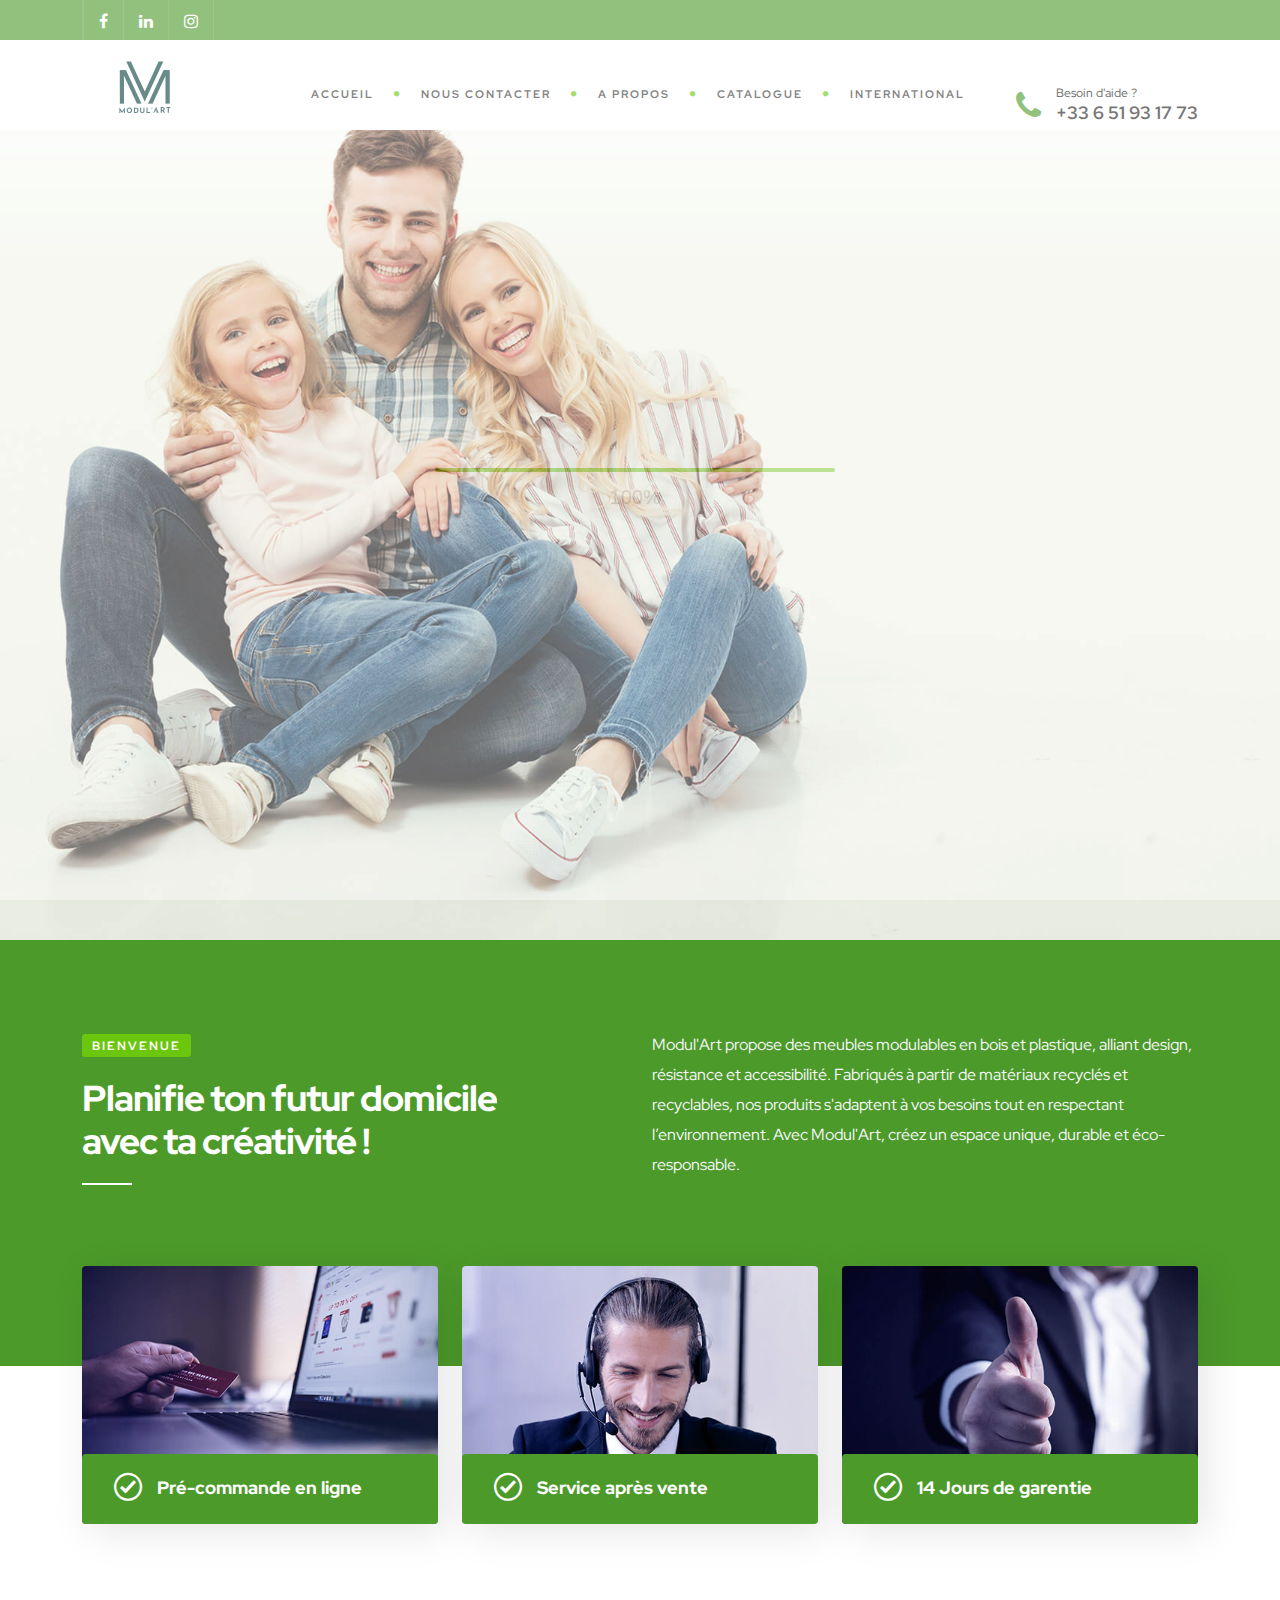
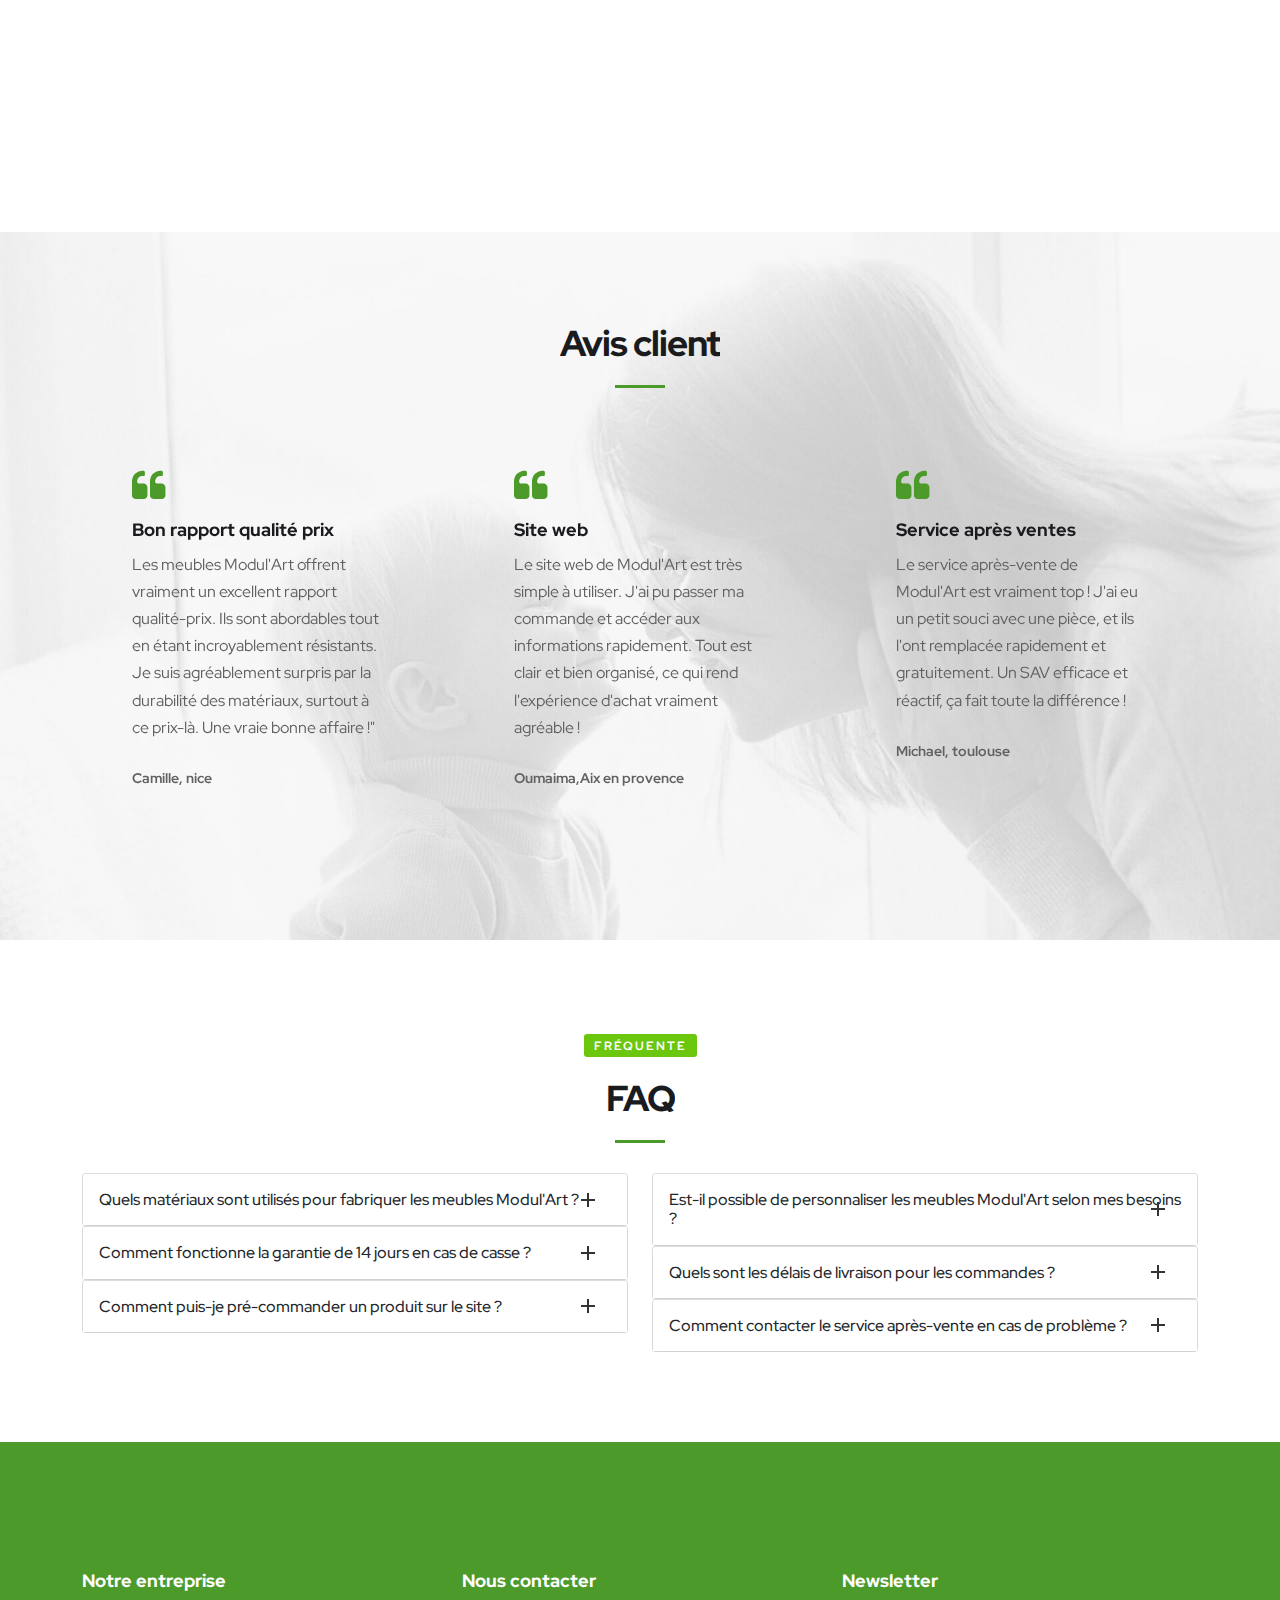
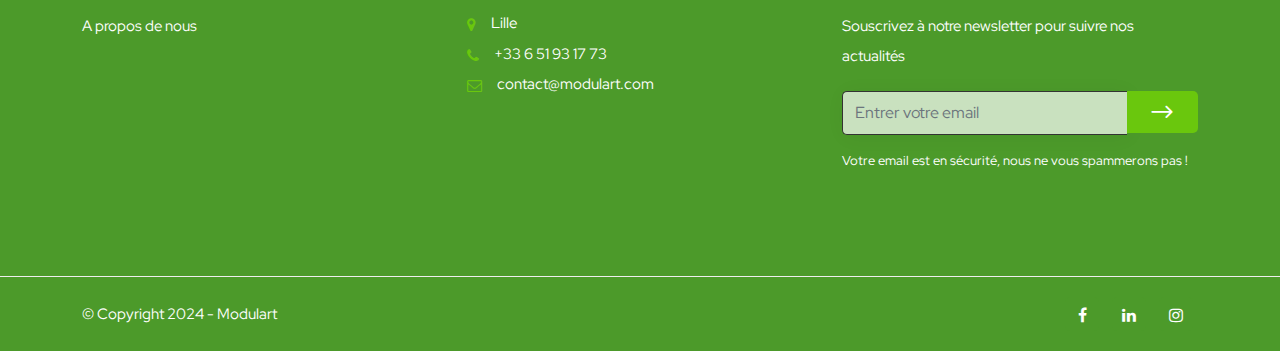
<file: index.html>
<!DOCTYPE html>
<html lang="zxx">

<head>
    <meta charset="utf-8" />
    <title>Nom entreprise</title>
    <meta content="width=device-width, initial-scale=1.0" name="viewport" />
    <meta content="Nom entreprise" name="description" />
    <meta content="" name="keywords" />
    <meta content="" name="author" />

    <!--[if lt IE 9]>
            <script src="js/html5shiv.js"></script>
        <![endif]-->

    <!-- CSS Files
    ================================================== -->
    <link href="css/jpreloader.css" rel="stylesheet" type="text/css">
    <link id="bootstrap" href="css/bootstrap.min.css" rel="stylesheet" type="text/css" />
    <link id="bootstrap-grid" href="css/bootstrap-grid.min.css" rel="stylesheet" type="text/css" />
    <link id="bootstrap-reboot" href="css/bootstrap-reboot.min.css" rel="stylesheet" type="text/css" />
    <link href="css/animate.css" rel="stylesheet" type="text/css" />
    <link href="css/owl.carousel.css" rel="stylesheet" type="text/css" />
    <link href="css/owl.theme.css" rel="stylesheet" type="text/css" />
    <link href="css/owl.transitions.css" rel="stylesheet" type="text/css" />
    <link href="css/magnific-popup.css" rel="stylesheet" type="text/css" />
    <link href="css/jquery.countdown.css" rel="stylesheet" type="text/css" />
    <link href="css/style.css" rel="stylesheet" type="text/css" />

    <!-- color scheme -->
    <link id="colors" href="css/colors/scheme-03.css" rel="stylesheet" type="text/css" />
    <link href="css/coloring.css" rel="stylesheet" type="text/css" />


</head>

<body>
    <div id="wrapper">
        <div id="topbar" class="text-light">
            <div class="container">
                <div class="topbar-left sm-hide">
                    <span class="topbar-widget tb-social">
                        <a href="#"><i class="fa fa-facebook"></i></a>
                        <a href="#"><i class="fa fa-linkedin fa-lg"></i></a>
                        <a href="#"><i class="fa fa-instagram"></i></a>
                    </span>
                </div>

                <!-- <div class="topbar-right">
                    <div class="topbar-right">
                        <span class="topbar-widget"><a href="#">Privacy policy</a></span>
                        <span class="topbar-widget"><a href="#">Customer Support</a></span>
                        <span class="topbar-widget"><a href="#">FAQ</a></span>
                    </div>
                </div> -->
                <div class="clearfix"></div>
            </div>
        </div>

        <!-- header begin -->
        <header class="transparent header-light scroll-light">
            <div class="container">
                <div class="row">
                    <div class="col-md-12">
                        <div class="de-flex sm-pt10">
                            <div class="de-flex-col">
                                <!-- logo begin -->
                                <div id="logo">
                                    <a href="index.html">
                                        <img alt="" class="logo" src="images/logo-light.png" />
                                        <img alt="" class="logo-2" src="images/logog.png" />
                                    </a>
                                </div>
                                <!-- logo close -->
                            </div>
                            <div class="de-flex-col header-col-mid">
                                <!-- mainmenu begin -->
                                <ul id="mainmenu">
                                    <li>
                                        <a href="index.html">Accueil<span></span></a>
                                    </li>
                                    <li>
                                        <a href="contact.html">Nous contacter<span></span></a>
                                    </li>
                                    <li>
                                        <a href="about.html">A propos<span></span></a>
                                    </li>
                                    <li>
                                        <a href="catalogue.html">Catalogue<span></span></a>
                                    </li>
                                    <li>
                                        <a href="coming-soon.html">International<span></span></a>
                                    </li>
                                </ul>
                            </div>
                            <div class="de-flex-col">
                                <div class="h-phone"><span>Besoin d'aide ?</span><i class="fa fa-phone"></i>+33 6 51 93
                                    17 73</div>
                                <span id="menu-btn"></span>
                            </div>
                        </div>
                    </div>
                </div>
            </div>
        </header>
        <!-- header close -->
        <!-- content begin -->
        <div class="no-bottom no-top" id="content">
            <div id="top"></div>

            <section aria-label="section" class="no-top no-bottom vh-100"
                data-bgimage="url(images/background/5.jpg) top left">
                <div class="v-center">
                    <div class="container">
                        <div class="row align-items-center">
                            <div class="animatedwow fadeInRight" data-wow-delay=".5s">

                            </div>

                            
                        </div>
                    </div>
                </div>
            </section>

            <section id="section-highlight" class="bg-color text-light">
                <div class="container">
                    <div class="row">
                        <div class="col-md-6">
                            <span class="p-title invert text-white">Bienvenue</span><br>
                            <h2>
                                Planifie ton futur domicile<br>avec ta créativité !
                            </h2>
                            <div class="small-border white sm-left"></div>
                        </div>
                        <div class="col-md-6">
                            <p>
                                Modul'Art propose des meubles modulables en bois et plastique, alliant design, résistance et accessibilité. 
                                Fabriqués à partir de matériaux recyclés et recyclables, nos produits s'adaptent à vos besoins tout en respectant l’environnement. 
                                Avec Modul'Art, créez un espace unique, durable et éco-responsable.
                            </p>
                        </div>
                    </div>

                    <div class="spacer-double"></div>

                </div>
            </section>

            <section class="no-top relative z1000">
                <div class="container">
                    <div class="row mt-100">
                        <div class="col-md-4">
                            <div class="mask rounded img-shadow">
                                <div class="cover rounded">
                                    <div class="c-inner">
                                        <h3><i class="icofont-check-circled"></i><span>Pré-commande en ligne</span></h3>
                                        <p>

                                            Réservez dès maintenant vos meubles **Modul'Art** en pré-commande ! Soyez les premiers à personnaliser votre espace avec des solutions modulables, durables et éco-responsables.</p>
                                        <div class="spacer20"></div>
                                        <a href="#" class="btn-custom invert capsule">Voir plus</a>
                                    </div>
                                </div>
                                <img src="images/misc/f1.jpg" alt="" class="img-responsive" />
                            </div>
                        </div>

                        <div class="col-md-4">
                            <div class="mask rounded img-shadow">
                                <div class="cover rounded">
                                    <div class="c-inner">
                                        <h3><i class="icofont-check-circled"></i><span>Service après vente</span></h3>
                                        <p>Chez Modul'Art, votre satisfaction est notre priorité. Notre service après-vente est à votre disposition pour toute question, assistance ou réparation. En cas de casse inférieure à 10 %, nous remplaçons gratuitement la pièce concernée pour garantir la durabilité de vos meubles modulables.</p>
                                        <div class="spacer20"></div>
                                        <a href="#" class="btn-custom invert capsule">Voir plus</a>
                                    </div>
                                </div>
                                <img src="images/misc/f2.jpg" alt="" class="img-responsive" />
                            </div>
                        </div>

                        <div class="col-md-4">
                            <div class="mask rounded img-shadow">
                                <div class="cover rounded">
                                    <div class="c-inner">
                                        <h3><i class="icofont-check-circled"></i><span>14 Jours de garentie</span></h3>
                                        <p>Bénéficiez de 14 jours de garantie avec remplacement gratuit à 100 %</p>
                                        <div class="spacer20"></div>
                                        <a href="#" class="btn-custom invert capsule">voir plus</a>
                                    </div>
                                </div>
                                <img src="images/misc/f3.jpg" alt="" class="img-responsive" />
                            </div>
                        </div>
                    </div>
                </div>
            </section>

            <section id="section-fun-facts" class="no-top">
                <div class="container">
                    <div class="row">
                        <div class="col-lg-3 col-md-4 text-center wow fadeInUp mb30" data-wow-delay="0s">
                            <div class="de_count">
                                <h3><span class="timer" data-to="20" data-speed="3000">20</span></h3>
                                <h5 class="id-color">Meubles vendus</h5>
                            </div>
                        </div>

                        <div class="col-lg-3 col-md-4 text-center wow fadeInUp mb-sm-30" data-wow-delay=".6s">
                            <div class="de_count">
                                <h3><span class="timer" data-to="18" data-speed="3000">18</span></h3>
                                <h5 class="id-color">Clients satisfait</h5>
                            </div>
                        </div>

                        <div class="col-lg-3 col-md-4 text-center wow fadeInUp mb-sm-30" data-wow-delay=".8s">
                            <div class="de_count">
                                <h3><span class="timer" data-to="1" data-speed="3000">1</span></h3>
                                <h5 class="id-color">Pays</h5>
                            </div>
                        </div>

                        <div class="col-lg-3 col-md-4 text-center wow fadeInUp mb-sm-30" data-wow-delay="1s">
                            <div class="de_count">
                                <h3><span class="timer" data-to="3" data-speed="3000">3</span></h3>
                                <h5 class="id-color">Employés</h5>
                            </div>
                        </div>
                    </div>
                </div>
            </section>

            <section id="section-testimonial" data-bgcolor="#f5f7f0" data-bgimage="url(images/background/15.jpg) top">
                <div class="container">
                    <div class="row">
                        <div class="col-lg-12">
                            <div class="text-center">
                                <!-- <span class="p-title invert text-white">Latest</span><br> -->
                                <h2>Avis client</h2>
                                <div class="small-border"></div>
                            </div>
                            <div class="owl-carousel owl-theme" id="testimonial-carousel">
                                <div class="item">
                                    <div class="de_testi opt-2 review no-bg">
                                        <blockquote>
                                            <i class="fa fa-quote-left id-color"></i>
                                            <h3>Bon rapport qualité prix</h3>
                                            <p>Les meubles Modul'Art offrent vraiment un excellent rapport qualité-prix. Ils sont abordables tout en étant incroyablement résistants. Je suis agréablement surpris par la durabilité des matériaux, surtout à ce prix-là. Une vraie bonne affaire !"</p>
                                            <div class="de_testi_by"><span>Camille, nice</span></div>
                                        </blockquote>
                                    </div>
                                </div>
                                <div class="item">
                                    <div class="de_testi opt-2 review no-bg">
                                        <blockquote>
                                            <i class="fa fa-quote-left id-color"></i>
                                            <h3>Site web</h3>
                                            <p>Le site web de Modul'Art est très simple à utiliser. J'ai pu passer ma commande et accéder aux informations rapidement. Tout est clair et bien organisé, ce qui rend l'expérience d'achat vraiment agréable !</p>
                                            <div class="de_testi_by"><span>Oumaima,Aix en provence</span></div>
                                        </blockquote>
                                    </div>
                                </div>
                                <div class="item">
                                    <div class="de_testi opt-2 review no-bg">
                                        <blockquote>
                                            <i class="fa fa-quote-left id-color"></i>
                                            <h3>Service après ventes</h3>
                                            <p>Le service après-vente de Modul'Art est vraiment top ! J'ai eu un petit souci avec une pièce, et ils l'ont remplacée rapidement et gratuitement. Un SAV efficace et réactif, ça fait toute la différence !</p>
                                            <div class="de_testi_by"><span>Michael, toulouse</span></div>
                                        </blockquote>
                                    </div>
                                </div>
                               
                            </div>
                        </div>
                    </div>
                </div>
            </section>


            <section aria-label="section">
                <div class="container">
                    <div class="row">
                        <div class="col-md-12 text-center">
                            <span class="p-title invert text-white">Fréquente</span><br>
                            <h2>FAQ</h2>
                            <div class="small-border"></div>
                        </div>

                        <div class="col-md-6">
                            <!-- Accordion -->
                            <div id="accordion-1" class="accordion">

                                <!-- Accordion item 1 -->
                                <div class="card">
                                    <div id="heading-a1" class="card-header bg-white shadow-sm border-0">
                                        <h6 class="mb-0"><a href="#" data-toggle="collapse" data-target="#collapse-a1"
                                                aria-expanded="false" aria-controls="collapse-a1"
                                                class="d-block position-relative text-dark collapsible-link py-2">Quels matériaux sont utilisés pour fabriquer les meubles Modul'Art ?</a></h6>
                                    </div>
                                    <div id="collapse-a1" aria-labelledby="heading-a1" data-parent="#accordion-1"
                                        class="collapse">
                                        <div class="card-body p-4">
                                            <p class="m-0">Nos meubles sont fabriqués en bois certifié et en plastique recyclé et recyclable.</p>
                                        </div>
                                    </div>
                                </div>

                                <!-- Accordion item 2 -->
                                <div class="card">
                                    <div id="heading-a2" class="card-header bg-white shadow-sm border-0">
                                        <h6 class="mb-0"><a href="#" data-toggle="collapse" data-target="#collapse-a2"
                                                aria-expanded="false" aria-controls="collapse-a2"
                                                class="d-block position-relative collapsed text-dark collapsible-link py-2">Comment fonctionne la garantie de 14 jours en cas de casse ?</a></h6>
                                    </div>
                                    <div id="collapse-a2" aria-labelledby="heading-a2" data-parent="#accordion-1"
                                        class="collapse">
                                        <div class="card-body p-4">
                                            <p class="m-0">Si une pièce est cassée à moins de 10 %, nous la remplaçons gratuitement sous 14 jours.</p>
                                        </div>
                                    </div>
                                </div>

                                <!-- Accordion item 3 -->
                                <div class="card">
                                    <div id="heading-a3" class="card-header bg-white shadow-sm border-0">
                                        <h6 class="mb-0"><a href="#" data-toggle="collapse" data-target="#collapse-a3"
                                                aria-expanded="false" aria-controls="collapse-a3"
                                                class="d-block position-relative collapsed text-dark collapsible-link py-2">Comment puis-je pré-commander un produit sur le site ?</a></h6>
                                    </div>
                                    <div id="collapse-a3" aria-labelledby="heading-a3" data-parent="#accordion-1"
                                        class="collapse">

                                        <div class="card-body p-4">Vous pouvez pré-commander en ligne en nous contac</p>
                                        </div>
                                    </div>
                                </div>

                            </div>
                        </div>


                        <div class="col-md-6">
                            <!-- Accordion -->
                            <div id="accordion-2" class="accordion">

                                <!-- Accordion item 1 -->
                                <div class="card">
                                    <div id="heading-b1" class="card-header bg-white shadow-sm border-0">
                                        <h6 class="mb-0"><a href="#" data-toggle="collapse" data-target="#collapse-b1"
                                                aria-expanded="false" aria-controls="collapse-b1"
                                                class="d-block position-relative text-dark collapsible-link py-2">Est-il possible de personnaliser les meubles Modul'Art selon mes besoins ?</a></h6>
                                    </div>
                                    <div id="collapse-b1" aria-labelledby="heading-b1" data-parent="#accordion-2"
                                        class="collapse">
                                        <div class="card-body p-4">
                                            <p class="m-0">Oui, nos meubles modulables sont conçus pour s'adapter à vos préférences et à votre espace.</p>
                                        </div>
                                    </div>
                                </div>

                                <!-- Accordion item 2 -->
                                <div class="card">
                                    <div id="heading-b2" class="card-header bg-white shadow-sm border-0">
                                        <h6 class="mb-0"><a href="#" data-toggle="collapse" data-target="#collapse-b2"
                                                aria-expanded="false" aria-controls="collapse-b2"
                                                class="d-block position-relative collapsed text-dark collapsible-link py-2">Quels sont les délais de livraison pour les commandes ?</a></h6>
                                    </div>
                                    <div id="collapse-b2" aria-labelledby="heading-b2" data-parent="#accordion-2"
                                        class="collapse">
                                        <div class="card-body p-4">
                                            <p class="m-0">Les délais de livraison varient entre 7 et 10 jours ouvrables selon votre localisation.</p>
                                        </div>
                                    </div>
                                </div>

                                <!-- Accordion item 3 -->
                                <div class="card">
                                    <div id="heading-b3" class="card-header bg-white shadow-sm border-0">
                                        <h6 class="mb-0"><a href="#" data-toggle="collapse" data-target="#collapse-b3"
                                                aria-expanded="false" aria-controls="collapse-b3"
                                                class="d-block position-relative collapsed text-dark collapsible-link py-2">Comment contacter le service après-vente en cas de problème ?</a></h6>
                                    </div>
                                    <div id="collapse-b3" aria-labelledby="heading-b3" data-parent="#accordion-2"
                                        class="collapse">
                                        <div class="card-body p-4">
                                            <p class="m-0">Vous pouvez contacter notre service après-vente via notre formulaire en ligne ou par téléphone pour toute assistance.</p>
                                        </div>
                                    </div>
                                </div>
                            </div>
                        </div>

                    </div>
                </div>
            </section>


        </div>
        <!-- content close -->

        <a href="#" id="back-to-top"></a>

        <!-- footer begin -->
        <footer>
            <div class="footer-light pt-5">
                <div class="container">
                    <div class="row">
                        <div class="col-lg-4">
                            <div class="widget">
                                <h5>Notre entreprise</h5>
                                <a href="about.html">A propos de nous</a>
                            </div>
                        </div>

                        <!-- <div class="col-lg-3">
                            <div class="widget">
                                <h5>Insurance</h5>
                                <ul>
                                    <li><a href="features.html">Life Insurance</a></li>
                                    <li><a href="pricing.html">Home Insurance</a></li>
                                    <li><a href="reviews.html">Auto Insurance</a></li>
                                    <li><a href="download.html">Health Insurance</a></li>
                                    <li><a href="download.html">Business Insurance</a></li>
                                    <li><a href="download.html">Condo Insurance</a></li>
                                </ul>
                            </div>
                        </div> -->

                        <div class="col-lg-4">
                            <div class="widget">
                                <h5>Nous contacter</h5>
                                <address class="s1">
                                    <span><i class="fa fa-map-marker fa-lg"></i>Lille</span>
                                    <span><i class="fa fa-phone fa-lg"></i>+33 6 51 93 17 73</span>
                                    <span><i class="fa fa-envelope-o fa-lg"></i><a
                                            href="mailto:contact@example.com">contact@modulart.com</a></span>
                                </address>
                            </div>
                        </div>

                        <div class="col-lg-4">
                            <div class="widget">
                                <h5>Newsletter</h5>

                                <p>Souscrivez à notre newsletter pour suivre nos actualités</p>
                                <form action="blank.php" class="row" id="form_subscribe" method="post"
                                    name="form_subscribe">
                                    <div class="col text-center">
                                        <input class="form-control" id="name_1" name="name_1"
                                            placeholder="Entrer votre email" type="text" /> <a href="#"
                                            id="btn-submit"><i class="arrow_right bg-color-secondary"></i></a>
                                        <div class="clearfix"></div>
                                    </div>
                                </form>
                                <div class="spacer-10"></div>
                                <small>Votre email est en sécurité, nous ne vous spammerons pas !</small>
                            </div>
                        </div>
                    </div>
                </div>

                <div class="subfooter">
                    <div class="container">
                        <div class="row">
                            <div class="col-md-12">
                                <div class="de-flex">
                                    <div class="de-flex-col">
                                        &copy; Copyright 2024 - Modulart
                                    </div>

                                    <div class="de-flex-col">
                                        <div class="social-icons">
                                            <a href="#"><i class="fa fa-facebook fa-lg"></i></a>
                                            <a href="#"><i class="fa fa-linkedin fa-lg"></i></a>
                                            <a href="#"><i class="fa fa-instagram fa-lg"></i></a>
                                        </div>
                                    </div>
                                </div>
                            </div>
                        </div>
                    </div>
                </div>
            </div>
        </footer>
        <!-- footer close -->


    </div>



    <!-- Javascript Files
    ================================================== -->
    <script src="js/jquery.min.js"></script>
    <script src="js/jpreLoader.min.js"></script>
    <script src="js/bootstrap.min.js"></script>
    <script src="js/bootstrap.bundle.min.js"></script>
    <script src="js/wow.min.js"></script>
    <script src="js/jquery.isotope.min.js"></script>
    <script src="js/easing.js"></script>
    <script src="js/owl.carousel.js"></script>
    <script src="js/validation.js"></script>
    <script src="js/jquery.magnific-popup.min.js"></script>
    <script src="js/enquire.min.js"></script>
    <script src="js/jquery.stellar.min.js"></script>
    <script src="js/jquery.plugin.js"></script>
    <script src="js/typed.js"></script>
    <script src="js/jquery.countTo.js"></script>
    <script src="js/jquery.countdown.js"></script>
    <script src="js/typed.js"></script>
    <script src="js/designesia.js"></script>

    <script>
        $(function () {
            // jquery typed plugin
            $(".typed").typed({
                stringsElement: $('.typed-strings'),
                typeSpeed: 100,
                backDelay: 1500,
                loop: true,
                contentType: 'html', // or text
                // defaults to false for infinite loop
                loopCount: false,
                callback: function () { null; },
                resetCallback: function () { newTyped(); }
            });
        });
    </script>

</body>

</html>
</file>
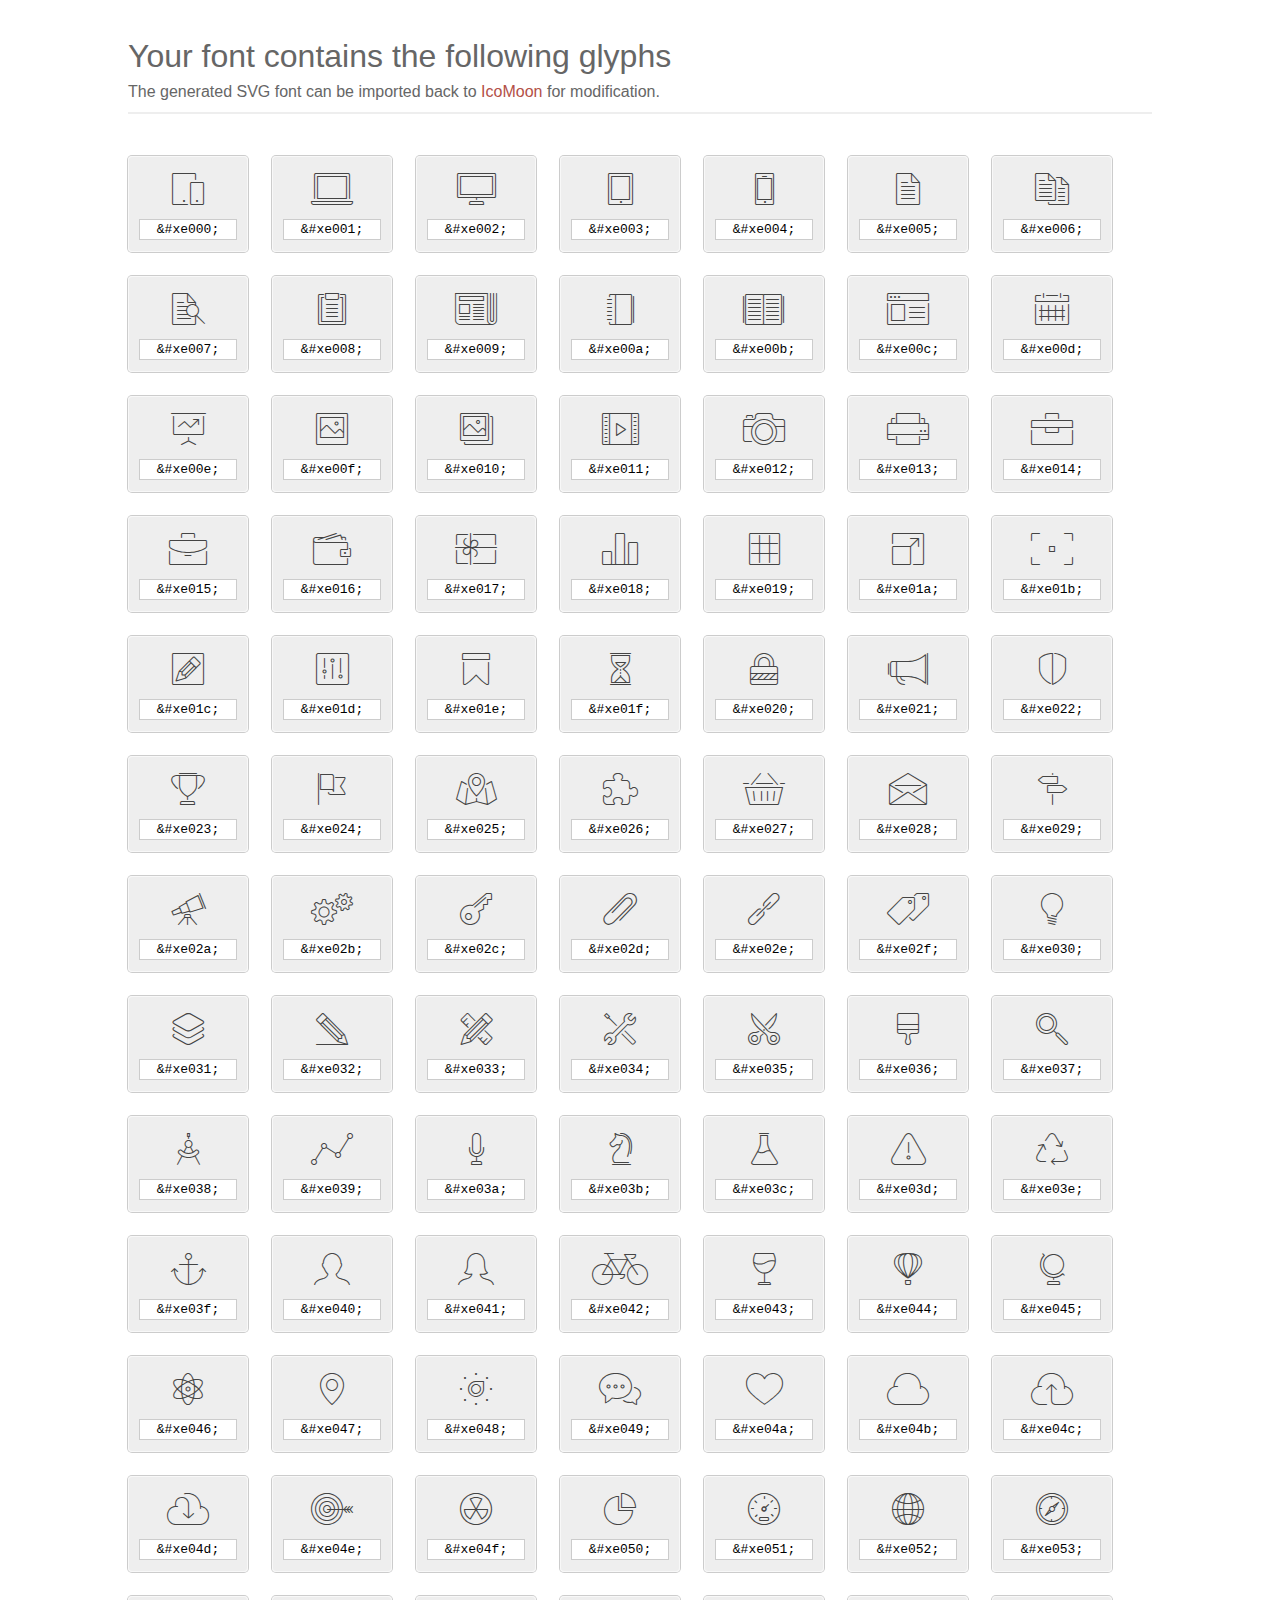
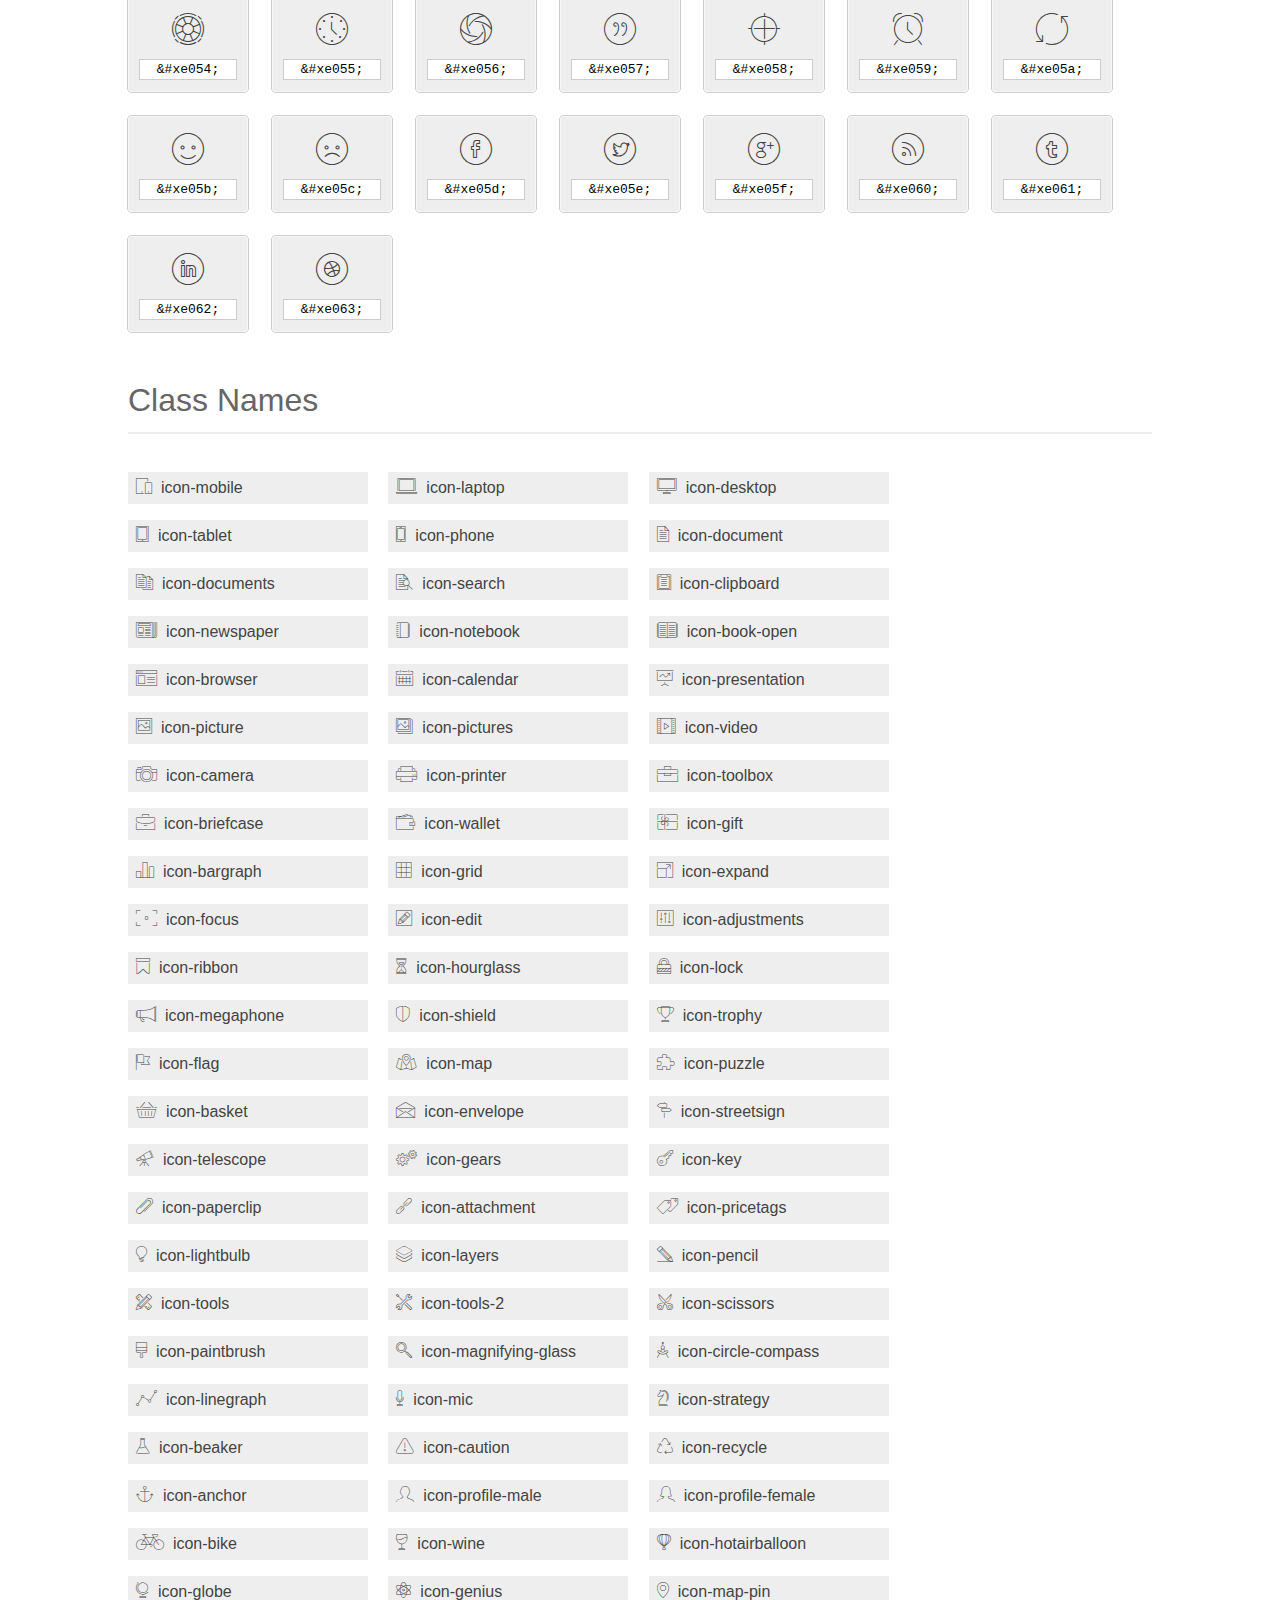
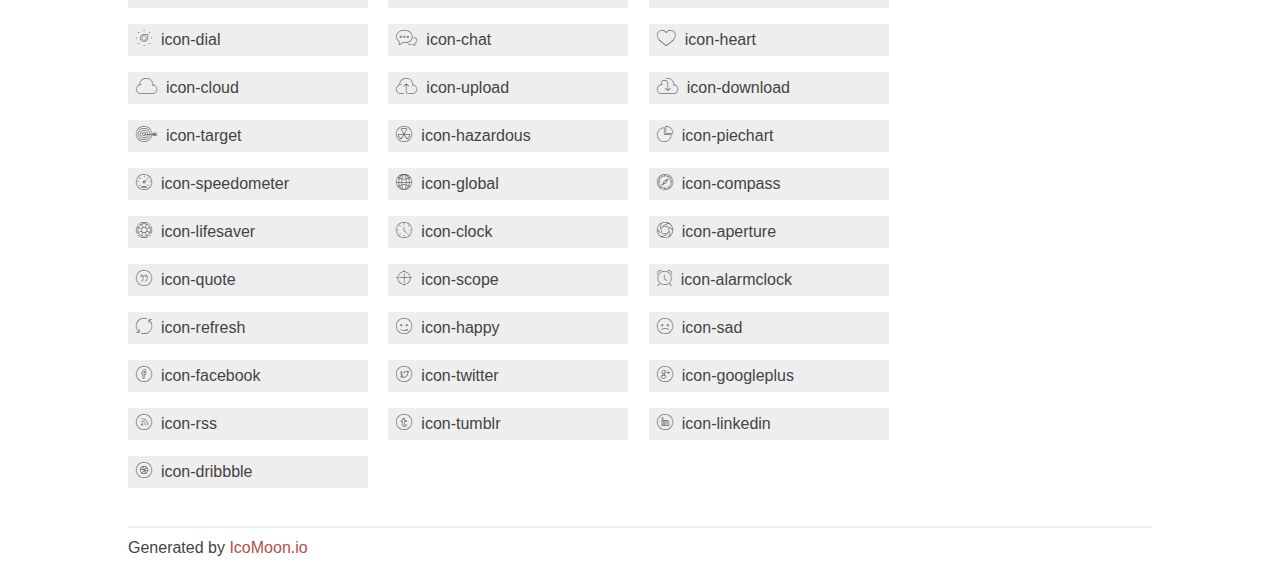
<file: fonts/et-line-font/index.html>
<!doctype html>
<html>
<head>
<title>Your Font/Glyphs</title>
<link rel="stylesheet" href="style.css" />
<!--[if lte IE 7]><script src="lte-ie7.js"></script><![endif]-->
<style>
	section, header, footer {display: block;}
	body {
		font-family: sans-serif;
		color: #444;
		line-height: 1.5;
		font-size: 1em;
	}
	* {
		-moz-box-sizing: border-box;
		-webkit-box-sizing: border-box;
		box-sizing: border-box;
		margin: 0;
		padding: 0;
	}
	.glyph {
		font-size: 16px;
		float: left;
		text-align: center;
		background: #eee;
		padding: .75em;
		margin: .75em 1.5em .75em 0;
		width: 7.5em;
		border-radius: .25em;
		box-shadow: inset 0 0 0 1px #f8f8f8, 0 0 0 1px #CCC;
	}
	.glyph input {
		font-family: consolas, monospace;
		font-size: 13px;
		width: 100%;
		text-align: center;
		border: 0;
		box-shadow: 0 0 0 1px #ccc;
		padding: .125em;
	}
	.w-main {
		width: 80%;
	}
	.centered {
		margin-left: auto;
		margin-right: auto;
	}
	.fs1 {
		font-size: 2em;
	}
	header {
		margin: 2em 0;
		padding-bottom: .5em;
		color: #666;
		box-shadow: 0 2px #eee;
	}
	header h1 {
		font-size: 2em;
		font-weight: normal;
	}
	.clearfix:before, .clearfix:after { content: ""; display: table; }
	.clearfix:after, .clear { clear: both; }
	footer {
		margin-top: 2em;
		padding: .5em 0;
		box-shadow: 0 -2px #eee;
	}
	a, a:visited {
		color: #B35047;
		text-decoration: none;
	}
	a:hover, a:focus {color: #000;}
	.box1 {
		font-size: 16px;
		display: inline-block;
		width: 15em;
		padding: .25em .5em;
		background: #eee;
		margin: .5em 1em .5em 0;
	}
</style>
</head>
<body>
	<div class="w-main centered">
	<section class="mtm clearfix" id="glyphs">
	<header>
		<h1>Your font contains the following glyphs</h1>
		<p>The generated SVG font can be imported back to <a href="http://icomoon.io/app">IcoMoon</a> for modification.</p>
	</header>
	<div class="glyph">
		<div class="fs1" aria-hidden="true" data-icon="&#xe000;"></div>
		<input type="text" readonly="readonly" value="&amp;#xe000;" />
	</div>
	<div class="glyph">
		<div class="fs1" aria-hidden="true" data-icon="&#xe001;"></div>
		<input type="text" readonly="readonly" value="&amp;#xe001;" />
	</div>
	<div class="glyph">
		<div class="fs1" aria-hidden="true" data-icon="&#xe002;"></div>
		<input type="text" readonly="readonly" value="&amp;#xe002;" />
	</div>
	<div class="glyph">
		<div class="fs1" aria-hidden="true" data-icon="&#xe003;"></div>
		<input type="text" readonly="readonly" value="&amp;#xe003;" />
	</div>
	<div class="glyph">
		<div class="fs1" aria-hidden="true" data-icon="&#xe004;"></div>
		<input type="text" readonly="readonly" value="&amp;#xe004;" />
	</div>
	<div class="glyph">
		<div class="fs1" aria-hidden="true" data-icon="&#xe005;"></div>
		<input type="text" readonly="readonly" value="&amp;#xe005;" />
	</div>
	<div class="glyph">
		<div class="fs1" aria-hidden="true" data-icon="&#xe006;"></div>
		<input type="text" readonly="readonly" value="&amp;#xe006;" />
	</div>
	<div class="glyph">
		<div class="fs1" aria-hidden="true" data-icon="&#xe007;"></div>
		<input type="text" readonly="readonly" value="&amp;#xe007;" />
	</div>
	<div class="glyph">
		<div class="fs1" aria-hidden="true" data-icon="&#xe008;"></div>
		<input type="text" readonly="readonly" value="&amp;#xe008;" />
	</div>
	<div class="glyph">
		<div class="fs1" aria-hidden="true" data-icon="&#xe009;"></div>
		<input type="text" readonly="readonly" value="&amp;#xe009;" />
	</div>
	<div class="glyph">
		<div class="fs1" aria-hidden="true" data-icon="&#xe00a;"></div>
		<input type="text" readonly="readonly" value="&amp;#xe00a;" />
	</div>
	<div class="glyph">
		<div class="fs1" aria-hidden="true" data-icon="&#xe00b;"></div>
		<input type="text" readonly="readonly" value="&amp;#xe00b;" />
	</div>
	<div class="glyph">
		<div class="fs1" aria-hidden="true" data-icon="&#xe00c;"></div>
		<input type="text" readonly="readonly" value="&amp;#xe00c;" />
	</div>
	<div class="glyph">
		<div class="fs1" aria-hidden="true" data-icon="&#xe00d;"></div>
		<input type="text" readonly="readonly" value="&amp;#xe00d;" />
	</div>
	<div class="glyph">
		<div class="fs1" aria-hidden="true" data-icon="&#xe00e;"></div>
		<input type="text" readonly="readonly" value="&amp;#xe00e;" />
	</div>
	<div class="glyph">
		<div class="fs1" aria-hidden="true" data-icon="&#xe00f;"></div>
		<input type="text" readonly="readonly" value="&amp;#xe00f;" />
	</div>
	<div class="glyph">
		<div class="fs1" aria-hidden="true" data-icon="&#xe010;"></div>
		<input type="text" readonly="readonly" value="&amp;#xe010;" />
	</div>
	<div class="glyph">
		<div class="fs1" aria-hidden="true" data-icon="&#xe011;"></div>
		<input type="text" readonly="readonly" value="&amp;#xe011;" />
	</div>
	<div class="glyph">
		<div class="fs1" aria-hidden="true" data-icon="&#xe012;"></div>
		<input type="text" readonly="readonly" value="&amp;#xe012;" />
	</div>
	<div class="glyph">
		<div class="fs1" aria-hidden="true" data-icon="&#xe013;"></div>
		<input type="text" readonly="readonly" value="&amp;#xe013;" />
	</div>
	<div class="glyph">
		<div class="fs1" aria-hidden="true" data-icon="&#xe014;"></div>
		<input type="text" readonly="readonly" value="&amp;#xe014;" />
	</div>
	<div class="glyph">
		<div class="fs1" aria-hidden="true" data-icon="&#xe015;"></div>
		<input type="text" readonly="readonly" value="&amp;#xe015;" />
	</div>
	<div class="glyph">
		<div class="fs1" aria-hidden="true" data-icon="&#xe016;"></div>
		<input type="text" readonly="readonly" value="&amp;#xe016;" />
	</div>
	<div class="glyph">
		<div class="fs1" aria-hidden="true" data-icon="&#xe017;"></div>
		<input type="text" readonly="readonly" value="&amp;#xe017;" />
	</div>
	<div class="glyph">
		<div class="fs1" aria-hidden="true" data-icon="&#xe018;"></div>
		<input type="text" readonly="readonly" value="&amp;#xe018;" />
	</div>
	<div class="glyph">
		<div class="fs1" aria-hidden="true" data-icon="&#xe019;"></div>
		<input type="text" readonly="readonly" value="&amp;#xe019;" />
	</div>
	<div class="glyph">
		<div class="fs1" aria-hidden="true" data-icon="&#xe01a;"></div>
		<input type="text" readonly="readonly" value="&amp;#xe01a;" />
	</div>
	<div class="glyph">
		<div class="fs1" aria-hidden="true" data-icon="&#xe01b;"></div>
		<input type="text" readonly="readonly" value="&amp;#xe01b;" />
	</div>
	<div class="glyph">
		<div class="fs1" aria-hidden="true" data-icon="&#xe01c;"></div>
		<input type="text" readonly="readonly" value="&amp;#xe01c;" />
	</div>
	<div class="glyph">
		<div class="fs1" aria-hidden="true" data-icon="&#xe01d;"></div>
		<input type="text" readonly="readonly" value="&amp;#xe01d;" />
	</div>
	<div class="glyph">
		<div class="fs1" aria-hidden="true" data-icon="&#xe01e;"></div>
		<input type="text" readonly="readonly" value="&amp;#xe01e;" />
	</div>
	<div class="glyph">
		<div class="fs1" aria-hidden="true" data-icon="&#xe01f;"></div>
		<input type="text" readonly="readonly" value="&amp;#xe01f;" />
	</div>
	<div class="glyph">
		<div class="fs1" aria-hidden="true" data-icon="&#xe020;"></div>
		<input type="text" readonly="readonly" value="&amp;#xe020;" />
	</div>
	<div class="glyph">
		<div class="fs1" aria-hidden="true" data-icon="&#xe021;"></div>
		<input type="text" readonly="readonly" value="&amp;#xe021;" />
	</div>
	<div class="glyph">
		<div class="fs1" aria-hidden="true" data-icon="&#xe022;"></div>
		<input type="text" readonly="readonly" value="&amp;#xe022;" />
	</div>
	<div class="glyph">
		<div class="fs1" aria-hidden="true" data-icon="&#xe023;"></div>
		<input type="text" readonly="readonly" value="&amp;#xe023;" />
	</div>
	<div class="glyph">
		<div class="fs1" aria-hidden="true" data-icon="&#xe024;"></div>
		<input type="text" readonly="readonly" value="&amp;#xe024;" />
	</div>
	<div class="glyph">
		<div class="fs1" aria-hidden="true" data-icon="&#xe025;"></div>
		<input type="text" readonly="readonly" value="&amp;#xe025;" />
	</div>
	<div class="glyph">
		<div class="fs1" aria-hidden="true" data-icon="&#xe026;"></div>
		<input type="text" readonly="readonly" value="&amp;#xe026;" />
	</div>
	<div class="glyph">
		<div class="fs1" aria-hidden="true" data-icon="&#xe027;"></div>
		<input type="text" readonly="readonly" value="&amp;#xe027;" />
	</div>
	<div class="glyph">
		<div class="fs1" aria-hidden="true" data-icon="&#xe028;"></div>
		<input type="text" readonly="readonly" value="&amp;#xe028;" />
	</div>
	<div class="glyph">
		<div class="fs1" aria-hidden="true" data-icon="&#xe029;"></div>
		<input type="text" readonly="readonly" value="&amp;#xe029;" />
	</div>
	<div class="glyph">
		<div class="fs1" aria-hidden="true" data-icon="&#xe02a;"></div>
		<input type="text" readonly="readonly" value="&amp;#xe02a;" />
	</div>
	<div class="glyph">
		<div class="fs1" aria-hidden="true" data-icon="&#xe02b;"></div>
		<input type="text" readonly="readonly" value="&amp;#xe02b;" />
	</div>
	<div class="glyph">
		<div class="fs1" aria-hidden="true" data-icon="&#xe02c;"></div>
		<input type="text" readonly="readonly" value="&amp;#xe02c;" />
	</div>
	<div class="glyph">
		<div class="fs1" aria-hidden="true" data-icon="&#xe02d;"></div>
		<input type="text" readonly="readonly" value="&amp;#xe02d;" />
	</div>
	<div class="glyph">
		<div class="fs1" aria-hidden="true" data-icon="&#xe02e;"></div>
		<input type="text" readonly="readonly" value="&amp;#xe02e;" />
	</div>
	<div class="glyph">
		<div class="fs1" aria-hidden="true" data-icon="&#xe02f;"></div>
		<input type="text" readonly="readonly" value="&amp;#xe02f;" />
	</div>
	<div class="glyph">
		<div class="fs1" aria-hidden="true" data-icon="&#xe030;"></div>
		<input type="text" readonly="readonly" value="&amp;#xe030;" />
	</div>
	<div class="glyph">
		<div class="fs1" aria-hidden="true" data-icon="&#xe031;"></div>
		<input type="text" readonly="readonly" value="&amp;#xe031;" />
	</div>
	<div class="glyph">
		<div class="fs1" aria-hidden="true" data-icon="&#xe032;"></div>
		<input type="text" readonly="readonly" value="&amp;#xe032;" />
	</div>
	<div class="glyph">
		<div class="fs1" aria-hidden="true" data-icon="&#xe033;"></div>
		<input type="text" readonly="readonly" value="&amp;#xe033;" />
	</div>
	<div class="glyph">
		<div class="fs1" aria-hidden="true" data-icon="&#xe034;"></div>
		<input type="text" readonly="readonly" value="&amp;#xe034;" />
	</div>
	<div class="glyph">
		<div class="fs1" aria-hidden="true" data-icon="&#xe035;"></div>
		<input type="text" readonly="readonly" value="&amp;#xe035;" />
	</div>
	<div class="glyph">
		<div class="fs1" aria-hidden="true" data-icon="&#xe036;"></div>
		<input type="text" readonly="readonly" value="&amp;#xe036;" />
	</div>
	<div class="glyph">
		<div class="fs1" aria-hidden="true" data-icon="&#xe037;"></div>
		<input type="text" readonly="readonly" value="&amp;#xe037;" />
	</div>
	<div class="glyph">
		<div class="fs1" aria-hidden="true" data-icon="&#xe038;"></div>
		<input type="text" readonly="readonly" value="&amp;#xe038;" />
	</div>
	<div class="glyph">
		<div class="fs1" aria-hidden="true" data-icon="&#xe039;"></div>
		<input type="text" readonly="readonly" value="&amp;#xe039;" />
	</div>
	<div class="glyph">
		<div class="fs1" aria-hidden="true" data-icon="&#xe03a;"></div>
		<input type="text" readonly="readonly" value="&amp;#xe03a;" />
	</div>
	<div class="glyph">
		<div class="fs1" aria-hidden="true" data-icon="&#xe03b;"></div>
		<input type="text" readonly="readonly" value="&amp;#xe03b;" />
	</div>
	<div class="glyph">
		<div class="fs1" aria-hidden="true" data-icon="&#xe03c;"></div>
		<input type="text" readonly="readonly" value="&amp;#xe03c;" />
	</div>
	<div class="glyph">
		<div class="fs1" aria-hidden="true" data-icon="&#xe03d;"></div>
		<input type="text" readonly="readonly" value="&amp;#xe03d;" />
	</div>
	<div class="glyph">
		<div class="fs1" aria-hidden="true" data-icon="&#xe03e;"></div>
		<input type="text" readonly="readonly" value="&amp;#xe03e;" />
	</div>
	<div class="glyph">
		<div class="fs1" aria-hidden="true" data-icon="&#xe03f;"></div>
		<input type="text" readonly="readonly" value="&amp;#xe03f;" />
	</div>
	<div class="glyph">
		<div class="fs1" aria-hidden="true" data-icon="&#xe040;"></div>
		<input type="text" readonly="readonly" value="&amp;#xe040;" />
	</div>
	<div class="glyph">
		<div class="fs1" aria-hidden="true" data-icon="&#xe041;"></div>
		<input type="text" readonly="readonly" value="&amp;#xe041;" />
	</div>
	<div class="glyph">
		<div class="fs1" aria-hidden="true" data-icon="&#xe042;"></div>
		<input type="text" readonly="readonly" value="&amp;#xe042;" />
	</div>
	<div class="glyph">
		<div class="fs1" aria-hidden="true" data-icon="&#xe043;"></div>
		<input type="text" readonly="readonly" value="&amp;#xe043;" />
	</div>
	<div class="glyph">
		<div class="fs1" aria-hidden="true" data-icon="&#xe044;"></div>
		<input type="text" readonly="readonly" value="&amp;#xe044;" />
	</div>
	<div class="glyph">
		<div class="fs1" aria-hidden="true" data-icon="&#xe045;"></div>
		<input type="text" readonly="readonly" value="&amp;#xe045;" />
	</div>
	<div class="glyph">
		<div class="fs1" aria-hidden="true" data-icon="&#xe046;"></div>
		<input type="text" readonly="readonly" value="&amp;#xe046;" />
	</div>
	<div class="glyph">
		<div class="fs1" aria-hidden="true" data-icon="&#xe047;"></div>
		<input type="text" readonly="readonly" value="&amp;#xe047;" />
	</div>
	<div class="glyph">
		<div class="fs1" aria-hidden="true" data-icon="&#xe048;"></div>
		<input type="text" readonly="readonly" value="&amp;#xe048;" />
	</div>
	<div class="glyph">
		<div class="fs1" aria-hidden="true" data-icon="&#xe049;"></div>
		<input type="text" readonly="readonly" value="&amp;#xe049;" />
	</div>
	<div class="glyph">
		<div class="fs1" aria-hidden="true" data-icon="&#xe04a;"></div>
		<input type="text" readonly="readonly" value="&amp;#xe04a;" />
	</div>
	<div class="glyph">
		<div class="fs1" aria-hidden="true" data-icon="&#xe04b;"></div>
		<input type="text" readonly="readonly" value="&amp;#xe04b;" />
	</div>
	<div class="glyph">
		<div class="fs1" aria-hidden="true" data-icon="&#xe04c;"></div>
		<input type="text" readonly="readonly" value="&amp;#xe04c;" />
	</div>
	<div class="glyph">
		<div class="fs1" aria-hidden="true" data-icon="&#xe04d;"></div>
		<input type="text" readonly="readonly" value="&amp;#xe04d;" />
	</div>
	<div class="glyph">
		<div class="fs1" aria-hidden="true" data-icon="&#xe04e;"></div>
		<input type="text" readonly="readonly" value="&amp;#xe04e;" />
	</div>
	<div class="glyph">
		<div class="fs1" aria-hidden="true" data-icon="&#xe04f;"></div>
		<input type="text" readonly="readonly" value="&amp;#xe04f;" />
	</div>
	<div class="glyph">
		<div class="fs1" aria-hidden="true" data-icon="&#xe050;"></div>
		<input type="text" readonly="readonly" value="&amp;#xe050;" />
	</div>
	<div class="glyph">
		<div class="fs1" aria-hidden="true" data-icon="&#xe051;"></div>
		<input type="text" readonly="readonly" value="&amp;#xe051;" />
	</div>
	<div class="glyph">
		<div class="fs1" aria-hidden="true" data-icon="&#xe052;"></div>
		<input type="text" readonly="readonly" value="&amp;#xe052;" />
	</div>
	<div class="glyph">
		<div class="fs1" aria-hidden="true" data-icon="&#xe053;"></div>
		<input type="text" readonly="readonly" value="&amp;#xe053;" />
	</div>
	<div class="glyph">
		<div class="fs1" aria-hidden="true" data-icon="&#xe054;"></div>
		<input type="text" readonly="readonly" value="&amp;#xe054;" />
	</div>
	<div class="glyph">
		<div class="fs1" aria-hidden="true" data-icon="&#xe055;"></div>
		<input type="text" readonly="readonly" value="&amp;#xe055;" />
	</div>
	<div class="glyph">
		<div class="fs1" aria-hidden="true" data-icon="&#xe056;"></div>
		<input type="text" readonly="readonly" value="&amp;#xe056;" />
	</div>
	<div class="glyph">
		<div class="fs1" aria-hidden="true" data-icon="&#xe057;"></div>
		<input type="text" readonly="readonly" value="&amp;#xe057;" />
	</div>
	<div class="glyph">
		<div class="fs1" aria-hidden="true" data-icon="&#xe058;"></div>
		<input type="text" readonly="readonly" value="&amp;#xe058;" />
	</div>
	<div class="glyph">
		<div class="fs1" aria-hidden="true" data-icon="&#xe059;"></div>
		<input type="text" readonly="readonly" value="&amp;#xe059;" />
	</div>
	<div class="glyph">
		<div class="fs1" aria-hidden="true" data-icon="&#xe05a;"></div>
		<input type="text" readonly="readonly" value="&amp;#xe05a;" />
	</div>
	<div class="glyph">
		<div class="fs1" aria-hidden="true" data-icon="&#xe05b;"></div>
		<input type="text" readonly="readonly" value="&amp;#xe05b;" />
	</div>
	<div class="glyph">
		<div class="fs1" aria-hidden="true" data-icon="&#xe05c;"></div>
		<input type="text" readonly="readonly" value="&amp;#xe05c;" />
	</div>
	<div class="glyph">
		<div class="fs1" aria-hidden="true" data-icon="&#xe05d;"></div>
		<input type="text" readonly="readonly" value="&amp;#xe05d;" />
	</div>
	<div class="glyph">
		<div class="fs1" aria-hidden="true" data-icon="&#xe05e;"></div>
		<input type="text" readonly="readonly" value="&amp;#xe05e;" />
	</div>
	<div class="glyph">
		<div class="fs1" aria-hidden="true" data-icon="&#xe05f;"></div>
		<input type="text" readonly="readonly" value="&amp;#xe05f;" />
	</div>
	<div class="glyph">
		<div class="fs1" aria-hidden="true" data-icon="&#xe060;"></div>
		<input type="text" readonly="readonly" value="&amp;#xe060;" />
	</div>
	<div class="glyph">
		<div class="fs1" aria-hidden="true" data-icon="&#xe061;"></div>
		<input type="text" readonly="readonly" value="&amp;#xe061;" />
	</div>
	<div class="glyph">
		<div class="fs1" aria-hidden="true" data-icon="&#xe062;"></div>
		<input type="text" readonly="readonly" value="&amp;#xe062;" />
	</div>
	<div class="glyph">
		<div class="fs1" aria-hidden="true" data-icon="&#xe063;"></div>
		<input type="text" readonly="readonly" value="&amp;#xe063;" />
	</div>
	</section>
	<div class="clear"></div>
	<section class="mtm clearfix" id="glyphs">
	<header>
		<h1>Class Names</h1>
	</header>
	<span class="box1">
		<span aria-hidden="true" class="icon-mobile"></span>
		&nbsp;icon-mobile
	</span>
	<span class="box1">
		<span aria-hidden="true" class="icon-laptop"></span>
		&nbsp;icon-laptop
	</span>
	<span class="box1">
		<span aria-hidden="true" class="icon-desktop"></span>
		&nbsp;icon-desktop
	</span>
	<span class="box1">
		<span aria-hidden="true" class="icon-tablet"></span>
		&nbsp;icon-tablet
	</span>
	<span class="box1">
		<span aria-hidden="true" class="icon-phone"></span>
		&nbsp;icon-phone
	</span>
	<span class="box1">
		<span aria-hidden="true" class="icon-document"></span>
		&nbsp;icon-document
	</span>
	<span class="box1">
		<span aria-hidden="true" class="icon-documents"></span>
		&nbsp;icon-documents
	</span>
	<span class="box1">
		<span aria-hidden="true" class="icon-search"></span>
		&nbsp;icon-search
	</span>
	<span class="box1">
		<span aria-hidden="true" class="icon-clipboard"></span>
		&nbsp;icon-clipboard
	</span>
	<span class="box1">
		<span aria-hidden="true" class="icon-newspaper"></span>
		&nbsp;icon-newspaper
	</span>
	<span class="box1">
		<span aria-hidden="true" class="icon-notebook"></span>
		&nbsp;icon-notebook
	</span>
	<span class="box1">
		<span aria-hidden="true" class="icon-book-open"></span>
		&nbsp;icon-book-open
	</span>
	<span class="box1">
		<span aria-hidden="true" class="icon-browser"></span>
		&nbsp;icon-browser
	</span>
	<span class="box1">
		<span aria-hidden="true" class="icon-calendar"></span>
		&nbsp;icon-calendar
	</span>
	<span class="box1">
		<span aria-hidden="true" class="icon-presentation"></span>
		&nbsp;icon-presentation
	</span>
	<span class="box1">
		<span aria-hidden="true" class="icon-picture"></span>
		&nbsp;icon-picture
	</span>
	<span class="box1">
		<span aria-hidden="true" class="icon-pictures"></span>
		&nbsp;icon-pictures
	</span>
	<span class="box1">
		<span aria-hidden="true" class="icon-video"></span>
		&nbsp;icon-video
	</span>
	<span class="box1">
		<span aria-hidden="true" class="icon-camera"></span>
		&nbsp;icon-camera
	</span>
	<span class="box1">
		<span aria-hidden="true" class="icon-printer"></span>
		&nbsp;icon-printer
	</span>
	<span class="box1">
		<span aria-hidden="true" class="icon-toolbox"></span>
		&nbsp;icon-toolbox
	</span>
	<span class="box1">
		<span aria-hidden="true" class="icon-briefcase"></span>
		&nbsp;icon-briefcase
	</span>
	<span class="box1">
		<span aria-hidden="true" class="icon-wallet"></span>
		&nbsp;icon-wallet
	</span>
	<span class="box1">
		<span aria-hidden="true" class="icon-gift"></span>
		&nbsp;icon-gift
	</span>
	<span class="box1">
		<span aria-hidden="true" class="icon-bargraph"></span>
		&nbsp;icon-bargraph
	</span>
	<span class="box1">
		<span aria-hidden="true" class="icon-grid"></span>
		&nbsp;icon-grid
	</span>
	<span class="box1">
		<span aria-hidden="true" class="icon-expand"></span>
		&nbsp;icon-expand
	</span>
	<span class="box1">
		<span aria-hidden="true" class="icon-focus"></span>
		&nbsp;icon-focus
	</span>
	<span class="box1">
		<span aria-hidden="true" class="icon-edit"></span>
		&nbsp;icon-edit
	</span>
	<span class="box1">
		<span aria-hidden="true" class="icon-adjustments"></span>
		&nbsp;icon-adjustments
	</span>
	<span class="box1">
		<span aria-hidden="true" class="icon-ribbon"></span>
		&nbsp;icon-ribbon
	</span>
	<span class="box1">
		<span aria-hidden="true" class="icon-hourglass"></span>
		&nbsp;icon-hourglass
	</span>
	<span class="box1">
		<span aria-hidden="true" class="icon-lock"></span>
		&nbsp;icon-lock
	</span>
	<span class="box1">
		<span aria-hidden="true" class="icon-megaphone"></span>
		&nbsp;icon-megaphone
	</span>
	<span class="box1">
		<span aria-hidden="true" class="icon-shield"></span>
		&nbsp;icon-shield
	</span>
	<span class="box1">
		<span aria-hidden="true" class="icon-trophy"></span>
		&nbsp;icon-trophy
	</span>
	<span class="box1">
		<span aria-hidden="true" class="icon-flag"></span>
		&nbsp;icon-flag
	</span>
	<span class="box1">
		<span aria-hidden="true" class="icon-map"></span>
		&nbsp;icon-map
	</span>
	<span class="box1">
		<span aria-hidden="true" class="icon-puzzle"></span>
		&nbsp;icon-puzzle
	</span>
	<span class="box1">
		<span aria-hidden="true" class="icon-basket"></span>
		&nbsp;icon-basket
	</span>
	<span class="box1">
		<span aria-hidden="true" class="icon-envelope"></span>
		&nbsp;icon-envelope
	</span>
	<span class="box1">
		<span aria-hidden="true" class="icon-streetsign"></span>
		&nbsp;icon-streetsign
	</span>
	<span class="box1">
		<span aria-hidden="true" class="icon-telescope"></span>
		&nbsp;icon-telescope
	</span>
	<span class="box1">
		<span aria-hidden="true" class="icon-gears"></span>
		&nbsp;icon-gears
	</span>
	<span class="box1">
		<span aria-hidden="true" class="icon-key"></span>
		&nbsp;icon-key
	</span>
	<span class="box1">
		<span aria-hidden="true" class="icon-paperclip"></span>
		&nbsp;icon-paperclip
	</span>
	<span class="box1">
		<span aria-hidden="true" class="icon-attachment"></span>
		&nbsp;icon-attachment
	</span>
	<span class="box1">
		<span aria-hidden="true" class="icon-pricetags"></span>
		&nbsp;icon-pricetags
	</span>
	<span class="box1">
		<span aria-hidden="true" class="icon-lightbulb"></span>
		&nbsp;icon-lightbulb
	</span>
	<span class="box1">
		<span aria-hidden="true" class="icon-layers"></span>
		&nbsp;icon-layers
	</span>
	<span class="box1">
		<span aria-hidden="true" class="icon-pencil"></span>
		&nbsp;icon-pencil
	</span>
	<span class="box1">
		<span aria-hidden="true" class="icon-tools"></span>
		&nbsp;icon-tools
	</span>
	<span class="box1">
		<span aria-hidden="true" class="icon-tools-2"></span>
		&nbsp;icon-tools-2
	</span>
	<span class="box1">
		<span aria-hidden="true" class="icon-scissors"></span>
		&nbsp;icon-scissors
	</span>
	<span class="box1">
		<span aria-hidden="true" class="icon-paintbrush"></span>
		&nbsp;icon-paintbrush
	</span>
	<span class="box1">
		<span aria-hidden="true" class="icon-magnifying-glass"></span>
		&nbsp;icon-magnifying-glass
	</span>
	<span class="box1">
		<span aria-hidden="true" class="icon-circle-compass"></span>
		&nbsp;icon-circle-compass
	</span>
	<span class="box1">
		<span aria-hidden="true" class="icon-linegraph"></span>
		&nbsp;icon-linegraph
	</span>
	<span class="box1">
		<span aria-hidden="true" class="icon-mic"></span>
		&nbsp;icon-mic
	</span>
	<span class="box1">
		<span aria-hidden="true" class="icon-strategy"></span>
		&nbsp;icon-strategy
	</span>
	<span class="box1">
		<span aria-hidden="true" class="icon-beaker"></span>
		&nbsp;icon-beaker
	</span>
	<span class="box1">
		<span aria-hidden="true" class="icon-caution"></span>
		&nbsp;icon-caution
	</span>
	<span class="box1">
		<span aria-hidden="true" class="icon-recycle"></span>
		&nbsp;icon-recycle
	</span>
	<span class="box1">
		<span aria-hidden="true" class="icon-anchor"></span>
		&nbsp;icon-anchor
	</span>
	<span class="box1">
		<span aria-hidden="true" class="icon-profile-male"></span>
		&nbsp;icon-profile-male
	</span>
	<span class="box1">
		<span aria-hidden="true" class="icon-profile-female"></span>
		&nbsp;icon-profile-female
	</span>
	<span class="box1">
		<span aria-hidden="true" class="icon-bike"></span>
		&nbsp;icon-bike
	</span>
	<span class="box1">
		<span aria-hidden="true" class="icon-wine"></span>
		&nbsp;icon-wine
	</span>
	<span class="box1">
		<span aria-hidden="true" class="icon-hotairballoon"></span>
		&nbsp;icon-hotairballoon
	</span>
	<span class="box1">
		<span aria-hidden="true" class="icon-globe"></span>
		&nbsp;icon-globe
	</span>
	<span class="box1">
		<span aria-hidden="true" class="icon-genius"></span>
		&nbsp;icon-genius
	</span>
	<span class="box1">
		<span aria-hidden="true" class="icon-map-pin"></span>
		&nbsp;icon-map-pin
	</span>
	<span class="box1">
		<span aria-hidden="true" class="icon-dial"></span>
		&nbsp;icon-dial
	</span>
	<span class="box1">
		<span aria-hidden="true" class="icon-chat"></span>
		&nbsp;icon-chat
	</span>
	<span class="box1">
		<span aria-hidden="true" class="icon-heart"></span>
		&nbsp;icon-heart
	</span>
	<span class="box1">
		<span aria-hidden="true" class="icon-cloud"></span>
		&nbsp;icon-cloud
	</span>
	<span class="box1">
		<span aria-hidden="true" class="icon-upload"></span>
		&nbsp;icon-upload
	</span>
	<span class="box1">
		<span aria-hidden="true" class="icon-download"></span>
		&nbsp;icon-download
	</span>
	<span class="box1">
		<span aria-hidden="true" class="icon-target"></span>
		&nbsp;icon-target
	</span>
	<span class="box1">
		<span aria-hidden="true" class="icon-hazardous"></span>
		&nbsp;icon-hazardous
	</span>
	<span class="box1">
		<span aria-hidden="true" class="icon-piechart"></span>
		&nbsp;icon-piechart
	</span>
	<span class="box1">
		<span aria-hidden="true" class="icon-speedometer"></span>
		&nbsp;icon-speedometer
	</span>
	<span class="box1">
		<span aria-hidden="true" class="icon-global"></span>
		&nbsp;icon-global
	</span>
	<span class="box1">
		<span aria-hidden="true" class="icon-compass"></span>
		&nbsp;icon-compass
	</span>
	<span class="box1">
		<span aria-hidden="true" class="icon-lifesaver"></span>
		&nbsp;icon-lifesaver
	</span>
	<span class="box1">
		<span aria-hidden="true" class="icon-clock"></span>
		&nbsp;icon-clock
	</span>
	<span class="box1">
		<span aria-hidden="true" class="icon-aperture"></span>
		&nbsp;icon-aperture
	</span>
	<span class="box1">
		<span aria-hidden="true" class="icon-quote"></span>
		&nbsp;icon-quote
	</span>
	<span class="box1">
		<span aria-hidden="true" class="icon-scope"></span>
		&nbsp;icon-scope
	</span>
	<span class="box1">
		<span aria-hidden="true" class="icon-alarmclock"></span>
		&nbsp;icon-alarmclock
	</span>
	<span class="box1">
		<span aria-hidden="true" class="icon-refresh"></span>
		&nbsp;icon-refresh
	</span>
	<span class="box1">
		<span aria-hidden="true" class="icon-happy"></span>
		&nbsp;icon-happy
	</span>
	<span class="box1">
		<span aria-hidden="true" class="icon-sad"></span>
		&nbsp;icon-sad
	</span>
	<span class="box1">
		<span aria-hidden="true" class="icon-facebook"></span>
		&nbsp;icon-facebook
	</span>
	<span class="box1">
		<span aria-hidden="true" class="icon-twitter"></span>
		&nbsp;icon-twitter
	</span>
	<span class="box1">
		<span aria-hidden="true" class="icon-googleplus"></span>
		&nbsp;icon-googleplus
	</span>
	<span class="box1">
		<span aria-hidden="true" class="icon-rss"></span>
		&nbsp;icon-rss
	</span>
	<span class="box1">
		<span aria-hidden="true" class="icon-tumblr"></span>
		&nbsp;icon-tumblr
	</span>
	<span class="box1">
		<span aria-hidden="true" class="icon-linkedin"></span>
		&nbsp;icon-linkedin
	</span>
	<span class="box1">
		<span aria-hidden="true" class="icon-dribbble"></span>
		&nbsp;icon-dribbble
	</span>
	</section>
	<footer>
		<p>Generated by <a href="http://icomoon.io">IcoMoon.io</a></p>
	</footer>
	</div>
	<script>
	document.getElementById("glyphs").addEventListener("click", function(e) {
		var target = e.target;
		if (target.tagName === "INPUT") {
			target.select();
		}
	});
	</script>
</body>
</html>
</file>
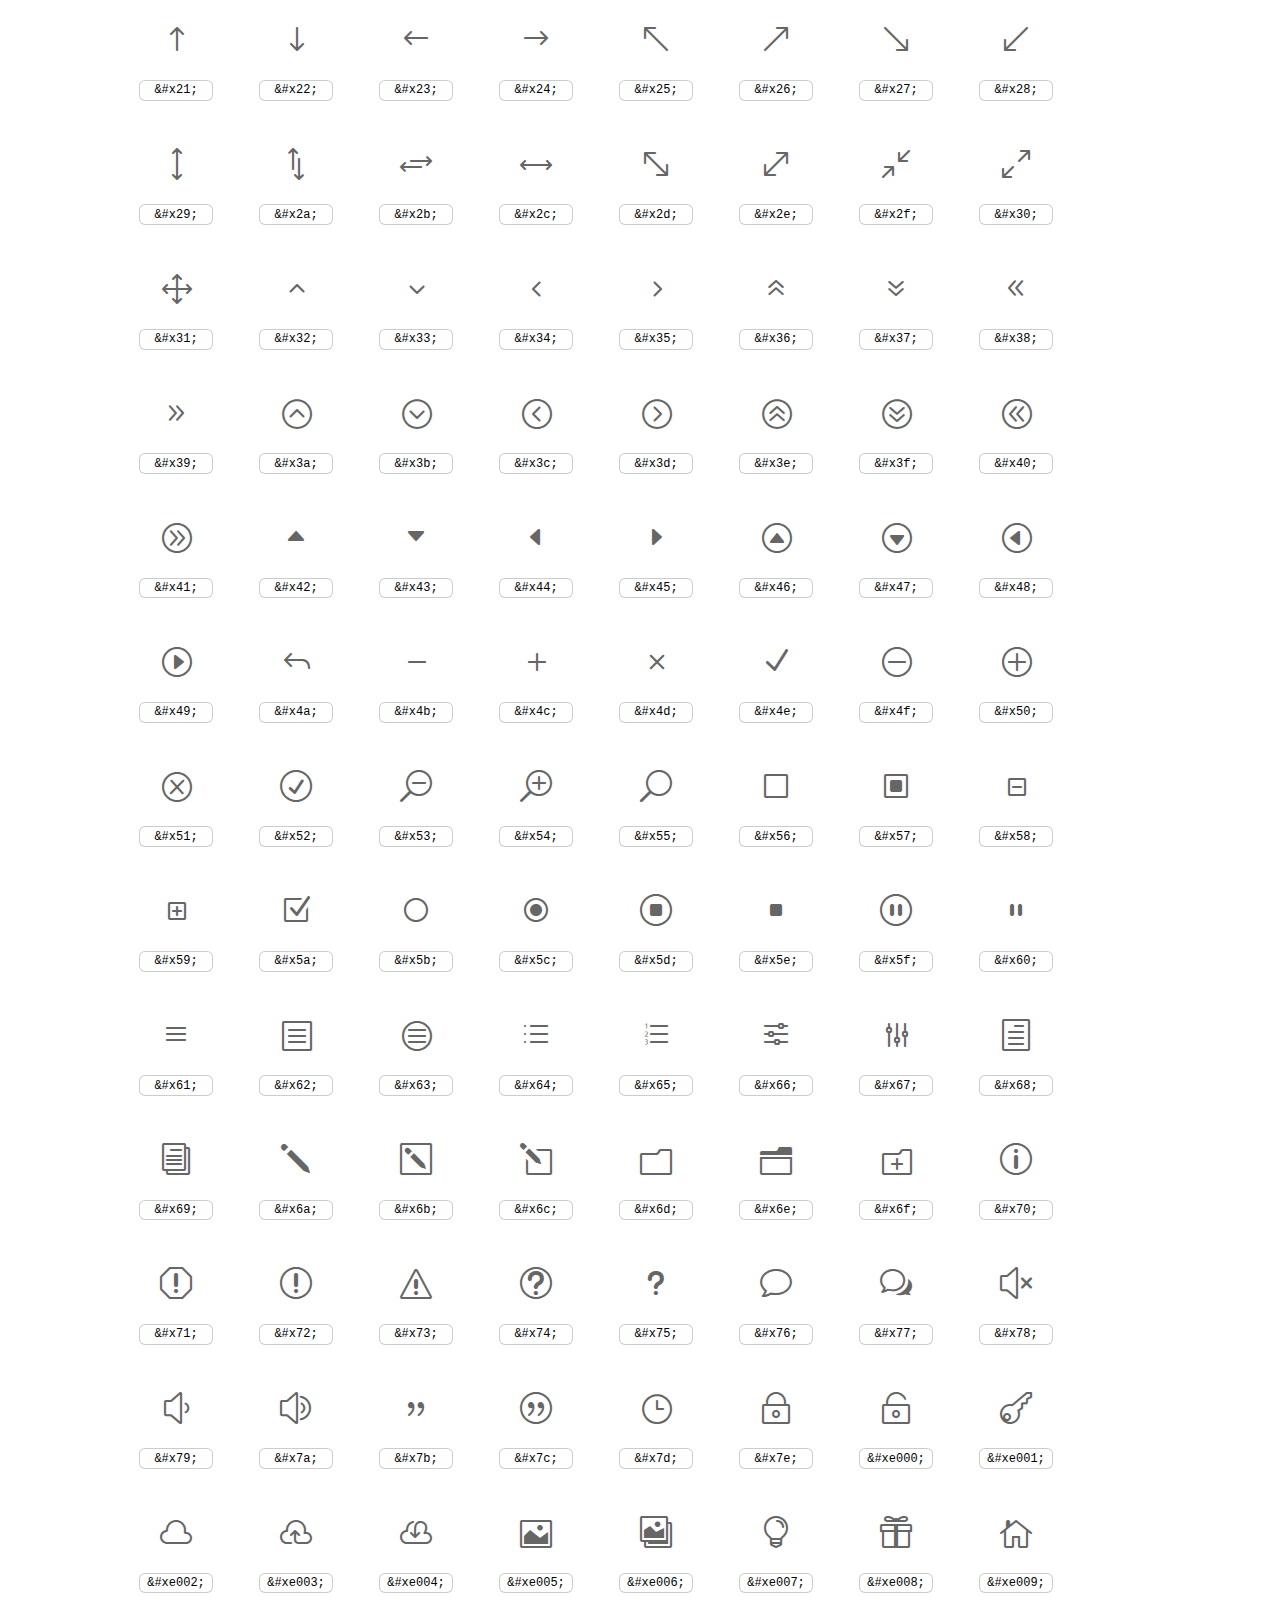
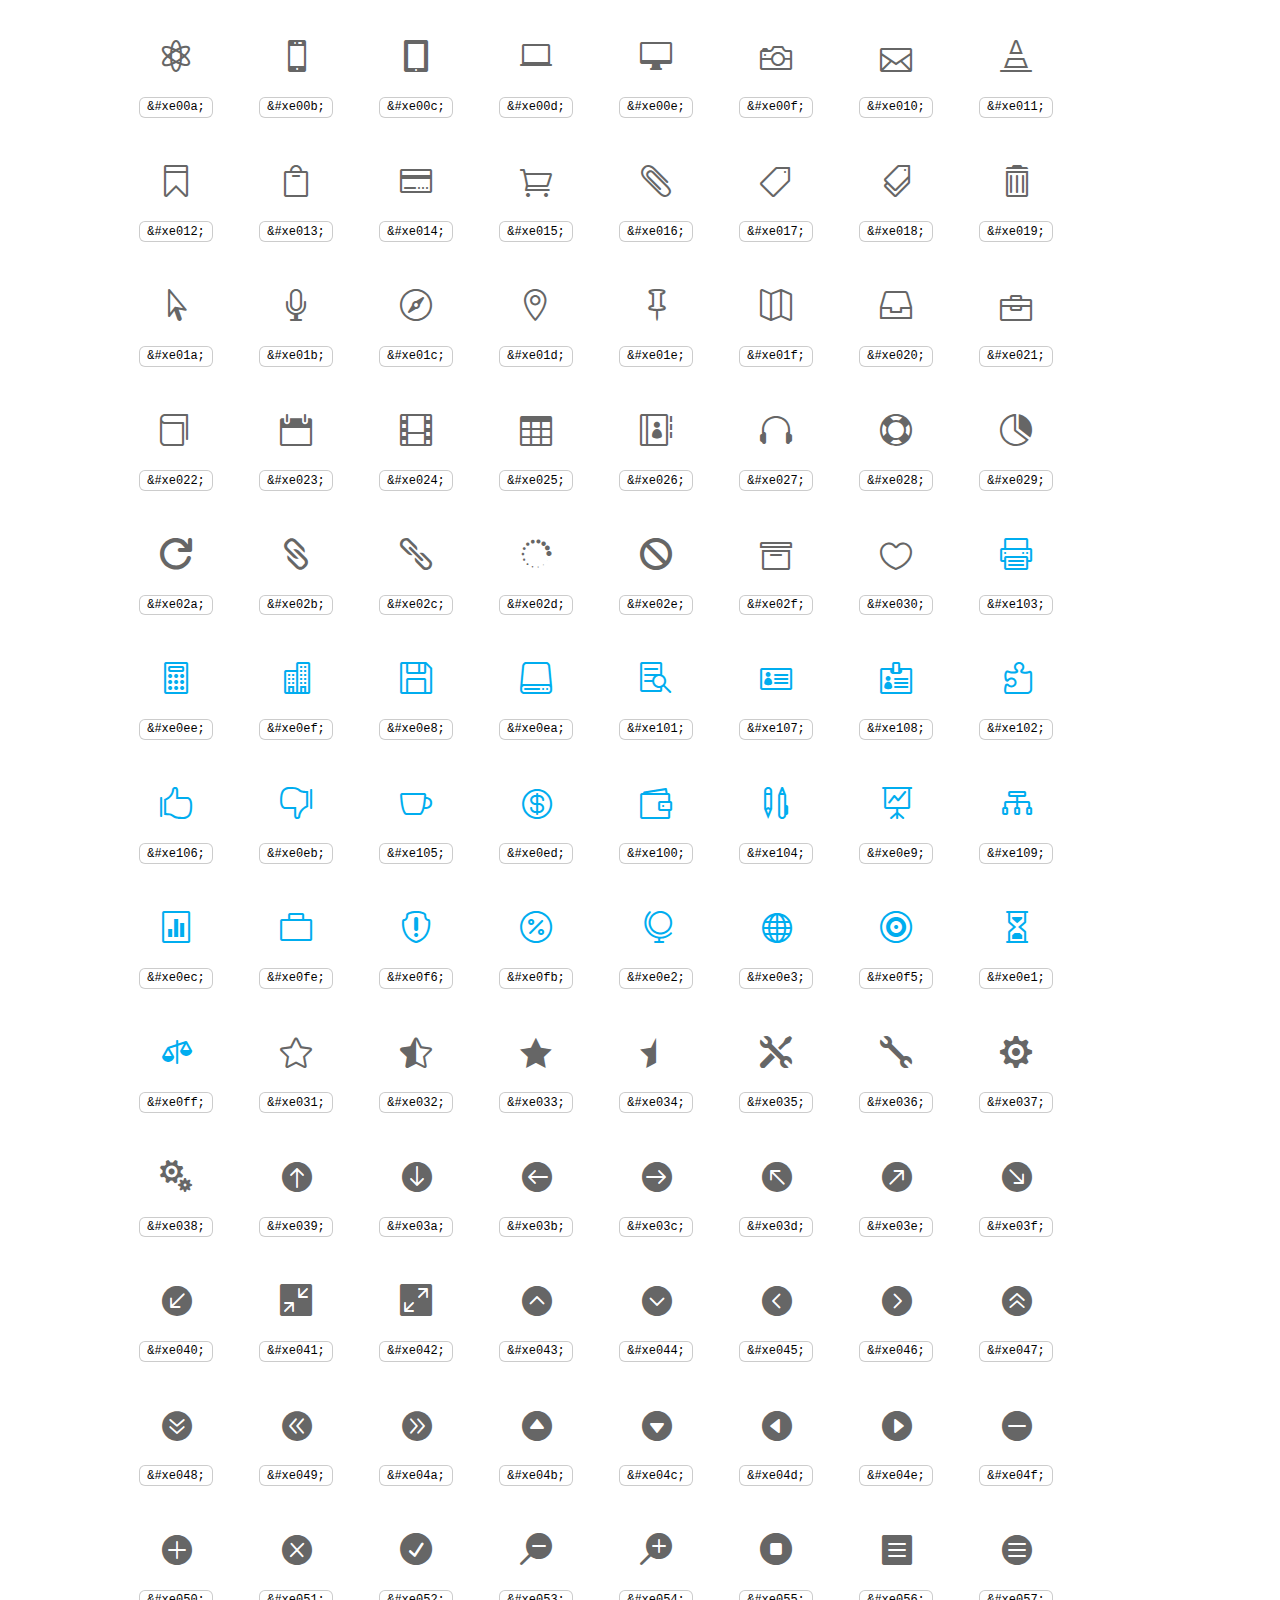
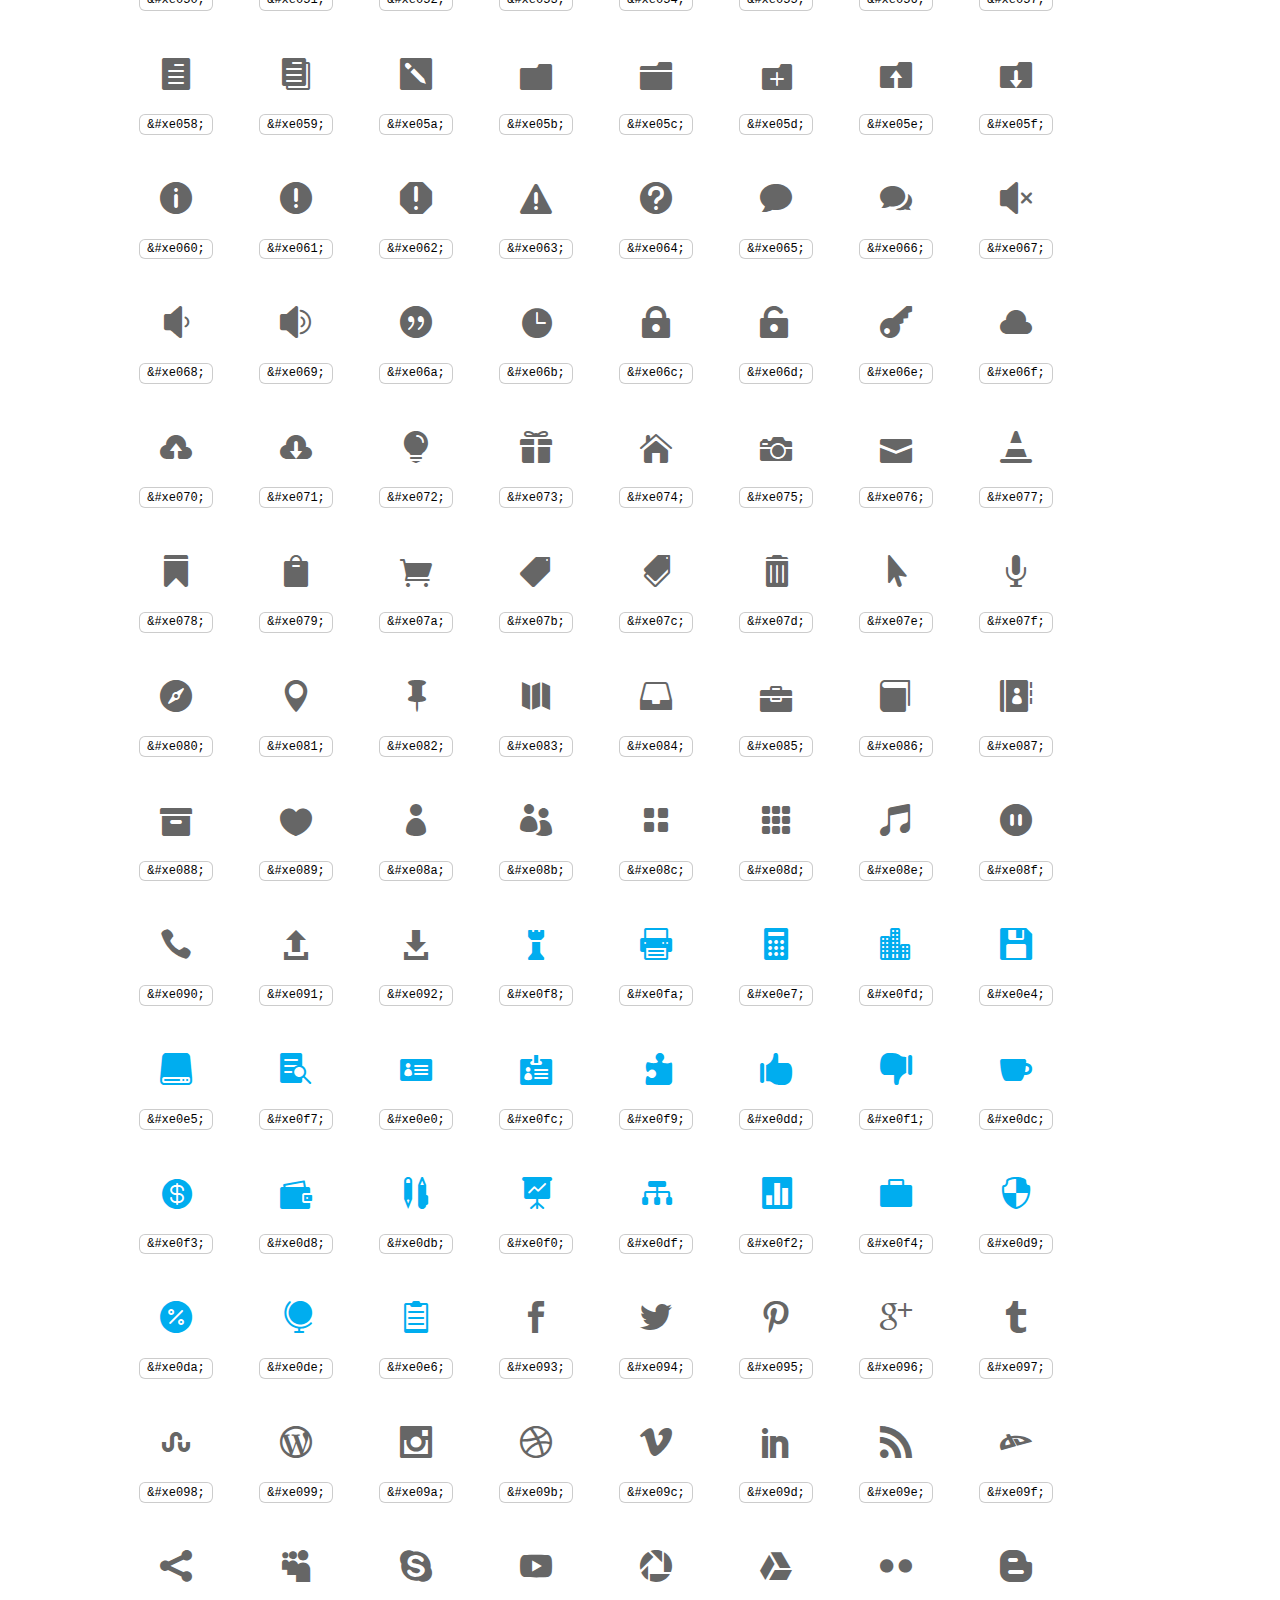
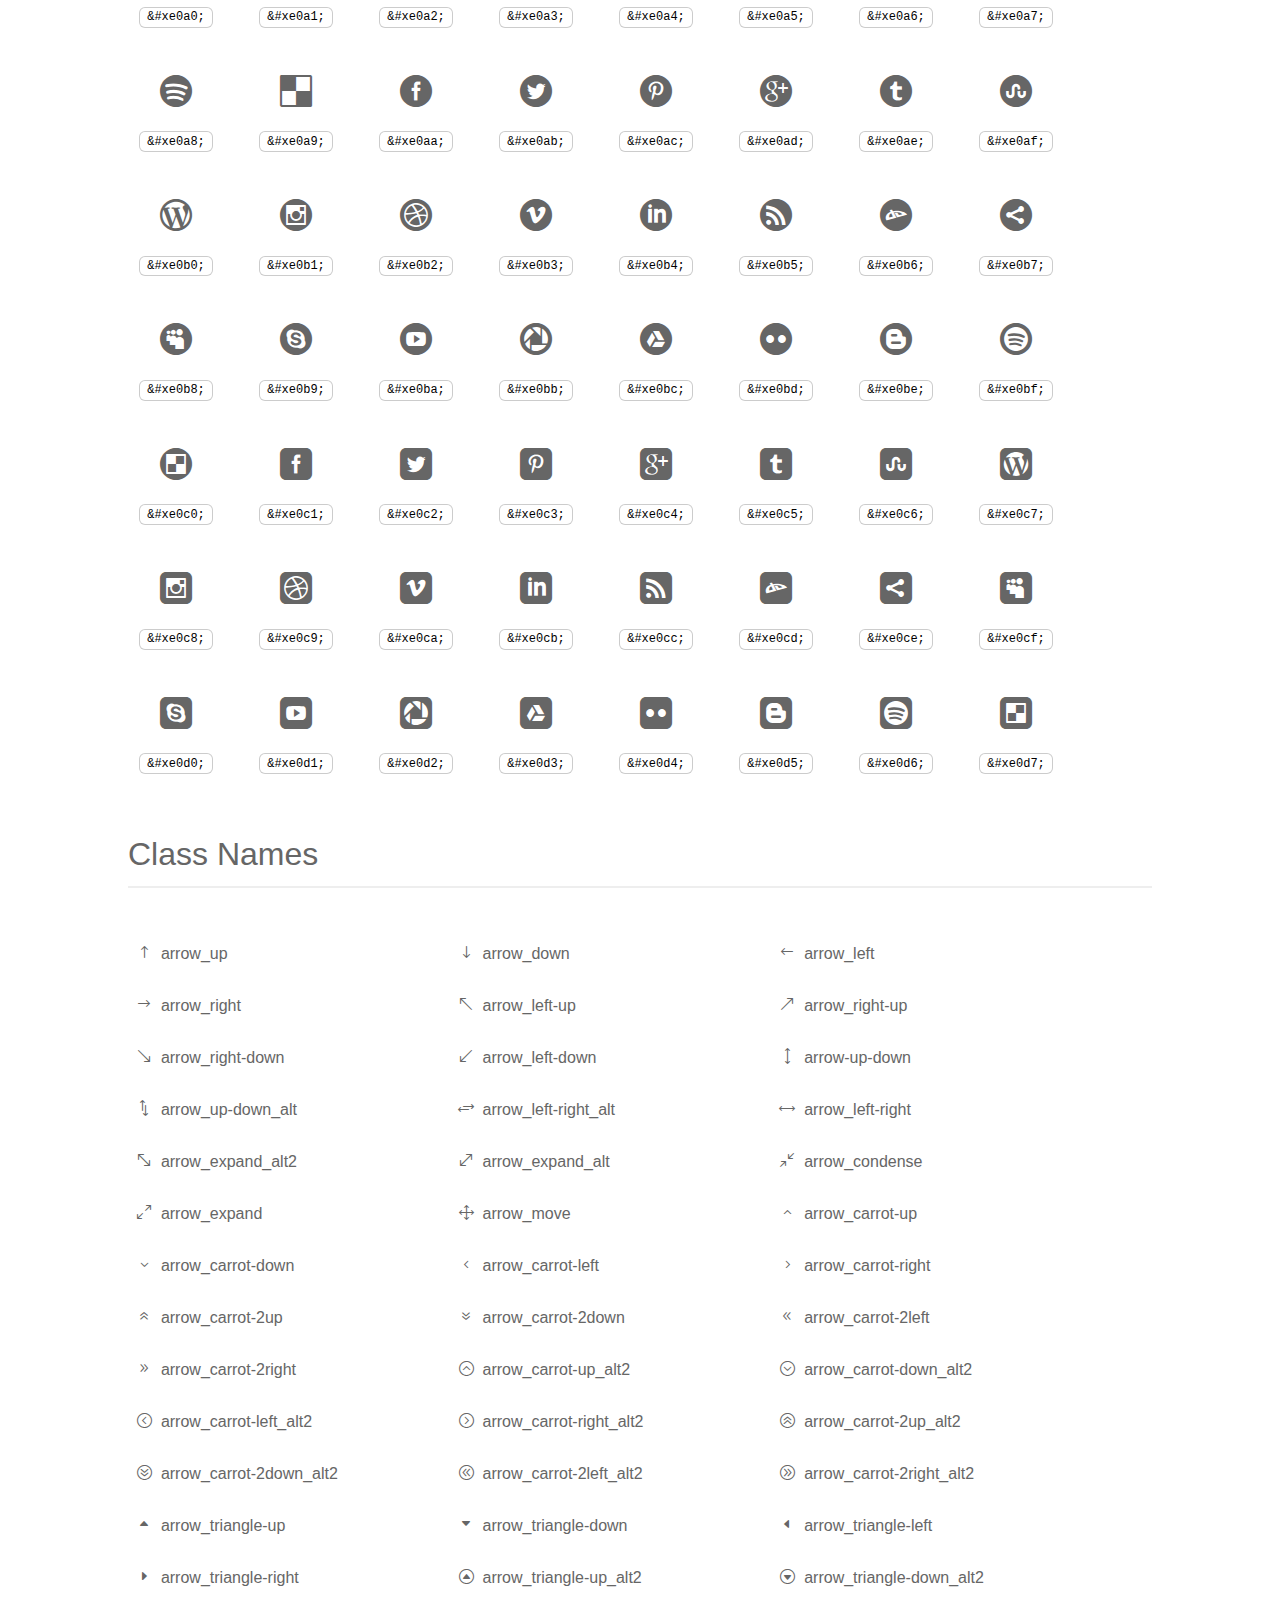
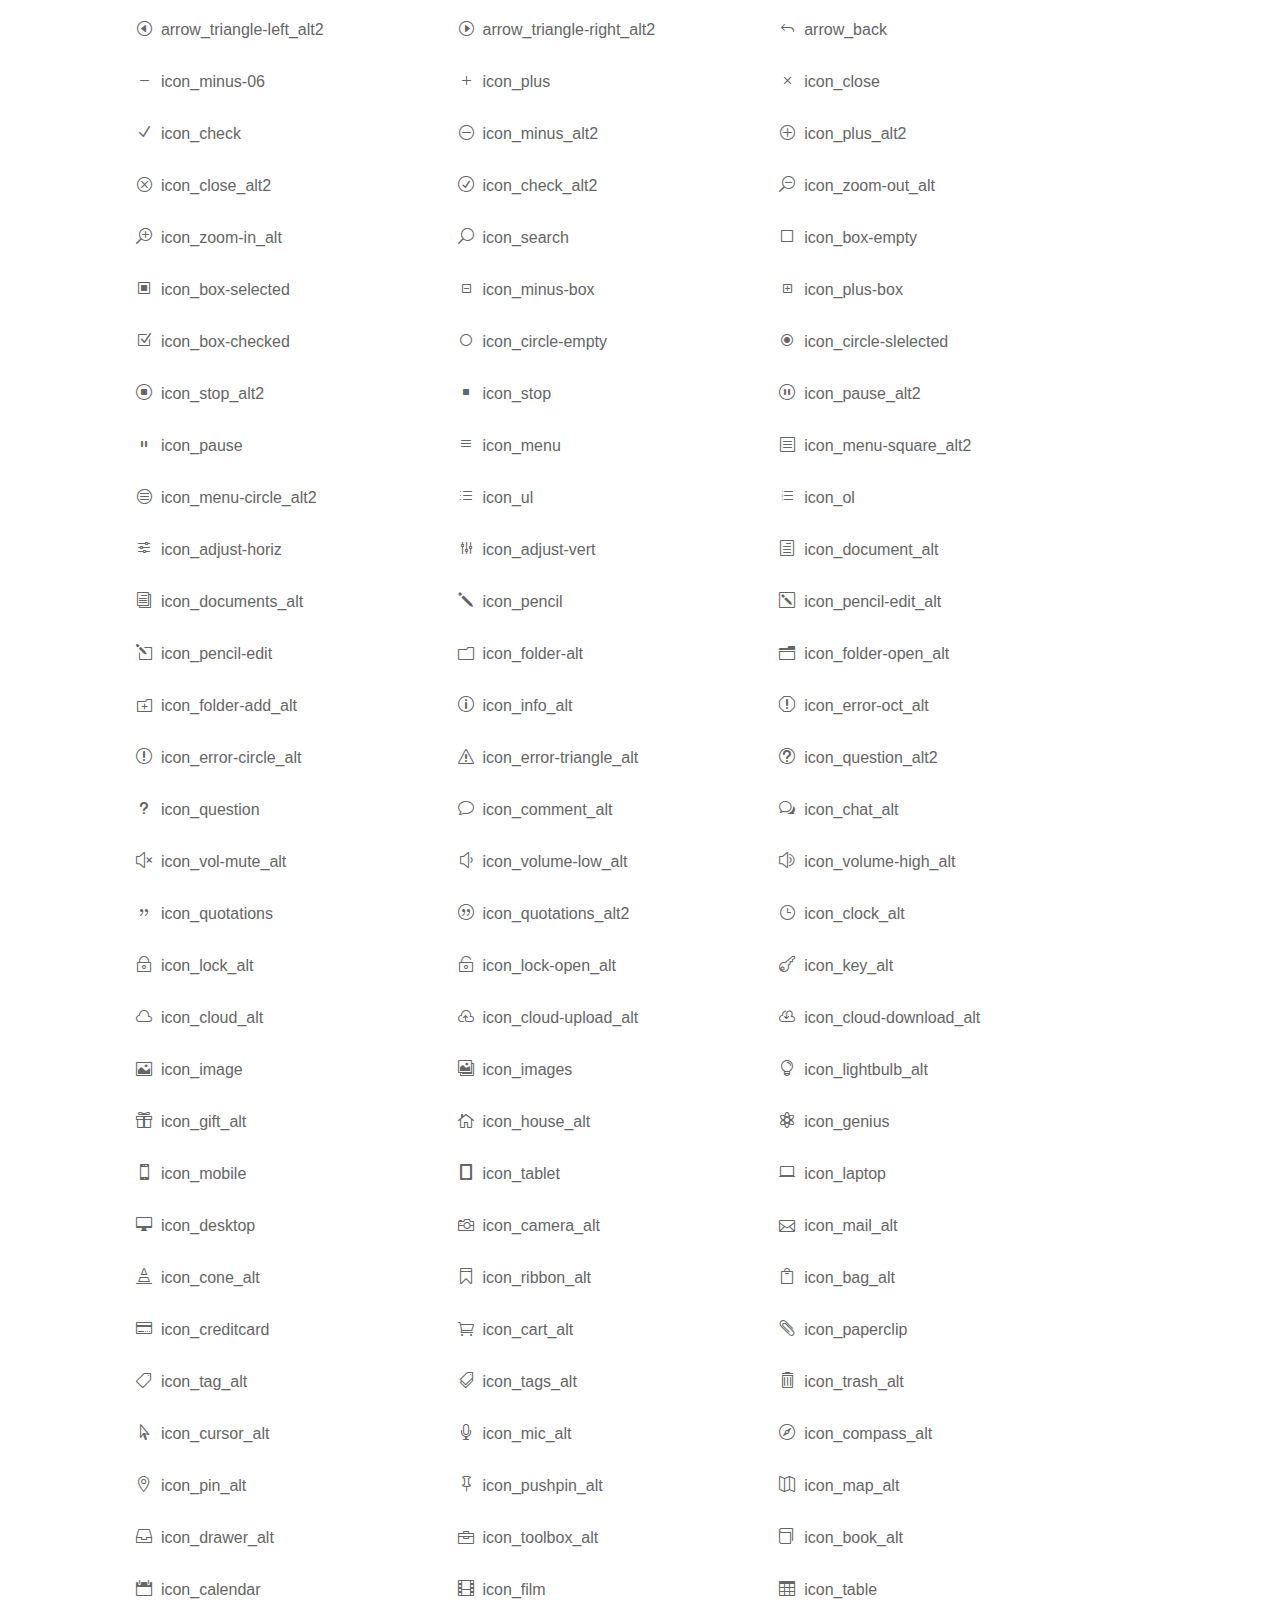
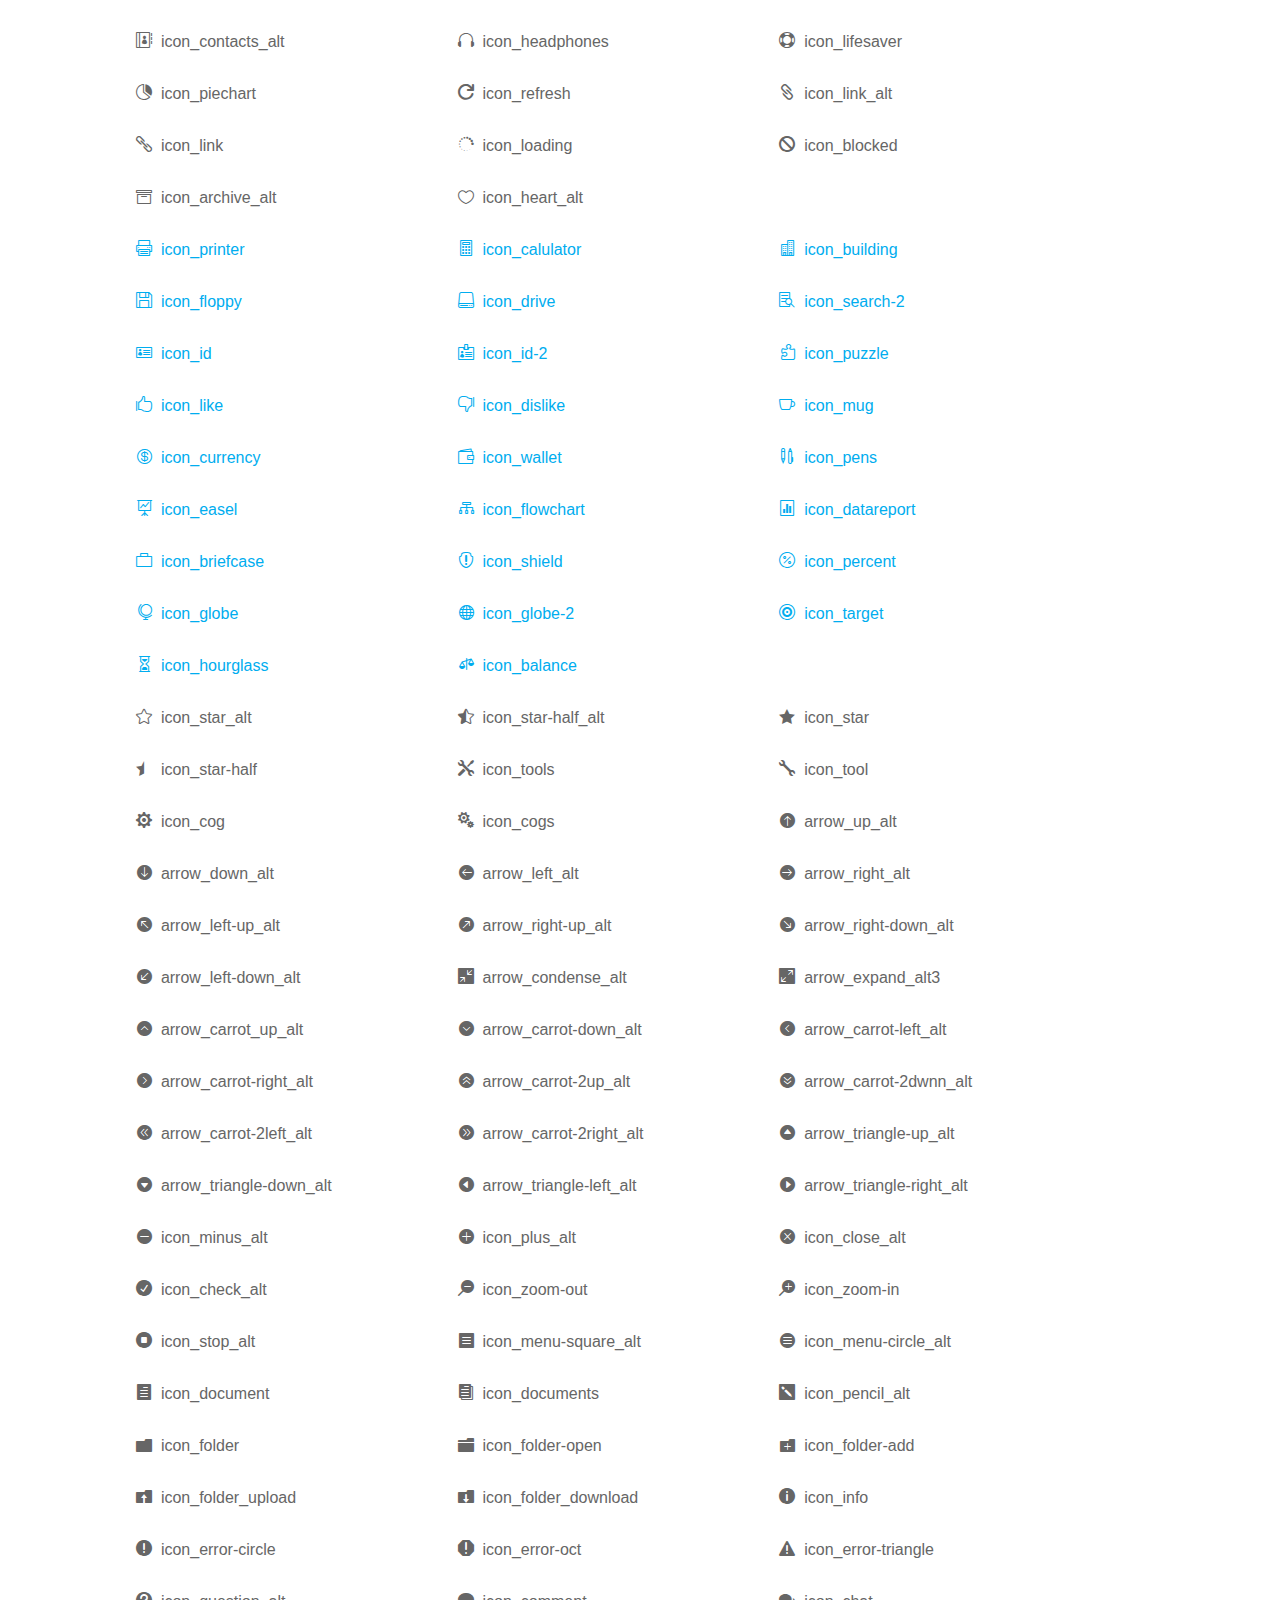
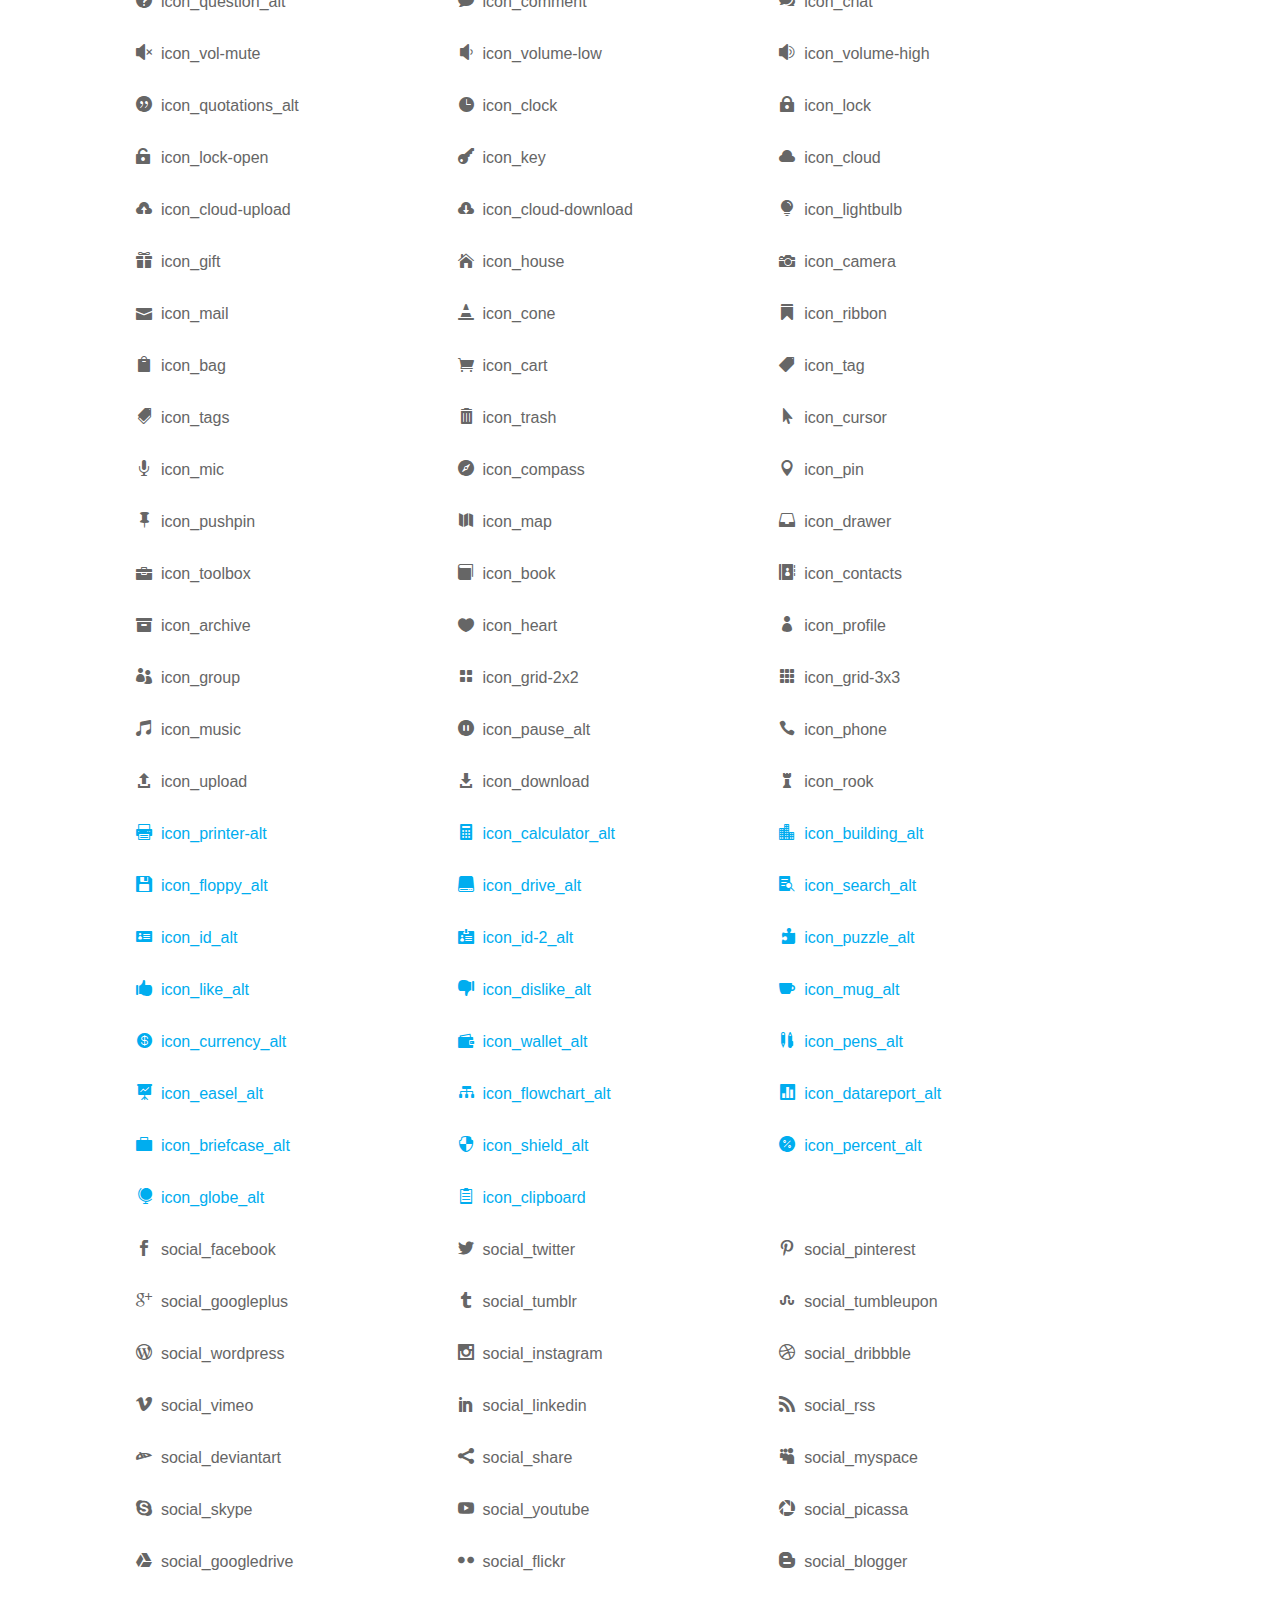
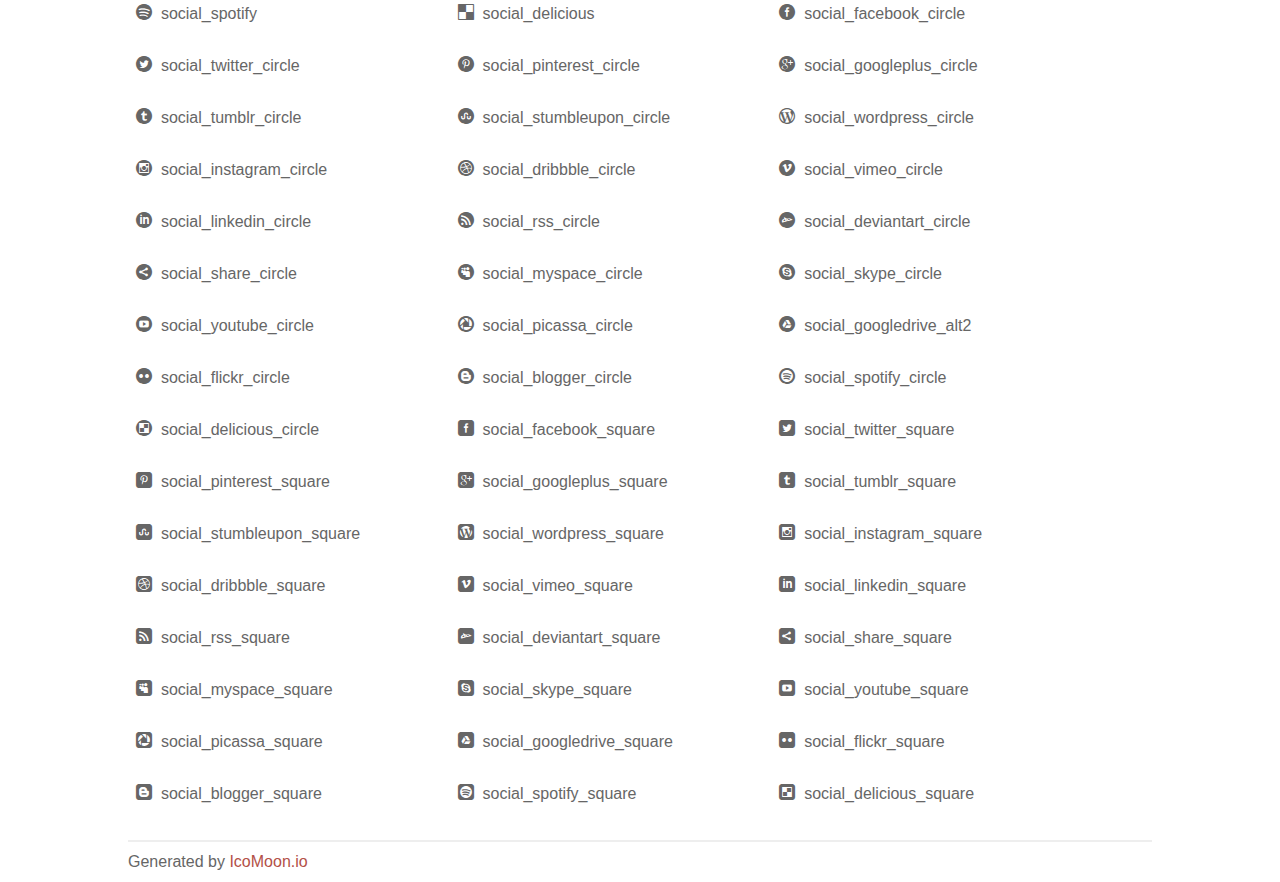
<file: fonts/elegant_font/HTML_CSS/index.html>
<!doctype html>
<html>
<head>
<title>Your Font/Glyphs</title>
<link rel="stylesheet" href="style.css" />
<!--[if lte IE 7]><script src="lte-ie7.js"></script><![endif]-->
<style>
	section, header, footer {display: block;}
	body {
		font-family: sans-serif;
		color: #666;
		line-height: 1.5;
		font-size: 1em;
	}
	* {
		-moz-box-sizing: border-box;
		-webkit-box-sizing: border-box;
		box-sizing: border-box;
		margin: 0;
		padding: 0;
	}
	.glyph {
		float: left;
		text-align: center;
		padding: .75em;
		margin: .4em 1.5em .75em 0;
		width: 6em;
		text-shadow: none;
	}
	
	.glyph input {
		font-family: consolas, monospace;
		font-size: 12px;
		width: 100%;
		text-align: center;
		border: 0;
		box-shadow: 0 0 0 1px #ccc;
		padding: .2em;
                -moz-border-radius: 5px;
                -webkit-border-radius: 5px;
	}
	
	

	.new {
		color:#00adef !important;
	}

	
	.w-main {
		width: 80%;
	}
	.centered {
		margin-left: auto;
		margin-right: auto;
	}
	.fs1 {
		font-size: 2em;
	}
	header {
		margin: 2em 0;
		padding-bottom: .5em;
		color: #666;
		box-shadow: 0 2px #eee;
	}
	header h1 {
		font-size: 2em;
		font-weight: normal;
	}
	.clearfix:before, .clearfix:after { content: ""; display: table; }
	.clearfix:after, .clear { clear: both; }
	footer {
		margin-top: 2em;
		padding: .5em 0;
		box-shadow: 0 -2px #eee;
	}
	a, a:visited {
		color: #B35047;
		text-decoration: none;
	}
	a:hover, a:focus {color: #000;}
	
	.box1 {
		font-size: 16px;
		display: inline-block;
		width: 30%;
		padding: .25em .5em;
		margin: 20px 10px 0 0;
	}
</style>
</head>
<body>
	<div class="w-main centered">
	<section class="mtm clearfix" id="glyphs">
	<div class="glyph">
		<div class="fs1" aria-hidden="true" data-icon="&#x21;"></div>
		<input type="text" readonly value="&amp;#x21;" />
	</div>
	<div class="glyph">
		<div class="fs1" aria-hidden="true" data-icon="&#x22;"></div>
		<input type="text" readonly value="&amp;#x22;" />
	</div>
	<div class="glyph">
		<div class="fs1" aria-hidden="true" data-icon="&#x23;"></div>
		<input type="text" readonly value="&amp;#x23;" />
	</div>
	<div class="glyph">
		<div class="fs1" aria-hidden="true" data-icon="&#x24;"></div>
		<input type="text" readonly value="&amp;#x24;" />
	</div>
	<div class="glyph">
		<div class="fs1" aria-hidden="true" data-icon="&#x25;"></div>
		<input type="text" readonly value="&amp;#x25;" />
	</div>
	<div class="glyph">
		<div class="fs1" aria-hidden="true" data-icon="&#x26;"></div>
		<input type="text" readonly value="&amp;#x26;" />
	</div>
	<div class="glyph">
		<div class="fs1" aria-hidden="true" data-icon="&#x27;"></div>
		<input type="text" readonly value="&amp;#x27;" />
	</div>
	<div class="glyph">
		<div class="fs1" aria-hidden="true" data-icon="&#x28;"></div>
		<input type="text" readonly value="&amp;#x28;" />
	</div>
	<div class="glyph">
		<div class="fs1" aria-hidden="true" data-icon="&#x29;"></div>
		<input type="text" readonly value="&amp;#x29;" />
	</div>
	<div class="glyph">
		<div class="fs1" aria-hidden="true" data-icon="&#x2a;"></div>
		<input type="text" readonly value="&amp;#x2a;" />
	</div>
	<div class="glyph">
		<div class="fs1" aria-hidden="true" data-icon="&#x2b;"></div>
		<input type="text" readonly value="&amp;#x2b;" />
	</div>
	<div class="glyph">
		<div class="fs1" aria-hidden="true" data-icon="&#x2c;"></div>
		<input type="text" readonly value="&amp;#x2c;" />
	</div>
	<div class="glyph">
		<div class="fs1" aria-hidden="true" data-icon="&#x2d;"></div>
		<input type="text" readonly value="&amp;#x2d;" />
	</div>
	<div class="glyph">
		<div class="fs1" aria-hidden="true" data-icon="&#x2e;"></div>
		<input type="text" readonly value="&amp;#x2e;" />
	</div>
	<div class="glyph">
		<div class="fs1" aria-hidden="true" data-icon="&#x2f;"></div>
		<input type="text" readonly value="&amp;#x2f;" />
	</div>
	<div class="glyph">
		<div class="fs1" aria-hidden="true" data-icon="&#x30;"></div>
		<input type="text" readonly value="&amp;#x30;" />
	</div>
	<div class="glyph">
		<div class="fs1" aria-hidden="true" data-icon="&#x31;"></div>
		<input type="text" readonly value="&amp;#x31;" />
	</div>
	<div class="glyph">
		<div class="fs1" aria-hidden="true" data-icon="&#x32;"></div>
		<input type="text" readonly value="&amp;#x32;" />
	</div>
	<div class="glyph">
		<div class="fs1" aria-hidden="true" data-icon="&#x33;"></div>
		<input type="text" readonly value="&amp;#x33;" />
	</div>
	<div class="glyph">
		<div class="fs1" aria-hidden="true" data-icon="&#x34;"></div>
		<input type="text" readonly value="&amp;#x34;" />
	</div>
	<div class="glyph">
		<div class="fs1" aria-hidden="true" data-icon="&#x35;"></div>
		<input type="text" readonly value="&amp;#x35;" />
	</div>
	<div class="glyph">
		<div class="fs1" aria-hidden="true" data-icon="&#x36;"></div>
		<input type="text" readonly value="&amp;#x36;" />
	</div>
	<div class="glyph">
		<div class="fs1" aria-hidden="true" data-icon="&#x37;"></div>
		<input type="text" readonly value="&amp;#x37;" />
	</div>
	<div class="glyph">
		<div class="fs1" aria-hidden="true" data-icon="&#x38;"></div>
		<input type="text" readonly value="&amp;#x38;" />
	</div>
	<div class="glyph">
		<div class="fs1" aria-hidden="true" data-icon="&#x39;"></div>
		<input type="text" readonly value="&amp;#x39;" />
	</div>
	<div class="glyph">
		<div class="fs1" aria-hidden="true" data-icon="&#x3a;"></div>
		<input type="text" readonly value="&amp;#x3a;" />
	</div>
	<div class="glyph">
		<div class="fs1" aria-hidden="true" data-icon="&#x3b;"></div>
		<input type="text" readonly value="&amp;#x3b;" />
	</div>
	<div class="glyph">
		<div class="fs1" aria-hidden="true" data-icon="&#x3c;"></div>
		<input type="text" readonly value="&amp;#x3c;" />
	</div>
	<div class="glyph">
		<div class="fs1" aria-hidden="true" data-icon="&#x3d;"></div>
		<input type="text" readonly value="&amp;#x3d;" />
	</div>
	<div class="glyph">
		<div class="fs1" aria-hidden="true" data-icon="&#x3e;"></div>
		<input type="text" readonly value="&amp;#x3e;" />
	</div>
	<div class="glyph">
		<div class="fs1" aria-hidden="true" data-icon="&#x3f;"></div>
		<input type="text" readonly value="&amp;#x3f;" />
	</div>
	<div class="glyph">
		<div class="fs1" aria-hidden="true" data-icon="&#x40;"></div>
		<input type="text" readonly value="&amp;#x40;" />
	</div>
	<div class="glyph">
		<div class="fs1" aria-hidden="true" data-icon="&#x41;"></div>
		<input type="text" readonly value="&amp;#x41;" />
	</div>
	<div class="glyph">
		<div class="fs1" aria-hidden="true" data-icon="&#x42;"></div>
		<input type="text" readonly value="&amp;#x42;" />
	</div>
	<div class="glyph">
		<div class="fs1" aria-hidden="true" data-icon="&#x43;"></div>
		<input type="text" readonly value="&amp;#x43;" />
	</div>
	<div class="glyph">
		<div class="fs1" aria-hidden="true" data-icon="&#x44;"></div>
		<input type="text" readonly value="&amp;#x44;" />
	</div>
	<div class="glyph">
		<div class="fs1" aria-hidden="true" data-icon="&#x45;"></div>
		<input type="text" readonly value="&amp;#x45;" />
	</div>
	<div class="glyph">
		<div class="fs1" aria-hidden="true" data-icon="&#x46;"></div>
		<input type="text" readonly value="&amp;#x46;" />
	</div>
	<div class="glyph">
		<div class="fs1" aria-hidden="true" data-icon="&#x47;"></div>
		<input type="text" readonly value="&amp;#x47;" />
	</div>
	<div class="glyph">
		<div class="fs1" aria-hidden="true" data-icon="&#x48;"></div>
		<input type="text" readonly value="&amp;#x48;" />
	</div>
	<div class="glyph">
		<div class="fs1" aria-hidden="true" data-icon="&#x49;"></div>
		<input type="text" readonly value="&amp;#x49;" />
	</div>
	<div class="glyph">
		<div class="fs1" aria-hidden="true" data-icon="&#x4a;"></div>
		<input type="text" readonly value="&amp;#x4a;" />
	</div>
	<div class="glyph">
		<div class="fs1" aria-hidden="true" data-icon="&#x4b;"></div>
		<input type="text" readonly value="&amp;#x4b;" />
	</div>
	<div class="glyph">
		<div class="fs1" aria-hidden="true" data-icon="&#x4c;"></div>
		<input type="text" readonly value="&amp;#x4c;" />
	</div>
	<div class="glyph">
		<div class="fs1" aria-hidden="true" data-icon="&#x4d;"></div>
		<input type="text" readonly value="&amp;#x4d;" />
	</div>
	<div class="glyph">
		<div class="fs1" aria-hidden="true" data-icon="&#x4e;"></div>
		<input type="text" readonly value="&amp;#x4e;" />
	</div>
	<div class="glyph">
		<div class="fs1" aria-hidden="true" data-icon="&#x4f;"></div>
		<input type="text" readonly value="&amp;#x4f;" />
	</div>
	<div class="glyph">
		<div class="fs1" aria-hidden="true" data-icon="&#x50;"></div>
		<input type="text" readonly value="&amp;#x50;" />
	</div>
	<div class="glyph">
		<div class="fs1" aria-hidden="true" data-icon="&#x51;"></div>
		<input type="text" readonly value="&amp;#x51;" />
	</div>
	<div class="glyph">
		<div class="fs1" aria-hidden="true" data-icon="&#x52;"></div>
		<input type="text" readonly value="&amp;#x52;" />
	</div>
	<div class="glyph">
		<div class="fs1" aria-hidden="true" data-icon="&#x53;"></div>
		<input type="text" readonly value="&amp;#x53;" />
	</div>
	<div class="glyph">
		<div class="fs1" aria-hidden="true" data-icon="&#x54;"></div>
		<input type="text" readonly value="&amp;#x54;" />
	</div>
	<div class="glyph">
		<div class="fs1" aria-hidden="true" data-icon="&#x55;"></div>
		<input type="text" readonly value="&amp;#x55;" />
	</div>
	<div class="glyph">
		<div class="fs1" aria-hidden="true" data-icon="&#x56;"></div>
		<input type="text" readonly value="&amp;#x56;" />
	</div>
	<div class="glyph">
		<div class="fs1" aria-hidden="true" data-icon="&#x57;"></div>
		<input type="text" readonly value="&amp;#x57;" />
	</div>
	<div class="glyph">
		<div class="fs1" aria-hidden="true" data-icon="&#x58;"></div>
		<input type="text" readonly value="&amp;#x58;" />
	</div>
	<div class="glyph">
		<div class="fs1" aria-hidden="true" data-icon="&#x59;"></div>
		<input type="text" readonly value="&amp;#x59;" />
	</div>
	<div class="glyph">
		<div class="fs1" aria-hidden="true" data-icon="&#x5a;"></div>
		<input type="text" readonly value="&amp;#x5a;" />
	</div>
	<div class="glyph">
		<div class="fs1" aria-hidden="true" data-icon="&#x5b;"></div>
		<input type="text" readonly value="&amp;#x5b;" />
	</div>
	<div class="glyph">
		<div class="fs1" aria-hidden="true" data-icon="&#x5c;"></div>
		<input type="text" readonly value="&amp;#x5c;" />
	</div>
	<div class="glyph">
		<div class="fs1" aria-hidden="true" data-icon="&#x5d;"></div>
		<input type="text" readonly value="&amp;#x5d;" />
	</div>
	<div class="glyph">
		<div class="fs1" aria-hidden="true" data-icon="&#x5e;"></div>
		<input type="text" readonly value="&amp;#x5e;" />
	</div>
	<div class="glyph">
		<div class="fs1" aria-hidden="true" data-icon="&#x5f;"></div>
		<input type="text" readonly value="&amp;#x5f;" />
	</div>
	<div class="glyph">
		<div class="fs1" aria-hidden="true" data-icon="&#x60;"></div>
		<input type="text" readonly value="&amp;#x60;" />
	</div>
	<div class="glyph">
		<div class="fs1" aria-hidden="true" data-icon="&#x61;"></div>
		<input type="text" readonly value="&amp;#x61;" />
	</div>
	<div class="glyph">
		<div class="fs1" aria-hidden="true" data-icon="&#x62;"></div>
		<input type="text" readonly value="&amp;#x62;" />
	</div>
	<div class="glyph">
		<div class="fs1" aria-hidden="true" data-icon="&#x63;"></div>
		<input type="text" readonly value="&amp;#x63;" />
	</div>
	<div class="glyph">
		<div class="fs1" aria-hidden="true" data-icon="&#x64;"></div>
		<input type="text" readonly value="&amp;#x64;" />
	</div>
	<div class="glyph">
		<div class="fs1" aria-hidden="true" data-icon="&#x65;"></div>
		<input type="text" readonly value="&amp;#x65;" />
	</div>
	<div class="glyph">
		<div class="fs1" aria-hidden="true" data-icon="&#x66;"></div>
		<input type="text" readonly value="&amp;#x66;" />
	</div>
	<div class="glyph">
		<div class="fs1" aria-hidden="true" data-icon="&#x67;"></div>
		<input type="text" readonly value="&amp;#x67;" />
	</div>
	<div class="glyph">
		<div class="fs1" aria-hidden="true" data-icon="&#x68;"></div>
		<input type="text" readonly value="&amp;#x68;" />
	</div>
	<div class="glyph">
		<div class="fs1" aria-hidden="true" data-icon="&#x69;"></div>
		<input type="text" readonly value="&amp;#x69;" />
	</div>
	<div class="glyph">
		<div class="fs1" aria-hidden="true" data-icon="&#x6a;"></div>
		<input type="text" readonly value="&amp;#x6a;" />
	</div>
	<div class="glyph">
		<div class="fs1" aria-hidden="true" data-icon="&#x6b;"></div>
		<input type="text" readonly value="&amp;#x6b;" />
	</div>
	<div class="glyph">
		<div class="fs1" aria-hidden="true" data-icon="&#x6c;"></div>
		<input type="text" readonly value="&amp;#x6c;" />
	</div>
	<div class="glyph">
		<div class="fs1" aria-hidden="true" data-icon="&#x6d;"></div>
		<input type="text" readonly value="&amp;#x6d;" />
	</div>
	<div class="glyph">
		<div class="fs1" aria-hidden="true" data-icon="&#x6e;"></div>
		<input type="text" readonly value="&amp;#x6e;" />
	</div>
	<div class="glyph">
		<div class="fs1" aria-hidden="true" data-icon="&#x6f;"></div>
		<input type="text" readonly value="&amp;#x6f;" />
	</div>
	<div class="glyph">
		<div class="fs1" aria-hidden="true" data-icon="&#x70;"></div>
		<input type="text" readonly value="&amp;#x70;" />
	</div>
	<div class="glyph">
		<div class="fs1" aria-hidden="true" data-icon="&#x71;"></div>
		<input type="text" readonly value="&amp;#x71;" />
	</div>
	<div class="glyph">
		<div class="fs1" aria-hidden="true" data-icon="&#x72;"></div>
		<input type="text" readonly value="&amp;#x72;" />
	</div>
	<div class="glyph">
		<div class="fs1" aria-hidden="true" data-icon="&#x73;"></div>
		<input type="text" readonly value="&amp;#x73;" />
	</div>
	<div class="glyph">
		<div class="fs1" aria-hidden="true" data-icon="&#x74;"></div>
		<input type="text" readonly value="&amp;#x74;" />
	</div>
	<div class="glyph">
		<div class="fs1" aria-hidden="true" data-icon="&#x75;"></div>
		<input type="text" readonly value="&amp;#x75;" />
	</div>
	<div class="glyph">
		<div class="fs1" aria-hidden="true" data-icon="&#x76;"></div>
		<input type="text" readonly value="&amp;#x76;" />
	</div>
	<div class="glyph">
		<div class="fs1" aria-hidden="true" data-icon="&#x77;"></div>
		<input type="text" readonly value="&amp;#x77;" />
	</div>
	<div class="glyph">
		<div class="fs1" aria-hidden="true" data-icon="&#x78;"></div>
		<input type="text" readonly value="&amp;#x78;" />
	</div>
	<div class="glyph">
		<div class="fs1" aria-hidden="true" data-icon="&#x79;"></div>
		<input type="text" readonly value="&amp;#x79;" />
	</div>
	<div class="glyph">
		<div class="fs1" aria-hidden="true" data-icon="&#x7a;"></div>
		<input type="text" readonly value="&amp;#x7a;" />
	</div>
	<div class="glyph">
		<div class="fs1" aria-hidden="true" data-icon="&#x7b;"></div>
		<input type="text" readonly value="&amp;#x7b;" />
	</div>
	<div class="glyph">
		<div class="fs1" aria-hidden="true" data-icon="&#x7c;"></div>
		<input type="text" readonly value="&amp;#x7c;" />
	</div>
	<div class="glyph">
		<div class="fs1" aria-hidden="true" data-icon="&#x7d;"></div>
		<input type="text" readonly value="&amp;#x7d;" />
	</div>
	<div class="glyph">
		<div class="fs1" aria-hidden="true" data-icon="&#x7e;"></div>
		<input type="text" readonly value="&amp;#x7e;" />
	</div>
	<div class="glyph">
		<div class="fs1" aria-hidden="true" data-icon="&#xe000;"></div>
		<input type="text" readonly value="&amp;#xe000;" />
	</div>
	<div class="glyph">
		<div class="fs1" aria-hidden="true" data-icon="&#xe001;"></div>
		<input type="text" readonly value="&amp;#xe001;" />
	</div>
	<div class="glyph">
		<div class="fs1" aria-hidden="true" data-icon="&#xe002;"></div>
		<input type="text" readonly value="&amp;#xe002;" />
	</div>
	<div class="glyph">
		<div class="fs1" aria-hidden="true" data-icon="&#xe003;"></div>
		<input type="text" readonly value="&amp;#xe003;" />
	</div>
	<div class="glyph">
		<div class="fs1" aria-hidden="true" data-icon="&#xe004;"></div>
		<input type="text" readonly value="&amp;#xe004;" />
	</div>
	<div class="glyph">
		<div class="fs1" aria-hidden="true" data-icon="&#xe005;"></div>
		<input type="text" readonly value="&amp;#xe005;" />
	</div>
	<div class="glyph">
		<div class="fs1" aria-hidden="true" data-icon="&#xe006;"></div>
		<input type="text" readonly value="&amp;#xe006;" />
	</div>
	<div class="glyph">
		<div class="fs1" aria-hidden="true" data-icon="&#xe007;"></div>
		<input type="text" readonly value="&amp;#xe007;" />
	</div>
	<div class="glyph">
		<div class="fs1" aria-hidden="true" data-icon="&#xe008;"></div>
		<input type="text" readonly value="&amp;#xe008;" />
	</div>
	<div class="glyph">
		<div class="fs1" aria-hidden="true" data-icon="&#xe009;"></div>
		<input type="text" readonly value="&amp;#xe009;" />
	</div>
	<div class="glyph">
		<div class="fs1" aria-hidden="true" data-icon="&#xe00a;"></div>
		<input type="text" readonly value="&amp;#xe00a;" />
	</div>
	<div class="glyph">
		<div class="fs1" aria-hidden="true" data-icon="&#xe00b;"></div>
		<input type="text" readonly value="&amp;#xe00b;" />
	</div>
	<div class="glyph">
		<div class="fs1" aria-hidden="true" data-icon="&#xe00c;"></div>
		<input type="text" readonly value="&amp;#xe00c;" />
	</div>
	<div class="glyph">
		<div class="fs1" aria-hidden="true" data-icon="&#xe00d;"></div>
		<input type="text" readonly value="&amp;#xe00d;" />
	</div>
	<div class="glyph">
		<div class="fs1" aria-hidden="true" data-icon="&#xe00e;"></div>
		<input type="text" readonly value="&amp;#xe00e;" />
	</div>
	<div class="glyph">
		<div class="fs1" aria-hidden="true" data-icon="&#xe00f;"></div>
		<input type="text" readonly value="&amp;#xe00f;" />
	</div>
	<div class="glyph">
		<div class="fs1" aria-hidden="true" data-icon="&#xe010;"></div>
		<input type="text" readonly value="&amp;#xe010;" />
	</div>
	<div class="glyph">
		<div class="fs1" aria-hidden="true" data-icon="&#xe011;"></div>
		<input type="text" readonly value="&amp;#xe011;" />
	</div>
	<div class="glyph">
		<div class="fs1" aria-hidden="true" data-icon="&#xe012;"></div>
		<input type="text" readonly value="&amp;#xe012;" />
	</div>
	<div class="glyph">
		<div class="fs1" aria-hidden="true" data-icon="&#xe013;"></div>
		<input type="text" readonly value="&amp;#xe013;" />
	</div>
	<div class="glyph">
		<div class="fs1" aria-hidden="true" data-icon="&#xe014;"></div>
		<input type="text" readonly value="&amp;#xe014;" />
	</div>
	<div class="glyph">
		<div class="fs1" aria-hidden="true" data-icon="&#xe015;"></div>
		<input type="text" readonly value="&amp;#xe015;" />
	</div>
	<div class="glyph">
		<div class="fs1" aria-hidden="true" data-icon="&#xe016;"></div>
		<input type="text" readonly value="&amp;#xe016;" />
	</div>
	<div class="glyph">
		<div class="fs1" aria-hidden="true" data-icon="&#xe017;"></div>
		<input type="text" readonly value="&amp;#xe017;" />
	</div>
	<div class="glyph">
		<div class="fs1" aria-hidden="true" data-icon="&#xe018;"></div>
		<input type="text" readonly value="&amp;#xe018;" />
	</div>
	<div class="glyph">
		<div class="fs1" aria-hidden="true" data-icon="&#xe019;"></div>
		<input type="text" readonly value="&amp;#xe019;" />
	</div>
	<div class="glyph">
		<div class="fs1" aria-hidden="true" data-icon="&#xe01a;"></div>
		<input type="text" readonly value="&amp;#xe01a;" />
	</div>
	<div class="glyph">
		<div class="fs1" aria-hidden="true" data-icon="&#xe01b;"></div>
		<input type="text" readonly value="&amp;#xe01b;" />
	</div>
	<div class="glyph">
		<div class="fs1" aria-hidden="true" data-icon="&#xe01c;"></div>
		<input type="text" readonly value="&amp;#xe01c;" />
	</div>
	<div class="glyph">
		<div class="fs1" aria-hidden="true" data-icon="&#xe01d;"></div>
		<input type="text" readonly value="&amp;#xe01d;" />
	</div>
	<div class="glyph">
		<div class="fs1" aria-hidden="true" data-icon="&#xe01e;"></div>
		<input type="text" readonly value="&amp;#xe01e;" />
	</div>
	<div class="glyph">
		<div class="fs1" aria-hidden="true" data-icon="&#xe01f;"></div>
		<input type="text" readonly value="&amp;#xe01f;" />
	</div>
	<div class="glyph">
		<div class="fs1" aria-hidden="true" data-icon="&#xe020;"></div>
		<input type="text" readonly value="&amp;#xe020;" />
	</div>
	<div class="glyph">
		<div class="fs1" aria-hidden="true" data-icon="&#xe021;"></div>
		<input type="text" readonly value="&amp;#xe021;" />
	</div>
	<div class="glyph">
		<div class="fs1" aria-hidden="true" data-icon="&#xe022;"></div>
		<input type="text" readonly value="&amp;#xe022;" />
	</div>
	<div class="glyph">
		<div class="fs1" aria-hidden="true" data-icon="&#xe023;"></div>
		<input type="text" readonly value="&amp;#xe023;" />
	</div>
	<div class="glyph">
		<div class="fs1" aria-hidden="true" data-icon="&#xe024;"></div>
		<input type="text" readonly value="&amp;#xe024;" />
	</div>
	<div class="glyph">
		<div class="fs1" aria-hidden="true" data-icon="&#xe025;"></div>
		<input type="text" readonly value="&amp;#xe025;" />
	</div>
	<div class="glyph">
		<div class="fs1" aria-hidden="true" data-icon="&#xe026;"></div>
		<input type="text" readonly value="&amp;#xe026;" />
	</div>
	<div class="glyph">
		<div class="fs1" aria-hidden="true" data-icon="&#xe027;"></div>
		<input type="text" readonly value="&amp;#xe027;" />
	</div>
	<div class="glyph">
		<div class="fs1" aria-hidden="true" data-icon="&#xe028;"></div>
		<input type="text" readonly value="&amp;#xe028;" />
	</div>
	<div class="glyph">
		<div class="fs1" aria-hidden="true" data-icon="&#xe029;"></div>
		<input type="text" readonly value="&amp;#xe029;" />
	</div>
	<div class="glyph">
		<div class="fs1" aria-hidden="true" data-icon="&#xe02a;"></div>
		<input type="text" readonly value="&amp;#xe02a;" />
	</div>
	<div class="glyph">
		<div class="fs1" aria-hidden="true" data-icon="&#xe02b;"></div>
		<input type="text" readonly value="&amp;#xe02b;" />
	</div>
	<div class="glyph">
		<div class="fs1" aria-hidden="true" data-icon="&#xe02c;"></div>
		<input type="text" readonly value="&amp;#xe02c;" />
	</div>
	<div class="glyph">
		<div class="fs1" aria-hidden="true" data-icon="&#xe02d;"></div>
		<input type="text" readonly value="&amp;#xe02d;" />
	</div>
	<div class="glyph">
		<div class="fs1" aria-hidden="true" data-icon="&#xe02e;"></div>
		<input type="text" readonly value="&amp;#xe02e;" />
	</div>
	<div class="glyph">
		<div class="fs1" aria-hidden="true" data-icon="&#xe02f;"></div>
		<input type="text" readonly value="&amp;#xe02f;" />
	</div>
	<div class="glyph">
		<div class="fs1" aria-hidden="true" data-icon="&#xe030;"></div>
		<input type="text" readonly value="&amp;#xe030;" />
	</div>
    
    <div class="new">
    
    <div class="glyph">
		<div class="fs1" aria-hidden="true" data-icon="&#xe103;"></div>
		<input type="text" readonly value="&amp;#xe103;" />
	</div>
	<div class="glyph">
		<div class="fs1" aria-hidden="true" data-icon="&#xe0ee;"></div>
		<input type="text" readonly value="&amp;#xe0ee;" />
	</div>
	<div class="glyph">
		<div class="fs1" aria-hidden="true" data-icon="&#xe0ef;"></div>
		<input type="text" readonly value="&amp;#xe0ef;" />
	</div>
	<div class="glyph">
		<div class="fs1" aria-hidden="true" data-icon="&#xe0e8;"></div>
		<input type="text" readonly value="&amp;#xe0e8;" />
	</div>
	<div class="glyph">
		<div class="fs1" aria-hidden="true" data-icon="&#xe0ea;"></div>
		<input type="text" readonly value="&amp;#xe0ea;" />
	</div>
	<div class="glyph">
		<div class="fs1" aria-hidden="true" data-icon="&#xe101;"></div>
		<input type="text" readonly value="&amp;#xe101;" />
	</div>
	<div class="glyph">
		<div class="fs1" aria-hidden="true" data-icon="&#xe107;"></div>
		<input type="text" readonly value="&amp;#xe107;" />
	</div>
	<div class="glyph">
		<div class="fs1" aria-hidden="true" data-icon="&#xe108;"></div>
		<input type="text" readonly value="&amp;#xe108;" />
	</div>
	<div class="glyph">
		<div class="fs1" aria-hidden="true" data-icon="&#xe102;"></div>
		<input type="text" readonly value="&amp;#xe102;" />
	</div>
	<div class="glyph">
		<div class="fs1" aria-hidden="true" data-icon="&#xe106;"></div>
		<input type="text" readonly value="&amp;#xe106;" />
	</div>
	<div class="glyph">
		<div class="fs1" aria-hidden="true" data-icon="&#xe0eb;"></div>
		<input type="text" readonly value="&amp;#xe0eb;" />
	</div>
	<div class="glyph">
		<div class="fs1" aria-hidden="true" data-icon="&#xe105;"></div>
		<input type="text" readonly value="&amp;#xe105;" />
	</div>
	<div class="glyph">
		<div class="fs1" aria-hidden="true" data-icon="&#xe0ed;"></div>
		<input type="text" readonly value="&amp;#xe0ed;" />
	</div>
	<div class="glyph">
		<div class="fs1" aria-hidden="true" data-icon="&#xe100;"></div>
		<input type="text" readonly value="&amp;#xe100;" />
	</div>
	<div class="glyph">
		<div class="fs1" aria-hidden="true" data-icon="&#xe104;"></div>
		<input type="text" readonly value="&amp;#xe104;" />
	</div>
	<div class="glyph">
		<div class="fs1" aria-hidden="true" data-icon="&#xe0e9;"></div>
		<input type="text" readonly value="&amp;#xe0e9;" />
	</div>
	<div class="glyph">
		<div class="fs1" aria-hidden="true" data-icon="&#xe109;"></div>
		<input type="text" readonly value="&amp;#xe109;" />
	</div>
	<div class="glyph">
		<div class="fs1" aria-hidden="true" data-icon="&#xe0ec;"></div>
		<input type="text" readonly value="&amp;#xe0ec;" />
	</div>
	<div class="glyph">
		<div class="fs1" aria-hidden="true" data-icon="&#xe0fe;"></div>
		<input type="text" readonly value="&amp;#xe0fe;" />
	</div>
	<div class="glyph">
		<div class="fs1" aria-hidden="true" data-icon="&#xe0f6;"></div>
		<input type="text" readonly value="&amp;#xe0f6;" />
	</div>
	<div class="glyph">
		<div class="fs1" aria-hidden="true" data-icon="&#xe0fb;"></div>
		<input type="text" readonly value="&amp;#xe0fb;" />
	</div>
	<div class="glyph">
		<div class="fs1" aria-hidden="true" data-icon="&#xe0e2;"></div>
		<input type="text" readonly value="&amp;#xe0e2;" />
	</div>
	<div class="glyph">
		<div class="fs1" aria-hidden="true" data-icon="&#xe0e3;"></div>
		<input type="text" readonly value="&amp;#xe0e3;" />
	</div>
	<div class="glyph">
		<div class="fs1" aria-hidden="true" data-icon="&#xe0f5;"></div>
		<input type="text" readonly value="&amp;#xe0f5;" />
	</div>
	<div class="glyph">
		<div class="fs1" aria-hidden="true" data-icon="&#xe0e1;"></div>
		<input type="text" readonly value="&amp;#xe0e1;" />
	</div>
	<div class="glyph">
		<div class="fs1" aria-hidden="true" data-icon="&#xe0ff;"></div>
		<input type="text" readonly value="&amp;#xe0ff;" />
	</div>
    
    </div>
    
	<div class="glyph">
		<div class="fs1" aria-hidden="true" data-icon="&#xe031;"></div>
		<input type="text" readonly value="&amp;#xe031;" />
	</div>
	<div class="glyph">
		<div class="fs1" aria-hidden="true" data-icon="&#xe032;"></div>
		<input type="text" readonly value="&amp;#xe032;" />
	</div>
	<div class="glyph">
		<div class="fs1" aria-hidden="true" data-icon="&#xe033;"></div>
		<input type="text" readonly value="&amp;#xe033;" />
	</div>
	<div class="glyph">
		<div class="fs1" aria-hidden="true" data-icon="&#xe034;"></div>
		<input type="text" readonly value="&amp;#xe034;" />
	</div>
	<div class="glyph">
		<div class="fs1" aria-hidden="true" data-icon="&#xe035;"></div>
		<input type="text" readonly value="&amp;#xe035;" />
	</div>
	<div class="glyph">
		<div class="fs1" aria-hidden="true" data-icon="&#xe036;"></div>
		<input type="text" readonly value="&amp;#xe036;" />
	</div>
	<div class="glyph">
		<div class="fs1" aria-hidden="true" data-icon="&#xe037;"></div>
		<input type="text" readonly value="&amp;#xe037;" />
	</div>
	<div class="glyph">
		<div class="fs1" aria-hidden="true" data-icon="&#xe038;"></div>
		<input type="text" readonly value="&amp;#xe038;" />
	</div>
	<div class="glyph">
		<div class="fs1" aria-hidden="true" data-icon="&#xe039;"></div>
		<input type="text" readonly value="&amp;#xe039;" />
	</div>
	<div class="glyph">
		<div class="fs1" aria-hidden="true" data-icon="&#xe03a;"></div>
		<input type="text" readonly value="&amp;#xe03a;" />
	</div>
	<div class="glyph">
		<div class="fs1" aria-hidden="true" data-icon="&#xe03b;"></div>
		<input type="text" readonly value="&amp;#xe03b;" />
	</div>
	<div class="glyph">
		<div class="fs1" aria-hidden="true" data-icon="&#xe03c;"></div>
		<input type="text" readonly value="&amp;#xe03c;" />
	</div>
	<div class="glyph">
		<div class="fs1" aria-hidden="true" data-icon="&#xe03d;"></div>
		<input type="text" readonly value="&amp;#xe03d;" />
	</div>
	<div class="glyph">
		<div class="fs1" aria-hidden="true" data-icon="&#xe03e;"></div>
		<input type="text" readonly value="&amp;#xe03e;" />
	</div>
	<div class="glyph">
		<div class="fs1" aria-hidden="true" data-icon="&#xe03f;"></div>
		<input type="text" readonly value="&amp;#xe03f;" />
	</div>
	<div class="glyph">
		<div class="fs1" aria-hidden="true" data-icon="&#xe040;"></div>
		<input type="text" readonly value="&amp;#xe040;" />
	</div>
	<div class="glyph">
		<div class="fs1" aria-hidden="true" data-icon="&#xe041;"></div>
		<input type="text" readonly value="&amp;#xe041;" />
	</div>
	<div class="glyph">
		<div class="fs1" aria-hidden="true" data-icon="&#xe042;"></div>
		<input type="text" readonly value="&amp;#xe042;" />
	</div>
	<div class="glyph">
		<div class="fs1" aria-hidden="true" data-icon="&#xe043;"></div>
		<input type="text" readonly value="&amp;#xe043;" />
	</div>
	<div class="glyph">
		<div class="fs1" aria-hidden="true" data-icon="&#xe044;"></div>
		<input type="text" readonly value="&amp;#xe044;" />
	</div>
	<div class="glyph">
		<div class="fs1" aria-hidden="true" data-icon="&#xe045;"></div>
		<input type="text" readonly value="&amp;#xe045;" />
	</div>
	<div class="glyph">
		<div class="fs1" aria-hidden="true" data-icon="&#xe046;"></div>
		<input type="text" readonly value="&amp;#xe046;" />
	</div>
	<div class="glyph">
		<div class="fs1" aria-hidden="true" data-icon="&#xe047;"></div>
		<input type="text" readonly value="&amp;#xe047;" />
	</div>
	<div class="glyph">
		<div class="fs1" aria-hidden="true" data-icon="&#xe048;"></div>
		<input type="text" readonly value="&amp;#xe048;" />
	</div>
	<div class="glyph">
		<div class="fs1" aria-hidden="true" data-icon="&#xe049;"></div>
		<input type="text" readonly value="&amp;#xe049;" />
	</div>
	<div class="glyph">
		<div class="fs1" aria-hidden="true" data-icon="&#xe04a;"></div>
		<input type="text" readonly value="&amp;#xe04a;" />
	</div>
	<div class="glyph">
		<div class="fs1" aria-hidden="true" data-icon="&#xe04b;"></div>
		<input type="text" readonly value="&amp;#xe04b;" />
	</div>
	<div class="glyph">
		<div class="fs1" aria-hidden="true" data-icon="&#xe04c;"></div>
		<input type="text" readonly value="&amp;#xe04c;" />
	</div>
	<div class="glyph">
		<div class="fs1" aria-hidden="true" data-icon="&#xe04d;"></div>
		<input type="text" readonly value="&amp;#xe04d;" />
	</div>
	<div class="glyph">
		<div class="fs1" aria-hidden="true" data-icon="&#xe04e;"></div>
		<input type="text" readonly value="&amp;#xe04e;" />
	</div>
	<div class="glyph">
		<div class="fs1" aria-hidden="true" data-icon="&#xe04f;"></div>
		<input type="text" readonly value="&amp;#xe04f;" />
	</div>
	<div class="glyph">
		<div class="fs1" aria-hidden="true" data-icon="&#xe050;"></div>
		<input type="text" readonly value="&amp;#xe050;" />
	</div>
	<div class="glyph">
		<div class="fs1" aria-hidden="true" data-icon="&#xe051;"></div>
		<input type="text" readonly value="&amp;#xe051;" />
	</div>
	<div class="glyph">
		<div class="fs1" aria-hidden="true" data-icon="&#xe052;"></div>
		<input type="text" readonly value="&amp;#xe052;" />
	</div>
	<div class="glyph">
		<div class="fs1" aria-hidden="true" data-icon="&#xe053;"></div>
		<input type="text" readonly value="&amp;#xe053;" />
	</div>
	<div class="glyph">
		<div class="fs1" aria-hidden="true" data-icon="&#xe054;"></div>
		<input type="text" readonly value="&amp;#xe054;" />
	</div>
	<div class="glyph">
		<div class="fs1" aria-hidden="true" data-icon="&#xe055;"></div>
		<input type="text" readonly value="&amp;#xe055;" />
	</div>
	<div class="glyph">
		<div class="fs1" aria-hidden="true" data-icon="&#xe056;"></div>
		<input type="text" readonly value="&amp;#xe056;" />
	</div>
	<div class="glyph">
		<div class="fs1" aria-hidden="true" data-icon="&#xe057;"></div>
		<input type="text" readonly value="&amp;#xe057;" />
	</div>
	<div class="glyph">
		<div class="fs1" aria-hidden="true" data-icon="&#xe058;"></div>
		<input type="text" readonly value="&amp;#xe058;" />
	</div>
	<div class="glyph">
		<div class="fs1" aria-hidden="true" data-icon="&#xe059;"></div>
		<input type="text" readonly value="&amp;#xe059;" />
	</div>
	<div class="glyph">
		<div class="fs1" aria-hidden="true" data-icon="&#xe05a;"></div>
		<input type="text" readonly value="&amp;#xe05a;" />
	</div>
	<div class="glyph">
		<div class="fs1" aria-hidden="true" data-icon="&#xe05b;"></div>
		<input type="text" readonly value="&amp;#xe05b;" />
	</div>
	<div class="glyph">
		<div class="fs1" aria-hidden="true" data-icon="&#xe05c;"></div>
		<input type="text" readonly value="&amp;#xe05c;" />
	</div>
	<div class="glyph">
		<div class="fs1" aria-hidden="true" data-icon="&#xe05d;"></div>
		<input type="text" readonly value="&amp;#xe05d;" />
	</div>
	<div class="glyph">
		<div class="fs1" aria-hidden="true" data-icon="&#xe05e;"></div>
		<input type="text" readonly value="&amp;#xe05e;" />
	</div>
	<div class="glyph">
		<div class="fs1" aria-hidden="true" data-icon="&#xe05f;"></div>
		<input type="text" readonly value="&amp;#xe05f;" />
	</div>
	<div class="glyph">
		<div class="fs1" aria-hidden="true" data-icon="&#xe060;"></div>
		<input type="text" readonly value="&amp;#xe060;" />
	</div>
	<div class="glyph">
		<div class="fs1" aria-hidden="true" data-icon="&#xe061;"></div>
		<input type="text" readonly value="&amp;#xe061;" />
	</div>
	<div class="glyph">
		<div class="fs1" aria-hidden="true" data-icon="&#xe062;"></div>
		<input type="text" readonly value="&amp;#xe062;" />
	</div>
	<div class="glyph">
		<div class="fs1" aria-hidden="true" data-icon="&#xe063;"></div>
		<input type="text" readonly value="&amp;#xe063;" />
	</div>
	<div class="glyph">
		<div class="fs1" aria-hidden="true" data-icon="&#xe064;"></div>
		<input type="text" readonly value="&amp;#xe064;" />
	</div>
	<div class="glyph">
		<div class="fs1" aria-hidden="true" data-icon="&#xe065;"></div>
		<input type="text" readonly value="&amp;#xe065;" />
	</div>
	<div class="glyph">
		<div class="fs1" aria-hidden="true" data-icon="&#xe066;"></div>
		<input type="text" readonly value="&amp;#xe066;" />
	</div>
	<div class="glyph">
		<div class="fs1" aria-hidden="true" data-icon="&#xe067;"></div>
		<input type="text" readonly value="&amp;#xe067;" />
	</div>
	<div class="glyph">
		<div class="fs1" aria-hidden="true" data-icon="&#xe068;"></div>
		<input type="text" readonly value="&amp;#xe068;" />
	</div>
	<div class="glyph">
		<div class="fs1" aria-hidden="true" data-icon="&#xe069;"></div>
		<input type="text" readonly value="&amp;#xe069;" />
	</div>
	<div class="glyph">
		<div class="fs1" aria-hidden="true" data-icon="&#xe06a;"></div>
		<input type="text" readonly value="&amp;#xe06a;" />
	</div>
	<div class="glyph">
		<div class="fs1" aria-hidden="true" data-icon="&#xe06b;"></div>
		<input type="text" readonly value="&amp;#xe06b;" />
	</div>
	<div class="glyph">
		<div class="fs1" aria-hidden="true" data-icon="&#xe06c;"></div>
		<input type="text" readonly value="&amp;#xe06c;" />
	</div>
	<div class="glyph">
		<div class="fs1" aria-hidden="true" data-icon="&#xe06d;"></div>
		<input type="text" readonly value="&amp;#xe06d;" />
	</div>
	<div class="glyph">
		<div class="fs1" aria-hidden="true" data-icon="&#xe06e;"></div>
		<input type="text" readonly value="&amp;#xe06e;" />
	</div>
	<div class="glyph">
		<div class="fs1" aria-hidden="true" data-icon="&#xe06f;"></div>
		<input type="text" readonly value="&amp;#xe06f;" />
	</div>
	<div class="glyph">
		<div class="fs1" aria-hidden="true" data-icon="&#xe070;"></div>
		<input type="text" readonly value="&amp;#xe070;" />
	</div>
	<div class="glyph">
		<div class="fs1" aria-hidden="true" data-icon="&#xe071;"></div>
		<input type="text" readonly value="&amp;#xe071;" />
	</div>
	<div class="glyph">
		<div class="fs1" aria-hidden="true" data-icon="&#xe072;"></div>
		<input type="text" readonly value="&amp;#xe072;" />
	</div>
	<div class="glyph">
		<div class="fs1" aria-hidden="true" data-icon="&#xe073;"></div>
		<input type="text" readonly value="&amp;#xe073;" />
	</div>
	<div class="glyph">
		<div class="fs1" aria-hidden="true" data-icon="&#xe074;"></div>
		<input type="text" readonly value="&amp;#xe074;" />
	</div>
	<div class="glyph">
		<div class="fs1" aria-hidden="true" data-icon="&#xe075;"></div>
		<input type="text" readonly value="&amp;#xe075;" />
	</div>
	<div class="glyph">
		<div class="fs1" aria-hidden="true" data-icon="&#xe076;"></div>
		<input type="text" readonly value="&amp;#xe076;" />
	</div>
	<div class="glyph">
		<div class="fs1" aria-hidden="true" data-icon="&#xe077;"></div>
		<input type="text" readonly value="&amp;#xe077;" />
	</div>
	<div class="glyph">
		<div class="fs1" aria-hidden="true" data-icon="&#xe078;"></div>
		<input type="text" readonly value="&amp;#xe078;" />
	</div>
	<div class="glyph">
		<div class="fs1" aria-hidden="true" data-icon="&#xe079;"></div>
		<input type="text" readonly value="&amp;#xe079;" />
	</div>
	<div class="glyph">
		<div class="fs1" aria-hidden="true" data-icon="&#xe07a;"></div>
		<input type="text" readonly value="&amp;#xe07a;" />
	</div>
	<div class="glyph">
		<div class="fs1" aria-hidden="true" data-icon="&#xe07b;"></div>
		<input type="text" readonly value="&amp;#xe07b;" />
	</div>
	<div class="glyph">
		<div class="fs1" aria-hidden="true" data-icon="&#xe07c;"></div>
		<input type="text" readonly value="&amp;#xe07c;" />
	</div>
	<div class="glyph">
		<div class="fs1" aria-hidden="true" data-icon="&#xe07d;"></div>
		<input type="text" readonly value="&amp;#xe07d;" />
	</div>
	<div class="glyph">
		<div class="fs1" aria-hidden="true" data-icon="&#xe07e;"></div>
		<input type="text" readonly value="&amp;#xe07e;" />
	</div>
	<div class="glyph">
		<div class="fs1" aria-hidden="true" data-icon="&#xe07f;"></div>
		<input type="text" readonly value="&amp;#xe07f;" />
	</div>
	<div class="glyph">
		<div class="fs1" aria-hidden="true" data-icon="&#xe080;"></div>
		<input type="text" readonly value="&amp;#xe080;" />
	</div>
	<div class="glyph">
		<div class="fs1" aria-hidden="true" data-icon="&#xe081;"></div>
		<input type="text" readonly value="&amp;#xe081;" />
	</div>
	<div class="glyph">
		<div class="fs1" aria-hidden="true" data-icon="&#xe082;"></div>
		<input type="text" readonly value="&amp;#xe082;" />
	</div>
	<div class="glyph">
		<div class="fs1" aria-hidden="true" data-icon="&#xe083;"></div>
		<input type="text" readonly value="&amp;#xe083;" />
	</div>
	<div class="glyph">
		<div class="fs1" aria-hidden="true" data-icon="&#xe084;"></div>
		<input type="text" readonly value="&amp;#xe084;" />
	</div>
	<div class="glyph">
		<div class="fs1" aria-hidden="true" data-icon="&#xe085;"></div>
		<input type="text" readonly value="&amp;#xe085;" />
	</div>
	<div class="glyph">
		<div class="fs1" aria-hidden="true" data-icon="&#xe086;"></div>
		<input type="text" readonly value="&amp;#xe086;" />
	</div>
	<div class="glyph">
		<div class="fs1" aria-hidden="true" data-icon="&#xe087;"></div>
		<input type="text" readonly value="&amp;#xe087;" />
	</div>
	<div class="glyph">
		<div class="fs1" aria-hidden="true" data-icon="&#xe088;"></div>
		<input type="text" readonly value="&amp;#xe088;" />
	</div>
	<div class="glyph">
		<div class="fs1" aria-hidden="true" data-icon="&#xe089;"></div>
		<input type="text" readonly value="&amp;#xe089;" />
	</div>
	<div class="glyph">
		<div class="fs1" aria-hidden="true" data-icon="&#xe08a;"></div>
		<input type="text" readonly value="&amp;#xe08a;" />
	</div>
	<div class="glyph">
		<div class="fs1" aria-hidden="true" data-icon="&#xe08b;"></div>
		<input type="text" readonly value="&amp;#xe08b;" />
	</div>
	<div class="glyph">
		<div class="fs1" aria-hidden="true" data-icon="&#xe08c;"></div>
		<input type="text" readonly value="&amp;#xe08c;" />
	</div>
	<div class="glyph">
		<div class="fs1" aria-hidden="true" data-icon="&#xe08d;"></div>
		<input type="text" readonly value="&amp;#xe08d;" />
	</div>
	<div class="glyph">
		<div class="fs1" aria-hidden="true" data-icon="&#xe08e;"></div>
		<input type="text" readonly value="&amp;#xe08e;" />
	</div>
	<div class="glyph">
		<div class="fs1" aria-hidden="true" data-icon="&#xe08f;"></div>
		<input type="text" readonly value="&amp;#xe08f;" />
	</div>
	<div class="glyph">
		<div class="fs1" aria-hidden="true" data-icon="&#xe090;"></div>
		<input type="text" readonly value="&amp;#xe090;" />
	</div>
	<div class="glyph">
		<div class="fs1" aria-hidden="true" data-icon="&#xe091;"></div>
		<input type="text" readonly value="&amp;#xe091;" />
	</div>
	<div class="glyph">
		<div class="fs1" aria-hidden="true" data-icon="&#xe092;"></div>
		<input type="text" readonly value="&amp;#xe092;" />
	</div>
    
    <div class="new">
    
    <div class="glyph">
		<div class="fs1" aria-hidden="true" data-icon="&#xe0f8;"></div>
		<input type="text" readonly value="&amp;#xe0f8;" />
	</div>
	<div class="glyph">
		<div class="fs1" aria-hidden="true" data-icon="&#xe0fa;"></div>
		<input type="text" readonly value="&amp;#xe0fa;" />
	</div>
	<div class="glyph">
		<div class="fs1" aria-hidden="true" data-icon="&#xe0e7;"></div>
		<input type="text" readonly value="&amp;#xe0e7;" />
	</div>
	<div class="glyph">
		<div class="fs1" aria-hidden="true" data-icon="&#xe0fd;"></div>
		<input type="text" readonly value="&amp;#xe0fd;" />
	</div>
	<div class="glyph">
		<div class="fs1" aria-hidden="true" data-icon="&#xe0e4;"></div>
		<input type="text" readonly value="&amp;#xe0e4;" />
	</div>
	<div class="glyph">
		<div class="fs1" aria-hidden="true" data-icon="&#xe0e5;"></div>
		<input type="text" readonly value="&amp;#xe0e5;" />
	</div>
	<div class="glyph">
		<div class="fs1" aria-hidden="true" data-icon="&#xe0f7;"></div>
		<input type="text" readonly value="&amp;#xe0f7;" />
	</div>
	<div class="glyph">
		<div class="fs1" aria-hidden="true" data-icon="&#xe0e0;"></div>
		<input type="text" readonly value="&amp;#xe0e0;" />
	</div>
	<div class="glyph">
		<div class="fs1" aria-hidden="true" data-icon="&#xe0fc;"></div>
		<input type="text" readonly value="&amp;#xe0fc;" />
	</div>
	<div class="glyph">
		<div class="fs1" aria-hidden="true" data-icon="&#xe0f9;"></div>
		<input type="text" readonly value="&amp;#xe0f9;" />
	</div>
	<div class="glyph">
		<div class="fs1" aria-hidden="true" data-icon="&#xe0dd;"></div>
		<input type="text" readonly value="&amp;#xe0dd;" />
	</div>
	<div class="glyph">
		<div class="fs1" aria-hidden="true" data-icon="&#xe0f1;"></div>
		<input type="text" readonly value="&amp;#xe0f1;" />
	</div>
	<div class="glyph">
		<div class="fs1" aria-hidden="true" data-icon="&#xe0dc;"></div>
		<input type="text" readonly value="&amp;#xe0dc;" />
	</div>
	<div class="glyph">
		<div class="fs1" aria-hidden="true" data-icon="&#xe0f3;"></div>
		<input type="text" readonly value="&amp;#xe0f3;" />
	</div>
	<div class="glyph">
		<div class="fs1" aria-hidden="true" data-icon="&#xe0d8;"></div>
		<input type="text" readonly value="&amp;#xe0d8;" />
	</div>
	<div class="glyph">
		<div class="fs1" aria-hidden="true" data-icon="&#xe0db;"></div>
		<input type="text" readonly value="&amp;#xe0db;" />
	</div>
	<div class="glyph">
		<div class="fs1" aria-hidden="true" data-icon="&#xe0f0;"></div>
		<input type="text" readonly value="&amp;#xe0f0;" />
	</div>
	<div class="glyph">
		<div class="fs1" aria-hidden="true" data-icon="&#xe0df;"></div>
		<input type="text" readonly value="&amp;#xe0df;" />
	</div>
	<div class="glyph">
		<div class="fs1" aria-hidden="true" data-icon="&#xe0f2;"></div>
		<input type="text" readonly value="&amp;#xe0f2;" />
	</div>
	<div class="glyph">
		<div class="fs1" aria-hidden="true" data-icon="&#xe0f4;"></div>
		<input type="text" readonly value="&amp;#xe0f4;" />
	</div>
	<div class="glyph">
		<div class="fs1" aria-hidden="true" data-icon="&#xe0d9;"></div>
		<input type="text" readonly value="&amp;#xe0d9;" />
	</div>
	<div class="glyph">
		<div class="fs1" aria-hidden="true" data-icon="&#xe0da;"></div>
		<input type="text" readonly value="&amp;#xe0da;" />
	</div>
	<div class="glyph">
		<div class="fs1" aria-hidden="true" data-icon="&#xe0de;"></div>
		<input type="text" readonly value="&amp;#xe0de;" />
	</div>
	<div class="glyph">
		<div class="fs1" aria-hidden="true" data-icon="&#xe0e6;"></div>
		<input type="text" readonly value="&amp;#xe0e6;" />
	</div>
    
    </div>
    
	<div class="glyph">
		<div class="fs1" aria-hidden="true" data-icon="&#xe093;"></div>
		<input type="text" readonly value="&amp;#xe093;" />
	</div>
	<div class="glyph">
		<div class="fs1" aria-hidden="true" data-icon="&#xe094;"></div>
		<input type="text" readonly value="&amp;#xe094;" />
	</div>
	<div class="glyph">
		<div class="fs1" aria-hidden="true" data-icon="&#xe095;"></div>
		<input type="text" readonly value="&amp;#xe095;" />
	</div>
	<div class="glyph">
		<div class="fs1" aria-hidden="true" data-icon="&#xe096;"></div>
		<input type="text" readonly value="&amp;#xe096;" />
	</div>
	<div class="glyph">
		<div class="fs1" aria-hidden="true" data-icon="&#xe097;"></div>
		<input type="text" readonly value="&amp;#xe097;" />
	</div>
	<div class="glyph">
		<div class="fs1" aria-hidden="true" data-icon="&#xe098;"></div>
		<input type="text" readonly value="&amp;#xe098;" />
	</div>
	<div class="glyph">
		<div class="fs1" aria-hidden="true" data-icon="&#xe099;"></div>
		<input type="text" readonly value="&amp;#xe099;" />
	</div>
	<div class="glyph">
		<div class="fs1" aria-hidden="true" data-icon="&#xe09a;"></div>
		<input type="text" readonly value="&amp;#xe09a;" />
	</div>
	<div class="glyph">
		<div class="fs1" aria-hidden="true" data-icon="&#xe09b;"></div>
		<input type="text" readonly value="&amp;#xe09b;" />
	</div>
	<div class="glyph">
		<div class="fs1" aria-hidden="true" data-icon="&#xe09c;"></div>
		<input type="text" readonly value="&amp;#xe09c;" />
	</div>
	<div class="glyph">
		<div class="fs1" aria-hidden="true" data-icon="&#xe09d;"></div>
		<input type="text" readonly value="&amp;#xe09d;" />
	</div>
	<div class="glyph">
		<div class="fs1" aria-hidden="true" data-icon="&#xe09e;"></div>
		<input type="text" readonly value="&amp;#xe09e;" />
	</div>
	<div class="glyph">
		<div class="fs1" aria-hidden="true" data-icon="&#xe09f;"></div>
		<input type="text" readonly value="&amp;#xe09f;" />
	</div>
	<div class="glyph">
		<div class="fs1" aria-hidden="true" data-icon="&#xe0a0;"></div>
		<input type="text" readonly value="&amp;#xe0a0;" />
	</div>
	<div class="glyph">
		<div class="fs1" aria-hidden="true" data-icon="&#xe0a1;"></div>
		<input type="text" readonly value="&amp;#xe0a1;" />
	</div>
	<div class="glyph">
		<div class="fs1" aria-hidden="true" data-icon="&#xe0a2;"></div>
		<input type="text" readonly value="&amp;#xe0a2;" />
	</div>
	<div class="glyph">
		<div class="fs1" aria-hidden="true" data-icon="&#xe0a3;"></div>
		<input type="text" readonly value="&amp;#xe0a3;" />
	</div>
	<div class="glyph">
		<div class="fs1" aria-hidden="true" data-icon="&#xe0a4;"></div>
		<input type="text" readonly value="&amp;#xe0a4;" />
	</div>
	<div class="glyph">
		<div class="fs1" aria-hidden="true" data-icon="&#xe0a5;"></div>
		<input type="text" readonly value="&amp;#xe0a5;" />
	</div>
	<div class="glyph">
		<div class="fs1" aria-hidden="true" data-icon="&#xe0a6;"></div>
		<input type="text" readonly value="&amp;#xe0a6;" />
	</div>
	<div class="glyph">
		<div class="fs1" aria-hidden="true" data-icon="&#xe0a7;"></div>
		<input type="text" readonly value="&amp;#xe0a7;" />
	</div>
	<div class="glyph">
		<div class="fs1" aria-hidden="true" data-icon="&#xe0a8;"></div>
		<input type="text" readonly value="&amp;#xe0a8;" />
	</div>
	<div class="glyph">
		<div class="fs1" aria-hidden="true" data-icon="&#xe0a9;"></div>
		<input type="text" readonly value="&amp;#xe0a9;" />
	</div>
	<div class="glyph">
		<div class="fs1" aria-hidden="true" data-icon="&#xe0aa;"></div>
		<input type="text" readonly value="&amp;#xe0aa;" />
	</div>
	<div class="glyph">
		<div class="fs1" aria-hidden="true" data-icon="&#xe0ab;"></div>
		<input type="text" readonly value="&amp;#xe0ab;" />
	</div>
	<div class="glyph">
		<div class="fs1" aria-hidden="true" data-icon="&#xe0ac;"></div>
		<input type="text" readonly value="&amp;#xe0ac;" />
	</div>
	<div class="glyph">
		<div class="fs1" aria-hidden="true" data-icon="&#xe0ad;"></div>
		<input type="text" readonly value="&amp;#xe0ad;" />
	</div>
	<div class="glyph">
		<div class="fs1" aria-hidden="true" data-icon="&#xe0ae;"></div>
		<input type="text" readonly value="&amp;#xe0ae;" />
	</div>
	<div class="glyph">
		<div class="fs1" aria-hidden="true" data-icon="&#xe0af;"></div>
		<input type="text" readonly value="&amp;#xe0af;" />
	</div>
	<div class="glyph">
		<div class="fs1" aria-hidden="true" data-icon="&#xe0b0;"></div>
		<input type="text" readonly value="&amp;#xe0b0;" />
	</div>
	<div class="glyph">
		<div class="fs1" aria-hidden="true" data-icon="&#xe0b1;"></div>
		<input type="text" readonly value="&amp;#xe0b1;" />
	</div>
	<div class="glyph">
		<div class="fs1" aria-hidden="true" data-icon="&#xe0b2;"></div>
		<input type="text" readonly value="&amp;#xe0b2;" />
	</div>
	<div class="glyph">
		<div class="fs1" aria-hidden="true" data-icon="&#xe0b3;"></div>
		<input type="text" readonly value="&amp;#xe0b3;" />
	</div>
	<div class="glyph">
		<div class="fs1" aria-hidden="true" data-icon="&#xe0b4;"></div>
		<input type="text" readonly value="&amp;#xe0b4;" />
	</div>
	<div class="glyph">
		<div class="fs1" aria-hidden="true" data-icon="&#xe0b5;"></div>
		<input type="text" readonly value="&amp;#xe0b5;" />
	</div>
	<div class="glyph">
		<div class="fs1" aria-hidden="true" data-icon="&#xe0b6;"></div>
		<input type="text" readonly value="&amp;#xe0b6;" />
	</div>
	<div class="glyph">
		<div class="fs1" aria-hidden="true" data-icon="&#xe0b7;"></div>
		<input type="text" readonly value="&amp;#xe0b7;" />
	</div>
	<div class="glyph">
		<div class="fs1" aria-hidden="true" data-icon="&#xe0b8;"></div>
		<input type="text" readonly value="&amp;#xe0b8;" />
	</div>
	<div class="glyph">
		<div class="fs1" aria-hidden="true" data-icon="&#xe0b9;"></div>
		<input type="text" readonly value="&amp;#xe0b9;" />
	</div>
	<div class="glyph">
		<div class="fs1" aria-hidden="true" data-icon="&#xe0ba;"></div>
		<input type="text" readonly value="&amp;#xe0ba;" />
	</div>
	<div class="glyph">
		<div class="fs1" aria-hidden="true" data-icon="&#xe0bb;"></div>
		<input type="text" readonly value="&amp;#xe0bb;" />
	</div>
	<div class="glyph">
		<div class="fs1" aria-hidden="true" data-icon="&#xe0bc;"></div>
		<input type="text" readonly value="&amp;#xe0bc;" />
	</div>
	<div class="glyph">
		<div class="fs1" aria-hidden="true" data-icon="&#xe0bd;"></div>
		<input type="text" readonly value="&amp;#xe0bd;" />
	</div>
	<div class="glyph">
		<div class="fs1" aria-hidden="true" data-icon="&#xe0be;"></div>
		<input type="text" readonly value="&amp;#xe0be;" />
	</div>
	<div class="glyph">
		<div class="fs1" aria-hidden="true" data-icon="&#xe0bf;"></div>
		<input type="text" readonly value="&amp;#xe0bf;" />
	</div>
	<div class="glyph">
		<div class="fs1" aria-hidden="true" data-icon="&#xe0c0;"></div>
		<input type="text" readonly value="&amp;#xe0c0;" />
	</div>
	<div class="glyph">
		<div class="fs1" aria-hidden="true" data-icon="&#xe0c1;"></div>
		<input type="text" readonly value="&amp;#xe0c1;" />
	</div>
	<div class="glyph">
		<div class="fs1" aria-hidden="true" data-icon="&#xe0c2;"></div>
		<input type="text" readonly value="&amp;#xe0c2;" />
	</div>
	<div class="glyph">
		<div class="fs1" aria-hidden="true" data-icon="&#xe0c3;"></div>
		<input type="text" readonly value="&amp;#xe0c3;" />
	</div>
	<div class="glyph">
		<div class="fs1" aria-hidden="true" data-icon="&#xe0c4;"></div>
		<input type="text" readonly value="&amp;#xe0c4;" />
	</div>
	<div class="glyph">
		<div class="fs1" aria-hidden="true" data-icon="&#xe0c5;"></div>
		<input type="text" readonly value="&amp;#xe0c5;" />
	</div>
	<div class="glyph">
		<div class="fs1" aria-hidden="true" data-icon="&#xe0c6;"></div>
		<input type="text" readonly value="&amp;#xe0c6;" />
	</div>
	<div class="glyph">
		<div class="fs1" aria-hidden="true" data-icon="&#xe0c7;"></div>
		<input type="text" readonly value="&amp;#xe0c7;" />
	</div>
	<div class="glyph">
		<div class="fs1" aria-hidden="true" data-icon="&#xe0c8;"></div>
		<input type="text" readonly value="&amp;#xe0c8;" />
	</div>
	<div class="glyph">
		<div class="fs1" aria-hidden="true" data-icon="&#xe0c9;"></div>
		<input type="text" readonly value="&amp;#xe0c9;" />
	</div>
	<div class="glyph">
		<div class="fs1" aria-hidden="true" data-icon="&#xe0ca;"></div>
		<input type="text" readonly value="&amp;#xe0ca;" />
	</div>
	<div class="glyph">
		<div class="fs1" aria-hidden="true" data-icon="&#xe0cb;"></div>
		<input type="text" readonly value="&amp;#xe0cb;" />
	</div>
	<div class="glyph">
		<div class="fs1" aria-hidden="true" data-icon="&#xe0cc;"></div>
		<input type="text" readonly value="&amp;#xe0cc;" />
	</div>
	<div class="glyph">
		<div class="fs1" aria-hidden="true" data-icon="&#xe0cd;"></div>
		<input type="text" readonly value="&amp;#xe0cd;" />
	</div>
	<div class="glyph">
		<div class="fs1" aria-hidden="true" data-icon="&#xe0ce;"></div>
		<input type="text" readonly value="&amp;#xe0ce;" />
	</div>
	<div class="glyph">
		<div class="fs1" aria-hidden="true" data-icon="&#xe0cf;"></div>
		<input type="text" readonly value="&amp;#xe0cf;" />
	</div>
	<div class="glyph">
		<div class="fs1" aria-hidden="true" data-icon="&#xe0d0;"></div>
		<input type="text" readonly value="&amp;#xe0d0;" />
	</div>
	<div class="glyph">
		<div class="fs1" aria-hidden="true" data-icon="&#xe0d1;"></div>
		<input type="text" readonly value="&amp;#xe0d1;" />
	</div>
	<div class="glyph">
		<div class="fs1" aria-hidden="true" data-icon="&#xe0d2;"></div>
		<input type="text" readonly value="&amp;#xe0d2;" />
	</div>
	<div class="glyph">
		<div class="fs1" aria-hidden="true" data-icon="&#xe0d3;"></div>
		<input type="text" readonly value="&amp;#xe0d3;" />
	</div>    
	<div class="glyph">
		<div class="fs1" aria-hidden="true" data-icon="&#xe0d4;"></div>
		<input type="text" readonly value="&amp;#xe0d4;" />
	</div>
	<div class="glyph">
		<div class="fs1" aria-hidden="true" data-icon="&#xe0d5;"></div>
		<input type="text" readonly value="&amp;#xe0d5;" />
	</div>
	<div class="glyph">
		<div class="fs1" aria-hidden="true" data-icon="&#xe0d6;"></div>
		<input type="text" readonly value="&amp;#xe0d6;" />
	</div>
	<div class="glyph">
		<div class="fs1" aria-hidden="true" data-icon="&#xe0d7;"></div>
		<input type="text" readonly value="&amp;#xe0d7;" />
	</div>    
	</section>
	<div class="clear"></div>
	<section class="mtm clearfix" id="glyphs">
	<header>
		<h1>Class Names</h1>
	</header>
	<span class="box1">
		<span aria-hidden="true" class="arrow_up"></span>
		&nbsp;arrow_up
	</span>
	<span class="box1">
		<span aria-hidden="true" class="arrow_down"></span>
		&nbsp;arrow_down
	</span>
	<span class="box1">
		<span aria-hidden="true" class="arrow_left"></span>
		&nbsp;arrow_left
	</span>
	<span class="box1">
		<span aria-hidden="true" class="arrow_right"></span>
		&nbsp;arrow_right
	</span>
	<span class="box1">
		<span aria-hidden="true" class="arrow_left-up"></span>
		&nbsp;arrow_left-up
	</span>
	<span class="box1">
		<span aria-hidden="true" class="arrow_right-up"></span>
		&nbsp;arrow_right-up
	</span>
	<span class="box1">
		<span aria-hidden="true" class="arrow_right-down"></span>
		&nbsp;arrow_right-down
	</span>
	<span class="box1">
		<span aria-hidden="true" class="arrow_left-down"></span>
		&nbsp;arrow_left-down
	</span>
	<span class="box1">
		<span aria-hidden="true" class="arrow-up-down"></span>
		&nbsp;arrow-up-down
	</span>
	<span class="box1">
		<span aria-hidden="true" class="arrow_up-down_alt"></span>
		&nbsp;arrow_up-down_alt
	</span>
	<span class="box1">
		<span aria-hidden="true" class="arrow_left-right_alt"></span>
		&nbsp;arrow_left-right_alt
	</span>
	<span class="box1">
		<span aria-hidden="true" class="arrow_left-right"></span>
		&nbsp;arrow_left-right
	</span>
	<span class="box1">
		<span aria-hidden="true" class="arrow_expand_alt2"></span>
		&nbsp;arrow_expand_alt2
	</span>
	<span class="box1">
		<span aria-hidden="true" class="arrow_expand_alt"></span>
		&nbsp;arrow_expand_alt
	</span>
	<span class="box1">
		<span aria-hidden="true" class="arrow_condense"></span>
		&nbsp;arrow_condense
	</span>
	<span class="box1">
		<span aria-hidden="true" class="arrow_expand"></span>
		&nbsp;arrow_expand
	</span>
	<span class="box1">
		<span aria-hidden="true" class="arrow_move"></span>
		&nbsp;arrow_move
	</span>
	<span class="box1">
		<span aria-hidden="true" class="arrow_carrot-up"></span>
		&nbsp;arrow_carrot-up
	</span>
	<span class="box1">
		<span aria-hidden="true" class="arrow_carrot-down"></span>
		&nbsp;arrow_carrot-down
	</span>
	<span class="box1">
		<span aria-hidden="true" class="arrow_carrot-left"></span>
		&nbsp;arrow_carrot-left
	</span>
	<span class="box1">
		<span aria-hidden="true" class="arrow_carrot-right"></span>
		&nbsp;arrow_carrot-right
	</span>
	<span class="box1">
		<span aria-hidden="true" class="arrow_carrot-2up"></span>
		&nbsp;arrow_carrot-2up
	</span>
	<span class="box1">
		<span aria-hidden="true" class="arrow_carrot-2down"></span>
		&nbsp;arrow_carrot-2down
	</span>
	<span class="box1">
		<span aria-hidden="true" class="arrow_carrot-2left"></span>
		&nbsp;arrow_carrot-2left
	</span>
	<span class="box1">
		<span aria-hidden="true" class="arrow_carrot-2right"></span>
		&nbsp;arrow_carrot-2right
	</span>
	<span class="box1">
		<span aria-hidden="true" class="arrow_carrot-up_alt2"></span>
		&nbsp;arrow_carrot-up_alt2
	</span>
	<span class="box1">
		<span aria-hidden="true" class="arrow_carrot-down_alt2"></span>
		&nbsp;arrow_carrot-down_alt2
	</span>
	<span class="box1">
		<span aria-hidden="true" class="arrow_carrot-left_alt2"></span>
		&nbsp;arrow_carrot-left_alt2
	</span>
	<span class="box1">
		<span aria-hidden="true" class="arrow_carrot-right_alt2"></span>
		&nbsp;arrow_carrot-right_alt2
	</span>
	<span class="box1">
		<span aria-hidden="true" class="arrow_carrot-2up_alt2"></span>
		&nbsp;arrow_carrot-2up_alt2
	</span>
	<span class="box1">
		<span aria-hidden="true" class="arrow_carrot-2down_alt2"></span>
		&nbsp;arrow_carrot-2down_alt2
	</span>
	<span class="box1">
		<span aria-hidden="true" class="arrow_carrot-2left_alt2"></span>
		&nbsp;arrow_carrot-2left_alt2
	</span>
	<span class="box1">
		<span aria-hidden="true" class="arrow_carrot-2right_alt2"></span>
		&nbsp;arrow_carrot-2right_alt2
	</span>
	<span class="box1">
		<span aria-hidden="true" class="arrow_triangle-up"></span>
		&nbsp;arrow_triangle-up
	</span>
	<span class="box1">
		<span aria-hidden="true" class="arrow_triangle-down"></span>
		&nbsp;arrow_triangle-down
	</span>
	<span class="box1">
		<span aria-hidden="true" class="arrow_triangle-left"></span>
		&nbsp;arrow_triangle-left
	</span>
	<span class="box1">
		<span aria-hidden="true" class="arrow_triangle-right"></span>
		&nbsp;arrow_triangle-right
	</span>
	<span class="box1">
		<span aria-hidden="true" class="arrow_triangle-up_alt2"></span>
		&nbsp;arrow_triangle-up_alt2
	</span>
	<span class="box1">
		<span aria-hidden="true" class="arrow_triangle-down_alt2"></span>
		&nbsp;arrow_triangle-down_alt2
	</span>
	<span class="box1">
		<span aria-hidden="true" class="arrow_triangle-left_alt2"></span>
		&nbsp;arrow_triangle-left_alt2
	</span>
	<span class="box1">
		<span aria-hidden="true" class="arrow_triangle-right_alt2"></span>
		&nbsp;arrow_triangle-right_alt2
	</span>
	<span class="box1">
		<span aria-hidden="true" class="arrow_back"></span>
		&nbsp;arrow_back
	</span>
	<span class="box1">
		<span aria-hidden="true" class="icon_minus-06"></span>
		&nbsp;icon_minus-06
	</span>
	<span class="box1">
		<span aria-hidden="true" class="icon_plus"></span>
		&nbsp;icon_plus
	</span>
	<span class="box1">
		<span aria-hidden="true" class="icon_close"></span>
		&nbsp;icon_close
	</span>
	<span class="box1">
		<span aria-hidden="true" class="icon_check"></span>
		&nbsp;icon_check
	</span>
	<span class="box1">
		<span aria-hidden="true" class="icon_minus_alt2"></span>
		&nbsp;icon_minus_alt2
	</span>
	<span class="box1">
		<span aria-hidden="true" class="icon_plus_alt2"></span>
		&nbsp;icon_plus_alt2
	</span>
	<span class="box1">
		<span aria-hidden="true" class="icon_close_alt2"></span>
		&nbsp;icon_close_alt2
	</span>
	<span class="box1">
		<span aria-hidden="true" class="icon_check_alt2"></span>
		&nbsp;icon_check_alt2
	</span>
	<span class="box1">
		<span aria-hidden="true" class="icon_zoom-out_alt"></span>
		&nbsp;icon_zoom-out_alt
	</span>
	<span class="box1">
		<span aria-hidden="true" class="icon_zoom-in_alt"></span>
		&nbsp;icon_zoom-in_alt
	</span>
	<span class="box1">
		<span aria-hidden="true" class="icon_search"></span>
		&nbsp;icon_search
	</span>
	<span class="box1">
		<span aria-hidden="true" class="icon_box-empty"></span>
		&nbsp;icon_box-empty
	</span>
	<span class="box1">
		<span aria-hidden="true" class="icon_box-selected"></span>
		&nbsp;icon_box-selected
	</span>
	<span class="box1">
		<span aria-hidden="true" class="icon_minus-box"></span>
		&nbsp;icon_minus-box
	</span>
	<span class="box1">
		<span aria-hidden="true" class="icon_plus-box"></span>
		&nbsp;icon_plus-box
	</span>
	<span class="box1">
		<span aria-hidden="true" class="icon_box-checked"></span>
		&nbsp;icon_box-checked
	</span>
	<span class="box1">
		<span aria-hidden="true" class="icon_circle-empty"></span>
		&nbsp;icon_circle-empty
	</span>
	<span class="box1">
		<span aria-hidden="true" class="icon_circle-slelected"></span>
		&nbsp;icon_circle-slelected
	</span>
	<span class="box1">
		<span aria-hidden="true" class="icon_stop_alt2"></span>
		&nbsp;icon_stop_alt2
	</span>
	<span class="box1">
		<span aria-hidden="true" class="icon_stop"></span>
		&nbsp;icon_stop
	</span>
	<span class="box1">
		<span aria-hidden="true" class="icon_pause_alt2"></span>
		&nbsp;icon_pause_alt2
	</span>
	<span class="box1">
		<span aria-hidden="true" class="icon_pause"></span>
		&nbsp;icon_pause
	</span>
	<span class="box1">
		<span aria-hidden="true" class="icon_menu"></span>
		&nbsp;icon_menu
	</span>
	<span class="box1">
		<span aria-hidden="true" class="icon_menu-square_alt2"></span>
		&nbsp;icon_menu-square_alt2
	</span>
	<span class="box1">
		<span aria-hidden="true" class="icon_menu-circle_alt2"></span>
		&nbsp;icon_menu-circle_alt2
	</span>
	<span class="box1">
		<span aria-hidden="true" class="icon_ul"></span>
		&nbsp;icon_ul
	</span>
	<span class="box1">
		<span aria-hidden="true" class="icon_ol"></span>
		&nbsp;icon_ol
	</span>
	<span class="box1">
		<span aria-hidden="true" class="icon_adjust-horiz"></span>
		&nbsp;icon_adjust-horiz
	</span>
	<span class="box1">
		<span aria-hidden="true" class="icon_adjust-vert"></span>
		&nbsp;icon_adjust-vert
	</span>
	<span class="box1">
		<span aria-hidden="true" class="icon_document_alt"></span>
		&nbsp;icon_document_alt
	</span>
	<span class="box1">
		<span aria-hidden="true" class="icon_documents_alt"></span>
		&nbsp;icon_documents_alt
	</span>
	<span class="box1">
		<span aria-hidden="true" class="icon_pencil"></span>
		&nbsp;icon_pencil
	</span>
	<span class="box1">
		<span aria-hidden="true" class="icon_pencil-edit_alt"></span>
		&nbsp;icon_pencil-edit_alt
	</span>
	<span class="box1">
		<span aria-hidden="true" class="icon_pencil-edit"></span>
		&nbsp;icon_pencil-edit
	</span>
	<span class="box1">
		<span aria-hidden="true" class="icon_folder-alt"></span>
		&nbsp;icon_folder-alt
	</span>
	<span class="box1">
		<span aria-hidden="true" class="icon_folder-open_alt"></span>
		&nbsp;icon_folder-open_alt
	</span>
	<span class="box1">
		<span aria-hidden="true" class="icon_folder-add_alt"></span>
		&nbsp;icon_folder-add_alt
	</span>
	<span class="box1">
		<span aria-hidden="true" class="icon_info_alt"></span>
		&nbsp;icon_info_alt
	</span>
	<span class="box1">
		<span aria-hidden="true" class="icon_error-oct_alt"></span>
		&nbsp;icon_error-oct_alt
	</span>
	<span class="box1">
		<span aria-hidden="true" class="icon_error-circle_alt"></span>
		&nbsp;icon_error-circle_alt
	</span>
	<span class="box1">
		<span aria-hidden="true" class="icon_error-triangle_alt"></span>
		&nbsp;icon_error-triangle_alt
	</span>
	<span class="box1">
		<span aria-hidden="true" class="icon_question_alt2"></span>
		&nbsp;icon_question_alt2
	</span>
	<span class="box1">
		<span aria-hidden="true" class="icon_question"></span>
		&nbsp;icon_question
	</span>
	<span class="box1">
		<span aria-hidden="true" class="icon_comment_alt"></span>
		&nbsp;icon_comment_alt
	</span>
	<span class="box1">
		<span aria-hidden="true" class="icon_chat_alt"></span>
		&nbsp;icon_chat_alt
	</span>
	<span class="box1">
		<span aria-hidden="true" class="icon_vol-mute_alt"></span>
		&nbsp;icon_vol-mute_alt
	</span>
	<span class="box1">
		<span aria-hidden="true" class="icon_volume-low_alt"></span>
		&nbsp;icon_volume-low_alt
	</span>
	<span class="box1">
		<span aria-hidden="true" class="icon_volume-high_alt"></span>
		&nbsp;icon_volume-high_alt
	</span>
	<span class="box1">
		<span aria-hidden="true" class="icon_quotations"></span>
		&nbsp;icon_quotations
	</span>
	<span class="box1">
		<span aria-hidden="true" class="icon_quotations_alt2"></span>
		&nbsp;icon_quotations_alt2
	</span>
	<span class="box1">
		<span aria-hidden="true" class="icon_clock_alt"></span>
		&nbsp;icon_clock_alt
	</span>
	<span class="box1">
		<span aria-hidden="true" class="icon_lock_alt"></span>
		&nbsp;icon_lock_alt
	</span>
	<span class="box1">
		<span aria-hidden="true" class="icon_lock-open_alt"></span>
		&nbsp;icon_lock-open_alt
	</span>
	<span class="box1">
		<span aria-hidden="true" class="icon_key_alt"></span>
		&nbsp;icon_key_alt
	</span>
	<span class="box1">
		<span aria-hidden="true" class="icon_cloud_alt"></span>
		&nbsp;icon_cloud_alt
	</span>
	<span class="box1">
		<span aria-hidden="true" class="icon_cloud-upload_alt"></span>
		&nbsp;icon_cloud-upload_alt
	</span>
	<span class="box1">
		<span aria-hidden="true" class="icon_cloud-download_alt"></span>
		&nbsp;icon_cloud-download_alt
	</span>
	<span class="box1">
		<span aria-hidden="true" class="icon_image"></span>
		&nbsp;icon_image
	</span>
	<span class="box1">
		<span aria-hidden="true" class="icon_images"></span>
		&nbsp;icon_images
	</span>
	<span class="box1">
		<span aria-hidden="true" class="icon_lightbulb_alt"></span>
		&nbsp;icon_lightbulb_alt
	</span>
	<span class="box1">
		<span aria-hidden="true" class="icon_gift_alt"></span>
		&nbsp;icon_gift_alt
	</span>
	<span class="box1">
		<span aria-hidden="true" class="icon_house_alt"></span>
		&nbsp;icon_house_alt
	</span>
	<span class="box1">
		<span aria-hidden="true" class="icon_genius"></span>
		&nbsp;icon_genius
	</span>
	<span class="box1">
		<span aria-hidden="true" class="icon_mobile"></span>
		&nbsp;icon_mobile
	</span>
	<span class="box1">
		<span aria-hidden="true" class="icon_tablet"></span>
		&nbsp;icon_tablet
	</span>
	<span class="box1">
		<span aria-hidden="true" class="icon_laptop"></span>
		&nbsp;icon_laptop
	</span>
	<span class="box1">
		<span aria-hidden="true" class="icon_desktop"></span>
		&nbsp;icon_desktop
	</span>
	<span class="box1">
		<span aria-hidden="true" class="icon_camera_alt"></span>
		&nbsp;icon_camera_alt
	</span>
	<span class="box1">
		<span aria-hidden="true" class="icon_mail_alt"></span>
		&nbsp;icon_mail_alt
	</span>
	<span class="box1">
		<span aria-hidden="true" class="icon_cone_alt"></span>
		&nbsp;icon_cone_alt
	</span>
	<span class="box1">
		<span aria-hidden="true" class="icon_ribbon_alt"></span>
		&nbsp;icon_ribbon_alt
	</span>
	<span class="box1">
		<span aria-hidden="true" class="icon_bag_alt"></span>
		&nbsp;icon_bag_alt
	</span>
	<span class="box1">
		<span aria-hidden="true" class="icon_creditcard"></span>
		&nbsp;icon_creditcard
	</span>
	<span class="box1">
		<span aria-hidden="true" class="icon_cart_alt"></span>
		&nbsp;icon_cart_alt
	</span>
	<span class="box1">
		<span aria-hidden="true" class="icon_paperclip"></span>
		&nbsp;icon_paperclip
	</span>
	<span class="box1">
		<span aria-hidden="true" class="icon_tag_alt"></span>
		&nbsp;icon_tag_alt
	</span>
	<span class="box1">
		<span aria-hidden="true" class="icon_tags_alt"></span>
		&nbsp;icon_tags_alt
	</span>
	<span class="box1">
		<span aria-hidden="true" class="icon_trash_alt"></span>
		&nbsp;icon_trash_alt
	</span>
	<span class="box1">
		<span aria-hidden="true" class="icon_cursor_alt"></span>
		&nbsp;icon_cursor_alt
	</span>
	<span class="box1">
		<span aria-hidden="true" class="icon_mic_alt"></span>
		&nbsp;icon_mic_alt
	</span>
	<span class="box1">
		<span aria-hidden="true" class="icon_compass_alt"></span>
		&nbsp;icon_compass_alt
	</span>
	<span class="box1">
		<span aria-hidden="true" class="icon_pin_alt"></span>
		&nbsp;icon_pin_alt
	</span>
	<span class="box1">
		<span aria-hidden="true" class="icon_pushpin_alt"></span>
		&nbsp;icon_pushpin_alt
	</span>
	<span class="box1">
		<span aria-hidden="true" class="icon_map_alt"></span>
		&nbsp;icon_map_alt
	</span>
	<span class="box1">
		<span aria-hidden="true" class="icon_drawer_alt"></span>
		&nbsp;icon_drawer_alt
	</span>
	<span class="box1">
		<span aria-hidden="true" class="icon_toolbox_alt"></span>
		&nbsp;icon_toolbox_alt
	</span>
	<span class="box1">
		<span aria-hidden="true" class="icon_book_alt"></span>
		&nbsp;icon_book_alt
	</span>
	<span class="box1">
		<span aria-hidden="true" class="icon_calendar"></span>
		&nbsp;icon_calendar
	</span>
	<span class="box1">
		<span aria-hidden="true" class="icon_film"></span>
		&nbsp;icon_film
	</span>
	<span class="box1">
		<span aria-hidden="true" class="icon_table"></span>
		&nbsp;icon_table
	</span>
	<span class="box1">
		<span aria-hidden="true" class="icon_contacts_alt"></span>
		&nbsp;icon_contacts_alt
	</span>
	<span class="box1">
		<span aria-hidden="true" class="icon_headphones"></span>
		&nbsp;icon_headphones
	</span>
	<span class="box1">
		<span aria-hidden="true" class="icon_lifesaver"></span>
		&nbsp;icon_lifesaver
	</span>
	<span class="box1">
		<span aria-hidden="true" class="icon_piechart"></span>
		&nbsp;icon_piechart
	</span>
	<span class="box1">
		<span aria-hidden="true" class="icon_refresh"></span>
		&nbsp;icon_refresh
	</span>
	<span class="box1">
		<span aria-hidden="true" class="icon_link_alt"></span>
		&nbsp;icon_link_alt
	</span>
	<span class="box1">
		<span aria-hidden="true" class="icon_link"></span>
		&nbsp;icon_link
	</span>
	<span class="box1">
		<span aria-hidden="true" class="icon_loading"></span>
		&nbsp;icon_loading
	</span>
	<span class="box1">
		<span aria-hidden="true" class="icon_blocked"></span>
		&nbsp;icon_blocked
	</span>
	<span class="box1">
		<span aria-hidden="true" class="icon_archive_alt"></span>
		&nbsp;icon_archive_alt
	</span>
	<span class="box1">
		<span aria-hidden="true" class="icon_heart_alt"></span>
		&nbsp;icon_heart_alt
	</span>
    
    <div class="new">
    
    <span class="box1">
		<span aria-hidden="true" class="icon_printer"></span>
		&nbsp;icon_printer
	</span>
	<span class="box1">
		<span aria-hidden="true" class="icon_calulator"></span>
		&nbsp;icon_calulator
	</span>
	<span class="box1">
		<span aria-hidden="true" class="icon_building"></span>
		&nbsp;icon_building
	</span>
	<span class="box1">
		<span aria-hidden="true" class="icon_floppy"></span>
		&nbsp;icon_floppy
	</span>
	<span class="box1">
		<span aria-hidden="true" class="icon_drive"></span>
		&nbsp;icon_drive
	</span>
	<span class="box1">
		<span aria-hidden="true" class="icon_search-2"></span>
		&nbsp;icon_search-2
	</span>
	<span class="box1">
		<span aria-hidden="true" class="icon_id"></span>
		&nbsp;icon_id
	</span>
	<span class="box1">
		<span aria-hidden="true" class="icon_id-2"></span>
		&nbsp;icon_id-2
	</span>
	<span class="box1">
		<span aria-hidden="true" class="icon_puzzle"></span>
		&nbsp;icon_puzzle
	</span>
	<span class="box1">
		<span aria-hidden="true" class="icon_like"></span>
		&nbsp;icon_like
	</span>
	<span class="box1">
		<span aria-hidden="true" class="icon_dislike"></span>
		&nbsp;icon_dislike
	</span>
	<span class="box1">
		<span aria-hidden="true" class="icon_mug"></span>
		&nbsp;icon_mug
	</span>
	<span class="box1">
		<span aria-hidden="true" class="icon_currency"></span>
		&nbsp;icon_currency
	</span>
	<span class="box1">
		<span aria-hidden="true" class="icon_wallet"></span>
		&nbsp;icon_wallet
	</span>
	<span class="box1">
		<span aria-hidden="true" class="icon_pens"></span>
		&nbsp;icon_pens
	</span>
	<span class="box1">
		<span aria-hidden="true" class="icon_easel"></span>
		&nbsp;icon_easel
	</span>
	<span class="box1">
		<span aria-hidden="true" class="icon_flowchart"></span>
		&nbsp;icon_flowchart
	</span>
	<span class="box1">
		<span aria-hidden="true" class="icon_datareport"></span>
		&nbsp;icon_datareport
	</span>
	<span class="box1">
		<span aria-hidden="true" class="icon_briefcase"></span>
		&nbsp;icon_briefcase
	</span>
	<span class="box1">
		<span aria-hidden="true" class="icon_shield"></span>
		&nbsp;icon_shield
	</span>
	<span class="box1">
		<span aria-hidden="true" class="icon_percent"></span>
		&nbsp;icon_percent
	</span>
	<span class="box1">
		<span aria-hidden="true" class="icon_globe"></span>
		&nbsp;icon_globe
	</span>
	<span class="box1">
		<span aria-hidden="true" class="icon_globe-2"></span>
		&nbsp;icon_globe-2
	</span>
	<span class="box1">
		<span aria-hidden="true" class="icon_target"></span>
		&nbsp;icon_target
	</span>
	<span class="box1">
		<span aria-hidden="true" class="icon_hourglass"></span>
		&nbsp;icon_hourglass
	</span>
	<span class="box1">
		<span aria-hidden="true" class="icon_balance"></span>
		&nbsp;icon_balance
	</span>
    
    </div>
    
	<span class="box1">
		<span aria-hidden="true" class="icon_star_alt"></span>
		&nbsp;icon_star_alt
	</span>
	<span class="box1">
		<span aria-hidden="true" class="icon_star-half_alt"></span>
		&nbsp;icon_star-half_alt
	</span>
	<span class="box1">
		<span aria-hidden="true" class="icon_star"></span>
		&nbsp;icon_star
	</span>
	<span class="box1">
		<span aria-hidden="true" class="icon_star-half"></span>
		&nbsp;icon_star-half
	</span>
	<span class="box1">
		<span aria-hidden="true" class="icon_tools"></span>
		&nbsp;icon_tools
	</span>
	<span class="box1">
		<span aria-hidden="true" class="icon_tool"></span>
		&nbsp;icon_tool
	</span>
	<span class="box1">
		<span aria-hidden="true" class="icon_cog"></span>
		&nbsp;icon_cog
	</span>
	<span class="box1">
		<span aria-hidden="true" class="icon_cogs"></span>
		&nbsp;icon_cogs
	</span>
	<span class="box1">
		<span aria-hidden="true" class="arrow_up_alt"></span>
		&nbsp;arrow_up_alt
	</span>
	<span class="box1">
		<span aria-hidden="true" class="arrow_down_alt"></span>
		&nbsp;arrow_down_alt
	</span>
	<span class="box1">
		<span aria-hidden="true" class="arrow_left_alt"></span>
		&nbsp;arrow_left_alt
	</span>
	<span class="box1">
		<span aria-hidden="true" class="arrow_right_alt"></span>
		&nbsp;arrow_right_alt
	</span>
	<span class="box1">
		<span aria-hidden="true" class="arrow_left-up_alt"></span>
		&nbsp;arrow_left-up_alt
	</span>
	<span class="box1">
		<span aria-hidden="true" class="arrow_right-up_alt"></span>
		&nbsp;arrow_right-up_alt
	</span>
	<span class="box1">
		<span aria-hidden="true" class="arrow_right-down_alt"></span>
		&nbsp;arrow_right-down_alt
	</span>
	<span class="box1">
		<span aria-hidden="true" class="arrow_left-down_alt"></span>
		&nbsp;arrow_left-down_alt
	</span>
	<span class="box1">
		<span aria-hidden="true" class="arrow_condense_alt"></span>
		&nbsp;arrow_condense_alt
	</span>
	<span class="box1">
		<span aria-hidden="true" class="arrow_expand_alt3"></span>
		&nbsp;arrow_expand_alt3
	</span>
	<span class="box1">
		<span aria-hidden="true" class="arrow_carrot_up_alt"></span>
		&nbsp;arrow_carrot_up_alt
	</span>
	<span class="box1">
		<span aria-hidden="true" class="arrow_carrot-down_alt"></span>
		&nbsp;arrow_carrot-down_alt
	</span>
	<span class="box1">
		<span aria-hidden="true" class="arrow_carrot-left_alt"></span>
		&nbsp;arrow_carrot-left_alt
	</span>
	<span class="box1">
		<span aria-hidden="true" class="arrow_carrot-right_alt"></span>
		&nbsp;arrow_carrot-right_alt
	</span>
	<span class="box1">
		<span aria-hidden="true" class="arrow_carrot-2up_alt"></span>
		&nbsp;arrow_carrot-2up_alt
	</span>
	<span class="box1">
		<span aria-hidden="true" class="arrow_carrot-2dwnn_alt"></span>
		&nbsp;arrow_carrot-2dwnn_alt
	</span>
	<span class="box1">
		<span aria-hidden="true" class="arrow_carrot-2left_alt"></span>
		&nbsp;arrow_carrot-2left_alt
	</span>
	<span class="box1">
		<span aria-hidden="true" class="arrow_carrot-2right_alt"></span>
		&nbsp;arrow_carrot-2right_alt
	</span>
	<span class="box1">
		<span aria-hidden="true" class="arrow_triangle-up_alt"></span>
		&nbsp;arrow_triangle-up_alt
	</span>
	<span class="box1">
		<span aria-hidden="true" class="arrow_triangle-down_alt"></span>
		&nbsp;arrow_triangle-down_alt
	</span>
	<span class="box1">
		<span aria-hidden="true" class="arrow_triangle-left_alt"></span>
		&nbsp;arrow_triangle-left_alt
	</span>
	<span class="box1">
		<span aria-hidden="true" class="arrow_triangle-right_alt"></span>
		&nbsp;arrow_triangle-right_alt
	</span>
	<span class="box1">
		<span aria-hidden="true" class="icon_minus_alt"></span>
		&nbsp;icon_minus_alt
	</span>
	<span class="box1">
		<span aria-hidden="true" class="icon_plus_alt"></span>
		&nbsp;icon_plus_alt
	</span>
	<span class="box1">
		<span aria-hidden="true" class="icon_close_alt"></span>
		&nbsp;icon_close_alt
	</span>
	<span class="box1">
		<span aria-hidden="true" class="icon_check_alt"></span>
		&nbsp;icon_check_alt
	</span>
	<span class="box1">
		<span aria-hidden="true" class="icon_zoom-out"></span>
		&nbsp;icon_zoom-out
	</span>
	<span class="box1">
		<span aria-hidden="true" class="icon_zoom-in"></span>
		&nbsp;icon_zoom-in
	</span>
	<span class="box1">
		<span aria-hidden="true" class="icon_stop_alt"></span>
		&nbsp;icon_stop_alt
	</span>
	<span class="box1">
		<span aria-hidden="true" class="icon_menu-square_alt"></span>
		&nbsp;icon_menu-square_alt
	</span>
	<span class="box1">
		<span aria-hidden="true" class="icon_menu-circle_alt"></span>
		&nbsp;icon_menu-circle_alt
	</span>
	<span class="box1">
		<span aria-hidden="true" class="icon_document"></span>
		&nbsp;icon_document
	</span>
	<span class="box1">
		<span aria-hidden="true" class="icon_documents"></span>
		&nbsp;icon_documents
	</span>
	<span class="box1">
		<span aria-hidden="true" class="icon_pencil_alt"></span>
		&nbsp;icon_pencil_alt
	</span>
	<span class="box1">
		<span aria-hidden="true" class="icon_folder"></span>
		&nbsp;icon_folder
	</span>
	<span class="box1">
		<span aria-hidden="true" class="icon_folder-open"></span>
		&nbsp;icon_folder-open
	</span>
	<span class="box1">
		<span aria-hidden="true" class="icon_folder-add"></span>
		&nbsp;icon_folder-add
	</span>
	<span class="box1">
		<span aria-hidden="true" class="icon_folder_upload"></span>
		&nbsp;icon_folder_upload
	</span>
	<span class="box1">
		<span aria-hidden="true" class="icon_folder_download"></span>
		&nbsp;icon_folder_download
	</span>
	<span class="box1">
		<span aria-hidden="true" class="icon_info"></span>
		&nbsp;icon_info
	</span>
	<span class="box1">
		<span aria-hidden="true" class="icon_error-circle"></span>
		&nbsp;icon_error-circle
	</span>
	<span class="box1">
		<span aria-hidden="true" class="icon_error-oct"></span>
		&nbsp;icon_error-oct
	</span>
	<span class="box1">
		<span aria-hidden="true" class="icon_error-triangle"></span>
		&nbsp;icon_error-triangle
	</span>
	<span class="box1">
		<span aria-hidden="true" class="icon_question_alt"></span>
		&nbsp;icon_question_alt
	</span>
	<span class="box1">
		<span aria-hidden="true" class="icon_comment"></span>
		&nbsp;icon_comment
	</span>
	<span class="box1">
		<span aria-hidden="true" class="icon_chat"></span>
		&nbsp;icon_chat
	</span>
	<span class="box1">
		<span aria-hidden="true" class="icon_vol-mute"></span>
		&nbsp;icon_vol-mute
	</span>
	<span class="box1">
		<span aria-hidden="true" class="icon_volume-low"></span>
		&nbsp;icon_volume-low
	</span>
	<span class="box1">
		<span aria-hidden="true" class="icon_volume-high"></span>
		&nbsp;icon_volume-high
	</span>
	<span class="box1">
		<span aria-hidden="true" class="icon_quotations_alt"></span>
		&nbsp;icon_quotations_alt
	</span>
	<span class="box1">
		<span aria-hidden="true" class="icon_clock"></span>
		&nbsp;icon_clock
	</span>
	<span class="box1">
		<span aria-hidden="true" class="icon_lock"></span>
		&nbsp;icon_lock
	</span>
	<span class="box1">
		<span aria-hidden="true" class="icon_lock-open"></span>
		&nbsp;icon_lock-open
	</span>
	<span class="box1">
		<span aria-hidden="true" class="icon_key"></span>
		&nbsp;icon_key
	</span>
	<span class="box1">
		<span aria-hidden="true" class="icon_cloud"></span>
		&nbsp;icon_cloud
	</span>
	<span class="box1">
		<span aria-hidden="true" class="icon_cloud-upload"></span>
		&nbsp;icon_cloud-upload
	</span>
	<span class="box1">
		<span aria-hidden="true" class="icon_cloud-download"></span>
		&nbsp;icon_cloud-download
	</span>
	<span class="box1">
		<span aria-hidden="true" class="icon_lightbulb"></span>
		&nbsp;icon_lightbulb
	</span>
	<span class="box1">
		<span aria-hidden="true" class="icon_gift"></span>
		&nbsp;icon_gift
	</span>
	<span class="box1">
		<span aria-hidden="true" class="icon_house"></span>
		&nbsp;icon_house
	</span>
	<span class="box1">
		<span aria-hidden="true" class="icon_camera"></span>
		&nbsp;icon_camera
	</span>
	<span class="box1">
		<span aria-hidden="true" class="icon_mail"></span>
		&nbsp;icon_mail
	</span>
	<span class="box1">
		<span aria-hidden="true" class="icon_cone"></span>
		&nbsp;icon_cone
	</span>
	<span class="box1">
		<span aria-hidden="true" class="icon_ribbon"></span>
		&nbsp;icon_ribbon
	</span>
	<span class="box1">
		<span aria-hidden="true" class="icon_bag"></span>
		&nbsp;icon_bag
	</span>
	<span class="box1">
		<span aria-hidden="true" class="icon_cart"></span>
		&nbsp;icon_cart
	</span>
	<span class="box1">
		<span aria-hidden="true" class="icon_tag"></span>
		&nbsp;icon_tag
	</span>
	<span class="box1">
		<span aria-hidden="true" class="icon_tags"></span>
		&nbsp;icon_tags
	</span>
	<span class="box1">
		<span aria-hidden="true" class="icon_trash"></span>
		&nbsp;icon_trash
	</span>
	<span class="box1">
		<span aria-hidden="true" class="icon_cursor"></span>
		&nbsp;icon_cursor
	</span>
	<span class="box1">
		<span aria-hidden="true" class="icon_mic"></span>
		&nbsp;icon_mic
	</span>
	<span class="box1">
		<span aria-hidden="true" class="icon_compass"></span>
		&nbsp;icon_compass
	</span>
	<span class="box1">
		<span aria-hidden="true" class="icon_pin"></span>
		&nbsp;icon_pin
	</span>
	<span class="box1">
		<span aria-hidden="true" class="icon_pushpin"></span>
		&nbsp;icon_pushpin
	</span>
	<span class="box1">
		<span aria-hidden="true" class="icon_map"></span>
		&nbsp;icon_map
	</span>
	<span class="box1">
		<span aria-hidden="true" class="icon_drawer"></span>
		&nbsp;icon_drawer
	</span>
	<span class="box1">
		<span aria-hidden="true" class="icon_toolbox"></span>
		&nbsp;icon_toolbox
	</span>
	<span class="box1">
		<span aria-hidden="true" class="icon_book"></span>
		&nbsp;icon_book
	</span>
	<span class="box1">
		<span aria-hidden="true" class="icon_contacts"></span>
		&nbsp;icon_contacts
	</span>
	<span class="box1">
		<span aria-hidden="true" class="icon_archive"></span>
		&nbsp;icon_archive
	</span>
	<span class="box1">
		<span aria-hidden="true" class="icon_heart"></span>
		&nbsp;icon_heart
	</span>
	<span class="box1">
		<span aria-hidden="true" class="icon_profile"></span>
		&nbsp;icon_profile
	</span>
	<span class="box1">
		<span aria-hidden="true" class="icon_group"></span>
		&nbsp;icon_group
	</span>
	<span class="box1">
		<span aria-hidden="true" class="icon_grid-2x2"></span>
		&nbsp;icon_grid-2x2
	</span>
	<span class="box1">
		<span aria-hidden="true" class="icon_grid-3x3"></span>
		&nbsp;icon_grid-3x3
	</span>
	<span class="box1">
		<span aria-hidden="true" class="icon_music"></span>
		&nbsp;icon_music
	</span>
	<span class="box1">
		<span aria-hidden="true" class="icon_pause_alt"></span>
		&nbsp;icon_pause_alt
	</span>
	<span class="box1">
		<span aria-hidden="true" class="icon_phone"></span>
		&nbsp;icon_phone
	</span>
	<span class="box1">
		<span aria-hidden="true" class="icon_upload"></span>
		&nbsp;icon_upload
	</span>
	<span class="box1">
		<span aria-hidden="true" class="icon_download"></span>
		&nbsp;icon_download
	</span>
    <span class="box1">
		<span aria-hidden="true" class="icon_rook"></span>
		&nbsp;icon_rook
	</span>
    
    <div class="new">
    
	<span class="box1">
		<span aria-hidden="true" class="icon_printer-alt"></span>
		&nbsp;icon_printer-alt
	</span>
	<span class="box1">
		<span aria-hidden="true" class="icon_calculator_alt"></span>
		&nbsp;icon_calculator_alt
	</span>
	<span class="box1">
		<span aria-hidden="true" class="icon_building_alt"></span>
		&nbsp;icon_building_alt
	</span>
	<span class="box1">
		<span aria-hidden="true" class="icon_floppy_alt"></span>
		&nbsp;icon_floppy_alt
	</span>
	<span class="box1">
		<span aria-hidden="true" class="icon_drive_alt"></span>
		&nbsp;icon_drive_alt
	</span>
	<span class="box1">
		<span aria-hidden="true" class="icon_search_alt"></span>
		&nbsp;icon_search_alt
	</span>
	<span class="box1">
		<span aria-hidden="true" class="icon_id_alt"></span>
		&nbsp;icon_id_alt
	</span>
	<span class="box1">
		<span aria-hidden="true" class="icon_id-2_alt"></span>
		&nbsp;icon_id-2_alt
	</span>
	<span class="box1">
		<span aria-hidden="true" class="icon_puzzle_alt"></span>
		&nbsp;icon_puzzle_alt
	</span>
	<span class="box1">
		<span aria-hidden="true" class="icon_like_alt"></span>
		&nbsp;icon_like_alt
	</span>
	<span class="box1">
		<span aria-hidden="true" class="icon_dislike_alt"></span>
		&nbsp;icon_dislike_alt
	</span>
	<span class="box1">
		<span aria-hidden="true" class="icon_mug_alt"></span>
		&nbsp;icon_mug_alt
	</span>
	<span class="box1">
		<span aria-hidden="true" class="icon_currency_alt"></span>
		&nbsp;icon_currency_alt
	</span>
	<span class="box1">
		<span aria-hidden="true" class="icon_wallet_alt"></span>
		&nbsp;icon_wallet_alt
	</span>
	<span class="box1">
		<span aria-hidden="true" class="icon_pens_alt"></span>
		&nbsp;icon_pens_alt
	</span>
	<span class="box1">
		<span aria-hidden="true" class="icon_easel_alt"></span>
		&nbsp;icon_easel_alt
	</span>
	<span class="box1">
		<span aria-hidden="true" class="icon_flowchart_alt"></span>
		&nbsp;icon_flowchart_alt
	</span>
	<span class="box1">
		<span aria-hidden="true" class="icon_datareport_alt"></span>
		&nbsp;icon_datareport_alt
	</span>
	<span class="box1">
		<span aria-hidden="true" class="icon_briefcase_alt"></span>
		&nbsp;icon_briefcase_alt
	</span>
	<span class="box1">
		<span aria-hidden="true" class="icon_shield_alt"></span>
		&nbsp;icon_shield_alt
	</span>
	<span class="box1">
		<span aria-hidden="true" class="icon_percent_alt"></span>
		&nbsp;icon_percent_alt
	</span>
	<span class="box1">
		<span aria-hidden="true" class="icon_globe_alt"></span>
		&nbsp;icon_globe_alt
	</span>
	<span class="box1">
		<span aria-hidden="true" class="icon_clipboard"></span>
		&nbsp;icon_clipboard
	</span>
    
    </div>
    
	<span class="box1">
		<span aria-hidden="true" class="social_facebook"></span>
		&nbsp;social_facebook
	</span>
	<span class="box1">
		<span aria-hidden="true" class="social_twitter"></span>
		&nbsp;social_twitter
	</span>
	<span class="box1">
		<span aria-hidden="true" class="social_pinterest"></span>
		&nbsp;social_pinterest
	</span>
	<span class="box1">
		<span aria-hidden="true" class="social_googleplus"></span>
		&nbsp;social_googleplus
	</span>
	<span class="box1">
		<span aria-hidden="true" class="social_tumblr"></span>
		&nbsp;social_tumblr
	</span>
	<span class="box1">
		<span aria-hidden="true" class="social_tumbleupon"></span>
		&nbsp;social_tumbleupon
	</span>
	<span class="box1">
		<span aria-hidden="true" class="social_wordpress"></span>
		&nbsp;social_wordpress
	</span>
	<span class="box1">
		<span aria-hidden="true" class="social_instagram"></span>
		&nbsp;social_instagram
	</span>
	<span class="box1">
		<span aria-hidden="true" class="social_dribbble"></span>
		&nbsp;social_dribbble
	</span>
	<span class="box1">
		<span aria-hidden="true" class="social_vimeo"></span>
		&nbsp;social_vimeo
	</span>
	<span class="box1">
		<span aria-hidden="true" class="social_linkedin"></span>
		&nbsp;social_linkedin
	</span>
	<span class="box1">
		<span aria-hidden="true" class="social_rss"></span>
		&nbsp;social_rss
	</span>
	<span class="box1">
		<span aria-hidden="true" class="social_deviantart"></span>
		&nbsp;social_deviantart
	</span>
	<span class="box1">
		<span aria-hidden="true" class="social_share"></span>
		&nbsp;social_share
	</span>
	<span class="box1">
		<span aria-hidden="true" class="social_myspace"></span>
		&nbsp;social_myspace
	</span>
	<span class="box1">
		<span aria-hidden="true" class="social_skype"></span>
		&nbsp;social_skype
	</span>
	<span class="box1">
		<span aria-hidden="true" class="social_youtube"></span>
		&nbsp;social_youtube
	</span>
	<span class="box1">
		<span aria-hidden="true" class="social_picassa"></span>
		&nbsp;social_picassa
	</span>
	<span class="box1">
		<span aria-hidden="true" class="social_googledrive"></span>
		&nbsp;social_googledrive
	</span>
	<span class="box1">
		<span aria-hidden="true" class="social_flickr"></span>
		&nbsp;social_flickr
	</span>
	<span class="box1">
		<span aria-hidden="true" class="social_blogger"></span>
		&nbsp;social_blogger
	</span>
	<span class="box1">
		<span aria-hidden="true" class="social_spotify"></span>
		&nbsp;social_spotify
	</span>
	<span class="box1">
		<span aria-hidden="true" class="social_delicious"></span>
		&nbsp;social_delicious
	</span>
	<span class="box1">
		<span aria-hidden="true" class="social_facebook_circle"></span>
		&nbsp;social_facebook_circle
	</span>
	<span class="box1">
		<span aria-hidden="true" class="social_twitter_circle"></span>
		&nbsp;social_twitter_circle
	</span>
	<span class="box1">
		<span aria-hidden="true" class="social_pinterest_circle"></span>
		&nbsp;social_pinterest_circle
	</span>
	<span class="box1">
		<span aria-hidden="true" class="social_googleplus_circle"></span>
		&nbsp;social_googleplus_circle
	</span>
	<span class="box1">
		<span aria-hidden="true" class="social_tumblr_circle"></span>
		&nbsp;social_tumblr_circle
	</span>
	<span class="box1">
		<span aria-hidden="true" class="social_stumbleupon_circle"></span>
		&nbsp;social_stumbleupon_circle
	</span>
	<span class="box1">
		<span aria-hidden="true" class="social_wordpress_circle"></span>
		&nbsp;social_wordpress_circle
	</span>
	<span class="box1">
		<span aria-hidden="true" class="social_instagram_circle"></span>
		&nbsp;social_instagram_circle
	</span>
	<span class="box1">
		<span aria-hidden="true" class="social_dribbble_circle"></span>
		&nbsp;social_dribbble_circle
	</span>
	<span class="box1">
		<span aria-hidden="true" class="social_vimeo_circle"></span>
		&nbsp;social_vimeo_circle
	</span>
	<span class="box1">
		<span aria-hidden="true" class="social_linkedin_circle"></span>
		&nbsp;social_linkedin_circle
	</span>
	<span class="box1">
		<span aria-hidden="true" class="social_rss_circle"></span>
		&nbsp;social_rss_circle
	</span>
	<span class="box1">
		<span aria-hidden="true" class="social_deviantart_circle"></span>
		&nbsp;social_deviantart_circle
	</span>
	<span class="box1">
		<span aria-hidden="true" class="social_share_circle"></span>
		&nbsp;social_share_circle
	</span>
	<span class="box1">
		<span aria-hidden="true" class="social_myspace_circle"></span>
		&nbsp;social_myspace_circle
	</span>
	<span class="box1">
		<span aria-hidden="true" class="social_skype_circle"></span>
		&nbsp;social_skype_circle
	</span>
	<span class="box1">
		<span aria-hidden="true" class="social_youtube_circle"></span>
		&nbsp;social_youtube_circle
	</span>
	<span class="box1">
		<span aria-hidden="true" class="social_picassa_circle"></span>
		&nbsp;social_picassa_circle
	</span>
	<span class="box1">
		<span aria-hidden="true" class="social_googledrive_alt2"></span>
		&nbsp;social_googledrive_alt2
	</span>
	<span class="box1">
		<span aria-hidden="true" class="social_flickr_circle"></span>
		&nbsp;social_flickr_circle
	</span>
	<span class="box1">
		<span aria-hidden="true" class="social_blogger_circle"></span>
		&nbsp;social_blogger_circle
	</span>
	<span class="box1">
		<span aria-hidden="true" class="social_spotify_circle"></span>
		&nbsp;social_spotify_circle
	</span>
	<span class="box1">
		<span aria-hidden="true" class="social_delicious_circle"></span>
		&nbsp;social_delicious_circle
	</span>
	<span class="box1">
		<span aria-hidden="true" class="social_facebook_square"></span>
		&nbsp;social_facebook_square
	</span>
	<span class="box1">
		<span aria-hidden="true" class="social_twitter_square"></span>
		&nbsp;social_twitter_square
	</span>
	<span class="box1">
		<span aria-hidden="true" class="social_pinterest_square"></span>
		&nbsp;social_pinterest_square
	</span>
	<span class="box1">
		<span aria-hidden="true" class="social_googleplus_square"></span>
		&nbsp;social_googleplus_square
	</span>
	<span class="box1">
		<span aria-hidden="true" class="social_tumblr_square"></span>
		&nbsp;social_tumblr_square
	</span>
	<span class="box1">
		<span aria-hidden="true" class="social_stumbleupon_square"></span>
		&nbsp;social_stumbleupon_square
	</span>
	<span class="box1">
		<span aria-hidden="true" class="social_wordpress_square"></span>
		&nbsp;social_wordpress_square
	</span>
	<span class="box1">
		<span aria-hidden="true" class="social_instagram_square"></span>
		&nbsp;social_instagram_square
	</span>
	<span class="box1">
		<span aria-hidden="true" class="social_dribbble_square"></span>
		&nbsp;social_dribbble_square
	</span>
	<span class="box1">
		<span aria-hidden="true" class="social_vimeo_square"></span>
		&nbsp;social_vimeo_square
	</span>
	<span class="box1">
		<span aria-hidden="true" class="social_linkedin_square"></span>
		&nbsp;social_linkedin_square
	</span>
	<span class="box1">
		<span aria-hidden="true" class="social_rss_square"></span>
		&nbsp;social_rss_square
	</span>
	<span class="box1">
		<span aria-hidden="true" class="social_deviantart_square"></span>
		&nbsp;social_deviantart_square
	</span>
	<span class="box1">
		<span aria-hidden="true" class="social_share_square"></span>
		&nbsp;social_share_square
	</span>
	<span class="box1">
		<span aria-hidden="true" class="social_myspace_square"></span>
		&nbsp;social_myspace_square
	</span>
	<span class="box1">
		<span aria-hidden="true" class="social_skype_square"></span>
		&nbsp;social_skype_square
	</span>
	<span class="box1">
		<span aria-hidden="true" class="social_youtube_square"></span>
		&nbsp;social_youtube_square
	</span>
	<span class="box1">
		<span aria-hidden="true" class="social_picassa_square"></span>
		&nbsp;social_picassa_square
	</span>
	<span class="box1">
		<span aria-hidden="true" class="social_googledrive_square"></span>
		&nbsp;social_googledrive_square
	</span>
	<span class="box1">
		<span aria-hidden="true" class="social_flickr_square"></span>
		&nbsp;social_flickr_square
	</span>
	<span class="box1">
		<span aria-hidden="true" class="social_blogger_square"></span>
		&nbsp;social_blogger_square
	</span>
	<span class="box1">
		<span aria-hidden="true" class="social_spotify_square"></span>
		&nbsp;social_spotify_square
	</span>
	<span class="box1">
		<span aria-hidden="true" class="social_delicious_square"></span>
		&nbsp;social_delicious_square
	</span>
	</section>
	<footer>
		<p>Generated by <a href="http://icomoon.io">IcoMoon.io</a></p>
	</footer>
	</div>
	<script>
	document.getElementById("glyphs").addEventListener("click", function(e) {
		var target = e.target;
		if (target.tagName === "INPUT") {
			target.select();
		}
	});
	</script>
</body>
</html>
</file>
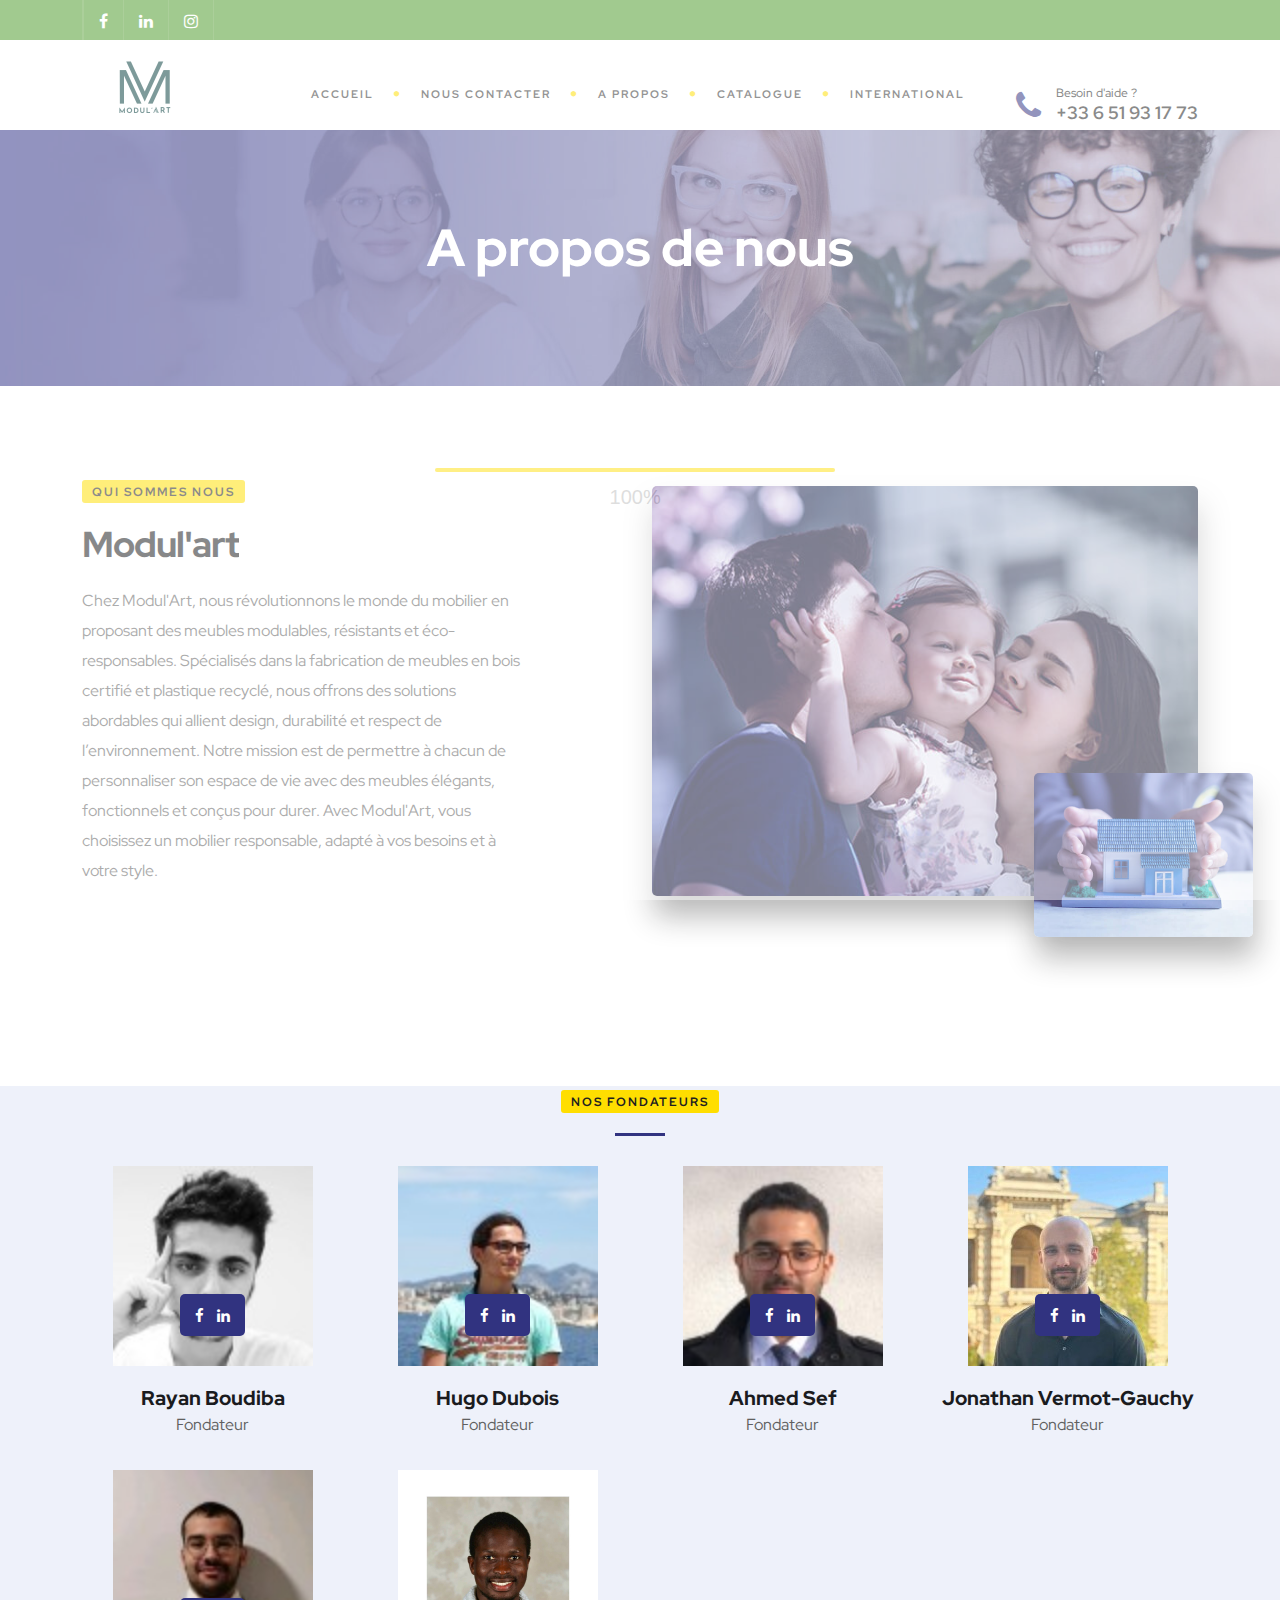
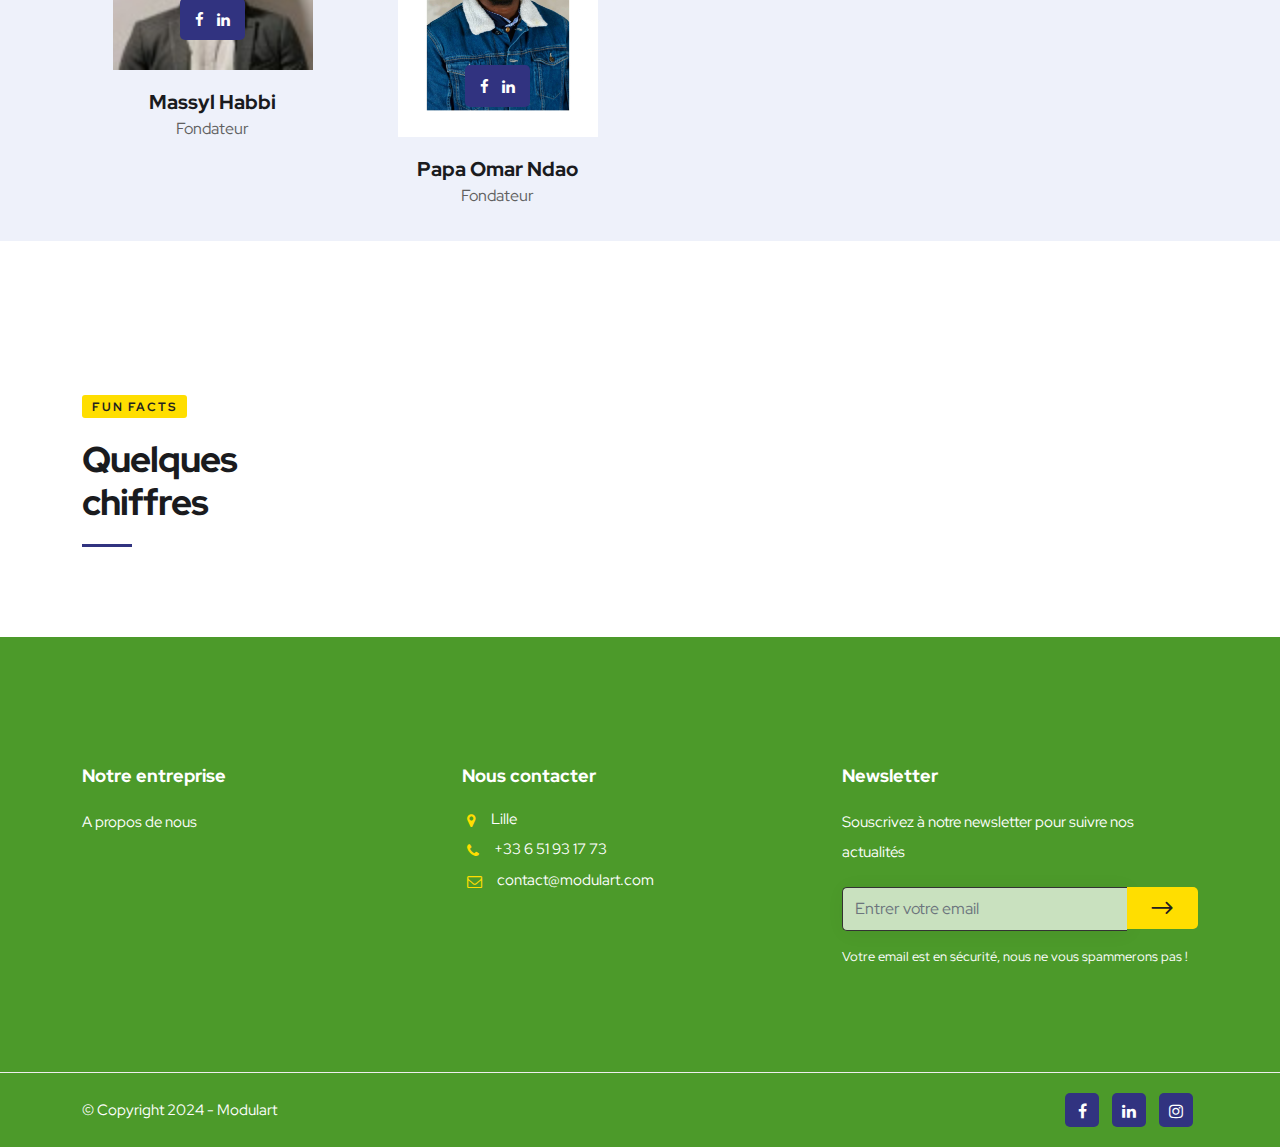
<file: about.html>
<!DOCTYPE html>
<html lang="zxx">

<head>
    <meta charset="utf-8">
    <title>Priva - Insurance Company Website Template</title>
    <meta content="width=device-width, initial-scale=1.0" name="viewport">
    <meta content="Priva - Insurance Company Website Template" name="description">
    <meta content="" name="keywords">
    <meta content="" name="author">

    <!--[if lt IE 9]>
    <script src="js/html5shiv.js"></script>
    <![endif]-->

    <!-- CSS Files
    ================================================== -->
    <link href="css/jpreloader.css" rel="stylesheet" type="text/css">
    <link id="bootstrap" href="css/bootstrap.min.css" rel="stylesheet" type="text/css" />
    <link id="bootstrap-grid" href="css/bootstrap-grid.min.css" rel="stylesheet" type="text/css" />
    <link id="bootstrap-reboot" href="css/bootstrap-reboot.min.css" rel="stylesheet" type="text/css" />
    <link href="css/animate.css" rel="stylesheet" type="text/css">
    <link href="css/owl.carousel.css" rel="stylesheet" type="text/css">
    <link href="css/owl.theme.css" rel="stylesheet" type="text/css">
    <link href="css/owl.transitions.css" rel="stylesheet" type="text/css">
    <link href="css/magnific-popup.css" rel="stylesheet" type="text/css">
    <link href="css/jquery.countdown.css" rel="stylesheet" type="text/css">
    <link href="css/style.css" rel="stylesheet" type="text/css">

    <!-- color scheme -->
    <link id="colors" href="css/colors/scheme-01.css" rel="stylesheet" type="text/css">
    <link href="css/coloring.css" rel="stylesheet" type="text/css">

</head>

<body>
    <div id="wrapper">
        <div id="topbar" class="text-light">
            <div class="container">
                <div class="topbar-left sm-hide">
                    <span class="topbar-widget tb-social">
                        <a href="#"><i class="fa fa-facebook"></i></a>
                        <a href="#"><i class="fa fa-linkedin fa-lg"></i></a>
                        <a href="#"><i class="fa fa-instagram"></i></a>
                    </span>
                </div>

                <!-- <div class="topbar-right">
                    <div class="topbar-right">
                        <span class="topbar-widget"><a href="#">Privacy policy</a></span>
                        <span class="topbar-widget"><a href="#">Customer Support</a></span>
                        <span class="topbar-widget"><a href="#">FAQ</a></span>
                    </div>
                </div> -->
                <div class="clearfix"></div>
            </div>
        </div>

        <!-- header begin -->
        <header class="transparent header-light scroll-light">
            <div class="container">
                <div class="row">
                    <div class="col-md-12">
                        <div class="de-flex sm-pt10">
                            <div class="de-flex-col">
                                <!-- logo begin -->
                                <div id="logo">
                                    <a href="index.html">
                                        <img alt="" class="logo" src="images/logo-light.png" />
                                        <img alt="" class="logo-2" src="images/logog.png" />
                                    </a>
                                </div>
                                <!-- logo close -->
                            </div>
                            <div class="de-flex-col header-col-mid">
                                <!-- mainmenu begin -->
                                <ul id="mainmenu">
                                    <li>
                                        <a href="index.html">Accueil<span></span></a>
                                    </li>
                                    <li>
                                        <a href="contact.html">Nous contacter<span></span></a>
                                    </li>
                                    <li>
                                        <a href="about.html">A propos<span></span></a>
                                    </li>
                                    <li>
                                        <a href="catalogue.html">Catalogue<span></span></a>
                                    </li>
                                    <li>
                                        <a href="coming-soon.html">International<span></span></a>
                                    </li>
                                </ul>
                            </div>
                            <div class="de-flex-col">
                                <div class="h-phone"><span>Besoin d'aide ?</span><i class="fa fa-phone"></i>+33 6 51 93
                                    17 73</div>
                                <span id="menu-btn"></span>
                            </div>
                        </div>
                    </div>
                </div>
            </div>
        </header>
        <!-- header close -->
        <!-- content begin -->
        <div class="no-bottom no-top" id="content">
            <div id="top"></div>

            <!-- section begin -->
            <section id="subheader" class="text-light" data-bgimage="url(images/background/subheader3.jpg) top">
                <div class="center-y relative text-center">
                    <div class="container">
                        <div class="row">

                            <div class="col text-center">
                                <div class="spacer-single"></div>
                                <h1>A propos de nous</h1>
                                <!-- <p>This is how our company began.</p> -->
                            </div>
                            <div class="clearfix"></div>
                        </div>
                    </div>
                </div>
            </section>
            <!-- section close -->


            <section aria-label="section" data-bgcolor="#ffffff">
                <div class="container">
                    <div class="row align-items-center">
                        <div class="col-md-5">
                            <span class="p-title invert">Qui sommes nous</span><br>
                            <h2>Modul'art</h2>
                            <p>Chez Modul'Art, nous révolutionnons le monde du mobilier en proposant des meubles
                                modulables, résistants et éco-responsables. Spécialisés dans la fabrication de meubles
                                en bois certifié et plastique recyclé, nous offrons des solutions abordables qui allient
                                design, durabilité et respect de l’environnement. Notre mission est de permettre à
                                chacun de personnaliser son espace de vie avec des meubles élégants, fonctionnels et
                                conçus pour durer. Avec Modul'Art, vous choisissez un mobilier responsable, adapté à vos
                                besoins et à votre style.</p>
                        </div>

                        <div class="col-md-6 offset-md-1">
                            <div class="de-images">
                                <img class="di-small-2" src="images/misc/d2.jpg" alt="" />
                                <img class="di-big img-fluid" src="images/misc/d1.jpg" alt="" />
                            </div>
                        </div>
                    </div>
                </div>
            </section>
            <section>
                <div aria-label="section" data-bgcolor="#EEF1FA">
                    <div class="container">
                        <div class="row">
                            <div class="col-md-12 text-center">
                                <span class="p-title invert">Nos fondateurs</span><br>
                                <!-- <h2>Board of Directors</h2> -->
                                <div class="small-border"></div>
                            </div>

                            <div class="col-lg-3 col-md-6 col-sm-6 mb30">
                                <div class="f-profile text-center">
                                    <div class="fp-wrap f-invert">
                                        <div class="fpw-overlay">
                                            <div class="fpwo-wrap">
                                                <div class="fpwow-icons">
                                                    <a href="#"><i class="fa fa-facebook fa-lg"></i></a>

                                                    <a href="#"><i class="fa fa-linkedin fa-lg"></i></a>

                                                </div>
                                            </div>
                                        </div>
                                        <div class="fpw-overlay-btm"></div>
                                        <img src="images/equipe/rayan.jpg" class="fp-image img-fluid" alt="">
                                    </div>

                                    <h4>Rayan Boudiba</h4>
                                    Fondateur
                                </div>
                            </div>

                            <div class="col-lg-3 col-md-6 col-sm-6 mb30">
                                <div class="f-profile text-center">
                                    <div class="fp-wrap f-invert">
                                        <div class="fpw-overlay">
                                            <div class="fpwo-wrap">
                                                <div class="fpwow-icons">
                                                    <a href="#"><i class="fa fa-facebook fa-lg"></i></a>

                                                    <a href="#"><i class="fa fa-linkedin fa-lg"></i></a>

                                                </div>
                                            </div>
                                        </div>
                                        <div class="fpw-overlay-btm"></div>
                                        <img src="images/equipe/hugo.jpg" class="fp-image img-fluid" alt="">
                                    </div>

                                    <h4>Hugo Dubois</h4>
                                    Fondateur
                                </div>
                            </div>

                            <div class="col-lg-3 col-md-6 col-sm-6 mb30">
                                <div class="f-profile text-center">
                                    <div class="fp-wrap f-invert">
                                        <div class="fpw-overlay">
                                            <div class="fpwo-wrap">
                                                <div class="fpwow-icons">
                                                    <a href="#"><i class="fa fa-facebook fa-lg"></i></a>

                                                    <a href="#"><i class="fa fa-linkedin fa-lg"></i></a>

                                                </div>
                                            </div>
                                        </div>
                                        <div class="fpw-overlay-btm"></div>
                                        <img src="images/equipe/ahmed.jpg" class="fp-image img-fluid" alt="">
                                    </div>

                                    <h4>Ahmed Sef</h4>
                                    Fondateur
                                </div>
                            </div>

                            <div class="col-lg-3 col-md-6 col-sm-6 mb30">
                                <div class="f-profile text-center">
                                    <div class="fp-wrap f-invert">
                                        <div class="fpw-overlay">
                                            <div class="fpwo-wrap">
                                                <div class="fpwow-icons">
                                                    <a href="#"><i class="fa fa-facebook fa-lg"></i></a>

                                                    <a href="#"><i class="fa fa-linkedin fa-lg"></i></a>

                                                </div>
                                            </div>
                                        </div>
                                        <div class="fpw-overlay-btm"></div>
                                        <img src="images/equipe/jo.jpg" class="fp-image img-fluid" alt="">
                                    </div>

                                    <h4>Jonathan Vermot-Gauchy</h4>
                                    Fondateur
                                </div>
                            </div>
                            <div class="col-lg-3 col-md-6 col-sm-6 mb30">
                                <div class="f-profile text-center">
                                    <div class="fp-wrap f-invert">
                                        <div class="fpw-overlay">
                                            <div class="fpwo-wrap">
                                                <div class="fpwow-icons">
                                                    <a href="#"><i class="fa fa-facebook fa-lg"></i></a>

                                                    <a href="#"><i class="fa fa-linkedin fa-lg"></i></a>

                                                </div>
                                            </div>
                                        </div>
                                        <div class="fpw-overlay-btm"></div>
                                        <img src="images/equipe/massyl.jpg" class="fp-image img-fluid" alt="">
                                    </div>

                                    <h4>Massyl Habbi</h4>
                                    Fondateur
                                </div>
                            </div>

                            <div class="col-lg-3 col-md-6 col-sm-6 mb30">
                                <div class="f-profile text-center">
                                    <div class="fp-wrap f-invert">
                                        <div class="fpw-overlay">
                                            <div class="fpwo-wrap">
                                                <div class="fpwow-icons">
                                                    <a href="#"><i class="fa fa-facebook fa-lg"></i></a>

                                                    <a href="#"><i class="fa fa-linkedin fa-lg"></i></a>

                                                </div>
                                            </div>
                                        </div>
                                        <div class="fpw-overlay-btm"></div>
                                        <img src="images/equipe/papa.jpg" class="fp-image img-fluid" alt="">
                                    </div>

                                    <h4>Papa Omar Ndao</h4>
                                    Fondateur
                                </div>
                            </div>
                        </div>
                    </div>
                </div>
            </section>

        </div>

        <section id="section-fun-facts" class="pt60 pb60">
            <div class="container">
                <div class="row align-items-center">
                    <div class="col-md-3">
                        <span class="p-title invert">Fun facts</span><br>
                        <h2>
                            Quelques chiffres
                        </h2>
                        <div class="small-border sm-left"></div>
                    </div>

                    <div class="col-md-8 offset-md-1">
                        <div class="row">
                            <div class="col-lg-3 col-md-4 text-center wow fadeInUp mb30" data-wow-delay="0s">
                                <div class="de_count">
                                    <h3><span class="timer" data-to="20" data-speed="3000">20</span></h3>
                                    <h5 class="id-color">Meubles vendus</h5>
                                </div>
                            </div>

                            <div class="col-lg-3 col-md-4 text-center wow fadeInUp mb-sm-30" data-wow-delay=".6s">
                                <div class="de_count">
                                    <h3><span class="timer" data-to="18" data-speed="3000">18</span></h3>
                                    <h5 class="id-color">Clients satisfait</h5>
                                </div>
                            </div>

                            <div class="col-lg-3 col-md-4 text-center wow fadeInUp mb-sm-30" data-wow-delay=".8s">
                                <div class="de_count">
                                    <h3><span class="timer" data-to="1" data-speed="3000">1</span></h3>
                                    <h5 class="id-color">Pays</h5>
                                </div>
                            </div>

                            <div class="col-lg-3 col-md-4 text-center wow fadeInUp mb-sm-30" data-wow-delay="1s">
                                <div class="de_count">
                                    <h3><span class="timer" data-to="3" data-speed="3000">3</span></h3>
                                    <h5 class="id-color">Employés</h5>
                                </div>
                            </div>
                        </div>
                    </div>
                </div>
            </div>
        </section>




    </div>
    <!-- content close -->

    <a href="#" id="back-to-top"></a>

    <footer>
        <div class="footer-light pt-5">
            <div class="container">
                <div class="row">
                    <div class="col-lg-4">
                        <div class="widget">
                            <h5>Notre entreprise</h5>
                            <a href="about.html">A propos de nous</a>
                        </div>
                    </div>

                    <!-- <div class="col-lg-3">
                            <div class="widget">
                                <h5>Insurance</h5>
                                <ul>
                                    <li><a href="features.html">Life Insurance</a></li>
                                    <li><a href="pricing.html">Home Insurance</a></li>
                                    <li><a href="reviews.html">Auto Insurance</a></li>
                                    <li><a href="download.html">Health Insurance</a></li>
                                    <li><a href="download.html">Business Insurance</a></li>
                                    <li><a href="download.html">Condo Insurance</a></li>
                                </ul>
                            </div>
                        </div> -->

                    <div class="col-lg-4">
                        <div class="widget">
                            <h5>Nous contacter</h5>
                            <address class="s1">
                                <span><i class="fa fa-map-marker fa-lg"></i>Lille</span>
                                <span><i class="fa fa-phone fa-lg"></i>+33 6 51 93 17 73</span>
                                <span><i class="fa fa-envelope-o fa-lg"></i><a
                                        href="mailto:contact@example.com">contact@modulart.com</a></span>
                            </address>
                        </div>
                    </div>

                    <div class="col-lg-4">
                        <div class="widget">
                            <h5>Newsletter</h5>

                            <p>Souscrivez à notre newsletter pour suivre nos actualités</p>
                            <form action="blank.php" class="row" id="form_subscribe" method="post"
                                name="form_subscribe">
                                <div class="col text-center">
                                    <input class="form-control" id="name_1" name="name_1"
                                        placeholder="Entrer votre email" type="text" /> <a href="#" id="btn-submit"><i
                                            class="arrow_right bg-color-secondary"></i></a>
                                    <div class="clearfix"></div>
                                </div>
                            </form>
                            <div class="spacer-10"></div>
                            <small>Votre email est en sécurité, nous ne vous spammerons pas !</small>
                        </div>
                    </div>
                </div>
            </div>

            <div class="subfooter">
                <div class="container">
                    <div class="row">
                        <div class="col-md-12">
                            <div class="de-flex">
                                <div class="de-flex-col">
                                    &copy; Copyright 2024 - Modulart
                                </div>

                                <div class="de-flex-col">
                                    <div class="social-icons">
                                        <a href="#"><i class="fa fa-facebook fa-lg"></i></a>
                                        <a href="#"><i class="fa fa-linkedin fa-lg"></i></a>
                                        <a href="#"><i class="fa fa-instagram fa-lg"></i></a>
                                    </div>
                                </div>
                            </div>
                        </div>
                    </div>
                </div>
            </div>
        </div>
    </footer>
    <!-- footer close -->







    <!-- Javascript Files
    ================================================== -->
    <script src="js/jquery.min.js"></script>
    <script src="js/jpreLoader.min.js"></script>
    <script src="js/bootstrap.min.js"></script>
    <script src="js/bootstrap.bundle.min.js"></script>
    <script src="js/wow.min.js"></script>
    <script src="js/jquery.isotope.min.js"></script>
    <script src="js/easing.js"></script>
    <script src="js/owl.carousel.js"></script>
    <script src="js/validation.js"></script>
    <script src="js/jquery.magnific-popup.min.js"></script>
    <script src="js/enquire.min.js"></script>
    <script src="js/jquery.stellar.min.js"></script>
    <script src="js/jquery.plugin.js"></script>
    <script src="js/typed.js"></script>
    <script src="js/jquery.countTo.js"></script>
    <script src="js/jquery.countdown.js"></script>
    <script src="js/designesia.js"></script>


</body>

</html>
</file>
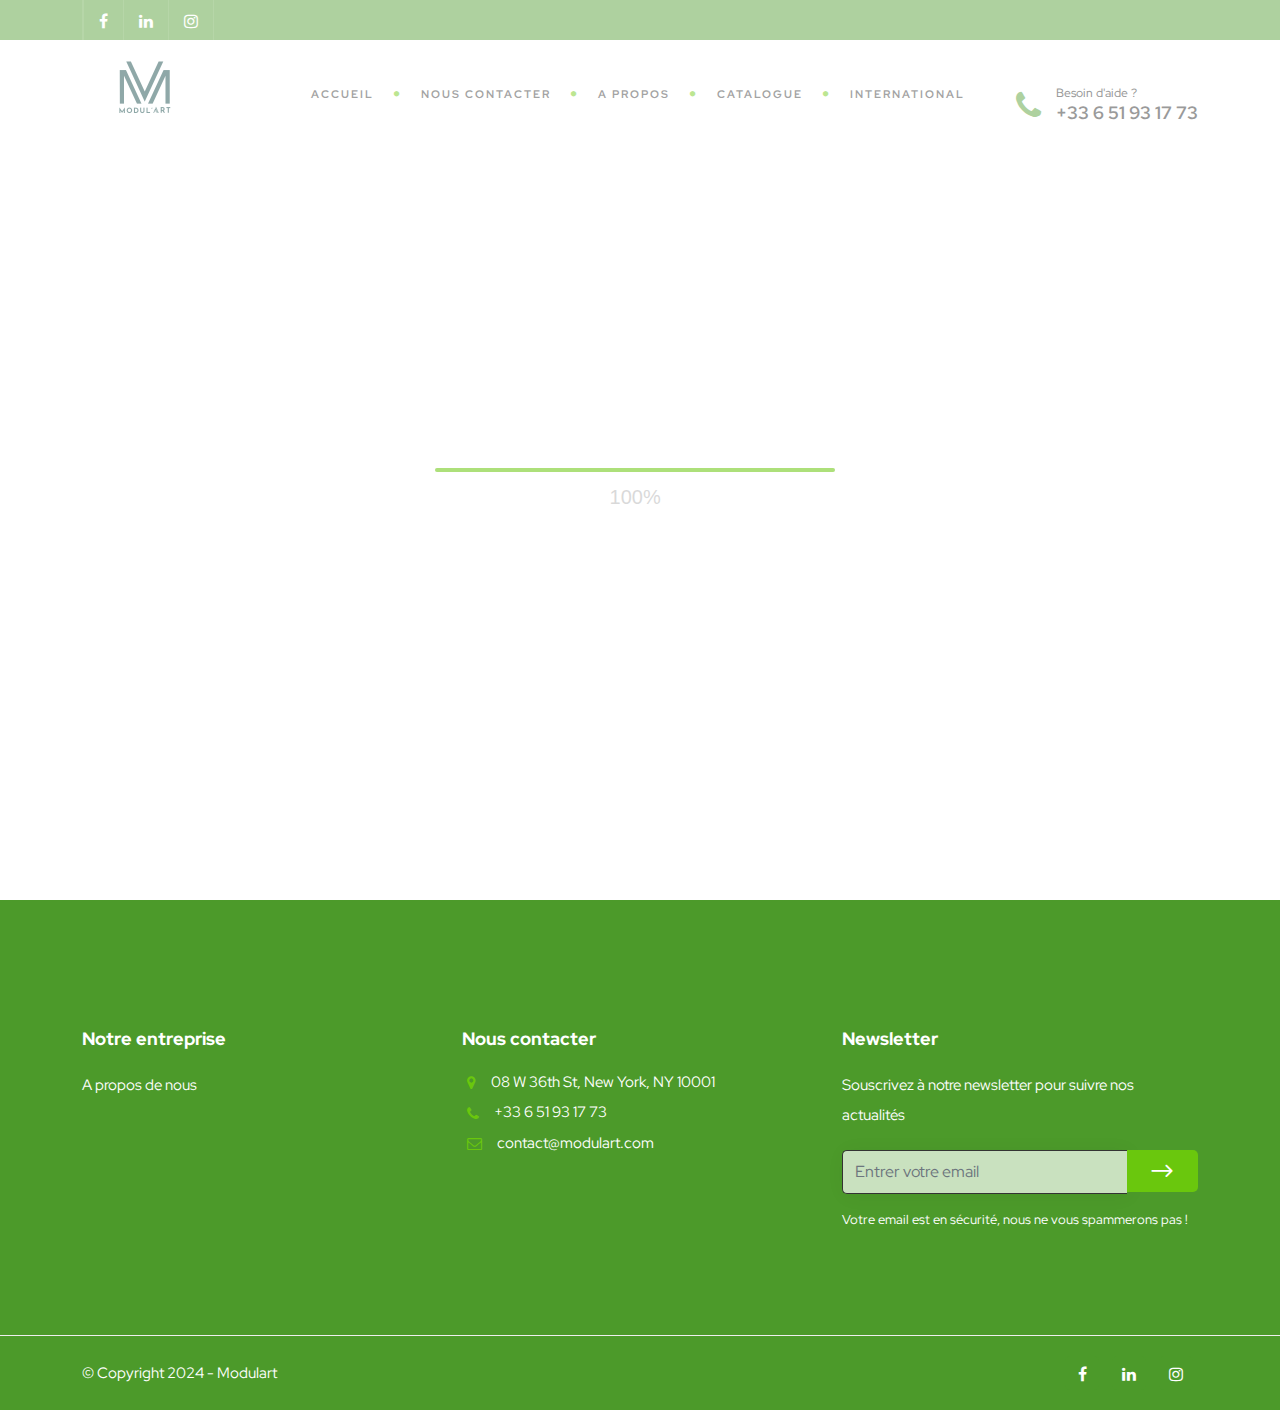
<file: catalogue.html>
<!DOCTYPE html>
<html lang="zxx">

<head>
    <meta charset="utf-8" />
    <title>Nom entreprise</title>
    <meta content="width=device-width, initial-scale=1.0" name="viewport" />
    <meta content="Nom entreprise" name="description" />
    <meta content="" name="keywords" />
    <meta content="" name="author" />

    <!--[if lt IE 9]>
            <script src="js/html5shiv.js"></script>
        <![endif]-->

    <!-- CSS Files
    ================================================== -->
    <link href="css/jpreloader.css" rel="stylesheet" type="text/css">
    <link id="bootstrap" href="css/bootstrap.min.css" rel="stylesheet" type="text/css" />
    <link id="bootstrap-grid" href="css/bootstrap-grid.min.css" rel="stylesheet" type="text/css" />
    <link id="bootstrap-reboot" href="css/bootstrap-reboot.min.css" rel="stylesheet" type="text/css" />
    <link href="css/animate.css" rel="stylesheet" type="text/css" />
    <link href="css/owl.carousel.css" rel="stylesheet" type="text/css" />
    <link href="css/owl.theme.css" rel="stylesheet" type="text/css" />
    <link href="css/owl.transitions.css" rel="stylesheet" type="text/css" />
    <link href="css/magnific-popup.css" rel="stylesheet" type="text/css" />
    <link href="css/jquery.countdown.css" rel="stylesheet" type="text/css" />
    <link href="css/style.css" rel="stylesheet" type="text/css" />

    <!-- color scheme -->
    <link id="colors" href="css/colors/scheme-03.css" rel="stylesheet" type="text/css" />
    <link href="css/coloring.css" rel="stylesheet" type="text/css" />


</head>

<body>
    <div id="wrapper">
        <div id="topbar" class="text-light">
            <div class="container">
                <div class="topbar-left sm-hide">
                    <span class="topbar-widget tb-social">
                        <a href="#"><i class="fa fa-facebook"></i></a>
                        <a href="#"><i class="fa fa-linkedin fa-lg"></i></a>
                        <a href="#"><i class="fa fa-instagram"></i></a>
                    </span>
                </div>

                <!-- <div class="topbar-right">
                    <div class="topbar-right">
                        <span class="topbar-widget"><a href="#">Privacy policy</a></span>
                        <span class="topbar-widget"><a href="#">Customer Support</a></span>
                        <span class="topbar-widget"><a href="#">FAQ</a></span>
                    </div>
                </div> -->
                <div class="clearfix"></div>
            </div>
        </div>

        <!-- header begin -->
        <header class="transparent header-light scroll-light">
            <div class="container">
                <div class="row">
                    <div class="col-md-12">
                        <div class="de-flex sm-pt10">
                            <div class="de-flex-col">
                                <!-- logo begin -->
                                <div id="logo">
                                    <a href="index.html">
                                        <img alt="" class="logo" src="images/logo-light.png" />
                                        <img alt="" class="logo-2" src="images/logog.png" />
                                    </a>
                                </div>
                                <!-- logo close -->
                            </div>
                            <div class="de-flex-col header-col-mid">
                                <!-- mainmenu begin -->
                                <ul id="mainmenu">
                                    <li>
                                        <a href="index.html">Accueil<span></span></a>
                                    </li>
                                    <li>
                                        <a href="contact.html">Nous contacter<span></span></a>
                                    </li>
                                    <li>
                                        <a href="about.html">A propos<span></span></a>
                                    </li>
                                    <li>
                                        <a href="catalogue.html">Catalogue<span></span></a>
                                    </li>
                                    <li>
                                        <a href="coming-soon.html">International<span></span></a>
                                    </li>
                                </ul>
                            </div>
                            <div class="de-flex-col">
                                <div class="h-phone"><span>Besoin d'aide ?</span><i class="fa fa-phone"></i>+33 6 51 93
                                    17 73</div>
                                <span id="menu-btn"></span>
                            </div>
                        </div>
                    </div>
                </div>
            </div>
        </header>
        <!-- header close -->
        <div class="container container-iframe">
            <div class="row">
                <div class="col-12 ">
                    <iframe frameborder="0" src="https://itch.io/embed-upload/11564209?color=333333"
                        allowfullscreen=""><a href="https://nayarjay.itch.io/modulart">Play Modul'art on
                            itch.io</a></iframe>
                </div>
            </div>

        </div>

        <!-- content close -->

        <a href="#" id="back-to-top"></a>

        <!-- footer begin -->
        <footer>
            <div class="footer-light pt-5">
                <div class="container">
                    <div class="row">
                        <div class="col-lg-4">
                            <div class="widget">
                                <h5>Notre entreprise</h5>
                                <a href="about.html">A propos de nous</a>
                            </div>
                        </div>

                        <!-- <div class="col-lg-3">
                            <div class="widget">
                                <h5>Insurance</h5>
                                <ul>
                                    <li><a href="features.html">Life Insurance</a></li>
                                    <li><a href="pricing.html">Home Insurance</a></li>
                                    <li><a href="reviews.html">Auto Insurance</a></li>
                                    <li><a href="download.html">Health Insurance</a></li>
                                    <li><a href="download.html">Business Insurance</a></li>
                                    <li><a href="download.html">Condo Insurance</a></li>
                                </ul>
                            </div>
                        </div> -->

                        <div class="col-lg-4">
                            <div class="widget">
                                <h5>Nous contacter</h5>
                                <address class="s1">
                                    <span><i class="fa fa-map-marker fa-lg"></i>08 W 36th St, New York, NY 10001</span>
                                    <span><i class="fa fa-phone fa-lg"></i>+33 6 51 93 17 73</span>
                                    <span><i class="fa fa-envelope-o fa-lg"></i><a
                                            href="mailto:contact@example.com">contact@modulart.com</a></span>
                                </address>
                            </div>
                        </div>

                        <div class="col-lg-4">
                            <div class="widget">
                                <h5>Newsletter</h5>

                                <p>Souscrivez à notre newsletter pour suivre nos actualités</p>
                                <form action="blank.php" class="row" id="form_subscribe" method="post"
                                    name="form_subscribe">
                                    <div class="col text-center">
                                        <input class="form-control" id="name_1" name="name_1"
                                            placeholder="Entrer votre email" type="text" /> <a href="#"
                                            id="btn-submit"><i class="arrow_right bg-color-secondary"></i></a>
                                        <div class="clearfix"></div>
                                    </div>
                                </form>
                                <div class="spacer-10"></div>
                                <small>Votre email est en sécurité, nous ne vous spammerons pas !</small>
                            </div>
                        </div>
                    </div>
                </div>

                <div class="subfooter">
                    <div class="container">
                        <div class="row">
                            <div class="col-md-12">
                                <div class="de-flex">
                                    <div class="de-flex-col">
                                        &copy; Copyright 2024 - Modulart
                                    </div>

                                    <div class="de-flex-col">
                                        <div class="social-icons">
                                            <a href="#"><i class="fa fa-facebook fa-lg"></i></a>
                                            <a href="#"><i class="fa fa-linkedin fa-lg"></i></a>
                                            <a href="#"><i class="fa fa-instagram fa-lg"></i></a>
                                        </div>
                                    </div>
                                </div>
                            </div>
                        </div>
                    </div>
                </div>
            </div>
        </footer>
        <!-- footer close -->


    </div>



    <!-- Javascript Files
    ================================================== -->
    <script src="js/jquery.min.js"></script>
    <script src="js/jpreLoader.min.js"></script>
    <script src="js/bootstrap.min.js"></script>
    <script src="js/bootstrap.bundle.min.js"></script>
    <script src="js/wow.min.js"></script>
    <script src="js/jquery.isotope.min.js"></script>
    <script src="js/easing.js"></script>
    <script src="js/owl.carousel.js"></script>
    <script src="js/validation.js"></script>
    <script src="js/jquery.magnific-popup.min.js"></script>
    <script src="js/enquire.min.js"></script>
    <script src="js/jquery.stellar.min.js"></script>
    <script src="js/jquery.plugin.js"></script>
    <script src="js/typed.js"></script>
    <script src="js/jquery.countTo.js"></script>
    <script src="js/jquery.countdown.js"></script>
    <script src="js/typed.js"></script>
    <script src="js/designesia.js"></script>

    <script>
        $(function () {
            // jquery typed plugin
            $(".typed").typed({
                stringsElement: $('.typed-strings'),
                typeSpeed: 100,
                backDelay: 1500,
                loop: true,
                contentType: 'html', // or text
                // defaults to false for infinite loop
                loopCount: false,
                callback: function () { null; },
                resetCallback: function () { newTyped(); }
            });
        });
    </script>

</body>

</html>
</file>
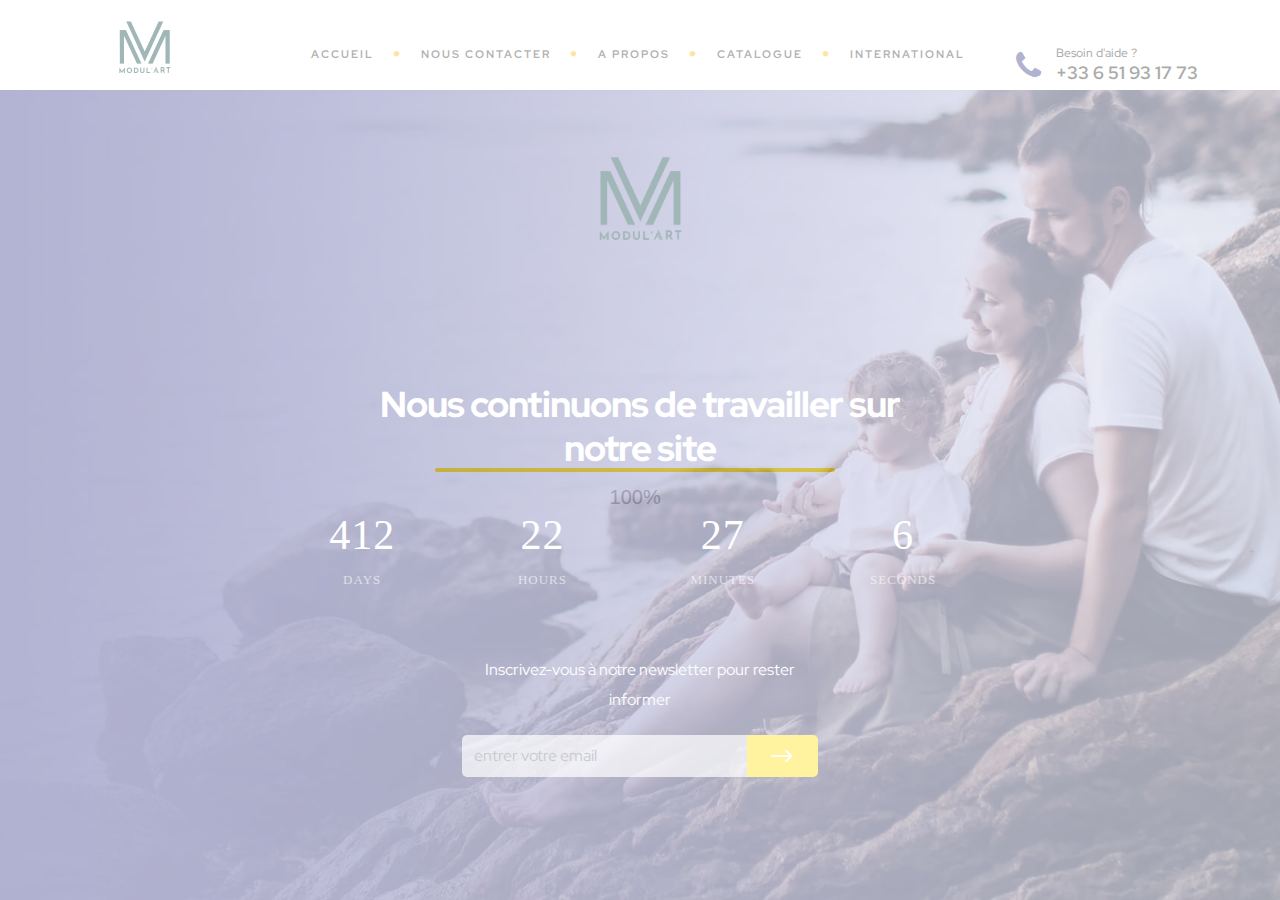
<file: coming-soon.html>
<!DOCTYPE html>
<html lang="zxx">

<head>
    <meta charset="utf-8">
    <title>Modul'Art</title>
    <meta content="width=device-width, initial-scale=1.0" name="viewport">
    <meta content="Priva - Insurance Company Website Template" name="description">
    <meta content="" name="keywords">
    <meta content="" name="author">

    <!--[if lt IE 9]>
    <script src="js/html5shiv.js"></script>
    <![endif]-->

    <!-- CSS Files
    ================================================== -->
    <link href="css/jpreloader.css" rel="stylesheet" type="text/css">
    <link id="bootstrap" href="css/bootstrap.min.css" rel="stylesheet" type="text/css" />
    <link id="bootstrap-grid" href="css/bootstrap-grid.min.css" rel="stylesheet" type="text/css" />
    <link id="bootstrap-reboot" href="css/bootstrap-reboot.min.css" rel="stylesheet" type="text/css" />
    <link href="css/animate.css" rel="stylesheet" type="text/css">
    <link href="css/owl.carousel.css" rel="stylesheet" type="text/css">
    <link href="css/owl.theme.css" rel="stylesheet" type="text/css">
    <link href="css/owl.transitions.css" rel="stylesheet" type="text/css">
    <link href="css/magnific-popup.css" rel="stylesheet" type="text/css">
    <link href="css/jquery.countdown.css" rel="stylesheet" type="text/css">


    <!-- color scheme -->
    <link id="colors" href="css/colors/scheme-01.css" rel="stylesheet" type="text/css">
    <link href="css/coloring.css" rel="stylesheet" type="text/css">

    <link href="css/style.css" rel="stylesheet" type="text/css">

</head>

<body>
    <header class="transparent header-light scroll-light">
        <div class="container">
            <div class="row">
                <div class="col-md-12">
                    <div class="de-flex sm-pt10">
                        <div class="de-flex-col">
                            <!-- logo begin -->
                            <div id="logo">
                                <a href="index.html">
                                    <img alt="" class="logo" src="images/logo-light.png" />
                                    <img alt="" class="logo-2" src="images/logog.png" />
                                </a>
                            </div>
                            <!-- logo close -->
                        </div>
                        <div class="de-flex-col header-col-mid">
                            <!-- mainmenu begin -->
                            <ul id="mainmenu">
                                <li>
                                    <a href="index.html">Accueil<span></span></a>
                                </li>
                                <li>
                                    <a href="contact.html">Nous contacter<span></span></a>
                                </li>
                                <li>
                                    <a href="about.html">A propos<span></span></a>
                                </li>
                                <li>
                                    <a href="catalogue.html">Catalogue<span></span></a>
                                </li>
                                <li>
                                    <a href="coming-soon.html">International<span></span></a>
                                </li>
                            </ul>
                        </div>
                        <div class="de-flex-col">
                            <div class="h-phone"><span>Besoin d'aide ?</span><i class="fa fa-phone"></i>+33 6 51 93
                                17 73</div>
                            <span id="menu-btn"></span>
                        </div>
                    </div>
                </div>
            </div>
        </div>
    </header>
    <div id="wrapper">


        <!-- content begin -->
        <div class="no-bottom no-top" id="content">
            <div id="top"></div>

            <section class="full-height relative no-top no-bottom vertical-center text-center text-light"
                data-bgimage="url(images/background/1.jpg) top" data-stellar-background-ratio=".5">
                <div class="overlay-gradient t50">
                    <div class="center-y relative">
                        <div class="container">
                            <div class="row">
                                <div class="col-lg-6 offset-md-3 text-light">
                                    <!-- logo begin -->
                                    <a href="index.html">
                                        <img alt="" class="logo" src="images/logog.png"
                                            style="width: 200px; height: 200px;" />
                                    </a>
                                    <!-- logo close -->
                                    <div class="spacer-double"></div>
                                    <h2>Nous continuons de travailler sur notre site</h2>
                                </div>

                                <div class="spacer-single"></div>

                                <div class="col-md-8 offset-md-2">
                                    <div id="defaultCountdown"></div>
                                </div>

                                <div class="spacer-double"></div>

                                <div class="col-md-4 offset-md-4">
                                    <p>Inscrivez-vous à notre newsletter pour rester informer</p>

                                    <form action="blank.php" class="row" id="form_subscribe" method="post"
                                        name="form_subscribe">
                                        <div class="col text-center">
                                            <input class="form-control" id="name_1" name="name_1"
                                                placeholder="entrer votre email" type="text" /> <a href="#"
                                                id="btn-submit"><i class="arrow_right bg-color-secondary"></i></a>
                                            <div class="clearfix"></div>
                                        </div>
                                    </form>
                                </div>
                            </div>
                        </div>
                    </div>
                </div>
            </section>

        </div>
        <!-- content close -->


    </div>






    <!-- Javascript Files
    ================================================== -->
    <script src="js/jquery.min.js"></script>
    <script src="js/jpreLoader.min.js"></script>
    <script src="js/bootstrap.min.js"></script>
    <script src="js/bootstrap.bundle.min.js"></script>
    <script src="js/wow.min.js"></script>
    <script src="js/jquery.isotope.min.js"></script>
    <script src="js/easing.js"></script>
    <script src="js/owl.carousel.js"></script>
    <script src="js/validation.js"></script>
    <script src="js/jquery.magnific-popup.min.js"></script>
    <script src="js/enquire.min.js"></script>
    <script src="js/jquery.stellar.min.js"></script>
    <script src="js/jquery.plugin.js"></script>
    <script src="js/typed.js"></script>
    <script src="js/jquery.countTo.js"></script>
    <script src="js/jquery.countdown.js"></script>
    <script src="js/typed.js"></script>
    <script src="js/jquery.countdown.js"></script>
    <script src="js/countdown-custom.js"></script>
    <script src="js/designesia.js"></script>

    <script>
        $(function () {
            // jquery typed plugin
            $(".typed").typed({
                stringsElement: $('.typed-strings'),
                typeSpeed: 100,
                backDelay: 1500,
                loop: true,
                contentType: 'html', // or text
                // defaults to false for infinite loop
                loopCount: false,
                callback: function () { null; },
                resetCallback: function () { newTyped(); }
            });
        });
    </script>



</body>

</html>
</file>
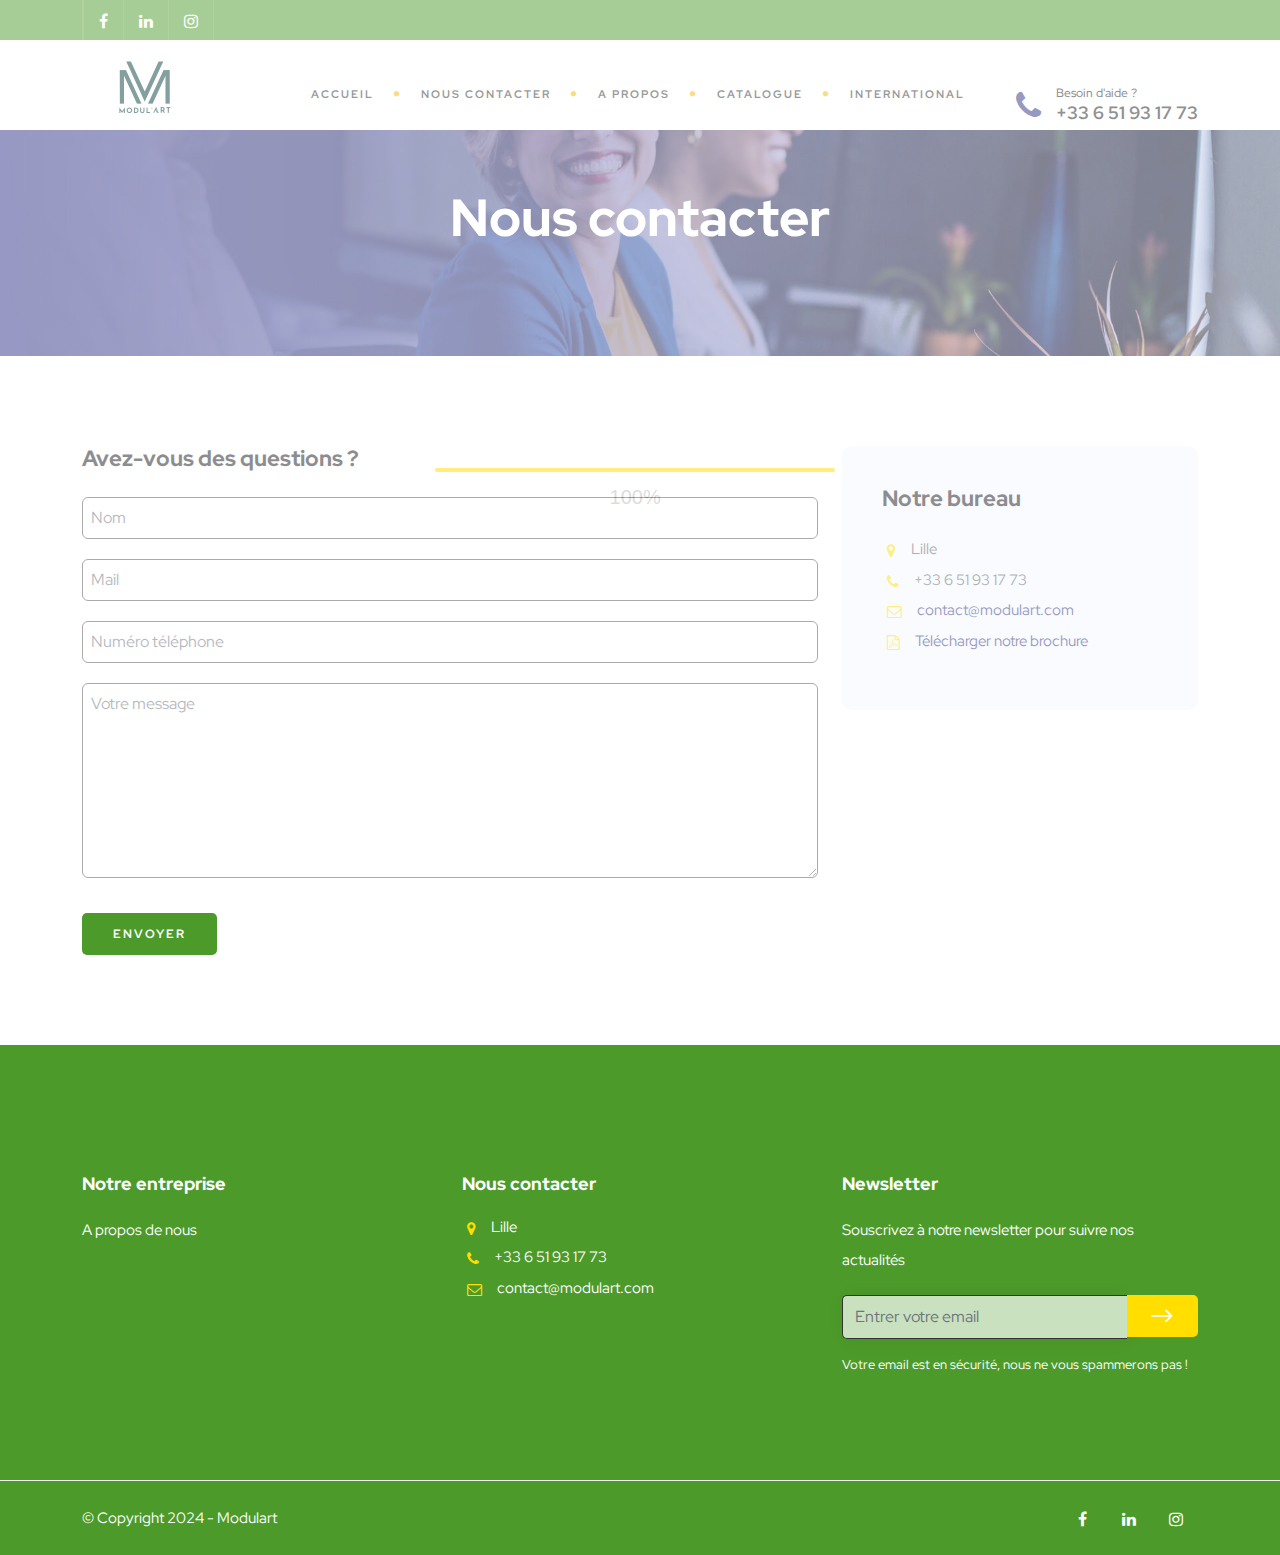
<file: contact.html>
<!DOCTYPE html>
<html lang="zxx">

<head>
    <meta charset="utf-8">
    <title>Priva - Insurance Company Website Template</title>
    <meta content="width=device-width, initial-scale=1.0" name="viewport">
    <meta content="Priva - Insurance Company Website Template" name="description">
    <meta content="" name="keywords">
    <meta content="" name="author">

    <!--[if lt IE 9]>
    <script src="js/html5shiv.js"></script>
    <![endif]-->

    <!-- CSS Files
    ================================================== -->
    <link href="css/jpreloader.css" rel="stylesheet" type="text/css">
    <link id="bootstrap" href="css/bootstrap.min.css" rel="stylesheet" type="text/css" />
    <link id="bootstrap-grid" href="css/bootstrap-grid.min.css" rel="stylesheet" type="text/css" />
    <link id="bootstrap-reboot" href="css/bootstrap-reboot.min.css" rel="stylesheet" type="text/css" />
    <link href="css/animate.css" rel="stylesheet" type="text/css">
    <link href="css/owl.carousel.css" rel="stylesheet" type="text/css">
    <link href="css/owl.theme.css" rel="stylesheet" type="text/css">
    <link href="css/owl.transitions.css" rel="stylesheet" type="text/css">
    <link href="css/magnific-popup.css" rel="stylesheet" type="text/css">
    <link href="css/jquery.countdown.css" rel="stylesheet" type="text/css">


    <!-- color scheme -->
    <link id="colors" href="css/colors/scheme-01.css" rel="stylesheet" type="text/css">
    <link href="css/coloring.css" rel="stylesheet" type="text/css">

    <link href="css/style.css" rel="stylesheet" type="text/css">

</head>

<body>
    <div id="wrapper">
        <div id="topbar" class="text-light">
            <div class="container">
                <div class="topbar-left sm-hide">
                    <span class="topbar-widget tb-social">
                        <a href="#"><i class="fa fa-facebook"></i></a>
                        <a href="#"><i class="fa fa-linkedin fa-lg"></i></a>
                        <a href="#"><i class="fa fa-instagram"></i></a>
                    </span>
                </div>

                <!-- <div class="topbar-right">
                    <div class="topbar-right">
                        <span class="topbar-widget"><a href="#">Privacy policy</a></span>
                        <span class="topbar-widget"><a href="#">Customer Support</a></span>
                        <span class="topbar-widget"><a href="#">FAQ</a></span>
                    </div>
                </div> -->
                <div class="clearfix"></div>
            </div>
        </div>

        <!-- header begin -->
        <header class="transparent header-light scroll-light">
            <div class="container">
                <div class="row">
                    <div class="col-md-12">
                        <div class="de-flex sm-pt10">
                            <div class="de-flex-col">
                                <!-- logo begin -->
                                <div id="logo">
                                    <a href="index.html">
                                        <img alt="" class="logo" src="images/logo-light.png" />
                                        <img alt="" class="logo-2" src="images/logog.png" />
                                    </a>
                                </div>
                                <!-- logo close -->
                            </div>
                            <div class="de-flex-col header-col-mid">
                                <!-- mainmenu begin -->
                                <ul id="mainmenu">
                                    <li>
                                        <a href="index.html">Accueil<span></span></a>
                                    </li>
                                    <li>
                                        <a href="contact.html">Nous contacter<span></span></a>
                                    </li>
                                    <li>
                                        <a href="about.html">A propos<span></span></a>
                                    </li>
                                    <li>
                                        <a href="catalogue.html">Catalogue<span></span></a>
                                    </li>
                                    <li>
                                        <a href="coming-soon.html">International<span></span></a>
                                    </li>
                                </ul>
                            </div>
                            <div class="de-flex-col">
                                <div class="h-phone"><span>Besoin d'aide ?</span><i class="fa fa-phone"></i>+33 6 51 93
                                    17 73</div>
                                <span id="menu-btn"></span>
                            </div>
                        </div>
                    </div>
                </div>
            </div>
        </header>
        <!-- header close -->
        <!-- content begin -->
        <div class="no-bottom no-top" id="content">
            <div id="top"></div>

            <!-- section begin -->
            <section id="subheader" class="text-light" data-bgimage="url(images/background/subheader4.jpg) top">
                <div class="center-y relative text-center">
                    <div class="container">
                        <div class="row">

                            <div class="col-md-12 text-center">
                                <h1>Nous contacter</h1>
                            </div>
                            <div class="clearfix"></div>
                        </div>
                    </div>
                </div>
            </section>
            <!-- section close -->


            <section aria-label="section">
                <div class="container">
                    <div class="row">

                        <div class="col-lg-8 mb-sm-30">
                            <h3>Avez-vous des questions ?</h3>

                            <form name="contactForm" id="contact_form" class="form-border" method="post"
                                action="email.php">
                                <div class="field-set">
                                    <input type="text" name="name" id="name" class="form-control" placeholder="Nom" />
                                </div>

                                <div class="field-set">
                                    <input type="text" name="email" id="email" class="form-control"
                                        placeholder="Mail" />
                                </div>

                                <div class="field-set">
                                    <input type="text" name="phone" id="phone" class="form-control"
                                        placeholder="Numéro téléphone" />
                                </div>

                                <div class="field-set">
                                    <textarea name="message" id="message" class="form-control"
                                        placeholder="Votre message"></textarea>
                                </div>

                                <div class="spacer-half"></div>

                                <div id="submit">
                                    <input type="submit" id="send_message" value="Envoyer" class="btn btn-custom" />
                                </div>
                                <div id="mail_success" class="success">Votre message a bien été envoyé.</div>
                                <div id="mail_fail" class="error">Une erreur est survenue.
                                </div>
                            </form>
                        </div>

                        <div class="col-lg-4">

                            <div class="padding40 box-rounded mb30" data-bgcolor="#F2F6FE">
                                <h3>Notre bureau</h3>
                                <address class="s1">
                                    <span><i class="id-color fa fa-map-marker fa-lg"></i>Lille</span>
                                    <span><i class="id-color fa fa-phone fa-lg"></i>+33 6 51 93
                                        17 73</span>
                                    <span><i class="id-color fa fa-envelope-o fa-lg"></i><a
                                            href="mailto:contact@example.com">contact@modulart.com</a></span>
                                    <span><i class="id-color fa fa-file-pdf-o fa-lg"></i><a href="#">Télécharger notre
                                            brochure</a></span>
                                </address>
                            </div>


                            <!-- <div class="padding40 bg-color text-light box-rounded">
                                <h3>AU Office</h3>
                                <address class="s1">
                                    <span><i class="fa fa-map-marker fa-lg"></i>100 Mainstreet Center, Sydney</span>
                                    <span><i class="fa fa-phone fa-lg"></i>+61 333 9296</span>
                                    <span><i class="fa fa-envelope-o fa-lg"></i><a
                                            href="mailto:contact@example.com">contact@example.com</a></span>
                                    <span><i class="fa fa-file-pdf-o fa-lg"></i><a href="#">Download Brochure</a></span>
                                </address>
                            </div> -->

                        </div>

                    </div>
                </div>

            </section>

        </div>
        <!-- content close -->

        <a href="#" id="back-to-top"></a>

        <!-- footer begin -->
        <footer>
            <div class="footer-light pt-5">
                <div class="container">
                    <div class="row">
                        <div class="col-lg-4">
                            <div class="widget">
                                <h5>Notre entreprise</h5>
                                <a href="about.html">A propos de nous</a>
                            </div>
                        </div>

                        <!-- <div class="col-lg-3">
                            <div class="widget">
                                <h5>Insurance</h5>
                                <ul>
                                    <li><a href="features.html">Life Insurance</a></li>
                                    <li><a href="pricing.html">Home Insurance</a></li>
                                    <li><a href="reviews.html">Auto Insurance</a></li>
                                    <li><a href="download.html">Health Insurance</a></li>
                                    <li><a href="download.html">Business Insurance</a></li>
                                    <li><a href="download.html">Condo Insurance</a></li>
                                </ul>
                            </div>
                        </div> -->

                        <div class="col-lg-4">
                            <div class="widget">
                                <h5>Nous contacter</h5>
                                <address class="s1">
                                    <span><i class="fa fa-map-marker fa-lg"></i>Lille</span>
                                    <span><i class="fa fa-phone fa-lg"></i>+33 6 51 93 17 73</span>
                                    <span><i class="fa fa-envelope-o fa-lg"></i><a
                                            href="mailto:contact@example.com">contact@modulart.com</a></span>
                                </address>
                            </div>
                        </div>

                        <div class="col-lg-4">
                            <div class="widget">
                                <h5>Newsletter</h5>

                                <p>Souscrivez à notre newsletter pour suivre nos actualités</p>
                                <form action="blank.php" class="row" id="form_subscribe" method="post"
                                    name="form_subscribe">
                                    <div class="col text-center">
                                        <input class="form-control" id="name_1" name="name_1"
                                            placeholder="Entrer votre email" type="text" /> <a href="#"
                                            id="btn-submit"><i class="arrow_right bg-color-secondary"></i></a>
                                        <div class="clearfix"></div>
                                    </div>
                                </form>
                                <div class="spacer-10"></div>
                                <small>Votre email est en sécurité, nous ne vous spammerons pas !</small>
                            </div>
                        </div>
                    </div>
                </div>

                <div class="subfooter">
                    <div class="container">
                        <div class="row">
                            <div class="col-md-12">
                                <div class="de-flex">
                                    <div class="de-flex-col">
                                        &copy; Copyright 2024 - Modulart
                                    </div>

                                    <div class="de-flex-col">
                                        <div class="social-icons">
                                            <a href="#"><i class="fa fa-facebook fa-lg"></i></a>
                                            <a href="#"><i class="fa fa-linkedin fa-lg"></i></a>
                                            <a href="#"><i class="fa fa-instagram fa-lg"></i></a>
                                        </div>
                                    </div>
                                </div>
                            </div>
                        </div>
                    </div>
                </div>
            </div>
        </footer>
        <!-- footer close -->
        <!-- footer close -->







        <!-- Javascript Files
    ================================================== -->
        <script src="js/jquery.min.js"></script>
        <script src="js/jpreLoader.min.js"></script>
        <script src="js/bootstrap.min.js"></script>
        <script src="js/bootstrap.bundle.min.js"></script>
        <script src="js/wow.min.js"></script>
        <script src="js/jquery.isotope.min.js"></script>
        <script src="js/easing.js"></script>
        <script src="js/owl.carousel.js"></script>
        <script src="js/validation.js"></script>
        <script src="js/jquery.magnific-popup.min.js"></script>
        <script src="js/enquire.min.js"></script>
        <script src="js/jquery.stellar.min.js"></script>
        <script src="js/jquery.plugin.js"></script>
        <script src="js/typed.js"></script>
        <script src="js/jquery.countTo.js"></script>
        <script src="js/jquery.countdown.js"></script>
        <script src="js/designesia.js"></script>


</body>

</html>
</file>
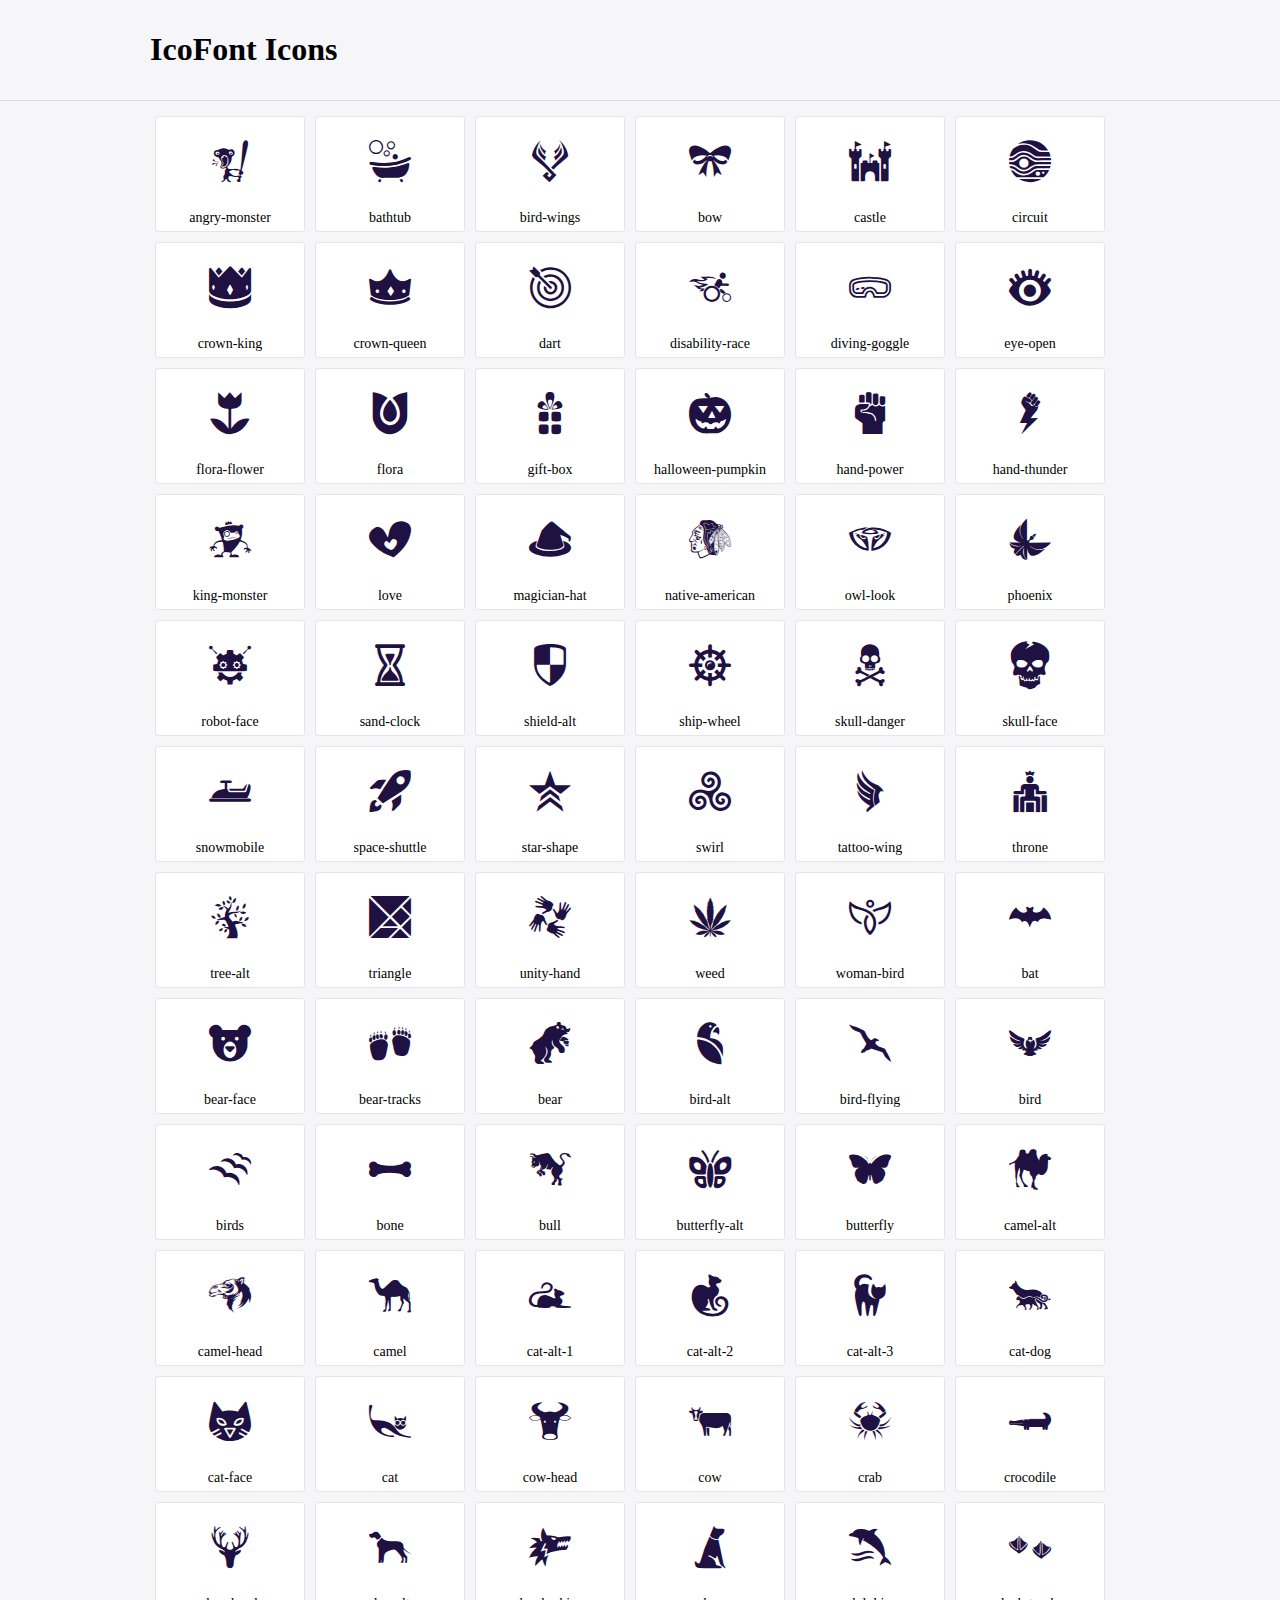
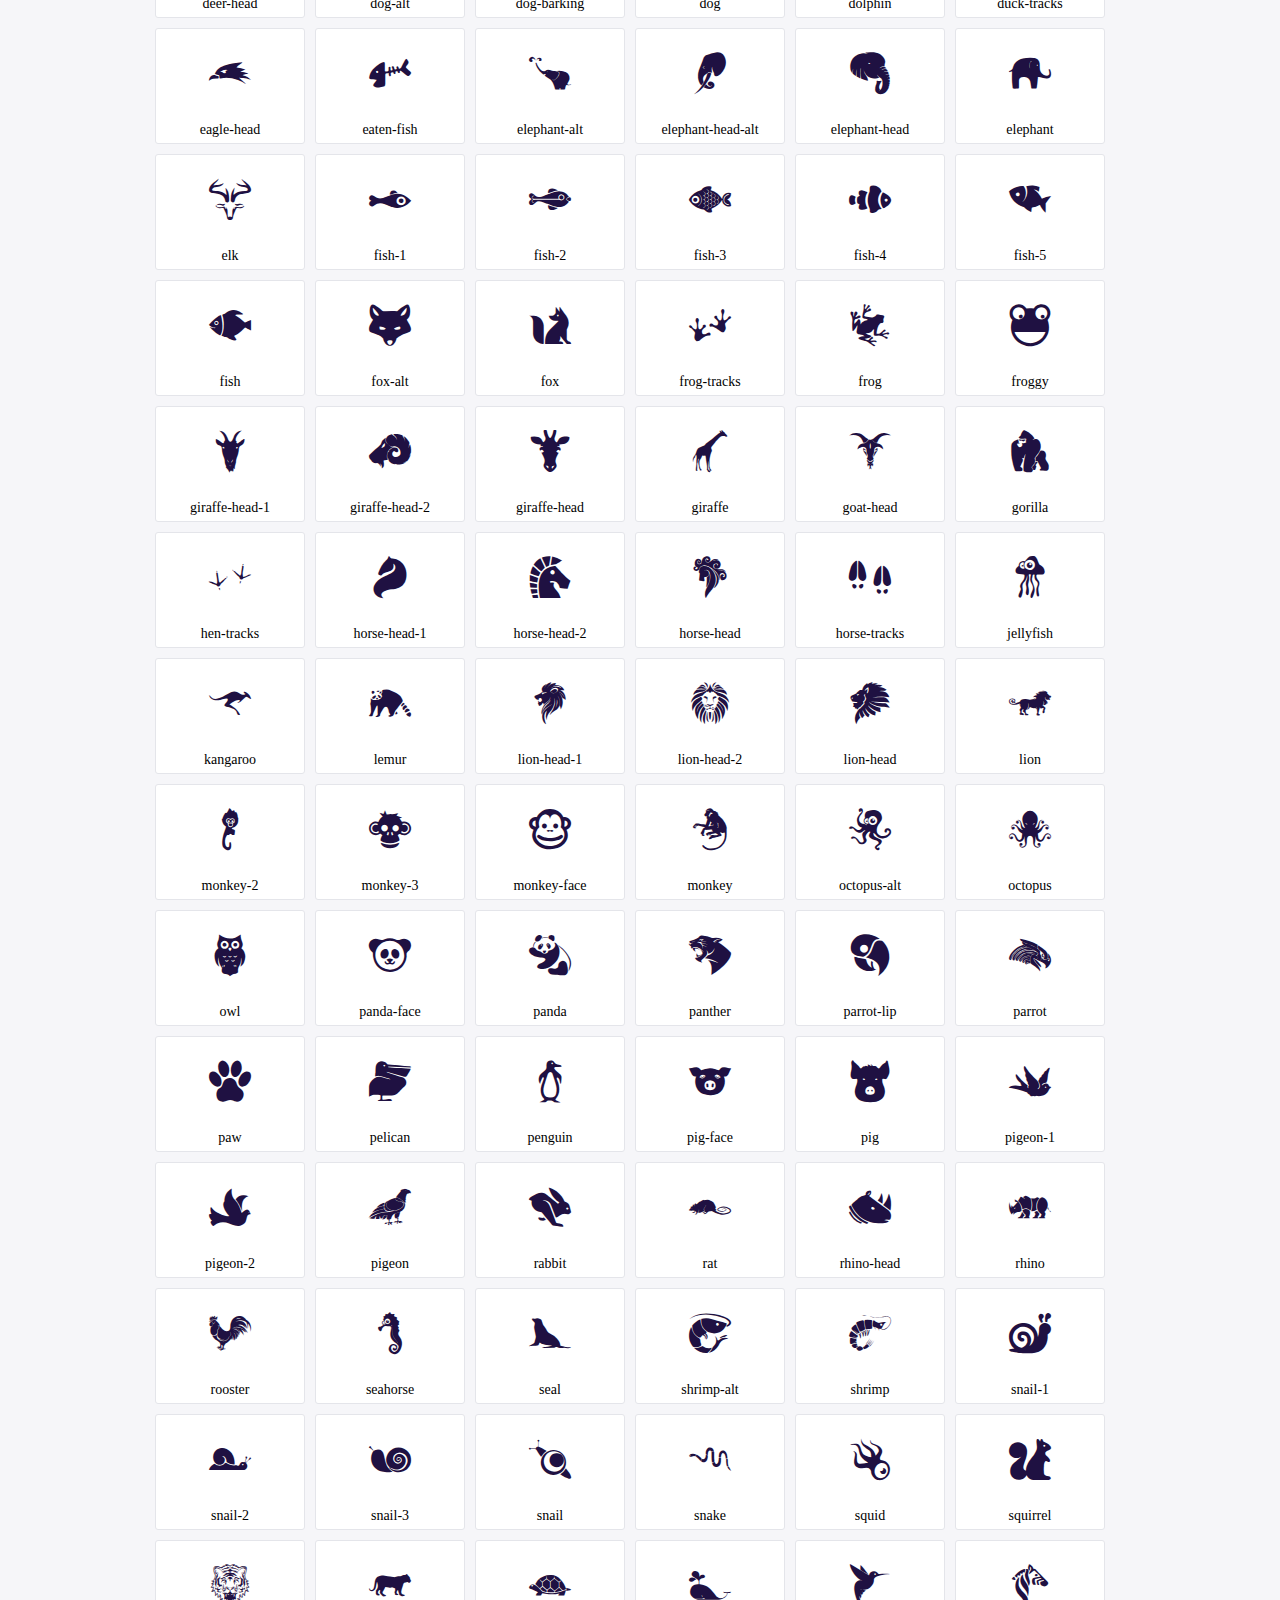
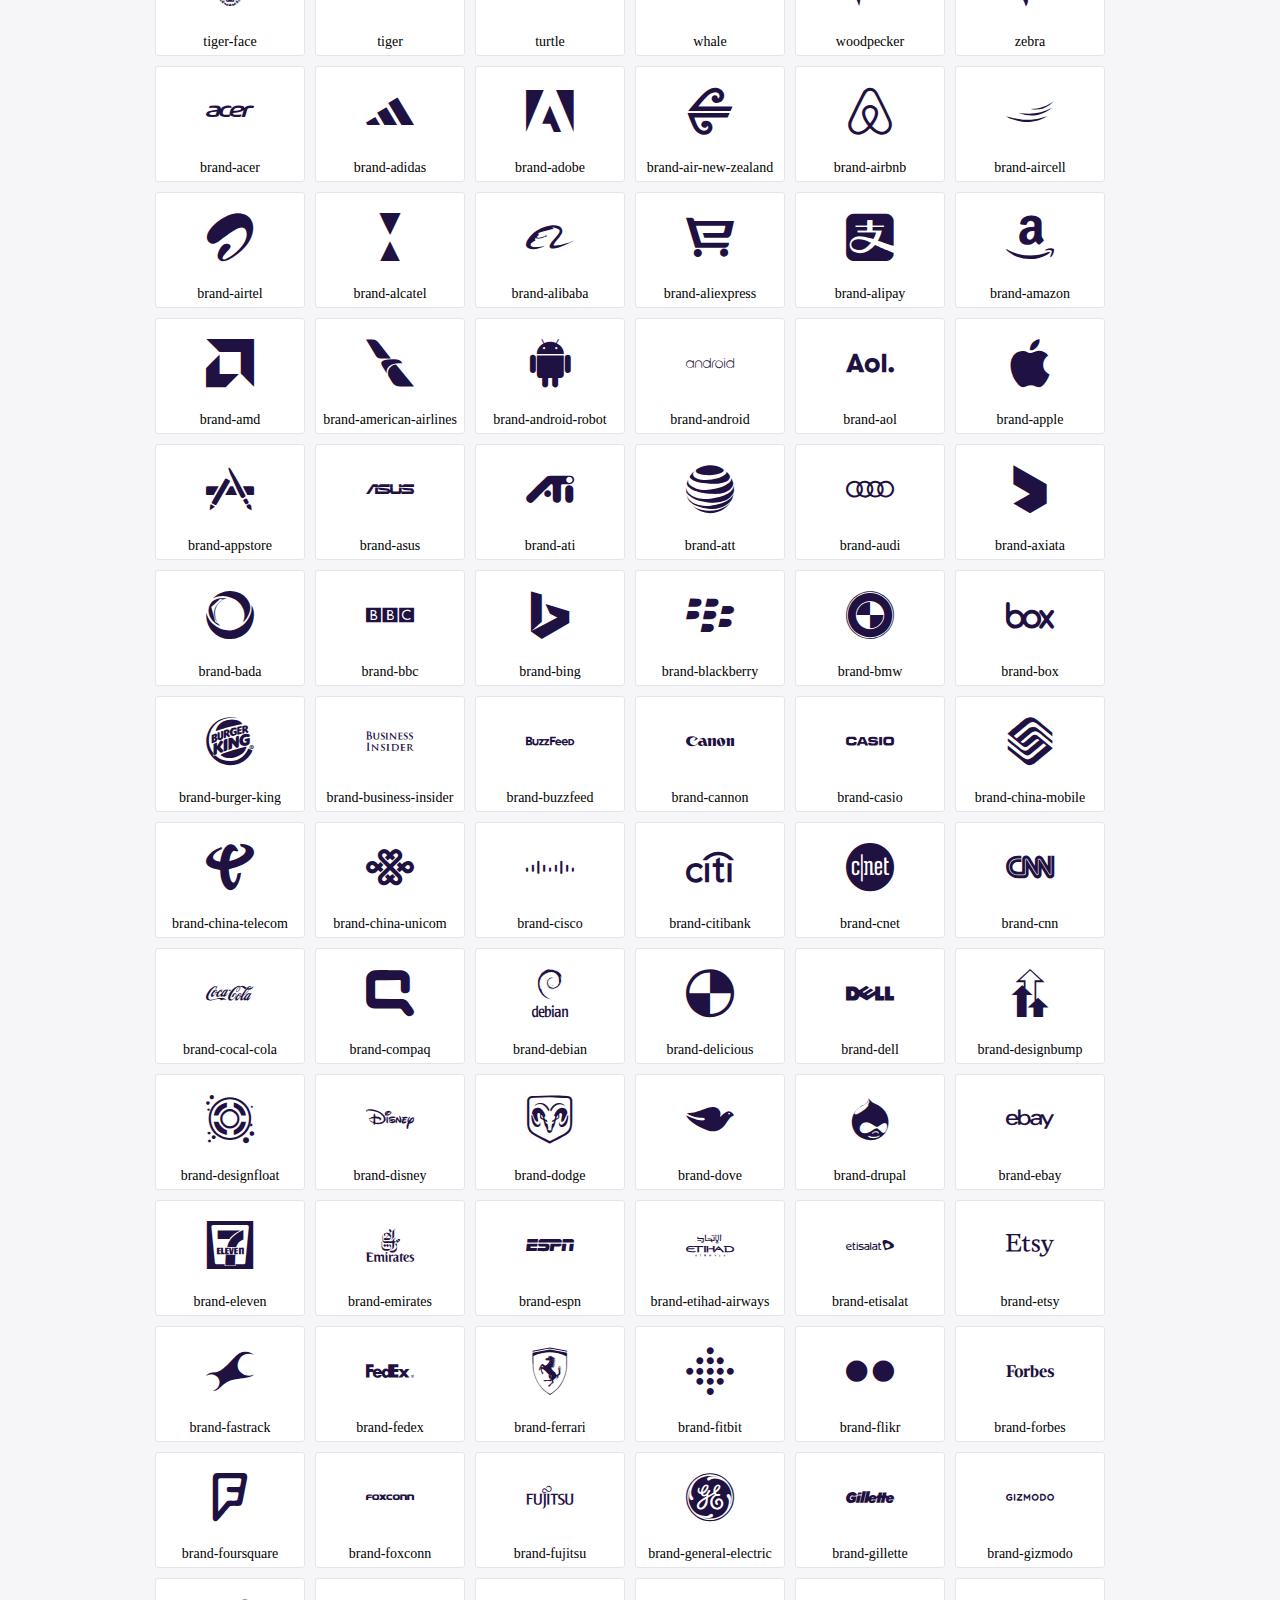
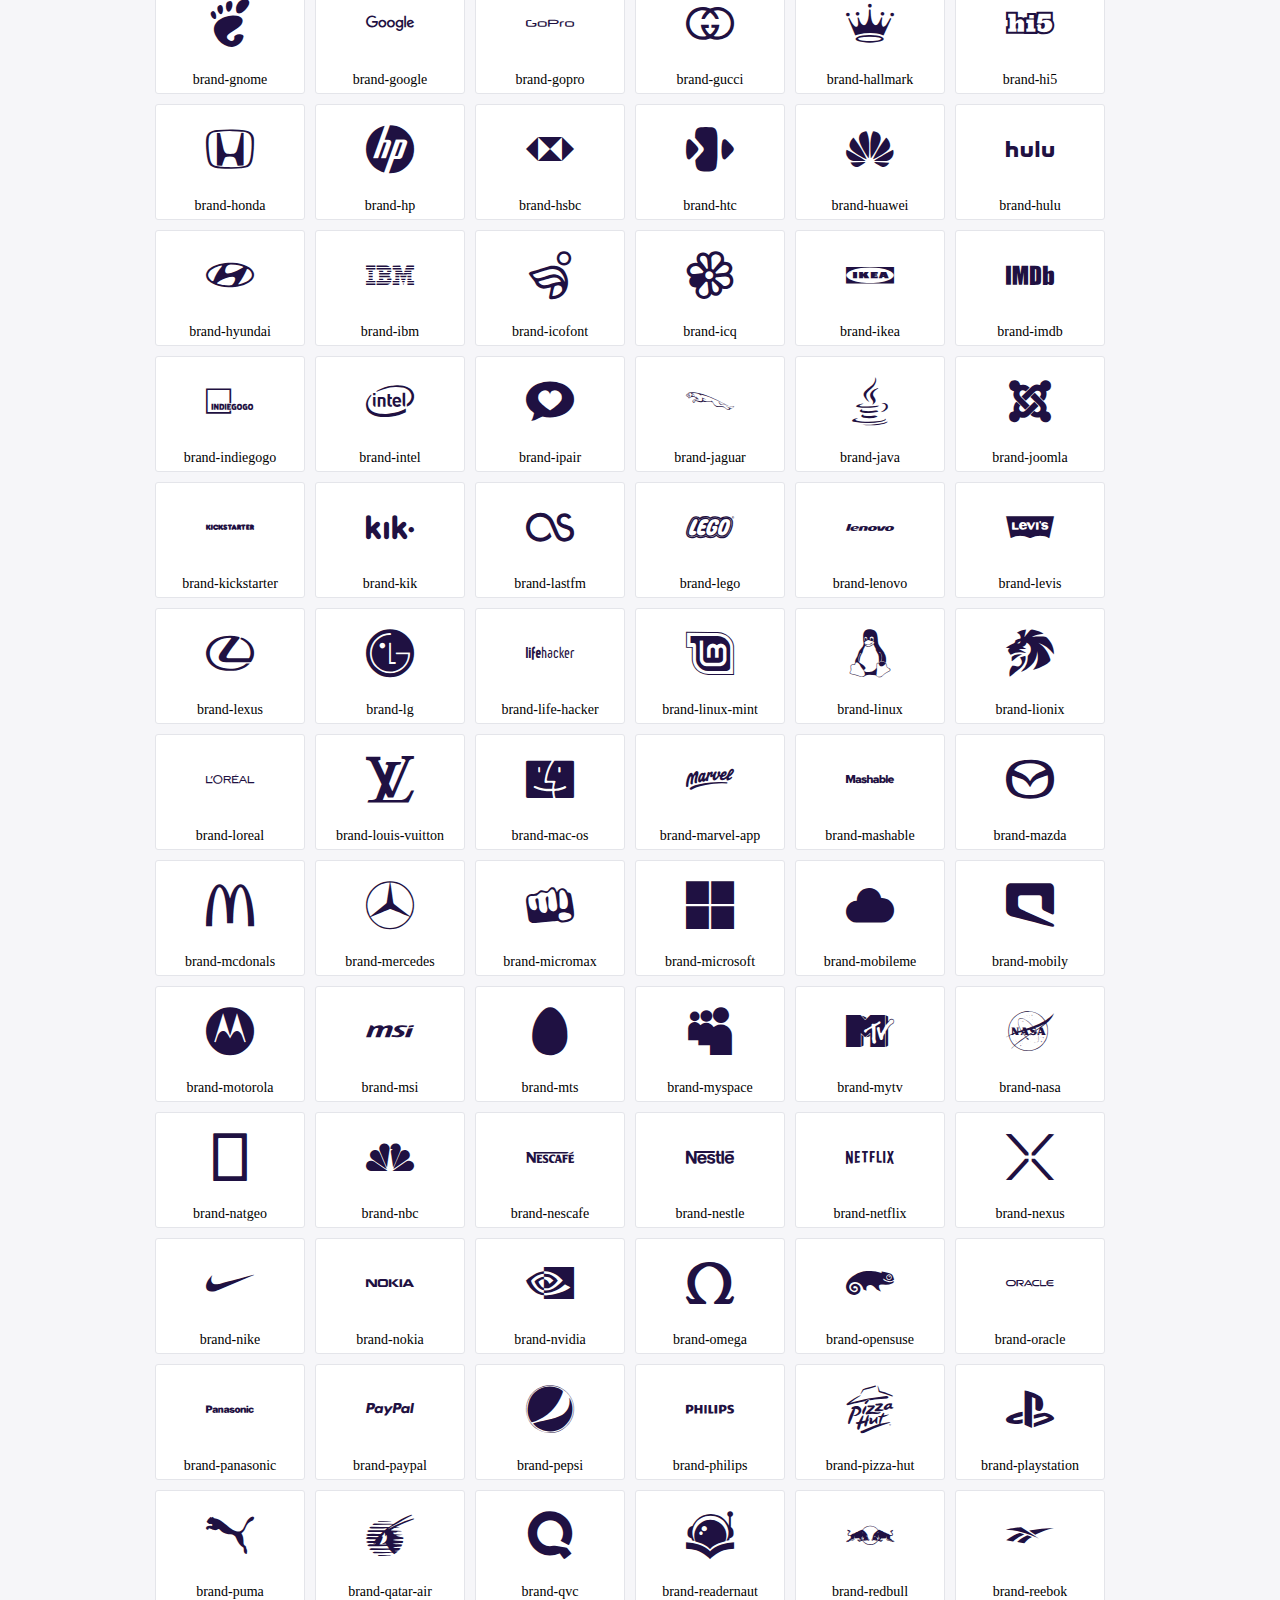
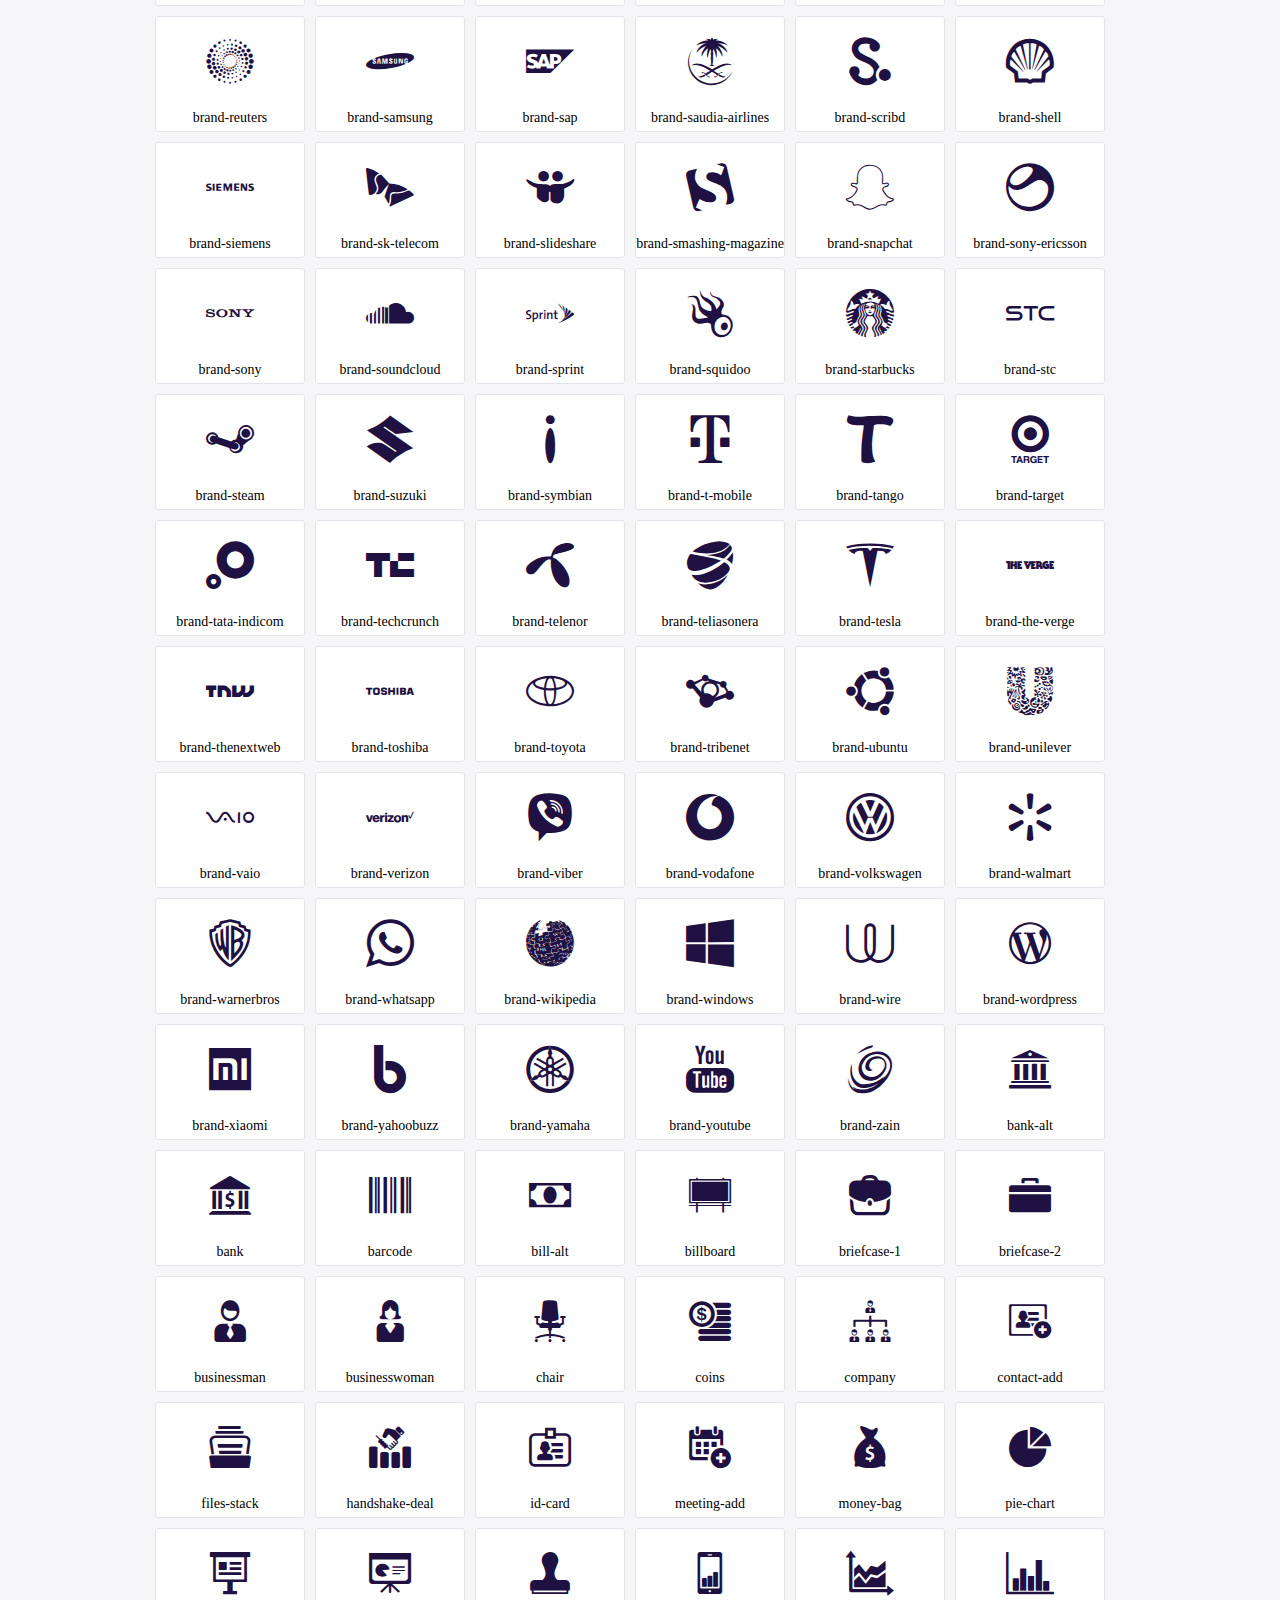
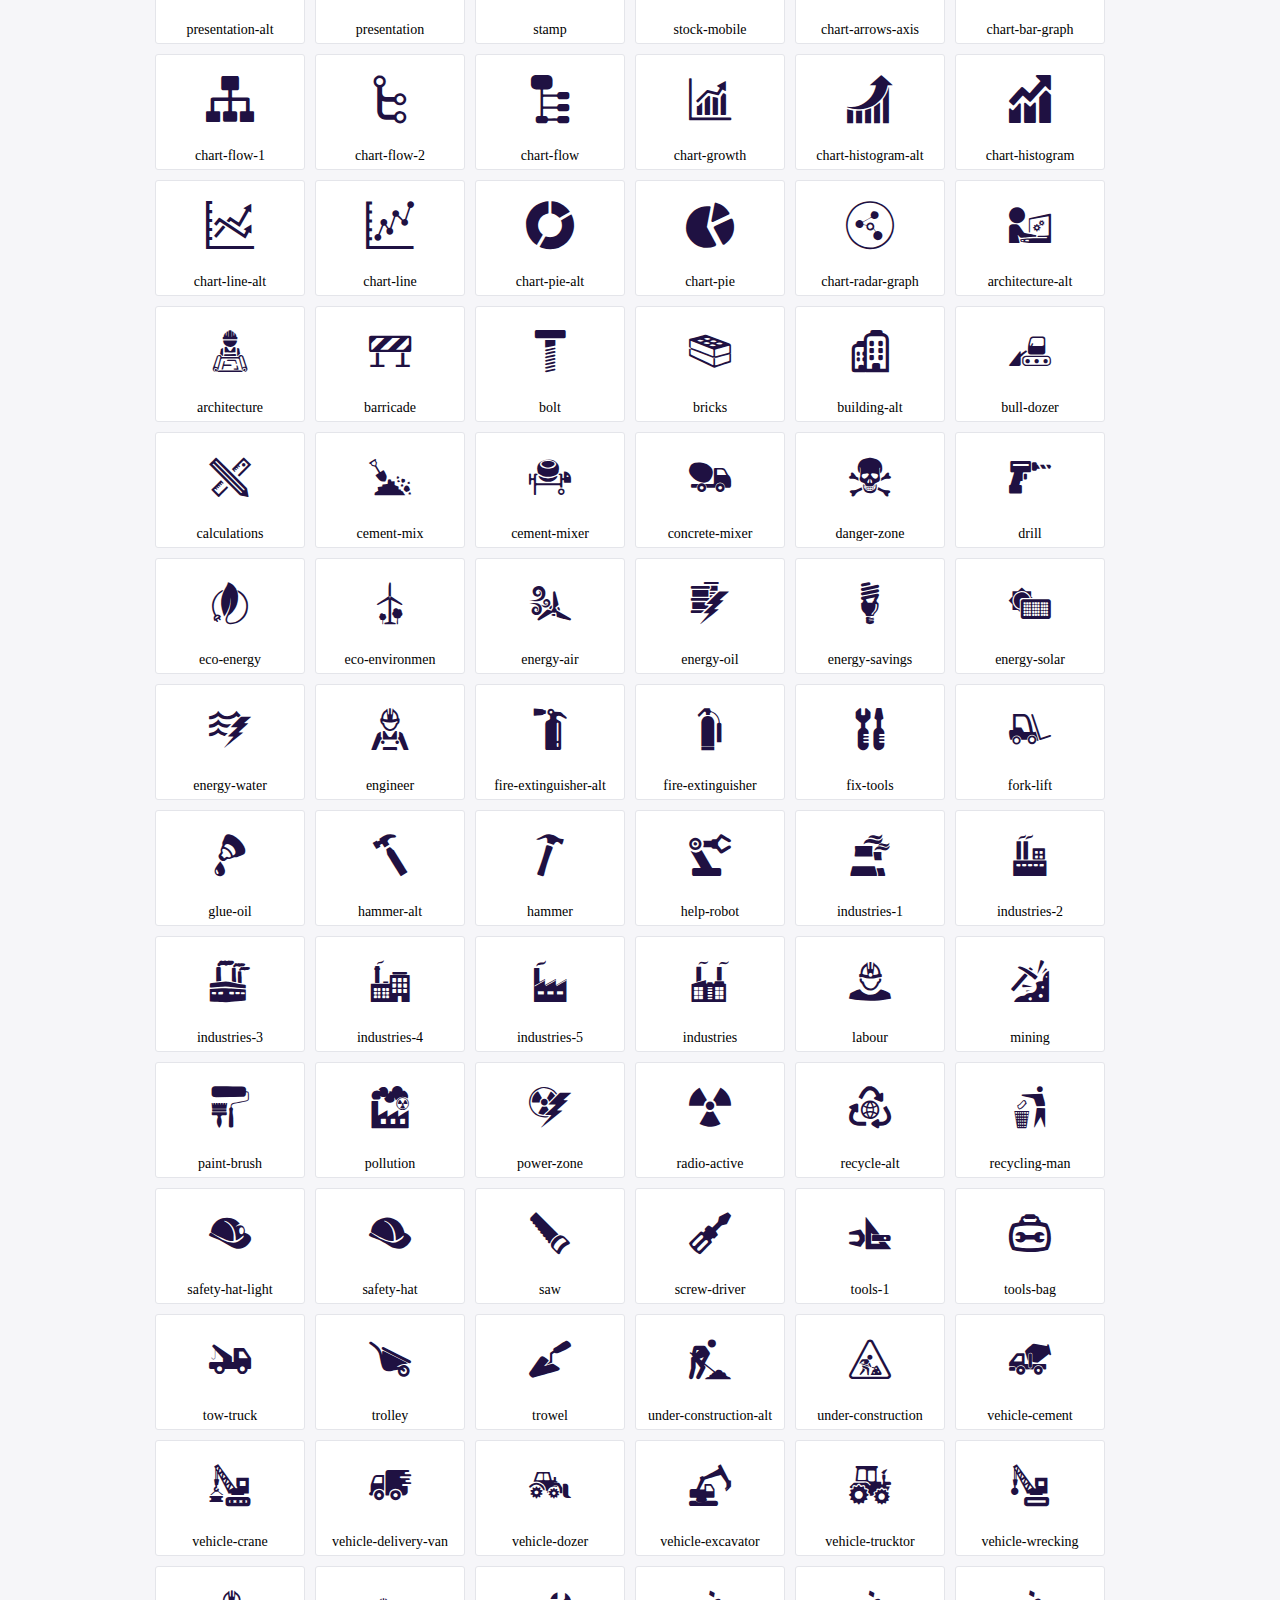
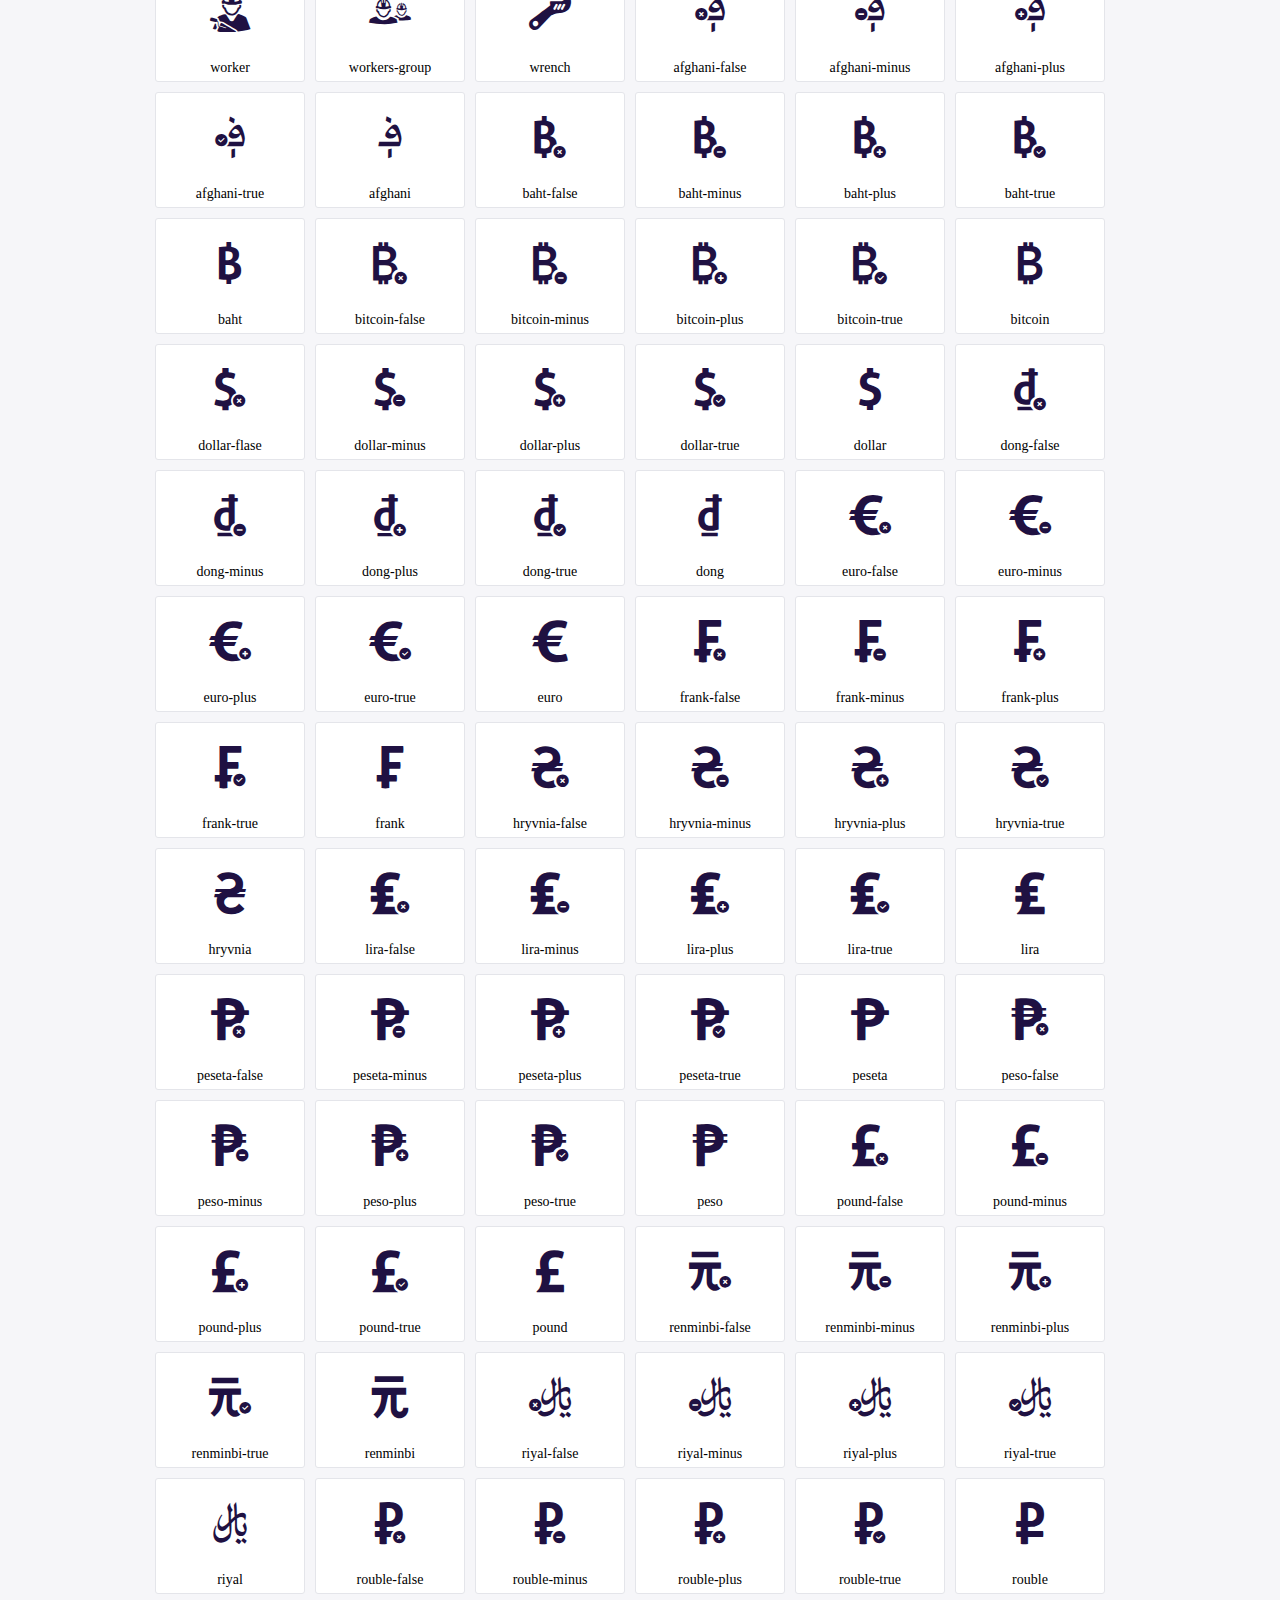
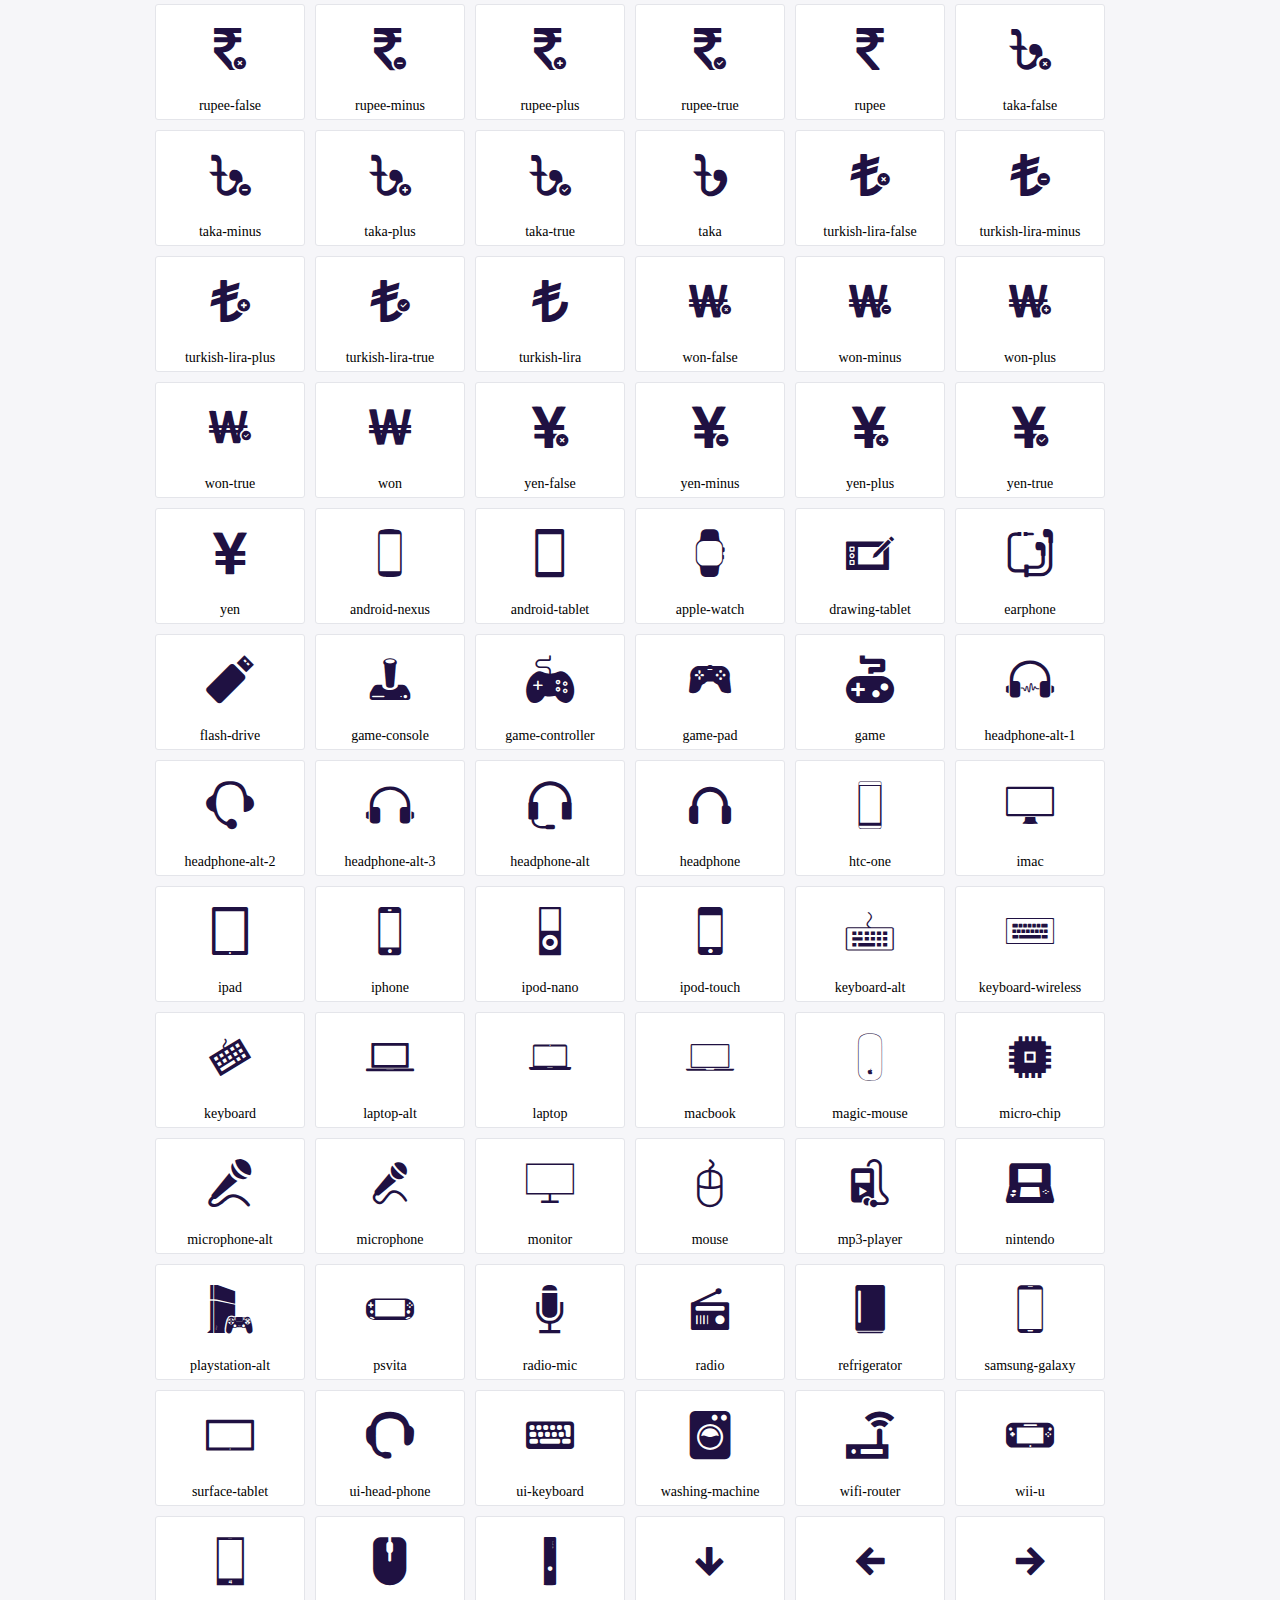
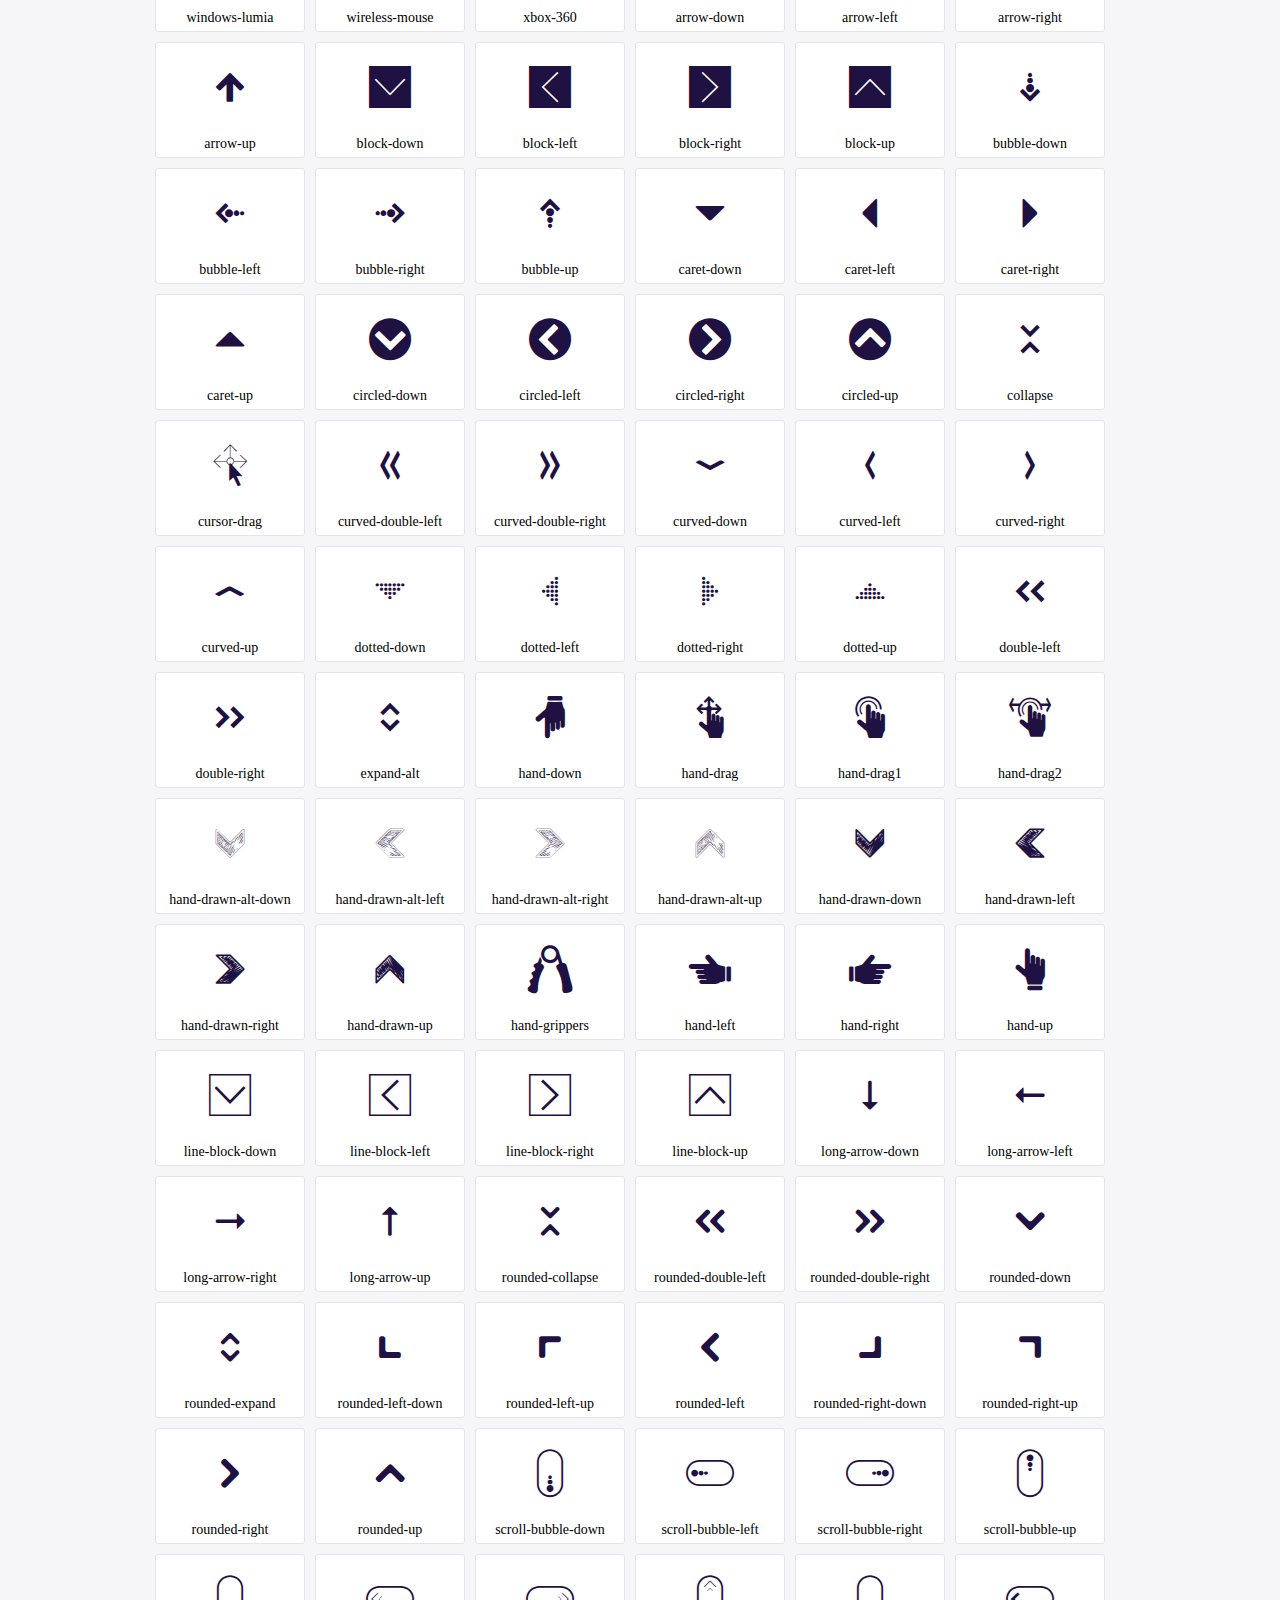
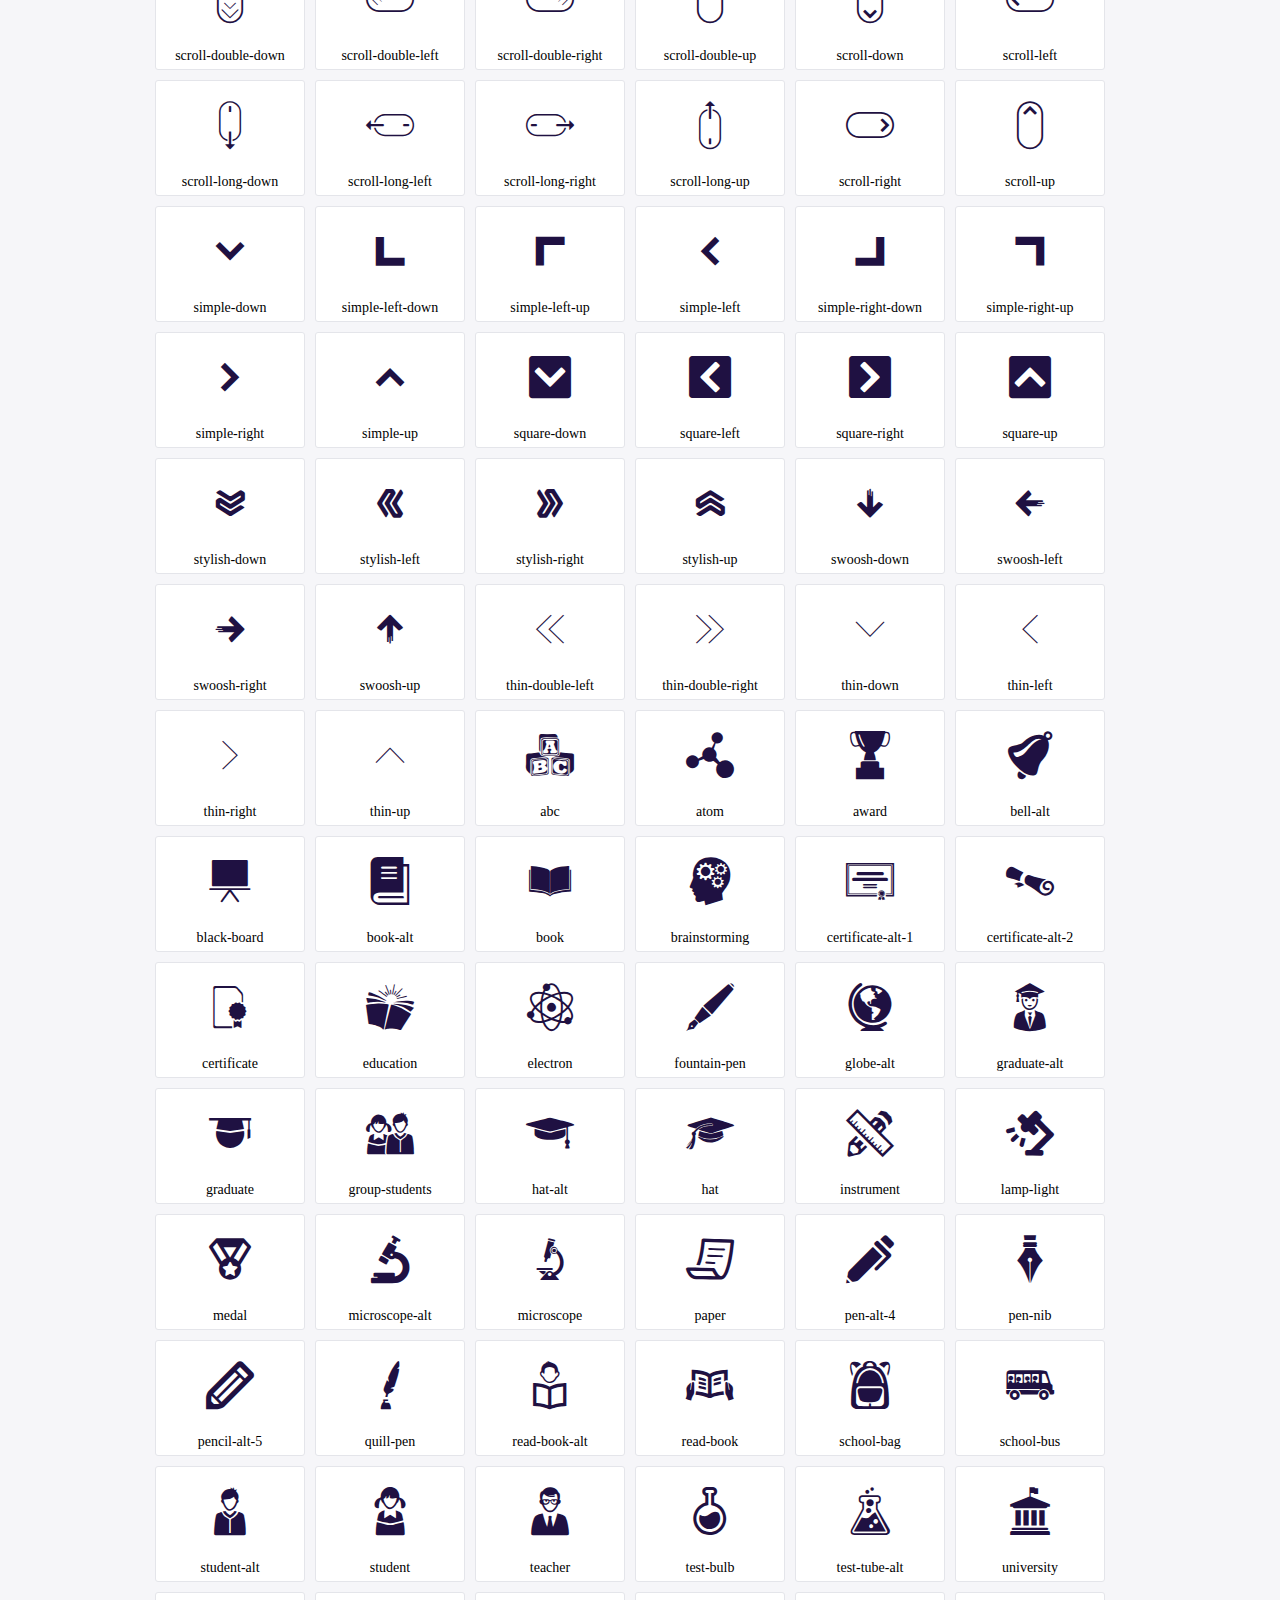
<file: fonts/icofont/demo.html>
<!DOCTYPE html>
	<html>
	<head>
		<meta charset="utf-8">
		<title>Examples | IcoFont</title>
		<link rel="stylesheet" type="text/css" href="./icofont.min.css">
		<style type="text/css">
			body {
				margin: 0;
				padding: 0;
				background: #F6F6F9;
			}
			.header {
				border-bottom: 1px solid #DCDCE1;
				padding: 10px 0;
				margin-bottom: 10px;
			}
			.container {
				width: 980px;
				margin: 0 auto;
			}
			.ico-title {
				font-size: 2em;
			}
			.iconlist {
				margin: 0;
				padding: 0;
				list-style: none;
				text-align: center;
				width: 100%;
				display: flex;
				flex-wrap: wrap;
				flex-direction: row;
			}
			.iconlist li {
				position: relative;
				margin: 5px;
				width: 150px;
				cursor: pointer;
			}
			.iconlist li .icon-holder {
				position: relative;
				text-align: center;
				border-radius: 3px;
				overflow: hidden;
				padding-bottom: 5px;
				background: #ffffff;
				border: 1px solid #E4E5EA;
				transition: all 0.2s linear 0s;
			}
			.iconlist li .icon-holder:hover {
				background: #00C3DA;
				color: #ffffff;
			}
			.iconlist li .icon-holder:hover .icon i {
				color: #ffffff;
			}
			.iconlist li .icon-holder .icon {
				padding: 20px;
				text-align: center;
			}
			.iconlist li .icon-holder .icon i {
				font-size: 3em;
				color: #1F1142;
			}
			.iconlist li .icon-holder span {
				font-size: 14px;
				display: block;
				margin-top: 5px;
				border-radius: 3px;
			}
		</style>
	</head>
	<body>
	<div class="header">
		<div class="container">
			<h1 class="ico-title"> IcoFont Icons </h1>
		</div>
	</div>
	<div class="container">
		<ul class="iconlist">
		
		<li>
			<div class="icon-holder">
				<div class="icon"> 
					<i class="icofont-angry-monster"></i>
				</div> 
				<span> angry-monster </span>
			</div>
		</li>
		
		<li>
			<div class="icon-holder">
				<div class="icon"> 
					<i class="icofont-bathtub"></i>
				</div> 
				<span> bathtub </span>
			</div>
		</li>
		
		<li>
			<div class="icon-holder">
				<div class="icon"> 
					<i class="icofont-bird-wings"></i>
				</div> 
				<span> bird-wings </span>
			</div>
		</li>
		
		<li>
			<div class="icon-holder">
				<div class="icon"> 
					<i class="icofont-bow"></i>
				</div> 
				<span> bow </span>
			</div>
		</li>
		
		<li>
			<div class="icon-holder">
				<div class="icon"> 
					<i class="icofont-castle"></i>
				</div> 
				<span> castle </span>
			</div>
		</li>
		
		<li>
			<div class="icon-holder">
				<div class="icon"> 
					<i class="icofont-circuit"></i>
				</div> 
				<span> circuit </span>
			</div>
		</li>
		
		<li>
			<div class="icon-holder">
				<div class="icon"> 
					<i class="icofont-crown-king"></i>
				</div> 
				<span> crown-king </span>
			</div>
		</li>
		
		<li>
			<div class="icon-holder">
				<div class="icon"> 
					<i class="icofont-crown-queen"></i>
				</div> 
				<span> crown-queen </span>
			</div>
		</li>
		
		<li>
			<div class="icon-holder">
				<div class="icon"> 
					<i class="icofont-dart"></i>
				</div> 
				<span> dart </span>
			</div>
		</li>
		
		<li>
			<div class="icon-holder">
				<div class="icon"> 
					<i class="icofont-disability-race"></i>
				</div> 
				<span> disability-race </span>
			</div>
		</li>
		
		<li>
			<div class="icon-holder">
				<div class="icon"> 
					<i class="icofont-diving-goggle"></i>
				</div> 
				<span> diving-goggle </span>
			</div>
		</li>
		
		<li>
			<div class="icon-holder">
				<div class="icon"> 
					<i class="icofont-eye-open"></i>
				</div> 
				<span> eye-open </span>
			</div>
		</li>
		
		<li>
			<div class="icon-holder">
				<div class="icon"> 
					<i class="icofont-flora-flower"></i>
				</div> 
				<span> flora-flower </span>
			</div>
		</li>
		
		<li>
			<div class="icon-holder">
				<div class="icon"> 
					<i class="icofont-flora"></i>
				</div> 
				<span> flora </span>
			</div>
		</li>
		
		<li>
			<div class="icon-holder">
				<div class="icon"> 
					<i class="icofont-gift-box"></i>
				</div> 
				<span> gift-box </span>
			</div>
		</li>
		
		<li>
			<div class="icon-holder">
				<div class="icon"> 
					<i class="icofont-halloween-pumpkin"></i>
				</div> 
				<span> halloween-pumpkin </span>
			</div>
		</li>
		
		<li>
			<div class="icon-holder">
				<div class="icon"> 
					<i class="icofont-hand-power"></i>
				</div> 
				<span> hand-power </span>
			</div>
		</li>
		
		<li>
			<div class="icon-holder">
				<div class="icon"> 
					<i class="icofont-hand-thunder"></i>
				</div> 
				<span> hand-thunder </span>
			</div>
		</li>
		
		<li>
			<div class="icon-holder">
				<div class="icon"> 
					<i class="icofont-king-monster"></i>
				</div> 
				<span> king-monster </span>
			</div>
		</li>
		
		<li>
			<div class="icon-holder">
				<div class="icon"> 
					<i class="icofont-love"></i>
				</div> 
				<span> love </span>
			</div>
		</li>
		
		<li>
			<div class="icon-holder">
				<div class="icon"> 
					<i class="icofont-magician-hat"></i>
				</div> 
				<span> magician-hat </span>
			</div>
		</li>
		
		<li>
			<div class="icon-holder">
				<div class="icon"> 
					<i class="icofont-native-american"></i>
				</div> 
				<span> native-american </span>
			</div>
		</li>
		
		<li>
			<div class="icon-holder">
				<div class="icon"> 
					<i class="icofont-owl-look"></i>
				</div> 
				<span> owl-look </span>
			</div>
		</li>
		
		<li>
			<div class="icon-holder">
				<div class="icon"> 
					<i class="icofont-phoenix"></i>
				</div> 
				<span> phoenix </span>
			</div>
		</li>
		
		<li>
			<div class="icon-holder">
				<div class="icon"> 
					<i class="icofont-robot-face"></i>
				</div> 
				<span> robot-face </span>
			</div>
		</li>
		
		<li>
			<div class="icon-holder">
				<div class="icon"> 
					<i class="icofont-sand-clock"></i>
				</div> 
				<span> sand-clock </span>
			</div>
		</li>
		
		<li>
			<div class="icon-holder">
				<div class="icon"> 
					<i class="icofont-shield-alt"></i>
				</div> 
				<span> shield-alt </span>
			</div>
		</li>
		
		<li>
			<div class="icon-holder">
				<div class="icon"> 
					<i class="icofont-ship-wheel"></i>
				</div> 
				<span> ship-wheel </span>
			</div>
		</li>
		
		<li>
			<div class="icon-holder">
				<div class="icon"> 
					<i class="icofont-skull-danger"></i>
				</div> 
				<span> skull-danger </span>
			</div>
		</li>
		
		<li>
			<div class="icon-holder">
				<div class="icon"> 
					<i class="icofont-skull-face"></i>
				</div> 
				<span> skull-face </span>
			</div>
		</li>
		
		<li>
			<div class="icon-holder">
				<div class="icon"> 
					<i class="icofont-snowmobile"></i>
				</div> 
				<span> snowmobile </span>
			</div>
		</li>
		
		<li>
			<div class="icon-holder">
				<div class="icon"> 
					<i class="icofont-space-shuttle"></i>
				</div> 
				<span> space-shuttle </span>
			</div>
		</li>
		
		<li>
			<div class="icon-holder">
				<div class="icon"> 
					<i class="icofont-star-shape"></i>
				</div> 
				<span> star-shape </span>
			</div>
		</li>
		
		<li>
			<div class="icon-holder">
				<div class="icon"> 
					<i class="icofont-swirl"></i>
				</div> 
				<span> swirl </span>
			</div>
		</li>
		
		<li>
			<div class="icon-holder">
				<div class="icon"> 
					<i class="icofont-tattoo-wing"></i>
				</div> 
				<span> tattoo-wing </span>
			</div>
		</li>
		
		<li>
			<div class="icon-holder">
				<div class="icon"> 
					<i class="icofont-throne"></i>
				</div> 
				<span> throne </span>
			</div>
		</li>
		
		<li>
			<div class="icon-holder">
				<div class="icon"> 
					<i class="icofont-tree-alt"></i>
				</div> 
				<span> tree-alt </span>
			</div>
		</li>
		
		<li>
			<div class="icon-holder">
				<div class="icon"> 
					<i class="icofont-triangle"></i>
				</div> 
				<span> triangle </span>
			</div>
		</li>
		
		<li>
			<div class="icon-holder">
				<div class="icon"> 
					<i class="icofont-unity-hand"></i>
				</div> 
				<span> unity-hand </span>
			</div>
		</li>
		
		<li>
			<div class="icon-holder">
				<div class="icon"> 
					<i class="icofont-weed"></i>
				</div> 
				<span> weed </span>
			</div>
		</li>
		
		<li>
			<div class="icon-holder">
				<div class="icon"> 
					<i class="icofont-woman-bird"></i>
				</div> 
				<span> woman-bird </span>
			</div>
		</li>
		
		<li>
			<div class="icon-holder">
				<div class="icon"> 
					<i class="icofont-bat"></i>
				</div> 
				<span> bat </span>
			</div>
		</li>
		
		<li>
			<div class="icon-holder">
				<div class="icon"> 
					<i class="icofont-bear-face"></i>
				</div> 
				<span> bear-face </span>
			</div>
		</li>
		
		<li>
			<div class="icon-holder">
				<div class="icon"> 
					<i class="icofont-bear-tracks"></i>
				</div> 
				<span> bear-tracks </span>
			</div>
		</li>
		
		<li>
			<div class="icon-holder">
				<div class="icon"> 
					<i class="icofont-bear"></i>
				</div> 
				<span> bear </span>
			</div>
		</li>
		
		<li>
			<div class="icon-holder">
				<div class="icon"> 
					<i class="icofont-bird-alt"></i>
				</div> 
				<span> bird-alt </span>
			</div>
		</li>
		
		<li>
			<div class="icon-holder">
				<div class="icon"> 
					<i class="icofont-bird-flying"></i>
				</div> 
				<span> bird-flying </span>
			</div>
		</li>
		
		<li>
			<div class="icon-holder">
				<div class="icon"> 
					<i class="icofont-bird"></i>
				</div> 
				<span> bird </span>
			</div>
		</li>
		
		<li>
			<div class="icon-holder">
				<div class="icon"> 
					<i class="icofont-birds"></i>
				</div> 
				<span> birds </span>
			</div>
		</li>
		
		<li>
			<div class="icon-holder">
				<div class="icon"> 
					<i class="icofont-bone"></i>
				</div> 
				<span> bone </span>
			</div>
		</li>
		
		<li>
			<div class="icon-holder">
				<div class="icon"> 
					<i class="icofont-bull"></i>
				</div> 
				<span> bull </span>
			</div>
		</li>
		
		<li>
			<div class="icon-holder">
				<div class="icon"> 
					<i class="icofont-butterfly-alt"></i>
				</div> 
				<span> butterfly-alt </span>
			</div>
		</li>
		
		<li>
			<div class="icon-holder">
				<div class="icon"> 
					<i class="icofont-butterfly"></i>
				</div> 
				<span> butterfly </span>
			</div>
		</li>
		
		<li>
			<div class="icon-holder">
				<div class="icon"> 
					<i class="icofont-camel-alt"></i>
				</div> 
				<span> camel-alt </span>
			</div>
		</li>
		
		<li>
			<div class="icon-holder">
				<div class="icon"> 
					<i class="icofont-camel-head"></i>
				</div> 
				<span> camel-head </span>
			</div>
		</li>
		
		<li>
			<div class="icon-holder">
				<div class="icon"> 
					<i class="icofont-camel"></i>
				</div> 
				<span> camel </span>
			</div>
		</li>
		
		<li>
			<div class="icon-holder">
				<div class="icon"> 
					<i class="icofont-cat-alt-1"></i>
				</div> 
				<span> cat-alt-1 </span>
			</div>
		</li>
		
		<li>
			<div class="icon-holder">
				<div class="icon"> 
					<i class="icofont-cat-alt-2"></i>
				</div> 
				<span> cat-alt-2 </span>
			</div>
		</li>
		
		<li>
			<div class="icon-holder">
				<div class="icon"> 
					<i class="icofont-cat-alt-3"></i>
				</div> 
				<span> cat-alt-3 </span>
			</div>
		</li>
		
		<li>
			<div class="icon-holder">
				<div class="icon"> 
					<i class="icofont-cat-dog"></i>
				</div> 
				<span> cat-dog </span>
			</div>
		</li>
		
		<li>
			<div class="icon-holder">
				<div class="icon"> 
					<i class="icofont-cat-face"></i>
				</div> 
				<span> cat-face </span>
			</div>
		</li>
		
		<li>
			<div class="icon-holder">
				<div class="icon"> 
					<i class="icofont-cat"></i>
				</div> 
				<span> cat </span>
			</div>
		</li>
		
		<li>
			<div class="icon-holder">
				<div class="icon"> 
					<i class="icofont-cow-head"></i>
				</div> 
				<span> cow-head </span>
			</div>
		</li>
		
		<li>
			<div class="icon-holder">
				<div class="icon"> 
					<i class="icofont-cow"></i>
				</div> 
				<span> cow </span>
			</div>
		</li>
		
		<li>
			<div class="icon-holder">
				<div class="icon"> 
					<i class="icofont-crab"></i>
				</div> 
				<span> crab </span>
			</div>
		</li>
		
		<li>
			<div class="icon-holder">
				<div class="icon"> 
					<i class="icofont-crocodile"></i>
				</div> 
				<span> crocodile </span>
			</div>
		</li>
		
		<li>
			<div class="icon-holder">
				<div class="icon"> 
					<i class="icofont-deer-head"></i>
				</div> 
				<span> deer-head </span>
			</div>
		</li>
		
		<li>
			<div class="icon-holder">
				<div class="icon"> 
					<i class="icofont-dog-alt"></i>
				</div> 
				<span> dog-alt </span>
			</div>
		</li>
		
		<li>
			<div class="icon-holder">
				<div class="icon"> 
					<i class="icofont-dog-barking"></i>
				</div> 
				<span> dog-barking </span>
			</div>
		</li>
		
		<li>
			<div class="icon-holder">
				<div class="icon"> 
					<i class="icofont-dog"></i>
				</div> 
				<span> dog </span>
			</div>
		</li>
		
		<li>
			<div class="icon-holder">
				<div class="icon"> 
					<i class="icofont-dolphin"></i>
				</div> 
				<span> dolphin </span>
			</div>
		</li>
		
		<li>
			<div class="icon-holder">
				<div class="icon"> 
					<i class="icofont-duck-tracks"></i>
				</div> 
				<span> duck-tracks </span>
			</div>
		</li>
		
		<li>
			<div class="icon-holder">
				<div class="icon"> 
					<i class="icofont-eagle-head"></i>
				</div> 
				<span> eagle-head </span>
			</div>
		</li>
		
		<li>
			<div class="icon-holder">
				<div class="icon"> 
					<i class="icofont-eaten-fish"></i>
				</div> 
				<span> eaten-fish </span>
			</div>
		</li>
		
		<li>
			<div class="icon-holder">
				<div class="icon"> 
					<i class="icofont-elephant-alt"></i>
				</div> 
				<span> elephant-alt </span>
			</div>
		</li>
		
		<li>
			<div class="icon-holder">
				<div class="icon"> 
					<i class="icofont-elephant-head-alt"></i>
				</div> 
				<span> elephant-head-alt </span>
			</div>
		</li>
		
		<li>
			<div class="icon-holder">
				<div class="icon"> 
					<i class="icofont-elephant-head"></i>
				</div> 
				<span> elephant-head </span>
			</div>
		</li>
		
		<li>
			<div class="icon-holder">
				<div class="icon"> 
					<i class="icofont-elephant"></i>
				</div> 
				<span> elephant </span>
			</div>
		</li>
		
		<li>
			<div class="icon-holder">
				<div class="icon"> 
					<i class="icofont-elk"></i>
				</div> 
				<span> elk </span>
			</div>
		</li>
		
		<li>
			<div class="icon-holder">
				<div class="icon"> 
					<i class="icofont-fish-1"></i>
				</div> 
				<span> fish-1 </span>
			</div>
		</li>
		
		<li>
			<div class="icon-holder">
				<div class="icon"> 
					<i class="icofont-fish-2"></i>
				</div> 
				<span> fish-2 </span>
			</div>
		</li>
		
		<li>
			<div class="icon-holder">
				<div class="icon"> 
					<i class="icofont-fish-3"></i>
				</div> 
				<span> fish-3 </span>
			</div>
		</li>
		
		<li>
			<div class="icon-holder">
				<div class="icon"> 
					<i class="icofont-fish-4"></i>
				</div> 
				<span> fish-4 </span>
			</div>
		</li>
		
		<li>
			<div class="icon-holder">
				<div class="icon"> 
					<i class="icofont-fish-5"></i>
				</div> 
				<span> fish-5 </span>
			</div>
		</li>
		
		<li>
			<div class="icon-holder">
				<div class="icon"> 
					<i class="icofont-fish"></i>
				</div> 
				<span> fish </span>
			</div>
		</li>
		
		<li>
			<div class="icon-holder">
				<div class="icon"> 
					<i class="icofont-fox-alt"></i>
				</div> 
				<span> fox-alt </span>
			</div>
		</li>
		
		<li>
			<div class="icon-holder">
				<div class="icon"> 
					<i class="icofont-fox"></i>
				</div> 
				<span> fox </span>
			</div>
		</li>
		
		<li>
			<div class="icon-holder">
				<div class="icon"> 
					<i class="icofont-frog-tracks"></i>
				</div> 
				<span> frog-tracks </span>
			</div>
		</li>
		
		<li>
			<div class="icon-holder">
				<div class="icon"> 
					<i class="icofont-frog"></i>
				</div> 
				<span> frog </span>
			</div>
		</li>
		
		<li>
			<div class="icon-holder">
				<div class="icon"> 
					<i class="icofont-froggy"></i>
				</div> 
				<span> froggy </span>
			</div>
		</li>
		
		<li>
			<div class="icon-holder">
				<div class="icon"> 
					<i class="icofont-giraffe-head-1"></i>
				</div> 
				<span> giraffe-head-1 </span>
			</div>
		</li>
		
		<li>
			<div class="icon-holder">
				<div class="icon"> 
					<i class="icofont-giraffe-head-2"></i>
				</div> 
				<span> giraffe-head-2 </span>
			</div>
		</li>
		
		<li>
			<div class="icon-holder">
				<div class="icon"> 
					<i class="icofont-giraffe-head"></i>
				</div> 
				<span> giraffe-head </span>
			</div>
		</li>
		
		<li>
			<div class="icon-holder">
				<div class="icon"> 
					<i class="icofont-giraffe"></i>
				</div> 
				<span> giraffe </span>
			</div>
		</li>
		
		<li>
			<div class="icon-holder">
				<div class="icon"> 
					<i class="icofont-goat-head"></i>
				</div> 
				<span> goat-head </span>
			</div>
		</li>
		
		<li>
			<div class="icon-holder">
				<div class="icon"> 
					<i class="icofont-gorilla"></i>
				</div> 
				<span> gorilla </span>
			</div>
		</li>
		
		<li>
			<div class="icon-holder">
				<div class="icon"> 
					<i class="icofont-hen-tracks"></i>
				</div> 
				<span> hen-tracks </span>
			</div>
		</li>
		
		<li>
			<div class="icon-holder">
				<div class="icon"> 
					<i class="icofont-horse-head-1"></i>
				</div> 
				<span> horse-head-1 </span>
			</div>
		</li>
		
		<li>
			<div class="icon-holder">
				<div class="icon"> 
					<i class="icofont-horse-head-2"></i>
				</div> 
				<span> horse-head-2 </span>
			</div>
		</li>
		
		<li>
			<div class="icon-holder">
				<div class="icon"> 
					<i class="icofont-horse-head"></i>
				</div> 
				<span> horse-head </span>
			</div>
		</li>
		
		<li>
			<div class="icon-holder">
				<div class="icon"> 
					<i class="icofont-horse-tracks"></i>
				</div> 
				<span> horse-tracks </span>
			</div>
		</li>
		
		<li>
			<div class="icon-holder">
				<div class="icon"> 
					<i class="icofont-jellyfish"></i>
				</div> 
				<span> jellyfish </span>
			</div>
		</li>
		
		<li>
			<div class="icon-holder">
				<div class="icon"> 
					<i class="icofont-kangaroo"></i>
				</div> 
				<span> kangaroo </span>
			</div>
		</li>
		
		<li>
			<div class="icon-holder">
				<div class="icon"> 
					<i class="icofont-lemur"></i>
				</div> 
				<span> lemur </span>
			</div>
		</li>
		
		<li>
			<div class="icon-holder">
				<div class="icon"> 
					<i class="icofont-lion-head-1"></i>
				</div> 
				<span> lion-head-1 </span>
			</div>
		</li>
		
		<li>
			<div class="icon-holder">
				<div class="icon"> 
					<i class="icofont-lion-head-2"></i>
				</div> 
				<span> lion-head-2 </span>
			</div>
		</li>
		
		<li>
			<div class="icon-holder">
				<div class="icon"> 
					<i class="icofont-lion-head"></i>
				</div> 
				<span> lion-head </span>
			</div>
		</li>
		
		<li>
			<div class="icon-holder">
				<div class="icon"> 
					<i class="icofont-lion"></i>
				</div> 
				<span> lion </span>
			</div>
		</li>
		
		<li>
			<div class="icon-holder">
				<div class="icon"> 
					<i class="icofont-monkey-2"></i>
				</div> 
				<span> monkey-2 </span>
			</div>
		</li>
		
		<li>
			<div class="icon-holder">
				<div class="icon"> 
					<i class="icofont-monkey-3"></i>
				</div> 
				<span> monkey-3 </span>
			</div>
		</li>
		
		<li>
			<div class="icon-holder">
				<div class="icon"> 
					<i class="icofont-monkey-face"></i>
				</div> 
				<span> monkey-face </span>
			</div>
		</li>
		
		<li>
			<div class="icon-holder">
				<div class="icon"> 
					<i class="icofont-monkey"></i>
				</div> 
				<span> monkey </span>
			</div>
		</li>
		
		<li>
			<div class="icon-holder">
				<div class="icon"> 
					<i class="icofont-octopus-alt"></i>
				</div> 
				<span> octopus-alt </span>
			</div>
		</li>
		
		<li>
			<div class="icon-holder">
				<div class="icon"> 
					<i class="icofont-octopus"></i>
				</div> 
				<span> octopus </span>
			</div>
		</li>
		
		<li>
			<div class="icon-holder">
				<div class="icon"> 
					<i class="icofont-owl"></i>
				</div> 
				<span> owl </span>
			</div>
		</li>
		
		<li>
			<div class="icon-holder">
				<div class="icon"> 
					<i class="icofont-panda-face"></i>
				</div> 
				<span> panda-face </span>
			</div>
		</li>
		
		<li>
			<div class="icon-holder">
				<div class="icon"> 
					<i class="icofont-panda"></i>
				</div> 
				<span> panda </span>
			</div>
		</li>
		
		<li>
			<div class="icon-holder">
				<div class="icon"> 
					<i class="icofont-panther"></i>
				</div> 
				<span> panther </span>
			</div>
		</li>
		
		<li>
			<div class="icon-holder">
				<div class="icon"> 
					<i class="icofont-parrot-lip"></i>
				</div> 
				<span> parrot-lip </span>
			</div>
		</li>
		
		<li>
			<div class="icon-holder">
				<div class="icon"> 
					<i class="icofont-parrot"></i>
				</div> 
				<span> parrot </span>
			</div>
		</li>
		
		<li>
			<div class="icon-holder">
				<div class="icon"> 
					<i class="icofont-paw"></i>
				</div> 
				<span> paw </span>
			</div>
		</li>
		
		<li>
			<div class="icon-holder">
				<div class="icon"> 
					<i class="icofont-pelican"></i>
				</div> 
				<span> pelican </span>
			</div>
		</li>
		
		<li>
			<div class="icon-holder">
				<div class="icon"> 
					<i class="icofont-penguin"></i>
				</div> 
				<span> penguin </span>
			</div>
		</li>
		
		<li>
			<div class="icon-holder">
				<div class="icon"> 
					<i class="icofont-pig-face"></i>
				</div> 
				<span> pig-face </span>
			</div>
		</li>
		
		<li>
			<div class="icon-holder">
				<div class="icon"> 
					<i class="icofont-pig"></i>
				</div> 
				<span> pig </span>
			</div>
		</li>
		
		<li>
			<div class="icon-holder">
				<div class="icon"> 
					<i class="icofont-pigeon-1"></i>
				</div> 
				<span> pigeon-1 </span>
			</div>
		</li>
		
		<li>
			<div class="icon-holder">
				<div class="icon"> 
					<i class="icofont-pigeon-2"></i>
				</div> 
				<span> pigeon-2 </span>
			</div>
		</li>
		
		<li>
			<div class="icon-holder">
				<div class="icon"> 
					<i class="icofont-pigeon"></i>
				</div> 
				<span> pigeon </span>
			</div>
		</li>
		
		<li>
			<div class="icon-holder">
				<div class="icon"> 
					<i class="icofont-rabbit"></i>
				</div> 
				<span> rabbit </span>
			</div>
		</li>
		
		<li>
			<div class="icon-holder">
				<div class="icon"> 
					<i class="icofont-rat"></i>
				</div> 
				<span> rat </span>
			</div>
		</li>
		
		<li>
			<div class="icon-holder">
				<div class="icon"> 
					<i class="icofont-rhino-head"></i>
				</div> 
				<span> rhino-head </span>
			</div>
		</li>
		
		<li>
			<div class="icon-holder">
				<div class="icon"> 
					<i class="icofont-rhino"></i>
				</div> 
				<span> rhino </span>
			</div>
		</li>
		
		<li>
			<div class="icon-holder">
				<div class="icon"> 
					<i class="icofont-rooster"></i>
				</div> 
				<span> rooster </span>
			</div>
		</li>
		
		<li>
			<div class="icon-holder">
				<div class="icon"> 
					<i class="icofont-seahorse"></i>
				</div> 
				<span> seahorse </span>
			</div>
		</li>
		
		<li>
			<div class="icon-holder">
				<div class="icon"> 
					<i class="icofont-seal"></i>
				</div> 
				<span> seal </span>
			</div>
		</li>
		
		<li>
			<div class="icon-holder">
				<div class="icon"> 
					<i class="icofont-shrimp-alt"></i>
				</div> 
				<span> shrimp-alt </span>
			</div>
		</li>
		
		<li>
			<div class="icon-holder">
				<div class="icon"> 
					<i class="icofont-shrimp"></i>
				</div> 
				<span> shrimp </span>
			</div>
		</li>
		
		<li>
			<div class="icon-holder">
				<div class="icon"> 
					<i class="icofont-snail-1"></i>
				</div> 
				<span> snail-1 </span>
			</div>
		</li>
		
		<li>
			<div class="icon-holder">
				<div class="icon"> 
					<i class="icofont-snail-2"></i>
				</div> 
				<span> snail-2 </span>
			</div>
		</li>
		
		<li>
			<div class="icon-holder">
				<div class="icon"> 
					<i class="icofont-snail-3"></i>
				</div> 
				<span> snail-3 </span>
			</div>
		</li>
		
		<li>
			<div class="icon-holder">
				<div class="icon"> 
					<i class="icofont-snail"></i>
				</div> 
				<span> snail </span>
			</div>
		</li>
		
		<li>
			<div class="icon-holder">
				<div class="icon"> 
					<i class="icofont-snake"></i>
				</div> 
				<span> snake </span>
			</div>
		</li>
		
		<li>
			<div class="icon-holder">
				<div class="icon"> 
					<i class="icofont-squid"></i>
				</div> 
				<span> squid </span>
			</div>
		</li>
		
		<li>
			<div class="icon-holder">
				<div class="icon"> 
					<i class="icofont-squirrel"></i>
				</div> 
				<span> squirrel </span>
			</div>
		</li>
		
		<li>
			<div class="icon-holder">
				<div class="icon"> 
					<i class="icofont-tiger-face"></i>
				</div> 
				<span> tiger-face </span>
			</div>
		</li>
		
		<li>
			<div class="icon-holder">
				<div class="icon"> 
					<i class="icofont-tiger"></i>
				</div> 
				<span> tiger </span>
			</div>
		</li>
		
		<li>
			<div class="icon-holder">
				<div class="icon"> 
					<i class="icofont-turtle"></i>
				</div> 
				<span> turtle </span>
			</div>
		</li>
		
		<li>
			<div class="icon-holder">
				<div class="icon"> 
					<i class="icofont-whale"></i>
				</div> 
				<span> whale </span>
			</div>
		</li>
		
		<li>
			<div class="icon-holder">
				<div class="icon"> 
					<i class="icofont-woodpecker"></i>
				</div> 
				<span> woodpecker </span>
			</div>
		</li>
		
		<li>
			<div class="icon-holder">
				<div class="icon"> 
					<i class="icofont-zebra"></i>
				</div> 
				<span> zebra </span>
			</div>
		</li>
		
		<li>
			<div class="icon-holder">
				<div class="icon"> 
					<i class="icofont-brand-acer"></i>
				</div> 
				<span> brand-acer </span>
			</div>
		</li>
		
		<li>
			<div class="icon-holder">
				<div class="icon"> 
					<i class="icofont-brand-adidas"></i>
				</div> 
				<span> brand-adidas </span>
			</div>
		</li>
		
		<li>
			<div class="icon-holder">
				<div class="icon"> 
					<i class="icofont-brand-adobe"></i>
				</div> 
				<span> brand-adobe </span>
			</div>
		</li>
		
		<li>
			<div class="icon-holder">
				<div class="icon"> 
					<i class="icofont-brand-air-new-zealand"></i>
				</div> 
				<span> brand-air-new-zealand </span>
			</div>
		</li>
		
		<li>
			<div class="icon-holder">
				<div class="icon"> 
					<i class="icofont-brand-airbnb"></i>
				</div> 
				<span> brand-airbnb </span>
			</div>
		</li>
		
		<li>
			<div class="icon-holder">
				<div class="icon"> 
					<i class="icofont-brand-aircell"></i>
				</div> 
				<span> brand-aircell </span>
			</div>
		</li>
		
		<li>
			<div class="icon-holder">
				<div class="icon"> 
					<i class="icofont-brand-airtel"></i>
				</div> 
				<span> brand-airtel </span>
			</div>
		</li>
		
		<li>
			<div class="icon-holder">
				<div class="icon"> 
					<i class="icofont-brand-alcatel"></i>
				</div> 
				<span> brand-alcatel </span>
			</div>
		</li>
		
		<li>
			<div class="icon-holder">
				<div class="icon"> 
					<i class="icofont-brand-alibaba"></i>
				</div> 
				<span> brand-alibaba </span>
			</div>
		</li>
		
		<li>
			<div class="icon-holder">
				<div class="icon"> 
					<i class="icofont-brand-aliexpress"></i>
				</div> 
				<span> brand-aliexpress </span>
			</div>
		</li>
		
		<li>
			<div class="icon-holder">
				<div class="icon"> 
					<i class="icofont-brand-alipay"></i>
				</div> 
				<span> brand-alipay </span>
			</div>
		</li>
		
		<li>
			<div class="icon-holder">
				<div class="icon"> 
					<i class="icofont-brand-amazon"></i>
				</div> 
				<span> brand-amazon </span>
			</div>
		</li>
		
		<li>
			<div class="icon-holder">
				<div class="icon"> 
					<i class="icofont-brand-amd"></i>
				</div> 
				<span> brand-amd </span>
			</div>
		</li>
		
		<li>
			<div class="icon-holder">
				<div class="icon"> 
					<i class="icofont-brand-american-airlines"></i>
				</div> 
				<span> brand-american-airlines </span>
			</div>
		</li>
		
		<li>
			<div class="icon-holder">
				<div class="icon"> 
					<i class="icofont-brand-android-robot"></i>
				</div> 
				<span> brand-android-robot </span>
			</div>
		</li>
		
		<li>
			<div class="icon-holder">
				<div class="icon"> 
					<i class="icofont-brand-android"></i>
				</div> 
				<span> brand-android </span>
			</div>
		</li>
		
		<li>
			<div class="icon-holder">
				<div class="icon"> 
					<i class="icofont-brand-aol"></i>
				</div> 
				<span> brand-aol </span>
			</div>
		</li>
		
		<li>
			<div class="icon-holder">
				<div class="icon"> 
					<i class="icofont-brand-apple"></i>
				</div> 
				<span> brand-apple </span>
			</div>
		</li>
		
		<li>
			<div class="icon-holder">
				<div class="icon"> 
					<i class="icofont-brand-appstore"></i>
				</div> 
				<span> brand-appstore </span>
			</div>
		</li>
		
		<li>
			<div class="icon-holder">
				<div class="icon"> 
					<i class="icofont-brand-asus"></i>
				</div> 
				<span> brand-asus </span>
			</div>
		</li>
		
		<li>
			<div class="icon-holder">
				<div class="icon"> 
					<i class="icofont-brand-ati"></i>
				</div> 
				<span> brand-ati </span>
			</div>
		</li>
		
		<li>
			<div class="icon-holder">
				<div class="icon"> 
					<i class="icofont-brand-att"></i>
				</div> 
				<span> brand-att </span>
			</div>
		</li>
		
		<li>
			<div class="icon-holder">
				<div class="icon"> 
					<i class="icofont-brand-audi"></i>
				</div> 
				<span> brand-audi </span>
			</div>
		</li>
		
		<li>
			<div class="icon-holder">
				<div class="icon"> 
					<i class="icofont-brand-axiata"></i>
				</div> 
				<span> brand-axiata </span>
			</div>
		</li>
		
		<li>
			<div class="icon-holder">
				<div class="icon"> 
					<i class="icofont-brand-bada"></i>
				</div> 
				<span> brand-bada </span>
			</div>
		</li>
		
		<li>
			<div class="icon-holder">
				<div class="icon"> 
					<i class="icofont-brand-bbc"></i>
				</div> 
				<span> brand-bbc </span>
			</div>
		</li>
		
		<li>
			<div class="icon-holder">
				<div class="icon"> 
					<i class="icofont-brand-bing"></i>
				</div> 
				<span> brand-bing </span>
			</div>
		</li>
		
		<li>
			<div class="icon-holder">
				<div class="icon"> 
					<i class="icofont-brand-blackberry"></i>
				</div> 
				<span> brand-blackberry </span>
			</div>
		</li>
		
		<li>
			<div class="icon-holder">
				<div class="icon"> 
					<i class="icofont-brand-bmw"></i>
				</div> 
				<span> brand-bmw </span>
			</div>
		</li>
		
		<li>
			<div class="icon-holder">
				<div class="icon"> 
					<i class="icofont-brand-box"></i>
				</div> 
				<span> brand-box </span>
			</div>
		</li>
		
		<li>
			<div class="icon-holder">
				<div class="icon"> 
					<i class="icofont-brand-burger-king"></i>
				</div> 
				<span> brand-burger-king </span>
			</div>
		</li>
		
		<li>
			<div class="icon-holder">
				<div class="icon"> 
					<i class="icofont-brand-business-insider"></i>
				</div> 
				<span> brand-business-insider </span>
			</div>
		</li>
		
		<li>
			<div class="icon-holder">
				<div class="icon"> 
					<i class="icofont-brand-buzzfeed"></i>
				</div> 
				<span> brand-buzzfeed </span>
			</div>
		</li>
		
		<li>
			<div class="icon-holder">
				<div class="icon"> 
					<i class="icofont-brand-cannon"></i>
				</div> 
				<span> brand-cannon </span>
			</div>
		</li>
		
		<li>
			<div class="icon-holder">
				<div class="icon"> 
					<i class="icofont-brand-casio"></i>
				</div> 
				<span> brand-casio </span>
			</div>
		</li>
		
		<li>
			<div class="icon-holder">
				<div class="icon"> 
					<i class="icofont-brand-china-mobile"></i>
				</div> 
				<span> brand-china-mobile </span>
			</div>
		</li>
		
		<li>
			<div class="icon-holder">
				<div class="icon"> 
					<i class="icofont-brand-china-telecom"></i>
				</div> 
				<span> brand-china-telecom </span>
			</div>
		</li>
		
		<li>
			<div class="icon-holder">
				<div class="icon"> 
					<i class="icofont-brand-china-unicom"></i>
				</div> 
				<span> brand-china-unicom </span>
			</div>
		</li>
		
		<li>
			<div class="icon-holder">
				<div class="icon"> 
					<i class="icofont-brand-cisco"></i>
				</div> 
				<span> brand-cisco </span>
			</div>
		</li>
		
		<li>
			<div class="icon-holder">
				<div class="icon"> 
					<i class="icofont-brand-citibank"></i>
				</div> 
				<span> brand-citibank </span>
			</div>
		</li>
		
		<li>
			<div class="icon-holder">
				<div class="icon"> 
					<i class="icofont-brand-cnet"></i>
				</div> 
				<span> brand-cnet </span>
			</div>
		</li>
		
		<li>
			<div class="icon-holder">
				<div class="icon"> 
					<i class="icofont-brand-cnn"></i>
				</div> 
				<span> brand-cnn </span>
			</div>
		</li>
		
		<li>
			<div class="icon-holder">
				<div class="icon"> 
					<i class="icofont-brand-cocal-cola"></i>
				</div> 
				<span> brand-cocal-cola </span>
			</div>
		</li>
		
		<li>
			<div class="icon-holder">
				<div class="icon"> 
					<i class="icofont-brand-compaq"></i>
				</div> 
				<span> brand-compaq </span>
			</div>
		</li>
		
		<li>
			<div class="icon-holder">
				<div class="icon"> 
					<i class="icofont-brand-debian"></i>
				</div> 
				<span> brand-debian </span>
			</div>
		</li>
		
		<li>
			<div class="icon-holder">
				<div class="icon"> 
					<i class="icofont-brand-delicious"></i>
				</div> 
				<span> brand-delicious </span>
			</div>
		</li>
		
		<li>
			<div class="icon-holder">
				<div class="icon"> 
					<i class="icofont-brand-dell"></i>
				</div> 
				<span> brand-dell </span>
			</div>
		</li>
		
		<li>
			<div class="icon-holder">
				<div class="icon"> 
					<i class="icofont-brand-designbump"></i>
				</div> 
				<span> brand-designbump </span>
			</div>
		</li>
		
		<li>
			<div class="icon-holder">
				<div class="icon"> 
					<i class="icofont-brand-designfloat"></i>
				</div> 
				<span> brand-designfloat </span>
			</div>
		</li>
		
		<li>
			<div class="icon-holder">
				<div class="icon"> 
					<i class="icofont-brand-disney"></i>
				</div> 
				<span> brand-disney </span>
			</div>
		</li>
		
		<li>
			<div class="icon-holder">
				<div class="icon"> 
					<i class="icofont-brand-dodge"></i>
				</div> 
				<span> brand-dodge </span>
			</div>
		</li>
		
		<li>
			<div class="icon-holder">
				<div class="icon"> 
					<i class="icofont-brand-dove"></i>
				</div> 
				<span> brand-dove </span>
			</div>
		</li>
		
		<li>
			<div class="icon-holder">
				<div class="icon"> 
					<i class="icofont-brand-drupal"></i>
				</div> 
				<span> brand-drupal </span>
			</div>
		</li>
		
		<li>
			<div class="icon-holder">
				<div class="icon"> 
					<i class="icofont-brand-ebay"></i>
				</div> 
				<span> brand-ebay </span>
			</div>
		</li>
		
		<li>
			<div class="icon-holder">
				<div class="icon"> 
					<i class="icofont-brand-eleven"></i>
				</div> 
				<span> brand-eleven </span>
			</div>
		</li>
		
		<li>
			<div class="icon-holder">
				<div class="icon"> 
					<i class="icofont-brand-emirates"></i>
				</div> 
				<span> brand-emirates </span>
			</div>
		</li>
		
		<li>
			<div class="icon-holder">
				<div class="icon"> 
					<i class="icofont-brand-espn"></i>
				</div> 
				<span> brand-espn </span>
			</div>
		</li>
		
		<li>
			<div class="icon-holder">
				<div class="icon"> 
					<i class="icofont-brand-etihad-airways"></i>
				</div> 
				<span> brand-etihad-airways </span>
			</div>
		</li>
		
		<li>
			<div class="icon-holder">
				<div class="icon"> 
					<i class="icofont-brand-etisalat"></i>
				</div> 
				<span> brand-etisalat </span>
			</div>
		</li>
		
		<li>
			<div class="icon-holder">
				<div class="icon"> 
					<i class="icofont-brand-etsy"></i>
				</div> 
				<span> brand-etsy </span>
			</div>
		</li>
		
		<li>
			<div class="icon-holder">
				<div class="icon"> 
					<i class="icofont-brand-fastrack"></i>
				</div> 
				<span> brand-fastrack </span>
			</div>
		</li>
		
		<li>
			<div class="icon-holder">
				<div class="icon"> 
					<i class="icofont-brand-fedex"></i>
				</div> 
				<span> brand-fedex </span>
			</div>
		</li>
		
		<li>
			<div class="icon-holder">
				<div class="icon"> 
					<i class="icofont-brand-ferrari"></i>
				</div> 
				<span> brand-ferrari </span>
			</div>
		</li>
		
		<li>
			<div class="icon-holder">
				<div class="icon"> 
					<i class="icofont-brand-fitbit"></i>
				</div> 
				<span> brand-fitbit </span>
			</div>
		</li>
		
		<li>
			<div class="icon-holder">
				<div class="icon"> 
					<i class="icofont-brand-flikr"></i>
				</div> 
				<span> brand-flikr </span>
			</div>
		</li>
		
		<li>
			<div class="icon-holder">
				<div class="icon"> 
					<i class="icofont-brand-forbes"></i>
				</div> 
				<span> brand-forbes </span>
			</div>
		</li>
		
		<li>
			<div class="icon-holder">
				<div class="icon"> 
					<i class="icofont-brand-foursquare"></i>
				</div> 
				<span> brand-foursquare </span>
			</div>
		</li>
		
		<li>
			<div class="icon-holder">
				<div class="icon"> 
					<i class="icofont-brand-foxconn"></i>
				</div> 
				<span> brand-foxconn </span>
			</div>
		</li>
		
		<li>
			<div class="icon-holder">
				<div class="icon"> 
					<i class="icofont-brand-fujitsu"></i>
				</div> 
				<span> brand-fujitsu </span>
			</div>
		</li>
		
		<li>
			<div class="icon-holder">
				<div class="icon"> 
					<i class="icofont-brand-general-electric"></i>
				</div> 
				<span> brand-general-electric </span>
			</div>
		</li>
		
		<li>
			<div class="icon-holder">
				<div class="icon"> 
					<i class="icofont-brand-gillette"></i>
				</div> 
				<span> brand-gillette </span>
			</div>
		</li>
		
		<li>
			<div class="icon-holder">
				<div class="icon"> 
					<i class="icofont-brand-gizmodo"></i>
				</div> 
				<span> brand-gizmodo </span>
			</div>
		</li>
		
		<li>
			<div class="icon-holder">
				<div class="icon"> 
					<i class="icofont-brand-gnome"></i>
				</div> 
				<span> brand-gnome </span>
			</div>
		</li>
		
		<li>
			<div class="icon-holder">
				<div class="icon"> 
					<i class="icofont-brand-google"></i>
				</div> 
				<span> brand-google </span>
			</div>
		</li>
		
		<li>
			<div class="icon-holder">
				<div class="icon"> 
					<i class="icofont-brand-gopro"></i>
				</div> 
				<span> brand-gopro </span>
			</div>
		</li>
		
		<li>
			<div class="icon-holder">
				<div class="icon"> 
					<i class="icofont-brand-gucci"></i>
				</div> 
				<span> brand-gucci </span>
			</div>
		</li>
		
		<li>
			<div class="icon-holder">
				<div class="icon"> 
					<i class="icofont-brand-hallmark"></i>
				</div> 
				<span> brand-hallmark </span>
			</div>
		</li>
		
		<li>
			<div class="icon-holder">
				<div class="icon"> 
					<i class="icofont-brand-hi5"></i>
				</div> 
				<span> brand-hi5 </span>
			</div>
		</li>
		
		<li>
			<div class="icon-holder">
				<div class="icon"> 
					<i class="icofont-brand-honda"></i>
				</div> 
				<span> brand-honda </span>
			</div>
		</li>
		
		<li>
			<div class="icon-holder">
				<div class="icon"> 
					<i class="icofont-brand-hp"></i>
				</div> 
				<span> brand-hp </span>
			</div>
		</li>
		
		<li>
			<div class="icon-holder">
				<div class="icon"> 
					<i class="icofont-brand-hsbc"></i>
				</div> 
				<span> brand-hsbc </span>
			</div>
		</li>
		
		<li>
			<div class="icon-holder">
				<div class="icon"> 
					<i class="icofont-brand-htc"></i>
				</div> 
				<span> brand-htc </span>
			</div>
		</li>
		
		<li>
			<div class="icon-holder">
				<div class="icon"> 
					<i class="icofont-brand-huawei"></i>
				</div> 
				<span> brand-huawei </span>
			</div>
		</li>
		
		<li>
			<div class="icon-holder">
				<div class="icon"> 
					<i class="icofont-brand-hulu"></i>
				</div> 
				<span> brand-hulu </span>
			</div>
		</li>
		
		<li>
			<div class="icon-holder">
				<div class="icon"> 
					<i class="icofont-brand-hyundai"></i>
				</div> 
				<span> brand-hyundai </span>
			</div>
		</li>
		
		<li>
			<div class="icon-holder">
				<div class="icon"> 
					<i class="icofont-brand-ibm"></i>
				</div> 
				<span> brand-ibm </span>
			</div>
		</li>
		
		<li>
			<div class="icon-holder">
				<div class="icon"> 
					<i class="icofont-brand-icofont"></i>
				</div> 
				<span> brand-icofont </span>
			</div>
		</li>
		
		<li>
			<div class="icon-holder">
				<div class="icon"> 
					<i class="icofont-brand-icq"></i>
				</div> 
				<span> brand-icq </span>
			</div>
		</li>
		
		<li>
			<div class="icon-holder">
				<div class="icon"> 
					<i class="icofont-brand-ikea"></i>
				</div> 
				<span> brand-ikea </span>
			</div>
		</li>
		
		<li>
			<div class="icon-holder">
				<div class="icon"> 
					<i class="icofont-brand-imdb"></i>
				</div> 
				<span> brand-imdb </span>
			</div>
		</li>
		
		<li>
			<div class="icon-holder">
				<div class="icon"> 
					<i class="icofont-brand-indiegogo"></i>
				</div> 
				<span> brand-indiegogo </span>
			</div>
		</li>
		
		<li>
			<div class="icon-holder">
				<div class="icon"> 
					<i class="icofont-brand-intel"></i>
				</div> 
				<span> brand-intel </span>
			</div>
		</li>
		
		<li>
			<div class="icon-holder">
				<div class="icon"> 
					<i class="icofont-brand-ipair"></i>
				</div> 
				<span> brand-ipair </span>
			</div>
		</li>
		
		<li>
			<div class="icon-holder">
				<div class="icon"> 
					<i class="icofont-brand-jaguar"></i>
				</div> 
				<span> brand-jaguar </span>
			</div>
		</li>
		
		<li>
			<div class="icon-holder">
				<div class="icon"> 
					<i class="icofont-brand-java"></i>
				</div> 
				<span> brand-java </span>
			</div>
		</li>
		
		<li>
			<div class="icon-holder">
				<div class="icon"> 
					<i class="icofont-brand-joomla"></i>
				</div> 
				<span> brand-joomla </span>
			</div>
		</li>
		
		<li>
			<div class="icon-holder">
				<div class="icon"> 
					<i class="icofont-brand-kickstarter"></i>
				</div> 
				<span> brand-kickstarter </span>
			</div>
		</li>
		
		<li>
			<div class="icon-holder">
				<div class="icon"> 
					<i class="icofont-brand-kik"></i>
				</div> 
				<span> brand-kik </span>
			</div>
		</li>
		
		<li>
			<div class="icon-holder">
				<div class="icon"> 
					<i class="icofont-brand-lastfm"></i>
				</div> 
				<span> brand-lastfm </span>
			</div>
		</li>
		
		<li>
			<div class="icon-holder">
				<div class="icon"> 
					<i class="icofont-brand-lego"></i>
				</div> 
				<span> brand-lego </span>
			</div>
		</li>
		
		<li>
			<div class="icon-holder">
				<div class="icon"> 
					<i class="icofont-brand-lenovo"></i>
				</div> 
				<span> brand-lenovo </span>
			</div>
		</li>
		
		<li>
			<div class="icon-holder">
				<div class="icon"> 
					<i class="icofont-brand-levis"></i>
				</div> 
				<span> brand-levis </span>
			</div>
		</li>
		
		<li>
			<div class="icon-holder">
				<div class="icon"> 
					<i class="icofont-brand-lexus"></i>
				</div> 
				<span> brand-lexus </span>
			</div>
		</li>
		
		<li>
			<div class="icon-holder">
				<div class="icon"> 
					<i class="icofont-brand-lg"></i>
				</div> 
				<span> brand-lg </span>
			</div>
		</li>
		
		<li>
			<div class="icon-holder">
				<div class="icon"> 
					<i class="icofont-brand-life-hacker"></i>
				</div> 
				<span> brand-life-hacker </span>
			</div>
		</li>
		
		<li>
			<div class="icon-holder">
				<div class="icon"> 
					<i class="icofont-brand-linux-mint"></i>
				</div> 
				<span> brand-linux-mint </span>
			</div>
		</li>
		
		<li>
			<div class="icon-holder">
				<div class="icon"> 
					<i class="icofont-brand-linux"></i>
				</div> 
				<span> brand-linux </span>
			</div>
		</li>
		
		<li>
			<div class="icon-holder">
				<div class="icon"> 
					<i class="icofont-brand-lionix"></i>
				</div> 
				<span> brand-lionix </span>
			</div>
		</li>
		
		<li>
			<div class="icon-holder">
				<div class="icon"> 
					<i class="icofont-brand-loreal"></i>
				</div> 
				<span> brand-loreal </span>
			</div>
		</li>
		
		<li>
			<div class="icon-holder">
				<div class="icon"> 
					<i class="icofont-brand-louis-vuitton"></i>
				</div> 
				<span> brand-louis-vuitton </span>
			</div>
		</li>
		
		<li>
			<div class="icon-holder">
				<div class="icon"> 
					<i class="icofont-brand-mac-os"></i>
				</div> 
				<span> brand-mac-os </span>
			</div>
		</li>
		
		<li>
			<div class="icon-holder">
				<div class="icon"> 
					<i class="icofont-brand-marvel-app"></i>
				</div> 
				<span> brand-marvel-app </span>
			</div>
		</li>
		
		<li>
			<div class="icon-holder">
				<div class="icon"> 
					<i class="icofont-brand-mashable"></i>
				</div> 
				<span> brand-mashable </span>
			</div>
		</li>
		
		<li>
			<div class="icon-holder">
				<div class="icon"> 
					<i class="icofont-brand-mazda"></i>
				</div> 
				<span> brand-mazda </span>
			</div>
		</li>
		
		<li>
			<div class="icon-holder">
				<div class="icon"> 
					<i class="icofont-brand-mcdonals"></i>
				</div> 
				<span> brand-mcdonals </span>
			</div>
		</li>
		
		<li>
			<div class="icon-holder">
				<div class="icon"> 
					<i class="icofont-brand-mercedes"></i>
				</div> 
				<span> brand-mercedes </span>
			</div>
		</li>
		
		<li>
			<div class="icon-holder">
				<div class="icon"> 
					<i class="icofont-brand-micromax"></i>
				</div> 
				<span> brand-micromax </span>
			</div>
		</li>
		
		<li>
			<div class="icon-holder">
				<div class="icon"> 
					<i class="icofont-brand-microsoft"></i>
				</div> 
				<span> brand-microsoft </span>
			</div>
		</li>
		
		<li>
			<div class="icon-holder">
				<div class="icon"> 
					<i class="icofont-brand-mobileme"></i>
				</div> 
				<span> brand-mobileme </span>
			</div>
		</li>
		
		<li>
			<div class="icon-holder">
				<div class="icon"> 
					<i class="icofont-brand-mobily"></i>
				</div> 
				<span> brand-mobily </span>
			</div>
		</li>
		
		<li>
			<div class="icon-holder">
				<div class="icon"> 
					<i class="icofont-brand-motorola"></i>
				</div> 
				<span> brand-motorola </span>
			</div>
		</li>
		
		<li>
			<div class="icon-holder">
				<div class="icon"> 
					<i class="icofont-brand-msi"></i>
				</div> 
				<span> brand-msi </span>
			</div>
		</li>
		
		<li>
			<div class="icon-holder">
				<div class="icon"> 
					<i class="icofont-brand-mts"></i>
				</div> 
				<span> brand-mts </span>
			</div>
		</li>
		
		<li>
			<div class="icon-holder">
				<div class="icon"> 
					<i class="icofont-brand-myspace"></i>
				</div> 
				<span> brand-myspace </span>
			</div>
		</li>
		
		<li>
			<div class="icon-holder">
				<div class="icon"> 
					<i class="icofont-brand-mytv"></i>
				</div> 
				<span> brand-mytv </span>
			</div>
		</li>
		
		<li>
			<div class="icon-holder">
				<div class="icon"> 
					<i class="icofont-brand-nasa"></i>
				</div> 
				<span> brand-nasa </span>
			</div>
		</li>
		
		<li>
			<div class="icon-holder">
				<div class="icon"> 
					<i class="icofont-brand-natgeo"></i>
				</div> 
				<span> brand-natgeo </span>
			</div>
		</li>
		
		<li>
			<div class="icon-holder">
				<div class="icon"> 
					<i class="icofont-brand-nbc"></i>
				</div> 
				<span> brand-nbc </span>
			</div>
		</li>
		
		<li>
			<div class="icon-holder">
				<div class="icon"> 
					<i class="icofont-brand-nescafe"></i>
				</div> 
				<span> brand-nescafe </span>
			</div>
		</li>
		
		<li>
			<div class="icon-holder">
				<div class="icon"> 
					<i class="icofont-brand-nestle"></i>
				</div> 
				<span> brand-nestle </span>
			</div>
		</li>
		
		<li>
			<div class="icon-holder">
				<div class="icon"> 
					<i class="icofont-brand-netflix"></i>
				</div> 
				<span> brand-netflix </span>
			</div>
		</li>
		
		<li>
			<div class="icon-holder">
				<div class="icon"> 
					<i class="icofont-brand-nexus"></i>
				</div> 
				<span> brand-nexus </span>
			</div>
		</li>
		
		<li>
			<div class="icon-holder">
				<div class="icon"> 
					<i class="icofont-brand-nike"></i>
				</div> 
				<span> brand-nike </span>
			</div>
		</li>
		
		<li>
			<div class="icon-holder">
				<div class="icon"> 
					<i class="icofont-brand-nokia"></i>
				</div> 
				<span> brand-nokia </span>
			</div>
		</li>
		
		<li>
			<div class="icon-holder">
				<div class="icon"> 
					<i class="icofont-brand-nvidia"></i>
				</div> 
				<span> brand-nvidia </span>
			</div>
		</li>
		
		<li>
			<div class="icon-holder">
				<div class="icon"> 
					<i class="icofont-brand-omega"></i>
				</div> 
				<span> brand-omega </span>
			</div>
		</li>
		
		<li>
			<div class="icon-holder">
				<div class="icon"> 
					<i class="icofont-brand-opensuse"></i>
				</div> 
				<span> brand-opensuse </span>
			</div>
		</li>
		
		<li>
			<div class="icon-holder">
				<div class="icon"> 
					<i class="icofont-brand-oracle"></i>
				</div> 
				<span> brand-oracle </span>
			</div>
		</li>
		
		<li>
			<div class="icon-holder">
				<div class="icon"> 
					<i class="icofont-brand-panasonic"></i>
				</div> 
				<span> brand-panasonic </span>
			</div>
		</li>
		
		<li>
			<div class="icon-holder">
				<div class="icon"> 
					<i class="icofont-brand-paypal"></i>
				</div> 
				<span> brand-paypal </span>
			</div>
		</li>
		
		<li>
			<div class="icon-holder">
				<div class="icon"> 
					<i class="icofont-brand-pepsi"></i>
				</div> 
				<span> brand-pepsi </span>
			</div>
		</li>
		
		<li>
			<div class="icon-holder">
				<div class="icon"> 
					<i class="icofont-brand-philips"></i>
				</div> 
				<span> brand-philips </span>
			</div>
		</li>
		
		<li>
			<div class="icon-holder">
				<div class="icon"> 
					<i class="icofont-brand-pizza-hut"></i>
				</div> 
				<span> brand-pizza-hut </span>
			</div>
		</li>
		
		<li>
			<div class="icon-holder">
				<div class="icon"> 
					<i class="icofont-brand-playstation"></i>
				</div> 
				<span> brand-playstation </span>
			</div>
		</li>
		
		<li>
			<div class="icon-holder">
				<div class="icon"> 
					<i class="icofont-brand-puma"></i>
				</div> 
				<span> brand-puma </span>
			</div>
		</li>
		
		<li>
			<div class="icon-holder">
				<div class="icon"> 
					<i class="icofont-brand-qatar-air"></i>
				</div> 
				<span> brand-qatar-air </span>
			</div>
		</li>
		
		<li>
			<div class="icon-holder">
				<div class="icon"> 
					<i class="icofont-brand-qvc"></i>
				</div> 
				<span> brand-qvc </span>
			</div>
		</li>
		
		<li>
			<div class="icon-holder">
				<div class="icon"> 
					<i class="icofont-brand-readernaut"></i>
				</div> 
				<span> brand-readernaut </span>
			</div>
		</li>
		
		<li>
			<div class="icon-holder">
				<div class="icon"> 
					<i class="icofont-brand-redbull"></i>
				</div> 
				<span> brand-redbull </span>
			</div>
		</li>
		
		<li>
			<div class="icon-holder">
				<div class="icon"> 
					<i class="icofont-brand-reebok"></i>
				</div> 
				<span> brand-reebok </span>
			</div>
		</li>
		
		<li>
			<div class="icon-holder">
				<div class="icon"> 
					<i class="icofont-brand-reuters"></i>
				</div> 
				<span> brand-reuters </span>
			</div>
		</li>
		
		<li>
			<div class="icon-holder">
				<div class="icon"> 
					<i class="icofont-brand-samsung"></i>
				</div> 
				<span> brand-samsung </span>
			</div>
		</li>
		
		<li>
			<div class="icon-holder">
				<div class="icon"> 
					<i class="icofont-brand-sap"></i>
				</div> 
				<span> brand-sap </span>
			</div>
		</li>
		
		<li>
			<div class="icon-holder">
				<div class="icon"> 
					<i class="icofont-brand-saudia-airlines"></i>
				</div> 
				<span> brand-saudia-airlines </span>
			</div>
		</li>
		
		<li>
			<div class="icon-holder">
				<div class="icon"> 
					<i class="icofont-brand-scribd"></i>
				</div> 
				<span> brand-scribd </span>
			</div>
		</li>
		
		<li>
			<div class="icon-holder">
				<div class="icon"> 
					<i class="icofont-brand-shell"></i>
				</div> 
				<span> brand-shell </span>
			</div>
		</li>
		
		<li>
			<div class="icon-holder">
				<div class="icon"> 
					<i class="icofont-brand-siemens"></i>
				</div> 
				<span> brand-siemens </span>
			</div>
		</li>
		
		<li>
			<div class="icon-holder">
				<div class="icon"> 
					<i class="icofont-brand-sk-telecom"></i>
				</div> 
				<span> brand-sk-telecom </span>
			</div>
		</li>
		
		<li>
			<div class="icon-holder">
				<div class="icon"> 
					<i class="icofont-brand-slideshare"></i>
				</div> 
				<span> brand-slideshare </span>
			</div>
		</li>
		
		<li>
			<div class="icon-holder">
				<div class="icon"> 
					<i class="icofont-brand-smashing-magazine"></i>
				</div> 
				<span> brand-smashing-magazine </span>
			</div>
		</li>
		
		<li>
			<div class="icon-holder">
				<div class="icon"> 
					<i class="icofont-brand-snapchat"></i>
				</div> 
				<span> brand-snapchat </span>
			</div>
		</li>
		
		<li>
			<div class="icon-holder">
				<div class="icon"> 
					<i class="icofont-brand-sony-ericsson"></i>
				</div> 
				<span> brand-sony-ericsson </span>
			</div>
		</li>
		
		<li>
			<div class="icon-holder">
				<div class="icon"> 
					<i class="icofont-brand-sony"></i>
				</div> 
				<span> brand-sony </span>
			</div>
		</li>
		
		<li>
			<div class="icon-holder">
				<div class="icon"> 
					<i class="icofont-brand-soundcloud"></i>
				</div> 
				<span> brand-soundcloud </span>
			</div>
		</li>
		
		<li>
			<div class="icon-holder">
				<div class="icon"> 
					<i class="icofont-brand-sprint"></i>
				</div> 
				<span> brand-sprint </span>
			</div>
		</li>
		
		<li>
			<div class="icon-holder">
				<div class="icon"> 
					<i class="icofont-brand-squidoo"></i>
				</div> 
				<span> brand-squidoo </span>
			</div>
		</li>
		
		<li>
			<div class="icon-holder">
				<div class="icon"> 
					<i class="icofont-brand-starbucks"></i>
				</div> 
				<span> brand-starbucks </span>
			</div>
		</li>
		
		<li>
			<div class="icon-holder">
				<div class="icon"> 
					<i class="icofont-brand-stc"></i>
				</div> 
				<span> brand-stc </span>
			</div>
		</li>
		
		<li>
			<div class="icon-holder">
				<div class="icon"> 
					<i class="icofont-brand-steam"></i>
				</div> 
				<span> brand-steam </span>
			</div>
		</li>
		
		<li>
			<div class="icon-holder">
				<div class="icon"> 
					<i class="icofont-brand-suzuki"></i>
				</div> 
				<span> brand-suzuki </span>
			</div>
		</li>
		
		<li>
			<div class="icon-holder">
				<div class="icon"> 
					<i class="icofont-brand-symbian"></i>
				</div> 
				<span> brand-symbian </span>
			</div>
		</li>
		
		<li>
			<div class="icon-holder">
				<div class="icon"> 
					<i class="icofont-brand-t-mobile"></i>
				</div> 
				<span> brand-t-mobile </span>
			</div>
		</li>
		
		<li>
			<div class="icon-holder">
				<div class="icon"> 
					<i class="icofont-brand-tango"></i>
				</div> 
				<span> brand-tango </span>
			</div>
		</li>
		
		<li>
			<div class="icon-holder">
				<div class="icon"> 
					<i class="icofont-brand-target"></i>
				</div> 
				<span> brand-target </span>
			</div>
		</li>
		
		<li>
			<div class="icon-holder">
				<div class="icon"> 
					<i class="icofont-brand-tata-indicom"></i>
				</div> 
				<span> brand-tata-indicom </span>
			</div>
		</li>
		
		<li>
			<div class="icon-holder">
				<div class="icon"> 
					<i class="icofont-brand-techcrunch"></i>
				</div> 
				<span> brand-techcrunch </span>
			</div>
		</li>
		
		<li>
			<div class="icon-holder">
				<div class="icon"> 
					<i class="icofont-brand-telenor"></i>
				</div> 
				<span> brand-telenor </span>
			</div>
		</li>
		
		<li>
			<div class="icon-holder">
				<div class="icon"> 
					<i class="icofont-brand-teliasonera"></i>
				</div> 
				<span> brand-teliasonera </span>
			</div>
		</li>
		
		<li>
			<div class="icon-holder">
				<div class="icon"> 
					<i class="icofont-brand-tesla"></i>
				</div> 
				<span> brand-tesla </span>
			</div>
		</li>
		
		<li>
			<div class="icon-holder">
				<div class="icon"> 
					<i class="icofont-brand-the-verge"></i>
				</div> 
				<span> brand-the-verge </span>
			</div>
		</li>
		
		<li>
			<div class="icon-holder">
				<div class="icon"> 
					<i class="icofont-brand-thenextweb"></i>
				</div> 
				<span> brand-thenextweb </span>
			</div>
		</li>
		
		<li>
			<div class="icon-holder">
				<div class="icon"> 
					<i class="icofont-brand-toshiba"></i>
				</div> 
				<span> brand-toshiba </span>
			</div>
		</li>
		
		<li>
			<div class="icon-holder">
				<div class="icon"> 
					<i class="icofont-brand-toyota"></i>
				</div> 
				<span> brand-toyota </span>
			</div>
		</li>
		
		<li>
			<div class="icon-holder">
				<div class="icon"> 
					<i class="icofont-brand-tribenet"></i>
				</div> 
				<span> brand-tribenet </span>
			</div>
		</li>
		
		<li>
			<div class="icon-holder">
				<div class="icon"> 
					<i class="icofont-brand-ubuntu"></i>
				</div> 
				<span> brand-ubuntu </span>
			</div>
		</li>
		
		<li>
			<div class="icon-holder">
				<div class="icon"> 
					<i class="icofont-brand-unilever"></i>
				</div> 
				<span> brand-unilever </span>
			</div>
		</li>
		
		<li>
			<div class="icon-holder">
				<div class="icon"> 
					<i class="icofont-brand-vaio"></i>
				</div> 
				<span> brand-vaio </span>
			</div>
		</li>
		
		<li>
			<div class="icon-holder">
				<div class="icon"> 
					<i class="icofont-brand-verizon"></i>
				</div> 
				<span> brand-verizon </span>
			</div>
		</li>
		
		<li>
			<div class="icon-holder">
				<div class="icon"> 
					<i class="icofont-brand-viber"></i>
				</div> 
				<span> brand-viber </span>
			</div>
		</li>
		
		<li>
			<div class="icon-holder">
				<div class="icon"> 
					<i class="icofont-brand-vodafone"></i>
				</div> 
				<span> brand-vodafone </span>
			</div>
		</li>
		
		<li>
			<div class="icon-holder">
				<div class="icon"> 
					<i class="icofont-brand-volkswagen"></i>
				</div> 
				<span> brand-volkswagen </span>
			</div>
		</li>
		
		<li>
			<div class="icon-holder">
				<div class="icon"> 
					<i class="icofont-brand-walmart"></i>
				</div> 
				<span> brand-walmart </span>
			</div>
		</li>
		
		<li>
			<div class="icon-holder">
				<div class="icon"> 
					<i class="icofont-brand-warnerbros"></i>
				</div> 
				<span> brand-warnerbros </span>
			</div>
		</li>
		
		<li>
			<div class="icon-holder">
				<div class="icon"> 
					<i class="icofont-brand-whatsapp"></i>
				</div> 
				<span> brand-whatsapp </span>
			</div>
		</li>
		
		<li>
			<div class="icon-holder">
				<div class="icon"> 
					<i class="icofont-brand-wikipedia"></i>
				</div> 
				<span> brand-wikipedia </span>
			</div>
		</li>
		
		<li>
			<div class="icon-holder">
				<div class="icon"> 
					<i class="icofont-brand-windows"></i>
				</div> 
				<span> brand-windows </span>
			</div>
		</li>
		
		<li>
			<div class="icon-holder">
				<div class="icon"> 
					<i class="icofont-brand-wire"></i>
				</div> 
				<span> brand-wire </span>
			</div>
		</li>
		
		<li>
			<div class="icon-holder">
				<div class="icon"> 
					<i class="icofont-brand-wordpress"></i>
				</div> 
				<span> brand-wordpress </span>
			</div>
		</li>
		
		<li>
			<div class="icon-holder">
				<div class="icon"> 
					<i class="icofont-brand-xiaomi"></i>
				</div> 
				<span> brand-xiaomi </span>
			</div>
		</li>
		
		<li>
			<div class="icon-holder">
				<div class="icon"> 
					<i class="icofont-brand-yahoobuzz"></i>
				</div> 
				<span> brand-yahoobuzz </span>
			</div>
		</li>
		
		<li>
			<div class="icon-holder">
				<div class="icon"> 
					<i class="icofont-brand-yamaha"></i>
				</div> 
				<span> brand-yamaha </span>
			</div>
		</li>
		
		<li>
			<div class="icon-holder">
				<div class="icon"> 
					<i class="icofont-brand-youtube"></i>
				</div> 
				<span> brand-youtube </span>
			</div>
		</li>
		
		<li>
			<div class="icon-holder">
				<div class="icon"> 
					<i class="icofont-brand-zain"></i>
				</div> 
				<span> brand-zain </span>
			</div>
		</li>
		
		<li>
			<div class="icon-holder">
				<div class="icon"> 
					<i class="icofont-bank-alt"></i>
				</div> 
				<span> bank-alt </span>
			</div>
		</li>
		
		<li>
			<div class="icon-holder">
				<div class="icon"> 
					<i class="icofont-bank"></i>
				</div> 
				<span> bank </span>
			</div>
		</li>
		
		<li>
			<div class="icon-holder">
				<div class="icon"> 
					<i class="icofont-barcode"></i>
				</div> 
				<span> barcode </span>
			</div>
		</li>
		
		<li>
			<div class="icon-holder">
				<div class="icon"> 
					<i class="icofont-bill-alt"></i>
				</div> 
				<span> bill-alt </span>
			</div>
		</li>
		
		<li>
			<div class="icon-holder">
				<div class="icon"> 
					<i class="icofont-billboard"></i>
				</div> 
				<span> billboard </span>
			</div>
		</li>
		
		<li>
			<div class="icon-holder">
				<div class="icon"> 
					<i class="icofont-briefcase-1"></i>
				</div> 
				<span> briefcase-1 </span>
			</div>
		</li>
		
		<li>
			<div class="icon-holder">
				<div class="icon"> 
					<i class="icofont-briefcase-2"></i>
				</div> 
				<span> briefcase-2 </span>
			</div>
		</li>
		
		<li>
			<div class="icon-holder">
				<div class="icon"> 
					<i class="icofont-businessman"></i>
				</div> 
				<span> businessman </span>
			</div>
		</li>
		
		<li>
			<div class="icon-holder">
				<div class="icon"> 
					<i class="icofont-businesswoman"></i>
				</div> 
				<span> businesswoman </span>
			</div>
		</li>
		
		<li>
			<div class="icon-holder">
				<div class="icon"> 
					<i class="icofont-chair"></i>
				</div> 
				<span> chair </span>
			</div>
		</li>
		
		<li>
			<div class="icon-holder">
				<div class="icon"> 
					<i class="icofont-coins"></i>
				</div> 
				<span> coins </span>
			</div>
		</li>
		
		<li>
			<div class="icon-holder">
				<div class="icon"> 
					<i class="icofont-company"></i>
				</div> 
				<span> company </span>
			</div>
		</li>
		
		<li>
			<div class="icon-holder">
				<div class="icon"> 
					<i class="icofont-contact-add"></i>
				</div> 
				<span> contact-add </span>
			</div>
		</li>
		
		<li>
			<div class="icon-holder">
				<div class="icon"> 
					<i class="icofont-files-stack"></i>
				</div> 
				<span> files-stack </span>
			</div>
		</li>
		
		<li>
			<div class="icon-holder">
				<div class="icon"> 
					<i class="icofont-handshake-deal"></i>
				</div> 
				<span> handshake-deal </span>
			</div>
		</li>
		
		<li>
			<div class="icon-holder">
				<div class="icon"> 
					<i class="icofont-id-card"></i>
				</div> 
				<span> id-card </span>
			</div>
		</li>
		
		<li>
			<div class="icon-holder">
				<div class="icon"> 
					<i class="icofont-meeting-add"></i>
				</div> 
				<span> meeting-add </span>
			</div>
		</li>
		
		<li>
			<div class="icon-holder">
				<div class="icon"> 
					<i class="icofont-money-bag"></i>
				</div> 
				<span> money-bag </span>
			</div>
		</li>
		
		<li>
			<div class="icon-holder">
				<div class="icon"> 
					<i class="icofont-pie-chart"></i>
				</div> 
				<span> pie-chart </span>
			</div>
		</li>
		
		<li>
			<div class="icon-holder">
				<div class="icon"> 
					<i class="icofont-presentation-alt"></i>
				</div> 
				<span> presentation-alt </span>
			</div>
		</li>
		
		<li>
			<div class="icon-holder">
				<div class="icon"> 
					<i class="icofont-presentation"></i>
				</div> 
				<span> presentation </span>
			</div>
		</li>
		
		<li>
			<div class="icon-holder">
				<div class="icon"> 
					<i class="icofont-stamp"></i>
				</div> 
				<span> stamp </span>
			</div>
		</li>
		
		<li>
			<div class="icon-holder">
				<div class="icon"> 
					<i class="icofont-stock-mobile"></i>
				</div> 
				<span> stock-mobile </span>
			</div>
		</li>
		
		<li>
			<div class="icon-holder">
				<div class="icon"> 
					<i class="icofont-chart-arrows-axis"></i>
				</div> 
				<span> chart-arrows-axis </span>
			</div>
		</li>
		
		<li>
			<div class="icon-holder">
				<div class="icon"> 
					<i class="icofont-chart-bar-graph"></i>
				</div> 
				<span> chart-bar-graph </span>
			</div>
		</li>
		
		<li>
			<div class="icon-holder">
				<div class="icon"> 
					<i class="icofont-chart-flow-1"></i>
				</div> 
				<span> chart-flow-1 </span>
			</div>
		</li>
		
		<li>
			<div class="icon-holder">
				<div class="icon"> 
					<i class="icofont-chart-flow-2"></i>
				</div> 
				<span> chart-flow-2 </span>
			</div>
		</li>
		
		<li>
			<div class="icon-holder">
				<div class="icon"> 
					<i class="icofont-chart-flow"></i>
				</div> 
				<span> chart-flow </span>
			</div>
		</li>
		
		<li>
			<div class="icon-holder">
				<div class="icon"> 
					<i class="icofont-chart-growth"></i>
				</div> 
				<span> chart-growth </span>
			</div>
		</li>
		
		<li>
			<div class="icon-holder">
				<div class="icon"> 
					<i class="icofont-chart-histogram-alt"></i>
				</div> 
				<span> chart-histogram-alt </span>
			</div>
		</li>
		
		<li>
			<div class="icon-holder">
				<div class="icon"> 
					<i class="icofont-chart-histogram"></i>
				</div> 
				<span> chart-histogram </span>
			</div>
		</li>
		
		<li>
			<div class="icon-holder">
				<div class="icon"> 
					<i class="icofont-chart-line-alt"></i>
				</div> 
				<span> chart-line-alt </span>
			</div>
		</li>
		
		<li>
			<div class="icon-holder">
				<div class="icon"> 
					<i class="icofont-chart-line"></i>
				</div> 
				<span> chart-line </span>
			</div>
		</li>
		
		<li>
			<div class="icon-holder">
				<div class="icon"> 
					<i class="icofont-chart-pie-alt"></i>
				</div> 
				<span> chart-pie-alt </span>
			</div>
		</li>
		
		<li>
			<div class="icon-holder">
				<div class="icon"> 
					<i class="icofont-chart-pie"></i>
				</div> 
				<span> chart-pie </span>
			</div>
		</li>
		
		<li>
			<div class="icon-holder">
				<div class="icon"> 
					<i class="icofont-chart-radar-graph"></i>
				</div> 
				<span> chart-radar-graph </span>
			</div>
		</li>
		
		<li>
			<div class="icon-holder">
				<div class="icon"> 
					<i class="icofont-architecture-alt"></i>
				</div> 
				<span> architecture-alt </span>
			</div>
		</li>
		
		<li>
			<div class="icon-holder">
				<div class="icon"> 
					<i class="icofont-architecture"></i>
				</div> 
				<span> architecture </span>
			</div>
		</li>
		
		<li>
			<div class="icon-holder">
				<div class="icon"> 
					<i class="icofont-barricade"></i>
				</div> 
				<span> barricade </span>
			</div>
		</li>
		
		<li>
			<div class="icon-holder">
				<div class="icon"> 
					<i class="icofont-bolt"></i>
				</div> 
				<span> bolt </span>
			</div>
		</li>
		
		<li>
			<div class="icon-holder">
				<div class="icon"> 
					<i class="icofont-bricks"></i>
				</div> 
				<span> bricks </span>
			</div>
		</li>
		
		<li>
			<div class="icon-holder">
				<div class="icon"> 
					<i class="icofont-building-alt"></i>
				</div> 
				<span> building-alt </span>
			</div>
		</li>
		
		<li>
			<div class="icon-holder">
				<div class="icon"> 
					<i class="icofont-bull-dozer"></i>
				</div> 
				<span> bull-dozer </span>
			</div>
		</li>
		
		<li>
			<div class="icon-holder">
				<div class="icon"> 
					<i class="icofont-calculations"></i>
				</div> 
				<span> calculations </span>
			</div>
		</li>
		
		<li>
			<div class="icon-holder">
				<div class="icon"> 
					<i class="icofont-cement-mix"></i>
				</div> 
				<span> cement-mix </span>
			</div>
		</li>
		
		<li>
			<div class="icon-holder">
				<div class="icon"> 
					<i class="icofont-cement-mixer"></i>
				</div> 
				<span> cement-mixer </span>
			</div>
		</li>
		
		<li>
			<div class="icon-holder">
				<div class="icon"> 
					<i class="icofont-concrete-mixer"></i>
				</div> 
				<span> concrete-mixer </span>
			</div>
		</li>
		
		<li>
			<div class="icon-holder">
				<div class="icon"> 
					<i class="icofont-danger-zone"></i>
				</div> 
				<span> danger-zone </span>
			</div>
		</li>
		
		<li>
			<div class="icon-holder">
				<div class="icon"> 
					<i class="icofont-drill"></i>
				</div> 
				<span> drill </span>
			</div>
		</li>
		
		<li>
			<div class="icon-holder">
				<div class="icon"> 
					<i class="icofont-eco-energy"></i>
				</div> 
				<span> eco-energy </span>
			</div>
		</li>
		
		<li>
			<div class="icon-holder">
				<div class="icon"> 
					<i class="icofont-eco-environmen"></i>
				</div> 
				<span> eco-environmen </span>
			</div>
		</li>
		
		<li>
			<div class="icon-holder">
				<div class="icon"> 
					<i class="icofont-energy-air"></i>
				</div> 
				<span> energy-air </span>
			</div>
		</li>
		
		<li>
			<div class="icon-holder">
				<div class="icon"> 
					<i class="icofont-energy-oil"></i>
				</div> 
				<span> energy-oil </span>
			</div>
		</li>
		
		<li>
			<div class="icon-holder">
				<div class="icon"> 
					<i class="icofont-energy-savings"></i>
				</div> 
				<span> energy-savings </span>
			</div>
		</li>
		
		<li>
			<div class="icon-holder">
				<div class="icon"> 
					<i class="icofont-energy-solar"></i>
				</div> 
				<span> energy-solar </span>
			</div>
		</li>
		
		<li>
			<div class="icon-holder">
				<div class="icon"> 
					<i class="icofont-energy-water"></i>
				</div> 
				<span> energy-water </span>
			</div>
		</li>
		
		<li>
			<div class="icon-holder">
				<div class="icon"> 
					<i class="icofont-engineer"></i>
				</div> 
				<span> engineer </span>
			</div>
		</li>
		
		<li>
			<div class="icon-holder">
				<div class="icon"> 
					<i class="icofont-fire-extinguisher-alt"></i>
				</div> 
				<span> fire-extinguisher-alt </span>
			</div>
		</li>
		
		<li>
			<div class="icon-holder">
				<div class="icon"> 
					<i class="icofont-fire-extinguisher"></i>
				</div> 
				<span> fire-extinguisher </span>
			</div>
		</li>
		
		<li>
			<div class="icon-holder">
				<div class="icon"> 
					<i class="icofont-fix-tools"></i>
				</div> 
				<span> fix-tools </span>
			</div>
		</li>
		
		<li>
			<div class="icon-holder">
				<div class="icon"> 
					<i class="icofont-fork-lift"></i>
				</div> 
				<span> fork-lift </span>
			</div>
		</li>
		
		<li>
			<div class="icon-holder">
				<div class="icon"> 
					<i class="icofont-glue-oil"></i>
				</div> 
				<span> glue-oil </span>
			</div>
		</li>
		
		<li>
			<div class="icon-holder">
				<div class="icon"> 
					<i class="icofont-hammer-alt"></i>
				</div> 
				<span> hammer-alt </span>
			</div>
		</li>
		
		<li>
			<div class="icon-holder">
				<div class="icon"> 
					<i class="icofont-hammer"></i>
				</div> 
				<span> hammer </span>
			</div>
		</li>
		
		<li>
			<div class="icon-holder">
				<div class="icon"> 
					<i class="icofont-help-robot"></i>
				</div> 
				<span> help-robot </span>
			</div>
		</li>
		
		<li>
			<div class="icon-holder">
				<div class="icon"> 
					<i class="icofont-industries-1"></i>
				</div> 
				<span> industries-1 </span>
			</div>
		</li>
		
		<li>
			<div class="icon-holder">
				<div class="icon"> 
					<i class="icofont-industries-2"></i>
				</div> 
				<span> industries-2 </span>
			</div>
		</li>
		
		<li>
			<div class="icon-holder">
				<div class="icon"> 
					<i class="icofont-industries-3"></i>
				</div> 
				<span> industries-3 </span>
			</div>
		</li>
		
		<li>
			<div class="icon-holder">
				<div class="icon"> 
					<i class="icofont-industries-4"></i>
				</div> 
				<span> industries-4 </span>
			</div>
		</li>
		
		<li>
			<div class="icon-holder">
				<div class="icon"> 
					<i class="icofont-industries-5"></i>
				</div> 
				<span> industries-5 </span>
			</div>
		</li>
		
		<li>
			<div class="icon-holder">
				<div class="icon"> 
					<i class="icofont-industries"></i>
				</div> 
				<span> industries </span>
			</div>
		</li>
		
		<li>
			<div class="icon-holder">
				<div class="icon"> 
					<i class="icofont-labour"></i>
				</div> 
				<span> labour </span>
			</div>
		</li>
		
		<li>
			<div class="icon-holder">
				<div class="icon"> 
					<i class="icofont-mining"></i>
				</div> 
				<span> mining </span>
			</div>
		</li>
		
		<li>
			<div class="icon-holder">
				<div class="icon"> 
					<i class="icofont-paint-brush"></i>
				</div> 
				<span> paint-brush </span>
			</div>
		</li>
		
		<li>
			<div class="icon-holder">
				<div class="icon"> 
					<i class="icofont-pollution"></i>
				</div> 
				<span> pollution </span>
			</div>
		</li>
		
		<li>
			<div class="icon-holder">
				<div class="icon"> 
					<i class="icofont-power-zone"></i>
				</div> 
				<span> power-zone </span>
			</div>
		</li>
		
		<li>
			<div class="icon-holder">
				<div class="icon"> 
					<i class="icofont-radio-active"></i>
				</div> 
				<span> radio-active </span>
			</div>
		</li>
		
		<li>
			<div class="icon-holder">
				<div class="icon"> 
					<i class="icofont-recycle-alt"></i>
				</div> 
				<span> recycle-alt </span>
			</div>
		</li>
		
		<li>
			<div class="icon-holder">
				<div class="icon"> 
					<i class="icofont-recycling-man"></i>
				</div> 
				<span> recycling-man </span>
			</div>
		</li>
		
		<li>
			<div class="icon-holder">
				<div class="icon"> 
					<i class="icofont-safety-hat-light"></i>
				</div> 
				<span> safety-hat-light </span>
			</div>
		</li>
		
		<li>
			<div class="icon-holder">
				<div class="icon"> 
					<i class="icofont-safety-hat"></i>
				</div> 
				<span> safety-hat </span>
			</div>
		</li>
		
		<li>
			<div class="icon-holder">
				<div class="icon"> 
					<i class="icofont-saw"></i>
				</div> 
				<span> saw </span>
			</div>
		</li>
		
		<li>
			<div class="icon-holder">
				<div class="icon"> 
					<i class="icofont-screw-driver"></i>
				</div> 
				<span> screw-driver </span>
			</div>
		</li>
		
		<li>
			<div class="icon-holder">
				<div class="icon"> 
					<i class="icofont-tools-1"></i>
				</div> 
				<span> tools-1 </span>
			</div>
		</li>
		
		<li>
			<div class="icon-holder">
				<div class="icon"> 
					<i class="icofont-tools-bag"></i>
				</div> 
				<span> tools-bag </span>
			</div>
		</li>
		
		<li>
			<div class="icon-holder">
				<div class="icon"> 
					<i class="icofont-tow-truck"></i>
				</div> 
				<span> tow-truck </span>
			</div>
		</li>
		
		<li>
			<div class="icon-holder">
				<div class="icon"> 
					<i class="icofont-trolley"></i>
				</div> 
				<span> trolley </span>
			</div>
		</li>
		
		<li>
			<div class="icon-holder">
				<div class="icon"> 
					<i class="icofont-trowel"></i>
				</div> 
				<span> trowel </span>
			</div>
		</li>
		
		<li>
			<div class="icon-holder">
				<div class="icon"> 
					<i class="icofont-under-construction-alt"></i>
				</div> 
				<span> under-construction-alt </span>
			</div>
		</li>
		
		<li>
			<div class="icon-holder">
				<div class="icon"> 
					<i class="icofont-under-construction"></i>
				</div> 
				<span> under-construction </span>
			</div>
		</li>
		
		<li>
			<div class="icon-holder">
				<div class="icon"> 
					<i class="icofont-vehicle-cement"></i>
				</div> 
				<span> vehicle-cement </span>
			</div>
		</li>
		
		<li>
			<div class="icon-holder">
				<div class="icon"> 
					<i class="icofont-vehicle-crane"></i>
				</div> 
				<span> vehicle-crane </span>
			</div>
		</li>
		
		<li>
			<div class="icon-holder">
				<div class="icon"> 
					<i class="icofont-vehicle-delivery-van"></i>
				</div> 
				<span> vehicle-delivery-van </span>
			</div>
		</li>
		
		<li>
			<div class="icon-holder">
				<div class="icon"> 
					<i class="icofont-vehicle-dozer"></i>
				</div> 
				<span> vehicle-dozer </span>
			</div>
		</li>
		
		<li>
			<div class="icon-holder">
				<div class="icon"> 
					<i class="icofont-vehicle-excavator"></i>
				</div> 
				<span> vehicle-excavator </span>
			</div>
		</li>
		
		<li>
			<div class="icon-holder">
				<div class="icon"> 
					<i class="icofont-vehicle-trucktor"></i>
				</div> 
				<span> vehicle-trucktor </span>
			</div>
		</li>
		
		<li>
			<div class="icon-holder">
				<div class="icon"> 
					<i class="icofont-vehicle-wrecking"></i>
				</div> 
				<span> vehicle-wrecking </span>
			</div>
		</li>
		
		<li>
			<div class="icon-holder">
				<div class="icon"> 
					<i class="icofont-worker"></i>
				</div> 
				<span> worker </span>
			</div>
		</li>
		
		<li>
			<div class="icon-holder">
				<div class="icon"> 
					<i class="icofont-workers-group"></i>
				</div> 
				<span> workers-group </span>
			</div>
		</li>
		
		<li>
			<div class="icon-holder">
				<div class="icon"> 
					<i class="icofont-wrench"></i>
				</div> 
				<span> wrench </span>
			</div>
		</li>
		
		<li>
			<div class="icon-holder">
				<div class="icon"> 
					<i class="icofont-afghani-false"></i>
				</div> 
				<span> afghani-false </span>
			</div>
		</li>
		
		<li>
			<div class="icon-holder">
				<div class="icon"> 
					<i class="icofont-afghani-minus"></i>
				</div> 
				<span> afghani-minus </span>
			</div>
		</li>
		
		<li>
			<div class="icon-holder">
				<div class="icon"> 
					<i class="icofont-afghani-plus"></i>
				</div> 
				<span> afghani-plus </span>
			</div>
		</li>
		
		<li>
			<div class="icon-holder">
				<div class="icon"> 
					<i class="icofont-afghani-true"></i>
				</div> 
				<span> afghani-true </span>
			</div>
		</li>
		
		<li>
			<div class="icon-holder">
				<div class="icon"> 
					<i class="icofont-afghani"></i>
				</div> 
				<span> afghani </span>
			</div>
		</li>
		
		<li>
			<div class="icon-holder">
				<div class="icon"> 
					<i class="icofont-baht-false"></i>
				</div> 
				<span> baht-false </span>
			</div>
		</li>
		
		<li>
			<div class="icon-holder">
				<div class="icon"> 
					<i class="icofont-baht-minus"></i>
				</div> 
				<span> baht-minus </span>
			</div>
		</li>
		
		<li>
			<div class="icon-holder">
				<div class="icon"> 
					<i class="icofont-baht-plus"></i>
				</div> 
				<span> baht-plus </span>
			</div>
		</li>
		
		<li>
			<div class="icon-holder">
				<div class="icon"> 
					<i class="icofont-baht-true"></i>
				</div> 
				<span> baht-true </span>
			</div>
		</li>
		
		<li>
			<div class="icon-holder">
				<div class="icon"> 
					<i class="icofont-baht"></i>
				</div> 
				<span> baht </span>
			</div>
		</li>
		
		<li>
			<div class="icon-holder">
				<div class="icon"> 
					<i class="icofont-bitcoin-false"></i>
				</div> 
				<span> bitcoin-false </span>
			</div>
		</li>
		
		<li>
			<div class="icon-holder">
				<div class="icon"> 
					<i class="icofont-bitcoin-minus"></i>
				</div> 
				<span> bitcoin-minus </span>
			</div>
		</li>
		
		<li>
			<div class="icon-holder">
				<div class="icon"> 
					<i class="icofont-bitcoin-plus"></i>
				</div> 
				<span> bitcoin-plus </span>
			</div>
		</li>
		
		<li>
			<div class="icon-holder">
				<div class="icon"> 
					<i class="icofont-bitcoin-true"></i>
				</div> 
				<span> bitcoin-true </span>
			</div>
		</li>
		
		<li>
			<div class="icon-holder">
				<div class="icon"> 
					<i class="icofont-bitcoin"></i>
				</div> 
				<span> bitcoin </span>
			</div>
		</li>
		
		<li>
			<div class="icon-holder">
				<div class="icon"> 
					<i class="icofont-dollar-flase"></i>
				</div> 
				<span> dollar-flase </span>
			</div>
		</li>
		
		<li>
			<div class="icon-holder">
				<div class="icon"> 
					<i class="icofont-dollar-minus"></i>
				</div> 
				<span> dollar-minus </span>
			</div>
		</li>
		
		<li>
			<div class="icon-holder">
				<div class="icon"> 
					<i class="icofont-dollar-plus"></i>
				</div> 
				<span> dollar-plus </span>
			</div>
		</li>
		
		<li>
			<div class="icon-holder">
				<div class="icon"> 
					<i class="icofont-dollar-true"></i>
				</div> 
				<span> dollar-true </span>
			</div>
		</li>
		
		<li>
			<div class="icon-holder">
				<div class="icon"> 
					<i class="icofont-dollar"></i>
				</div> 
				<span> dollar </span>
			</div>
		</li>
		
		<li>
			<div class="icon-holder">
				<div class="icon"> 
					<i class="icofont-dong-false"></i>
				</div> 
				<span> dong-false </span>
			</div>
		</li>
		
		<li>
			<div class="icon-holder">
				<div class="icon"> 
					<i class="icofont-dong-minus"></i>
				</div> 
				<span> dong-minus </span>
			</div>
		</li>
		
		<li>
			<div class="icon-holder">
				<div class="icon"> 
					<i class="icofont-dong-plus"></i>
				</div> 
				<span> dong-plus </span>
			</div>
		</li>
		
		<li>
			<div class="icon-holder">
				<div class="icon"> 
					<i class="icofont-dong-true"></i>
				</div> 
				<span> dong-true </span>
			</div>
		</li>
		
		<li>
			<div class="icon-holder">
				<div class="icon"> 
					<i class="icofont-dong"></i>
				</div> 
				<span> dong </span>
			</div>
		</li>
		
		<li>
			<div class="icon-holder">
				<div class="icon"> 
					<i class="icofont-euro-false"></i>
				</div> 
				<span> euro-false </span>
			</div>
		</li>
		
		<li>
			<div class="icon-holder">
				<div class="icon"> 
					<i class="icofont-euro-minus"></i>
				</div> 
				<span> euro-minus </span>
			</div>
		</li>
		
		<li>
			<div class="icon-holder">
				<div class="icon"> 
					<i class="icofont-euro-plus"></i>
				</div> 
				<span> euro-plus </span>
			</div>
		</li>
		
		<li>
			<div class="icon-holder">
				<div class="icon"> 
					<i class="icofont-euro-true"></i>
				</div> 
				<span> euro-true </span>
			</div>
		</li>
		
		<li>
			<div class="icon-holder">
				<div class="icon"> 
					<i class="icofont-euro"></i>
				</div> 
				<span> euro </span>
			</div>
		</li>
		
		<li>
			<div class="icon-holder">
				<div class="icon"> 
					<i class="icofont-frank-false"></i>
				</div> 
				<span> frank-false </span>
			</div>
		</li>
		
		<li>
			<div class="icon-holder">
				<div class="icon"> 
					<i class="icofont-frank-minus"></i>
				</div> 
				<span> frank-minus </span>
			</div>
		</li>
		
		<li>
			<div class="icon-holder">
				<div class="icon"> 
					<i class="icofont-frank-plus"></i>
				</div> 
				<span> frank-plus </span>
			</div>
		</li>
		
		<li>
			<div class="icon-holder">
				<div class="icon"> 
					<i class="icofont-frank-true"></i>
				</div> 
				<span> frank-true </span>
			</div>
		</li>
		
		<li>
			<div class="icon-holder">
				<div class="icon"> 
					<i class="icofont-frank"></i>
				</div> 
				<span> frank </span>
			</div>
		</li>
		
		<li>
			<div class="icon-holder">
				<div class="icon"> 
					<i class="icofont-hryvnia-false"></i>
				</div> 
				<span> hryvnia-false </span>
			</div>
		</li>
		
		<li>
			<div class="icon-holder">
				<div class="icon"> 
					<i class="icofont-hryvnia-minus"></i>
				</div> 
				<span> hryvnia-minus </span>
			</div>
		</li>
		
		<li>
			<div class="icon-holder">
				<div class="icon"> 
					<i class="icofont-hryvnia-plus"></i>
				</div> 
				<span> hryvnia-plus </span>
			</div>
		</li>
		
		<li>
			<div class="icon-holder">
				<div class="icon"> 
					<i class="icofont-hryvnia-true"></i>
				</div> 
				<span> hryvnia-true </span>
			</div>
		</li>
		
		<li>
			<div class="icon-holder">
				<div class="icon"> 
					<i class="icofont-hryvnia"></i>
				</div> 
				<span> hryvnia </span>
			</div>
		</li>
		
		<li>
			<div class="icon-holder">
				<div class="icon"> 
					<i class="icofont-lira-false"></i>
				</div> 
				<span> lira-false </span>
			</div>
		</li>
		
		<li>
			<div class="icon-holder">
				<div class="icon"> 
					<i class="icofont-lira-minus"></i>
				</div> 
				<span> lira-minus </span>
			</div>
		</li>
		
		<li>
			<div class="icon-holder">
				<div class="icon"> 
					<i class="icofont-lira-plus"></i>
				</div> 
				<span> lira-plus </span>
			</div>
		</li>
		
		<li>
			<div class="icon-holder">
				<div class="icon"> 
					<i class="icofont-lira-true"></i>
				</div> 
				<span> lira-true </span>
			</div>
		</li>
		
		<li>
			<div class="icon-holder">
				<div class="icon"> 
					<i class="icofont-lira"></i>
				</div> 
				<span> lira </span>
			</div>
		</li>
		
		<li>
			<div class="icon-holder">
				<div class="icon"> 
					<i class="icofont-peseta-false"></i>
				</div> 
				<span> peseta-false </span>
			</div>
		</li>
		
		<li>
			<div class="icon-holder">
				<div class="icon"> 
					<i class="icofont-peseta-minus"></i>
				</div> 
				<span> peseta-minus </span>
			</div>
		</li>
		
		<li>
			<div class="icon-holder">
				<div class="icon"> 
					<i class="icofont-peseta-plus"></i>
				</div> 
				<span> peseta-plus </span>
			</div>
		</li>
		
		<li>
			<div class="icon-holder">
				<div class="icon"> 
					<i class="icofont-peseta-true"></i>
				</div> 
				<span> peseta-true </span>
			</div>
		</li>
		
		<li>
			<div class="icon-holder">
				<div class="icon"> 
					<i class="icofont-peseta"></i>
				</div> 
				<span> peseta </span>
			</div>
		</li>
		
		<li>
			<div class="icon-holder">
				<div class="icon"> 
					<i class="icofont-peso-false"></i>
				</div> 
				<span> peso-false </span>
			</div>
		</li>
		
		<li>
			<div class="icon-holder">
				<div class="icon"> 
					<i class="icofont-peso-minus"></i>
				</div> 
				<span> peso-minus </span>
			</div>
		</li>
		
		<li>
			<div class="icon-holder">
				<div class="icon"> 
					<i class="icofont-peso-plus"></i>
				</div> 
				<span> peso-plus </span>
			</div>
		</li>
		
		<li>
			<div class="icon-holder">
				<div class="icon"> 
					<i class="icofont-peso-true"></i>
				</div> 
				<span> peso-true </span>
			</div>
		</li>
		
		<li>
			<div class="icon-holder">
				<div class="icon"> 
					<i class="icofont-peso"></i>
				</div> 
				<span> peso </span>
			</div>
		</li>
		
		<li>
			<div class="icon-holder">
				<div class="icon"> 
					<i class="icofont-pound-false"></i>
				</div> 
				<span> pound-false </span>
			</div>
		</li>
		
		<li>
			<div class="icon-holder">
				<div class="icon"> 
					<i class="icofont-pound-minus"></i>
				</div> 
				<span> pound-minus </span>
			</div>
		</li>
		
		<li>
			<div class="icon-holder">
				<div class="icon"> 
					<i class="icofont-pound-plus"></i>
				</div> 
				<span> pound-plus </span>
			</div>
		</li>
		
		<li>
			<div class="icon-holder">
				<div class="icon"> 
					<i class="icofont-pound-true"></i>
				</div> 
				<span> pound-true </span>
			</div>
		</li>
		
		<li>
			<div class="icon-holder">
				<div class="icon"> 
					<i class="icofont-pound"></i>
				</div> 
				<span> pound </span>
			</div>
		</li>
		
		<li>
			<div class="icon-holder">
				<div class="icon"> 
					<i class="icofont-renminbi-false"></i>
				</div> 
				<span> renminbi-false </span>
			</div>
		</li>
		
		<li>
			<div class="icon-holder">
				<div class="icon"> 
					<i class="icofont-renminbi-minus"></i>
				</div> 
				<span> renminbi-minus </span>
			</div>
		</li>
		
		<li>
			<div class="icon-holder">
				<div class="icon"> 
					<i class="icofont-renminbi-plus"></i>
				</div> 
				<span> renminbi-plus </span>
			</div>
		</li>
		
		<li>
			<div class="icon-holder">
				<div class="icon"> 
					<i class="icofont-renminbi-true"></i>
				</div> 
				<span> renminbi-true </span>
			</div>
		</li>
		
		<li>
			<div class="icon-holder">
				<div class="icon"> 
					<i class="icofont-renminbi"></i>
				</div> 
				<span> renminbi </span>
			</div>
		</li>
		
		<li>
			<div class="icon-holder">
				<div class="icon"> 
					<i class="icofont-riyal-false"></i>
				</div> 
				<span> riyal-false </span>
			</div>
		</li>
		
		<li>
			<div class="icon-holder">
				<div class="icon"> 
					<i class="icofont-riyal-minus"></i>
				</div> 
				<span> riyal-minus </span>
			</div>
		</li>
		
		<li>
			<div class="icon-holder">
				<div class="icon"> 
					<i class="icofont-riyal-plus"></i>
				</div> 
				<span> riyal-plus </span>
			</div>
		</li>
		
		<li>
			<div class="icon-holder">
				<div class="icon"> 
					<i class="icofont-riyal-true"></i>
				</div> 
				<span> riyal-true </span>
			</div>
		</li>
		
		<li>
			<div class="icon-holder">
				<div class="icon"> 
					<i class="icofont-riyal"></i>
				</div> 
				<span> riyal </span>
			</div>
		</li>
		
		<li>
			<div class="icon-holder">
				<div class="icon"> 
					<i class="icofont-rouble-false"></i>
				</div> 
				<span> rouble-false </span>
			</div>
		</li>
		
		<li>
			<div class="icon-holder">
				<div class="icon"> 
					<i class="icofont-rouble-minus"></i>
				</div> 
				<span> rouble-minus </span>
			</div>
		</li>
		
		<li>
			<div class="icon-holder">
				<div class="icon"> 
					<i class="icofont-rouble-plus"></i>
				</div> 
				<span> rouble-plus </span>
			</div>
		</li>
		
		<li>
			<div class="icon-holder">
				<div class="icon"> 
					<i class="icofont-rouble-true"></i>
				</div> 
				<span> rouble-true </span>
			</div>
		</li>
		
		<li>
			<div class="icon-holder">
				<div class="icon"> 
					<i class="icofont-rouble"></i>
				</div> 
				<span> rouble </span>
			</div>
		</li>
		
		<li>
			<div class="icon-holder">
				<div class="icon"> 
					<i class="icofont-rupee-false"></i>
				</div> 
				<span> rupee-false </span>
			</div>
		</li>
		
		<li>
			<div class="icon-holder">
				<div class="icon"> 
					<i class="icofont-rupee-minus"></i>
				</div> 
				<span> rupee-minus </span>
			</div>
		</li>
		
		<li>
			<div class="icon-holder">
				<div class="icon"> 
					<i class="icofont-rupee-plus"></i>
				</div> 
				<span> rupee-plus </span>
			</div>
		</li>
		
		<li>
			<div class="icon-holder">
				<div class="icon"> 
					<i class="icofont-rupee-true"></i>
				</div> 
				<span> rupee-true </span>
			</div>
		</li>
		
		<li>
			<div class="icon-holder">
				<div class="icon"> 
					<i class="icofont-rupee"></i>
				</div> 
				<span> rupee </span>
			</div>
		</li>
		
		<li>
			<div class="icon-holder">
				<div class="icon"> 
					<i class="icofont-taka-false"></i>
				</div> 
				<span> taka-false </span>
			</div>
		</li>
		
		<li>
			<div class="icon-holder">
				<div class="icon"> 
					<i class="icofont-taka-minus"></i>
				</div> 
				<span> taka-minus </span>
			</div>
		</li>
		
		<li>
			<div class="icon-holder">
				<div class="icon"> 
					<i class="icofont-taka-plus"></i>
				</div> 
				<span> taka-plus </span>
			</div>
		</li>
		
		<li>
			<div class="icon-holder">
				<div class="icon"> 
					<i class="icofont-taka-true"></i>
				</div> 
				<span> taka-true </span>
			</div>
		</li>
		
		<li>
			<div class="icon-holder">
				<div class="icon"> 
					<i class="icofont-taka"></i>
				</div> 
				<span> taka </span>
			</div>
		</li>
		
		<li>
			<div class="icon-holder">
				<div class="icon"> 
					<i class="icofont-turkish-lira-false"></i>
				</div> 
				<span> turkish-lira-false </span>
			</div>
		</li>
		
		<li>
			<div class="icon-holder">
				<div class="icon"> 
					<i class="icofont-turkish-lira-minus"></i>
				</div> 
				<span> turkish-lira-minus </span>
			</div>
		</li>
		
		<li>
			<div class="icon-holder">
				<div class="icon"> 
					<i class="icofont-turkish-lira-plus"></i>
				</div> 
				<span> turkish-lira-plus </span>
			</div>
		</li>
		
		<li>
			<div class="icon-holder">
				<div class="icon"> 
					<i class="icofont-turkish-lira-true"></i>
				</div> 
				<span> turkish-lira-true </span>
			</div>
		</li>
		
		<li>
			<div class="icon-holder">
				<div class="icon"> 
					<i class="icofont-turkish-lira"></i>
				</div> 
				<span> turkish-lira </span>
			</div>
		</li>
		
		<li>
			<div class="icon-holder">
				<div class="icon"> 
					<i class="icofont-won-false"></i>
				</div> 
				<span> won-false </span>
			</div>
		</li>
		
		<li>
			<div class="icon-holder">
				<div class="icon"> 
					<i class="icofont-won-minus"></i>
				</div> 
				<span> won-minus </span>
			</div>
		</li>
		
		<li>
			<div class="icon-holder">
				<div class="icon"> 
					<i class="icofont-won-plus"></i>
				</div> 
				<span> won-plus </span>
			</div>
		</li>
		
		<li>
			<div class="icon-holder">
				<div class="icon"> 
					<i class="icofont-won-true"></i>
				</div> 
				<span> won-true </span>
			</div>
		</li>
		
		<li>
			<div class="icon-holder">
				<div class="icon"> 
					<i class="icofont-won"></i>
				</div> 
				<span> won </span>
			</div>
		</li>
		
		<li>
			<div class="icon-holder">
				<div class="icon"> 
					<i class="icofont-yen-false"></i>
				</div> 
				<span> yen-false </span>
			</div>
		</li>
		
		<li>
			<div class="icon-holder">
				<div class="icon"> 
					<i class="icofont-yen-minus"></i>
				</div> 
				<span> yen-minus </span>
			</div>
		</li>
		
		<li>
			<div class="icon-holder">
				<div class="icon"> 
					<i class="icofont-yen-plus"></i>
				</div> 
				<span> yen-plus </span>
			</div>
		</li>
		
		<li>
			<div class="icon-holder">
				<div class="icon"> 
					<i class="icofont-yen-true"></i>
				</div> 
				<span> yen-true </span>
			</div>
		</li>
		
		<li>
			<div class="icon-holder">
				<div class="icon"> 
					<i class="icofont-yen"></i>
				</div> 
				<span> yen </span>
			</div>
		</li>
		
		<li>
			<div class="icon-holder">
				<div class="icon"> 
					<i class="icofont-android-nexus"></i>
				</div> 
				<span> android-nexus </span>
			</div>
		</li>
		
		<li>
			<div class="icon-holder">
				<div class="icon"> 
					<i class="icofont-android-tablet"></i>
				</div> 
				<span> android-tablet </span>
			</div>
		</li>
		
		<li>
			<div class="icon-holder">
				<div class="icon"> 
					<i class="icofont-apple-watch"></i>
				</div> 
				<span> apple-watch </span>
			</div>
		</li>
		
		<li>
			<div class="icon-holder">
				<div class="icon"> 
					<i class="icofont-drawing-tablet"></i>
				</div> 
				<span> drawing-tablet </span>
			</div>
		</li>
		
		<li>
			<div class="icon-holder">
				<div class="icon"> 
					<i class="icofont-earphone"></i>
				</div> 
				<span> earphone </span>
			</div>
		</li>
		
		<li>
			<div class="icon-holder">
				<div class="icon"> 
					<i class="icofont-flash-drive"></i>
				</div> 
				<span> flash-drive </span>
			</div>
		</li>
		
		<li>
			<div class="icon-holder">
				<div class="icon"> 
					<i class="icofont-game-console"></i>
				</div> 
				<span> game-console </span>
			</div>
		</li>
		
		<li>
			<div class="icon-holder">
				<div class="icon"> 
					<i class="icofont-game-controller"></i>
				</div> 
				<span> game-controller </span>
			</div>
		</li>
		
		<li>
			<div class="icon-holder">
				<div class="icon"> 
					<i class="icofont-game-pad"></i>
				</div> 
				<span> game-pad </span>
			</div>
		</li>
		
		<li>
			<div class="icon-holder">
				<div class="icon"> 
					<i class="icofont-game"></i>
				</div> 
				<span> game </span>
			</div>
		</li>
		
		<li>
			<div class="icon-holder">
				<div class="icon"> 
					<i class="icofont-headphone-alt-1"></i>
				</div> 
				<span> headphone-alt-1 </span>
			</div>
		</li>
		
		<li>
			<div class="icon-holder">
				<div class="icon"> 
					<i class="icofont-headphone-alt-2"></i>
				</div> 
				<span> headphone-alt-2 </span>
			</div>
		</li>
		
		<li>
			<div class="icon-holder">
				<div class="icon"> 
					<i class="icofont-headphone-alt-3"></i>
				</div> 
				<span> headphone-alt-3 </span>
			</div>
		</li>
		
		<li>
			<div class="icon-holder">
				<div class="icon"> 
					<i class="icofont-headphone-alt"></i>
				</div> 
				<span> headphone-alt </span>
			</div>
		</li>
		
		<li>
			<div class="icon-holder">
				<div class="icon"> 
					<i class="icofont-headphone"></i>
				</div> 
				<span> headphone </span>
			</div>
		</li>
		
		<li>
			<div class="icon-holder">
				<div class="icon"> 
					<i class="icofont-htc-one"></i>
				</div> 
				<span> htc-one </span>
			</div>
		</li>
		
		<li>
			<div class="icon-holder">
				<div class="icon"> 
					<i class="icofont-imac"></i>
				</div> 
				<span> imac </span>
			</div>
		</li>
		
		<li>
			<div class="icon-holder">
				<div class="icon"> 
					<i class="icofont-ipad"></i>
				</div> 
				<span> ipad </span>
			</div>
		</li>
		
		<li>
			<div class="icon-holder">
				<div class="icon"> 
					<i class="icofont-iphone"></i>
				</div> 
				<span> iphone </span>
			</div>
		</li>
		
		<li>
			<div class="icon-holder">
				<div class="icon"> 
					<i class="icofont-ipod-nano"></i>
				</div> 
				<span> ipod-nano </span>
			</div>
		</li>
		
		<li>
			<div class="icon-holder">
				<div class="icon"> 
					<i class="icofont-ipod-touch"></i>
				</div> 
				<span> ipod-touch </span>
			</div>
		</li>
		
		<li>
			<div class="icon-holder">
				<div class="icon"> 
					<i class="icofont-keyboard-alt"></i>
				</div> 
				<span> keyboard-alt </span>
			</div>
		</li>
		
		<li>
			<div class="icon-holder">
				<div class="icon"> 
					<i class="icofont-keyboard-wireless"></i>
				</div> 
				<span> keyboard-wireless </span>
			</div>
		</li>
		
		<li>
			<div class="icon-holder">
				<div class="icon"> 
					<i class="icofont-keyboard"></i>
				</div> 
				<span> keyboard </span>
			</div>
		</li>
		
		<li>
			<div class="icon-holder">
				<div class="icon"> 
					<i class="icofont-laptop-alt"></i>
				</div> 
				<span> laptop-alt </span>
			</div>
		</li>
		
		<li>
			<div class="icon-holder">
				<div class="icon"> 
					<i class="icofont-laptop"></i>
				</div> 
				<span> laptop </span>
			</div>
		</li>
		
		<li>
			<div class="icon-holder">
				<div class="icon"> 
					<i class="icofont-macbook"></i>
				</div> 
				<span> macbook </span>
			</div>
		</li>
		
		<li>
			<div class="icon-holder">
				<div class="icon"> 
					<i class="icofont-magic-mouse"></i>
				</div> 
				<span> magic-mouse </span>
			</div>
		</li>
		
		<li>
			<div class="icon-holder">
				<div class="icon"> 
					<i class="icofont-micro-chip"></i>
				</div> 
				<span> micro-chip </span>
			</div>
		</li>
		
		<li>
			<div class="icon-holder">
				<div class="icon"> 
					<i class="icofont-microphone-alt"></i>
				</div> 
				<span> microphone-alt </span>
			</div>
		</li>
		
		<li>
			<div class="icon-holder">
				<div class="icon"> 
					<i class="icofont-microphone"></i>
				</div> 
				<span> microphone </span>
			</div>
		</li>
		
		<li>
			<div class="icon-holder">
				<div class="icon"> 
					<i class="icofont-monitor"></i>
				</div> 
				<span> monitor </span>
			</div>
		</li>
		
		<li>
			<div class="icon-holder">
				<div class="icon"> 
					<i class="icofont-mouse"></i>
				</div> 
				<span> mouse </span>
			</div>
		</li>
		
		<li>
			<div class="icon-holder">
				<div class="icon"> 
					<i class="icofont-mp3-player"></i>
				</div> 
				<span> mp3-player </span>
			</div>
		</li>
		
		<li>
			<div class="icon-holder">
				<div class="icon"> 
					<i class="icofont-nintendo"></i>
				</div> 
				<span> nintendo </span>
			</div>
		</li>
		
		<li>
			<div class="icon-holder">
				<div class="icon"> 
					<i class="icofont-playstation-alt"></i>
				</div> 
				<span> playstation-alt </span>
			</div>
		</li>
		
		<li>
			<div class="icon-holder">
				<div class="icon"> 
					<i class="icofont-psvita"></i>
				</div> 
				<span> psvita </span>
			</div>
		</li>
		
		<li>
			<div class="icon-holder">
				<div class="icon"> 
					<i class="icofont-radio-mic"></i>
				</div> 
				<span> radio-mic </span>
			</div>
		</li>
		
		<li>
			<div class="icon-holder">
				<div class="icon"> 
					<i class="icofont-radio"></i>
				</div> 
				<span> radio </span>
			</div>
		</li>
		
		<li>
			<div class="icon-holder">
				<div class="icon"> 
					<i class="icofont-refrigerator"></i>
				</div> 
				<span> refrigerator </span>
			</div>
		</li>
		
		<li>
			<div class="icon-holder">
				<div class="icon"> 
					<i class="icofont-samsung-galaxy"></i>
				</div> 
				<span> samsung-galaxy </span>
			</div>
		</li>
		
		<li>
			<div class="icon-holder">
				<div class="icon"> 
					<i class="icofont-surface-tablet"></i>
				</div> 
				<span> surface-tablet </span>
			</div>
		</li>
		
		<li>
			<div class="icon-holder">
				<div class="icon"> 
					<i class="icofont-ui-head-phone"></i>
				</div> 
				<span> ui-head-phone </span>
			</div>
		</li>
		
		<li>
			<div class="icon-holder">
				<div class="icon"> 
					<i class="icofont-ui-keyboard"></i>
				</div> 
				<span> ui-keyboard </span>
			</div>
		</li>
		
		<li>
			<div class="icon-holder">
				<div class="icon"> 
					<i class="icofont-washing-machine"></i>
				</div> 
				<span> washing-machine </span>
			</div>
		</li>
		
		<li>
			<div class="icon-holder">
				<div class="icon"> 
					<i class="icofont-wifi-router"></i>
				</div> 
				<span> wifi-router </span>
			</div>
		</li>
		
		<li>
			<div class="icon-holder">
				<div class="icon"> 
					<i class="icofont-wii-u"></i>
				</div> 
				<span> wii-u </span>
			</div>
		</li>
		
		<li>
			<div class="icon-holder">
				<div class="icon"> 
					<i class="icofont-windows-lumia"></i>
				</div> 
				<span> windows-lumia </span>
			</div>
		</li>
		
		<li>
			<div class="icon-holder">
				<div class="icon"> 
					<i class="icofont-wireless-mouse"></i>
				</div> 
				<span> wireless-mouse </span>
			</div>
		</li>
		
		<li>
			<div class="icon-holder">
				<div class="icon"> 
					<i class="icofont-xbox-360"></i>
				</div> 
				<span> xbox-360 </span>
			</div>
		</li>
		
		<li>
			<div class="icon-holder">
				<div class="icon"> 
					<i class="icofont-arrow-down"></i>
				</div> 
				<span> arrow-down </span>
			</div>
		</li>
		
		<li>
			<div class="icon-holder">
				<div class="icon"> 
					<i class="icofont-arrow-left"></i>
				</div> 
				<span> arrow-left </span>
			</div>
		</li>
		
		<li>
			<div class="icon-holder">
				<div class="icon"> 
					<i class="icofont-arrow-right"></i>
				</div> 
				<span> arrow-right </span>
			</div>
		</li>
		
		<li>
			<div class="icon-holder">
				<div class="icon"> 
					<i class="icofont-arrow-up"></i>
				</div> 
				<span> arrow-up </span>
			</div>
		</li>
		
		<li>
			<div class="icon-holder">
				<div class="icon"> 
					<i class="icofont-block-down"></i>
				</div> 
				<span> block-down </span>
			</div>
		</li>
		
		<li>
			<div class="icon-holder">
				<div class="icon"> 
					<i class="icofont-block-left"></i>
				</div> 
				<span> block-left </span>
			</div>
		</li>
		
		<li>
			<div class="icon-holder">
				<div class="icon"> 
					<i class="icofont-block-right"></i>
				</div> 
				<span> block-right </span>
			</div>
		</li>
		
		<li>
			<div class="icon-holder">
				<div class="icon"> 
					<i class="icofont-block-up"></i>
				</div> 
				<span> block-up </span>
			</div>
		</li>
		
		<li>
			<div class="icon-holder">
				<div class="icon"> 
					<i class="icofont-bubble-down"></i>
				</div> 
				<span> bubble-down </span>
			</div>
		</li>
		
		<li>
			<div class="icon-holder">
				<div class="icon"> 
					<i class="icofont-bubble-left"></i>
				</div> 
				<span> bubble-left </span>
			</div>
		</li>
		
		<li>
			<div class="icon-holder">
				<div class="icon"> 
					<i class="icofont-bubble-right"></i>
				</div> 
				<span> bubble-right </span>
			</div>
		</li>
		
		<li>
			<div class="icon-holder">
				<div class="icon"> 
					<i class="icofont-bubble-up"></i>
				</div> 
				<span> bubble-up </span>
			</div>
		</li>
		
		<li>
			<div class="icon-holder">
				<div class="icon"> 
					<i class="icofont-caret-down"></i>
				</div> 
				<span> caret-down </span>
			</div>
		</li>
		
		<li>
			<div class="icon-holder">
				<div class="icon"> 
					<i class="icofont-caret-left"></i>
				</div> 
				<span> caret-left </span>
			</div>
		</li>
		
		<li>
			<div class="icon-holder">
				<div class="icon"> 
					<i class="icofont-caret-right"></i>
				</div> 
				<span> caret-right </span>
			</div>
		</li>
		
		<li>
			<div class="icon-holder">
				<div class="icon"> 
					<i class="icofont-caret-up"></i>
				</div> 
				<span> caret-up </span>
			</div>
		</li>
		
		<li>
			<div class="icon-holder">
				<div class="icon"> 
					<i class="icofont-circled-down"></i>
				</div> 
				<span> circled-down </span>
			</div>
		</li>
		
		<li>
			<div class="icon-holder">
				<div class="icon"> 
					<i class="icofont-circled-left"></i>
				</div> 
				<span> circled-left </span>
			</div>
		</li>
		
		<li>
			<div class="icon-holder">
				<div class="icon"> 
					<i class="icofont-circled-right"></i>
				</div> 
				<span> circled-right </span>
			</div>
		</li>
		
		<li>
			<div class="icon-holder">
				<div class="icon"> 
					<i class="icofont-circled-up"></i>
				</div> 
				<span> circled-up </span>
			</div>
		</li>
		
		<li>
			<div class="icon-holder">
				<div class="icon"> 
					<i class="icofont-collapse"></i>
				</div> 
				<span> collapse </span>
			</div>
		</li>
		
		<li>
			<div class="icon-holder">
				<div class="icon"> 
					<i class="icofont-cursor-drag"></i>
				</div> 
				<span> cursor-drag </span>
			</div>
		</li>
		
		<li>
			<div class="icon-holder">
				<div class="icon"> 
					<i class="icofont-curved-double-left"></i>
				</div> 
				<span> curved-double-left </span>
			</div>
		</li>
		
		<li>
			<div class="icon-holder">
				<div class="icon"> 
					<i class="icofont-curved-double-right"></i>
				</div> 
				<span> curved-double-right </span>
			</div>
		</li>
		
		<li>
			<div class="icon-holder">
				<div class="icon"> 
					<i class="icofont-curved-down"></i>
				</div> 
				<span> curved-down </span>
			</div>
		</li>
		
		<li>
			<div class="icon-holder">
				<div class="icon"> 
					<i class="icofont-curved-left"></i>
				</div> 
				<span> curved-left </span>
			</div>
		</li>
		
		<li>
			<div class="icon-holder">
				<div class="icon"> 
					<i class="icofont-curved-right"></i>
				</div> 
				<span> curved-right </span>
			</div>
		</li>
		
		<li>
			<div class="icon-holder">
				<div class="icon"> 
					<i class="icofont-curved-up"></i>
				</div> 
				<span> curved-up </span>
			</div>
		</li>
		
		<li>
			<div class="icon-holder">
				<div class="icon"> 
					<i class="icofont-dotted-down"></i>
				</div> 
				<span> dotted-down </span>
			</div>
		</li>
		
		<li>
			<div class="icon-holder">
				<div class="icon"> 
					<i class="icofont-dotted-left"></i>
				</div> 
				<span> dotted-left </span>
			</div>
		</li>
		
		<li>
			<div class="icon-holder">
				<div class="icon"> 
					<i class="icofont-dotted-right"></i>
				</div> 
				<span> dotted-right </span>
			</div>
		</li>
		
		<li>
			<div class="icon-holder">
				<div class="icon"> 
					<i class="icofont-dotted-up"></i>
				</div> 
				<span> dotted-up </span>
			</div>
		</li>
		
		<li>
			<div class="icon-holder">
				<div class="icon"> 
					<i class="icofont-double-left"></i>
				</div> 
				<span> double-left </span>
			</div>
		</li>
		
		<li>
			<div class="icon-holder">
				<div class="icon"> 
					<i class="icofont-double-right"></i>
				</div> 
				<span> double-right </span>
			</div>
		</li>
		
		<li>
			<div class="icon-holder">
				<div class="icon"> 
					<i class="icofont-expand-alt"></i>
				</div> 
				<span> expand-alt </span>
			</div>
		</li>
		
		<li>
			<div class="icon-holder">
				<div class="icon"> 
					<i class="icofont-hand-down"></i>
				</div> 
				<span> hand-down </span>
			</div>
		</li>
		
		<li>
			<div class="icon-holder">
				<div class="icon"> 
					<i class="icofont-hand-drag"></i>
				</div> 
				<span> hand-drag </span>
			</div>
		</li>
		
		<li>
			<div class="icon-holder">
				<div class="icon"> 
					<i class="icofont-hand-drag1"></i>
				</div> 
				<span> hand-drag1 </span>
			</div>
		</li>
		
		<li>
			<div class="icon-holder">
				<div class="icon"> 
					<i class="icofont-hand-drag2"></i>
				</div> 
				<span> hand-drag2 </span>
			</div>
		</li>
		
		<li>
			<div class="icon-holder">
				<div class="icon"> 
					<i class="icofont-hand-drawn-alt-down"></i>
				</div> 
				<span> hand-drawn-alt-down </span>
			</div>
		</li>
		
		<li>
			<div class="icon-holder">
				<div class="icon"> 
					<i class="icofont-hand-drawn-alt-left"></i>
				</div> 
				<span> hand-drawn-alt-left </span>
			</div>
		</li>
		
		<li>
			<div class="icon-holder">
				<div class="icon"> 
					<i class="icofont-hand-drawn-alt-right"></i>
				</div> 
				<span> hand-drawn-alt-right </span>
			</div>
		</li>
		
		<li>
			<div class="icon-holder">
				<div class="icon"> 
					<i class="icofont-hand-drawn-alt-up"></i>
				</div> 
				<span> hand-drawn-alt-up </span>
			</div>
		</li>
		
		<li>
			<div class="icon-holder">
				<div class="icon"> 
					<i class="icofont-hand-drawn-down"></i>
				</div> 
				<span> hand-drawn-down </span>
			</div>
		</li>
		
		<li>
			<div class="icon-holder">
				<div class="icon"> 
					<i class="icofont-hand-drawn-left"></i>
				</div> 
				<span> hand-drawn-left </span>
			</div>
		</li>
		
		<li>
			<div class="icon-holder">
				<div class="icon"> 
					<i class="icofont-hand-drawn-right"></i>
				</div> 
				<span> hand-drawn-right </span>
			</div>
		</li>
		
		<li>
			<div class="icon-holder">
				<div class="icon"> 
					<i class="icofont-hand-drawn-up"></i>
				</div> 
				<span> hand-drawn-up </span>
			</div>
		</li>
		
		<li>
			<div class="icon-holder">
				<div class="icon"> 
					<i class="icofont-hand-grippers"></i>
				</div> 
				<span> hand-grippers </span>
			</div>
		</li>
		
		<li>
			<div class="icon-holder">
				<div class="icon"> 
					<i class="icofont-hand-left"></i>
				</div> 
				<span> hand-left </span>
			</div>
		</li>
		
		<li>
			<div class="icon-holder">
				<div class="icon"> 
					<i class="icofont-hand-right"></i>
				</div> 
				<span> hand-right </span>
			</div>
		</li>
		
		<li>
			<div class="icon-holder">
				<div class="icon"> 
					<i class="icofont-hand-up"></i>
				</div> 
				<span> hand-up </span>
			</div>
		</li>
		
		<li>
			<div class="icon-holder">
				<div class="icon"> 
					<i class="icofont-line-block-down"></i>
				</div> 
				<span> line-block-down </span>
			</div>
		</li>
		
		<li>
			<div class="icon-holder">
				<div class="icon"> 
					<i class="icofont-line-block-left"></i>
				</div> 
				<span> line-block-left </span>
			</div>
		</li>
		
		<li>
			<div class="icon-holder">
				<div class="icon"> 
					<i class="icofont-line-block-right"></i>
				</div> 
				<span> line-block-right </span>
			</div>
		</li>
		
		<li>
			<div class="icon-holder">
				<div class="icon"> 
					<i class="icofont-line-block-up"></i>
				</div> 
				<span> line-block-up </span>
			</div>
		</li>
		
		<li>
			<div class="icon-holder">
				<div class="icon"> 
					<i class="icofont-long-arrow-down"></i>
				</div> 
				<span> long-arrow-down </span>
			</div>
		</li>
		
		<li>
			<div class="icon-holder">
				<div class="icon"> 
					<i class="icofont-long-arrow-left"></i>
				</div> 
				<span> long-arrow-left </span>
			</div>
		</li>
		
		<li>
			<div class="icon-holder">
				<div class="icon"> 
					<i class="icofont-long-arrow-right"></i>
				</div> 
				<span> long-arrow-right </span>
			</div>
		</li>
		
		<li>
			<div class="icon-holder">
				<div class="icon"> 
					<i class="icofont-long-arrow-up"></i>
				</div> 
				<span> long-arrow-up </span>
			</div>
		</li>
		
		<li>
			<div class="icon-holder">
				<div class="icon"> 
					<i class="icofont-rounded-collapse"></i>
				</div> 
				<span> rounded-collapse </span>
			</div>
		</li>
		
		<li>
			<div class="icon-holder">
				<div class="icon"> 
					<i class="icofont-rounded-double-left"></i>
				</div> 
				<span> rounded-double-left </span>
			</div>
		</li>
		
		<li>
			<div class="icon-holder">
				<div class="icon"> 
					<i class="icofont-rounded-double-right"></i>
				</div> 
				<span> rounded-double-right </span>
			</div>
		</li>
		
		<li>
			<div class="icon-holder">
				<div class="icon"> 
					<i class="icofont-rounded-down"></i>
				</div> 
				<span> rounded-down </span>
			</div>
		</li>
		
		<li>
			<div class="icon-holder">
				<div class="icon"> 
					<i class="icofont-rounded-expand"></i>
				</div> 
				<span> rounded-expand </span>
			</div>
		</li>
		
		<li>
			<div class="icon-holder">
				<div class="icon"> 
					<i class="icofont-rounded-left-down"></i>
				</div> 
				<span> rounded-left-down </span>
			</div>
		</li>
		
		<li>
			<div class="icon-holder">
				<div class="icon"> 
					<i class="icofont-rounded-left-up"></i>
				</div> 
				<span> rounded-left-up </span>
			</div>
		</li>
		
		<li>
			<div class="icon-holder">
				<div class="icon"> 
					<i class="icofont-rounded-left"></i>
				</div> 
				<span> rounded-left </span>
			</div>
		</li>
		
		<li>
			<div class="icon-holder">
				<div class="icon"> 
					<i class="icofont-rounded-right-down"></i>
				</div> 
				<span> rounded-right-down </span>
			</div>
		</li>
		
		<li>
			<div class="icon-holder">
				<div class="icon"> 
					<i class="icofont-rounded-right-up"></i>
				</div> 
				<span> rounded-right-up </span>
			</div>
		</li>
		
		<li>
			<div class="icon-holder">
				<div class="icon"> 
					<i class="icofont-rounded-right"></i>
				</div> 
				<span> rounded-right </span>
			</div>
		</li>
		
		<li>
			<div class="icon-holder">
				<div class="icon"> 
					<i class="icofont-rounded-up"></i>
				</div> 
				<span> rounded-up </span>
			</div>
		</li>
		
		<li>
			<div class="icon-holder">
				<div class="icon"> 
					<i class="icofont-scroll-bubble-down"></i>
				</div> 
				<span> scroll-bubble-down </span>
			</div>
		</li>
		
		<li>
			<div class="icon-holder">
				<div class="icon"> 
					<i class="icofont-scroll-bubble-left"></i>
				</div> 
				<span> scroll-bubble-left </span>
			</div>
		</li>
		
		<li>
			<div class="icon-holder">
				<div class="icon"> 
					<i class="icofont-scroll-bubble-right"></i>
				</div> 
				<span> scroll-bubble-right </span>
			</div>
		</li>
		
		<li>
			<div class="icon-holder">
				<div class="icon"> 
					<i class="icofont-scroll-bubble-up"></i>
				</div> 
				<span> scroll-bubble-up </span>
			</div>
		</li>
		
		<li>
			<div class="icon-holder">
				<div class="icon"> 
					<i class="icofont-scroll-double-down"></i>
				</div> 
				<span> scroll-double-down </span>
			</div>
		</li>
		
		<li>
			<div class="icon-holder">
				<div class="icon"> 
					<i class="icofont-scroll-double-left"></i>
				</div> 
				<span> scroll-double-left </span>
			</div>
		</li>
		
		<li>
			<div class="icon-holder">
				<div class="icon"> 
					<i class="icofont-scroll-double-right"></i>
				</div> 
				<span> scroll-double-right </span>
			</div>
		</li>
		
		<li>
			<div class="icon-holder">
				<div class="icon"> 
					<i class="icofont-scroll-double-up"></i>
				</div> 
				<span> scroll-double-up </span>
			</div>
		</li>
		
		<li>
			<div class="icon-holder">
				<div class="icon"> 
					<i class="icofont-scroll-down"></i>
				</div> 
				<span> scroll-down </span>
			</div>
		</li>
		
		<li>
			<div class="icon-holder">
				<div class="icon"> 
					<i class="icofont-scroll-left"></i>
				</div> 
				<span> scroll-left </span>
			</div>
		</li>
		
		<li>
			<div class="icon-holder">
				<div class="icon"> 
					<i class="icofont-scroll-long-down"></i>
				</div> 
				<span> scroll-long-down </span>
			</div>
		</li>
		
		<li>
			<div class="icon-holder">
				<div class="icon"> 
					<i class="icofont-scroll-long-left"></i>
				</div> 
				<span> scroll-long-left </span>
			</div>
		</li>
		
		<li>
			<div class="icon-holder">
				<div class="icon"> 
					<i class="icofont-scroll-long-right"></i>
				</div> 
				<span> scroll-long-right </span>
			</div>
		</li>
		
		<li>
			<div class="icon-holder">
				<div class="icon"> 
					<i class="icofont-scroll-long-up"></i>
				</div> 
				<span> scroll-long-up </span>
			</div>
		</li>
		
		<li>
			<div class="icon-holder">
				<div class="icon"> 
					<i class="icofont-scroll-right"></i>
				</div> 
				<span> scroll-right </span>
			</div>
		</li>
		
		<li>
			<div class="icon-holder">
				<div class="icon"> 
					<i class="icofont-scroll-up"></i>
				</div> 
				<span> scroll-up </span>
			</div>
		</li>
		
		<li>
			<div class="icon-holder">
				<div class="icon"> 
					<i class="icofont-simple-down"></i>
				</div> 
				<span> simple-down </span>
			</div>
		</li>
		
		<li>
			<div class="icon-holder">
				<div class="icon"> 
					<i class="icofont-simple-left-down"></i>
				</div> 
				<span> simple-left-down </span>
			</div>
		</li>
		
		<li>
			<div class="icon-holder">
				<div class="icon"> 
					<i class="icofont-simple-left-up"></i>
				</div> 
				<span> simple-left-up </span>
			</div>
		</li>
		
		<li>
			<div class="icon-holder">
				<div class="icon"> 
					<i class="icofont-simple-left"></i>
				</div> 
				<span> simple-left </span>
			</div>
		</li>
		
		<li>
			<div class="icon-holder">
				<div class="icon"> 
					<i class="icofont-simple-right-down"></i>
				</div> 
				<span> simple-right-down </span>
			</div>
		</li>
		
		<li>
			<div class="icon-holder">
				<div class="icon"> 
					<i class="icofont-simple-right-up"></i>
				</div> 
				<span> simple-right-up </span>
			</div>
		</li>
		
		<li>
			<div class="icon-holder">
				<div class="icon"> 
					<i class="icofont-simple-right"></i>
				</div> 
				<span> simple-right </span>
			</div>
		</li>
		
		<li>
			<div class="icon-holder">
				<div class="icon"> 
					<i class="icofont-simple-up"></i>
				</div> 
				<span> simple-up </span>
			</div>
		</li>
		
		<li>
			<div class="icon-holder">
				<div class="icon"> 
					<i class="icofont-square-down"></i>
				</div> 
				<span> square-down </span>
			</div>
		</li>
		
		<li>
			<div class="icon-holder">
				<div class="icon"> 
					<i class="icofont-square-left"></i>
				</div> 
				<span> square-left </span>
			</div>
		</li>
		
		<li>
			<div class="icon-holder">
				<div class="icon"> 
					<i class="icofont-square-right"></i>
				</div> 
				<span> square-right </span>
			</div>
		</li>
		
		<li>
			<div class="icon-holder">
				<div class="icon"> 
					<i class="icofont-square-up"></i>
				</div> 
				<span> square-up </span>
			</div>
		</li>
		
		<li>
			<div class="icon-holder">
				<div class="icon"> 
					<i class="icofont-stylish-down"></i>
				</div> 
				<span> stylish-down </span>
			</div>
		</li>
		
		<li>
			<div class="icon-holder">
				<div class="icon"> 
					<i class="icofont-stylish-left"></i>
				</div> 
				<span> stylish-left </span>
			</div>
		</li>
		
		<li>
			<div class="icon-holder">
				<div class="icon"> 
					<i class="icofont-stylish-right"></i>
				</div> 
				<span> stylish-right </span>
			</div>
		</li>
		
		<li>
			<div class="icon-holder">
				<div class="icon"> 
					<i class="icofont-stylish-up"></i>
				</div> 
				<span> stylish-up </span>
			</div>
		</li>
		
		<li>
			<div class="icon-holder">
				<div class="icon"> 
					<i class="icofont-swoosh-down"></i>
				</div> 
				<span> swoosh-down </span>
			</div>
		</li>
		
		<li>
			<div class="icon-holder">
				<div class="icon"> 
					<i class="icofont-swoosh-left"></i>
				</div> 
				<span> swoosh-left </span>
			</div>
		</li>
		
		<li>
			<div class="icon-holder">
				<div class="icon"> 
					<i class="icofont-swoosh-right"></i>
				</div> 
				<span> swoosh-right </span>
			</div>
		</li>
		
		<li>
			<div class="icon-holder">
				<div class="icon"> 
					<i class="icofont-swoosh-up"></i>
				</div> 
				<span> swoosh-up </span>
			</div>
		</li>
		
		<li>
			<div class="icon-holder">
				<div class="icon"> 
					<i class="icofont-thin-double-left"></i>
				</div> 
				<span> thin-double-left </span>
			</div>
		</li>
		
		<li>
			<div class="icon-holder">
				<div class="icon"> 
					<i class="icofont-thin-double-right"></i>
				</div> 
				<span> thin-double-right </span>
			</div>
		</li>
		
		<li>
			<div class="icon-holder">
				<div class="icon"> 
					<i class="icofont-thin-down"></i>
				</div> 
				<span> thin-down </span>
			</div>
		</li>
		
		<li>
			<div class="icon-holder">
				<div class="icon"> 
					<i class="icofont-thin-left"></i>
				</div> 
				<span> thin-left </span>
			</div>
		</li>
		
		<li>
			<div class="icon-holder">
				<div class="icon"> 
					<i class="icofont-thin-right"></i>
				</div> 
				<span> thin-right </span>
			</div>
		</li>
		
		<li>
			<div class="icon-holder">
				<div class="icon"> 
					<i class="icofont-thin-up"></i>
				</div> 
				<span> thin-up </span>
			</div>
		</li>
		
		<li>
			<div class="icon-holder">
				<div class="icon"> 
					<i class="icofont-abc"></i>
				</div> 
				<span> abc </span>
			</div>
		</li>
		
		<li>
			<div class="icon-holder">
				<div class="icon"> 
					<i class="icofont-atom"></i>
				</div> 
				<span> atom </span>
			</div>
		</li>
		
		<li>
			<div class="icon-holder">
				<div class="icon"> 
					<i class="icofont-award"></i>
				</div> 
				<span> award </span>
			</div>
		</li>
		
		<li>
			<div class="icon-holder">
				<div class="icon"> 
					<i class="icofont-bell-alt"></i>
				</div> 
				<span> bell-alt </span>
			</div>
		</li>
		
		<li>
			<div class="icon-holder">
				<div class="icon"> 
					<i class="icofont-black-board"></i>
				</div> 
				<span> black-board </span>
			</div>
		</li>
		
		<li>
			<div class="icon-holder">
				<div class="icon"> 
					<i class="icofont-book-alt"></i>
				</div> 
				<span> book-alt </span>
			</div>
		</li>
		
		<li>
			<div class="icon-holder">
				<div class="icon"> 
					<i class="icofont-book"></i>
				</div> 
				<span> book </span>
			</div>
		</li>
		
		<li>
			<div class="icon-holder">
				<div class="icon"> 
					<i class="icofont-brainstorming"></i>
				</div> 
				<span> brainstorming </span>
			</div>
		</li>
		
		<li>
			<div class="icon-holder">
				<div class="icon"> 
					<i class="icofont-certificate-alt-1"></i>
				</div> 
				<span> certificate-alt-1 </span>
			</div>
		</li>
		
		<li>
			<div class="icon-holder">
				<div class="icon"> 
					<i class="icofont-certificate-alt-2"></i>
				</div> 
				<span> certificate-alt-2 </span>
			</div>
		</li>
		
		<li>
			<div class="icon-holder">
				<div class="icon"> 
					<i class="icofont-certificate"></i>
				</div> 
				<span> certificate </span>
			</div>
		</li>
		
		<li>
			<div class="icon-holder">
				<div class="icon"> 
					<i class="icofont-education"></i>
				</div> 
				<span> education </span>
			</div>
		</li>
		
		<li>
			<div class="icon-holder">
				<div class="icon"> 
					<i class="icofont-electron"></i>
				</div> 
				<span> electron </span>
			</div>
		</li>
		
		<li>
			<div class="icon-holder">
				<div class="icon"> 
					<i class="icofont-fountain-pen"></i>
				</div> 
				<span> fountain-pen </span>
			</div>
		</li>
		
		<li>
			<div class="icon-holder">
				<div class="icon"> 
					<i class="icofont-globe-alt"></i>
				</div> 
				<span> globe-alt </span>
			</div>
		</li>
		
		<li>
			<div class="icon-holder">
				<div class="icon"> 
					<i class="icofont-graduate-alt"></i>
				</div> 
				<span> graduate-alt </span>
			</div>
		</li>
		
		<li>
			<div class="icon-holder">
				<div class="icon"> 
					<i class="icofont-graduate"></i>
				</div> 
				<span> graduate </span>
			</div>
		</li>
		
		<li>
			<div class="icon-holder">
				<div class="icon"> 
					<i class="icofont-group-students"></i>
				</div> 
				<span> group-students </span>
			</div>
		</li>
		
		<li>
			<div class="icon-holder">
				<div class="icon"> 
					<i class="icofont-hat-alt"></i>
				</div> 
				<span> hat-alt </span>
			</div>
		</li>
		
		<li>
			<div class="icon-holder">
				<div class="icon"> 
					<i class="icofont-hat"></i>
				</div> 
				<span> hat </span>
			</div>
		</li>
		
		<li>
			<div class="icon-holder">
				<div class="icon"> 
					<i class="icofont-instrument"></i>
				</div> 
				<span> instrument </span>
			</div>
		</li>
		
		<li>
			<div class="icon-holder">
				<div class="icon"> 
					<i class="icofont-lamp-light"></i>
				</div> 
				<span> lamp-light </span>
			</div>
		</li>
		
		<li>
			<div class="icon-holder">
				<div class="icon"> 
					<i class="icofont-medal"></i>
				</div> 
				<span> medal </span>
			</div>
		</li>
		
		<li>
			<div class="icon-holder">
				<div class="icon"> 
					<i class="icofont-microscope-alt"></i>
				</div> 
				<span> microscope-alt </span>
			</div>
		</li>
		
		<li>
			<div class="icon-holder">
				<div class="icon"> 
					<i class="icofont-microscope"></i>
				</div> 
				<span> microscope </span>
			</div>
		</li>
		
		<li>
			<div class="icon-holder">
				<div class="icon"> 
					<i class="icofont-paper"></i>
				</div> 
				<span> paper </span>
			</div>
		</li>
		
		<li>
			<div class="icon-holder">
				<div class="icon"> 
					<i class="icofont-pen-alt-4"></i>
				</div> 
				<span> pen-alt-4 </span>
			</div>
		</li>
		
		<li>
			<div class="icon-holder">
				<div class="icon"> 
					<i class="icofont-pen-nib"></i>
				</div> 
				<span> pen-nib </span>
			</div>
		</li>
		
		<li>
			<div class="icon-holder">
				<div class="icon"> 
					<i class="icofont-pencil-alt-5"></i>
				</div> 
				<span> pencil-alt-5 </span>
			</div>
		</li>
		
		<li>
			<div class="icon-holder">
				<div class="icon"> 
					<i class="icofont-quill-pen"></i>
				</div> 
				<span> quill-pen </span>
			</div>
		</li>
		
		<li>
			<div class="icon-holder">
				<div class="icon"> 
					<i class="icofont-read-book-alt"></i>
				</div> 
				<span> read-book-alt </span>
			</div>
		</li>
		
		<li>
			<div class="icon-holder">
				<div class="icon"> 
					<i class="icofont-read-book"></i>
				</div> 
				<span> read-book </span>
			</div>
		</li>
		
		<li>
			<div class="icon-holder">
				<div class="icon"> 
					<i class="icofont-school-bag"></i>
				</div> 
				<span> school-bag </span>
			</div>
		</li>
		
		<li>
			<div class="icon-holder">
				<div class="icon"> 
					<i class="icofont-school-bus"></i>
				</div> 
				<span> school-bus </span>
			</div>
		</li>
		
		<li>
			<div class="icon-holder">
				<div class="icon"> 
					<i class="icofont-student-alt"></i>
				</div> 
				<span> student-alt </span>
			</div>
		</li>
		
		<li>
			<div class="icon-holder">
				<div class="icon"> 
					<i class="icofont-student"></i>
				</div> 
				<span> student </span>
			</div>
		</li>
		
		<li>
			<div class="icon-holder">
				<div class="icon"> 
					<i class="icofont-teacher"></i>
				</div> 
				<span> teacher </span>
			</div>
		</li>
		
		<li>
			<div class="icon-holder">
				<div class="icon"> 
					<i class="icofont-test-bulb"></i>
				</div> 
				<span> test-bulb </span>
			</div>
		</li>
		
		<li>
			<div class="icon-holder">
				<div class="icon"> 
					<i class="icofont-test-tube-alt"></i>
				</div> 
				<span> test-tube-alt </span>
			</div>
		</li>
		
		<li>
			<div class="icon-holder">
				<div class="icon"> 
					<i class="icofont-university"></i>
				</div> 
				<span> university </span>
			</div>
		</li>
		
		<li>
			<div class="icon-holder">
				<div class="icon"> 
					<i class="icofont-angry"></i>
				</div> 
				<span> angry </span>
			</div>
		</li>
		
		<li>
			<div class="icon-holder">
				<div class="icon"> 
					<i class="icofont-astonished"></i>
				</div> 
				<span> astonished </span>
			</div>
		</li>
		
		<li>
			<div class="icon-holder">
				<div class="icon"> 
					<i class="icofont-confounded"></i>
				</div> 
				<span> confounded </span>
			</div>
		</li>
		
		<li>
			<div class="icon-holder">
				<div class="icon"> 
					<i class="icofont-confused"></i>
				</div> 
				<span> confused </span>
			</div>
		</li>
		
		<li>
			<div class="icon-holder">
				<div class="icon"> 
					<i class="icofont-crying"></i>
				</div> 
				<span> crying </span>
			</div>
		</li>
		
		<li>
			<div class="icon-holder">
				<div class="icon"> 
					<i class="icofont-dizzy"></i>
				</div> 
				<span> dizzy </span>
			</div>
		</li>
		
		<li>
			<div class="icon-holder">
				<div class="icon"> 
					<i class="icofont-expressionless"></i>
				</div> 
				<span> expressionless </span>
			</div>
		</li>
		
		<li>
			<div class="icon-holder">
				<div class="icon"> 
					<i class="icofont-heart-eyes"></i>
				</div> 
				<span> heart-eyes </span>
			</div>
		</li>
		
		<li>
			<div class="icon-holder">
				<div class="icon"> 
					<i class="icofont-laughing"></i>
				</div> 
				<span> laughing </span>
			</div>
		</li>
		
		<li>
			<div class="icon-holder">
				<div class="icon"> 
					<i class="icofont-nerd-smile"></i>
				</div> 
				<span> nerd-smile </span>
			</div>
		</li>
		
		<li>
			<div class="icon-holder">
				<div class="icon"> 
					<i class="icofont-open-mouth"></i>
				</div> 
				<span> open-mouth </span>
			</div>
		</li>
		
		<li>
			<div class="icon-holder">
				<div class="icon"> 
					<i class="icofont-rage"></i>
				</div> 
				<span> rage </span>
			</div>
		</li>
		
		<li>
			<div class="icon-holder">
				<div class="icon"> 
					<i class="icofont-rolling-eyes"></i>
				</div> 
				<span> rolling-eyes </span>
			</div>
		</li>
		
		<li>
			<div class="icon-holder">
				<div class="icon"> 
					<i class="icofont-sad"></i>
				</div> 
				<span> sad </span>
			</div>
		</li>
		
		<li>
			<div class="icon-holder">
				<div class="icon"> 
					<i class="icofont-simple-smile"></i>
				</div> 
				<span> simple-smile </span>
			</div>
		</li>
		
		<li>
			<div class="icon-holder">
				<div class="icon"> 
					<i class="icofont-slightly-smile"></i>
				</div> 
				<span> slightly-smile </span>
			</div>
		</li>
		
		<li>
			<div class="icon-holder">
				<div class="icon"> 
					<i class="icofont-smirk"></i>
				</div> 
				<span> smirk </span>
			</div>
		</li>
		
		<li>
			<div class="icon-holder">
				<div class="icon"> 
					<i class="icofont-stuck-out-tongue"></i>
				</div> 
				<span> stuck-out-tongue </span>
			</div>
		</li>
		
		<li>
			<div class="icon-holder">
				<div class="icon"> 
					<i class="icofont-wink-smile"></i>
				</div> 
				<span> wink-smile </span>
			</div>
		</li>
		
		<li>
			<div class="icon-holder">
				<div class="icon"> 
					<i class="icofont-worried"></i>
				</div> 
				<span> worried </span>
			</div>
		</li>
		
		<li>
			<div class="icon-holder">
				<div class="icon"> 
					<i class="icofont-file-alt"></i>
				</div> 
				<span> file-alt </span>
			</div>
		</li>
		
		<li>
			<div class="icon-holder">
				<div class="icon"> 
					<i class="icofont-file-audio"></i>
				</div> 
				<span> file-audio </span>
			</div>
		</li>
		
		<li>
			<div class="icon-holder">
				<div class="icon"> 
					<i class="icofont-file-avi-mp4"></i>
				</div> 
				<span> file-avi-mp4 </span>
			</div>
		</li>
		
		<li>
			<div class="icon-holder">
				<div class="icon"> 
					<i class="icofont-file-bmp"></i>
				</div> 
				<span> file-bmp </span>
			</div>
		</li>
		
		<li>
			<div class="icon-holder">
				<div class="icon"> 
					<i class="icofont-file-code"></i>
				</div> 
				<span> file-code </span>
			</div>
		</li>
		
		<li>
			<div class="icon-holder">
				<div class="icon"> 
					<i class="icofont-file-css"></i>
				</div> 
				<span> file-css </span>
			</div>
		</li>
		
		<li>
			<div class="icon-holder">
				<div class="icon"> 
					<i class="icofont-file-document"></i>
				</div> 
				<span> file-document </span>
			</div>
		</li>
		
		<li>
			<div class="icon-holder">
				<div class="icon"> 
					<i class="icofont-file-eps"></i>
				</div> 
				<span> file-eps </span>
			</div>
		</li>
		
		<li>
			<div class="icon-holder">
				<div class="icon"> 
					<i class="icofont-file-excel"></i>
				</div> 
				<span> file-excel </span>
			</div>
		</li>
		
		<li>
			<div class="icon-holder">
				<div class="icon"> 
					<i class="icofont-file-exe"></i>
				</div> 
				<span> file-exe </span>
			</div>
		</li>
		
		<li>
			<div class="icon-holder">
				<div class="icon"> 
					<i class="icofont-file-file"></i>
				</div> 
				<span> file-file </span>
			</div>
		</li>
		
		<li>
			<div class="icon-holder">
				<div class="icon"> 
					<i class="icofont-file-flv"></i>
				</div> 
				<span> file-flv </span>
			</div>
		</li>
		
		<li>
			<div class="icon-holder">
				<div class="icon"> 
					<i class="icofont-file-gif"></i>
				</div> 
				<span> file-gif </span>
			</div>
		</li>
		
		<li>
			<div class="icon-holder">
				<div class="icon"> 
					<i class="icofont-file-html5"></i>
				</div> 
				<span> file-html5 </span>
			</div>
		</li>
		
		<li>
			<div class="icon-holder">
				<div class="icon"> 
					<i class="icofont-file-image"></i>
				</div> 
				<span> file-image </span>
			</div>
		</li>
		
		<li>
			<div class="icon-holder">
				<div class="icon"> 
					<i class="icofont-file-iso"></i>
				</div> 
				<span> file-iso </span>
			</div>
		</li>
		
		<li>
			<div class="icon-holder">
				<div class="icon"> 
					<i class="icofont-file-java"></i>
				</div> 
				<span> file-java </span>
			</div>
		</li>
		
		<li>
			<div class="icon-holder">
				<div class="icon"> 
					<i class="icofont-file-javascript"></i>
				</div> 
				<span> file-javascript </span>
			</div>
		</li>
		
		<li>
			<div class="icon-holder">
				<div class="icon"> 
					<i class="icofont-file-jpg"></i>
				</div> 
				<span> file-jpg </span>
			</div>
		</li>
		
		<li>
			<div class="icon-holder">
				<div class="icon"> 
					<i class="icofont-file-midi"></i>
				</div> 
				<span> file-midi </span>
			</div>
		</li>
		
		<li>
			<div class="icon-holder">
				<div class="icon"> 
					<i class="icofont-file-mov"></i>
				</div> 
				<span> file-mov </span>
			</div>
		</li>
		
		<li>
			<div class="icon-holder">
				<div class="icon"> 
					<i class="icofont-file-mp3"></i>
				</div> 
				<span> file-mp3 </span>
			</div>
		</li>
		
		<li>
			<div class="icon-holder">
				<div class="icon"> 
					<i class="icofont-file-pdf"></i>
				</div> 
				<span> file-pdf </span>
			</div>
		</li>
		
		<li>
			<div class="icon-holder">
				<div class="icon"> 
					<i class="icofont-file-php"></i>
				</div> 
				<span> file-php </span>
			</div>
		</li>
		
		<li>
			<div class="icon-holder">
				<div class="icon"> 
					<i class="icofont-file-png"></i>
				</div> 
				<span> file-png </span>
			</div>
		</li>
		
		<li>
			<div class="icon-holder">
				<div class="icon"> 
					<i class="icofont-file-powerpoint"></i>
				</div> 
				<span> file-powerpoint </span>
			</div>
		</li>
		
		<li>
			<div class="icon-holder">
				<div class="icon"> 
					<i class="icofont-file-presentation"></i>
				</div> 
				<span> file-presentation </span>
			</div>
		</li>
		
		<li>
			<div class="icon-holder">
				<div class="icon"> 
					<i class="icofont-file-psb"></i>
				</div> 
				<span> file-psb </span>
			</div>
		</li>
		
		<li>
			<div class="icon-holder">
				<div class="icon"> 
					<i class="icofont-file-psd"></i>
				</div> 
				<span> file-psd </span>
			</div>
		</li>
		
		<li>
			<div class="icon-holder">
				<div class="icon"> 
					<i class="icofont-file-python"></i>
				</div> 
				<span> file-python </span>
			</div>
		</li>
		
		<li>
			<div class="icon-holder">
				<div class="icon"> 
					<i class="icofont-file-ruby"></i>
				</div> 
				<span> file-ruby </span>
			</div>
		</li>
		
		<li>
			<div class="icon-holder">
				<div class="icon"> 
					<i class="icofont-file-spreadsheet"></i>
				</div> 
				<span> file-spreadsheet </span>
			</div>
		</li>
		
		<li>
			<div class="icon-holder">
				<div class="icon"> 
					<i class="icofont-file-sql"></i>
				</div> 
				<span> file-sql </span>
			</div>
		</li>
		
		<li>
			<div class="icon-holder">
				<div class="icon"> 
					<i class="icofont-file-svg"></i>
				</div> 
				<span> file-svg </span>
			</div>
		</li>
		
		<li>
			<div class="icon-holder">
				<div class="icon"> 
					<i class="icofont-file-text"></i>
				</div> 
				<span> file-text </span>
			</div>
		</li>
		
		<li>
			<div class="icon-holder">
				<div class="icon"> 
					<i class="icofont-file-tiff"></i>
				</div> 
				<span> file-tiff </span>
			</div>
		</li>
		
		<li>
			<div class="icon-holder">
				<div class="icon"> 
					<i class="icofont-file-video"></i>
				</div> 
				<span> file-video </span>
			</div>
		</li>
		
		<li>
			<div class="icon-holder">
				<div class="icon"> 
					<i class="icofont-file-wave"></i>
				</div> 
				<span> file-wave </span>
			</div>
		</li>
		
		<li>
			<div class="icon-holder">
				<div class="icon"> 
					<i class="icofont-file-wmv"></i>
				</div> 
				<span> file-wmv </span>
			</div>
		</li>
		
		<li>
			<div class="icon-holder">
				<div class="icon"> 
					<i class="icofont-file-word"></i>
				</div> 
				<span> file-word </span>
			</div>
		</li>
		
		<li>
			<div class="icon-holder">
				<div class="icon"> 
					<i class="icofont-file-zip"></i>
				</div> 
				<span> file-zip </span>
			</div>
		</li>
		
		<li>
			<div class="icon-holder">
				<div class="icon"> 
					<i class="icofont-cycling-alt"></i>
				</div> 
				<span> cycling-alt </span>
			</div>
		</li>
		
		<li>
			<div class="icon-holder">
				<div class="icon"> 
					<i class="icofont-cycling"></i>
				</div> 
				<span> cycling </span>
			</div>
		</li>
		
		<li>
			<div class="icon-holder">
				<div class="icon"> 
					<i class="icofont-dumbbell"></i>
				</div> 
				<span> dumbbell </span>
			</div>
		</li>
		
		<li>
			<div class="icon-holder">
				<div class="icon"> 
					<i class="icofont-dumbbells"></i>
				</div> 
				<span> dumbbells </span>
			</div>
		</li>
		
		<li>
			<div class="icon-holder">
				<div class="icon"> 
					<i class="icofont-gym-alt-1"></i>
				</div> 
				<span> gym-alt-1 </span>
			</div>
		</li>
		
		<li>
			<div class="icon-holder">
				<div class="icon"> 
					<i class="icofont-gym-alt-2"></i>
				</div> 
				<span> gym-alt-2 </span>
			</div>
		</li>
		
		<li>
			<div class="icon-holder">
				<div class="icon"> 
					<i class="icofont-gym-alt-3"></i>
				</div> 
				<span> gym-alt-3 </span>
			</div>
		</li>
		
		<li>
			<div class="icon-holder">
				<div class="icon"> 
					<i class="icofont-gym"></i>
				</div> 
				<span> gym </span>
			</div>
		</li>
		
		<li>
			<div class="icon-holder">
				<div class="icon"> 
					<i class="icofont-muscle-weight"></i>
				</div> 
				<span> muscle-weight </span>
			</div>
		</li>
		
		<li>
			<div class="icon-holder">
				<div class="icon"> 
					<i class="icofont-muscle"></i>
				</div> 
				<span> muscle </span>
			</div>
		</li>
		
		<li>
			<div class="icon-holder">
				<div class="icon"> 
					<i class="icofont-apple"></i>
				</div> 
				<span> apple </span>
			</div>
		</li>
		
		<li>
			<div class="icon-holder">
				<div class="icon"> 
					<i class="icofont-arabian-coffee"></i>
				</div> 
				<span> arabian-coffee </span>
			</div>
		</li>
		
		<li>
			<div class="icon-holder">
				<div class="icon"> 
					<i class="icofont-artichoke"></i>
				</div> 
				<span> artichoke </span>
			</div>
		</li>
		
		<li>
			<div class="icon-holder">
				<div class="icon"> 
					<i class="icofont-asparagus"></i>
				</div> 
				<span> asparagus </span>
			</div>
		</li>
		
		<li>
			<div class="icon-holder">
				<div class="icon"> 
					<i class="icofont-avocado"></i>
				</div> 
				<span> avocado </span>
			</div>
		</li>
		
		<li>
			<div class="icon-holder">
				<div class="icon"> 
					<i class="icofont-baby-food"></i>
				</div> 
				<span> baby-food </span>
			</div>
		</li>
		
		<li>
			<div class="icon-holder">
				<div class="icon"> 
					<i class="icofont-banana"></i>
				</div> 
				<span> banana </span>
			</div>
		</li>
		
		<li>
			<div class="icon-holder">
				<div class="icon"> 
					<i class="icofont-bbq"></i>
				</div> 
				<span> bbq </span>
			</div>
		</li>
		
		<li>
			<div class="icon-holder">
				<div class="icon"> 
					<i class="icofont-beans"></i>
				</div> 
				<span> beans </span>
			</div>
		</li>
		
		<li>
			<div class="icon-holder">
				<div class="icon"> 
					<i class="icofont-beer"></i>
				</div> 
				<span> beer </span>
			</div>
		</li>
		
		<li>
			<div class="icon-holder">
				<div class="icon"> 
					<i class="icofont-bell-pepper-capsicum"></i>
				</div> 
				<span> bell-pepper-capsicum </span>
			</div>
		</li>
		
		<li>
			<div class="icon-holder">
				<div class="icon"> 
					<i class="icofont-birthday-cake"></i>
				</div> 
				<span> birthday-cake </span>
			</div>
		</li>
		
		<li>
			<div class="icon-holder">
				<div class="icon"> 
					<i class="icofont-bread"></i>
				</div> 
				<span> bread </span>
			</div>
		</li>
		
		<li>
			<div class="icon-holder">
				<div class="icon"> 
					<i class="icofont-broccoli"></i>
				</div> 
				<span> broccoli </span>
			</div>
		</li>
		
		<li>
			<div class="icon-holder">
				<div class="icon"> 
					<i class="icofont-burger"></i>
				</div> 
				<span> burger </span>
			</div>
		</li>
		
		<li>
			<div class="icon-holder">
				<div class="icon"> 
					<i class="icofont-cabbage"></i>
				</div> 
				<span> cabbage </span>
			</div>
		</li>
		
		<li>
			<div class="icon-holder">
				<div class="icon"> 
					<i class="icofont-carrot"></i>
				</div> 
				<span> carrot </span>
			</div>
		</li>
		
		<li>
			<div class="icon-holder">
				<div class="icon"> 
					<i class="icofont-cauli-flower"></i>
				</div> 
				<span> cauli-flower </span>
			</div>
		</li>
		
		<li>
			<div class="icon-holder">
				<div class="icon"> 
					<i class="icofont-cheese"></i>
				</div> 
				<span> cheese </span>
			</div>
		</li>
		
		<li>
			<div class="icon-holder">
				<div class="icon"> 
					<i class="icofont-chef"></i>
				</div> 
				<span> chef </span>
			</div>
		</li>
		
		<li>
			<div class="icon-holder">
				<div class="icon"> 
					<i class="icofont-cherry"></i>
				</div> 
				<span> cherry </span>
			</div>
		</li>
		
		<li>
			<div class="icon-holder">
				<div class="icon"> 
					<i class="icofont-chicken-fry"></i>
				</div> 
				<span> chicken-fry </span>
			</div>
		</li>
		
		<li>
			<div class="icon-holder">
				<div class="icon"> 
					<i class="icofont-chicken"></i>
				</div> 
				<span> chicken </span>
			</div>
		</li>
		
		<li>
			<div class="icon-holder">
				<div class="icon"> 
					<i class="icofont-cocktail"></i>
				</div> 
				<span> cocktail </span>
			</div>
		</li>
		
		<li>
			<div class="icon-holder">
				<div class="icon"> 
					<i class="icofont-coconut-water"></i>
				</div> 
				<span> coconut-water </span>
			</div>
		</li>
		
		<li>
			<div class="icon-holder">
				<div class="icon"> 
					<i class="icofont-coconut"></i>
				</div> 
				<span> coconut </span>
			</div>
		</li>
		
		<li>
			<div class="icon-holder">
				<div class="icon"> 
					<i class="icofont-coffee-alt"></i>
				</div> 
				<span> coffee-alt </span>
			</div>
		</li>
		
		<li>
			<div class="icon-holder">
				<div class="icon"> 
					<i class="icofont-coffee-cup"></i>
				</div> 
				<span> coffee-cup </span>
			</div>
		</li>
		
		<li>
			<div class="icon-holder">
				<div class="icon"> 
					<i class="icofont-coffee-mug"></i>
				</div> 
				<span> coffee-mug </span>
			</div>
		</li>
		
		<li>
			<div class="icon-holder">
				<div class="icon"> 
					<i class="icofont-coffee-pot"></i>
				</div> 
				<span> coffee-pot </span>
			</div>
		</li>
		
		<li>
			<div class="icon-holder">
				<div class="icon"> 
					<i class="icofont-cola"></i>
				</div> 
				<span> cola </span>
			</div>
		</li>
		
		<li>
			<div class="icon-holder">
				<div class="icon"> 
					<i class="icofont-corn"></i>
				</div> 
				<span> corn </span>
			</div>
		</li>
		
		<li>
			<div class="icon-holder">
				<div class="icon"> 
					<i class="icofont-croissant"></i>
				</div> 
				<span> croissant </span>
			</div>
		</li>
		
		<li>
			<div class="icon-holder">
				<div class="icon"> 
					<i class="icofont-crop-plant"></i>
				</div> 
				<span> crop-plant </span>
			</div>
		</li>
		
		<li>
			<div class="icon-holder">
				<div class="icon"> 
					<i class="icofont-cucumber"></i>
				</div> 
				<span> cucumber </span>
			</div>
		</li>
		
		<li>
			<div class="icon-holder">
				<div class="icon"> 
					<i class="icofont-culinary"></i>
				</div> 
				<span> culinary </span>
			</div>
		</li>
		
		<li>
			<div class="icon-holder">
				<div class="icon"> 
					<i class="icofont-cup-cake"></i>
				</div> 
				<span> cup-cake </span>
			</div>
		</li>
		
		<li>
			<div class="icon-holder">
				<div class="icon"> 
					<i class="icofont-dining-table"></i>
				</div> 
				<span> dining-table </span>
			</div>
		</li>
		
		<li>
			<div class="icon-holder">
				<div class="icon"> 
					<i class="icofont-donut"></i>
				</div> 
				<span> donut </span>
			</div>
		</li>
		
		<li>
			<div class="icon-holder">
				<div class="icon"> 
					<i class="icofont-egg-plant"></i>
				</div> 
				<span> egg-plant </span>
			</div>
		</li>
		
		<li>
			<div class="icon-holder">
				<div class="icon"> 
					<i class="icofont-egg-poached"></i>
				</div> 
				<span> egg-poached </span>
			</div>
		</li>
		
		<li>
			<div class="icon-holder">
				<div class="icon"> 
					<i class="icofont-farmer-alt"></i>
				</div> 
				<span> farmer-alt </span>
			</div>
		</li>
		
		<li>
			<div class="icon-holder">
				<div class="icon"> 
					<i class="icofont-farmer"></i>
				</div> 
				<span> farmer </span>
			</div>
		</li>
		
		<li>
			<div class="icon-holder">
				<div class="icon"> 
					<i class="icofont-fast-food"></i>
				</div> 
				<span> fast-food </span>
			</div>
		</li>
		
		<li>
			<div class="icon-holder">
				<div class="icon"> 
					<i class="icofont-food-basket"></i>
				</div> 
				<span> food-basket </span>
			</div>
		</li>
		
		<li>
			<div class="icon-holder">
				<div class="icon"> 
					<i class="icofont-food-cart"></i>
				</div> 
				<span> food-cart </span>
			</div>
		</li>
		
		<li>
			<div class="icon-holder">
				<div class="icon"> 
					<i class="icofont-fork-and-knife"></i>
				</div> 
				<span> fork-and-knife </span>
			</div>
		</li>
		
		<li>
			<div class="icon-holder">
				<div class="icon"> 
					<i class="icofont-french-fries"></i>
				</div> 
				<span> french-fries </span>
			</div>
		</li>
		
		<li>
			<div class="icon-holder">
				<div class="icon"> 
					<i class="icofont-fruits"></i>
				</div> 
				<span> fruits </span>
			</div>
		</li>
		
		<li>
			<div class="icon-holder">
				<div class="icon"> 
					<i class="icofont-grapes"></i>
				</div> 
				<span> grapes </span>
			</div>
		</li>
		
		<li>
			<div class="icon-holder">
				<div class="icon"> 
					<i class="icofont-honey"></i>
				</div> 
				<span> honey </span>
			</div>
		</li>
		
		<li>
			<div class="icon-holder">
				<div class="icon"> 
					<i class="icofont-hot-dog"></i>
				</div> 
				<span> hot-dog </span>
			</div>
		</li>
		
		<li>
			<div class="icon-holder">
				<div class="icon"> 
					<i class="icofont-ice-cream-alt"></i>
				</div> 
				<span> ice-cream-alt </span>
			</div>
		</li>
		
		<li>
			<div class="icon-holder">
				<div class="icon"> 
					<i class="icofont-ice-cream"></i>
				</div> 
				<span> ice-cream </span>
			</div>
		</li>
		
		<li>
			<div class="icon-holder">
				<div class="icon"> 
					<i class="icofont-juice"></i>
				</div> 
				<span> juice </span>
			</div>
		</li>
		
		<li>
			<div class="icon-holder">
				<div class="icon"> 
					<i class="icofont-ketchup"></i>
				</div> 
				<span> ketchup </span>
			</div>
		</li>
		
		<li>
			<div class="icon-holder">
				<div class="icon"> 
					<i class="icofont-kiwi"></i>
				</div> 
				<span> kiwi </span>
			</div>
		</li>
		
		<li>
			<div class="icon-holder">
				<div class="icon"> 
					<i class="icofont-layered-cake"></i>
				</div> 
				<span> layered-cake </span>
			</div>
		</li>
		
		<li>
			<div class="icon-holder">
				<div class="icon"> 
					<i class="icofont-lemon-alt"></i>
				</div> 
				<span> lemon-alt </span>
			</div>
		</li>
		
		<li>
			<div class="icon-holder">
				<div class="icon"> 
					<i class="icofont-lemon"></i>
				</div> 
				<span> lemon </span>
			</div>
		</li>
		
		<li>
			<div class="icon-holder">
				<div class="icon"> 
					<i class="icofont-lobster"></i>
				</div> 
				<span> lobster </span>
			</div>
		</li>
		
		<li>
			<div class="icon-holder">
				<div class="icon"> 
					<i class="icofont-mango"></i>
				</div> 
				<span> mango </span>
			</div>
		</li>
		
		<li>
			<div class="icon-holder">
				<div class="icon"> 
					<i class="icofont-milk"></i>
				</div> 
				<span> milk </span>
			</div>
		</li>
		
		<li>
			<div class="icon-holder">
				<div class="icon"> 
					<i class="icofont-mushroom"></i>
				</div> 
				<span> mushroom </span>
			</div>
		</li>
		
		<li>
			<div class="icon-holder">
				<div class="icon"> 
					<i class="icofont-noodles"></i>
				</div> 
				<span> noodles </span>
			</div>
		</li>
		
		<li>
			<div class="icon-holder">
				<div class="icon"> 
					<i class="icofont-onion"></i>
				</div> 
				<span> onion </span>
			</div>
		</li>
		
		<li>
			<div class="icon-holder">
				<div class="icon"> 
					<i class="icofont-orange"></i>
				</div> 
				<span> orange </span>
			</div>
		</li>
		
		<li>
			<div class="icon-holder">
				<div class="icon"> 
					<i class="icofont-pear"></i>
				</div> 
				<span> pear </span>
			</div>
		</li>
		
		<li>
			<div class="icon-holder">
				<div class="icon"> 
					<i class="icofont-peas"></i>
				</div> 
				<span> peas </span>
			</div>
		</li>
		
		<li>
			<div class="icon-holder">
				<div class="icon"> 
					<i class="icofont-pepper"></i>
				</div> 
				<span> pepper </span>
			</div>
		</li>
		
		<li>
			<div class="icon-holder">
				<div class="icon"> 
					<i class="icofont-pie-alt"></i>
				</div> 
				<span> pie-alt </span>
			</div>
		</li>
		
		<li>
			<div class="icon-holder">
				<div class="icon"> 
					<i class="icofont-pie"></i>
				</div> 
				<span> pie </span>
			</div>
		</li>
		
		<li>
			<div class="icon-holder">
				<div class="icon"> 
					<i class="icofont-pineapple"></i>
				</div> 
				<span> pineapple </span>
			</div>
		</li>
		
		<li>
			<div class="icon-holder">
				<div class="icon"> 
					<i class="icofont-pizza-slice"></i>
				</div> 
				<span> pizza-slice </span>
			</div>
		</li>
		
		<li>
			<div class="icon-holder">
				<div class="icon"> 
					<i class="icofont-pizza"></i>
				</div> 
				<span> pizza </span>
			</div>
		</li>
		
		<li>
			<div class="icon-holder">
				<div class="icon"> 
					<i class="icofont-plant"></i>
				</div> 
				<span> plant </span>
			</div>
		</li>
		
		<li>
			<div class="icon-holder">
				<div class="icon"> 
					<i class="icofont-popcorn"></i>
				</div> 
				<span> popcorn </span>
			</div>
		</li>
		
		<li>
			<div class="icon-holder">
				<div class="icon"> 
					<i class="icofont-potato"></i>
				</div> 
				<span> potato </span>
			</div>
		</li>
		
		<li>
			<div class="icon-holder">
				<div class="icon"> 
					<i class="icofont-pumpkin"></i>
				</div> 
				<span> pumpkin </span>
			</div>
		</li>
		
		<li>
			<div class="icon-holder">
				<div class="icon"> 
					<i class="icofont-raddish"></i>
				</div> 
				<span> raddish </span>
			</div>
		</li>
		
		<li>
			<div class="icon-holder">
				<div class="icon"> 
					<i class="icofont-restaurant-menu"></i>
				</div> 
				<span> restaurant-menu </span>
			</div>
		</li>
		
		<li>
			<div class="icon-holder">
				<div class="icon"> 
					<i class="icofont-restaurant"></i>
				</div> 
				<span> restaurant </span>
			</div>
		</li>
		
		<li>
			<div class="icon-holder">
				<div class="icon"> 
					<i class="icofont-salt-and-pepper"></i>
				</div> 
				<span> salt-and-pepper </span>
			</div>
		</li>
		
		<li>
			<div class="icon-holder">
				<div class="icon"> 
					<i class="icofont-sandwich"></i>
				</div> 
				<span> sandwich </span>
			</div>
		</li>
		
		<li>
			<div class="icon-holder">
				<div class="icon"> 
					<i class="icofont-sausage"></i>
				</div> 
				<span> sausage </span>
			</div>
		</li>
		
		<li>
			<div class="icon-holder">
				<div class="icon"> 
					<i class="icofont-soft-drinks"></i>
				</div> 
				<span> soft-drinks </span>
			</div>
		</li>
		
		<li>
			<div class="icon-holder">
				<div class="icon"> 
					<i class="icofont-soup-bowl"></i>
				</div> 
				<span> soup-bowl </span>
			</div>
		</li>
		
		<li>
			<div class="icon-holder">
				<div class="icon"> 
					<i class="icofont-spoon-and-fork"></i>
				</div> 
				<span> spoon-and-fork </span>
			</div>
		</li>
		
		<li>
			<div class="icon-holder">
				<div class="icon"> 
					<i class="icofont-steak"></i>
				</div> 
				<span> steak </span>
			</div>
		</li>
		
		<li>
			<div class="icon-holder">
				<div class="icon"> 
					<i class="icofont-strawberry"></i>
				</div> 
				<span> strawberry </span>
			</div>
		</li>
		
		<li>
			<div class="icon-holder">
				<div class="icon"> 
					<i class="icofont-sub-sandwich"></i>
				</div> 
				<span> sub-sandwich </span>
			</div>
		</li>
		
		<li>
			<div class="icon-holder">
				<div class="icon"> 
					<i class="icofont-sushi"></i>
				</div> 
				<span> sushi </span>
			</div>
		</li>
		
		<li>
			<div class="icon-holder">
				<div class="icon"> 
					<i class="icofont-taco"></i>
				</div> 
				<span> taco </span>
			</div>
		</li>
		
		<li>
			<div class="icon-holder">
				<div class="icon"> 
					<i class="icofont-tea-pot"></i>
				</div> 
				<span> tea-pot </span>
			</div>
		</li>
		
		<li>
			<div class="icon-holder">
				<div class="icon"> 
					<i class="icofont-tea"></i>
				</div> 
				<span> tea </span>
			</div>
		</li>
		
		<li>
			<div class="icon-holder">
				<div class="icon"> 
					<i class="icofont-tomato"></i>
				</div> 
				<span> tomato </span>
			</div>
		</li>
		
		<li>
			<div class="icon-holder">
				<div class="icon"> 
					<i class="icofont-watermelon"></i>
				</div> 
				<span> watermelon </span>
			</div>
		</li>
		
		<li>
			<div class="icon-holder">
				<div class="icon"> 
					<i class="icofont-wheat"></i>
				</div> 
				<span> wheat </span>
			</div>
		</li>
		
		<li>
			<div class="icon-holder">
				<div class="icon"> 
					<i class="icofont-baby-backpack"></i>
				</div> 
				<span> baby-backpack </span>
			</div>
		</li>
		
		<li>
			<div class="icon-holder">
				<div class="icon"> 
					<i class="icofont-baby-cloth"></i>
				</div> 
				<span> baby-cloth </span>
			</div>
		</li>
		
		<li>
			<div class="icon-holder">
				<div class="icon"> 
					<i class="icofont-baby-milk-bottle"></i>
				</div> 
				<span> baby-milk-bottle </span>
			</div>
		</li>
		
		<li>
			<div class="icon-holder">
				<div class="icon"> 
					<i class="icofont-baby-trolley"></i>
				</div> 
				<span> baby-trolley </span>
			</div>
		</li>
		
		<li>
			<div class="icon-holder">
				<div class="icon"> 
					<i class="icofont-baby"></i>
				</div> 
				<span> baby </span>
			</div>
		</li>
		
		<li>
			<div class="icon-holder">
				<div class="icon"> 
					<i class="icofont-candy"></i>
				</div> 
				<span> candy </span>
			</div>
		</li>
		
		<li>
			<div class="icon-holder">
				<div class="icon"> 
					<i class="icofont-holding-hands"></i>
				</div> 
				<span> holding-hands </span>
			</div>
		</li>
		
		<li>
			<div class="icon-holder">
				<div class="icon"> 
					<i class="icofont-infant-nipple"></i>
				</div> 
				<span> infant-nipple </span>
			</div>
		</li>
		
		<li>
			<div class="icon-holder">
				<div class="icon"> 
					<i class="icofont-kids-scooter"></i>
				</div> 
				<span> kids-scooter </span>
			</div>
		</li>
		
		<li>
			<div class="icon-holder">
				<div class="icon"> 
					<i class="icofont-safety-pin"></i>
				</div> 
				<span> safety-pin </span>
			</div>
		</li>
		
		<li>
			<div class="icon-holder">
				<div class="icon"> 
					<i class="icofont-teddy-bear"></i>
				</div> 
				<span> teddy-bear </span>
			</div>
		</li>
		
		<li>
			<div class="icon-holder">
				<div class="icon"> 
					<i class="icofont-toy-ball"></i>
				</div> 
				<span> toy-ball </span>
			</div>
		</li>
		
		<li>
			<div class="icon-holder">
				<div class="icon"> 
					<i class="icofont-toy-cat"></i>
				</div> 
				<span> toy-cat </span>
			</div>
		</li>
		
		<li>
			<div class="icon-holder">
				<div class="icon"> 
					<i class="icofont-toy-duck"></i>
				</div> 
				<span> toy-duck </span>
			</div>
		</li>
		
		<li>
			<div class="icon-holder">
				<div class="icon"> 
					<i class="icofont-toy-elephant"></i>
				</div> 
				<span> toy-elephant </span>
			</div>
		</li>
		
		<li>
			<div class="icon-holder">
				<div class="icon"> 
					<i class="icofont-toy-hand"></i>
				</div> 
				<span> toy-hand </span>
			</div>
		</li>
		
		<li>
			<div class="icon-holder">
				<div class="icon"> 
					<i class="icofont-toy-horse"></i>
				</div> 
				<span> toy-horse </span>
			</div>
		</li>
		
		<li>
			<div class="icon-holder">
				<div class="icon"> 
					<i class="icofont-toy-lattu"></i>
				</div> 
				<span> toy-lattu </span>
			</div>
		</li>
		
		<li>
			<div class="icon-holder">
				<div class="icon"> 
					<i class="icofont-toy-train"></i>
				</div> 
				<span> toy-train </span>
			</div>
		</li>
		
		<li>
			<div class="icon-holder">
				<div class="icon"> 
					<i class="icofont-burglar"></i>
				</div> 
				<span> burglar </span>
			</div>
		</li>
		
		<li>
			<div class="icon-holder">
				<div class="icon"> 
					<i class="icofont-cannon-firing"></i>
				</div> 
				<span> cannon-firing </span>
			</div>
		</li>
		
		<li>
			<div class="icon-holder">
				<div class="icon"> 
					<i class="icofont-cc-camera"></i>
				</div> 
				<span> cc-camera </span>
			</div>
		</li>
		
		<li>
			<div class="icon-holder">
				<div class="icon"> 
					<i class="icofont-cop-badge"></i>
				</div> 
				<span> cop-badge </span>
			</div>
		</li>
		
		<li>
			<div class="icon-holder">
				<div class="icon"> 
					<i class="icofont-cop"></i>
				</div> 
				<span> cop </span>
			</div>
		</li>
		
		<li>
			<div class="icon-holder">
				<div class="icon"> 
					<i class="icofont-court-hammer"></i>
				</div> 
				<span> court-hammer </span>
			</div>
		</li>
		
		<li>
			<div class="icon-holder">
				<div class="icon"> 
					<i class="icofont-court"></i>
				</div> 
				<span> court </span>
			</div>
		</li>
		
		<li>
			<div class="icon-holder">
				<div class="icon"> 
					<i class="icofont-finger-print"></i>
				</div> 
				<span> finger-print </span>
			</div>
		</li>
		
		<li>
			<div class="icon-holder">
				<div class="icon"> 
					<i class="icofont-gavel"></i>
				</div> 
				<span> gavel </span>
			</div>
		</li>
		
		<li>
			<div class="icon-holder">
				<div class="icon"> 
					<i class="icofont-handcuff-alt"></i>
				</div> 
				<span> handcuff-alt </span>
			</div>
		</li>
		
		<li>
			<div class="icon-holder">
				<div class="icon"> 
					<i class="icofont-handcuff"></i>
				</div> 
				<span> handcuff </span>
			</div>
		</li>
		
		<li>
			<div class="icon-holder">
				<div class="icon"> 
					<i class="icofont-investigation"></i>
				</div> 
				<span> investigation </span>
			</div>
		</li>
		
		<li>
			<div class="icon-holder">
				<div class="icon"> 
					<i class="icofont-investigator"></i>
				</div> 
				<span> investigator </span>
			</div>
		</li>
		
		<li>
			<div class="icon-holder">
				<div class="icon"> 
					<i class="icofont-jail"></i>
				</div> 
				<span> jail </span>
			</div>
		</li>
		
		<li>
			<div class="icon-holder">
				<div class="icon"> 
					<i class="icofont-judge"></i>
				</div> 
				<span> judge </span>
			</div>
		</li>
		
		<li>
			<div class="icon-holder">
				<div class="icon"> 
					<i class="icofont-law-alt-1"></i>
				</div> 
				<span> law-alt-1 </span>
			</div>
		</li>
		
		<li>
			<div class="icon-holder">
				<div class="icon"> 
					<i class="icofont-law-alt-2"></i>
				</div> 
				<span> law-alt-2 </span>
			</div>
		</li>
		
		<li>
			<div class="icon-holder">
				<div class="icon"> 
					<i class="icofont-law-alt-3"></i>
				</div> 
				<span> law-alt-3 </span>
			</div>
		</li>
		
		<li>
			<div class="icon-holder">
				<div class="icon"> 
					<i class="icofont-law-book"></i>
				</div> 
				<span> law-book </span>
			</div>
		</li>
		
		<li>
			<div class="icon-holder">
				<div class="icon"> 
					<i class="icofont-law-document"></i>
				</div> 
				<span> law-document </span>
			</div>
		</li>
		
		<li>
			<div class="icon-holder">
				<div class="icon"> 
					<i class="icofont-law-order"></i>
				</div> 
				<span> law-order </span>
			</div>
		</li>
		
		<li>
			<div class="icon-holder">
				<div class="icon"> 
					<i class="icofont-law-protect"></i>
				</div> 
				<span> law-protect </span>
			</div>
		</li>
		
		<li>
			<div class="icon-holder">
				<div class="icon"> 
					<i class="icofont-law-scales"></i>
				</div> 
				<span> law-scales </span>
			</div>
		</li>
		
		<li>
			<div class="icon-holder">
				<div class="icon"> 
					<i class="icofont-law"></i>
				</div> 
				<span> law </span>
			</div>
		</li>
		
		<li>
			<div class="icon-holder">
				<div class="icon"> 
					<i class="icofont-lawyer-alt-1"></i>
				</div> 
				<span> lawyer-alt-1 </span>
			</div>
		</li>
		
		<li>
			<div class="icon-holder">
				<div class="icon"> 
					<i class="icofont-lawyer-alt-2"></i>
				</div> 
				<span> lawyer-alt-2 </span>
			</div>
		</li>
		
		<li>
			<div class="icon-holder">
				<div class="icon"> 
					<i class="icofont-lawyer"></i>
				</div> 
				<span> lawyer </span>
			</div>
		</li>
		
		<li>
			<div class="icon-holder">
				<div class="icon"> 
					<i class="icofont-legal"></i>
				</div> 
				<span> legal </span>
			</div>
		</li>
		
		<li>
			<div class="icon-holder">
				<div class="icon"> 
					<i class="icofont-pistol"></i>
				</div> 
				<span> pistol </span>
			</div>
		</li>
		
		<li>
			<div class="icon-holder">
				<div class="icon"> 
					<i class="icofont-police-badge"></i>
				</div> 
				<span> police-badge </span>
			</div>
		</li>
		
		<li>
			<div class="icon-holder">
				<div class="icon"> 
					<i class="icofont-police-cap"></i>
				</div> 
				<span> police-cap </span>
			</div>
		</li>
		
		<li>
			<div class="icon-holder">
				<div class="icon"> 
					<i class="icofont-police-car-alt-1"></i>
				</div> 
				<span> police-car-alt-1 </span>
			</div>
		</li>
		
		<li>
			<div class="icon-holder">
				<div class="icon"> 
					<i class="icofont-police-car-alt-2"></i>
				</div> 
				<span> police-car-alt-2 </span>
			</div>
		</li>
		
		<li>
			<div class="icon-holder">
				<div class="icon"> 
					<i class="icofont-police-car"></i>
				</div> 
				<span> police-car </span>
			</div>
		</li>
		
		<li>
			<div class="icon-holder">
				<div class="icon"> 
					<i class="icofont-police-hat"></i>
				</div> 
				<span> police-hat </span>
			</div>
		</li>
		
		<li>
			<div class="icon-holder">
				<div class="icon"> 
					<i class="icofont-police-van"></i>
				</div> 
				<span> police-van </span>
			</div>
		</li>
		
		<li>
			<div class="icon-holder">
				<div class="icon"> 
					<i class="icofont-police"></i>
				</div> 
				<span> police </span>
			</div>
		</li>
		
		<li>
			<div class="icon-holder">
				<div class="icon"> 
					<i class="icofont-thief-alt"></i>
				</div> 
				<span> thief-alt </span>
			</div>
		</li>
		
		<li>
			<div class="icon-holder">
				<div class="icon"> 
					<i class="icofont-thief"></i>
				</div> 
				<span> thief </span>
			</div>
		</li>
		
		<li>
			<div class="icon-holder">
				<div class="icon"> 
					<i class="icofont-abacus-alt"></i>
				</div> 
				<span> abacus-alt </span>
			</div>
		</li>
		
		<li>
			<div class="icon-holder">
				<div class="icon"> 
					<i class="icofont-abacus"></i>
				</div> 
				<span> abacus </span>
			</div>
		</li>
		
		<li>
			<div class="icon-holder">
				<div class="icon"> 
					<i class="icofont-angle-180"></i>
				</div> 
				<span> angle-180 </span>
			</div>
		</li>
		
		<li>
			<div class="icon-holder">
				<div class="icon"> 
					<i class="icofont-angle-45"></i>
				</div> 
				<span> angle-45 </span>
			</div>
		</li>
		
		<li>
			<div class="icon-holder">
				<div class="icon"> 
					<i class="icofont-angle-90"></i>
				</div> 
				<span> angle-90 </span>
			</div>
		</li>
		
		<li>
			<div class="icon-holder">
				<div class="icon"> 
					<i class="icofont-angle"></i>
				</div> 
				<span> angle </span>
			</div>
		</li>
		
		<li>
			<div class="icon-holder">
				<div class="icon"> 
					<i class="icofont-calculator-alt-1"></i>
				</div> 
				<span> calculator-alt-1 </span>
			</div>
		</li>
		
		<li>
			<div class="icon-holder">
				<div class="icon"> 
					<i class="icofont-calculator-alt-2"></i>
				</div> 
				<span> calculator-alt-2 </span>
			</div>
		</li>
		
		<li>
			<div class="icon-holder">
				<div class="icon"> 
					<i class="icofont-calculator"></i>
				</div> 
				<span> calculator </span>
			</div>
		</li>
		
		<li>
			<div class="icon-holder">
				<div class="icon"> 
					<i class="icofont-circle-ruler-alt"></i>
				</div> 
				<span> circle-ruler-alt </span>
			</div>
		</li>
		
		<li>
			<div class="icon-holder">
				<div class="icon"> 
					<i class="icofont-circle-ruler"></i>
				</div> 
				<span> circle-ruler </span>
			</div>
		</li>
		
		<li>
			<div class="icon-holder">
				<div class="icon"> 
					<i class="icofont-compass-alt-1"></i>
				</div> 
				<span> compass-alt-1 </span>
			</div>
		</li>
		
		<li>
			<div class="icon-holder">
				<div class="icon"> 
					<i class="icofont-compass-alt-2"></i>
				</div> 
				<span> compass-alt-2 </span>
			</div>
		</li>
		
		<li>
			<div class="icon-holder">
				<div class="icon"> 
					<i class="icofont-compass-alt-3"></i>
				</div> 
				<span> compass-alt-3 </span>
			</div>
		</li>
		
		<li>
			<div class="icon-holder">
				<div class="icon"> 
					<i class="icofont-compass-alt-4"></i>
				</div> 
				<span> compass-alt-4 </span>
			</div>
		</li>
		
		<li>
			<div class="icon-holder">
				<div class="icon"> 
					<i class="icofont-golden-ratio"></i>
				</div> 
				<span> golden-ratio </span>
			</div>
		</li>
		
		<li>
			<div class="icon-holder">
				<div class="icon"> 
					<i class="icofont-marker-alt-1"></i>
				</div> 
				<span> marker-alt-1 </span>
			</div>
		</li>
		
		<li>
			<div class="icon-holder">
				<div class="icon"> 
					<i class="icofont-marker-alt-2"></i>
				</div> 
				<span> marker-alt-2 </span>
			</div>
		</li>
		
		<li>
			<div class="icon-holder">
				<div class="icon"> 
					<i class="icofont-marker-alt-3"></i>
				</div> 
				<span> marker-alt-3 </span>
			</div>
		</li>
		
		<li>
			<div class="icon-holder">
				<div class="icon"> 
					<i class="icofont-marker"></i>
				</div> 
				<span> marker </span>
			</div>
		</li>
		
		<li>
			<div class="icon-holder">
				<div class="icon"> 
					<i class="icofont-math"></i>
				</div> 
				<span> math </span>
			</div>
		</li>
		
		<li>
			<div class="icon-holder">
				<div class="icon"> 
					<i class="icofont-mathematical-alt-1"></i>
				</div> 
				<span> mathematical-alt-1 </span>
			</div>
		</li>
		
		<li>
			<div class="icon-holder">
				<div class="icon"> 
					<i class="icofont-mathematical-alt-2"></i>
				</div> 
				<span> mathematical-alt-2 </span>
			</div>
		</li>
		
		<li>
			<div class="icon-holder">
				<div class="icon"> 
					<i class="icofont-mathematical"></i>
				</div> 
				<span> mathematical </span>
			</div>
		</li>
		
		<li>
			<div class="icon-holder">
				<div class="icon"> 
					<i class="icofont-pen-alt-1"></i>
				</div> 
				<span> pen-alt-1 </span>
			</div>
		</li>
		
		<li>
			<div class="icon-holder">
				<div class="icon"> 
					<i class="icofont-pen-alt-2"></i>
				</div> 
				<span> pen-alt-2 </span>
			</div>
		</li>
		
		<li>
			<div class="icon-holder">
				<div class="icon"> 
					<i class="icofont-pen-alt-3"></i>
				</div> 
				<span> pen-alt-3 </span>
			</div>
		</li>
		
		<li>
			<div class="icon-holder">
				<div class="icon"> 
					<i class="icofont-pen-holder-alt-1"></i>
				</div> 
				<span> pen-holder-alt-1 </span>
			</div>
		</li>
		
		<li>
			<div class="icon-holder">
				<div class="icon"> 
					<i class="icofont-pen-holder"></i>
				</div> 
				<span> pen-holder </span>
			</div>
		</li>
		
		<li>
			<div class="icon-holder">
				<div class="icon"> 
					<i class="icofont-pen"></i>
				</div> 
				<span> pen </span>
			</div>
		</li>
		
		<li>
			<div class="icon-holder">
				<div class="icon"> 
					<i class="icofont-pencil-alt-1"></i>
				</div> 
				<span> pencil-alt-1 </span>
			</div>
		</li>
		
		<li>
			<div class="icon-holder">
				<div class="icon"> 
					<i class="icofont-pencil-alt-2"></i>
				</div> 
				<span> pencil-alt-2 </span>
			</div>
		</li>
		
		<li>
			<div class="icon-holder">
				<div class="icon"> 
					<i class="icofont-pencil-alt-3"></i>
				</div> 
				<span> pencil-alt-3 </span>
			</div>
		</li>
		
		<li>
			<div class="icon-holder">
				<div class="icon"> 
					<i class="icofont-pencil-alt-4"></i>
				</div> 
				<span> pencil-alt-4 </span>
			</div>
		</li>
		
		<li>
			<div class="icon-holder">
				<div class="icon"> 
					<i class="icofont-pencil"></i>
				</div> 
				<span> pencil </span>
			</div>
		</li>
		
		<li>
			<div class="icon-holder">
				<div class="icon"> 
					<i class="icofont-ruler-alt-1"></i>
				</div> 
				<span> ruler-alt-1 </span>
			</div>
		</li>
		
		<li>
			<div class="icon-holder">
				<div class="icon"> 
					<i class="icofont-ruler-alt-2"></i>
				</div> 
				<span> ruler-alt-2 </span>
			</div>
		</li>
		
		<li>
			<div class="icon-holder">
				<div class="icon"> 
					<i class="icofont-ruler-compass-alt"></i>
				</div> 
				<span> ruler-compass-alt </span>
			</div>
		</li>
		
		<li>
			<div class="icon-holder">
				<div class="icon"> 
					<i class="icofont-ruler-compass"></i>
				</div> 
				<span> ruler-compass </span>
			</div>
		</li>
		
		<li>
			<div class="icon-holder">
				<div class="icon"> 
					<i class="icofont-ruler-pencil-alt-1"></i>
				</div> 
				<span> ruler-pencil-alt-1 </span>
			</div>
		</li>
		
		<li>
			<div class="icon-holder">
				<div class="icon"> 
					<i class="icofont-ruler-pencil-alt-2"></i>
				</div> 
				<span> ruler-pencil-alt-2 </span>
			</div>
		</li>
		
		<li>
			<div class="icon-holder">
				<div class="icon"> 
					<i class="icofont-ruler-pencil"></i>
				</div> 
				<span> ruler-pencil </span>
			</div>
		</li>
		
		<li>
			<div class="icon-holder">
				<div class="icon"> 
					<i class="icofont-ruler"></i>
				</div> 
				<span> ruler </span>
			</div>
		</li>
		
		<li>
			<div class="icon-holder">
				<div class="icon"> 
					<i class="icofont-rulers-alt"></i>
				</div> 
				<span> rulers-alt </span>
			</div>
		</li>
		
		<li>
			<div class="icon-holder">
				<div class="icon"> 
					<i class="icofont-rulers"></i>
				</div> 
				<span> rulers </span>
			</div>
		</li>
		
		<li>
			<div class="icon-holder">
				<div class="icon"> 
					<i class="icofont-square-root"></i>
				</div> 
				<span> square-root </span>
			</div>
		</li>
		
		<li>
			<div class="icon-holder">
				<div class="icon"> 
					<i class="icofont-ui-calculator"></i>
				</div> 
				<span> ui-calculator </span>
			</div>
		</li>
		
		<li>
			<div class="icon-holder">
				<div class="icon"> 
					<i class="icofont-aids"></i>
				</div> 
				<span> aids </span>
			</div>
		</li>
		
		<li>
			<div class="icon-holder">
				<div class="icon"> 
					<i class="icofont-ambulance-crescent"></i>
				</div> 
				<span> ambulance-crescent </span>
			</div>
		</li>
		
		<li>
			<div class="icon-holder">
				<div class="icon"> 
					<i class="icofont-ambulance-cross"></i>
				</div> 
				<span> ambulance-cross </span>
			</div>
		</li>
		
		<li>
			<div class="icon-holder">
				<div class="icon"> 
					<i class="icofont-ambulance"></i>
				</div> 
				<span> ambulance </span>
			</div>
		</li>
		
		<li>
			<div class="icon-holder">
				<div class="icon"> 
					<i class="icofont-autism"></i>
				</div> 
				<span> autism </span>
			</div>
		</li>
		
		<li>
			<div class="icon-holder">
				<div class="icon"> 
					<i class="icofont-bandage"></i>
				</div> 
				<span> bandage </span>
			</div>
		</li>
		
		<li>
			<div class="icon-holder">
				<div class="icon"> 
					<i class="icofont-blind"></i>
				</div> 
				<span> blind </span>
			</div>
		</li>
		
		<li>
			<div class="icon-holder">
				<div class="icon"> 
					<i class="icofont-blood-drop"></i>
				</div> 
				<span> blood-drop </span>
			</div>
		</li>
		
		<li>
			<div class="icon-holder">
				<div class="icon"> 
					<i class="icofont-blood-test"></i>
				</div> 
				<span> blood-test </span>
			</div>
		</li>
		
		<li>
			<div class="icon-holder">
				<div class="icon"> 
					<i class="icofont-blood"></i>
				</div> 
				<span> blood </span>
			</div>
		</li>
		
		<li>
			<div class="icon-holder">
				<div class="icon"> 
					<i class="icofont-brain-alt"></i>
				</div> 
				<span> brain-alt </span>
			</div>
		</li>
		
		<li>
			<div class="icon-holder">
				<div class="icon"> 
					<i class="icofont-brain"></i>
				</div> 
				<span> brain </span>
			</div>
		</li>
		
		<li>
			<div class="icon-holder">
				<div class="icon"> 
					<i class="icofont-capsule"></i>
				</div> 
				<span> capsule </span>
			</div>
		</li>
		
		<li>
			<div class="icon-holder">
				<div class="icon"> 
					<i class="icofont-crutch"></i>
				</div> 
				<span> crutch </span>
			</div>
		</li>
		
		<li>
			<div class="icon-holder">
				<div class="icon"> 
					<i class="icofont-disabled"></i>
				</div> 
				<span> disabled </span>
			</div>
		</li>
		
		<li>
			<div class="icon-holder">
				<div class="icon"> 
					<i class="icofont-dna-alt-1"></i>
				</div> 
				<span> dna-alt-1 </span>
			</div>
		</li>
		
		<li>
			<div class="icon-holder">
				<div class="icon"> 
					<i class="icofont-dna-alt-2"></i>
				</div> 
				<span> dna-alt-2 </span>
			</div>
		</li>
		
		<li>
			<div class="icon-holder">
				<div class="icon"> 
					<i class="icofont-dna"></i>
				</div> 
				<span> dna </span>
			</div>
		</li>
		
		<li>
			<div class="icon-holder">
				<div class="icon"> 
					<i class="icofont-doctor-alt"></i>
				</div> 
				<span> doctor-alt </span>
			</div>
		</li>
		
		<li>
			<div class="icon-holder">
				<div class="icon"> 
					<i class="icofont-doctor"></i>
				</div> 
				<span> doctor </span>
			</div>
		</li>
		
		<li>
			<div class="icon-holder">
				<div class="icon"> 
					<i class="icofont-drug-pack"></i>
				</div> 
				<span> drug-pack </span>
			</div>
		</li>
		
		<li>
			<div class="icon-holder">
				<div class="icon"> 
					<i class="icofont-drug"></i>
				</div> 
				<span> drug </span>
			</div>
		</li>
		
		<li>
			<div class="icon-holder">
				<div class="icon"> 
					<i class="icofont-first-aid-alt"></i>
				</div> 
				<span> first-aid-alt </span>
			</div>
		</li>
		
		<li>
			<div class="icon-holder">
				<div class="icon"> 
					<i class="icofont-first-aid"></i>
				</div> 
				<span> first-aid </span>
			</div>
		</li>
		
		<li>
			<div class="icon-holder">
				<div class="icon"> 
					<i class="icofont-heart-beat-alt"></i>
				</div> 
				<span> heart-beat-alt </span>
			</div>
		</li>
		
		<li>
			<div class="icon-holder">
				<div class="icon"> 
					<i class="icofont-heart-beat"></i>
				</div> 
				<span> heart-beat </span>
			</div>
		</li>
		
		<li>
			<div class="icon-holder">
				<div class="icon"> 
					<i class="icofont-heartbeat"></i>
				</div> 
				<span> heartbeat </span>
			</div>
		</li>
		
		<li>
			<div class="icon-holder">
				<div class="icon"> 
					<i class="icofont-herbal"></i>
				</div> 
				<span> herbal </span>
			</div>
		</li>
		
		<li>
			<div class="icon-holder">
				<div class="icon"> 
					<i class="icofont-hospital"></i>
				</div> 
				<span> hospital </span>
			</div>
		</li>
		
		<li>
			<div class="icon-holder">
				<div class="icon"> 
					<i class="icofont-icu"></i>
				</div> 
				<span> icu </span>
			</div>
		</li>
		
		<li>
			<div class="icon-holder">
				<div class="icon"> 
					<i class="icofont-injection-syringe"></i>
				</div> 
				<span> injection-syringe </span>
			</div>
		</li>
		
		<li>
			<div class="icon-holder">
				<div class="icon"> 
					<i class="icofont-laboratory"></i>
				</div> 
				<span> laboratory </span>
			</div>
		</li>
		
		<li>
			<div class="icon-holder">
				<div class="icon"> 
					<i class="icofont-medical-sign-alt"></i>
				</div> 
				<span> medical-sign-alt </span>
			</div>
		</li>
		
		<li>
			<div class="icon-holder">
				<div class="icon"> 
					<i class="icofont-medical-sign"></i>
				</div> 
				<span> medical-sign </span>
			</div>
		</li>
		
		<li>
			<div class="icon-holder">
				<div class="icon"> 
					<i class="icofont-nurse-alt"></i>
				</div> 
				<span> nurse-alt </span>
			</div>
		</li>
		
		<li>
			<div class="icon-holder">
				<div class="icon"> 
					<i class="icofont-nurse"></i>
				</div> 
				<span> nurse </span>
			</div>
		</li>
		
		<li>
			<div class="icon-holder">
				<div class="icon"> 
					<i class="icofont-nursing-home"></i>
				</div> 
				<span> nursing-home </span>
			</div>
		</li>
		
		<li>
			<div class="icon-holder">
				<div class="icon"> 
					<i class="icofont-operation-theater"></i>
				</div> 
				<span> operation-theater </span>
			</div>
		</li>
		
		<li>
			<div class="icon-holder">
				<div class="icon"> 
					<i class="icofont-paralysis-disability"></i>
				</div> 
				<span> paralysis-disability </span>
			</div>
		</li>
		
		<li>
			<div class="icon-holder">
				<div class="icon"> 
					<i class="icofont-patient-bed"></i>
				</div> 
				<span> patient-bed </span>
			</div>
		</li>
		
		<li>
			<div class="icon-holder">
				<div class="icon"> 
					<i class="icofont-patient-file"></i>
				</div> 
				<span> patient-file </span>
			</div>
		</li>
		
		<li>
			<div class="icon-holder">
				<div class="icon"> 
					<i class="icofont-pills"></i>
				</div> 
				<span> pills </span>
			</div>
		</li>
		
		<li>
			<div class="icon-holder">
				<div class="icon"> 
					<i class="icofont-prescription"></i>
				</div> 
				<span> prescription </span>
			</div>
		</li>
		
		<li>
			<div class="icon-holder">
				<div class="icon"> 
					<i class="icofont-pulse"></i>
				</div> 
				<span> pulse </span>
			</div>
		</li>
		
		<li>
			<div class="icon-holder">
				<div class="icon"> 
					<i class="icofont-stethoscope-alt"></i>
				</div> 
				<span> stethoscope-alt </span>
			</div>
		</li>
		
		<li>
			<div class="icon-holder">
				<div class="icon"> 
					<i class="icofont-stethoscope"></i>
				</div> 
				<span> stethoscope </span>
			</div>
		</li>
		
		<li>
			<div class="icon-holder">
				<div class="icon"> 
					<i class="icofont-stretcher"></i>
				</div> 
				<span> stretcher </span>
			</div>
		</li>
		
		<li>
			<div class="icon-holder">
				<div class="icon"> 
					<i class="icofont-surgeon-alt"></i>
				</div> 
				<span> surgeon-alt </span>
			</div>
		</li>
		
		<li>
			<div class="icon-holder">
				<div class="icon"> 
					<i class="icofont-surgeon"></i>
				</div> 
				<span> surgeon </span>
			</div>
		</li>
		
		<li>
			<div class="icon-holder">
				<div class="icon"> 
					<i class="icofont-tablets"></i>
				</div> 
				<span> tablets </span>
			</div>
		</li>
		
		<li>
			<div class="icon-holder">
				<div class="icon"> 
					<i class="icofont-test-bottle"></i>
				</div> 
				<span> test-bottle </span>
			</div>
		</li>
		
		<li>
			<div class="icon-holder">
				<div class="icon"> 
					<i class="icofont-test-tube"></i>
				</div> 
				<span> test-tube </span>
			</div>
		</li>
		
		<li>
			<div class="icon-holder">
				<div class="icon"> 
					<i class="icofont-thermometer-alt"></i>
				</div> 
				<span> thermometer-alt </span>
			</div>
		</li>
		
		<li>
			<div class="icon-holder">
				<div class="icon"> 
					<i class="icofont-thermometer"></i>
				</div> 
				<span> thermometer </span>
			</div>
		</li>
		
		<li>
			<div class="icon-holder">
				<div class="icon"> 
					<i class="icofont-tooth"></i>
				</div> 
				<span> tooth </span>
			</div>
		</li>
		
		<li>
			<div class="icon-holder">
				<div class="icon"> 
					<i class="icofont-xray"></i>
				</div> 
				<span> xray </span>
			</div>
		</li>
		
		<li>
			<div class="icon-holder">
				<div class="icon"> 
					<i class="icofont-ui-add"></i>
				</div> 
				<span> ui-add </span>
			</div>
		</li>
		
		<li>
			<div class="icon-holder">
				<div class="icon"> 
					<i class="icofont-ui-alarm"></i>
				</div> 
				<span> ui-alarm </span>
			</div>
		</li>
		
		<li>
			<div class="icon-holder">
				<div class="icon"> 
					<i class="icofont-ui-battery"></i>
				</div> 
				<span> ui-battery </span>
			</div>
		</li>
		
		<li>
			<div class="icon-holder">
				<div class="icon"> 
					<i class="icofont-ui-block"></i>
				</div> 
				<span> ui-block </span>
			</div>
		</li>
		
		<li>
			<div class="icon-holder">
				<div class="icon"> 
					<i class="icofont-ui-bluetooth"></i>
				</div> 
				<span> ui-bluetooth </span>
			</div>
		</li>
		
		<li>
			<div class="icon-holder">
				<div class="icon"> 
					<i class="icofont-ui-brightness"></i>
				</div> 
				<span> ui-brightness </span>
			</div>
		</li>
		
		<li>
			<div class="icon-holder">
				<div class="icon"> 
					<i class="icofont-ui-browser"></i>
				</div> 
				<span> ui-browser </span>
			</div>
		</li>
		
		<li>
			<div class="icon-holder">
				<div class="icon"> 
					<i class="icofont-ui-calendar"></i>
				</div> 
				<span> ui-calendar </span>
			</div>
		</li>
		
		<li>
			<div class="icon-holder">
				<div class="icon"> 
					<i class="icofont-ui-call"></i>
				</div> 
				<span> ui-call </span>
			</div>
		</li>
		
		<li>
			<div class="icon-holder">
				<div class="icon"> 
					<i class="icofont-ui-camera"></i>
				</div> 
				<span> ui-camera </span>
			</div>
		</li>
		
		<li>
			<div class="icon-holder">
				<div class="icon"> 
					<i class="icofont-ui-cart"></i>
				</div> 
				<span> ui-cart </span>
			</div>
		</li>
		
		<li>
			<div class="icon-holder">
				<div class="icon"> 
					<i class="icofont-ui-cell-phone"></i>
				</div> 
				<span> ui-cell-phone </span>
			</div>
		</li>
		
		<li>
			<div class="icon-holder">
				<div class="icon"> 
					<i class="icofont-ui-chat"></i>
				</div> 
				<span> ui-chat </span>
			</div>
		</li>
		
		<li>
			<div class="icon-holder">
				<div class="icon"> 
					<i class="icofont-ui-check"></i>
				</div> 
				<span> ui-check </span>
			</div>
		</li>
		
		<li>
			<div class="icon-holder">
				<div class="icon"> 
					<i class="icofont-ui-clip-board"></i>
				</div> 
				<span> ui-clip-board </span>
			</div>
		</li>
		
		<li>
			<div class="icon-holder">
				<div class="icon"> 
					<i class="icofont-ui-clip"></i>
				</div> 
				<span> ui-clip </span>
			</div>
		</li>
		
		<li>
			<div class="icon-holder">
				<div class="icon"> 
					<i class="icofont-ui-clock"></i>
				</div> 
				<span> ui-clock </span>
			</div>
		</li>
		
		<li>
			<div class="icon-holder">
				<div class="icon"> 
					<i class="icofont-ui-close"></i>
				</div> 
				<span> ui-close </span>
			</div>
		</li>
		
		<li>
			<div class="icon-holder">
				<div class="icon"> 
					<i class="icofont-ui-contact-list"></i>
				</div> 
				<span> ui-contact-list </span>
			</div>
		</li>
		
		<li>
			<div class="icon-holder">
				<div class="icon"> 
					<i class="icofont-ui-copy"></i>
				</div> 
				<span> ui-copy </span>
			</div>
		</li>
		
		<li>
			<div class="icon-holder">
				<div class="icon"> 
					<i class="icofont-ui-cut"></i>
				</div> 
				<span> ui-cut </span>
			</div>
		</li>
		
		<li>
			<div class="icon-holder">
				<div class="icon"> 
					<i class="icofont-ui-delete"></i>
				</div> 
				<span> ui-delete </span>
			</div>
		</li>
		
		<li>
			<div class="icon-holder">
				<div class="icon"> 
					<i class="icofont-ui-dial-phone"></i>
				</div> 
				<span> ui-dial-phone </span>
			</div>
		</li>
		
		<li>
			<div class="icon-holder">
				<div class="icon"> 
					<i class="icofont-ui-edit"></i>
				</div> 
				<span> ui-edit </span>
			</div>
		</li>
		
		<li>
			<div class="icon-holder">
				<div class="icon"> 
					<i class="icofont-ui-email"></i>
				</div> 
				<span> ui-email </span>
			</div>
		</li>
		
		<li>
			<div class="icon-holder">
				<div class="icon"> 
					<i class="icofont-ui-file"></i>
				</div> 
				<span> ui-file </span>
			</div>
		</li>
		
		<li>
			<div class="icon-holder">
				<div class="icon"> 
					<i class="icofont-ui-fire-wall"></i>
				</div> 
				<span> ui-fire-wall </span>
			</div>
		</li>
		
		<li>
			<div class="icon-holder">
				<div class="icon"> 
					<i class="icofont-ui-flash-light"></i>
				</div> 
				<span> ui-flash-light </span>
			</div>
		</li>
		
		<li>
			<div class="icon-holder">
				<div class="icon"> 
					<i class="icofont-ui-flight"></i>
				</div> 
				<span> ui-flight </span>
			</div>
		</li>
		
		<li>
			<div class="icon-holder">
				<div class="icon"> 
					<i class="icofont-ui-folder"></i>
				</div> 
				<span> ui-folder </span>
			</div>
		</li>
		
		<li>
			<div class="icon-holder">
				<div class="icon"> 
					<i class="icofont-ui-game"></i>
				</div> 
				<span> ui-game </span>
			</div>
		</li>
		
		<li>
			<div class="icon-holder">
				<div class="icon"> 
					<i class="icofont-ui-handicapped"></i>
				</div> 
				<span> ui-handicapped </span>
			</div>
		</li>
		
		<li>
			<div class="icon-holder">
				<div class="icon"> 
					<i class="icofont-ui-home"></i>
				</div> 
				<span> ui-home </span>
			</div>
		</li>
		
		<li>
			<div class="icon-holder">
				<div class="icon"> 
					<i class="icofont-ui-image"></i>
				</div> 
				<span> ui-image </span>
			</div>
		</li>
		
		<li>
			<div class="icon-holder">
				<div class="icon"> 
					<i class="icofont-ui-laoding"></i>
				</div> 
				<span> ui-laoding </span>
			</div>
		</li>
		
		<li>
			<div class="icon-holder">
				<div class="icon"> 
					<i class="icofont-ui-lock"></i>
				</div> 
				<span> ui-lock </span>
			</div>
		</li>
		
		<li>
			<div class="icon-holder">
				<div class="icon"> 
					<i class="icofont-ui-love-add"></i>
				</div> 
				<span> ui-love-add </span>
			</div>
		</li>
		
		<li>
			<div class="icon-holder">
				<div class="icon"> 
					<i class="icofont-ui-love-broken"></i>
				</div> 
				<span> ui-love-broken </span>
			</div>
		</li>
		
		<li>
			<div class="icon-holder">
				<div class="icon"> 
					<i class="icofont-ui-love-remove"></i>
				</div> 
				<span> ui-love-remove </span>
			</div>
		</li>
		
		<li>
			<div class="icon-holder">
				<div class="icon"> 
					<i class="icofont-ui-love"></i>
				</div> 
				<span> ui-love </span>
			</div>
		</li>
		
		<li>
			<div class="icon-holder">
				<div class="icon"> 
					<i class="icofont-ui-map"></i>
				</div> 
				<span> ui-map </span>
			</div>
		</li>
		
		<li>
			<div class="icon-holder">
				<div class="icon"> 
					<i class="icofont-ui-message"></i>
				</div> 
				<span> ui-message </span>
			</div>
		</li>
		
		<li>
			<div class="icon-holder">
				<div class="icon"> 
					<i class="icofont-ui-messaging"></i>
				</div> 
				<span> ui-messaging </span>
			</div>
		</li>
		
		<li>
			<div class="icon-holder">
				<div class="icon"> 
					<i class="icofont-ui-movie"></i>
				</div> 
				<span> ui-movie </span>
			</div>
		</li>
		
		<li>
			<div class="icon-holder">
				<div class="icon"> 
					<i class="icofont-ui-music-player"></i>
				</div> 
				<span> ui-music-player </span>
			</div>
		</li>
		
		<li>
			<div class="icon-holder">
				<div class="icon"> 
					<i class="icofont-ui-music"></i>
				</div> 
				<span> ui-music </span>
			</div>
		</li>
		
		<li>
			<div class="icon-holder">
				<div class="icon"> 
					<i class="icofont-ui-mute"></i>
				</div> 
				<span> ui-mute </span>
			</div>
		</li>
		
		<li>
			<div class="icon-holder">
				<div class="icon"> 
					<i class="icofont-ui-network"></i>
				</div> 
				<span> ui-network </span>
			</div>
		</li>
		
		<li>
			<div class="icon-holder">
				<div class="icon"> 
					<i class="icofont-ui-next"></i>
				</div> 
				<span> ui-next </span>
			</div>
		</li>
		
		<li>
			<div class="icon-holder">
				<div class="icon"> 
					<i class="icofont-ui-note"></i>
				</div> 
				<span> ui-note </span>
			</div>
		</li>
		
		<li>
			<div class="icon-holder">
				<div class="icon"> 
					<i class="icofont-ui-office"></i>
				</div> 
				<span> ui-office </span>
			</div>
		</li>
		
		<li>
			<div class="icon-holder">
				<div class="icon"> 
					<i class="icofont-ui-password"></i>
				</div> 
				<span> ui-password </span>
			</div>
		</li>
		
		<li>
			<div class="icon-holder">
				<div class="icon"> 
					<i class="icofont-ui-pause"></i>
				</div> 
				<span> ui-pause </span>
			</div>
		</li>
		
		<li>
			<div class="icon-holder">
				<div class="icon"> 
					<i class="icofont-ui-play-stop"></i>
				</div> 
				<span> ui-play-stop </span>
			</div>
		</li>
		
		<li>
			<div class="icon-holder">
				<div class="icon"> 
					<i class="icofont-ui-play"></i>
				</div> 
				<span> ui-play </span>
			</div>
		</li>
		
		<li>
			<div class="icon-holder">
				<div class="icon"> 
					<i class="icofont-ui-pointer"></i>
				</div> 
				<span> ui-pointer </span>
			</div>
		</li>
		
		<li>
			<div class="icon-holder">
				<div class="icon"> 
					<i class="icofont-ui-power"></i>
				</div> 
				<span> ui-power </span>
			</div>
		</li>
		
		<li>
			<div class="icon-holder">
				<div class="icon"> 
					<i class="icofont-ui-press"></i>
				</div> 
				<span> ui-press </span>
			</div>
		</li>
		
		<li>
			<div class="icon-holder">
				<div class="icon"> 
					<i class="icofont-ui-previous"></i>
				</div> 
				<span> ui-previous </span>
			</div>
		</li>
		
		<li>
			<div class="icon-holder">
				<div class="icon"> 
					<i class="icofont-ui-rate-add"></i>
				</div> 
				<span> ui-rate-add </span>
			</div>
		</li>
		
		<li>
			<div class="icon-holder">
				<div class="icon"> 
					<i class="icofont-ui-rate-blank"></i>
				</div> 
				<span> ui-rate-blank </span>
			</div>
		</li>
		
		<li>
			<div class="icon-holder">
				<div class="icon"> 
					<i class="icofont-ui-rate-remove"></i>
				</div> 
				<span> ui-rate-remove </span>
			</div>
		</li>
		
		<li>
			<div class="icon-holder">
				<div class="icon"> 
					<i class="icofont-ui-rating"></i>
				</div> 
				<span> ui-rating </span>
			</div>
		</li>
		
		<li>
			<div class="icon-holder">
				<div class="icon"> 
					<i class="icofont-ui-record"></i>
				</div> 
				<span> ui-record </span>
			</div>
		</li>
		
		<li>
			<div class="icon-holder">
				<div class="icon"> 
					<i class="icofont-ui-remove"></i>
				</div> 
				<span> ui-remove </span>
			</div>
		</li>
		
		<li>
			<div class="icon-holder">
				<div class="icon"> 
					<i class="icofont-ui-reply"></i>
				</div> 
				<span> ui-reply </span>
			</div>
		</li>
		
		<li>
			<div class="icon-holder">
				<div class="icon"> 
					<i class="icofont-ui-rotation"></i>
				</div> 
				<span> ui-rotation </span>
			</div>
		</li>
		
		<li>
			<div class="icon-holder">
				<div class="icon"> 
					<i class="icofont-ui-rss"></i>
				</div> 
				<span> ui-rss </span>
			</div>
		</li>
		
		<li>
			<div class="icon-holder">
				<div class="icon"> 
					<i class="icofont-ui-search"></i>
				</div> 
				<span> ui-search </span>
			</div>
		</li>
		
		<li>
			<div class="icon-holder">
				<div class="icon"> 
					<i class="icofont-ui-settings"></i>
				</div> 
				<span> ui-settings </span>
			</div>
		</li>
		
		<li>
			<div class="icon-holder">
				<div class="icon"> 
					<i class="icofont-ui-social-link"></i>
				</div> 
				<span> ui-social-link </span>
			</div>
		</li>
		
		<li>
			<div class="icon-holder">
				<div class="icon"> 
					<i class="icofont-ui-tag"></i>
				</div> 
				<span> ui-tag </span>
			</div>
		</li>
		
		<li>
			<div class="icon-holder">
				<div class="icon"> 
					<i class="icofont-ui-text-chat"></i>
				</div> 
				<span> ui-text-chat </span>
			</div>
		</li>
		
		<li>
			<div class="icon-holder">
				<div class="icon"> 
					<i class="icofont-ui-text-loading"></i>
				</div> 
				<span> ui-text-loading </span>
			</div>
		</li>
		
		<li>
			<div class="icon-holder">
				<div class="icon"> 
					<i class="icofont-ui-theme"></i>
				</div> 
				<span> ui-theme </span>
			</div>
		</li>
		
		<li>
			<div class="icon-holder">
				<div class="icon"> 
					<i class="icofont-ui-timer"></i>
				</div> 
				<span> ui-timer </span>
			</div>
		</li>
		
		<li>
			<div class="icon-holder">
				<div class="icon"> 
					<i class="icofont-ui-touch-phone"></i>
				</div> 
				<span> ui-touch-phone </span>
			</div>
		</li>
		
		<li>
			<div class="icon-holder">
				<div class="icon"> 
					<i class="icofont-ui-travel"></i>
				</div> 
				<span> ui-travel </span>
			</div>
		</li>
		
		<li>
			<div class="icon-holder">
				<div class="icon"> 
					<i class="icofont-ui-unlock"></i>
				</div> 
				<span> ui-unlock </span>
			</div>
		</li>
		
		<li>
			<div class="icon-holder">
				<div class="icon"> 
					<i class="icofont-ui-user-group"></i>
				</div> 
				<span> ui-user-group </span>
			</div>
		</li>
		
		<li>
			<div class="icon-holder">
				<div class="icon"> 
					<i class="icofont-ui-user"></i>
				</div> 
				<span> ui-user </span>
			</div>
		</li>
		
		<li>
			<div class="icon-holder">
				<div class="icon"> 
					<i class="icofont-ui-v-card"></i>
				</div> 
				<span> ui-v-card </span>
			</div>
		</li>
		
		<li>
			<div class="icon-holder">
				<div class="icon"> 
					<i class="icofont-ui-video-chat"></i>
				</div> 
				<span> ui-video-chat </span>
			</div>
		</li>
		
		<li>
			<div class="icon-holder">
				<div class="icon"> 
					<i class="icofont-ui-video-message"></i>
				</div> 
				<span> ui-video-message </span>
			</div>
		</li>
		
		<li>
			<div class="icon-holder">
				<div class="icon"> 
					<i class="icofont-ui-video-play"></i>
				</div> 
				<span> ui-video-play </span>
			</div>
		</li>
		
		<li>
			<div class="icon-holder">
				<div class="icon"> 
					<i class="icofont-ui-video"></i>
				</div> 
				<span> ui-video </span>
			</div>
		</li>
		
		<li>
			<div class="icon-holder">
				<div class="icon"> 
					<i class="icofont-ui-volume"></i>
				</div> 
				<span> ui-volume </span>
			</div>
		</li>
		
		<li>
			<div class="icon-holder">
				<div class="icon"> 
					<i class="icofont-ui-weather"></i>
				</div> 
				<span> ui-weather </span>
			</div>
		</li>
		
		<li>
			<div class="icon-holder">
				<div class="icon"> 
					<i class="icofont-ui-wifi"></i>
				</div> 
				<span> ui-wifi </span>
			</div>
		</li>
		
		<li>
			<div class="icon-holder">
				<div class="icon"> 
					<i class="icofont-ui-zoom-in"></i>
				</div> 
				<span> ui-zoom-in </span>
			</div>
		</li>
		
		<li>
			<div class="icon-holder">
				<div class="icon"> 
					<i class="icofont-ui-zoom-out"></i>
				</div> 
				<span> ui-zoom-out </span>
			</div>
		</li>
		
		<li>
			<div class="icon-holder">
				<div class="icon"> 
					<i class="icofont-cassette-player"></i>
				</div> 
				<span> cassette-player </span>
			</div>
		</li>
		
		<li>
			<div class="icon-holder">
				<div class="icon"> 
					<i class="icofont-cassette"></i>
				</div> 
				<span> cassette </span>
			</div>
		</li>
		
		<li>
			<div class="icon-holder">
				<div class="icon"> 
					<i class="icofont-forward"></i>
				</div> 
				<span> forward </span>
			</div>
		</li>
		
		<li>
			<div class="icon-holder">
				<div class="icon"> 
					<i class="icofont-guiter"></i>
				</div> 
				<span> guiter </span>
			</div>
		</li>
		
		<li>
			<div class="icon-holder">
				<div class="icon"> 
					<i class="icofont-movie"></i>
				</div> 
				<span> movie </span>
			</div>
		</li>
		
		<li>
			<div class="icon-holder">
				<div class="icon"> 
					<i class="icofont-multimedia"></i>
				</div> 
				<span> multimedia </span>
			</div>
		</li>
		
		<li>
			<div class="icon-holder">
				<div class="icon"> 
					<i class="icofont-music-alt"></i>
				</div> 
				<span> music-alt </span>
			</div>
		</li>
		
		<li>
			<div class="icon-holder">
				<div class="icon"> 
					<i class="icofont-music-disk"></i>
				</div> 
				<span> music-disk </span>
			</div>
		</li>
		
		<li>
			<div class="icon-holder">
				<div class="icon"> 
					<i class="icofont-music-note"></i>
				</div> 
				<span> music-note </span>
			</div>
		</li>
		
		<li>
			<div class="icon-holder">
				<div class="icon"> 
					<i class="icofont-music-notes"></i>
				</div> 
				<span> music-notes </span>
			</div>
		</li>
		
		<li>
			<div class="icon-holder">
				<div class="icon"> 
					<i class="icofont-music"></i>
				</div> 
				<span> music </span>
			</div>
		</li>
		
		<li>
			<div class="icon-holder">
				<div class="icon"> 
					<i class="icofont-mute-volume"></i>
				</div> 
				<span> mute-volume </span>
			</div>
		</li>
		
		<li>
			<div class="icon-holder">
				<div class="icon"> 
					<i class="icofont-pause"></i>
				</div> 
				<span> pause </span>
			</div>
		</li>
		
		<li>
			<div class="icon-holder">
				<div class="icon"> 
					<i class="icofont-play-alt-1"></i>
				</div> 
				<span> play-alt-1 </span>
			</div>
		</li>
		
		<li>
			<div class="icon-holder">
				<div class="icon"> 
					<i class="icofont-play-alt-2"></i>
				</div> 
				<span> play-alt-2 </span>
			</div>
		</li>
		
		<li>
			<div class="icon-holder">
				<div class="icon"> 
					<i class="icofont-play-alt-3"></i>
				</div> 
				<span> play-alt-3 </span>
			</div>
		</li>
		
		<li>
			<div class="icon-holder">
				<div class="icon"> 
					<i class="icofont-play-pause"></i>
				</div> 
				<span> play-pause </span>
			</div>
		</li>
		
		<li>
			<div class="icon-holder">
				<div class="icon"> 
					<i class="icofont-play"></i>
				</div> 
				<span> play </span>
			</div>
		</li>
		
		<li>
			<div class="icon-holder">
				<div class="icon"> 
					<i class="icofont-record"></i>
				</div> 
				<span> record </span>
			</div>
		</li>
		
		<li>
			<div class="icon-holder">
				<div class="icon"> 
					<i class="icofont-retro-music-disk"></i>
				</div> 
				<span> retro-music-disk </span>
			</div>
		</li>
		
		<li>
			<div class="icon-holder">
				<div class="icon"> 
					<i class="icofont-rewind"></i>
				</div> 
				<span> rewind </span>
			</div>
		</li>
		
		<li>
			<div class="icon-holder">
				<div class="icon"> 
					<i class="icofont-song-notes"></i>
				</div> 
				<span> song-notes </span>
			</div>
		</li>
		
		<li>
			<div class="icon-holder">
				<div class="icon"> 
					<i class="icofont-sound-wave-alt"></i>
				</div> 
				<span> sound-wave-alt </span>
			</div>
		</li>
		
		<li>
			<div class="icon-holder">
				<div class="icon"> 
					<i class="icofont-sound-wave"></i>
				</div> 
				<span> sound-wave </span>
			</div>
		</li>
		
		<li>
			<div class="icon-holder">
				<div class="icon"> 
					<i class="icofont-stop"></i>
				</div> 
				<span> stop </span>
			</div>
		</li>
		
		<li>
			<div class="icon-holder">
				<div class="icon"> 
					<i class="icofont-video-alt"></i>
				</div> 
				<span> video-alt </span>
			</div>
		</li>
		
		<li>
			<div class="icon-holder">
				<div class="icon"> 
					<i class="icofont-video-cam"></i>
				</div> 
				<span> video-cam </span>
			</div>
		</li>
		
		<li>
			<div class="icon-holder">
				<div class="icon"> 
					<i class="icofont-video-clapper"></i>
				</div> 
				<span> video-clapper </span>
			</div>
		</li>
		
		<li>
			<div class="icon-holder">
				<div class="icon"> 
					<i class="icofont-video"></i>
				</div> 
				<span> video </span>
			</div>
		</li>
		
		<li>
			<div class="icon-holder">
				<div class="icon"> 
					<i class="icofont-volume-bar"></i>
				</div> 
				<span> volume-bar </span>
			</div>
		</li>
		
		<li>
			<div class="icon-holder">
				<div class="icon"> 
					<i class="icofont-volume-down"></i>
				</div> 
				<span> volume-down </span>
			</div>
		</li>
		
		<li>
			<div class="icon-holder">
				<div class="icon"> 
					<i class="icofont-volume-mute"></i>
				</div> 
				<span> volume-mute </span>
			</div>
		</li>
		
		<li>
			<div class="icon-holder">
				<div class="icon"> 
					<i class="icofont-volume-off"></i>
				</div> 
				<span> volume-off </span>
			</div>
		</li>
		
		<li>
			<div class="icon-holder">
				<div class="icon"> 
					<i class="icofont-volume-up"></i>
				</div> 
				<span> volume-up </span>
			</div>
		</li>
		
		<li>
			<div class="icon-holder">
				<div class="icon"> 
					<i class="icofont-youtube-play"></i>
				</div> 
				<span> youtube-play </span>
			</div>
		</li>
		
		<li>
			<div class="icon-holder">
				<div class="icon"> 
					<i class="icofont-2checkout-alt"></i>
				</div> 
				<span> 2checkout-alt </span>
			</div>
		</li>
		
		<li>
			<div class="icon-holder">
				<div class="icon"> 
					<i class="icofont-2checkout"></i>
				</div> 
				<span> 2checkout </span>
			</div>
		</li>
		
		<li>
			<div class="icon-holder">
				<div class="icon"> 
					<i class="icofont-amazon-alt"></i>
				</div> 
				<span> amazon-alt </span>
			</div>
		</li>
		
		<li>
			<div class="icon-holder">
				<div class="icon"> 
					<i class="icofont-amazon"></i>
				</div> 
				<span> amazon </span>
			</div>
		</li>
		
		<li>
			<div class="icon-holder">
				<div class="icon"> 
					<i class="icofont-american-express-alt"></i>
				</div> 
				<span> american-express-alt </span>
			</div>
		</li>
		
		<li>
			<div class="icon-holder">
				<div class="icon"> 
					<i class="icofont-american-express"></i>
				</div> 
				<span> american-express </span>
			</div>
		</li>
		
		<li>
			<div class="icon-holder">
				<div class="icon"> 
					<i class="icofont-apple-pay-alt"></i>
				</div> 
				<span> apple-pay-alt </span>
			</div>
		</li>
		
		<li>
			<div class="icon-holder">
				<div class="icon"> 
					<i class="icofont-apple-pay"></i>
				</div> 
				<span> apple-pay </span>
			</div>
		</li>
		
		<li>
			<div class="icon-holder">
				<div class="icon"> 
					<i class="icofont-bank-transfer-alt"></i>
				</div> 
				<span> bank-transfer-alt </span>
			</div>
		</li>
		
		<li>
			<div class="icon-holder">
				<div class="icon"> 
					<i class="icofont-bank-transfer"></i>
				</div> 
				<span> bank-transfer </span>
			</div>
		</li>
		
		<li>
			<div class="icon-holder">
				<div class="icon"> 
					<i class="icofont-braintree-alt"></i>
				</div> 
				<span> braintree-alt </span>
			</div>
		</li>
		
		<li>
			<div class="icon-holder">
				<div class="icon"> 
					<i class="icofont-braintree"></i>
				</div> 
				<span> braintree </span>
			</div>
		</li>
		
		<li>
			<div class="icon-holder">
				<div class="icon"> 
					<i class="icofont-cash-on-delivery-alt"></i>
				</div> 
				<span> cash-on-delivery-alt </span>
			</div>
		</li>
		
		<li>
			<div class="icon-holder">
				<div class="icon"> 
					<i class="icofont-cash-on-delivery"></i>
				</div> 
				<span> cash-on-delivery </span>
			</div>
		</li>
		
		<li>
			<div class="icon-holder">
				<div class="icon"> 
					<i class="icofont-diners-club-alt-1"></i>
				</div> 
				<span> diners-club-alt-1 </span>
			</div>
		</li>
		
		<li>
			<div class="icon-holder">
				<div class="icon"> 
					<i class="icofont-diners-club-alt-2"></i>
				</div> 
				<span> diners-club-alt-2 </span>
			</div>
		</li>
		
		<li>
			<div class="icon-holder">
				<div class="icon"> 
					<i class="icofont-diners-club-alt-3"></i>
				</div> 
				<span> diners-club-alt-3 </span>
			</div>
		</li>
		
		<li>
			<div class="icon-holder">
				<div class="icon"> 
					<i class="icofont-diners-club"></i>
				</div> 
				<span> diners-club </span>
			</div>
		</li>
		
		<li>
			<div class="icon-holder">
				<div class="icon"> 
					<i class="icofont-discover-alt"></i>
				</div> 
				<span> discover-alt </span>
			</div>
		</li>
		
		<li>
			<div class="icon-holder">
				<div class="icon"> 
					<i class="icofont-discover"></i>
				</div> 
				<span> discover </span>
			</div>
		</li>
		
		<li>
			<div class="icon-holder">
				<div class="icon"> 
					<i class="icofont-eway-alt"></i>
				</div> 
				<span> eway-alt </span>
			</div>
		</li>
		
		<li>
			<div class="icon-holder">
				<div class="icon"> 
					<i class="icofont-eway"></i>
				</div> 
				<span> eway </span>
			</div>
		</li>
		
		<li>
			<div class="icon-holder">
				<div class="icon"> 
					<i class="icofont-google-wallet-alt-1"></i>
				</div> 
				<span> google-wallet-alt-1 </span>
			</div>
		</li>
		
		<li>
			<div class="icon-holder">
				<div class="icon"> 
					<i class="icofont-google-wallet-alt-2"></i>
				</div> 
				<span> google-wallet-alt-2 </span>
			</div>
		</li>
		
		<li>
			<div class="icon-holder">
				<div class="icon"> 
					<i class="icofont-google-wallet-alt-3"></i>
				</div> 
				<span> google-wallet-alt-3 </span>
			</div>
		</li>
		
		<li>
			<div class="icon-holder">
				<div class="icon"> 
					<i class="icofont-google-wallet"></i>
				</div> 
				<span> google-wallet </span>
			</div>
		</li>
		
		<li>
			<div class="icon-holder">
				<div class="icon"> 
					<i class="icofont-jcb-alt"></i>
				</div> 
				<span> jcb-alt </span>
			</div>
		</li>
		
		<li>
			<div class="icon-holder">
				<div class="icon"> 
					<i class="icofont-jcb"></i>
				</div> 
				<span> jcb </span>
			</div>
		</li>
		
		<li>
			<div class="icon-holder">
				<div class="icon"> 
					<i class="icofont-maestro-alt"></i>
				</div> 
				<span> maestro-alt </span>
			</div>
		</li>
		
		<li>
			<div class="icon-holder">
				<div class="icon"> 
					<i class="icofont-maestro"></i>
				</div> 
				<span> maestro </span>
			</div>
		</li>
		
		<li>
			<div class="icon-holder">
				<div class="icon"> 
					<i class="icofont-mastercard-alt"></i>
				</div> 
				<span> mastercard-alt </span>
			</div>
		</li>
		
		<li>
			<div class="icon-holder">
				<div class="icon"> 
					<i class="icofont-mastercard"></i>
				</div> 
				<span> mastercard </span>
			</div>
		</li>
		
		<li>
			<div class="icon-holder">
				<div class="icon"> 
					<i class="icofont-payoneer-alt"></i>
				</div> 
				<span> payoneer-alt </span>
			</div>
		</li>
		
		<li>
			<div class="icon-holder">
				<div class="icon"> 
					<i class="icofont-payoneer"></i>
				</div> 
				<span> payoneer </span>
			</div>
		</li>
		
		<li>
			<div class="icon-holder">
				<div class="icon"> 
					<i class="icofont-paypal-alt"></i>
				</div> 
				<span> paypal-alt </span>
			</div>
		</li>
		
		<li>
			<div class="icon-holder">
				<div class="icon"> 
					<i class="icofont-paypal"></i>
				</div> 
				<span> paypal </span>
			</div>
		</li>
		
		<li>
			<div class="icon-holder">
				<div class="icon"> 
					<i class="icofont-sage-alt"></i>
				</div> 
				<span> sage-alt </span>
			</div>
		</li>
		
		<li>
			<div class="icon-holder">
				<div class="icon"> 
					<i class="icofont-sage"></i>
				</div> 
				<span> sage </span>
			</div>
		</li>
		
		<li>
			<div class="icon-holder">
				<div class="icon"> 
					<i class="icofont-skrill-alt"></i>
				</div> 
				<span> skrill-alt </span>
			</div>
		</li>
		
		<li>
			<div class="icon-holder">
				<div class="icon"> 
					<i class="icofont-skrill"></i>
				</div> 
				<span> skrill </span>
			</div>
		</li>
		
		<li>
			<div class="icon-holder">
				<div class="icon"> 
					<i class="icofont-stripe-alt"></i>
				</div> 
				<span> stripe-alt </span>
			</div>
		</li>
		
		<li>
			<div class="icon-holder">
				<div class="icon"> 
					<i class="icofont-stripe"></i>
				</div> 
				<span> stripe </span>
			</div>
		</li>
		
		<li>
			<div class="icon-holder">
				<div class="icon"> 
					<i class="icofont-visa-alt"></i>
				</div> 
				<span> visa-alt </span>
			</div>
		</li>
		
		<li>
			<div class="icon-holder">
				<div class="icon"> 
					<i class="icofont-visa-electron"></i>
				</div> 
				<span> visa-electron </span>
			</div>
		</li>
		
		<li>
			<div class="icon-holder">
				<div class="icon"> 
					<i class="icofont-visa"></i>
				</div> 
				<span> visa </span>
			</div>
		</li>
		
		<li>
			<div class="icon-holder">
				<div class="icon"> 
					<i class="icofont-western-union-alt"></i>
				</div> 
				<span> western-union-alt </span>
			</div>
		</li>
		
		<li>
			<div class="icon-holder">
				<div class="icon"> 
					<i class="icofont-western-union"></i>
				</div> 
				<span> western-union </span>
			</div>
		</li>
		
		<li>
			<div class="icon-holder">
				<div class="icon"> 
					<i class="icofont-boy"></i>
				</div> 
				<span> boy </span>
			</div>
		</li>
		
		<li>
			<div class="icon-holder">
				<div class="icon"> 
					<i class="icofont-business-man-alt-1"></i>
				</div> 
				<span> business-man-alt-1 </span>
			</div>
		</li>
		
		<li>
			<div class="icon-holder">
				<div class="icon"> 
					<i class="icofont-business-man-alt-2"></i>
				</div> 
				<span> business-man-alt-2 </span>
			</div>
		</li>
		
		<li>
			<div class="icon-holder">
				<div class="icon"> 
					<i class="icofont-business-man-alt-3"></i>
				</div> 
				<span> business-man-alt-3 </span>
			</div>
		</li>
		
		<li>
			<div class="icon-holder">
				<div class="icon"> 
					<i class="icofont-business-man"></i>
				</div> 
				<span> business-man </span>
			</div>
		</li>
		
		<li>
			<div class="icon-holder">
				<div class="icon"> 
					<i class="icofont-female"></i>
				</div> 
				<span> female </span>
			</div>
		</li>
		
		<li>
			<div class="icon-holder">
				<div class="icon"> 
					<i class="icofont-funky-man"></i>
				</div> 
				<span> funky-man </span>
			</div>
		</li>
		
		<li>
			<div class="icon-holder">
				<div class="icon"> 
					<i class="icofont-girl-alt"></i>
				</div> 
				<span> girl-alt </span>
			</div>
		</li>
		
		<li>
			<div class="icon-holder">
				<div class="icon"> 
					<i class="icofont-girl"></i>
				</div> 
				<span> girl </span>
			</div>
		</li>
		
		<li>
			<div class="icon-holder">
				<div class="icon"> 
					<i class="icofont-group"></i>
				</div> 
				<span> group </span>
			</div>
		</li>
		
		<li>
			<div class="icon-holder">
				<div class="icon"> 
					<i class="icofont-hotel-boy-alt"></i>
				</div> 
				<span> hotel-boy-alt </span>
			</div>
		</li>
		
		<li>
			<div class="icon-holder">
				<div class="icon"> 
					<i class="icofont-hotel-boy"></i>
				</div> 
				<span> hotel-boy </span>
			</div>
		</li>
		
		<li>
			<div class="icon-holder">
				<div class="icon"> 
					<i class="icofont-kid"></i>
				</div> 
				<span> kid </span>
			</div>
		</li>
		
		<li>
			<div class="icon-holder">
				<div class="icon"> 
					<i class="icofont-man-in-glasses"></i>
				</div> 
				<span> man-in-glasses </span>
			</div>
		</li>
		
		<li>
			<div class="icon-holder">
				<div class="icon"> 
					<i class="icofont-people"></i>
				</div> 
				<span> people </span>
			</div>
		</li>
		
		<li>
			<div class="icon-holder">
				<div class="icon"> 
					<i class="icofont-support"></i>
				</div> 
				<span> support </span>
			</div>
		</li>
		
		<li>
			<div class="icon-holder">
				<div class="icon"> 
					<i class="icofont-user-alt-1"></i>
				</div> 
				<span> user-alt-1 </span>
			</div>
		</li>
		
		<li>
			<div class="icon-holder">
				<div class="icon"> 
					<i class="icofont-user-alt-2"></i>
				</div> 
				<span> user-alt-2 </span>
			</div>
		</li>
		
		<li>
			<div class="icon-holder">
				<div class="icon"> 
					<i class="icofont-user-alt-3"></i>
				</div> 
				<span> user-alt-3 </span>
			</div>
		</li>
		
		<li>
			<div class="icon-holder">
				<div class="icon"> 
					<i class="icofont-user-alt-4"></i>
				</div> 
				<span> user-alt-4 </span>
			</div>
		</li>
		
		<li>
			<div class="icon-holder">
				<div class="icon"> 
					<i class="icofont-user-alt-5"></i>
				</div> 
				<span> user-alt-5 </span>
			</div>
		</li>
		
		<li>
			<div class="icon-holder">
				<div class="icon"> 
					<i class="icofont-user-alt-6"></i>
				</div> 
				<span> user-alt-6 </span>
			</div>
		</li>
		
		<li>
			<div class="icon-holder">
				<div class="icon"> 
					<i class="icofont-user-alt-7"></i>
				</div> 
				<span> user-alt-7 </span>
			</div>
		</li>
		
		<li>
			<div class="icon-holder">
				<div class="icon"> 
					<i class="icofont-user-female"></i>
				</div> 
				<span> user-female </span>
			</div>
		</li>
		
		<li>
			<div class="icon-holder">
				<div class="icon"> 
					<i class="icofont-user-male"></i>
				</div> 
				<span> user-male </span>
			</div>
		</li>
		
		<li>
			<div class="icon-holder">
				<div class="icon"> 
					<i class="icofont-user-suited"></i>
				</div> 
				<span> user-suited </span>
			</div>
		</li>
		
		<li>
			<div class="icon-holder">
				<div class="icon"> 
					<i class="icofont-user"></i>
				</div> 
				<span> user </span>
			</div>
		</li>
		
		<li>
			<div class="icon-holder">
				<div class="icon"> 
					<i class="icofont-users-alt-1"></i>
				</div> 
				<span> users-alt-1 </span>
			</div>
		</li>
		
		<li>
			<div class="icon-holder">
				<div class="icon"> 
					<i class="icofont-users-alt-2"></i>
				</div> 
				<span> users-alt-2 </span>
			</div>
		</li>
		
		<li>
			<div class="icon-holder">
				<div class="icon"> 
					<i class="icofont-users-alt-3"></i>
				</div> 
				<span> users-alt-3 </span>
			</div>
		</li>
		
		<li>
			<div class="icon-holder">
				<div class="icon"> 
					<i class="icofont-users-alt-4"></i>
				</div> 
				<span> users-alt-4 </span>
			</div>
		</li>
		
		<li>
			<div class="icon-holder">
				<div class="icon"> 
					<i class="icofont-users-alt-5"></i>
				</div> 
				<span> users-alt-5 </span>
			</div>
		</li>
		
		<li>
			<div class="icon-holder">
				<div class="icon"> 
					<i class="icofont-users-alt-6"></i>
				</div> 
				<span> users-alt-6 </span>
			</div>
		</li>
		
		<li>
			<div class="icon-holder">
				<div class="icon"> 
					<i class="icofont-users-social"></i>
				</div> 
				<span> users-social </span>
			</div>
		</li>
		
		<li>
			<div class="icon-holder">
				<div class="icon"> 
					<i class="icofont-users"></i>
				</div> 
				<span> users </span>
			</div>
		</li>
		
		<li>
			<div class="icon-holder">
				<div class="icon"> 
					<i class="icofont-waiter-alt"></i>
				</div> 
				<span> waiter-alt </span>
			</div>
		</li>
		
		<li>
			<div class="icon-holder">
				<div class="icon"> 
					<i class="icofont-waiter"></i>
				</div> 
				<span> waiter </span>
			</div>
		</li>
		
		<li>
			<div class="icon-holder">
				<div class="icon"> 
					<i class="icofont-woman-in-glasses"></i>
				</div> 
				<span> woman-in-glasses </span>
			</div>
		</li>
		
		<li>
			<div class="icon-holder">
				<div class="icon"> 
					<i class="icofont-search-1"></i>
				</div> 
				<span> search-1 </span>
			</div>
		</li>
		
		<li>
			<div class="icon-holder">
				<div class="icon"> 
					<i class="icofont-search-2"></i>
				</div> 
				<span> search-2 </span>
			</div>
		</li>
		
		<li>
			<div class="icon-holder">
				<div class="icon"> 
					<i class="icofont-search-document"></i>
				</div> 
				<span> search-document </span>
			</div>
		</li>
		
		<li>
			<div class="icon-holder">
				<div class="icon"> 
					<i class="icofont-search-folder"></i>
				</div> 
				<span> search-folder </span>
			</div>
		</li>
		
		<li>
			<div class="icon-holder">
				<div class="icon"> 
					<i class="icofont-search-job"></i>
				</div> 
				<span> search-job </span>
			</div>
		</li>
		
		<li>
			<div class="icon-holder">
				<div class="icon"> 
					<i class="icofont-search-map"></i>
				</div> 
				<span> search-map </span>
			</div>
		</li>
		
		<li>
			<div class="icon-holder">
				<div class="icon"> 
					<i class="icofont-search-property"></i>
				</div> 
				<span> search-property </span>
			</div>
		</li>
		
		<li>
			<div class="icon-holder">
				<div class="icon"> 
					<i class="icofont-search-restaurant"></i>
				</div> 
				<span> search-restaurant </span>
			</div>
		</li>
		
		<li>
			<div class="icon-holder">
				<div class="icon"> 
					<i class="icofont-search-stock"></i>
				</div> 
				<span> search-stock </span>
			</div>
		</li>
		
		<li>
			<div class="icon-holder">
				<div class="icon"> 
					<i class="icofont-search-user"></i>
				</div> 
				<span> search-user </span>
			</div>
		</li>
		
		<li>
			<div class="icon-holder">
				<div class="icon"> 
					<i class="icofont-search"></i>
				</div> 
				<span> search </span>
			</div>
		</li>
		
		<li>
			<div class="icon-holder">
				<div class="icon"> 
					<i class="icofont-500px"></i>
				</div> 
				<span> 500px </span>
			</div>
		</li>
		
		<li>
			<div class="icon-holder">
				<div class="icon"> 
					<i class="icofont-aim"></i>
				</div> 
				<span> aim </span>
			</div>
		</li>
		
		<li>
			<div class="icon-holder">
				<div class="icon"> 
					<i class="icofont-badoo"></i>
				</div> 
				<span> badoo </span>
			</div>
		</li>
		
		<li>
			<div class="icon-holder">
				<div class="icon"> 
					<i class="icofont-baidu-tieba"></i>
				</div> 
				<span> baidu-tieba </span>
			</div>
		</li>
		
		<li>
			<div class="icon-holder">
				<div class="icon"> 
					<i class="icofont-bbm-messenger"></i>
				</div> 
				<span> bbm-messenger </span>
			</div>
		</li>
		
		<li>
			<div class="icon-holder">
				<div class="icon"> 
					<i class="icofont-bebo"></i>
				</div> 
				<span> bebo </span>
			</div>
		</li>
		
		<li>
			<div class="icon-holder">
				<div class="icon"> 
					<i class="icofont-behance"></i>
				</div> 
				<span> behance </span>
			</div>
		</li>
		
		<li>
			<div class="icon-holder">
				<div class="icon"> 
					<i class="icofont-blogger"></i>
				</div> 
				<span> blogger </span>
			</div>
		</li>
		
		<li>
			<div class="icon-holder">
				<div class="icon"> 
					<i class="icofont-bootstrap"></i>
				</div> 
				<span> bootstrap </span>
			</div>
		</li>
		
		<li>
			<div class="icon-holder">
				<div class="icon"> 
					<i class="icofont-brightkite"></i>
				</div> 
				<span> brightkite </span>
			</div>
		</li>
		
		<li>
			<div class="icon-holder">
				<div class="icon"> 
					<i class="icofont-cloudapp"></i>
				</div> 
				<span> cloudapp </span>
			</div>
		</li>
		
		<li>
			<div class="icon-holder">
				<div class="icon"> 
					<i class="icofont-concrete5"></i>
				</div> 
				<span> concrete5 </span>
			</div>
		</li>
		
		<li>
			<div class="icon-holder">
				<div class="icon"> 
					<i class="icofont-delicious"></i>
				</div> 
				<span> delicious </span>
			</div>
		</li>
		
		<li>
			<div class="icon-holder">
				<div class="icon"> 
					<i class="icofont-designbump"></i>
				</div> 
				<span> designbump </span>
			</div>
		</li>
		
		<li>
			<div class="icon-holder">
				<div class="icon"> 
					<i class="icofont-designfloat"></i>
				</div> 
				<span> designfloat </span>
			</div>
		</li>
		
		<li>
			<div class="icon-holder">
				<div class="icon"> 
					<i class="icofont-deviantart"></i>
				</div> 
				<span> deviantart </span>
			</div>
		</li>
		
		<li>
			<div class="icon-holder">
				<div class="icon"> 
					<i class="icofont-digg"></i>
				</div> 
				<span> digg </span>
			</div>
		</li>
		
		<li>
			<div class="icon-holder">
				<div class="icon"> 
					<i class="icofont-dotcms"></i>
				</div> 
				<span> dotcms </span>
			</div>
		</li>
		
		<li>
			<div class="icon-holder">
				<div class="icon"> 
					<i class="icofont-dribbble"></i>
				</div> 
				<span> dribbble </span>
			</div>
		</li>
		
		<li>
			<div class="icon-holder">
				<div class="icon"> 
					<i class="icofont-dribble"></i>
				</div> 
				<span> dribble </span>
			</div>
		</li>
		
		<li>
			<div class="icon-holder">
				<div class="icon"> 
					<i class="icofont-dropbox"></i>
				</div> 
				<span> dropbox </span>
			</div>
		</li>
		
		<li>
			<div class="icon-holder">
				<div class="icon"> 
					<i class="icofont-ebuddy"></i>
				</div> 
				<span> ebuddy </span>
			</div>
		</li>
		
		<li>
			<div class="icon-holder">
				<div class="icon"> 
					<i class="icofont-ello"></i>
				</div> 
				<span> ello </span>
			</div>
		</li>
		
		<li>
			<div class="icon-holder">
				<div class="icon"> 
					<i class="icofont-ember"></i>
				</div> 
				<span> ember </span>
			</div>
		</li>
		
		<li>
			<div class="icon-holder">
				<div class="icon"> 
					<i class="icofont-envato"></i>
				</div> 
				<span> envato </span>
			</div>
		</li>
		
		<li>
			<div class="icon-holder">
				<div class="icon"> 
					<i class="icofont-evernote"></i>
				</div> 
				<span> evernote </span>
			</div>
		</li>
		
		<li>
			<div class="icon-holder">
				<div class="icon"> 
					<i class="icofont-facebook-messenger"></i>
				</div> 
				<span> facebook-messenger </span>
			</div>
		</li>
		
		<li>
			<div class="icon-holder">
				<div class="icon"> 
					<i class="icofont-facebook"></i>
				</div> 
				<span> facebook </span>
			</div>
		</li>
		
		<li>
			<div class="icon-holder">
				<div class="icon"> 
					<i class="icofont-feedburner"></i>
				</div> 
				<span> feedburner </span>
			</div>
		</li>
		
		<li>
			<div class="icon-holder">
				<div class="icon"> 
					<i class="icofont-flikr"></i>
				</div> 
				<span> flikr </span>
			</div>
		</li>
		
		<li>
			<div class="icon-holder">
				<div class="icon"> 
					<i class="icofont-folkd"></i>
				</div> 
				<span> folkd </span>
			</div>
		</li>
		
		<li>
			<div class="icon-holder">
				<div class="icon"> 
					<i class="icofont-foursquare"></i>
				</div> 
				<span> foursquare </span>
			</div>
		</li>
		
		<li>
			<div class="icon-holder">
				<div class="icon"> 
					<i class="icofont-friendfeed"></i>
				</div> 
				<span> friendfeed </span>
			</div>
		</li>
		
		<li>
			<div class="icon-holder">
				<div class="icon"> 
					<i class="icofont-ghost"></i>
				</div> 
				<span> ghost </span>
			</div>
		</li>
		
		<li>
			<div class="icon-holder">
				<div class="icon"> 
					<i class="icofont-github"></i>
				</div> 
				<span> github </span>
			</div>
		</li>
		
		<li>
			<div class="icon-holder">
				<div class="icon"> 
					<i class="icofont-gnome"></i>
				</div> 
				<span> gnome </span>
			</div>
		</li>
		
		<li>
			<div class="icon-holder">
				<div class="icon"> 
					<i class="icofont-google-buzz"></i>
				</div> 
				<span> google-buzz </span>
			</div>
		</li>
		
		<li>
			<div class="icon-holder">
				<div class="icon"> 
					<i class="icofont-google-hangouts"></i>
				</div> 
				<span> google-hangouts </span>
			</div>
		</li>
		
		<li>
			<div class="icon-holder">
				<div class="icon"> 
					<i class="icofont-google-map"></i>
				</div> 
				<span> google-map </span>
			</div>
		</li>
		
		<li>
			<div class="icon-holder">
				<div class="icon"> 
					<i class="icofont-google-plus"></i>
				</div> 
				<span> google-plus </span>
			</div>
		</li>
		
		<li>
			<div class="icon-holder">
				<div class="icon"> 
					<i class="icofont-google-talk"></i>
				</div> 
				<span> google-talk </span>
			</div>
		</li>
		
		<li>
			<div class="icon-holder">
				<div class="icon"> 
					<i class="icofont-hype-machine"></i>
				</div> 
				<span> hype-machine </span>
			</div>
		</li>
		
		<li>
			<div class="icon-holder">
				<div class="icon"> 
					<i class="icofont-instagram"></i>
				</div> 
				<span> instagram </span>
			</div>
		</li>
		
		<li>
			<div class="icon-holder">
				<div class="icon"> 
					<i class="icofont-kakaotalk"></i>
				</div> 
				<span> kakaotalk </span>
			</div>
		</li>
		
		<li>
			<div class="icon-holder">
				<div class="icon"> 
					<i class="icofont-kickstarter"></i>
				</div> 
				<span> kickstarter </span>
			</div>
		</li>
		
		<li>
			<div class="icon-holder">
				<div class="icon"> 
					<i class="icofont-kik"></i>
				</div> 
				<span> kik </span>
			</div>
		</li>
		
		<li>
			<div class="icon-holder">
				<div class="icon"> 
					<i class="icofont-kiwibox"></i>
				</div> 
				<span> kiwibox </span>
			</div>
		</li>
		
		<li>
			<div class="icon-holder">
				<div class="icon"> 
					<i class="icofont-line-messenger"></i>
				</div> 
				<span> line-messenger </span>
			</div>
		</li>
		
		<li>
			<div class="icon-holder">
				<div class="icon"> 
					<i class="icofont-line"></i>
				</div> 
				<span> line </span>
			</div>
		</li>
		
		<li>
			<div class="icon-holder">
				<div class="icon"> 
					<i class="icofont-linkedin"></i>
				</div> 
				<span> linkedin </span>
			</div>
		</li>
		
		<li>
			<div class="icon-holder">
				<div class="icon"> 
					<i class="icofont-linux-mint"></i>
				</div> 
				<span> linux-mint </span>
			</div>
		</li>
		
		<li>
			<div class="icon-holder">
				<div class="icon"> 
					<i class="icofont-live-messenger"></i>
				</div> 
				<span> live-messenger </span>
			</div>
		</li>
		
		<li>
			<div class="icon-holder">
				<div class="icon"> 
					<i class="icofont-livejournal"></i>
				</div> 
				<span> livejournal </span>
			</div>
		</li>
		
		<li>
			<div class="icon-holder">
				<div class="icon"> 
					<i class="icofont-magento"></i>
				</div> 
				<span> magento </span>
			</div>
		</li>
		
		<li>
			<div class="icon-holder">
				<div class="icon"> 
					<i class="icofont-meetme"></i>
				</div> 
				<span> meetme </span>
			</div>
		</li>
		
		<li>
			<div class="icon-holder">
				<div class="icon"> 
					<i class="icofont-meetup"></i>
				</div> 
				<span> meetup </span>
			</div>
		</li>
		
		<li>
			<div class="icon-holder">
				<div class="icon"> 
					<i class="icofont-mixx"></i>
				</div> 
				<span> mixx </span>
			</div>
		</li>
		
		<li>
			<div class="icon-holder">
				<div class="icon"> 
					<i class="icofont-newsvine"></i>
				</div> 
				<span> newsvine </span>
			</div>
		</li>
		
		<li>
			<div class="icon-holder">
				<div class="icon"> 
					<i class="icofont-nimbuss"></i>
				</div> 
				<span> nimbuss </span>
			</div>
		</li>
		
		<li>
			<div class="icon-holder">
				<div class="icon"> 
					<i class="icofont-odnoklassniki"></i>
				</div> 
				<span> odnoklassniki </span>
			</div>
		</li>
		
		<li>
			<div class="icon-holder">
				<div class="icon"> 
					<i class="icofont-opencart"></i>
				</div> 
				<span> opencart </span>
			</div>
		</li>
		
		<li>
			<div class="icon-holder">
				<div class="icon"> 
					<i class="icofont-oscommerce"></i>
				</div> 
				<span> oscommerce </span>
			</div>
		</li>
		
		<li>
			<div class="icon-holder">
				<div class="icon"> 
					<i class="icofont-pandora"></i>
				</div> 
				<span> pandora </span>
			</div>
		</li>
		
		<li>
			<div class="icon-holder">
				<div class="icon"> 
					<i class="icofont-photobucket"></i>
				</div> 
				<span> photobucket </span>
			</div>
		</li>
		
		<li>
			<div class="icon-holder">
				<div class="icon"> 
					<i class="icofont-picasa"></i>
				</div> 
				<span> picasa </span>
			</div>
		</li>
		
		<li>
			<div class="icon-holder">
				<div class="icon"> 
					<i class="icofont-pinterest"></i>
				</div> 
				<span> pinterest </span>
			</div>
		</li>
		
		<li>
			<div class="icon-holder">
				<div class="icon"> 
					<i class="icofont-prestashop"></i>
				</div> 
				<span> prestashop </span>
			</div>
		</li>
		
		<li>
			<div class="icon-holder">
				<div class="icon"> 
					<i class="icofont-qik"></i>
				</div> 
				<span> qik </span>
			</div>
		</li>
		
		<li>
			<div class="icon-holder">
				<div class="icon"> 
					<i class="icofont-qq"></i>
				</div> 
				<span> qq </span>
			</div>
		</li>
		
		<li>
			<div class="icon-holder">
				<div class="icon"> 
					<i class="icofont-readernaut"></i>
				</div> 
				<span> readernaut </span>
			</div>
		</li>
		
		<li>
			<div class="icon-holder">
				<div class="icon"> 
					<i class="icofont-reddit"></i>
				</div> 
				<span> reddit </span>
			</div>
		</li>
		
		<li>
			<div class="icon-holder">
				<div class="icon"> 
					<i class="icofont-renren"></i>
				</div> 
				<span> renren </span>
			</div>
		</li>
		
		<li>
			<div class="icon-holder">
				<div class="icon"> 
					<i class="icofont-rss"></i>
				</div> 
				<span> rss </span>
			</div>
		</li>
		
		<li>
			<div class="icon-holder">
				<div class="icon"> 
					<i class="icofont-shopify"></i>
				</div> 
				<span> shopify </span>
			</div>
		</li>
		
		<li>
			<div class="icon-holder">
				<div class="icon"> 
					<i class="icofont-silverstripe"></i>
				</div> 
				<span> silverstripe </span>
			</div>
		</li>
		
		<li>
			<div class="icon-holder">
				<div class="icon"> 
					<i class="icofont-skype"></i>
				</div> 
				<span> skype </span>
			</div>
		</li>
		
		<li>
			<div class="icon-holder">
				<div class="icon"> 
					<i class="icofont-slack"></i>
				</div> 
				<span> slack </span>
			</div>
		</li>
		
		<li>
			<div class="icon-holder">
				<div class="icon"> 
					<i class="icofont-slashdot"></i>
				</div> 
				<span> slashdot </span>
			</div>
		</li>
		
		<li>
			<div class="icon-holder">
				<div class="icon"> 
					<i class="icofont-slidshare"></i>
				</div> 
				<span> slidshare </span>
			</div>
		</li>
		
		<li>
			<div class="icon-holder">
				<div class="icon"> 
					<i class="icofont-smugmug"></i>
				</div> 
				<span> smugmug </span>
			</div>
		</li>
		
		<li>
			<div class="icon-holder">
				<div class="icon"> 
					<i class="icofont-snapchat"></i>
				</div> 
				<span> snapchat </span>
			</div>
		</li>
		
		<li>
			<div class="icon-holder">
				<div class="icon"> 
					<i class="icofont-soundcloud"></i>
				</div> 
				<span> soundcloud </span>
			</div>
		</li>
		
		<li>
			<div class="icon-holder">
				<div class="icon"> 
					<i class="icofont-spotify"></i>
				</div> 
				<span> spotify </span>
			</div>
		</li>
		
		<li>
			<div class="icon-holder">
				<div class="icon"> 
					<i class="icofont-stack-exchange"></i>
				</div> 
				<span> stack-exchange </span>
			</div>
		</li>
		
		<li>
			<div class="icon-holder">
				<div class="icon"> 
					<i class="icofont-stack-overflow"></i>
				</div> 
				<span> stack-overflow </span>
			</div>
		</li>
		
		<li>
			<div class="icon-holder">
				<div class="icon"> 
					<i class="icofont-steam"></i>
				</div> 
				<span> steam </span>
			</div>
		</li>
		
		<li>
			<div class="icon-holder">
				<div class="icon"> 
					<i class="icofont-stumbleupon"></i>
				</div> 
				<span> stumbleupon </span>
			</div>
		</li>
		
		<li>
			<div class="icon-holder">
				<div class="icon"> 
					<i class="icofont-tagged"></i>
				</div> 
				<span> tagged </span>
			</div>
		</li>
		
		<li>
			<div class="icon-holder">
				<div class="icon"> 
					<i class="icofont-technorati"></i>
				</div> 
				<span> technorati </span>
			</div>
		</li>
		
		<li>
			<div class="icon-holder">
				<div class="icon"> 
					<i class="icofont-telegram"></i>
				</div> 
				<span> telegram </span>
			</div>
		</li>
		
		<li>
			<div class="icon-holder">
				<div class="icon"> 
					<i class="icofont-tinder"></i>
				</div> 
				<span> tinder </span>
			</div>
		</li>
		
		<li>
			<div class="icon-holder">
				<div class="icon"> 
					<i class="icofont-trello"></i>
				</div> 
				<span> trello </span>
			</div>
		</li>
		
		<li>
			<div class="icon-holder">
				<div class="icon"> 
					<i class="icofont-tumblr"></i>
				</div> 
				<span> tumblr </span>
			</div>
		</li>
		
		<li>
			<div class="icon-holder">
				<div class="icon"> 
					<i class="icofont-twitch"></i>
				</div> 
				<span> twitch </span>
			</div>
		</li>
		
		<li>
			<div class="icon-holder">
				<div class="icon"> 
					<i class="icofont-twitter"></i>
				</div> 
				<span> twitter </span>
			</div>
		</li>
		
		<li>
			<div class="icon-holder">
				<div class="icon"> 
					<i class="icofont-typo3"></i>
				</div> 
				<span> typo3 </span>
			</div>
		</li>
		
		<li>
			<div class="icon-holder">
				<div class="icon"> 
					<i class="icofont-ubercart"></i>
				</div> 
				<span> ubercart </span>
			</div>
		</li>
		
		<li>
			<div class="icon-holder">
				<div class="icon"> 
					<i class="icofont-viber"></i>
				</div> 
				<span> viber </span>
			</div>
		</li>
		
		<li>
			<div class="icon-holder">
				<div class="icon"> 
					<i class="icofont-viddler"></i>
				</div> 
				<span> viddler </span>
			</div>
		</li>
		
		<li>
			<div class="icon-holder">
				<div class="icon"> 
					<i class="icofont-vimeo"></i>
				</div> 
				<span> vimeo </span>
			</div>
		</li>
		
		<li>
			<div class="icon-holder">
				<div class="icon"> 
					<i class="icofont-vine"></i>
				</div> 
				<span> vine </span>
			</div>
		</li>
		
		<li>
			<div class="icon-holder">
				<div class="icon"> 
					<i class="icofont-virb"></i>
				</div> 
				<span> virb </span>
			</div>
		</li>
		
		<li>
			<div class="icon-holder">
				<div class="icon"> 
					<i class="icofont-virtuemart"></i>
				</div> 
				<span> virtuemart </span>
			</div>
		</li>
		
		<li>
			<div class="icon-holder">
				<div class="icon"> 
					<i class="icofont-vk"></i>
				</div> 
				<span> vk </span>
			</div>
		</li>
		
		<li>
			<div class="icon-holder">
				<div class="icon"> 
					<i class="icofont-wechat"></i>
				</div> 
				<span> wechat </span>
			</div>
		</li>
		
		<li>
			<div class="icon-holder">
				<div class="icon"> 
					<i class="icofont-weibo"></i>
				</div> 
				<span> weibo </span>
			</div>
		</li>
		
		<li>
			<div class="icon-holder">
				<div class="icon"> 
					<i class="icofont-whatsapp"></i>
				</div> 
				<span> whatsapp </span>
			</div>
		</li>
		
		<li>
			<div class="icon-holder">
				<div class="icon"> 
					<i class="icofont-xing"></i>
				</div> 
				<span> xing </span>
			</div>
		</li>
		
		<li>
			<div class="icon-holder">
				<div class="icon"> 
					<i class="icofont-yahoo"></i>
				</div> 
				<span> yahoo </span>
			</div>
		</li>
		
		<li>
			<div class="icon-holder">
				<div class="icon"> 
					<i class="icofont-yelp"></i>
				</div> 
				<span> yelp </span>
			</div>
		</li>
		
		<li>
			<div class="icon-holder">
				<div class="icon"> 
					<i class="icofont-youku"></i>
				</div> 
				<span> youku </span>
			</div>
		</li>
		
		<li>
			<div class="icon-holder">
				<div class="icon"> 
					<i class="icofont-youtube"></i>
				</div> 
				<span> youtube </span>
			</div>
		</li>
		
		<li>
			<div class="icon-holder">
				<div class="icon"> 
					<i class="icofont-zencart"></i>
				</div> 
				<span> zencart </span>
			</div>
		</li>
		
		<li>
			<div class="icon-holder">
				<div class="icon"> 
					<i class="icofont-badminton-birdie"></i>
				</div> 
				<span> badminton-birdie </span>
			</div>
		</li>
		
		<li>
			<div class="icon-holder">
				<div class="icon"> 
					<i class="icofont-baseball"></i>
				</div> 
				<span> baseball </span>
			</div>
		</li>
		
		<li>
			<div class="icon-holder">
				<div class="icon"> 
					<i class="icofont-baseballer"></i>
				</div> 
				<span> baseballer </span>
			</div>
		</li>
		
		<li>
			<div class="icon-holder">
				<div class="icon"> 
					<i class="icofont-basketball-hoop"></i>
				</div> 
				<span> basketball-hoop </span>
			</div>
		</li>
		
		<li>
			<div class="icon-holder">
				<div class="icon"> 
					<i class="icofont-basketball"></i>
				</div> 
				<span> basketball </span>
			</div>
		</li>
		
		<li>
			<div class="icon-holder">
				<div class="icon"> 
					<i class="icofont-billiard-ball"></i>
				</div> 
				<span> billiard-ball </span>
			</div>
		</li>
		
		<li>
			<div class="icon-holder">
				<div class="icon"> 
					<i class="icofont-boot-alt-1"></i>
				</div> 
				<span> boot-alt-1 </span>
			</div>
		</li>
		
		<li>
			<div class="icon-holder">
				<div class="icon"> 
					<i class="icofont-boot-alt-2"></i>
				</div> 
				<span> boot-alt-2 </span>
			</div>
		</li>
		
		<li>
			<div class="icon-holder">
				<div class="icon"> 
					<i class="icofont-boot"></i>
				</div> 
				<span> boot </span>
			</div>
		</li>
		
		<li>
			<div class="icon-holder">
				<div class="icon"> 
					<i class="icofont-bowling-alt"></i>
				</div> 
				<span> bowling-alt </span>
			</div>
		</li>
		
		<li>
			<div class="icon-holder">
				<div class="icon"> 
					<i class="icofont-bowling"></i>
				</div> 
				<span> bowling </span>
			</div>
		</li>
		
		<li>
			<div class="icon-holder">
				<div class="icon"> 
					<i class="icofont-canoe"></i>
				</div> 
				<span> canoe </span>
			</div>
		</li>
		
		<li>
			<div class="icon-holder">
				<div class="icon"> 
					<i class="icofont-cheer-leader"></i>
				</div> 
				<span> cheer-leader </span>
			</div>
		</li>
		
		<li>
			<div class="icon-holder">
				<div class="icon"> 
					<i class="icofont-climbing"></i>
				</div> 
				<span> climbing </span>
			</div>
		</li>
		
		<li>
			<div class="icon-holder">
				<div class="icon"> 
					<i class="icofont-corner"></i>
				</div> 
				<span> corner </span>
			</div>
		</li>
		
		<li>
			<div class="icon-holder">
				<div class="icon"> 
					<i class="icofont-field-alt"></i>
				</div> 
				<span> field-alt </span>
			</div>
		</li>
		
		<li>
			<div class="icon-holder">
				<div class="icon"> 
					<i class="icofont-field"></i>
				</div> 
				<span> field </span>
			</div>
		</li>
		
		<li>
			<div class="icon-holder">
				<div class="icon"> 
					<i class="icofont-football-alt"></i>
				</div> 
				<span> football-alt </span>
			</div>
		</li>
		
		<li>
			<div class="icon-holder">
				<div class="icon"> 
					<i class="icofont-football-american"></i>
				</div> 
				<span> football-american </span>
			</div>
		</li>
		
		<li>
			<div class="icon-holder">
				<div class="icon"> 
					<i class="icofont-football"></i>
				</div> 
				<span> football </span>
			</div>
		</li>
		
		<li>
			<div class="icon-holder">
				<div class="icon"> 
					<i class="icofont-foul"></i>
				</div> 
				<span> foul </span>
			</div>
		</li>
		
		<li>
			<div class="icon-holder">
				<div class="icon"> 
					<i class="icofont-goal-keeper"></i>
				</div> 
				<span> goal-keeper </span>
			</div>
		</li>
		
		<li>
			<div class="icon-holder">
				<div class="icon"> 
					<i class="icofont-goal"></i>
				</div> 
				<span> goal </span>
			</div>
		</li>
		
		<li>
			<div class="icon-holder">
				<div class="icon"> 
					<i class="icofont-golf-alt"></i>
				</div> 
				<span> golf-alt </span>
			</div>
		</li>
		
		<li>
			<div class="icon-holder">
				<div class="icon"> 
					<i class="icofont-golf-bag"></i>
				</div> 
				<span> golf-bag </span>
			</div>
		</li>
		
		<li>
			<div class="icon-holder">
				<div class="icon"> 
					<i class="icofont-golf-cart"></i>
				</div> 
				<span> golf-cart </span>
			</div>
		</li>
		
		<li>
			<div class="icon-holder">
				<div class="icon"> 
					<i class="icofont-golf-field"></i>
				</div> 
				<span> golf-field </span>
			</div>
		</li>
		
		<li>
			<div class="icon-holder">
				<div class="icon"> 
					<i class="icofont-golf"></i>
				</div> 
				<span> golf </span>
			</div>
		</li>
		
		<li>
			<div class="icon-holder">
				<div class="icon"> 
					<i class="icofont-golfer"></i>
				</div> 
				<span> golfer </span>
			</div>
		</li>
		
		<li>
			<div class="icon-holder">
				<div class="icon"> 
					<i class="icofont-helmet"></i>
				</div> 
				<span> helmet </span>
			</div>
		</li>
		
		<li>
			<div class="icon-holder">
				<div class="icon"> 
					<i class="icofont-hockey-alt"></i>
				</div> 
				<span> hockey-alt </span>
			</div>
		</li>
		
		<li>
			<div class="icon-holder">
				<div class="icon"> 
					<i class="icofont-hockey"></i>
				</div> 
				<span> hockey </span>
			</div>
		</li>
		
		<li>
			<div class="icon-holder">
				<div class="icon"> 
					<i class="icofont-ice-skate"></i>
				</div> 
				<span> ice-skate </span>
			</div>
		</li>
		
		<li>
			<div class="icon-holder">
				<div class="icon"> 
					<i class="icofont-jersey-alt"></i>
				</div> 
				<span> jersey-alt </span>
			</div>
		</li>
		
		<li>
			<div class="icon-holder">
				<div class="icon"> 
					<i class="icofont-jersey"></i>
				</div> 
				<span> jersey </span>
			</div>
		</li>
		
		<li>
			<div class="icon-holder">
				<div class="icon"> 
					<i class="icofont-jumping"></i>
				</div> 
				<span> jumping </span>
			</div>
		</li>
		
		<li>
			<div class="icon-holder">
				<div class="icon"> 
					<i class="icofont-kick"></i>
				</div> 
				<span> kick </span>
			</div>
		</li>
		
		<li>
			<div class="icon-holder">
				<div class="icon"> 
					<i class="icofont-leg"></i>
				</div> 
				<span> leg </span>
			</div>
		</li>
		
		<li>
			<div class="icon-holder">
				<div class="icon"> 
					<i class="icofont-match-review"></i>
				</div> 
				<span> match-review </span>
			</div>
		</li>
		
		<li>
			<div class="icon-holder">
				<div class="icon"> 
					<i class="icofont-medal-sport"></i>
				</div> 
				<span> medal-sport </span>
			</div>
		</li>
		
		<li>
			<div class="icon-holder">
				<div class="icon"> 
					<i class="icofont-offside"></i>
				</div> 
				<span> offside </span>
			</div>
		</li>
		
		<li>
			<div class="icon-holder">
				<div class="icon"> 
					<i class="icofont-olympic-logo"></i>
				</div> 
				<span> olympic-logo </span>
			</div>
		</li>
		
		<li>
			<div class="icon-holder">
				<div class="icon"> 
					<i class="icofont-olympic"></i>
				</div> 
				<span> olympic </span>
			</div>
		</li>
		
		<li>
			<div class="icon-holder">
				<div class="icon"> 
					<i class="icofont-padding"></i>
				</div> 
				<span> padding </span>
			</div>
		</li>
		
		<li>
			<div class="icon-holder">
				<div class="icon"> 
					<i class="icofont-penalty-card"></i>
				</div> 
				<span> penalty-card </span>
			</div>
		</li>
		
		<li>
			<div class="icon-holder">
				<div class="icon"> 
					<i class="icofont-racer"></i>
				</div> 
				<span> racer </span>
			</div>
		</li>
		
		<li>
			<div class="icon-holder">
				<div class="icon"> 
					<i class="icofont-racing-car"></i>
				</div> 
				<span> racing-car </span>
			</div>
		</li>
		
		<li>
			<div class="icon-holder">
				<div class="icon"> 
					<i class="icofont-racing-flag-alt"></i>
				</div> 
				<span> racing-flag-alt </span>
			</div>
		</li>
		
		<li>
			<div class="icon-holder">
				<div class="icon"> 
					<i class="icofont-racing-flag"></i>
				</div> 
				<span> racing-flag </span>
			</div>
		</li>
		
		<li>
			<div class="icon-holder">
				<div class="icon"> 
					<i class="icofont-racings-wheel"></i>
				</div> 
				<span> racings-wheel </span>
			</div>
		</li>
		
		<li>
			<div class="icon-holder">
				<div class="icon"> 
					<i class="icofont-referee"></i>
				</div> 
				<span> referee </span>
			</div>
		</li>
		
		<li>
			<div class="icon-holder">
				<div class="icon"> 
					<i class="icofont-refree-jersey"></i>
				</div> 
				<span> refree-jersey </span>
			</div>
		</li>
		
		<li>
			<div class="icon-holder">
				<div class="icon"> 
					<i class="icofont-result-sport"></i>
				</div> 
				<span> result-sport </span>
			</div>
		</li>
		
		<li>
			<div class="icon-holder">
				<div class="icon"> 
					<i class="icofont-rugby-ball"></i>
				</div> 
				<span> rugby-ball </span>
			</div>
		</li>
		
		<li>
			<div class="icon-holder">
				<div class="icon"> 
					<i class="icofont-rugby-player"></i>
				</div> 
				<span> rugby-player </span>
			</div>
		</li>
		
		<li>
			<div class="icon-holder">
				<div class="icon"> 
					<i class="icofont-rugby"></i>
				</div> 
				<span> rugby </span>
			</div>
		</li>
		
		<li>
			<div class="icon-holder">
				<div class="icon"> 
					<i class="icofont-runner-alt-1"></i>
				</div> 
				<span> runner-alt-1 </span>
			</div>
		</li>
		
		<li>
			<div class="icon-holder">
				<div class="icon"> 
					<i class="icofont-runner-alt-2"></i>
				</div> 
				<span> runner-alt-2 </span>
			</div>
		</li>
		
		<li>
			<div class="icon-holder">
				<div class="icon"> 
					<i class="icofont-runner"></i>
				</div> 
				<span> runner </span>
			</div>
		</li>
		
		<li>
			<div class="icon-holder">
				<div class="icon"> 
					<i class="icofont-score-board"></i>
				</div> 
				<span> score-board </span>
			</div>
		</li>
		
		<li>
			<div class="icon-holder">
				<div class="icon"> 
					<i class="icofont-skiing-man"></i>
				</div> 
				<span> skiing-man </span>
			</div>
		</li>
		
		<li>
			<div class="icon-holder">
				<div class="icon"> 
					<i class="icofont-skydiving-goggles"></i>
				</div> 
				<span> skydiving-goggles </span>
			</div>
		</li>
		
		<li>
			<div class="icon-holder">
				<div class="icon"> 
					<i class="icofont-snow-mobile"></i>
				</div> 
				<span> snow-mobile </span>
			</div>
		</li>
		
		<li>
			<div class="icon-holder">
				<div class="icon"> 
					<i class="icofont-steering"></i>
				</div> 
				<span> steering </span>
			</div>
		</li>
		
		<li>
			<div class="icon-holder">
				<div class="icon"> 
					<i class="icofont-stopwatch"></i>
				</div> 
				<span> stopwatch </span>
			</div>
		</li>
		
		<li>
			<div class="icon-holder">
				<div class="icon"> 
					<i class="icofont-substitute"></i>
				</div> 
				<span> substitute </span>
			</div>
		</li>
		
		<li>
			<div class="icon-holder">
				<div class="icon"> 
					<i class="icofont-swimmer"></i>
				</div> 
				<span> swimmer </span>
			</div>
		</li>
		
		<li>
			<div class="icon-holder">
				<div class="icon"> 
					<i class="icofont-table-tennis"></i>
				</div> 
				<span> table-tennis </span>
			</div>
		</li>
		
		<li>
			<div class="icon-holder">
				<div class="icon"> 
					<i class="icofont-team-alt"></i>
				</div> 
				<span> team-alt </span>
			</div>
		</li>
		
		<li>
			<div class="icon-holder">
				<div class="icon"> 
					<i class="icofont-team"></i>
				</div> 
				<span> team </span>
			</div>
		</li>
		
		<li>
			<div class="icon-holder">
				<div class="icon"> 
					<i class="icofont-tennis-player"></i>
				</div> 
				<span> tennis-player </span>
			</div>
		</li>
		
		<li>
			<div class="icon-holder">
				<div class="icon"> 
					<i class="icofont-tennis"></i>
				</div> 
				<span> tennis </span>
			</div>
		</li>
		
		<li>
			<div class="icon-holder">
				<div class="icon"> 
					<i class="icofont-tracking"></i>
				</div> 
				<span> tracking </span>
			</div>
		</li>
		
		<li>
			<div class="icon-holder">
				<div class="icon"> 
					<i class="icofont-trophy-alt"></i>
				</div> 
				<span> trophy-alt </span>
			</div>
		</li>
		
		<li>
			<div class="icon-holder">
				<div class="icon"> 
					<i class="icofont-trophy"></i>
				</div> 
				<span> trophy </span>
			</div>
		</li>
		
		<li>
			<div class="icon-holder">
				<div class="icon"> 
					<i class="icofont-volleyball-alt"></i>
				</div> 
				<span> volleyball-alt </span>
			</div>
		</li>
		
		<li>
			<div class="icon-holder">
				<div class="icon"> 
					<i class="icofont-volleyball-fire"></i>
				</div> 
				<span> volleyball-fire </span>
			</div>
		</li>
		
		<li>
			<div class="icon-holder">
				<div class="icon"> 
					<i class="icofont-volleyball"></i>
				</div> 
				<span> volleyball </span>
			</div>
		</li>
		
		<li>
			<div class="icon-holder">
				<div class="icon"> 
					<i class="icofont-water-bottle"></i>
				</div> 
				<span> water-bottle </span>
			</div>
		</li>
		
		<li>
			<div class="icon-holder">
				<div class="icon"> 
					<i class="icofont-whistle-alt"></i>
				</div> 
				<span> whistle-alt </span>
			</div>
		</li>
		
		<li>
			<div class="icon-holder">
				<div class="icon"> 
					<i class="icofont-whistle"></i>
				</div> 
				<span> whistle </span>
			</div>
		</li>
		
		<li>
			<div class="icon-holder">
				<div class="icon"> 
					<i class="icofont-win-trophy"></i>
				</div> 
				<span> win-trophy </span>
			</div>
		</li>
		
		<li>
			<div class="icon-holder">
				<div class="icon"> 
					<i class="icofont-align-center"></i>
				</div> 
				<span> align-center </span>
			</div>
		</li>
		
		<li>
			<div class="icon-holder">
				<div class="icon"> 
					<i class="icofont-align-left"></i>
				</div> 
				<span> align-left </span>
			</div>
		</li>
		
		<li>
			<div class="icon-holder">
				<div class="icon"> 
					<i class="icofont-align-right"></i>
				</div> 
				<span> align-right </span>
			</div>
		</li>
		
		<li>
			<div class="icon-holder">
				<div class="icon"> 
					<i class="icofont-all-caps"></i>
				</div> 
				<span> all-caps </span>
			</div>
		</li>
		
		<li>
			<div class="icon-holder">
				<div class="icon"> 
					<i class="icofont-bold"></i>
				</div> 
				<span> bold </span>
			</div>
		</li>
		
		<li>
			<div class="icon-holder">
				<div class="icon"> 
					<i class="icofont-brush"></i>
				</div> 
				<span> brush </span>
			</div>
		</li>
		
		<li>
			<div class="icon-holder">
				<div class="icon"> 
					<i class="icofont-clip-board"></i>
				</div> 
				<span> clip-board </span>
			</div>
		</li>
		
		<li>
			<div class="icon-holder">
				<div class="icon"> 
					<i class="icofont-code-alt"></i>
				</div> 
				<span> code-alt </span>
			</div>
		</li>
		
		<li>
			<div class="icon-holder">
				<div class="icon"> 
					<i class="icofont-color-bucket"></i>
				</div> 
				<span> color-bucket </span>
			</div>
		</li>
		
		<li>
			<div class="icon-holder">
				<div class="icon"> 
					<i class="icofont-color-picker"></i>
				</div> 
				<span> color-picker </span>
			</div>
		</li>
		
		<li>
			<div class="icon-holder">
				<div class="icon"> 
					<i class="icofont-copy-invert"></i>
				</div> 
				<span> copy-invert </span>
			</div>
		</li>
		
		<li>
			<div class="icon-holder">
				<div class="icon"> 
					<i class="icofont-copy"></i>
				</div> 
				<span> copy </span>
			</div>
		</li>
		
		<li>
			<div class="icon-holder">
				<div class="icon"> 
					<i class="icofont-cut"></i>
				</div> 
				<span> cut </span>
			</div>
		</li>
		
		<li>
			<div class="icon-holder">
				<div class="icon"> 
					<i class="icofont-delete-alt"></i>
				</div> 
				<span> delete-alt </span>
			</div>
		</li>
		
		<li>
			<div class="icon-holder">
				<div class="icon"> 
					<i class="icofont-edit-alt"></i>
				</div> 
				<span> edit-alt </span>
			</div>
		</li>
		
		<li>
			<div class="icon-holder">
				<div class="icon"> 
					<i class="icofont-eraser-alt"></i>
				</div> 
				<span> eraser-alt </span>
			</div>
		</li>
		
		<li>
			<div class="icon-holder">
				<div class="icon"> 
					<i class="icofont-font"></i>
				</div> 
				<span> font </span>
			</div>
		</li>
		
		<li>
			<div class="icon-holder">
				<div class="icon"> 
					<i class="icofont-heading"></i>
				</div> 
				<span> heading </span>
			</div>
		</li>
		
		<li>
			<div class="icon-holder">
				<div class="icon"> 
					<i class="icofont-indent"></i>
				</div> 
				<span> indent </span>
			</div>
		</li>
		
		<li>
			<div class="icon-holder">
				<div class="icon"> 
					<i class="icofont-italic-alt"></i>
				</div> 
				<span> italic-alt </span>
			</div>
		</li>
		
		<li>
			<div class="icon-holder">
				<div class="icon"> 
					<i class="icofont-italic"></i>
				</div> 
				<span> italic </span>
			</div>
		</li>
		
		<li>
			<div class="icon-holder">
				<div class="icon"> 
					<i class="icofont-justify-all"></i>
				</div> 
				<span> justify-all </span>
			</div>
		</li>
		
		<li>
			<div class="icon-holder">
				<div class="icon"> 
					<i class="icofont-justify-center"></i>
				</div> 
				<span> justify-center </span>
			</div>
		</li>
		
		<li>
			<div class="icon-holder">
				<div class="icon"> 
					<i class="icofont-justify-left"></i>
				</div> 
				<span> justify-left </span>
			</div>
		</li>
		
		<li>
			<div class="icon-holder">
				<div class="icon"> 
					<i class="icofont-justify-right"></i>
				</div> 
				<span> justify-right </span>
			</div>
		</li>
		
		<li>
			<div class="icon-holder">
				<div class="icon"> 
					<i class="icofont-link-broken"></i>
				</div> 
				<span> link-broken </span>
			</div>
		</li>
		
		<li>
			<div class="icon-holder">
				<div class="icon"> 
					<i class="icofont-outdent"></i>
				</div> 
				<span> outdent </span>
			</div>
		</li>
		
		<li>
			<div class="icon-holder">
				<div class="icon"> 
					<i class="icofont-paper-clip"></i>
				</div> 
				<span> paper-clip </span>
			</div>
		</li>
		
		<li>
			<div class="icon-holder">
				<div class="icon"> 
					<i class="icofont-paragraph"></i>
				</div> 
				<span> paragraph </span>
			</div>
		</li>
		
		<li>
			<div class="icon-holder">
				<div class="icon"> 
					<i class="icofont-pin"></i>
				</div> 
				<span> pin </span>
			</div>
		</li>
		
		<li>
			<div class="icon-holder">
				<div class="icon"> 
					<i class="icofont-printer"></i>
				</div> 
				<span> printer </span>
			</div>
		</li>
		
		<li>
			<div class="icon-holder">
				<div class="icon"> 
					<i class="icofont-redo"></i>
				</div> 
				<span> redo </span>
			</div>
		</li>
		
		<li>
			<div class="icon-holder">
				<div class="icon"> 
					<i class="icofont-rotation"></i>
				</div> 
				<span> rotation </span>
			</div>
		</li>
		
		<li>
			<div class="icon-holder">
				<div class="icon"> 
					<i class="icofont-save"></i>
				</div> 
				<span> save </span>
			</div>
		</li>
		
		<li>
			<div class="icon-holder">
				<div class="icon"> 
					<i class="icofont-small-cap"></i>
				</div> 
				<span> small-cap </span>
			</div>
		</li>
		
		<li>
			<div class="icon-holder">
				<div class="icon"> 
					<i class="icofont-strike-through"></i>
				</div> 
				<span> strike-through </span>
			</div>
		</li>
		
		<li>
			<div class="icon-holder">
				<div class="icon"> 
					<i class="icofont-sub-listing"></i>
				</div> 
				<span> sub-listing </span>
			</div>
		</li>
		
		<li>
			<div class="icon-holder">
				<div class="icon"> 
					<i class="icofont-subscript"></i>
				</div> 
				<span> subscript </span>
			</div>
		</li>
		
		<li>
			<div class="icon-holder">
				<div class="icon"> 
					<i class="icofont-superscript"></i>
				</div> 
				<span> superscript </span>
			</div>
		</li>
		
		<li>
			<div class="icon-holder">
				<div class="icon"> 
					<i class="icofont-table"></i>
				</div> 
				<span> table </span>
			</div>
		</li>
		
		<li>
			<div class="icon-holder">
				<div class="icon"> 
					<i class="icofont-text-height"></i>
				</div> 
				<span> text-height </span>
			</div>
		</li>
		
		<li>
			<div class="icon-holder">
				<div class="icon"> 
					<i class="icofont-text-width"></i>
				</div> 
				<span> text-width </span>
			</div>
		</li>
		
		<li>
			<div class="icon-holder">
				<div class="icon"> 
					<i class="icofont-trash"></i>
				</div> 
				<span> trash </span>
			</div>
		</li>
		
		<li>
			<div class="icon-holder">
				<div class="icon"> 
					<i class="icofont-underline"></i>
				</div> 
				<span> underline </span>
			</div>
		</li>
		
		<li>
			<div class="icon-holder">
				<div class="icon"> 
					<i class="icofont-undo"></i>
				</div> 
				<span> undo </span>
			</div>
		</li>
		
		<li>
			<div class="icon-holder">
				<div class="icon"> 
					<i class="icofont-air-balloon"></i>
				</div> 
				<span> air-balloon </span>
			</div>
		</li>
		
		<li>
			<div class="icon-holder">
				<div class="icon"> 
					<i class="icofont-airplane-alt"></i>
				</div> 
				<span> airplane-alt </span>
			</div>
		</li>
		
		<li>
			<div class="icon-holder">
				<div class="icon"> 
					<i class="icofont-airplane"></i>
				</div> 
				<span> airplane </span>
			</div>
		</li>
		
		<li>
			<div class="icon-holder">
				<div class="icon"> 
					<i class="icofont-articulated-truck"></i>
				</div> 
				<span> articulated-truck </span>
			</div>
		</li>
		
		<li>
			<div class="icon-holder">
				<div class="icon"> 
					<i class="icofont-auto-mobile"></i>
				</div> 
				<span> auto-mobile </span>
			</div>
		</li>
		
		<li>
			<div class="icon-holder">
				<div class="icon"> 
					<i class="icofont-auto-rickshaw"></i>
				</div> 
				<span> auto-rickshaw </span>
			</div>
		</li>
		
		<li>
			<div class="icon-holder">
				<div class="icon"> 
					<i class="icofont-bicycle-alt-1"></i>
				</div> 
				<span> bicycle-alt-1 </span>
			</div>
		</li>
		
		<li>
			<div class="icon-holder">
				<div class="icon"> 
					<i class="icofont-bicycle-alt-2"></i>
				</div> 
				<span> bicycle-alt-2 </span>
			</div>
		</li>
		
		<li>
			<div class="icon-holder">
				<div class="icon"> 
					<i class="icofont-bicycle"></i>
				</div> 
				<span> bicycle </span>
			</div>
		</li>
		
		<li>
			<div class="icon-holder">
				<div class="icon"> 
					<i class="icofont-bus-alt-1"></i>
				</div> 
				<span> bus-alt-1 </span>
			</div>
		</li>
		
		<li>
			<div class="icon-holder">
				<div class="icon"> 
					<i class="icofont-bus-alt-2"></i>
				</div> 
				<span> bus-alt-2 </span>
			</div>
		</li>
		
		<li>
			<div class="icon-holder">
				<div class="icon"> 
					<i class="icofont-bus-alt-3"></i>
				</div> 
				<span> bus-alt-3 </span>
			</div>
		</li>
		
		<li>
			<div class="icon-holder">
				<div class="icon"> 
					<i class="icofont-bus"></i>
				</div> 
				<span> bus </span>
			</div>
		</li>
		
		<li>
			<div class="icon-holder">
				<div class="icon"> 
					<i class="icofont-cab"></i>
				</div> 
				<span> cab </span>
			</div>
		</li>
		
		<li>
			<div class="icon-holder">
				<div class="icon"> 
					<i class="icofont-cable-car"></i>
				</div> 
				<span> cable-car </span>
			</div>
		</li>
		
		<li>
			<div class="icon-holder">
				<div class="icon"> 
					<i class="icofont-car-alt-1"></i>
				</div> 
				<span> car-alt-1 </span>
			</div>
		</li>
		
		<li>
			<div class="icon-holder">
				<div class="icon"> 
					<i class="icofont-car-alt-2"></i>
				</div> 
				<span> car-alt-2 </span>
			</div>
		</li>
		
		<li>
			<div class="icon-holder">
				<div class="icon"> 
					<i class="icofont-car-alt-3"></i>
				</div> 
				<span> car-alt-3 </span>
			</div>
		</li>
		
		<li>
			<div class="icon-holder">
				<div class="icon"> 
					<i class="icofont-car-alt-4"></i>
				</div> 
				<span> car-alt-4 </span>
			</div>
		</li>
		
		<li>
			<div class="icon-holder">
				<div class="icon"> 
					<i class="icofont-car"></i>
				</div> 
				<span> car </span>
			</div>
		</li>
		
		<li>
			<div class="icon-holder">
				<div class="icon"> 
					<i class="icofont-delivery-time"></i>
				</div> 
				<span> delivery-time </span>
			</div>
		</li>
		
		<li>
			<div class="icon-holder">
				<div class="icon"> 
					<i class="icofont-fast-delivery"></i>
				</div> 
				<span> fast-delivery </span>
			</div>
		</li>
		
		<li>
			<div class="icon-holder">
				<div class="icon"> 
					<i class="icofont-fire-truck-alt"></i>
				</div> 
				<span> fire-truck-alt </span>
			</div>
		</li>
		
		<li>
			<div class="icon-holder">
				<div class="icon"> 
					<i class="icofont-fire-truck"></i>
				</div> 
				<span> fire-truck </span>
			</div>
		</li>
		
		<li>
			<div class="icon-holder">
				<div class="icon"> 
					<i class="icofont-free-delivery"></i>
				</div> 
				<span> free-delivery </span>
			</div>
		</li>
		
		<li>
			<div class="icon-holder">
				<div class="icon"> 
					<i class="icofont-helicopter"></i>
				</div> 
				<span> helicopter </span>
			</div>
		</li>
		
		<li>
			<div class="icon-holder">
				<div class="icon"> 
					<i class="icofont-motor-bike-alt"></i>
				</div> 
				<span> motor-bike-alt </span>
			</div>
		</li>
		
		<li>
			<div class="icon-holder">
				<div class="icon"> 
					<i class="icofont-motor-bike"></i>
				</div> 
				<span> motor-bike </span>
			</div>
		</li>
		
		<li>
			<div class="icon-holder">
				<div class="icon"> 
					<i class="icofont-motor-biker"></i>
				</div> 
				<span> motor-biker </span>
			</div>
		</li>
		
		<li>
			<div class="icon-holder">
				<div class="icon"> 
					<i class="icofont-oil-truck"></i>
				</div> 
				<span> oil-truck </span>
			</div>
		</li>
		
		<li>
			<div class="icon-holder">
				<div class="icon"> 
					<i class="icofont-rickshaw"></i>
				</div> 
				<span> rickshaw </span>
			</div>
		</li>
		
		<li>
			<div class="icon-holder">
				<div class="icon"> 
					<i class="icofont-rocket-alt-1"></i>
				</div> 
				<span> rocket-alt-1 </span>
			</div>
		</li>
		
		<li>
			<div class="icon-holder">
				<div class="icon"> 
					<i class="icofont-rocket-alt-2"></i>
				</div> 
				<span> rocket-alt-2 </span>
			</div>
		</li>
		
		<li>
			<div class="icon-holder">
				<div class="icon"> 
					<i class="icofont-rocket"></i>
				</div> 
				<span> rocket </span>
			</div>
		</li>
		
		<li>
			<div class="icon-holder">
				<div class="icon"> 
					<i class="icofont-sail-boat-alt-1"></i>
				</div> 
				<span> sail-boat-alt-1 </span>
			</div>
		</li>
		
		<li>
			<div class="icon-holder">
				<div class="icon"> 
					<i class="icofont-sail-boat-alt-2"></i>
				</div> 
				<span> sail-boat-alt-2 </span>
			</div>
		</li>
		
		<li>
			<div class="icon-holder">
				<div class="icon"> 
					<i class="icofont-sail-boat"></i>
				</div> 
				<span> sail-boat </span>
			</div>
		</li>
		
		<li>
			<div class="icon-holder">
				<div class="icon"> 
					<i class="icofont-scooter"></i>
				</div> 
				<span> scooter </span>
			</div>
		</li>
		
		<li>
			<div class="icon-holder">
				<div class="icon"> 
					<i class="icofont-sea-plane"></i>
				</div> 
				<span> sea-plane </span>
			</div>
		</li>
		
		<li>
			<div class="icon-holder">
				<div class="icon"> 
					<i class="icofont-ship-alt"></i>
				</div> 
				<span> ship-alt </span>
			</div>
		</li>
		
		<li>
			<div class="icon-holder">
				<div class="icon"> 
					<i class="icofont-ship"></i>
				</div> 
				<span> ship </span>
			</div>
		</li>
		
		<li>
			<div class="icon-holder">
				<div class="icon"> 
					<i class="icofont-speed-boat"></i>
				</div> 
				<span> speed-boat </span>
			</div>
		</li>
		
		<li>
			<div class="icon-holder">
				<div class="icon"> 
					<i class="icofont-taxi"></i>
				</div> 
				<span> taxi </span>
			</div>
		</li>
		
		<li>
			<div class="icon-holder">
				<div class="icon"> 
					<i class="icofont-tractor"></i>
				</div> 
				<span> tractor </span>
			</div>
		</li>
		
		<li>
			<div class="icon-holder">
				<div class="icon"> 
					<i class="icofont-train-line"></i>
				</div> 
				<span> train-line </span>
			</div>
		</li>
		
		<li>
			<div class="icon-holder">
				<div class="icon"> 
					<i class="icofont-train-steam"></i>
				</div> 
				<span> train-steam </span>
			</div>
		</li>
		
		<li>
			<div class="icon-holder">
				<div class="icon"> 
					<i class="icofont-tram"></i>
				</div> 
				<span> tram </span>
			</div>
		</li>
		
		<li>
			<div class="icon-holder">
				<div class="icon"> 
					<i class="icofont-truck-alt"></i>
				</div> 
				<span> truck-alt </span>
			</div>
		</li>
		
		<li>
			<div class="icon-holder">
				<div class="icon"> 
					<i class="icofont-truck-loaded"></i>
				</div> 
				<span> truck-loaded </span>
			</div>
		</li>
		
		<li>
			<div class="icon-holder">
				<div class="icon"> 
					<i class="icofont-truck"></i>
				</div> 
				<span> truck </span>
			</div>
		</li>
		
		<li>
			<div class="icon-holder">
				<div class="icon"> 
					<i class="icofont-van-alt"></i>
				</div> 
				<span> van-alt </span>
			</div>
		</li>
		
		<li>
			<div class="icon-holder">
				<div class="icon"> 
					<i class="icofont-van"></i>
				</div> 
				<span> van </span>
			</div>
		</li>
		
		<li>
			<div class="icon-holder">
				<div class="icon"> 
					<i class="icofont-yacht"></i>
				</div> 
				<span> yacht </span>
			</div>
		</li>
		
		<li>
			<div class="icon-holder">
				<div class="icon"> 
					<i class="icofont-5-star-hotel"></i>
				</div> 
				<span> 5-star-hotel </span>
			</div>
		</li>
		
		<li>
			<div class="icon-holder">
				<div class="icon"> 
					<i class="icofont-air-ticket"></i>
				</div> 
				<span> air-ticket </span>
			</div>
		</li>
		
		<li>
			<div class="icon-holder">
				<div class="icon"> 
					<i class="icofont-beach-bed"></i>
				</div> 
				<span> beach-bed </span>
			</div>
		</li>
		
		<li>
			<div class="icon-holder">
				<div class="icon"> 
					<i class="icofont-beach"></i>
				</div> 
				<span> beach </span>
			</div>
		</li>
		
		<li>
			<div class="icon-holder">
				<div class="icon"> 
					<i class="icofont-camping-vest"></i>
				</div> 
				<span> camping-vest </span>
			</div>
		</li>
		
		<li>
			<div class="icon-holder">
				<div class="icon"> 
					<i class="icofont-direction-sign"></i>
				</div> 
				<span> direction-sign </span>
			</div>
		</li>
		
		<li>
			<div class="icon-holder">
				<div class="icon"> 
					<i class="icofont-hill-side"></i>
				</div> 
				<span> hill-side </span>
			</div>
		</li>
		
		<li>
			<div class="icon-holder">
				<div class="icon"> 
					<i class="icofont-hill"></i>
				</div> 
				<span> hill </span>
			</div>
		</li>
		
		<li>
			<div class="icon-holder">
				<div class="icon"> 
					<i class="icofont-hotel"></i>
				</div> 
				<span> hotel </span>
			</div>
		</li>
		
		<li>
			<div class="icon-holder">
				<div class="icon"> 
					<i class="icofont-island-alt"></i>
				</div> 
				<span> island-alt </span>
			</div>
		</li>
		
		<li>
			<div class="icon-holder">
				<div class="icon"> 
					<i class="icofont-island"></i>
				</div> 
				<span> island </span>
			</div>
		</li>
		
		<li>
			<div class="icon-holder">
				<div class="icon"> 
					<i class="icofont-sandals-female"></i>
				</div> 
				<span> sandals-female </span>
			</div>
		</li>
		
		<li>
			<div class="icon-holder">
				<div class="icon"> 
					<i class="icofont-sandals-male"></i>
				</div> 
				<span> sandals-male </span>
			</div>
		</li>
		
		<li>
			<div class="icon-holder">
				<div class="icon"> 
					<i class="icofont-travelling"></i>
				</div> 
				<span> travelling </span>
			</div>
		</li>
		
		<li>
			<div class="icon-holder">
				<div class="icon"> 
					<i class="icofont-breakdown"></i>
				</div> 
				<span> breakdown </span>
			</div>
		</li>
		
		<li>
			<div class="icon-holder">
				<div class="icon"> 
					<i class="icofont-celsius"></i>
				</div> 
				<span> celsius </span>
			</div>
		</li>
		
		<li>
			<div class="icon-holder">
				<div class="icon"> 
					<i class="icofont-clouds"></i>
				</div> 
				<span> clouds </span>
			</div>
		</li>
		
		<li>
			<div class="icon-holder">
				<div class="icon"> 
					<i class="icofont-cloudy"></i>
				</div> 
				<span> cloudy </span>
			</div>
		</li>
		
		<li>
			<div class="icon-holder">
				<div class="icon"> 
					<i class="icofont-dust"></i>
				</div> 
				<span> dust </span>
			</div>
		</li>
		
		<li>
			<div class="icon-holder">
				<div class="icon"> 
					<i class="icofont-eclipse"></i>
				</div> 
				<span> eclipse </span>
			</div>
		</li>
		
		<li>
			<div class="icon-holder">
				<div class="icon"> 
					<i class="icofont-fahrenheit"></i>
				</div> 
				<span> fahrenheit </span>
			</div>
		</li>
		
		<li>
			<div class="icon-holder">
				<div class="icon"> 
					<i class="icofont-forest-fire"></i>
				</div> 
				<span> forest-fire </span>
			</div>
		</li>
		
		<li>
			<div class="icon-holder">
				<div class="icon"> 
					<i class="icofont-full-night"></i>
				</div> 
				<span> full-night </span>
			</div>
		</li>
		
		<li>
			<div class="icon-holder">
				<div class="icon"> 
					<i class="icofont-full-sunny"></i>
				</div> 
				<span> full-sunny </span>
			</div>
		</li>
		
		<li>
			<div class="icon-holder">
				<div class="icon"> 
					<i class="icofont-hail-night"></i>
				</div> 
				<span> hail-night </span>
			</div>
		</li>
		
		<li>
			<div class="icon-holder">
				<div class="icon"> 
					<i class="icofont-hail-rainy-night"></i>
				</div> 
				<span> hail-rainy-night </span>
			</div>
		</li>
		
		<li>
			<div class="icon-holder">
				<div class="icon"> 
					<i class="icofont-hail-rainy-sunny"></i>
				</div> 
				<span> hail-rainy-sunny </span>
			</div>
		</li>
		
		<li>
			<div class="icon-holder">
				<div class="icon"> 
					<i class="icofont-hail-rainy"></i>
				</div> 
				<span> hail-rainy </span>
			</div>
		</li>
		
		<li>
			<div class="icon-holder">
				<div class="icon"> 
					<i class="icofont-hail-sunny"></i>
				</div> 
				<span> hail-sunny </span>
			</div>
		</li>
		
		<li>
			<div class="icon-holder">
				<div class="icon"> 
					<i class="icofont-hail-thunder-night"></i>
				</div> 
				<span> hail-thunder-night </span>
			</div>
		</li>
		
		<li>
			<div class="icon-holder">
				<div class="icon"> 
					<i class="icofont-hail-thunder-sunny"></i>
				</div> 
				<span> hail-thunder-sunny </span>
			</div>
		</li>
		
		<li>
			<div class="icon-holder">
				<div class="icon"> 
					<i class="icofont-hail-thunder"></i>
				</div> 
				<span> hail-thunder </span>
			</div>
		</li>
		
		<li>
			<div class="icon-holder">
				<div class="icon"> 
					<i class="icofont-hail"></i>
				</div> 
				<span> hail </span>
			</div>
		</li>
		
		<li>
			<div class="icon-holder">
				<div class="icon"> 
					<i class="icofont-hill-night"></i>
				</div> 
				<span> hill-night </span>
			</div>
		</li>
		
		<li>
			<div class="icon-holder">
				<div class="icon"> 
					<i class="icofont-hill-sunny"></i>
				</div> 
				<span> hill-sunny </span>
			</div>
		</li>
		
		<li>
			<div class="icon-holder">
				<div class="icon"> 
					<i class="icofont-hurricane"></i>
				</div> 
				<span> hurricane </span>
			</div>
		</li>
		
		<li>
			<div class="icon-holder">
				<div class="icon"> 
					<i class="icofont-meteor"></i>
				</div> 
				<span> meteor </span>
			</div>
		</li>
		
		<li>
			<div class="icon-holder">
				<div class="icon"> 
					<i class="icofont-night"></i>
				</div> 
				<span> night </span>
			</div>
		</li>
		
		<li>
			<div class="icon-holder">
				<div class="icon"> 
					<i class="icofont-rainy-night"></i>
				</div> 
				<span> rainy-night </span>
			</div>
		</li>
		
		<li>
			<div class="icon-holder">
				<div class="icon"> 
					<i class="icofont-rainy-sunny"></i>
				</div> 
				<span> rainy-sunny </span>
			</div>
		</li>
		
		<li>
			<div class="icon-holder">
				<div class="icon"> 
					<i class="icofont-rainy-thunder"></i>
				</div> 
				<span> rainy-thunder </span>
			</div>
		</li>
		
		<li>
			<div class="icon-holder">
				<div class="icon"> 
					<i class="icofont-rainy"></i>
				</div> 
				<span> rainy </span>
			</div>
		</li>
		
		<li>
			<div class="icon-holder">
				<div class="icon"> 
					<i class="icofont-snow-alt"></i>
				</div> 
				<span> snow-alt </span>
			</div>
		</li>
		
		<li>
			<div class="icon-holder">
				<div class="icon"> 
					<i class="icofont-snow-flake"></i>
				</div> 
				<span> snow-flake </span>
			</div>
		</li>
		
		<li>
			<div class="icon-holder">
				<div class="icon"> 
					<i class="icofont-snow-temp"></i>
				</div> 
				<span> snow-temp </span>
			</div>
		</li>
		
		<li>
			<div class="icon-holder">
				<div class="icon"> 
					<i class="icofont-snow"></i>
				</div> 
				<span> snow </span>
			</div>
		</li>
		
		<li>
			<div class="icon-holder">
				<div class="icon"> 
					<i class="icofont-snowy-hail"></i>
				</div> 
				<span> snowy-hail </span>
			</div>
		</li>
		
		<li>
			<div class="icon-holder">
				<div class="icon"> 
					<i class="icofont-snowy-night-hail"></i>
				</div> 
				<span> snowy-night-hail </span>
			</div>
		</li>
		
		<li>
			<div class="icon-holder">
				<div class="icon"> 
					<i class="icofont-snowy-night-rainy"></i>
				</div> 
				<span> snowy-night-rainy </span>
			</div>
		</li>
		
		<li>
			<div class="icon-holder">
				<div class="icon"> 
					<i class="icofont-snowy-night"></i>
				</div> 
				<span> snowy-night </span>
			</div>
		</li>
		
		<li>
			<div class="icon-holder">
				<div class="icon"> 
					<i class="icofont-snowy-rainy"></i>
				</div> 
				<span> snowy-rainy </span>
			</div>
		</li>
		
		<li>
			<div class="icon-holder">
				<div class="icon"> 
					<i class="icofont-snowy-sunny-hail"></i>
				</div> 
				<span> snowy-sunny-hail </span>
			</div>
		</li>
		
		<li>
			<div class="icon-holder">
				<div class="icon"> 
					<i class="icofont-snowy-sunny-rainy"></i>
				</div> 
				<span> snowy-sunny-rainy </span>
			</div>
		</li>
		
		<li>
			<div class="icon-holder">
				<div class="icon"> 
					<i class="icofont-snowy-sunny"></i>
				</div> 
				<span> snowy-sunny </span>
			</div>
		</li>
		
		<li>
			<div class="icon-holder">
				<div class="icon"> 
					<i class="icofont-snowy-thunder-night"></i>
				</div> 
				<span> snowy-thunder-night </span>
			</div>
		</li>
		
		<li>
			<div class="icon-holder">
				<div class="icon"> 
					<i class="icofont-snowy-thunder-sunny"></i>
				</div> 
				<span> snowy-thunder-sunny </span>
			</div>
		</li>
		
		<li>
			<div class="icon-holder">
				<div class="icon"> 
					<i class="icofont-snowy-thunder"></i>
				</div> 
				<span> snowy-thunder </span>
			</div>
		</li>
		
		<li>
			<div class="icon-holder">
				<div class="icon"> 
					<i class="icofont-snowy-windy-night"></i>
				</div> 
				<span> snowy-windy-night </span>
			</div>
		</li>
		
		<li>
			<div class="icon-holder">
				<div class="icon"> 
					<i class="icofont-snowy-windy-sunny"></i>
				</div> 
				<span> snowy-windy-sunny </span>
			</div>
		</li>
		
		<li>
			<div class="icon-holder">
				<div class="icon"> 
					<i class="icofont-snowy-windy"></i>
				</div> 
				<span> snowy-windy </span>
			</div>
		</li>
		
		<li>
			<div class="icon-holder">
				<div class="icon"> 
					<i class="icofont-snowy"></i>
				</div> 
				<span> snowy </span>
			</div>
		</li>
		
		<li>
			<div class="icon-holder">
				<div class="icon"> 
					<i class="icofont-sun-alt"></i>
				</div> 
				<span> sun-alt </span>
			</div>
		</li>
		
		<li>
			<div class="icon-holder">
				<div class="icon"> 
					<i class="icofont-sun-rise"></i>
				</div> 
				<span> sun-rise </span>
			</div>
		</li>
		
		<li>
			<div class="icon-holder">
				<div class="icon"> 
					<i class="icofont-sun-set"></i>
				</div> 
				<span> sun-set </span>
			</div>
		</li>
		
		<li>
			<div class="icon-holder">
				<div class="icon"> 
					<i class="icofont-sun"></i>
				</div> 
				<span> sun </span>
			</div>
		</li>
		
		<li>
			<div class="icon-holder">
				<div class="icon"> 
					<i class="icofont-sunny-day-temp"></i>
				</div> 
				<span> sunny-day-temp </span>
			</div>
		</li>
		
		<li>
			<div class="icon-holder">
				<div class="icon"> 
					<i class="icofont-sunny"></i>
				</div> 
				<span> sunny </span>
			</div>
		</li>
		
		<li>
			<div class="icon-holder">
				<div class="icon"> 
					<i class="icofont-thunder-light"></i>
				</div> 
				<span> thunder-light </span>
			</div>
		</li>
		
		<li>
			<div class="icon-holder">
				<div class="icon"> 
					<i class="icofont-tornado"></i>
				</div> 
				<span> tornado </span>
			</div>
		</li>
		
		<li>
			<div class="icon-holder">
				<div class="icon"> 
					<i class="icofont-umbrella-alt"></i>
				</div> 
				<span> umbrella-alt </span>
			</div>
		</li>
		
		<li>
			<div class="icon-holder">
				<div class="icon"> 
					<i class="icofont-umbrella"></i>
				</div> 
				<span> umbrella </span>
			</div>
		</li>
		
		<li>
			<div class="icon-holder">
				<div class="icon"> 
					<i class="icofont-volcano"></i>
				</div> 
				<span> volcano </span>
			</div>
		</li>
		
		<li>
			<div class="icon-holder">
				<div class="icon"> 
					<i class="icofont-wave"></i>
				</div> 
				<span> wave </span>
			</div>
		</li>
		
		<li>
			<div class="icon-holder">
				<div class="icon"> 
					<i class="icofont-wind-scale-0"></i>
				</div> 
				<span> wind-scale-0 </span>
			</div>
		</li>
		
		<li>
			<div class="icon-holder">
				<div class="icon"> 
					<i class="icofont-wind-scale-1"></i>
				</div> 
				<span> wind-scale-1 </span>
			</div>
		</li>
		
		<li>
			<div class="icon-holder">
				<div class="icon"> 
					<i class="icofont-wind-scale-10"></i>
				</div> 
				<span> wind-scale-10 </span>
			</div>
		</li>
		
		<li>
			<div class="icon-holder">
				<div class="icon"> 
					<i class="icofont-wind-scale-11"></i>
				</div> 
				<span> wind-scale-11 </span>
			</div>
		</li>
		
		<li>
			<div class="icon-holder">
				<div class="icon"> 
					<i class="icofont-wind-scale-12"></i>
				</div> 
				<span> wind-scale-12 </span>
			</div>
		</li>
		
		<li>
			<div class="icon-holder">
				<div class="icon"> 
					<i class="icofont-wind-scale-2"></i>
				</div> 
				<span> wind-scale-2 </span>
			</div>
		</li>
		
		<li>
			<div class="icon-holder">
				<div class="icon"> 
					<i class="icofont-wind-scale-3"></i>
				</div> 
				<span> wind-scale-3 </span>
			</div>
		</li>
		
		<li>
			<div class="icon-holder">
				<div class="icon"> 
					<i class="icofont-wind-scale-4"></i>
				</div> 
				<span> wind-scale-4 </span>
			</div>
		</li>
		
		<li>
			<div class="icon-holder">
				<div class="icon"> 
					<i class="icofont-wind-scale-5"></i>
				</div> 
				<span> wind-scale-5 </span>
			</div>
		</li>
		
		<li>
			<div class="icon-holder">
				<div class="icon"> 
					<i class="icofont-wind-scale-6"></i>
				</div> 
				<span> wind-scale-6 </span>
			</div>
		</li>
		
		<li>
			<div class="icon-holder">
				<div class="icon"> 
					<i class="icofont-wind-scale-7"></i>
				</div> 
				<span> wind-scale-7 </span>
			</div>
		</li>
		
		<li>
			<div class="icon-holder">
				<div class="icon"> 
					<i class="icofont-wind-scale-8"></i>
				</div> 
				<span> wind-scale-8 </span>
			</div>
		</li>
		
		<li>
			<div class="icon-holder">
				<div class="icon"> 
					<i class="icofont-wind-scale-9"></i>
				</div> 
				<span> wind-scale-9 </span>
			</div>
		</li>
		
		<li>
			<div class="icon-holder">
				<div class="icon"> 
					<i class="icofont-wind-waves"></i>
				</div> 
				<span> wind-waves </span>
			</div>
		</li>
		
		<li>
			<div class="icon-holder">
				<div class="icon"> 
					<i class="icofont-wind"></i>
				</div> 
				<span> wind </span>
			</div>
		</li>
		
		<li>
			<div class="icon-holder">
				<div class="icon"> 
					<i class="icofont-windy-hail"></i>
				</div> 
				<span> windy-hail </span>
			</div>
		</li>
		
		<li>
			<div class="icon-holder">
				<div class="icon"> 
					<i class="icofont-windy-night"></i>
				</div> 
				<span> windy-night </span>
			</div>
		</li>
		
		<li>
			<div class="icon-holder">
				<div class="icon"> 
					<i class="icofont-windy-raining"></i>
				</div> 
				<span> windy-raining </span>
			</div>
		</li>
		
		<li>
			<div class="icon-holder">
				<div class="icon"> 
					<i class="icofont-windy-sunny"></i>
				</div> 
				<span> windy-sunny </span>
			</div>
		</li>
		
		<li>
			<div class="icon-holder">
				<div class="icon"> 
					<i class="icofont-windy-thunder-raining"></i>
				</div> 
				<span> windy-thunder-raining </span>
			</div>
		</li>
		
		<li>
			<div class="icon-holder">
				<div class="icon"> 
					<i class="icofont-windy-thunder"></i>
				</div> 
				<span> windy-thunder </span>
			</div>
		</li>
		
		<li>
			<div class="icon-holder">
				<div class="icon"> 
					<i class="icofont-windy"></i>
				</div> 
				<span> windy </span>
			</div>
		</li>
		
		<li>
			<div class="icon-holder">
				<div class="icon"> 
					<i class="icofont-addons"></i>
				</div> 
				<span> addons </span>
			</div>
		</li>
		
		<li>
			<div class="icon-holder">
				<div class="icon"> 
					<i class="icofont-address-book"></i>
				</div> 
				<span> address-book </span>
			</div>
		</li>
		
		<li>
			<div class="icon-holder">
				<div class="icon"> 
					<i class="icofont-adjust"></i>
				</div> 
				<span> adjust </span>
			</div>
		</li>
		
		<li>
			<div class="icon-holder">
				<div class="icon"> 
					<i class="icofont-alarm"></i>
				</div> 
				<span> alarm </span>
			</div>
		</li>
		
		<li>
			<div class="icon-holder">
				<div class="icon"> 
					<i class="icofont-anchor"></i>
				</div> 
				<span> anchor </span>
			</div>
		</li>
		
		<li>
			<div class="icon-holder">
				<div class="icon"> 
					<i class="icofont-archive"></i>
				</div> 
				<span> archive </span>
			</div>
		</li>
		
		<li>
			<div class="icon-holder">
				<div class="icon"> 
					<i class="icofont-at"></i>
				</div> 
				<span> at </span>
			</div>
		</li>
		
		<li>
			<div class="icon-holder">
				<div class="icon"> 
					<i class="icofont-attachment"></i>
				</div> 
				<span> attachment </span>
			</div>
		</li>
		
		<li>
			<div class="icon-holder">
				<div class="icon"> 
					<i class="icofont-audio"></i>
				</div> 
				<span> audio </span>
			</div>
		</li>
		
		<li>
			<div class="icon-holder">
				<div class="icon"> 
					<i class="icofont-automation"></i>
				</div> 
				<span> automation </span>
			</div>
		</li>
		
		<li>
			<div class="icon-holder">
				<div class="icon"> 
					<i class="icofont-badge"></i>
				</div> 
				<span> badge </span>
			</div>
		</li>
		
		<li>
			<div class="icon-holder">
				<div class="icon"> 
					<i class="icofont-bag-alt"></i>
				</div> 
				<span> bag-alt </span>
			</div>
		</li>
		
		<li>
			<div class="icon-holder">
				<div class="icon"> 
					<i class="icofont-bag"></i>
				</div> 
				<span> bag </span>
			</div>
		</li>
		
		<li>
			<div class="icon-holder">
				<div class="icon"> 
					<i class="icofont-ban"></i>
				</div> 
				<span> ban </span>
			</div>
		</li>
		
		<li>
			<div class="icon-holder">
				<div class="icon"> 
					<i class="icofont-bar-code"></i>
				</div> 
				<span> bar-code </span>
			</div>
		</li>
		
		<li>
			<div class="icon-holder">
				<div class="icon"> 
					<i class="icofont-bars"></i>
				</div> 
				<span> bars </span>
			</div>
		</li>
		
		<li>
			<div class="icon-holder">
				<div class="icon"> 
					<i class="icofont-basket"></i>
				</div> 
				<span> basket </span>
			</div>
		</li>
		
		<li>
			<div class="icon-holder">
				<div class="icon"> 
					<i class="icofont-battery-empty"></i>
				</div> 
				<span> battery-empty </span>
			</div>
		</li>
		
		<li>
			<div class="icon-holder">
				<div class="icon"> 
					<i class="icofont-battery-full"></i>
				</div> 
				<span> battery-full </span>
			</div>
		</li>
		
		<li>
			<div class="icon-holder">
				<div class="icon"> 
					<i class="icofont-battery-half"></i>
				</div> 
				<span> battery-half </span>
			</div>
		</li>
		
		<li>
			<div class="icon-holder">
				<div class="icon"> 
					<i class="icofont-battery-low"></i>
				</div> 
				<span> battery-low </span>
			</div>
		</li>
		
		<li>
			<div class="icon-holder">
				<div class="icon"> 
					<i class="icofont-beaker"></i>
				</div> 
				<span> beaker </span>
			</div>
		</li>
		
		<li>
			<div class="icon-holder">
				<div class="icon"> 
					<i class="icofont-beard"></i>
				</div> 
				<span> beard </span>
			</div>
		</li>
		
		<li>
			<div class="icon-holder">
				<div class="icon"> 
					<i class="icofont-bed"></i>
				</div> 
				<span> bed </span>
			</div>
		</li>
		
		<li>
			<div class="icon-holder">
				<div class="icon"> 
					<i class="icofont-bell"></i>
				</div> 
				<span> bell </span>
			</div>
		</li>
		
		<li>
			<div class="icon-holder">
				<div class="icon"> 
					<i class="icofont-beverage"></i>
				</div> 
				<span> beverage </span>
			</div>
		</li>
		
		<li>
			<div class="icon-holder">
				<div class="icon"> 
					<i class="icofont-bill"></i>
				</div> 
				<span> bill </span>
			</div>
		</li>
		
		<li>
			<div class="icon-holder">
				<div class="icon"> 
					<i class="icofont-bin"></i>
				</div> 
				<span> bin </span>
			</div>
		</li>
		
		<li>
			<div class="icon-holder">
				<div class="icon"> 
					<i class="icofont-binary"></i>
				</div> 
				<span> binary </span>
			</div>
		</li>
		
		<li>
			<div class="icon-holder">
				<div class="icon"> 
					<i class="icofont-binoculars"></i>
				</div> 
				<span> binoculars </span>
			</div>
		</li>
		
		<li>
			<div class="icon-holder">
				<div class="icon"> 
					<i class="icofont-bluetooth"></i>
				</div> 
				<span> bluetooth </span>
			</div>
		</li>
		
		<li>
			<div class="icon-holder">
				<div class="icon"> 
					<i class="icofont-bomb"></i>
				</div> 
				<span> bomb </span>
			</div>
		</li>
		
		<li>
			<div class="icon-holder">
				<div class="icon"> 
					<i class="icofont-book-mark"></i>
				</div> 
				<span> book-mark </span>
			</div>
		</li>
		
		<li>
			<div class="icon-holder">
				<div class="icon"> 
					<i class="icofont-box"></i>
				</div> 
				<span> box </span>
			</div>
		</li>
		
		<li>
			<div class="icon-holder">
				<div class="icon"> 
					<i class="icofont-briefcase"></i>
				</div> 
				<span> briefcase </span>
			</div>
		</li>
		
		<li>
			<div class="icon-holder">
				<div class="icon"> 
					<i class="icofont-broken"></i>
				</div> 
				<span> broken </span>
			</div>
		</li>
		
		<li>
			<div class="icon-holder">
				<div class="icon"> 
					<i class="icofont-bucket"></i>
				</div> 
				<span> bucket </span>
			</div>
		</li>
		
		<li>
			<div class="icon-holder">
				<div class="icon"> 
					<i class="icofont-bucket1"></i>
				</div> 
				<span> bucket1 </span>
			</div>
		</li>
		
		<li>
			<div class="icon-holder">
				<div class="icon"> 
					<i class="icofont-bucket2"></i>
				</div> 
				<span> bucket2 </span>
			</div>
		</li>
		
		<li>
			<div class="icon-holder">
				<div class="icon"> 
					<i class="icofont-bug"></i>
				</div> 
				<span> bug </span>
			</div>
		</li>
		
		<li>
			<div class="icon-holder">
				<div class="icon"> 
					<i class="icofont-building"></i>
				</div> 
				<span> building </span>
			</div>
		</li>
		
		<li>
			<div class="icon-holder">
				<div class="icon"> 
					<i class="icofont-bulb-alt"></i>
				</div> 
				<span> bulb-alt </span>
			</div>
		</li>
		
		<li>
			<div class="icon-holder">
				<div class="icon"> 
					<i class="icofont-bullet"></i>
				</div> 
				<span> bullet </span>
			</div>
		</li>
		
		<li>
			<div class="icon-holder">
				<div class="icon"> 
					<i class="icofont-bullhorn"></i>
				</div> 
				<span> bullhorn </span>
			</div>
		</li>
		
		<li>
			<div class="icon-holder">
				<div class="icon"> 
					<i class="icofont-bullseye"></i>
				</div> 
				<span> bullseye </span>
			</div>
		</li>
		
		<li>
			<div class="icon-holder">
				<div class="icon"> 
					<i class="icofont-calendar"></i>
				</div> 
				<span> calendar </span>
			</div>
		</li>
		
		<li>
			<div class="icon-holder">
				<div class="icon"> 
					<i class="icofont-camera-alt"></i>
				</div> 
				<span> camera-alt </span>
			</div>
		</li>
		
		<li>
			<div class="icon-holder">
				<div class="icon"> 
					<i class="icofont-camera"></i>
				</div> 
				<span> camera </span>
			</div>
		</li>
		
		<li>
			<div class="icon-holder">
				<div class="icon"> 
					<i class="icofont-card"></i>
				</div> 
				<span> card </span>
			</div>
		</li>
		
		<li>
			<div class="icon-holder">
				<div class="icon"> 
					<i class="icofont-cart-alt"></i>
				</div> 
				<span> cart-alt </span>
			</div>
		</li>
		
		<li>
			<div class="icon-holder">
				<div class="icon"> 
					<i class="icofont-cart"></i>
				</div> 
				<span> cart </span>
			</div>
		</li>
		
		<li>
			<div class="icon-holder">
				<div class="icon"> 
					<i class="icofont-cc"></i>
				</div> 
				<span> cc </span>
			</div>
		</li>
		
		<li>
			<div class="icon-holder">
				<div class="icon"> 
					<i class="icofont-charging"></i>
				</div> 
				<span> charging </span>
			</div>
		</li>
		
		<li>
			<div class="icon-holder">
				<div class="icon"> 
					<i class="icofont-chat"></i>
				</div> 
				<span> chat </span>
			</div>
		</li>
		
		<li>
			<div class="icon-holder">
				<div class="icon"> 
					<i class="icofont-check-alt"></i>
				</div> 
				<span> check-alt </span>
			</div>
		</li>
		
		<li>
			<div class="icon-holder">
				<div class="icon"> 
					<i class="icofont-check-circled"></i>
				</div> 
				<span> check-circled </span>
			</div>
		</li>
		
		<li>
			<div class="icon-holder">
				<div class="icon"> 
					<i class="icofont-check"></i>
				</div> 
				<span> check </span>
			</div>
		</li>
		
		<li>
			<div class="icon-holder">
				<div class="icon"> 
					<i class="icofont-checked"></i>
				</div> 
				<span> checked </span>
			</div>
		</li>
		
		<li>
			<div class="icon-holder">
				<div class="icon"> 
					<i class="icofont-children-care"></i>
				</div> 
				<span> children-care </span>
			</div>
		</li>
		
		<li>
			<div class="icon-holder">
				<div class="icon"> 
					<i class="icofont-clip"></i>
				</div> 
				<span> clip </span>
			</div>
		</li>
		
		<li>
			<div class="icon-holder">
				<div class="icon"> 
					<i class="icofont-clock-time"></i>
				</div> 
				<span> clock-time </span>
			</div>
		</li>
		
		<li>
			<div class="icon-holder">
				<div class="icon"> 
					<i class="icofont-close-circled"></i>
				</div> 
				<span> close-circled </span>
			</div>
		</li>
		
		<li>
			<div class="icon-holder">
				<div class="icon"> 
					<i class="icofont-close-line-circled"></i>
				</div> 
				<span> close-line-circled </span>
			</div>
		</li>
		
		<li>
			<div class="icon-holder">
				<div class="icon"> 
					<i class="icofont-close-line-squared-alt"></i>
				</div> 
				<span> close-line-squared-alt </span>
			</div>
		</li>
		
		<li>
			<div class="icon-holder">
				<div class="icon"> 
					<i class="icofont-close-line-squared"></i>
				</div> 
				<span> close-line-squared </span>
			</div>
		</li>
		
		<li>
			<div class="icon-holder">
				<div class="icon"> 
					<i class="icofont-close-line"></i>
				</div> 
				<span> close-line </span>
			</div>
		</li>
		
		<li>
			<div class="icon-holder">
				<div class="icon"> 
					<i class="icofont-close-squared-alt"></i>
				</div> 
				<span> close-squared-alt </span>
			</div>
		</li>
		
		<li>
			<div class="icon-holder">
				<div class="icon"> 
					<i class="icofont-close-squared"></i>
				</div> 
				<span> close-squared </span>
			</div>
		</li>
		
		<li>
			<div class="icon-holder">
				<div class="icon"> 
					<i class="icofont-close"></i>
				</div> 
				<span> close </span>
			</div>
		</li>
		
		<li>
			<div class="icon-holder">
				<div class="icon"> 
					<i class="icofont-cloud-download"></i>
				</div> 
				<span> cloud-download </span>
			</div>
		</li>
		
		<li>
			<div class="icon-holder">
				<div class="icon"> 
					<i class="icofont-cloud-refresh"></i>
				</div> 
				<span> cloud-refresh </span>
			</div>
		</li>
		
		<li>
			<div class="icon-holder">
				<div class="icon"> 
					<i class="icofont-cloud-upload"></i>
				</div> 
				<span> cloud-upload </span>
			</div>
		</li>
		
		<li>
			<div class="icon-holder">
				<div class="icon"> 
					<i class="icofont-cloud"></i>
				</div> 
				<span> cloud </span>
			</div>
		</li>
		
		<li>
			<div class="icon-holder">
				<div class="icon"> 
					<i class="icofont-code-not-allowed"></i>
				</div> 
				<span> code-not-allowed </span>
			</div>
		</li>
		
		<li>
			<div class="icon-holder">
				<div class="icon"> 
					<i class="icofont-code"></i>
				</div> 
				<span> code </span>
			</div>
		</li>
		
		<li>
			<div class="icon-holder">
				<div class="icon"> 
					<i class="icofont-comment"></i>
				</div> 
				<span> comment </span>
			</div>
		</li>
		
		<li>
			<div class="icon-holder">
				<div class="icon"> 
					<i class="icofont-compass-alt"></i>
				</div> 
				<span> compass-alt </span>
			</div>
		</li>
		
		<li>
			<div class="icon-holder">
				<div class="icon"> 
					<i class="icofont-compass"></i>
				</div> 
				<span> compass </span>
			</div>
		</li>
		
		<li>
			<div class="icon-holder">
				<div class="icon"> 
					<i class="icofont-computer"></i>
				</div> 
				<span> computer </span>
			</div>
		</li>
		
		<li>
			<div class="icon-holder">
				<div class="icon"> 
					<i class="icofont-connection"></i>
				</div> 
				<span> connection </span>
			</div>
		</li>
		
		<li>
			<div class="icon-holder">
				<div class="icon"> 
					<i class="icofont-console"></i>
				</div> 
				<span> console </span>
			</div>
		</li>
		
		<li>
			<div class="icon-holder">
				<div class="icon"> 
					<i class="icofont-contacts"></i>
				</div> 
				<span> contacts </span>
			</div>
		</li>
		
		<li>
			<div class="icon-holder">
				<div class="icon"> 
					<i class="icofont-contrast"></i>
				</div> 
				<span> contrast </span>
			</div>
		</li>
		
		<li>
			<div class="icon-holder">
				<div class="icon"> 
					<i class="icofont-copyright"></i>
				</div> 
				<span> copyright </span>
			</div>
		</li>
		
		<li>
			<div class="icon-holder">
				<div class="icon"> 
					<i class="icofont-credit-card"></i>
				</div> 
				<span> credit-card </span>
			</div>
		</li>
		
		<li>
			<div class="icon-holder">
				<div class="icon"> 
					<i class="icofont-crop"></i>
				</div> 
				<span> crop </span>
			</div>
		</li>
		
		<li>
			<div class="icon-holder">
				<div class="icon"> 
					<i class="icofont-crown"></i>
				</div> 
				<span> crown </span>
			</div>
		</li>
		
		<li>
			<div class="icon-holder">
				<div class="icon"> 
					<i class="icofont-cube"></i>
				</div> 
				<span> cube </span>
			</div>
		</li>
		
		<li>
			<div class="icon-holder">
				<div class="icon"> 
					<i class="icofont-cubes"></i>
				</div> 
				<span> cubes </span>
			</div>
		</li>
		
		<li>
			<div class="icon-holder">
				<div class="icon"> 
					<i class="icofont-dashboard-web"></i>
				</div> 
				<span> dashboard-web </span>
			</div>
		</li>
		
		<li>
			<div class="icon-holder">
				<div class="icon"> 
					<i class="icofont-dashboard"></i>
				</div> 
				<span> dashboard </span>
			</div>
		</li>
		
		<li>
			<div class="icon-holder">
				<div class="icon"> 
					<i class="icofont-data"></i>
				</div> 
				<span> data </span>
			</div>
		</li>
		
		<li>
			<div class="icon-holder">
				<div class="icon"> 
					<i class="icofont-database-add"></i>
				</div> 
				<span> database-add </span>
			</div>
		</li>
		
		<li>
			<div class="icon-holder">
				<div class="icon"> 
					<i class="icofont-database-locked"></i>
				</div> 
				<span> database-locked </span>
			</div>
		</li>
		
		<li>
			<div class="icon-holder">
				<div class="icon"> 
					<i class="icofont-database-remove"></i>
				</div> 
				<span> database-remove </span>
			</div>
		</li>
		
		<li>
			<div class="icon-holder">
				<div class="icon"> 
					<i class="icofont-database"></i>
				</div> 
				<span> database </span>
			</div>
		</li>
		
		<li>
			<div class="icon-holder">
				<div class="icon"> 
					<i class="icofont-delete"></i>
				</div> 
				<span> delete </span>
			</div>
		</li>
		
		<li>
			<div class="icon-holder">
				<div class="icon"> 
					<i class="icofont-diamond"></i>
				</div> 
				<span> diamond </span>
			</div>
		</li>
		
		<li>
			<div class="icon-holder">
				<div class="icon"> 
					<i class="icofont-dice-multiple"></i>
				</div> 
				<span> dice-multiple </span>
			</div>
		</li>
		
		<li>
			<div class="icon-holder">
				<div class="icon"> 
					<i class="icofont-dice"></i>
				</div> 
				<span> dice </span>
			</div>
		</li>
		
		<li>
			<div class="icon-holder">
				<div class="icon"> 
					<i class="icofont-disc"></i>
				</div> 
				<span> disc </span>
			</div>
		</li>
		
		<li>
			<div class="icon-holder">
				<div class="icon"> 
					<i class="icofont-diskette"></i>
				</div> 
				<span> diskette </span>
			</div>
		</li>
		
		<li>
			<div class="icon-holder">
				<div class="icon"> 
					<i class="icofont-document-folder"></i>
				</div> 
				<span> document-folder </span>
			</div>
		</li>
		
		<li>
			<div class="icon-holder">
				<div class="icon"> 
					<i class="icofont-download-alt"></i>
				</div> 
				<span> download-alt </span>
			</div>
		</li>
		
		<li>
			<div class="icon-holder">
				<div class="icon"> 
					<i class="icofont-download"></i>
				</div> 
				<span> download </span>
			</div>
		</li>
		
		<li>
			<div class="icon-holder">
				<div class="icon"> 
					<i class="icofont-downloaded"></i>
				</div> 
				<span> downloaded </span>
			</div>
		</li>
		
		<li>
			<div class="icon-holder">
				<div class="icon"> 
					<i class="icofont-drag"></i>
				</div> 
				<span> drag </span>
			</div>
		</li>
		
		<li>
			<div class="icon-holder">
				<div class="icon"> 
					<i class="icofont-drag1"></i>
				</div> 
				<span> drag1 </span>
			</div>
		</li>
		
		<li>
			<div class="icon-holder">
				<div class="icon"> 
					<i class="icofont-drag2"></i>
				</div> 
				<span> drag2 </span>
			</div>
		</li>
		
		<li>
			<div class="icon-holder">
				<div class="icon"> 
					<i class="icofont-drag3"></i>
				</div> 
				<span> drag3 </span>
			</div>
		</li>
		
		<li>
			<div class="icon-holder">
				<div class="icon"> 
					<i class="icofont-earth"></i>
				</div> 
				<span> earth </span>
			</div>
		</li>
		
		<li>
			<div class="icon-holder">
				<div class="icon"> 
					<i class="icofont-ebook"></i>
				</div> 
				<span> ebook </span>
			</div>
		</li>
		
		<li>
			<div class="icon-holder">
				<div class="icon"> 
					<i class="icofont-edit"></i>
				</div> 
				<span> edit </span>
			</div>
		</li>
		
		<li>
			<div class="icon-holder">
				<div class="icon"> 
					<i class="icofont-eject"></i>
				</div> 
				<span> eject </span>
			</div>
		</li>
		
		<li>
			<div class="icon-holder">
				<div class="icon"> 
					<i class="icofont-email"></i>
				</div> 
				<span> email </span>
			</div>
		</li>
		
		<li>
			<div class="icon-holder">
				<div class="icon"> 
					<i class="icofont-envelope-open"></i>
				</div> 
				<span> envelope-open </span>
			</div>
		</li>
		
		<li>
			<div class="icon-holder">
				<div class="icon"> 
					<i class="icofont-envelope"></i>
				</div> 
				<span> envelope </span>
			</div>
		</li>
		
		<li>
			<div class="icon-holder">
				<div class="icon"> 
					<i class="icofont-eraser"></i>
				</div> 
				<span> eraser </span>
			</div>
		</li>
		
		<li>
			<div class="icon-holder">
				<div class="icon"> 
					<i class="icofont-error"></i>
				</div> 
				<span> error </span>
			</div>
		</li>
		
		<li>
			<div class="icon-holder">
				<div class="icon"> 
					<i class="icofont-excavator"></i>
				</div> 
				<span> excavator </span>
			</div>
		</li>
		
		<li>
			<div class="icon-holder">
				<div class="icon"> 
					<i class="icofont-exchange"></i>
				</div> 
				<span> exchange </span>
			</div>
		</li>
		
		<li>
			<div class="icon-holder">
				<div class="icon"> 
					<i class="icofont-exclamation-circle"></i>
				</div> 
				<span> exclamation-circle </span>
			</div>
		</li>
		
		<li>
			<div class="icon-holder">
				<div class="icon"> 
					<i class="icofont-exclamation-square"></i>
				</div> 
				<span> exclamation-square </span>
			</div>
		</li>
		
		<li>
			<div class="icon-holder">
				<div class="icon"> 
					<i class="icofont-exclamation-tringle"></i>
				</div> 
				<span> exclamation-tringle </span>
			</div>
		</li>
		
		<li>
			<div class="icon-holder">
				<div class="icon"> 
					<i class="icofont-exclamation"></i>
				</div> 
				<span> exclamation </span>
			</div>
		</li>
		
		<li>
			<div class="icon-holder">
				<div class="icon"> 
					<i class="icofont-exit"></i>
				</div> 
				<span> exit </span>
			</div>
		</li>
		
		<li>
			<div class="icon-holder">
				<div class="icon"> 
					<i class="icofont-expand"></i>
				</div> 
				<span> expand </span>
			</div>
		</li>
		
		<li>
			<div class="icon-holder">
				<div class="icon"> 
					<i class="icofont-external-link"></i>
				</div> 
				<span> external-link </span>
			</div>
		</li>
		
		<li>
			<div class="icon-holder">
				<div class="icon"> 
					<i class="icofont-external"></i>
				</div> 
				<span> external </span>
			</div>
		</li>
		
		<li>
			<div class="icon-holder">
				<div class="icon"> 
					<i class="icofont-eye-alt"></i>
				</div> 
				<span> eye-alt </span>
			</div>
		</li>
		
		<li>
			<div class="icon-holder">
				<div class="icon"> 
					<i class="icofont-eye-blocked"></i>
				</div> 
				<span> eye-blocked </span>
			</div>
		</li>
		
		<li>
			<div class="icon-holder">
				<div class="icon"> 
					<i class="icofont-eye-dropper"></i>
				</div> 
				<span> eye-dropper </span>
			</div>
		</li>
		
		<li>
			<div class="icon-holder">
				<div class="icon"> 
					<i class="icofont-eye"></i>
				</div> 
				<span> eye </span>
			</div>
		</li>
		
		<li>
			<div class="icon-holder">
				<div class="icon"> 
					<i class="icofont-favourite"></i>
				</div> 
				<span> favourite </span>
			</div>
		</li>
		
		<li>
			<div class="icon-holder">
				<div class="icon"> 
					<i class="icofont-fax"></i>
				</div> 
				<span> fax </span>
			</div>
		</li>
		
		<li>
			<div class="icon-holder">
				<div class="icon"> 
					<i class="icofont-file-fill"></i>
				</div> 
				<span> file-fill </span>
			</div>
		</li>
		
		<li>
			<div class="icon-holder">
				<div class="icon"> 
					<i class="icofont-film"></i>
				</div> 
				<span> film </span>
			</div>
		</li>
		
		<li>
			<div class="icon-holder">
				<div class="icon"> 
					<i class="icofont-filter"></i>
				</div> 
				<span> filter </span>
			</div>
		</li>
		
		<li>
			<div class="icon-holder">
				<div class="icon"> 
					<i class="icofont-fire-alt"></i>
				</div> 
				<span> fire-alt </span>
			</div>
		</li>
		
		<li>
			<div class="icon-holder">
				<div class="icon"> 
					<i class="icofont-fire-burn"></i>
				</div> 
				<span> fire-burn </span>
			</div>
		</li>
		
		<li>
			<div class="icon-holder">
				<div class="icon"> 
					<i class="icofont-fire"></i>
				</div> 
				<span> fire </span>
			</div>
		</li>
		
		<li>
			<div class="icon-holder">
				<div class="icon"> 
					<i class="icofont-flag-alt-1"></i>
				</div> 
				<span> flag-alt-1 </span>
			</div>
		</li>
		
		<li>
			<div class="icon-holder">
				<div class="icon"> 
					<i class="icofont-flag-alt-2"></i>
				</div> 
				<span> flag-alt-2 </span>
			</div>
		</li>
		
		<li>
			<div class="icon-holder">
				<div class="icon"> 
					<i class="icofont-flag"></i>
				</div> 
				<span> flag </span>
			</div>
		</li>
		
		<li>
			<div class="icon-holder">
				<div class="icon"> 
					<i class="icofont-flame-torch"></i>
				</div> 
				<span> flame-torch </span>
			</div>
		</li>
		
		<li>
			<div class="icon-holder">
				<div class="icon"> 
					<i class="icofont-flash-light"></i>
				</div> 
				<span> flash-light </span>
			</div>
		</li>
		
		<li>
			<div class="icon-holder">
				<div class="icon"> 
					<i class="icofont-flash"></i>
				</div> 
				<span> flash </span>
			</div>
		</li>
		
		<li>
			<div class="icon-holder">
				<div class="icon"> 
					<i class="icofont-flask"></i>
				</div> 
				<span> flask </span>
			</div>
		</li>
		
		<li>
			<div class="icon-holder">
				<div class="icon"> 
					<i class="icofont-focus"></i>
				</div> 
				<span> focus </span>
			</div>
		</li>
		
		<li>
			<div class="icon-holder">
				<div class="icon"> 
					<i class="icofont-folder-open"></i>
				</div> 
				<span> folder-open </span>
			</div>
		</li>
		
		<li>
			<div class="icon-holder">
				<div class="icon"> 
					<i class="icofont-folder"></i>
				</div> 
				<span> folder </span>
			</div>
		</li>
		
		<li>
			<div class="icon-holder">
				<div class="icon"> 
					<i class="icofont-foot-print"></i>
				</div> 
				<span> foot-print </span>
			</div>
		</li>
		
		<li>
			<div class="icon-holder">
				<div class="icon"> 
					<i class="icofont-garbage"></i>
				</div> 
				<span> garbage </span>
			</div>
		</li>
		
		<li>
			<div class="icon-holder">
				<div class="icon"> 
					<i class="icofont-gear-alt"></i>
				</div> 
				<span> gear-alt </span>
			</div>
		</li>
		
		<li>
			<div class="icon-holder">
				<div class="icon"> 
					<i class="icofont-gear"></i>
				</div> 
				<span> gear </span>
			</div>
		</li>
		
		<li>
			<div class="icon-holder">
				<div class="icon"> 
					<i class="icofont-gears"></i>
				</div> 
				<span> gears </span>
			</div>
		</li>
		
		<li>
			<div class="icon-holder">
				<div class="icon"> 
					<i class="icofont-gift"></i>
				</div> 
				<span> gift </span>
			</div>
		</li>
		
		<li>
			<div class="icon-holder">
				<div class="icon"> 
					<i class="icofont-glass"></i>
				</div> 
				<span> glass </span>
			</div>
		</li>
		
		<li>
			<div class="icon-holder">
				<div class="icon"> 
					<i class="icofont-globe"></i>
				</div> 
				<span> globe </span>
			</div>
		</li>
		
		<li>
			<div class="icon-holder">
				<div class="icon"> 
					<i class="icofont-graffiti"></i>
				</div> 
				<span> graffiti </span>
			</div>
		</li>
		
		<li>
			<div class="icon-holder">
				<div class="icon"> 
					<i class="icofont-grocery"></i>
				</div> 
				<span> grocery </span>
			</div>
		</li>
		
		<li>
			<div class="icon-holder">
				<div class="icon"> 
					<i class="icofont-hand"></i>
				</div> 
				<span> hand </span>
			</div>
		</li>
		
		<li>
			<div class="icon-holder">
				<div class="icon"> 
					<i class="icofont-hanger"></i>
				</div> 
				<span> hanger </span>
			</div>
		</li>
		
		<li>
			<div class="icon-holder">
				<div class="icon"> 
					<i class="icofont-hard-disk"></i>
				</div> 
				<span> hard-disk </span>
			</div>
		</li>
		
		<li>
			<div class="icon-holder">
				<div class="icon"> 
					<i class="icofont-heart-alt"></i>
				</div> 
				<span> heart-alt </span>
			</div>
		</li>
		
		<li>
			<div class="icon-holder">
				<div class="icon"> 
					<i class="icofont-heart"></i>
				</div> 
				<span> heart </span>
			</div>
		</li>
		
		<li>
			<div class="icon-holder">
				<div class="icon"> 
					<i class="icofont-history"></i>
				</div> 
				<span> history </span>
			</div>
		</li>
		
		<li>
			<div class="icon-holder">
				<div class="icon"> 
					<i class="icofont-home"></i>
				</div> 
				<span> home </span>
			</div>
		</li>
		
		<li>
			<div class="icon-holder">
				<div class="icon"> 
					<i class="icofont-horn"></i>
				</div> 
				<span> horn </span>
			</div>
		</li>
		
		<li>
			<div class="icon-holder">
				<div class="icon"> 
					<i class="icofont-hour-glass"></i>
				</div> 
				<span> hour-glass </span>
			</div>
		</li>
		
		<li>
			<div class="icon-holder">
				<div class="icon"> 
					<i class="icofont-id"></i>
				</div> 
				<span> id </span>
			</div>
		</li>
		
		<li>
			<div class="icon-holder">
				<div class="icon"> 
					<i class="icofont-image"></i>
				</div> 
				<span> image </span>
			</div>
		</li>
		
		<li>
			<div class="icon-holder">
				<div class="icon"> 
					<i class="icofont-inbox"></i>
				</div> 
				<span> inbox </span>
			</div>
		</li>
		
		<li>
			<div class="icon-holder">
				<div class="icon"> 
					<i class="icofont-infinite"></i>
				</div> 
				<span> infinite </span>
			</div>
		</li>
		
		<li>
			<div class="icon-holder">
				<div class="icon"> 
					<i class="icofont-info-circle"></i>
				</div> 
				<span> info-circle </span>
			</div>
		</li>
		
		<li>
			<div class="icon-holder">
				<div class="icon"> 
					<i class="icofont-info-square"></i>
				</div> 
				<span> info-square </span>
			</div>
		</li>
		
		<li>
			<div class="icon-holder">
				<div class="icon"> 
					<i class="icofont-info"></i>
				</div> 
				<span> info </span>
			</div>
		</li>
		
		<li>
			<div class="icon-holder">
				<div class="icon"> 
					<i class="icofont-institution"></i>
				</div> 
				<span> institution </span>
			</div>
		</li>
		
		<li>
			<div class="icon-holder">
				<div class="icon"> 
					<i class="icofont-interface"></i>
				</div> 
				<span> interface </span>
			</div>
		</li>
		
		<li>
			<div class="icon-holder">
				<div class="icon"> 
					<i class="icofont-invisible"></i>
				</div> 
				<span> invisible </span>
			</div>
		</li>
		
		<li>
			<div class="icon-holder">
				<div class="icon"> 
					<i class="icofont-jacket"></i>
				</div> 
				<span> jacket </span>
			</div>
		</li>
		
		<li>
			<div class="icon-holder">
				<div class="icon"> 
					<i class="icofont-jar"></i>
				</div> 
				<span> jar </span>
			</div>
		</li>
		
		<li>
			<div class="icon-holder">
				<div class="icon"> 
					<i class="icofont-jewlery"></i>
				</div> 
				<span> jewlery </span>
			</div>
		</li>
		
		<li>
			<div class="icon-holder">
				<div class="icon"> 
					<i class="icofont-karate"></i>
				</div> 
				<span> karate </span>
			</div>
		</li>
		
		<li>
			<div class="icon-holder">
				<div class="icon"> 
					<i class="icofont-key-hole"></i>
				</div> 
				<span> key-hole </span>
			</div>
		</li>
		
		<li>
			<div class="icon-holder">
				<div class="icon"> 
					<i class="icofont-key"></i>
				</div> 
				<span> key </span>
			</div>
		</li>
		
		<li>
			<div class="icon-holder">
				<div class="icon"> 
					<i class="icofont-label"></i>
				</div> 
				<span> label </span>
			</div>
		</li>
		
		<li>
			<div class="icon-holder">
				<div class="icon"> 
					<i class="icofont-lamp"></i>
				</div> 
				<span> lamp </span>
			</div>
		</li>
		
		<li>
			<div class="icon-holder">
				<div class="icon"> 
					<i class="icofont-layers"></i>
				</div> 
				<span> layers </span>
			</div>
		</li>
		
		<li>
			<div class="icon-holder">
				<div class="icon"> 
					<i class="icofont-layout"></i>
				</div> 
				<span> layout </span>
			</div>
		</li>
		
		<li>
			<div class="icon-holder">
				<div class="icon"> 
					<i class="icofont-leaf"></i>
				</div> 
				<span> leaf </span>
			</div>
		</li>
		
		<li>
			<div class="icon-holder">
				<div class="icon"> 
					<i class="icofont-leaflet"></i>
				</div> 
				<span> leaflet </span>
			</div>
		</li>
		
		<li>
			<div class="icon-holder">
				<div class="icon"> 
					<i class="icofont-learn"></i>
				</div> 
				<span> learn </span>
			</div>
		</li>
		
		<li>
			<div class="icon-holder">
				<div class="icon"> 
					<i class="icofont-lego"></i>
				</div> 
				<span> lego </span>
			</div>
		</li>
		
		<li>
			<div class="icon-holder">
				<div class="icon"> 
					<i class="icofont-lens"></i>
				</div> 
				<span> lens </span>
			</div>
		</li>
		
		<li>
			<div class="icon-holder">
				<div class="icon"> 
					<i class="icofont-letter"></i>
				</div> 
				<span> letter </span>
			</div>
		</li>
		
		<li>
			<div class="icon-holder">
				<div class="icon"> 
					<i class="icofont-letterbox"></i>
				</div> 
				<span> letterbox </span>
			</div>
		</li>
		
		<li>
			<div class="icon-holder">
				<div class="icon"> 
					<i class="icofont-library"></i>
				</div> 
				<span> library </span>
			</div>
		</li>
		
		<li>
			<div class="icon-holder">
				<div class="icon"> 
					<i class="icofont-license"></i>
				</div> 
				<span> license </span>
			</div>
		</li>
		
		<li>
			<div class="icon-holder">
				<div class="icon"> 
					<i class="icofont-life-bouy"></i>
				</div> 
				<span> life-bouy </span>
			</div>
		</li>
		
		<li>
			<div class="icon-holder">
				<div class="icon"> 
					<i class="icofont-life-buoy"></i>
				</div> 
				<span> life-buoy </span>
			</div>
		</li>
		
		<li>
			<div class="icon-holder">
				<div class="icon"> 
					<i class="icofont-life-jacket"></i>
				</div> 
				<span> life-jacket </span>
			</div>
		</li>
		
		<li>
			<div class="icon-holder">
				<div class="icon"> 
					<i class="icofont-life-ring"></i>
				</div> 
				<span> life-ring </span>
			</div>
		</li>
		
		<li>
			<div class="icon-holder">
				<div class="icon"> 
					<i class="icofont-light-bulb"></i>
				</div> 
				<span> light-bulb </span>
			</div>
		</li>
		
		<li>
			<div class="icon-holder">
				<div class="icon"> 
					<i class="icofont-lighter"></i>
				</div> 
				<span> lighter </span>
			</div>
		</li>
		
		<li>
			<div class="icon-holder">
				<div class="icon"> 
					<i class="icofont-lightning-ray"></i>
				</div> 
				<span> lightning-ray </span>
			</div>
		</li>
		
		<li>
			<div class="icon-holder">
				<div class="icon"> 
					<i class="icofont-like"></i>
				</div> 
				<span> like </span>
			</div>
		</li>
		
		<li>
			<div class="icon-holder">
				<div class="icon"> 
					<i class="icofont-line-height"></i>
				</div> 
				<span> line-height </span>
			</div>
		</li>
		
		<li>
			<div class="icon-holder">
				<div class="icon"> 
					<i class="icofont-link-alt"></i>
				</div> 
				<span> link-alt </span>
			</div>
		</li>
		
		<li>
			<div class="icon-holder">
				<div class="icon"> 
					<i class="icofont-link"></i>
				</div> 
				<span> link </span>
			</div>
		</li>
		
		<li>
			<div class="icon-holder">
				<div class="icon"> 
					<i class="icofont-list"></i>
				</div> 
				<span> list </span>
			</div>
		</li>
		
		<li>
			<div class="icon-holder">
				<div class="icon"> 
					<i class="icofont-listening"></i>
				</div> 
				<span> listening </span>
			</div>
		</li>
		
		<li>
			<div class="icon-holder">
				<div class="icon"> 
					<i class="icofont-listine-dots"></i>
				</div> 
				<span> listine-dots </span>
			</div>
		</li>
		
		<li>
			<div class="icon-holder">
				<div class="icon"> 
					<i class="icofont-listing-box"></i>
				</div> 
				<span> listing-box </span>
			</div>
		</li>
		
		<li>
			<div class="icon-holder">
				<div class="icon"> 
					<i class="icofont-listing-number"></i>
				</div> 
				<span> listing-number </span>
			</div>
		</li>
		
		<li>
			<div class="icon-holder">
				<div class="icon"> 
					<i class="icofont-live-support"></i>
				</div> 
				<span> live-support </span>
			</div>
		</li>
		
		<li>
			<div class="icon-holder">
				<div class="icon"> 
					<i class="icofont-location-arrow"></i>
				</div> 
				<span> location-arrow </span>
			</div>
		</li>
		
		<li>
			<div class="icon-holder">
				<div class="icon"> 
					<i class="icofont-location-pin"></i>
				</div> 
				<span> location-pin </span>
			</div>
		</li>
		
		<li>
			<div class="icon-holder">
				<div class="icon"> 
					<i class="icofont-lock"></i>
				</div> 
				<span> lock </span>
			</div>
		</li>
		
		<li>
			<div class="icon-holder">
				<div class="icon"> 
					<i class="icofont-login"></i>
				</div> 
				<span> login </span>
			</div>
		</li>
		
		<li>
			<div class="icon-holder">
				<div class="icon"> 
					<i class="icofont-logout"></i>
				</div> 
				<span> logout </span>
			</div>
		</li>
		
		<li>
			<div class="icon-holder">
				<div class="icon"> 
					<i class="icofont-lollipop"></i>
				</div> 
				<span> lollipop </span>
			</div>
		</li>
		
		<li>
			<div class="icon-holder">
				<div class="icon"> 
					<i class="icofont-long-drive"></i>
				</div> 
				<span> long-drive </span>
			</div>
		</li>
		
		<li>
			<div class="icon-holder">
				<div class="icon"> 
					<i class="icofont-look"></i>
				</div> 
				<span> look </span>
			</div>
		</li>
		
		<li>
			<div class="icon-holder">
				<div class="icon"> 
					<i class="icofont-loop"></i>
				</div> 
				<span> loop </span>
			</div>
		</li>
		
		<li>
			<div class="icon-holder">
				<div class="icon"> 
					<i class="icofont-luggage"></i>
				</div> 
				<span> luggage </span>
			</div>
		</li>
		
		<li>
			<div class="icon-holder">
				<div class="icon"> 
					<i class="icofont-lunch"></i>
				</div> 
				<span> lunch </span>
			</div>
		</li>
		
		<li>
			<div class="icon-holder">
				<div class="icon"> 
					<i class="icofont-lungs"></i>
				</div> 
				<span> lungs </span>
			</div>
		</li>
		
		<li>
			<div class="icon-holder">
				<div class="icon"> 
					<i class="icofont-magic-alt"></i>
				</div> 
				<span> magic-alt </span>
			</div>
		</li>
		
		<li>
			<div class="icon-holder">
				<div class="icon"> 
					<i class="icofont-magic"></i>
				</div> 
				<span> magic </span>
			</div>
		</li>
		
		<li>
			<div class="icon-holder">
				<div class="icon"> 
					<i class="icofont-magnet"></i>
				</div> 
				<span> magnet </span>
			</div>
		</li>
		
		<li>
			<div class="icon-holder">
				<div class="icon"> 
					<i class="icofont-mail-box"></i>
				</div> 
				<span> mail-box </span>
			</div>
		</li>
		
		<li>
			<div class="icon-holder">
				<div class="icon"> 
					<i class="icofont-mail"></i>
				</div> 
				<span> mail </span>
			</div>
		</li>
		
		<li>
			<div class="icon-holder">
				<div class="icon"> 
					<i class="icofont-male"></i>
				</div> 
				<span> male </span>
			</div>
		</li>
		
		<li>
			<div class="icon-holder">
				<div class="icon"> 
					<i class="icofont-map-pins"></i>
				</div> 
				<span> map-pins </span>
			</div>
		</li>
		
		<li>
			<div class="icon-holder">
				<div class="icon"> 
					<i class="icofont-map"></i>
				</div> 
				<span> map </span>
			</div>
		</li>
		
		<li>
			<div class="icon-holder">
				<div class="icon"> 
					<i class="icofont-maximize"></i>
				</div> 
				<span> maximize </span>
			</div>
		</li>
		
		<li>
			<div class="icon-holder">
				<div class="icon"> 
					<i class="icofont-measure"></i>
				</div> 
				<span> measure </span>
			</div>
		</li>
		
		<li>
			<div class="icon-holder">
				<div class="icon"> 
					<i class="icofont-medicine"></i>
				</div> 
				<span> medicine </span>
			</div>
		</li>
		
		<li>
			<div class="icon-holder">
				<div class="icon"> 
					<i class="icofont-mega-phone"></i>
				</div> 
				<span> mega-phone </span>
			</div>
		</li>
		
		<li>
			<div class="icon-holder">
				<div class="icon"> 
					<i class="icofont-megaphone-alt"></i>
				</div> 
				<span> megaphone-alt </span>
			</div>
		</li>
		
		<li>
			<div class="icon-holder">
				<div class="icon"> 
					<i class="icofont-megaphone"></i>
				</div> 
				<span> megaphone </span>
			</div>
		</li>
		
		<li>
			<div class="icon-holder">
				<div class="icon"> 
					<i class="icofont-memorial"></i>
				</div> 
				<span> memorial </span>
			</div>
		</li>
		
		<li>
			<div class="icon-holder">
				<div class="icon"> 
					<i class="icofont-memory-card"></i>
				</div> 
				<span> memory-card </span>
			</div>
		</li>
		
		<li>
			<div class="icon-holder">
				<div class="icon"> 
					<i class="icofont-mic-mute"></i>
				</div> 
				<span> mic-mute </span>
			</div>
		</li>
		
		<li>
			<div class="icon-holder">
				<div class="icon"> 
					<i class="icofont-mic"></i>
				</div> 
				<span> mic </span>
			</div>
		</li>
		
		<li>
			<div class="icon-holder">
				<div class="icon"> 
					<i class="icofont-military"></i>
				</div> 
				<span> military </span>
			</div>
		</li>
		
		<li>
			<div class="icon-holder">
				<div class="icon"> 
					<i class="icofont-mill"></i>
				</div> 
				<span> mill </span>
			</div>
		</li>
		
		<li>
			<div class="icon-holder">
				<div class="icon"> 
					<i class="icofont-minus-circle"></i>
				</div> 
				<span> minus-circle </span>
			</div>
		</li>
		
		<li>
			<div class="icon-holder">
				<div class="icon"> 
					<i class="icofont-minus-square"></i>
				</div> 
				<span> minus-square </span>
			</div>
		</li>
		
		<li>
			<div class="icon-holder">
				<div class="icon"> 
					<i class="icofont-minus"></i>
				</div> 
				<span> minus </span>
			</div>
		</li>
		
		<li>
			<div class="icon-holder">
				<div class="icon"> 
					<i class="icofont-mobile-phone"></i>
				</div> 
				<span> mobile-phone </span>
			</div>
		</li>
		
		<li>
			<div class="icon-holder">
				<div class="icon"> 
					<i class="icofont-molecule"></i>
				</div> 
				<span> molecule </span>
			</div>
		</li>
		
		<li>
			<div class="icon-holder">
				<div class="icon"> 
					<i class="icofont-money"></i>
				</div> 
				<span> money </span>
			</div>
		</li>
		
		<li>
			<div class="icon-holder">
				<div class="icon"> 
					<i class="icofont-moon"></i>
				</div> 
				<span> moon </span>
			</div>
		</li>
		
		<li>
			<div class="icon-holder">
				<div class="icon"> 
					<i class="icofont-mop"></i>
				</div> 
				<span> mop </span>
			</div>
		</li>
		
		<li>
			<div class="icon-holder">
				<div class="icon"> 
					<i class="icofont-muffin"></i>
				</div> 
				<span> muffin </span>
			</div>
		</li>
		
		<li>
			<div class="icon-holder">
				<div class="icon"> 
					<i class="icofont-mustache"></i>
				</div> 
				<span> mustache </span>
			</div>
		</li>
		
		<li>
			<div class="icon-holder">
				<div class="icon"> 
					<i class="icofont-navigation-menu"></i>
				</div> 
				<span> navigation-menu </span>
			</div>
		</li>
		
		<li>
			<div class="icon-holder">
				<div class="icon"> 
					<i class="icofont-navigation"></i>
				</div> 
				<span> navigation </span>
			</div>
		</li>
		
		<li>
			<div class="icon-holder">
				<div class="icon"> 
					<i class="icofont-network-tower"></i>
				</div> 
				<span> network-tower </span>
			</div>
		</li>
		
		<li>
			<div class="icon-holder">
				<div class="icon"> 
					<i class="icofont-network"></i>
				</div> 
				<span> network </span>
			</div>
		</li>
		
		<li>
			<div class="icon-holder">
				<div class="icon"> 
					<i class="icofont-news"></i>
				</div> 
				<span> news </span>
			</div>
		</li>
		
		<li>
			<div class="icon-holder">
				<div class="icon"> 
					<i class="icofont-newspaper"></i>
				</div> 
				<span> newspaper </span>
			</div>
		</li>
		
		<li>
			<div class="icon-holder">
				<div class="icon"> 
					<i class="icofont-no-smoking"></i>
				</div> 
				<span> no-smoking </span>
			</div>
		</li>
		
		<li>
			<div class="icon-holder">
				<div class="icon"> 
					<i class="icofont-not-allowed"></i>
				</div> 
				<span> not-allowed </span>
			</div>
		</li>
		
		<li>
			<div class="icon-holder">
				<div class="icon"> 
					<i class="icofont-notebook"></i>
				</div> 
				<span> notebook </span>
			</div>
		</li>
		
		<li>
			<div class="icon-holder">
				<div class="icon"> 
					<i class="icofont-notepad"></i>
				</div> 
				<span> notepad </span>
			</div>
		</li>
		
		<li>
			<div class="icon-holder">
				<div class="icon"> 
					<i class="icofont-notification"></i>
				</div> 
				<span> notification </span>
			</div>
		</li>
		
		<li>
			<div class="icon-holder">
				<div class="icon"> 
					<i class="icofont-numbered"></i>
				</div> 
				<span> numbered </span>
			</div>
		</li>
		
		<li>
			<div class="icon-holder">
				<div class="icon"> 
					<i class="icofont-opposite"></i>
				</div> 
				<span> opposite </span>
			</div>
		</li>
		
		<li>
			<div class="icon-holder">
				<div class="icon"> 
					<i class="icofont-optic"></i>
				</div> 
				<span> optic </span>
			</div>
		</li>
		
		<li>
			<div class="icon-holder">
				<div class="icon"> 
					<i class="icofont-options"></i>
				</div> 
				<span> options </span>
			</div>
		</li>
		
		<li>
			<div class="icon-holder">
				<div class="icon"> 
					<i class="icofont-package"></i>
				</div> 
				<span> package </span>
			</div>
		</li>
		
		<li>
			<div class="icon-holder">
				<div class="icon"> 
					<i class="icofont-page"></i>
				</div> 
				<span> page </span>
			</div>
		</li>
		
		<li>
			<div class="icon-holder">
				<div class="icon"> 
					<i class="icofont-paint"></i>
				</div> 
				<span> paint </span>
			</div>
		</li>
		
		<li>
			<div class="icon-holder">
				<div class="icon"> 
					<i class="icofont-paper-plane"></i>
				</div> 
				<span> paper-plane </span>
			</div>
		</li>
		
		<li>
			<div class="icon-holder">
				<div class="icon"> 
					<i class="icofont-paperclip"></i>
				</div> 
				<span> paperclip </span>
			</div>
		</li>
		
		<li>
			<div class="icon-holder">
				<div class="icon"> 
					<i class="icofont-papers"></i>
				</div> 
				<span> papers </span>
			</div>
		</li>
		
		<li>
			<div class="icon-holder">
				<div class="icon"> 
					<i class="icofont-pay"></i>
				</div> 
				<span> pay </span>
			</div>
		</li>
		
		<li>
			<div class="icon-holder">
				<div class="icon"> 
					<i class="icofont-penguin-linux"></i>
				</div> 
				<span> penguin-linux </span>
			</div>
		</li>
		
		<li>
			<div class="icon-holder">
				<div class="icon"> 
					<i class="icofont-pestle"></i>
				</div> 
				<span> pestle </span>
			</div>
		</li>
		
		<li>
			<div class="icon-holder">
				<div class="icon"> 
					<i class="icofont-phone-circle"></i>
				</div> 
				<span> phone-circle </span>
			</div>
		</li>
		
		<li>
			<div class="icon-holder">
				<div class="icon"> 
					<i class="icofont-phone"></i>
				</div> 
				<span> phone </span>
			</div>
		</li>
		
		<li>
			<div class="icon-holder">
				<div class="icon"> 
					<i class="icofont-picture"></i>
				</div> 
				<span> picture </span>
			</div>
		</li>
		
		<li>
			<div class="icon-holder">
				<div class="icon"> 
					<i class="icofont-pine"></i>
				</div> 
				<span> pine </span>
			</div>
		</li>
		
		<li>
			<div class="icon-holder">
				<div class="icon"> 
					<i class="icofont-pixels"></i>
				</div> 
				<span> pixels </span>
			</div>
		</li>
		
		<li>
			<div class="icon-holder">
				<div class="icon"> 
					<i class="icofont-plugin"></i>
				</div> 
				<span> plugin </span>
			</div>
		</li>
		
		<li>
			<div class="icon-holder">
				<div class="icon"> 
					<i class="icofont-plus-circle"></i>
				</div> 
				<span> plus-circle </span>
			</div>
		</li>
		
		<li>
			<div class="icon-holder">
				<div class="icon"> 
					<i class="icofont-plus-square"></i>
				</div> 
				<span> plus-square </span>
			</div>
		</li>
		
		<li>
			<div class="icon-holder">
				<div class="icon"> 
					<i class="icofont-plus"></i>
				</div> 
				<span> plus </span>
			</div>
		</li>
		
		<li>
			<div class="icon-holder">
				<div class="icon"> 
					<i class="icofont-polygonal"></i>
				</div> 
				<span> polygonal </span>
			</div>
		</li>
		
		<li>
			<div class="icon-holder">
				<div class="icon"> 
					<i class="icofont-power"></i>
				</div> 
				<span> power </span>
			</div>
		</li>
		
		<li>
			<div class="icon-holder">
				<div class="icon"> 
					<i class="icofont-price"></i>
				</div> 
				<span> price </span>
			</div>
		</li>
		
		<li>
			<div class="icon-holder">
				<div class="icon"> 
					<i class="icofont-print"></i>
				</div> 
				<span> print </span>
			</div>
		</li>
		
		<li>
			<div class="icon-holder">
				<div class="icon"> 
					<i class="icofont-puzzle"></i>
				</div> 
				<span> puzzle </span>
			</div>
		</li>
		
		<li>
			<div class="icon-holder">
				<div class="icon"> 
					<i class="icofont-qr-code"></i>
				</div> 
				<span> qr-code </span>
			</div>
		</li>
		
		<li>
			<div class="icon-holder">
				<div class="icon"> 
					<i class="icofont-queen"></i>
				</div> 
				<span> queen </span>
			</div>
		</li>
		
		<li>
			<div class="icon-holder">
				<div class="icon"> 
					<i class="icofont-question-circle"></i>
				</div> 
				<span> question-circle </span>
			</div>
		</li>
		
		<li>
			<div class="icon-holder">
				<div class="icon"> 
					<i class="icofont-question-square"></i>
				</div> 
				<span> question-square </span>
			</div>
		</li>
		
		<li>
			<div class="icon-holder">
				<div class="icon"> 
					<i class="icofont-question"></i>
				</div> 
				<span> question </span>
			</div>
		</li>
		
		<li>
			<div class="icon-holder">
				<div class="icon"> 
					<i class="icofont-quote-left"></i>
				</div> 
				<span> quote-left </span>
			</div>
		</li>
		
		<li>
			<div class="icon-holder">
				<div class="icon"> 
					<i class="icofont-quote-right"></i>
				</div> 
				<span> quote-right </span>
			</div>
		</li>
		
		<li>
			<div class="icon-holder">
				<div class="icon"> 
					<i class="icofont-random"></i>
				</div> 
				<span> random </span>
			</div>
		</li>
		
		<li>
			<div class="icon-holder">
				<div class="icon"> 
					<i class="icofont-recycle"></i>
				</div> 
				<span> recycle </span>
			</div>
		</li>
		
		<li>
			<div class="icon-holder">
				<div class="icon"> 
					<i class="icofont-refresh"></i>
				</div> 
				<span> refresh </span>
			</div>
		</li>
		
		<li>
			<div class="icon-holder">
				<div class="icon"> 
					<i class="icofont-repair"></i>
				</div> 
				<span> repair </span>
			</div>
		</li>
		
		<li>
			<div class="icon-holder">
				<div class="icon"> 
					<i class="icofont-reply-all"></i>
				</div> 
				<span> reply-all </span>
			</div>
		</li>
		
		<li>
			<div class="icon-holder">
				<div class="icon"> 
					<i class="icofont-reply"></i>
				</div> 
				<span> reply </span>
			</div>
		</li>
		
		<li>
			<div class="icon-holder">
				<div class="icon"> 
					<i class="icofont-resize"></i>
				</div> 
				<span> resize </span>
			</div>
		</li>
		
		<li>
			<div class="icon-holder">
				<div class="icon"> 
					<i class="icofont-responsive"></i>
				</div> 
				<span> responsive </span>
			</div>
		</li>
		
		<li>
			<div class="icon-holder">
				<div class="icon"> 
					<i class="icofont-retweet"></i>
				</div> 
				<span> retweet </span>
			</div>
		</li>
		
		<li>
			<div class="icon-holder">
				<div class="icon"> 
					<i class="icofont-road"></i>
				</div> 
				<span> road </span>
			</div>
		</li>
		
		<li>
			<div class="icon-holder">
				<div class="icon"> 
					<i class="icofont-robot"></i>
				</div> 
				<span> robot </span>
			</div>
		</li>
		
		<li>
			<div class="icon-holder">
				<div class="icon"> 
					<i class="icofont-royal"></i>
				</div> 
				<span> royal </span>
			</div>
		</li>
		
		<li>
			<div class="icon-holder">
				<div class="icon"> 
					<i class="icofont-rss-feed"></i>
				</div> 
				<span> rss-feed </span>
			</div>
		</li>
		
		<li>
			<div class="icon-holder">
				<div class="icon"> 
					<i class="icofont-safety"></i>
				</div> 
				<span> safety </span>
			</div>
		</li>
		
		<li>
			<div class="icon-holder">
				<div class="icon"> 
					<i class="icofont-sale-discount"></i>
				</div> 
				<span> sale-discount </span>
			</div>
		</li>
		
		<li>
			<div class="icon-holder">
				<div class="icon"> 
					<i class="icofont-satellite"></i>
				</div> 
				<span> satellite </span>
			</div>
		</li>
		
		<li>
			<div class="icon-holder">
				<div class="icon"> 
					<i class="icofont-send-mail"></i>
				</div> 
				<span> send-mail </span>
			</div>
		</li>
		
		<li>
			<div class="icon-holder">
				<div class="icon"> 
					<i class="icofont-server"></i>
				</div> 
				<span> server </span>
			</div>
		</li>
		
		<li>
			<div class="icon-holder">
				<div class="icon"> 
					<i class="icofont-settings-alt"></i>
				</div> 
				<span> settings-alt </span>
			</div>
		</li>
		
		<li>
			<div class="icon-holder">
				<div class="icon"> 
					<i class="icofont-settings"></i>
				</div> 
				<span> settings </span>
			</div>
		</li>
		
		<li>
			<div class="icon-holder">
				<div class="icon"> 
					<i class="icofont-share-alt"></i>
				</div> 
				<span> share-alt </span>
			</div>
		</li>
		
		<li>
			<div class="icon-holder">
				<div class="icon"> 
					<i class="icofont-share-boxed"></i>
				</div> 
				<span> share-boxed </span>
			</div>
		</li>
		
		<li>
			<div class="icon-holder">
				<div class="icon"> 
					<i class="icofont-share"></i>
				</div> 
				<span> share </span>
			</div>
		</li>
		
		<li>
			<div class="icon-holder">
				<div class="icon"> 
					<i class="icofont-shield"></i>
				</div> 
				<span> shield </span>
			</div>
		</li>
		
		<li>
			<div class="icon-holder">
				<div class="icon"> 
					<i class="icofont-shopping-cart"></i>
				</div> 
				<span> shopping-cart </span>
			</div>
		</li>
		
		<li>
			<div class="icon-holder">
				<div class="icon"> 
					<i class="icofont-sign-in"></i>
				</div> 
				<span> sign-in </span>
			</div>
		</li>
		
		<li>
			<div class="icon-holder">
				<div class="icon"> 
					<i class="icofont-sign-out"></i>
				</div> 
				<span> sign-out </span>
			</div>
		</li>
		
		<li>
			<div class="icon-holder">
				<div class="icon"> 
					<i class="icofont-signal"></i>
				</div> 
				<span> signal </span>
			</div>
		</li>
		
		<li>
			<div class="icon-holder">
				<div class="icon"> 
					<i class="icofont-site-map"></i>
				</div> 
				<span> site-map </span>
			</div>
		</li>
		
		<li>
			<div class="icon-holder">
				<div class="icon"> 
					<i class="icofont-smart-phone"></i>
				</div> 
				<span> smart-phone </span>
			</div>
		</li>
		
		<li>
			<div class="icon-holder">
				<div class="icon"> 
					<i class="icofont-soccer"></i>
				</div> 
				<span> soccer </span>
			</div>
		</li>
		
		<li>
			<div class="icon-holder">
				<div class="icon"> 
					<i class="icofont-sort-alt"></i>
				</div> 
				<span> sort-alt </span>
			</div>
		</li>
		
		<li>
			<div class="icon-holder">
				<div class="icon"> 
					<i class="icofont-sort"></i>
				</div> 
				<span> sort </span>
			</div>
		</li>
		
		<li>
			<div class="icon-holder">
				<div class="icon"> 
					<i class="icofont-space"></i>
				</div> 
				<span> space </span>
			</div>
		</li>
		
		<li>
			<div class="icon-holder">
				<div class="icon"> 
					<i class="icofont-spanner"></i>
				</div> 
				<span> spanner </span>
			</div>
		</li>
		
		<li>
			<div class="icon-holder">
				<div class="icon"> 
					<i class="icofont-speech-comments"></i>
				</div> 
				<span> speech-comments </span>
			</div>
		</li>
		
		<li>
			<div class="icon-holder">
				<div class="icon"> 
					<i class="icofont-speed-meter"></i>
				</div> 
				<span> speed-meter </span>
			</div>
		</li>
		
		<li>
			<div class="icon-holder">
				<div class="icon"> 
					<i class="icofont-spinner-alt-1"></i>
				</div> 
				<span> spinner-alt-1 </span>
			</div>
		</li>
		
		<li>
			<div class="icon-holder">
				<div class="icon"> 
					<i class="icofont-spinner-alt-2"></i>
				</div> 
				<span> spinner-alt-2 </span>
			</div>
		</li>
		
		<li>
			<div class="icon-holder">
				<div class="icon"> 
					<i class="icofont-spinner-alt-3"></i>
				</div> 
				<span> spinner-alt-3 </span>
			</div>
		</li>
		
		<li>
			<div class="icon-holder">
				<div class="icon"> 
					<i class="icofont-spinner-alt-4"></i>
				</div> 
				<span> spinner-alt-4 </span>
			</div>
		</li>
		
		<li>
			<div class="icon-holder">
				<div class="icon"> 
					<i class="icofont-spinner-alt-5"></i>
				</div> 
				<span> spinner-alt-5 </span>
			</div>
		</li>
		
		<li>
			<div class="icon-holder">
				<div class="icon"> 
					<i class="icofont-spinner-alt-6"></i>
				</div> 
				<span> spinner-alt-6 </span>
			</div>
		</li>
		
		<li>
			<div class="icon-holder">
				<div class="icon"> 
					<i class="icofont-spinner"></i>
				</div> 
				<span> spinner </span>
			</div>
		</li>
		
		<li>
			<div class="icon-holder">
				<div class="icon"> 
					<i class="icofont-spreadsheet"></i>
				</div> 
				<span> spreadsheet </span>
			</div>
		</li>
		
		<li>
			<div class="icon-holder">
				<div class="icon"> 
					<i class="icofont-square"></i>
				</div> 
				<span> square </span>
			</div>
		</li>
		
		<li>
			<div class="icon-holder">
				<div class="icon"> 
					<i class="icofont-ssl-security"></i>
				</div> 
				<span> ssl-security </span>
			</div>
		</li>
		
		<li>
			<div class="icon-holder">
				<div class="icon"> 
					<i class="icofont-star-alt-1"></i>
				</div> 
				<span> star-alt-1 </span>
			</div>
		</li>
		
		<li>
			<div class="icon-holder">
				<div class="icon"> 
					<i class="icofont-star-alt-2"></i>
				</div> 
				<span> star-alt-2 </span>
			</div>
		</li>
		
		<li>
			<div class="icon-holder">
				<div class="icon"> 
					<i class="icofont-star"></i>
				</div> 
				<span> star </span>
			</div>
		</li>
		
		<li>
			<div class="icon-holder">
				<div class="icon"> 
					<i class="icofont-street-view"></i>
				</div> 
				<span> street-view </span>
			</div>
		</li>
		
		<li>
			<div class="icon-holder">
				<div class="icon"> 
					<i class="icofont-support-faq"></i>
				</div> 
				<span> support-faq </span>
			</div>
		</li>
		
		<li>
			<div class="icon-holder">
				<div class="icon"> 
					<i class="icofont-tack-pin"></i>
				</div> 
				<span> tack-pin </span>
			</div>
		</li>
		
		<li>
			<div class="icon-holder">
				<div class="icon"> 
					<i class="icofont-tag"></i>
				</div> 
				<span> tag </span>
			</div>
		</li>
		
		<li>
			<div class="icon-holder">
				<div class="icon"> 
					<i class="icofont-tags"></i>
				</div> 
				<span> tags </span>
			</div>
		</li>
		
		<li>
			<div class="icon-holder">
				<div class="icon"> 
					<i class="icofont-tasks-alt"></i>
				</div> 
				<span> tasks-alt </span>
			</div>
		</li>
		
		<li>
			<div class="icon-holder">
				<div class="icon"> 
					<i class="icofont-tasks"></i>
				</div> 
				<span> tasks </span>
			</div>
		</li>
		
		<li>
			<div class="icon-holder">
				<div class="icon"> 
					<i class="icofont-telephone"></i>
				</div> 
				<span> telephone </span>
			</div>
		</li>
		
		<li>
			<div class="icon-holder">
				<div class="icon"> 
					<i class="icofont-telescope"></i>
				</div> 
				<span> telescope </span>
			</div>
		</li>
		
		<li>
			<div class="icon-holder">
				<div class="icon"> 
					<i class="icofont-terminal"></i>
				</div> 
				<span> terminal </span>
			</div>
		</li>
		
		<li>
			<div class="icon-holder">
				<div class="icon"> 
					<i class="icofont-thumbs-down"></i>
				</div> 
				<span> thumbs-down </span>
			</div>
		</li>
		
		<li>
			<div class="icon-holder">
				<div class="icon"> 
					<i class="icofont-thumbs-up"></i>
				</div> 
				<span> thumbs-up </span>
			</div>
		</li>
		
		<li>
			<div class="icon-holder">
				<div class="icon"> 
					<i class="icofont-tick-boxed"></i>
				</div> 
				<span> tick-boxed </span>
			</div>
		</li>
		
		<li>
			<div class="icon-holder">
				<div class="icon"> 
					<i class="icofont-tick-mark"></i>
				</div> 
				<span> tick-mark </span>
			</div>
		</li>
		
		<li>
			<div class="icon-holder">
				<div class="icon"> 
					<i class="icofont-ticket"></i>
				</div> 
				<span> ticket </span>
			</div>
		</li>
		
		<li>
			<div class="icon-holder">
				<div class="icon"> 
					<i class="icofont-tie"></i>
				</div> 
				<span> tie </span>
			</div>
		</li>
		
		<li>
			<div class="icon-holder">
				<div class="icon"> 
					<i class="icofont-toggle-off"></i>
				</div> 
				<span> toggle-off </span>
			</div>
		</li>
		
		<li>
			<div class="icon-holder">
				<div class="icon"> 
					<i class="icofont-toggle-on"></i>
				</div> 
				<span> toggle-on </span>
			</div>
		</li>
		
		<li>
			<div class="icon-holder">
				<div class="icon"> 
					<i class="icofont-tools-alt-2"></i>
				</div> 
				<span> tools-alt-2 </span>
			</div>
		</li>
		
		<li>
			<div class="icon-holder">
				<div class="icon"> 
					<i class="icofont-tools"></i>
				</div> 
				<span> tools </span>
			</div>
		</li>
		
		<li>
			<div class="icon-holder">
				<div class="icon"> 
					<i class="icofont-touch"></i>
				</div> 
				<span> touch </span>
			</div>
		</li>
		
		<li>
			<div class="icon-holder">
				<div class="icon"> 
					<i class="icofont-traffic-light"></i>
				</div> 
				<span> traffic-light </span>
			</div>
		</li>
		
		<li>
			<div class="icon-holder">
				<div class="icon"> 
					<i class="icofont-transparent"></i>
				</div> 
				<span> transparent </span>
			</div>
		</li>
		
		<li>
			<div class="icon-holder">
				<div class="icon"> 
					<i class="icofont-tree"></i>
				</div> 
				<span> tree </span>
			</div>
		</li>
		
		<li>
			<div class="icon-holder">
				<div class="icon"> 
					<i class="icofont-unique-idea"></i>
				</div> 
				<span> unique-idea </span>
			</div>
		</li>
		
		<li>
			<div class="icon-holder">
				<div class="icon"> 
					<i class="icofont-unlock"></i>
				</div> 
				<span> unlock </span>
			</div>
		</li>
		
		<li>
			<div class="icon-holder">
				<div class="icon"> 
					<i class="icofont-unlocked"></i>
				</div> 
				<span> unlocked </span>
			</div>
		</li>
		
		<li>
			<div class="icon-holder">
				<div class="icon"> 
					<i class="icofont-upload-alt"></i>
				</div> 
				<span> upload-alt </span>
			</div>
		</li>
		
		<li>
			<div class="icon-holder">
				<div class="icon"> 
					<i class="icofont-upload"></i>
				</div> 
				<span> upload </span>
			</div>
		</li>
		
		<li>
			<div class="icon-holder">
				<div class="icon"> 
					<i class="icofont-usb-drive"></i>
				</div> 
				<span> usb-drive </span>
			</div>
		</li>
		
		<li>
			<div class="icon-holder">
				<div class="icon"> 
					<i class="icofont-usb"></i>
				</div> 
				<span> usb </span>
			</div>
		</li>
		
		<li>
			<div class="icon-holder">
				<div class="icon"> 
					<i class="icofont-vector-path"></i>
				</div> 
				<span> vector-path </span>
			</div>
		</li>
		
		<li>
			<div class="icon-holder">
				<div class="icon"> 
					<i class="icofont-verification-check"></i>
				</div> 
				<span> verification-check </span>
			</div>
		</li>
		
		<li>
			<div class="icon-holder">
				<div class="icon"> 
					<i class="icofont-wall-clock"></i>
				</div> 
				<span> wall-clock </span>
			</div>
		</li>
		
		<li>
			<div class="icon-holder">
				<div class="icon"> 
					<i class="icofont-wall"></i>
				</div> 
				<span> wall </span>
			</div>
		</li>
		
		<li>
			<div class="icon-holder">
				<div class="icon"> 
					<i class="icofont-wallet"></i>
				</div> 
				<span> wallet </span>
			</div>
		</li>
		
		<li>
			<div class="icon-holder">
				<div class="icon"> 
					<i class="icofont-warning-alt"></i>
				</div> 
				<span> warning-alt </span>
			</div>
		</li>
		
		<li>
			<div class="icon-holder">
				<div class="icon"> 
					<i class="icofont-warning"></i>
				</div> 
				<span> warning </span>
			</div>
		</li>
		
		<li>
			<div class="icon-holder">
				<div class="icon"> 
					<i class="icofont-water-drop"></i>
				</div> 
				<span> water-drop </span>
			</div>
		</li>
		
		<li>
			<div class="icon-holder">
				<div class="icon"> 
					<i class="icofont-web"></i>
				</div> 
				<span> web </span>
			</div>
		</li>
		
		<li>
			<div class="icon-holder">
				<div class="icon"> 
					<i class="icofont-wheelchair"></i>
				</div> 
				<span> wheelchair </span>
			</div>
		</li>
		
		<li>
			<div class="icon-holder">
				<div class="icon"> 
					<i class="icofont-wifi-alt"></i>
				</div> 
				<span> wifi-alt </span>
			</div>
		</li>
		
		<li>
			<div class="icon-holder">
				<div class="icon"> 
					<i class="icofont-wifi"></i>
				</div> 
				<span> wifi </span>
			</div>
		</li>
		
		<li>
			<div class="icon-holder">
				<div class="icon"> 
					<i class="icofont-world"></i>
				</div> 
				<span> world </span>
			</div>
		</li>
		
		<li>
			<div class="icon-holder">
				<div class="icon"> 
					<i class="icofont-zigzag"></i>
				</div> 
				<span> zigzag </span>
			</div>
		</li>
		
		<li>
			<div class="icon-holder">
				<div class="icon"> 
					<i class="icofont-zipped"></i>
				</div> 
				<span> zipped </span>
			</div>
		</li>
		
		</ul>
	</div>	
	</body>
	</html>
</file>
<file: css/jpreloader.css>
#jpreOverlay {
	background-color: #ffffff;
	position:absolute;
	width:100%;
	height:100%;
	z-index:9;
}
#jpreSlide{
	font-size:22px;
	color:#ccc;
	text-align:center;
	width:50%;
	height:30%;
}
#jpreLoader{
	width:400px;
	height:4px;
	background:#eee;
	border-radius:25px;
	-moz-border-radius:25px;
	-webkit-border-radius:25px;
}

#jpreBar {
	background:#222;
	border-radius:25px;
	-moz-border-radius:25px;
	-webkit-border-radius:25px;
}

#jprePercentage {
	color:#bbb;
	z-index:-1;
	font-family:Arial,Helvetica,sans-serif;
	text-align:center;
	font-size:20px;
	margin-top:10px;
}

#jSplash{
	line-height:200%;
}

#jSplash section{
	padding:0;
	display:block;
	background:none !important;
}
</file>
<file: css/style.css>
/* ================================================== */


/* PRIVA
/* created by designesia

* body
* header
	* subheader
* navigation
* content
* section
* footer
* sidebar
* blog
* products
* contact
* coming soon page
* elements
	* address
	* border
	* box icon
	* breadcrumb
	* button and link
	* columns
	* counter
	* divider
	* dropcap
	* heading
	* icon font
	* list
	* map
	* package
	* page heading
	* pagination
	* pricing
	* preloader
	* progress bar
	* social icons
	* spacer
	* tabs
	* team
	* testimonial
* plugin
* media query
*/

@charset "utf-8";

/* ================================================== */


/* import custom fonts */


/* ================================================== */

@import url('https://fonts.googleapis.com/css2?family=Red+Hat+Display:wght@300;400;500;600;700;800;900&display=swap');

/* ================================================== */


/* import fonts icon */


/* ================================================== */

@import url("../fonts/font-awesome/css/font-awesome.css");
@import url("../fonts/elegant_font/HTML_CSS/style.css");
@import url("../fonts/et-line-font/style.css");
@import url("../fonts/icofont/icofont.min.css");

/* ================================================== */


/* body */


/* ================================================== */

html {
	overflow-x: hidden;
	padding: 0;
	margin: 0;
	background: #fff;
}
body {
	font-family:"Red Hat Display";
	font-size: 16px;
	font-weight: 400;
	color: #606060;
	line-height: 30px;
	padding: 0;
	display: none;
}
body.boxed {
	margin: 30px;
	overflow: hidden;
	border:solid 1px #eee;
}
body .owl-stage .owl-item {
    display: inline-block;
}
#wrapper {
	overflow: hidden;
}
.de-navbar-left #wrapper {
	overflow: visible;
}
a,a:hover{
	text-decoration:none;
}
a.a-underline{
	display: inline-block;
	position: relative;
	overflow: hidden;
}
a.a-underline span{
	display: block;
	position: relative;
	left: 0;
	bottom: 0;
	border-bottom: solid 1px #333;
	width:0;
}
a.a-underline:hover span{
	width:100%;
}
/* ================================================== */


#topbar{
	background: #4C9A2A !important;
}
#send_message, footer {
	background: #4C9A2A !important;
}

.social-icons i {
	background: #4C9A2A ;
}

.social-icons i:hover {
	color: #4C9A2A ;
}



/* Catalogue */

.container-iframe {
	padding-top: 200px;
}

.container-iframe iframe {
	width: 100%;
	height: 650px;
}


/* About */

img.fp-image.img-fluid {
    width: 200px;
}


/*  header	*/


/* ================================================== */

header {
	width: 100%;
	position: absolute;
	left: 0;
	z-index: 1001;
	background: #2b313f;
	margin:0;	
	height:90px;
	/*border-bottom:solid 1px rgba(255,255,255,0);*/
}
header.smaller.has-topbar{
	height:105px;
}
header.header-s1{
	/*border-bottom:solid 1px rgba(255,255,255,.2);*/
	top:0;
}
header .info {
	display: none;
	color: #fff;
	padding: 10px 0 10px 0;
	width: 100%;
	z-index: 100;
	background: #242424;
}
header .info .col {
	display: inline-block;
	font-size: 12px;
}
header .info .col {
	padding-right: 30px;
}
header .info .col:last-child {
	padding-right: 0px;
}
header .info i {
	font-size: 14px;
	margin-right: 15px;
}
header .info .social.col {
	border: none;
}
header .info .social i {
	color: #fff;
	font-size: 14px;
	display: inline-block;
	float: none;
	padding: 0 10px 0 10px;
	margin: 0;
}
header .info strong {
	font-size: 12px;
}
header.header-bg {
	background: rgba(0, 0, 0, 0.5);
}
header.transparent {
	background: none;
}
/* body:not(.side-layout) header:not(.smaller):not(.header-mobile).header-light.transparent {
	background: rgba(255, 255, 255, 0.0);
} */
header.autoshow {
	top: -120px;
	height: 70px !important;
}
header.autoshow.scrollOn, header.autoshow.scrollOff {
	-o-transition: .5s;
	-ms-transition: .5s;
	-moz-transition: .5s;
	-webkit-transition: .5s;
	transition: .5s;
	outline: none;
}
header.autoshow.scrollOn {
	top: 0;
}
header.autoshow.scrollOff {
	top: -120px;
}
header div#logo {
	font-family: "Oswald", sans-serif;
	color: white;
	-webkit-transition: all 0.3s;
	-moz-transition: all 0.3s;
	-ms-transition: all 0.3s;
	-o-transition: all 0.3s;
	transition: all 0.3s;
}
header .logo-2 {
	display: none;
}
header .logo-scroll {
	display: none;
}
header .logo, header .logo-2{
	font-family:"Red Hat Display";
	color:#fff;
	font-size:40px;
	font-weight:300;
}
header .logo-2{
	color:#333;
	width: 125px;
}
header.header-full nav{
	float: left;
}
header nav a {
	-webkit-transition: all 0.3s;
	-moz-transition: all 0.3s;
	-ms-transition: all 0.3s;
	-o-transition: all 0.3s;
	transition: all 0.3s;
}
header nav a:hover {
	color: #555;
}
header.smaller #mainmenu ul ul {
	top: 0px;
}
header.smaller {
	background: rgba(0, 0, 0, .8);
	position: fixed;
	top: 0px;
	padding:0;
	-webkit-box-shadow: 0 4px 6px 0 rgba(10,10,10, 0.05);
	-moz-box-shadow: 0 4px 6px 0 rgba(10,10,10, 0.05);
	box-shadow: 0 4px 6px 0 rgba(10,10,10, 0.05);
	border:0;
}
header.smaller .btn-rsvp {
	height: 100px;
	padding-top: 55px;
}
.boxed header.smaller {
	margin-top: 0px;
}
header.smaller div#logo,
header.s2 div#logo {
	
}
header.smaller.scroll-light {
	background: #ffffff;
	/*border-bottom:solid 1px #eeeeee;*/
}
header.header-light .h-phone,
header.smaller.scroll-light .h-phone{
	color:#202020;
}
header:not(.header-light).smaller.scroll-light div#logo .logo {
	display: none;
}
header.smaller.scroll-light div#logo .logo-2 {
	display: inline-block;
}
header.smaller.scroll-light div#logo .logo-scroll {
	display: inline-block;
}
header.smaller.header-light div#logo .logo {
	display: none;
}
header.smaller.scroll-light .social-icons i{
	color:#333;
}
header.smaller.scroll-light #mainmenu a{
	color:#606060;
}
header.smaller.scroll-light #mainmenu li li a:hover{
	color:#ffffff;
}
.logo-smaller div#logo {
	width: 150px;
	height: 30px;
	line-height: 65px;
	font-size: 30px;
}
.logo-smaller div#logo img {
	font-size: 30px;
}
.logo-smaller div#logo .logo-1 {
	display: none;
}
.logo-smaller div#logo .logo-2 {
	display: inline-block;
}
.logo-small {
	margin-bottom: 20px;
}
header.de_header_2 {
	height: 125px;
}
header.de_header_2.smaller {
	height: 70px;
}
header.de_header_2.smaller .info {
	position: absolute;
	opacity: 0;
	z-index: -1;
}
header.header-full{
	padding-left:40px;
	padding-right:40px;
}

header .header-row{
	text-align:center;
}

header .header-col{
	position: relative;
	height:100%;
}

/* left col header */
header .header-col.left{
	float:left;
	padding:0 30px 0 0;
	/* border-right:solid 1px rgba(255,255,255,.2); */
}
/* middle col header */
header .header-col.mid{
	float:right;
}

header .header-col.mid .social-icons{
	float:right;
	/* border-left:solid 1px rgba(255,255,255,.2); */
	padding:0 30px 0 30px;
}


.header-col-right{
	text-align:right;
}


.de-navbar-left {
	background: #151618;
}
.de-navbar-left #logo {
	padding: 40px;
	text-align: center;
	width: 100%;
}
.de-navbar-left header {
	position: relative;
	display: block;
	width: 100%;
	height: 100%;
	left: 0;
	background: none;
	padding: 30px;
	padding-right: 20px;
}
.de-navbar-left header #mainmenu {
	float: none;
	margin: 0;
	padding: 0;
}
.de-navbar-left header #mainmenu>li {
	display: block;
	margin: 0;
	float: none;
	text-align: center;
	font-family: "Red Hat Display";
	letter-spacing: 5px;
	font-size: 14px;
	padding: 0;
	padding-top: 10px;
	padding-bottom: 10px;
	border-bottom: solid 1px rgba(255, 255, 255, .1);
}
.de_light.de-navbar-left header #mainmenu>li {
	border-bottom: solid 1px rgba(0, 0, 0, .05);
}
.de-navbar-left header #mainmenu>li>a {
	padding: 0;
	opacity: .5;
}
.de_light.de-navbar-left header #mainmenu>li>a {
	color: #222;
}
.de-navbar-left header #mainmenu>li a:hover {
	opacity: 1;
}
.de-navbar-left header #mainmenu>li>a:after {
	content: none;
}
.de-navbar-left header nav {
	float: none;
}

/* subheader */

#subheader {
	text-align: center;
	overflow: hidden;
	padding: 100px 0 100px 0;	
}
#subheader h1 {
	margin-top: 50px;
	margin-bottom:10px;
}
#subheader.dark{
	background-color:#1A1C26;
}
#subheader.dark h1{
	color:#fff;
}
.de-navbar-left #subheader {
	padding-bottom: 120px;
}
#subheader .crumb {
	font-size: 14px;
	letter-spacing: 3px;
}
#subheader.text-light .crumb {
	color: #fff;
}
#subheader .small-border-deco {
	display: block;
	margin: 0 auto;
	margin-top: 20px;
	width: 100%;
	height: 1px;
	background: rgba(255, 255, 255, .1);
}
#subheader .small-border-deco span {
	display: block;
	margin: 0 auto;
	height: 2px;
	width: 100px;
}
#subheader.dark h2, #subheader.dark h4 {
	color: #fff;
}
#subheader.dark h2 {
	font-size: 48px;
}
#subheader.s2{
	background:#F2F6FE;
	text-align:left;
	padding:120px 0 60px;
	border:solid 1px #eee;
	border-left:none;
	border-right:none;
}

#subheader.s2 h1,#subheader.s2 .crumb{
	margin:0;
	padding:0;
}

#subheader.s2 .crumb{
	float:right;
	margin-top:15px;
}

.de-navbar-left.de_light #subheader h1 {
	color: #222;
}

/* ================================================== */


/* navigation */


/* ================================================== */

#mainmenu {
	font-family:"Red Hat Display", Arial, Helvetica, sans-serif;
	float: right;
	font-size:11px;
	font-weight:bold;
	text-transform:uppercase;
	letter-spacing: 2px;
	}	
	
	#mainmenu ul {
	float: right;
	margin: 0px 0px;
	padding: 0px 0px;
	height: 30px;
	-webkit-box-shadow: 0 20px 40px -5px rgba(0,0,0, .2);
    -moz-box-shadow: 0 20px 40px -5px rgba(0,0,0, .2);
    box-shadow: 0 20px 40px -5px rgba(0,0,0, .2);
	}
	
	#mainmenu li {
	margin: 0px 0px;
	padding: 0px 0px;
	float: left;
	display: inline;
	list-style: none;
	position: relative;
	}
	
	#mainmenu a{
	line-height:30px;
	}
		
	#mainmenu > li > a{
	line-height:35px;
	}
		
	#mainmenu a {
	display: inline-block;
	padding: 25px 0px 25px 20px;
	text-decoration: none;
	text-align:center;
	outline:none;
	}
	
	#mainmenu a{
	color:#fff;
	}
	
	#mainmenu li a:after { float:right; position:relative; font-family:"FontAwesome"; content:"\f111"; font-size:6px; margin-left:20px; margin-top:0px; color:#FAB702; }
	
	#mainmenu li:last-child a:after{display:none;}	
	
	
	#mainmenu.dotted-separator li a:after{
	content:"\f111";
	font-size:6px;
	}	
	
	#mainmenu.line-separator li a:after{
	content:"/";
	font-size:14px;
	}	
	
	#mainmenu.circle-separator li a:after{
	content:"\f10c";
	font-size:9px;
	}	
	
	#mainmenu.strip-separator li a:after{
	content:"\f068";
	font-size:9px;
	}	
	
	#mainmenu.plus-separator li a:after{
	content:"\f067";
	font-size:11px;
	}	
	
	#mainmenu.square-separator li a:after{
	content:"\f096";
	font-size:11px;
	}		
	
	#mainmenu.no-separator li a:after{
	font-size:0px;
	}
	
	#mainmenu.ms-2{
		text-transform:none;
		letter-spacing:0;
	}
	
	#mainmenu.ms-2 li{
		font-size:15px;
	}
	
	#mainmenu.ms-2 > li{
		font-weight:500;
	}
	
	#mainmenu li li {
	font-size: 14px;
	letter-spacing: 0;
	font-weight: normal;
	text-transform: none; 
	}
	
	#mainmenu li li:last-child {
	border-bottom: none;
	}
	

	#mainmenu li li a {
	padding: 2px 12px 2px 12px;
	border-top: none;
	color: #1a1b1e;
	width:201px;
	border-left:none;
	text-align:left;
	}
	
	#mainmenu li li a:hover{
	color:#111;
	}
	
	#mainmenu li li a:after {
	content:none !important;
	}
	
	#mainmenu li li li a {
	background: #ffffff;
	}
	
	#mainmenu li li a:hover {
	color:#111;
	background: #1a8b49;
	}
	
	/* new added menu */
	
	#mainmenu li > ul {
	width: 201px;
	height: 0;
	position: absolute;
	top: 80px;
	left: 0px;
	z-index: 10;
	opacity:0;
	margin-top:5px;
	overflow:hidden;
	}	
	
	#mainmenu li:hover > ul {
	opacity:1;
	height:auto;
	margin-top:0px;
	overflow:visible;
	}	
	
	#mainmenu li ul.mega ul {
	width: 201px;
	height: auto;
	position: absolute;
	top: 80px;
	left: 0px;
	z-index: 10;
	visibility:hidden;
	opacity:0;
	margin-top:5px;
	}
	
	/* close new added menu */
	
	#mainmenu li li {
	display: block;
	float: none;
	}
	
	
	#mainmenu ul li:hover > a{
	color:#ffffff;
	}
	
	header.header-mobile #mainmenu li ul {
	visibility: visible;
	opacity:1;
	margin-top:0px;
	}
	
	#mainmenu li ul{		
	background: #ffffff;
	}

	#mainmenu.sub-transparent li ul{		
	background: rgba(10,10,10,.7);
	}
	
	#mainmenu li ul ul {
	left: 100%;
	top: 0px;
	}
	
	#mainmenu li:hover > ul {
	color: #1a8b49;
	}
	
	#mainmenu select {
	padding: 10px;
	height: 36px;
	font-size: 14px;
	border: none;
	background: #ff4200;
	color:#eceff3;
	}
	
	#mainmenu select option {
	padding: 10px;
	}
	
	
	header.header-light #mainmenu > li > a,
	header.header-light.transparent #mainmenu > li > a,
	header.transparent.smaller.header-light #mainmenu > li > a{
	color:#333;
	}
	
	#mainmenu > li ul.mega{
	position:fixed;
	left:0;
	height:0%;
	width:100%;
	visibility: hidden;
	opacity: 0;
	overflow:hidden;
	}
	#mainmenu li:hover ul.mega{
	visibility: visible;
	opacity: 1;
	}
	#mainmenu li ul.mega > li,
	#mainmenu li ul.mega > li a{
		width:100%;
	}
	#mainmenu li ul.mega li.title{
		padding:0px 10px 10px 15px;
		text-align:left;
		color:#fff;
		font-weight:bold;
	}
	#mainmenu li ul.mega > li ul{
		position:static;
		visibility: visible;
		opacity: 1;
		left:0;
		float:none;		
		width:100%;
	}
	#mainmenu ul.mega > li ul li{
		margin:0;
		padding:0;
	}
	
	#mainmenu ul.mega > li ul li a{
		margin:0;
	}
	
	#mainmenu ul.mega > li ul li:last-child{
		border-bottom:solid 1px #333333;
	}

	#mainmenu li ul.mega .menu-content{
		background:#222327;
		padding:30px;
	}

	#mainmenu ul.mega ul,
	#mainmenu ul.mega li,
	#mainmenu ul.mega li li a{
		background: none;
	}

	#mainmenu.sub-transparent li ul.mega .menu-content{
		background: rgba(10,10,10,.7);
	}

	#mainmenu.menu-flex{
		display:-webkit-box;
		width:80%;
	    -webkit-box-orient: horizontal;
	    -webkit-box-pack:justify;
	}

	#mainmenu.menu-flex > li{
		-webkit-box-flex:1;
	    text-align:center;
	    margin: 0 10px;
	}

	#mainmenu.menu-flex.mf-left > li{
		text-align: left;
	}

	header.header-mobile #mainmenu > li ul.mega{
	visibility: visible;
	opacity: 1;
	}
	header.header-mobile.header-light #mainmenu li ul.mega li.title{
		color:#222222;
	}
	header:not(.header-mobile):not(.force-header-mobile) #mainmenu > li:hover ul.mega{
		height:auto;
	}

/* menu toggle for mobile */

#menu-btn {
	display: none;
	float: right;
	margin-top: -3px;
	width: 32px;
	height: 32px;
	padding: 2px;
	text-align: center;
	cursor: pointer;
	color:#fff;
	margin-left:20px;
}
#menu-btn:before {
	font-family: FontAwesome;
	content: "\f0c9";
	font-size: 20px;
}
#menu-btn:hover {
	background: #fff;
}
#menu-btn:hover:before {
	color: #222;
}

.rtl #menu-btn{
	float: left;
}

header.header-mobile.header-light, header.header-mobile.header-light #menu-btn, header.header-mobile.header-light #menu-btn:hover {
	background: none;
}
header.header-mobile.header-light #menu-btn {
	color: #222;
}

/* ================================================== */


/* content */


/* ================================================== */

#content {
	width: 100%;
	background: #fff;
	padding: 90px 0 90px 0;
	z-index: 100;
}
.de_light #content {
	background: #ffffff;
}
#content {
	background: #ffffff;
}

/* ================================================== */


/* section */


/* ================================================== */

section {
	padding: 90px 0 90px 0;
	position: relative;
}
section:not(.relative){
	
}
section.no-bg, #content.no-bg{
	background:none !important;
}
.bgcolor-variation{
	background:#f6f6f6;
}
.overlay-gradient {
	width: 100%;
	height: 100%;
	z-index: 100;
	top: 0;
	padding: 90px 0 90px 0;
}

.de-navbar-left .container-fluid .container {
	width: 100%;
}
.de-navbar-left section {
	padding: 70px;
}
.de_light section {
	background: #ffffff;
}
.section-fixed {
	position: fixed;
	width: 100%;
	min-height: 100%;
	height: auto;
}
.full-height {
	overflow: hidden;
}
#particles-js{
	width:100%;
	height:100%;
	position:absolute;
	z-index:0;
}

/* ================================================== */


/* footer */


/* ================================================== */

footer {
	background: #071C26;
	color:#ffffff;
	padding: 80px 0 0 0;
	font-size: 15px;
}

footer.footer-light{
	background:#ffffff;
	border-top: solid 1px #eeeeee;
	color:#595d69;
}

footer.footer-light a{
	color:#595d69;
}

footer.footer-black{
	background:#222222;
}

footer h5, .de_light footer h5 {
	color: #fff;
	font-size: 18px;
	text-transform: none;
}
footer a {
	font-weight: 400;
	color: #ffffff;
	text-decoration:none !important;
}
.de-navbar-left footer {
	padding: 70px 70px 0 70px;
}
.subfooter {
	border-top:solid 1px rgba(255,255,255,.1);
	margin-top: 40px;
	padding: 20px 0 20px 0;
}
.footer-light .subfooter{
	border-top:solid 1px #eeeeee;
}
.de-navbar-left .subfooter {
	background: none;
}
header.side-header {
	border-bottom: none;
	margin: 0;
}
header.side-header .social-icons-2 {
	margin: 0 auto;
	margin-top: 50px;
	float: none;
	text-align: center;
}
header.side-header .social-icons-2 a {
	display: inline-block;
	margin: 0 2px 0 2px;
	background: #555;
	width: 36px;
	height: 36px;
	padding-top: 5px;
	display: inline-block;
	text-align: center;
	border-radius: 20px;
	-moz-border-radius: 20px;
	-webkit-border-radius: 20px;
	opacity: .2;
}
.de_light header.side-header .social-icons-2 a {
	background: #fff;
	color: #333;
}
header.side-header .social-icons-2 a:hover {
	opacity: 1;
}
.de-navbar-left.de_light header, .de-navbar-left.de_light {
	background: #F2F6FE;
}
header.header-light-transparent {
	background: rgba(255, 255, 255, .5);
}
header.header-solid.header-light #mainmenu>li>a {
	color: #555;
}
header.header-solid.header-light .info {
	background: #eee;
	color: #555;
}
header.header-solid.header-light .info .social i {
	color: #222;
}
header.header-solid {
	background: #fff;
}
header.header-light {
	background: #ffffff;
}
header.smaller.header-dark {
	background:#222222;
	border:none;
}
header.smaller.header-dark #mainmenu a {
	color:#fff;
}
header.s2{
	background:#ffffff !important;
	border-bottom:solid 1px #eee;
	top:0;
}
header.s2 #mainmenu > li > a{
	padding-top:18px;
	padding-bottom:18px;
}
.side-layout header.smaller.header-dark #mainmenu > li {
	border-bottom: solid 1px rgba(255,255,255,.1);
}
.side-layout header.smaller.header-dark #mainmenu > li:last-child {
	border-bottom: none;
}
header.header-mobile {
	position:absolute;
	background:#fff;
	top:0;
	height:90px;
}
header.header-mobile.has-topbar{
	height:100px;
}
header.header-mobile.has-topbar .header-row,
header.header-mobile.has-topbar .header-col{
	margin-top:10px;
}
header.header-mobile.has-topbar #topbar{
	margin-top:-15px;
	padding:0;
}
header.header-mobile nav{
	float:none;
}
header.header-mobile .logo {
	display: none;
}
header.header-mobile .btn-rsvp {
	padding-top: 40px;
	height: 90px;
}
header.header-mobile .logo-2 {
	display: inline-block;
}
header.header-mobile.header-light {
	background: #fff;
}
header.header-mobile #mainmenu ul{
	padding:0;
}
header.header-solid.header-light {
	background: #fff;
}
header.header-light .logo{
	display:none;
}
header.header-light .logo-2{
	display:inline-block;
}

/* topbar start here */

#topbar{
	z-index:1000;	
	width:100%;
	padding:0 30px;
	overflow:hidden;
	top:0;
}
#topbar.topbar-dark{
	background:#202020;
}
#topbar a{
	text-decoration:none;
	color:#606060;
}
#topbar.text-light a{
	color:#ffffff;
}
.topbar-left,.topbar-right{
	display:flex;
}
.topbar-right{
	float:right;
}
.topbar-solid{
	background:#ffffff;
}

.tb-light{
	background:#ffffff;
}
#topbar:not(.topbar-noborder) .topbar-right .topbar-widget{border-left:solid 1px rgba(255,255,255,.1);}
#topbar:not(.topbar-noborder) .topbar-right span:last-child{border-right:solid 1px rgba(255,255,255,.1);}
#topbar:not(.topbar-noborder) .topbar-light .topbar-right .topbar-widget{border-left:solid 1px #eee;}
#topbar:not(.topbar-noborder) .topbar-light .topbar-right span:last-child{border-right:solid 1px #eee;}
#topbar:not(.topbar-noborder) .tb-light .topbar-right .topbar-widget{border-left:solid 1px #eeeeee;}
#topbar:not(.topbar-noborder) .tb-light  .topbar-right span:last-child{border-right:solid 1px #eeeeee;}

/* topbar left content */
.topbar-left{
	float:left;
}
#topbar:not(.topbar-noborder) .topbar-left .topbar-widget{border-right:solid 1px rgba(255,255,255,.1);}
#topbar:not(.topbar-noborder) .topbar-light .topbar-left .topbar-widget{border-right:solid 1px #eee;}
#topbar:not(.topbar-noborder) .topbar-left span:first-child{border-left:solid 1px rgba(255,255,255,.1);}
#topbar:not(.topbar-noborder) .tb-light .topbar-left .topbar-widget{border-right:solid 1px #eeeeee;}
#topbar:not(.topbar-noborder) .tb-light .topbar-left span:first-child{border-left:solid 1px #eeeeee;}

.h-phone{
	position: relative;
	font-weight: bold;
	color:#ffffff;
	font-family:'Red Hat Display';
	padding-left: 40px;
	font-size: 18px;
	padding-top: 20px;
}

.h-phone span{
	display: inline-block;
	position: absolute;
	left:40px;
	top:0;
	font-size: 12px;
	font-weight: 500;
}

.h-phone i{
	display: inline-block;
	position: absolute;
	font-size: 32px;
	left: 0;
	top:12px
}
/* topbar widget */
.topbar-widget{
	font-size:13px;
	display:flex;
	padding:6px 15px;
	font-weight:400;
	height:40px;
}
.topbar-widget i{
	font-size:16px;
	margin-top:8px;
	margin-right:10px;
}
.h-sub .topbar-widget{
	padding:12px;
}
.topbar-widget:before{
	float: left;
	position: relative;
	font-family: "FontAwesome";
	font-size: 16px;
	margin-right:10px;
}
.topbar-widget.tb-phone:before{	
	content: "\f095";
}
.topbar-widget.tb-email:before{	
	content: "\f003";
}
.topbar-widget.tb-opening-hours:before{	
	content: "\f017";
}
.topbar-widget.tb-social{
	padding:0;
}
.topbar-widget.tb-social a{
	font-size:14px;
	display:flex;
	padding:5px;
	padding-left:15px;
	display:inline-block;
	text-align:center;
}
#topbar:not(.topbar-noborder) .topbar-light .topbar-widget.tb-social a,
#topbar:not(.topbar-noborder) .topbar-light .topbar-widget.tb-social a:first-child
{border-left:solid 1px #eeeeee;}

#topbar:not(.topbar-noborder) .topbar-widget.tb-social a{	
	border-left:solid 1px rgba(255,255,255,.1);
}

.tb-light .topbar-widget.tb-social a{border-left:solid 1px #eeeeee;}
.topbar-widget.tb-social a:first-child{
	border:none;
}

/* topbar end here */

#de-sidebar {
	padding: 0px;
}

/* ================================================== */


/* blog */


/* ================================================== */

.blog-list {
	margin: 0;
	padding: 0;
}

/* blog list */

.blog-list>div {
	list-style: none;
	line-height: 1.7em;
	margin-top: 0px;
	border-bottom: solid 1px rgba(255, 255, 255, .1);
	margin-bottom: 20px;
}
.blog-list img {
	margin-bottom: 20px;
}
.de_light .blog-list li {
	border-bottom: solid 1px #ddd;
}
.blog-list h4 {
	margin-top: 20px;
}
.blog-list h4 a {
	color: #fff;
}
.de_light .blog-list h4 a {
	color: #222222;
}
.de_light .text-light .blog-list h4 a {
	color: #fff;
}
.bloglist{
	position: relative;
}
.blog-list .btn-more {
	padding: 3px 25px 3px 25px;
	color: #111;
	text-transform: uppercase;
	text-decoration: none;
	font-weight: 700;
	float: right;
}
.blog-list .btn-more:hover {
	background: #fff;
}
.de_light .blog-list .btn-more:hover {
	background: #222;
	color: #fff;
}
.blog-list .post-text {
	padding-left: 80px;
}
.blog-list .blog-slider {
	margin-bottom: -60px;
}
.blog-list .date-box {
	position: absolute;
	text-align: center;
	text-shadow: none;
}
.blog-list .date-box .day, .blog-list .date-box .month {
	display: block;
	color: #fff;
	text-align: center;
	width: 40px;
	z-index: 100;
}
.de_light .blog-list .date-box .month {
	color: #222222;
}
.blog-list .date-box {
	text-align: center;
	background: #f6f6f6;
	padding: 10px;
}
.blog-list .date-box .month {
	font-size: 14px;
}
.blog-list .date-box .day {
	font-family: "Red Hat Display";
	color: #222222;
	font-weight: bold;
	font-size: 28px;
}
.blog-list .date-box .month {
	font-family: "Red Hat Display";
	color: #fff;
	font-size: 13px;
	letter-spacing: 3px;
}
.de_light .blog-list .date-box .month {
	border-bottom-color: #ddd;
}
.de_light .text-light .blog-list .date-box .month {
	color: #fff;
}
.blog-snippet li {
	border-bottom: none;
	margin-bottom: 0;
}
#blog-carousel .item.item {
	width: 100%;
}

/* blog comment */

#blog-comment {
	margin-top: 40px;
}
#blog-comment h5 {
	margin-bottom: 10px;
}
#blog-comment ul, #blog-comment li {
	list-style: none;
	margin-left: -40px;
	padding-left: 0;
}
#blog-comment li {
	min-height: 70px;
	margin-bottom: 20px;
	padding-bottom: 20px;
	border-bottom: solid 1px #eee;
}
#blog-comment li .avatar {
	position: absolute;
	margin-top: 5px;
}
#blog-comment .comment {
	margin-left: 85px;
}
#blog-comment li {
	min-height: 70px;
	font-size: 14px;
	line-height: 1.6em;
}
#blog-comment li li {
	margin-left: 55px;
	padding-bottom: 0px;
	margin-top: 20px;
	padding-top: 10px;
	border-top: solid 1px #eee;
	border-bottom: none;
}
#blog-comment li li .avatar {
	position: absolute;
}
#blog-comment li li .comment {}
.comment-info {
	margin-left: 85px;
	margin-bottom: 5px;
}
.comment-info span {}
.comment-info .c_name {
	display: block;
	font-weight: 700;
	color: #555555;
}
.comment-info .c_reply {
	padding-left: 20px;
	margin-left: 20px;
	border-left: solid 1px #ddd;
	font-size: 12px;
}
.comment-info .c_date {
	font-size: 12px;
}
.blog-list h4 {
	color: #333;
}
.blog-list .post-wrapper {}
.blog-read h4 {
	color: #333;
	letter-spacing: normal;
	font-size: 24px;
	text-transform: none;
}
.blog-carousel ul, .blog-carousel li {
	margin: 0;
	list-style: none;
}
.blog-carousel h4 {
	margin-bottom: 0px;
}
.blog-carousel p {
	margin-bottom: 10px;
}
.blog-carousel .post-date {
	text-transform: uppercase;
	letter-spacing: 3px;
	font-size: 11px;
	color: #888;
}

.post-content{
	border-radius: 10px;
	-moz-border-radius: 10px;
	-webkit-border-radius: 10px;
	overflow: hidden;
	-webkit-box-shadow: 5px 5px 40px 0px rgba(0,0,0,.1);
    -moz-box-shadow: 5px 5px 40px 0px rgba(0,0,0,.1);
    box-shadow: 5px 5px 40px 0px rgba(0,0,0,.1);
}
.post-content p{
	margin-bottom: 10px;
}
.post-text{
	padding:30px 40px;
	background: #ffffff;
}
.post-text h4{
	margin-top:10px;
	margin-bottom:10px;
}

.post-text h4 a{
	color:#1A1C26;
	text-decoration:none;
	font-size:22px;
}

.post-text .tags{
	font-size:10px;
	text-transform:uppercase;
}

.p-tagline{
	position: absolute;
	z-index: 1;
	top: 20px;
	left: 40px;
}

.p-tagline, .p-title{
	font-family: "Red Hat Display";
	background: rgba(var(--primary-color-rgb),.2);
	border-radius: 3px;
	display: inline-block;
	font-size: 10px;
	font-weight: bold;
	letter-spacing: 2px;
	line-height: 10px;
	padding: 7px 10px 6px 10px;
	text-transform: uppercase;
	margin-bottom: 5px;
}

.p-tagline, .p-title.invert{
	background: var(--secondary-color);
}

.p-title{
	font-size: 12px;
	margin-bottom: 20px;
}

.post-text .p-date{
	text-transform: uppercase;
	letter-spacing: 2px;
	font-size: 10px;
	font-weight: 500;
}

.post-info{
	border-top:solid 1px #eeeeee;
	padding-top:15px;
}
.blog-read img{
	margin-bottom:20px;
}

.blog-read .post-text{
	padding:0;
}

.post-date,.post-comment,.post-like,.post-by,.post-author{
	margin-right:20px;
	font-size: 13px;
	color:#999;
	font-family:"Red Hat Display";
}
.post-author{
	color:#777;
}
.post-date:before,.post-comment:before,.post-like:before,.post-by:before{
	font-family: FontAwesome;
	padding-right: 10px;
	font-size: 11px;
}

/*.post-date:before{
	content: "\f133";
}*/
.post-comment:before{
	content: "\f0e5";
}
.post-like:before{
	content: "\f08a";
}
.post-author:before{
	content: "By: ";
}

/* blog comment form */

#commentform label {
	display: block;
}
#commentform input {
	width: 290px;
}
#commentform input:focus {
	border: solid 1px #999;
	background: #fff;
}
#commentform textarea {
	width: 97%;
	padding: 5px;
	height: 150px;
	color: #333;
}
#commentform textarea:focus {
	border: solid 1px #999;
	background: #fff;
}
#commentform input.btn {
	width: auto;
}
.post-meta {
	margin: 0px 0 10px 0px;
	border: solid 1px #eee;
	border-left:none;
	border-right:none;
	border-left: none;
	font-size: 11px;
	display: table;
	width: 100%;
	table-layout: fixed;
}
.post-meta a {
	color: #888;
}
.post-meta span {
	display: table-cell;
	padding: 10px 0 10px 0;
	text-align: center;
}
.post-meta span i {
	float: none;
}
.post-image img {
	width: 100%;
	margin-bottom: 0px;
}
.blog-slide {
	padding: 0;
	margin: 0;
}
.blog-item{
	margin-bottom:60px;
}
.blog-item img.preview{
	width:100%;
	margin-bottom:30px;
}

.post-image{
	position:relative;
}
.post-image .post-info{
	position:absolute;
	bottom:0;
	padding:0;
	border:none;
	width:100%;
}
.post-image .post-info .inner{
	margin:0 30px 0 30px;
	padding:3px 20px;
	border-radius:10px 10px 0 0;
}

.post-image .post-date, .post-image .post-author{
	color:#ffffff;
}

/* ================================================== */


/* products */


/* ================================================== */

.products {
	padding: 0;
	list-style: none;
	text-align: center;
}
.products li {
	margin-bottom: 40px;
}
.product .price {
	margin-bottom: 10px;
	font-size: 20px;
	color: #222;
}
.de_light .product h4 {
	font-size: 16px;
	margin: 0;
	margin-top: 20px;
}
.product img {
	padding: 2px;
	background: #333;
	border: solid 1px #fff;
}
.de_light .product img {
	padding: 0;
	border: solid 1px #eee;
}
.ratings {
	color: #F86E4E;
}
.product .ratings {
	margin: 5px 0 5px 0;
}

/* ================================================== */


/* contact form */


/* ================================================== */

.error {
	clear:both;
	display: none;
	color: #e7505a;
	padding-top:20px;
}
.success {
	clear:both;
	display: none;
	color: #96c346;
	padding-top:20px;
}
.error img {
	vertical-align: top;
}
.full {
	width: 98%;
}
#contact_form textarea {
	height: 195px;
}
#contact_form.s2 textarea {
	height: 180px;
}

input[type="checkbox"] {
    -webkit-appearance: none;
    -moz-appearance: none;
    appearance: none;
    border: none;
    outline: none;
}

.form-underline input[type=text], .form-underline textarea, .form-underline input[type=email], .form-underline select {
	padding: 10px 0 10px 0;
	margin-bottom: 20px;
	border: none;
	border-bottom: solid 2px #bbbbbb;
	background: none;
	border-radius: 0;
	height: auto;
	box-shadow: none;
	-moz-box-shadow: none;
	-webkit-box-shadow: none;
}
.form-underline select {
	-webkit-appearance: none;
	-webkit-border-radius: 0px;
	-moz-appearance: none;
	appearance: none;
	background: url('../images/ui/arrow-down-form.png') no-repeat 98% 60%;
}
.form-underline select:focus {
	background: url('../images/ui/arrow-down-form-hover.png') no-repeat 98% 60%;
}
.form-underline input[type=text], .form-underline textarea, .form-underline input[type=email], .form-underline select {
	color: #333;
	border-bottom: solid 1px #bbb;
}

.form-default input[type=text], .form-default textarea, .form-default input[type=email], .form-default select {
	padding: 10px;
	margin-bottom: 20px;
	background:rgba(255,255,255,.5);
	border-radius: 10px;
	-moz-border-radius: 10px;
	-webkit-border-radius: 10px;
	height: auto;
	box-shadow: none;
	-moz-box-shadow: none;
	-webkit-box-shadow: none;
	font-weight:400;
	font-size:18px;
}

#contact_form.form-default textarea{
	padding: 10px;
	height:170px;
	border-radius: 10px;
	-moz-border-radius: 10px;
	-webkit-border-radius: 10px;
}

#form_subscribe input[type=text]{
	padding:9px 12px 9px 12px;
	width:80%;
	float:left;
	display:table-cell;
	border-radius:5px 0 0 5px;
	-moz-border-radius:5px 0 0 5px;
	-webkit-border-radius:5px 0 0 5px;
	border:none;
	border-right: none;
	background:rgba(255,255,255,.7);
	-webkit-box-shadow: 2px 2px 20px 0px rgba(20,20,20, 0.05);
	-moz-box-shadow: 2px 2px 20px 0px rgba(20,20,20, 0.05);
	box-shadow: 2px 2px 20px 0px rgba(20,20,20, 0.05);
}

.footer-light #form_subscribe input[type=text]{
	border:solid 1px #333333;
	border-right: none;
}

#form_subscribe input[type=text]:focus{
	background:#ffffff;
}

#form_subscribe #btn-submit i{
	text-align:center;
	font-size:28px;
	float:left;
	width:20%;
	background:#171A21;
	color:#ffffff;
	display:table-cell;
	padding:8px 0 6px 0;
	border-radius:0 5px 5px 0 ;
	-moz-border-radius:0 5px 5px 0 ;
	-webkit-border-radius:0 5px 5px 0 ;
}
.form-default input[type=text]:focus, .form-default textarea:focus, .form-default input[type=email]:focus, .form-default select:focus{
	background:#f6f6f6;	
} 

.error_input{
	border-bottom:solid 1px #ff0000 !important;
}


/* ================================================== */


/* coming soon page */


/* ================================================== */

.coming-soon .logo {
	margin: 0;
	padding: 0;
}
.coming-soon h2 {
	margin-top: 0;
	color: rgba(255, 255, 255, .8);
	font-weight: 400;
}
.coming-soon .social-icons i {
	font-size: 20px;
	margin-left: 10px;
	margin-right: 10px;
}
.coming-soon .social-icons i:hover {
	background: none;
	color: rgba(255, 255, 255, .2);
}
.arrow-up, .arrow-down {
	width: 0;
	height: 0;
	border-left: 40px solid transparent;
	border-right: 40px solid transparent;
	border-bottom: 40px solid #fff;
	position: fixed;
	margin-left: auto;
	margin-right: auto;
	left: 0;
	right: 0;
	bottom: 0;
	cursor: pointer;
	z-index: 101;
}
.arrow-down {
	border-top: 40px solid #fff;
	border-bottom: none;
	position: fixed;
	z-index: 102;
	top: -40px;
}
.arrow-up:before {
	font-family: "FontAwesome";
	font-size: 20px;
	content: "\f067";
	color: #222;
	position: relative;
	top: 12px;
	margin: 0 0 0 -8px;
}
.arrow-down:before {
	font-family: "FontAwesome";
	font-size: 20px;
	content: "\f068";
	color: #222;
	position: relative;
	top: -35px;
	margin: 0 0 0 -8px;
}

/* ================================================== */


/* elements */


/* ================================================== */


/* address */


/* ------------------------------ */
address{
	margin-top:20px;
}

address span {
display: block;
margin-bottom:10px;
font-size:18px;
padding:14.5px;
background:#f5f5f5;
border-radius:300px;
}

address span i{
margin-top:5px;
margin-left:5px;
margin-right:15px;
}

.rtl address span i{
margin-left:15px;
margin-right:5px;
}

.text-light address span a{
	color:#ffffff;
}

.text-white address span a,
.text-white address span a:hover{
	color:#fff;
}


address.s1 span{
	background:none;
	margin:0;
	padding:0;
	font-size:15px;
	line-height:1.7em;
	margin-bottom:5px;
}
address.s1 span i{
	font-size:15px;
}

address span strong {
display: inline-block;
}

.de_light #sidebar .widget address span {
	border-bottom: solid 1px #ddd;
}
.de_light #sidebar .widget address a {
	color: #333;
}

/* border */


/* ------------------------------ */

.small-border {
	width: 50px;
	height: 3px;
	background:#333333;
	border-left: none;
	border-right: none;
	display: block;
	margin: 0 auto;
	margin-bottom: 30px;
}
.small-border.sm-left{
	margin-left: 0;
}
.rtl .small-border.sm-left{
	margin-right: 0;
}

.tiny-border {
	height: 1px;
	background: #333;
	width: 40px;
	margin: 20px 0 20px 0;
	display: block;
}
.tiny-border.center {
	margin-left: auto;
	margin-right: auto;
}
.small-border.white{
	border-top:solid 2px #ffffff;
}
/* breadcrumb */


/* ------------------------------ */

.crumb {
	color: #777;
	margin: 0;
	padding: 0;
}
.de-navbar-left.de_light #subheader .crumb {
	color: #333;
}
.crumb li {
	display: inline;
	text-decoration: none;
	letter-spacing: 0;
}
.crumb li:after {
	font-family: "FontAwesome";
	content:"\f054";
	font-size: 10px;
	margin: 0 10px 0 10px;
	opacity: .5;
}

.crumb li:last-child:after{
	display: none;
}
.crumb a {
	text-decoration: none;
}

.crumb li .active{
	font-weight: bold;
}

.de_light .crumb a:hover {
	color: #fff;
}

/* box icon */

.icon_box .icon_wrapper {
	margin-bottom: 20px;
}
.icon_box .icon_wrapper i {
	font-size: 60px;
}
.icon_box.icon_left .icon_wrapper {
	position: absolute;
	width: 80px;
}
.icon_box.icon_left .desc_wrapper {
	margin-left: 80px;
}
.icon_box.icon_right .icon_wrapper {
	position: absolute;
	right: 0;
	width: 80px;
}
.icon_box.icon_right .desc_wrapper {
	margin-right: 80px;
	text-align: right;
}

.icon-big{
	border-radius: 100%;
	text-align: center;
	font-size: 56px;
	display: inline-block;
	padding:16px 0;
	width:96px;
	height:96px;
	-webkit-box-shadow: 5px 5px 30px 0px rgba(var(--primary-color-rgb),.3);
	-moz-box-shadow: 5px 5px 30px 0px rgba(var(--primary-color-rgb),.3);
	box-shadow: 5px 5px 30px 0px rgba(var(--primary-color-rgb),.3);
}

.icon-box{
	display: inline-block;
	text-align: center;
	width:28.5%;
	border:solid 1px #dddddd;
	padding:20px 0 20px 0;
	margin:2%;
}

.icon-box.s2{
	margin:1%;
}

.text-light .icon-box{
	border:solid 1px rgba(255,255,255,.5);
}

.icon-box i{
	display: block;
	font-size: 40px;
}

.icon-box span{
	display: block;
	color:#606060;
	font-weight: bold;
	font-size: 12px;
	margin-top:5px;
	line-height: 1.4em;
}

.text-light .icon-box span{
	color:#ffffff;
}

.icon-box:hover{
	color:#ffffff;
	-webkit-box-shadow: 5px 5px 30px 0px rgba(var(--primary-color-rgb),.3);
	-moz-box-shadow: 5px 5px 30px 0px rgba(var(--primary-color-rgb),.3);
	box-shadow: 5px 5px 30px 0px rgba(var(--primary-color-rgb),.3);
}

.icon-box:hover i, .icon-box:hover span{
	color:#ffffff;
}

/* button and link */


/* ------------------------------ */

a {
	text-decoration: none;
}
.text-light a{
	color:#ffffff;
}
.de_light a {
	color: #888;
}
.de_light a:hover {
	color: #555;
}
.btn-line, a.btn-line {
	border: solid 1px #222;
	color: #fff;
	font-weight: 500;
	font-size: 12px;
	border-radius: 0;
	-moz-border-radius: 0;
	-webkit-border-radius: 0;
	padding: 3px;
	padding-left: 30px;
	padding-right: 30px;
	text-transform: uppercase;
	display: inline-block;
	text-align: center;
	letter-spacing: 2px;
	text-decoration: none;
}
.btn-line, a.btn-line {
	border: solid 1px rgba(255, 255, 255, .2);
	color: #fff;
}
.de_light .btn-line, .de_light a.btn-line {
	border: solid 1px rgba(var(--primary-color-rgb), .2);
	color: #333;
}
.text-light .btn-line, .text-light a.btn-line {
	border: solid 1px rgba(255, 255, 255, .2);
	color: #fff;
}
.btn-line:hover, a.btn-line:hover {
	background: #fff;
	color: #111;
	border-color: #fff;
}
.btn-line:after, a.btn-line:after {
	color: #fff;
}
.btn-line:hover:after, a.btn-line:hover:after, a.btn-line.hover:after {
	color: #fff;
}
.btn-line:hover:after, a.btn-line:hover:after, a.btn-line.hover:after {
	color: #111;
}
a.btn-text {
	text-decoration: none;
	display: inline-block;
	color: #111;
	font-weight: 600;
	padding: 0;
}
a.btn-text:after {
	font-family: FontAwesome;
	content: "\f054";
	padding-left: 10px;
}
a.btn-text {
	color: #fff;
}
a.btn-big {
	font-size: 14px;
	color: #eceff3;
	letter-spacing: 1px;
	line-height: normal;
	font-weight: bold;
	text-transform: uppercase;
	border: solid 1px #fff;
	padding: 10px 30px 10px 30px;
}
a.btn-big:after {
	font-family: FontAwesome;
	content: "\f054";
	margin-left: 20px;
}
a.btn, .btn {
	position: relative;
	z-index: 1;
	overflow: hidden;
}
a.btn:before {
	content: "";
	background: rgba(0, 0, 0, 0);
	width: 0;
	height: 100%;
	position: absolute;
	z-index: -1;
}
a.btn-fx:after {
	font-family: FontAwesome;
	content: "\f178";
	margin-left: 15px;
	position: absolute;
	right: -20px;
	margin-top: 0px;
}
a.btn-fx {
	font-size: 14px;
	color: #eceff3;
	letter-spacing: 1px;
	line-height: normal;
	font-weight: bold;
	text-transform: uppercase;
	border: solid 1px #fff;
	padding: 10px 30px 10px 30px;
}
a.btn-fx:hover {
	padding-left: 20px;
	padding-right: 40px;
}
a.btn-fx:before {
	width: 0;
	height: 100%;
	left: 0;
	top: 0;
	position: absolute;
}
a.btn-fx:hover:after {
	right: 15px;
}
a.btn-fx:hover:before {
	width: 100%;
	background: rgba(0, 0, 0, 1);
}
a.btn-fx.light:hover:before {
	width: 100%;
	background: rgba(255, 255, 255, 1);
}
.btn-line, a.btn-line {
	color: #eceff3;
}
.btn-line:after, a.btn-line:after {
	font-family: FontAwesome;
	content: "\f054";
	margin-left: 10px;
}
a.btn-line-white, .de_light a.btn-line-white {
	background: none;
	border: solid 2px #fff;
	color: #fff;
	border-radius: 0;
	-moz-border-radius: 0;
	-webkit-border-radius: 0;
}
a.btn-line-black, .de_light a.btn-line-black {
	background: none;
	border: solid 2px #111;
	color: #111;
	border-radius: 0;
	-moz-border-radius: 0;
	-webkit-border-radius: 0;
}
a.btn-line-black:hover {
	color: #fff;
}
.de_light a.btn-line-black:hover {
	color: #fff;
}
a.btn-line-white:hover {
	color: #000;
}
a.btn-line-white:hover:before {
	background: #fff;
}
.btn-fullwidth {
	width: 100%;
}
a.btn-slider {
	font-size: 14px;
	font-weight: bold;
	color: #fff;
	line-height: normal;
	text-decoration: none;
	text-transform: uppercase;
	border: solid 2px #fff;
	padding: 10px 30px 10px 30px;
	border-radius: 60px;
}
a.btn-slider:hover {
	color: #222;
	background: #fff;
	border-color: #000;
	border: solid 2px #fff;
}
a.btn-custom:hover, .btn-custom:hover {
	color: #fff;
	-webkit-box-shadow: 2px 2px 20px 0px rgba(20,20,20, 0.3);
	-moz-box-shadow: 2px 2px 20px 0px rgba(20,20,20, 0.3);
	box-shadow: 2px 2px 20px 0px rgba(20,20,20, 0.3);
}
a.btn-slider:hover:after {
	color: #222;
}
a.btn-id, a.btn-id:hover {
	border: none;
}
a.btn-light.btn-id {
	color: #222;
}
a.btn-dark.btn-id {
	color: #fff;
}
.btn-custom.btn-small {
	padding: 5px 20px 5px 20px;
	font-weight: bold;
	text-transform: uppercase;
}
.btn-fx.btn-custom {
	text-transform: normal;
}
a.btn-bg-dark {
	background: #222;
}
a.btn-text-light {
	color: #fff;
}
.btn-icon-left i {
	margin-right: 12px;
	color: #fff;
}
.btn-add_to_cart, a.btn-add_to_cart {
	border: solid 1px #bbb;
	font-size: 12px;
	border-radius: 0;
	-moz-border-radius: 0;
	-webkit-border-radius: 0;
	padding: 3px;
	padding-left: 40px;
	padding-right: 20px;
	display: inline-block;
	text-align: center;
	text-decoration: none;
	color: #555;
}
.btn-add_to_cart:before, a.btn-add_to_cart:before {
	font-family: "FontAwesome";
	content: "\f07a";
	position: absolute;
	left: 20px;
}
a.btn-custom, .btn-custom, a.btn-slider, .btn-slider {
	font-family: "Red Hat Display";
	font-size: 12px;
	min-width: 120px;
}
a.btn-custom,a.btn-custom:active,a.btn-custom:focus,a.btn-custom:visited,
.btn-custom {
	color: #fff;
	border-radius: 5px;
	-moz-border-radius: 5px;
	-webkit-border-radius: 5px;	
	outline:0;
	font-weight:bold;
	text-decoration:none;
	padding: 11px 30px;
	min-width: 120px;
	text-transform:uppercase;
	font-size:12px;
	letter-spacing: 2px;
}
a.btn-custom.btn-white{
	background: #ffffff;
}
header a.btn-custom{
	padding:2px 20px !important;
}
.col-right a.btn-custom{
	font-size:14px;
	text-transform:none;
}
a.btn-border {
	border: solid 2px rgba(255,255,255,.3);
	border-radius: 5px;
	-moz-border-radius: 5px;
	-webkit-border-radius: 5px;
	min-width: 120px;
	outline:0;
	font-weight:bold;
	text-decoration:none;
	padding: 10px 30px;
	min-width: 120px;
	text-transform:uppercase;
	font-size:12px;
	letter-spacing: 2px;
	}
	
a.btn-border:hover {
	color: #ffffff;
	border-color:rgba(255, 255, 255, 0);
	margin-top:-2px;
	margin-bottom:2px;	
	box-sizing: border-box
}

a.btn-border.light{
	border: solid 1px #ffffff;
	color:#ffffff;
}

a.btn-border.light:hover{
	background:#ffffff;
}
a.btn-border:hover a{
	color:#ffffff !important;
}

.de-btn-close {
	color: #ffffff;
	cursor: pointer;
	text-align: center;
	display: block;
	text-align: center;
	width: 60px;
	height: 60px;
	background: #333;
	font-size: 32px;
	font-weight: bold;
	text-decoration: none;
	margin: 0 auto;
	padding-top: 12px;
	position: absolute;
	left: 0;
	right: 0;
}

a.btn-link{
	display:block;
	text-decoration:none;
	margin-top:10px;
}

.cover a.btn-link:hover{
	color:#fff;
}

/*
	a.btn-rsvp:before{
	font-size:32px;
	font-family:"FontAwesome";
	content:"\f073";
	margin-right:15px;
	display:block;
	margin:0 auto;
	margin-bottom:10px;
	}
	*/

.play-button {
	border-radius: 60px;
	-moz-border-radius: 60px;
	-webkit-border-radius: 60px;
	color: #fff;
	text-decoration: none;
	border: solid 5px rgba(255, 255, 255, .3);
	display: inline-block;
	text-align: center;
	width: 80px;
	height: 80px;
	padding-top: 22px;
	padding-left: 5px;
}
.play-button:before {
	font-family: "FontAwesome";
	font-size: 20px;
	content: "\f04b";
	position: relative;
	color: #fff;
}
.play-button:hover {
	border: solid 5px rgba(255, 255, 255, 1);
}
.play-button.dark {
	color: #222;
	border: solid 5px rgba(0, 0, 0, .1);
}
.play-button.dark:before {
	color: #222;
}
.play-button.dark:hover {
	border: solid 5px rgba(0, 0, 0, .5);
}
.text-light .play-button {
	border-radius: 60px;
	-moz-border-radius: 60px;
	-webkit-border-radius: 60px;
	color: #fff;
	text-decoration: none;
	border: solid 5px rgba(255, 255, 255, .3);
	display: inline-block;
	text-align: center;
	width: 80px;
	height: 80px;
	padding-top: 22px;
	padding-left: 5px;
}
.text-light .play-button:before {
	font-family: "FontAwesome";
	font-size: 20px;
	content: "\f04b";
	position: relative;
	color: #fff;
}
.text-light .play-button.dark {
	color: #fff;
	border: solid 5px rgba(255, 255, 255, .3);
}
.text-light .play-button.dark:before {
	color: #fff;
}
.text-light .play-button.dark:hover {
	border: solid 5px rgba(255, 255, 255, 1);
}

/* columns */


/* ------------------------------ */


/* counter */


/* ------------------------------ */

.de_count {
	padding: 20px 0 10px 0;
	background: none;
}
.de_count h3 {
	font-size: 36px;
	letter-spacing: 0px;
	margin:0;
	padding:0;
	margin-bottom:15px;
	line-height:.5em;
}
.de_count h5{
	font-size: 14px;
	font-weight: 500;
}
.de_count h3 span{
	font-size: 36px;
}
.de_count.big h3{
	font-size:120px;
}
.de_count span {
	font-size: 12px;
	text-transform:uppercase;
}
.de_count i {
	display: block;
	font-size: 30px;
	margin: 0 auto;
	margin-bottom: 0px;
	width: 100%;
	font-weight: lighter;
}
.de_count.small h4{
	font-size:28px;
	margin-bottom:0;
	
}

/* divider */


/* ------------------------------ */

.spacer-single {
	width: 100%;
	height: 30px;
	display: block;
	clear: both;
}
.spacer-double {
	width: 100%;
	height: 60px;
	display: block;
	clear: both;
}
.spacer-half {
	width: 100%;
	height: 15px;
	display: block;
	clear: both;
}

.spacer-10 {
	width: 100%;
	height: 10px;
	display: block;
	clear: both;
}

.spacer-20 {
	width: 100%;
	height: 20px;
	display: block;
	clear: both;
}

.spacer-30 {
	width: 100%;
	height: 30px;
	display: block;
	clear: both;
}

.spacer-40 {
	width: 100%;
	height: 40px;
	display: block;
	clear: both;
}

.spacer-50 {
	width: 100%;
	height: 50px;
	display: block;
	clear: both;
}

.spacer-60 {
	width: 100%;
	height: 60px;
	display: block;
	clear: both;
}

hr {
	display: block;
	clear: both;
	border-top: solid 1px #ddd;
	margin: 40px 0 40px 0;
}

/* dropcap */


/* ------------------------------ */

.dropcap {
	display: inline-block;
	font-size: 48px;
	float: left;
	margin: 10px 15px 15px 0;
	color: #eceff3;
	padding: 20px 10px 20px 10px;
}

/* heading */


/* ------------------------------ */

.form-transparent input[type=text], .form-transparent textarea, .form-transparent input[type=email] {
	padding: 10px;
	margin-bottom: 20px;
	color: #fff;
	border: solid 1px rgba(0, 0, 0, .3);
	background: rgba(0, 0, 0, .2);
	border-radius: 0;
	height: auto;
}

.form-border input[type=text], .form-border textarea, .form-underline input[type=email], .form-border input[type=password], .form-border select {
	padding: 8px;
	margin-bottom: 20px;
	border: none;
	border: solid 1px #555555;
	background: none;
	border-radius: 6px;
	-moz-border-radius: 6px;
	-webkit-border-radius: 6px;
	height: auto;
	box-shadow: none;
	-moz-box-shadow: none;
	-webkit-box-shadow: none;
	color:#333;
}
.form-border input[type=text]:focus, .form-border textarea:focus, .form-underline input[type=email]:focus, .form-border select:focus{
background: #F2F6FE;
}

.form-subscribe{
	display:table;
	margin:0 auto;
}

.form-subscribe input[type=text]{
	display:table-cell;
	border: solid 1px rgba(255, 255, 255, .3);
	border-right:none;
	background: rgba(255, 255, 255, .1);
	padding:6px 20px 6px 20px;
	border-radius:60px 0 0 60px;
	height:40px;
	vertical-align:middle;
}
.form-subscribe .btn-custom{
	display:table-cell;
	border-radius:0 60px 60px 0;
	height:40px;
	vertical-align:middle;
}
.form-subscribe input[type=text]:hover{
	background: rgba(255, 255, 255, .3);
}

.field-set label{
	color:#606060;
	font-weight:500;
}

/* heading */


/* ------------------------------ */

h1, h2, h4, h3, h5, h6,
.h1_big,
.h1,.h2,.h3,.h4,.h5,.h6,
footer.footer-light h5 {
	margin-top:0;
	font-family: "Red Hat Display";
	font-weight: 800;
	color: #1a1b1e;
}
footer h1, footer h2, footer h4, footer h4, footer h5, footer h6 {
	color: #fff;
}
h2.text-light, footer h4, footer h4, footer h5, footer h6 {
	color: #fff;
}
h1, .h1 {
	font-size: 52px;
	margin-bottom:20px;
	line-height:56px;
}
h1 .label{
	display:inline-block;
	font-size:36px;
	padding:0 6px;
	margin-left:10px;
	border-radius:5px;
	-moz-border-radius:5px;
	-webkit-border-radius:5px;
}
h1.s1{
	letter-spacing:30px;
	font-size:26px;
}
h1 .small-border {
	margin-top: 30px;
}
h1.big, .h1_big {
	font-size: 64px;
	margin: 0;
	line-height: 70px;
}
h1.very-big {
	font-size: 120px;
	letter-spacing:-5px;
}
h1.ultra-big {
	font-size: 140px;
	line-height:120px;
	letter-spacing:-6px;
	font-weight:700;
	margin-bottom:0;
}
h1.ultra-big span{
	display:inline-block;
}
h1.ultra-big span.underline span{
	display:block;
	border-bottom:solid 12px #fff;
	position:relative;
	margin-top:-5px;
}
h1.very-big-2 {
	font-size: 90px;
	letter-spacing:25px;
	text-transform:uppercase;
	font-weight:bold;
}
.h2_title {
	font-size: 28px;
	display: block;
	margin-top: 0;
	line-height: 1.2em;
}
h2 .small-border {
	margin-left: 0;
	margin-bottom: 15px;
	width: 40px;
}
h2 {
	margin-top:0;
	margin-bottom:10px;
	font-size: 36px;
	line-height:43.2px;
}
h2.big{
	font-size:48px;
	line-height:1.3em;
	margin-bottom:0;
}
h2 .uptitle{
	display:block;
	font-size:18px;
	line-height:28px;
	letter-spacing:0;
	font-weight: 500;
}
h2.s1,.h2_s1{
	font-size:24px;
}
h2.deco-text span {
	font-family: "Parisienne";
	display: block;
	line-height: .85em;
	font-weight: lighter;
	-webkit-transform: rotate(-5deg);
	-moz-transform: rotate(-5deg);
	-o-transform: rotate(-5deg);
	transform: rotate(-5deg);
}
h2.deco-text .md {
	font-size: 80px;
}
h2.deco-text .lg {
	font-size: 120px;
}
h2.deco-text .xl {
	font-size: 150px;
}
h3 {
	font-size: 22px;
	margin-bottom: 25px;
}
h4 {
	font-size: 20px;
	margin-top: 0;
	margin-bottom: 10px;
}
h4.teaser{
	font-weight:300;
	font-size:22px;
}
.subtitle.s2 {
	font-size: 20px;
	font-weight: 500;
	line-height: 32px;
}
.subtitle.s2 span {
	margin-right: 20px;
	padding-left: 20px;
}
.subtitle.s2 i {
	margin-right: 10px;
}
.subtitle.s2 span:first-child {
	padding-left: 0;
}
h4.s1{
	letter-spacing:10px;
	font-weight:400;
	font-size:16px;
}
h4.s2{
	font-family: "Red Hat Display", Arial, Helvetica, sans-serif;
	font-weight:200;
	line-height:1.8em;
}
h4.s3 {
	font-family: "Parisienne";
	font-size: 60px;
	font-weight: lighter;
}
h4.s3 {
	font-family: "Red Hat Display";
	font-weight: 400;
	font-size: 12px;
	letter-spacing: 15px;
}
.call-to-action h4 {
	text-transform: none;
	font-size: 20px;
}
h1.slogan_big {
	font-weight: 400;
	font-size: 64px;
	line-height: 64px;
	letter-spacing: -2px;
	padding: 0;
	margin: 0px 0 30px 0;
}
h1.title {
	font-size: 64px;
	letter-spacing: 10px;
}
h1.title strong {
	text-transform: none;
	letter-spacing: 0;
	font-weight: normal;
}
h1.hs1 {
	font-family: "Parisienne";
	font-size: 96px;
	display: inline-block;
	-webkit-transform: rotate(-5deg);
	-moz-transform: rotate(-5deg);
	-o-transform: rotate(-5deg);
	transform: rotate(-5deg);
}
h1.hs2 {
	font-family: "Parisienne";
	font-size: 72px;
	display: inline-block;
	font-weight: lighter;
}
h2.subtitle {
	margin-top: 0;
}
h2.name {
	font-family: "Red Hat Display";
	color: #fff;
	font-size: 84px;
	line-height: 50px;
}
h2.name span {
	display: block;
	font-size: 32px;
}
h2.name-s1 {
	font-family: "Red Hat Display";
	color: #fff;
	font-size: 84px;
	font-weight: 700;
	line-height: 50px;
}
h2.name-s1 span {
	display: block;
	font-size: 32px;
}
h2.hw {
	display: block;
	font-family: "Parisienne";
	font-size: 48px;
	text-transform: none;
	font-weight: lighter;
}
h2.deco {
	font-family: "Red Hat Display";
	text-align: center;
	font-weight: 600;
	font-size: 20px;
}
h2.deco span {
	display: inline-block;
	position: relative;
}
h2.deco span:before, h2.deco span:after {
	content: "";
	position: absolute;
	border-top: 1px solid #bbb;
	top: 10px;
	width: 100px;
}
h2.deco span:before {
	right: 100%;
	margin-right: 15px;
}
h2.deco span:after {
	left: 100%;
	margin-left: 15px;
}
h2.hs1 {
	font-family: "Red Hat Display";
	font-size: 40px;
}
h2.hs1 i {
	font-size: 48px;
	position: relative;
	top: 10px;
	color: #ff0042;
	margin: 0 10px 0 10px;
}
h2.hs1 span {
	font-size: 48px;
	position: relative;
	top: 10px;
	font-family: "Miama";
	margin: 0 15px 0 10px;
	font-weight: normal;
}
h2 .de_light .text-light h2 {
	color: #fff;
}
.text-light h2.deco span:before, .text-light h2.deco span:after {
	border-top: 1px solid rgba(255, 255, 255, .5);
}
h2.s2 {
	font-family: "Red Hat Display";
	font-weight: 400;
}
h2.s3{
	font-size:36px;
	margin-bottom:20px;
}
h4.title {
	border-bottom: solid 1px #ddd;
	margin-bottom: 20px;
}
h4.style-2 {
	font-size: 18px;
}
h4.title {
	border-bottom: solid 1px #ddd;
	padding-bottom: 10px;
	margin-bottom: 20px;
}
h5.s2 {
	font-family: "Red Hat Display";
	letter-spacing: 1px;
	font-size: 14px;
}
h5 {
	font-size:18px;
}
h4.s1 {
	font-size:12px;
	letter-spacing:20px;
	text-transform:uppercase;
	font-weight:500;
}
span.teaser {
	font-family: "Georgia";
	font-style: italic;
	font-size: 18px;
}

.wm{
	font-size:200px;
	opacity:.2;
	position:absolute;
	left:0;
	z-index:0;
	letter-spacing:-.05em;
}


.text-light {
	color: #ffffff;
}

.text-dark{
	color:#223044;
}

.pricing-s2.bg.text-light .top p{
	color:#fff;
}

.text-white,.de_light .text-white {
	color: #fff;
}
.text-light h1, .text-light h2, .text-light h3, .text-light h4, .text-light h5, .text-light h6 {
	color: #fff;
}
.de_light .text-light h1, .de_light .text-light h2, .de_light .text-light h4, .de_light .text-light h4, .de_light .text-light h5, .de_light .text-light h6 {
	color: #fff;
}
.text-white h1, .text-white h2, .text-white h4, .text-white h4, .text-white h5, .text-white h6 {
	color: #fff;
}
.de_light .text-white h1, .de_light .text-white h2, .de_light .text-white h4, .de_light .text-white h4, .de_light .text-white h5, .de_light .text-white h6 {
	color: #fff;
}
.de_light h1, .de_light h2, .de_light h4, .de_light h4, .de_light h5, .de_light h6 {
	color: #202020;
}

/* feature box style 1 */


.feature-box .inner{
	position:relative;
	overflow:hidden;
	padding:40px;
	border-radius:8px;
	-moz-border-radius:8px;
	-webkit-border-radius:8px;
}

.feature-box.s1 .inner{
	background:#ffffff;
}


.feature-box.s1:hover .inner i{
	background:none;
	color:#303030;
}


.text-light .feature-box .inner{
	color:#fff;
}

.feature-box i{
	font-size:40px;
	margin-bottom:20px;
}

.feature-box.left i{
	position:absolute;
}

.feature-box.left .text{
	padding-left:70px;
}

.feature-box.center{
	text-align:center;
}

.feature-box i.circle,
.feature-box i.square{
	display: inline-block;
	padding: 20px;
	font-size: 40px;
	font-weight: 500;
	color: #fff;
	width: 80px;
	height: 80px;
	border-radius: 60px;
	-moz-border-radius: 60px;
	-webkit-border-radius: 60px;
	position:relative;
	z-index:2;
}

.feature-box i.square{
	border-radius: 0px;
	-moz-border-radius: 0px;
	-webkit-border-radius: 0px;
}

.feature-box i.circle{
	display: inline-block;
	padding: 20px;
	font-size: 40px;
	font-weight: 500;
	color: #fff;
	width: 80px;
	height: 80px;
	border-radius: 60px;
	-moz-border-radius: 60px;
	-webkit-border-radius: 60px;
	position:relative;
	z-index:2;
}

i.font60{
	font-size:60px;
}


.feature-box i.wm{
	font-size:800px;
	position:absolute;
	top:0%;
	width:100%;
	left:50%;
}
.feature-box:hover .inner i.wm{
	transform: scale(1.2);
	color:rgba(0,0,0,.05);
	z-index:0;
}
.feature-box:hover .inner i.circle{
	-webkit-box-shadow: 5px 5px 40px 0px rgba(0, 0, 0, 0.3);
	-moz-box-shadow: 5px 5px 40px 0px rgba(0, 0, 0, 0.3);
	box-shadow: 5px 5px 40px 0px rgba(0, 0, 0, 0.3);
}

.feature-box.style-3{
	position:relative;
	overflow:hidden !important;
}

.feature-box.style-3 i{
	text-align:center;
	font-size:28px;
	color:#ffffff;
	padding:14px 0;
	width:56px;
	height:56px;
	border-radius:3px;
	-moz-border-radius:3px;
	-webkit-border-radius:3px;
	
	/*-webkit-box-shadow: 8px 8px 18px 0px rgba(0,0,0,0.2);
	-moz-box-shadow: 8px 8px 18px 0px rgba(0,0,0,0.2);
	box-shadow: 8px 8px 18px 0px rgba(0,0,0,0.2);*/
}

.feature-box.style-3 i.wm{
	position:absolute;
	font-size:240px;
	background:none;
	width:auto;
	height:auto;
	color:rgba(255,255,255,.2);
	right:0;
	top:30%;
}

.feature-box.style-3:hover i.wm{
	-webkit-transform: rotate(-25deg);
	-moz-transform: rotate(-25deg);
	-o-transform: rotate(-25deg);
	transform: rotate(-25deg);
}

.feature-box.style-4 i{
	position: relative;
	z-index: 2;
	padding:10px;
	min-width: 60px;
}

.feature-box.style-4 .wm{
	display: block;
	position:absolute;
	font-size:160px;
	background:none;
	width:100%;
	height:auto;
	right:0;
	top:120px;
	z-index: 2;
	font-weight: bold;
}

.feature-box.style-4 .text{
	margin-top:-50px;
	position: relative;
	z-index: 1;
	background:#ffffff;
	padding:30px;
	padding-top: 50px;
}

.feature-box.f-boxed{
	overflow:none;
	padding:50px;
	background:#F2F6FE;
}

.text-light .feature-box.f-boxed{
	background:rgba(0,0,0,.1);
}

.feature-box.f-boxed:not(.no-hover):hover{
	color:#ffffff;
	-webkit-box-shadow: 2px 2px 20px 0px rgba(0, 0, 0, 0.05);
	-moz-box-shadow: 2px 2px 20px 0px rgba(0, 0, 0, 0.05);
	box-shadow: 2px 2px 20px 0px rgba(0, 0, 0, 0.05);
}
.feature-box.f-boxed:hover h4{
	color:#ffffff;
}
.feature-box i.i-circle{
	border-radius:60px;
}

.feature-box i.i-boxed{
	border-radius:5px;
}

.feature-box-small-icon.center {
	text-align: center;
}
.dark .feature-box-small-icon .inner:hover>i {
	color: #fff;
}
.feature-box-small-icon .text {
	padding-left: 80px;
}
.feature-box-small-icon.center .text {
	padding-left: 0;
	display: block;
}
.feature-box-small-icon i {
	text-shadow: none;
	font-size: 40px;
	width: 68px;
	height: 68px;
	text-align: center;
	position: absolute;
	text-align: center;
}
.feature-box-small-icon i.hover {
	color: #333;
}
.feature-box-small-icon .border {
	height: 2px;
	width: 30px;
	background: #ccc;
	display: block;
	margin-top: 20px;
	margin-left: 85px;
}
.feature-box-small-icon .btn {
	margin-top: 10px;
}
.feature-box-small-icon.center i {
	position: inherit;
	float: none;
	display: inline-block;
	margin-bottom: 20px;
	border: none;
	font-size: 60px;
	background: none;
	padding: 0px;
}
.feature-box-small-icon.center .fs1 {
	position: inherit;
	float: none;
	display: inline-block;
	margin-bottom: 20px;
	border: none;
	font-size: 60px;
	background: none;
	padding: 0px;
}
.feature-box-small-icon i.dark {
	background-color: #1A1C26;
}
.feature-box-small-icon h4 {
	line-height: normal;
	margin-bottom: 5px;
}
.feature-box-small-icon.no-bg h2 {
	padding-top: 12px;
}
.feature-box-small-icon .number {
	font-size: 40px;
	text-align: center;
	position: absolute;
	width: 70px;
	margin-top: -5px;
}
.feature-box-small-icon .number.circle {
	border-bottom: solid 2px rgba(255, 255, 255, .3);
	padding: 20px;
	width: 70px;
	height: 70px;
}
.feature-box-small-icon.style-2 .number {
	font-size: 32px;
	color: #fff;
	padding-top: 22px;
	background: #253545;
	width: 70px;
	height: 70px;
}
.feature-box-small-icon.no-bg .inner, .feature-box-small-icon.no-bg .inner:hover {
	padding: 0;
	background: none;
}
.f-hover {
	-o-transition: .5s;
	-ms-transition: .5s;
	-moz-transition: .5s;
	-webkit-transition: .5s;
	transition: .5s;
	outline: none;
}

/* feature-box style 2 */

.feature-box-small-icon-2 {
	margin-bottom: 30px;
}
.feature-box-small-icon-2 .text {
	padding-left: 48px;
}
.feature-box-small-icon-2 i {
	text-shadow: none;
	color: #eceff3;
	font-size: 24px;
	text-align: center;
	position: absolute;
}
.feature-box-small-icon-2 i.dark {
	background-color: #1A1C26;
}
.feature-box-small-icon-2 h4 {
	line-height: normal;
	margin-bottom: 5px;
}
.feature-box-small-icon-2.no-bg h2 {
	padding-top: 12px;
}
.feature-box-small-icon-2.no-bg .inner, .feature-box-small-icon-2.no-bg .inner:hover {
	padding: 0;
	background: none;
}

/* feature-box image style 3 */

.feature-box-image-2 {
	margin-bottom: 30px;
}
.feature-box-image-2 .text {
	padding-left: 100px;
}
.feature-box-image-2 img {
	position: absolute;
}
.feature-box-image-2 i {
	background-color: #1A1C26;
}
.feature-box-image-2 h4 {
	line-height: normal;
	margin-bottom: 5px;
}
.feature-box-image-2.no-bg h2 {
	padding-top: 12px;
}
.feature-box-image-2.no-bg {}
.feature-box-image-2.no-bg .inner, .feature-box-image-2.no-bg .inner:hover {
	padding: 0;
	background: none;
}

/* with image */

.feature-box-image img {
	width: 100%;
	margin-bottom: 10px;
	height: auto;
}
.feature-box-image h4 {
	line-height: normal;
	margin-bottom: 5px;
	font-size: 20px;
	font-weight: bold;
}

/* feature-box image style 4 */

.feature-box-big-icon {
	text-align: center;
}
.feature-box-big-icon .text {}
.feature-box-big-icon i {
	float: none;
	display: inline-block;
	text-shadow: none;
	color: #eceff3;
	font-size: 40px;
	padding: 40px;
	width: 120x;
	height: 120x;
	text-align: center;
	border: none;
	border-radius: 10px;
	-moz-border-radius: 10px;
	-web-kit-border-radius: 10px;
	background: #333;
	margin-bottom: 40px;
	cursor: default;
}
.feature-box-big-icon i:after {
	content: "";
	position: absolute;
	margin: 75px 0 0 -40px;
	border-width: 20px 20px 0 20px;
	/*size of the triangle*/
	border-style: solid;
}
.feature-box-big-icon:hover i, .feature-box-big-icon:hover i:after {
	-o-transition: .5s;
	-ms-transition: .5s;
	-moz-transition: .5s;
	-webkit-transition: .5s;
	transition: .5s;
}
.feature-box-big-icon:hover i {
	background: #333;
}
.feature-box-big-icon:hover i:after {
	border-color: #333 transparent;
}

.feature-box-type-1{
	position:relative;
	background:#ffffff;
	border-radius:7px;
	overflow:hidden;
	-webkit-box-shadow: 8px 8px 40px 0px rgba(0, 0, 0, 0.1);
	-moz-box-shadow: 8px 8px 40px 0px rgba(0, 0, 0, 0.1);
	box-shadow: 8px 8px 40px 0px rgba(0, 0, 0, 0.1);
}
.feature-box-type-1.s2{
	border:solid 1px #eeeeee;
	-webkit-box-shadow: 2px 2px 10px 0px rgba(0, 0, 0, 0.05);
	-moz-box-shadow: 2px 2px 10px 0px rgba(0, 0, 0, 0.05);
	box-shadow: 2px 2px 10px 0px rgba(0, 0, 0, 0.05);
}
.feature-box-type-1 i{
	text-align:center;
	position:absolute;
	font-size:36px;
	color:#ffffff;
	padding:12px;
	border-radius:0 0 7px 0;
}
.feature-box-type-1.s2 i,
.feature-box-type-1.s2:hover i{
	background:#F2F6FE;
	color:#111111;
}
.feature-box-type-1 .text{
	padding:30px;
	padding-left:80px;
}

.feature-box-type-2{
	padding:50px;
	padding-bottom:30px;
	border-radius:10px;
	background:#ffffff;
	position:relative;
	overflow:hidden;
	-webkit-box-shadow: 2px 10px 30px 0px rgba(10,10,10, 0.1);
	-moz-box-shadow: 2px 10px 30px 0px rgba(10,10,10, 0.1);
	box-shadow: 2px 10px 30px 0px rgba(10,10,10, 0.1);
}
.feature-box-type-2 i{
	font-size:60px;
	margin-bottom:20px;
}
.feature-box-type-2:hover i{
	text-shadow: 0px 0px 0px #ffffff;
}
.feature-box-type-2 .wm{
	font-size:200px;
	top:50%;
	right:-50%;
	opacity:.1;
}


.feature-box-type-2 i{
	/*text-shadow: 5px 5px 5px rgba(var(--primary-color-rgb), 0.3);*/
}

.f-box i{
	font-size:36px;
}

.f-box.f-icon-rounded i{
	display:block;
	text-align:center;
	padding:22px;
	width:80px;
	height:80px;
	border-radius:5px;
}

.f-box.f-border i{
	border:solid 10px rgba(255,255,255,.1);
	padding:12px;
}

.f-box.f-icon-rounded:hover i{
border-radius:10px;
-webkit-box-shadow: 5px 5px 30px 0px rgba(20,20,20,0.2);
-moz-box-shadow: 5px 5px 30px 0px rgba(20,20,20,0.2);
box-shadow: 5px 5px 30px 0px rgba(20,20,20,0.2);
}


.f-box.f-icon-shadow i{
-webkit-box-shadow: 5px 5px 10px 0px rgba(var(--primary-color-rgb),.3);
-moz-box-shadow: 5px 5px 10px 0px rgba(var(--primary-color-rgb),.3);
box-shadow: 5px 5px 10px 0px rgba(var(--primary-color-rgb),.3);
}

.f-box.f-icon-circle i{
	display:block;
	text-align:center;
	padding:22px 0;	
	padding-top: 12px;
	min-width:80px;
	height:80px;
	border-radius:60px;
	-moz-border-radius:60px;
	-webkit-border-radius:60px;
}

.f-box.f-icon-left {
	display:flex;
}

.f-box.f-icon-left i{
	margin-right:30px;
}

.f-box.f-box-s1{
	padding:40px;
	padding-left: 0;
	margin-left: 20px;
	background: rgba(var(--primary-color-rgb), .1);
}

.f-box.f-box-s2{
	background: rgba(255,255,255,.1);
}

.f-box.f-box-s1 i{
	margin-left:-20px;
}

.f-box.f-box-s1 p{
	margin:0;
}

.rtl .f-box.f-icon-left i{
	margin-right:-60px;
	margin-left: 30px;
}

.f-box.f-icon-left .fb-text{
}

.d-gallery-item{
	overflow:hidden;
	position:relative;
	color:#ffffff;
}
.d-gallery-item img{
	width:100%;
	height:100%;
}

.d-gallery-item .dgi-1{
	position:absolute;
	z-index:1;
	width:100%;
	height:100%;
	opacity:0;
}

.d-gallery-item .dgi-2{
	display:table;
	width:100%;
	height:100%;
	position:absolute;
}

.d-gallery-item .dgi-3{
	display:table-cell;
	vertical-align:middle;
	text-align:center;
	color:#fff;
	font-size:18px;
	font-weight:bold;
}

.d-gallery-item:hover .dgi-1{
	opacity:.8;
}

.d-gallery-item:hover img{
transform: scale(1.2);
}


.exp-box{
	border-bottom:solid 1px rgba(255,255,255,.1);
	margin-bottom:30px;
	padding-bottom:10px;
}
.exp-box h5{
	border:solid 2px rgba(255,255,255,.5);
	display:inline-block;
	padding:6px 10px 5px 10px;
	margin-bottom:20px;
	border-radius: 3px;
	-moz-border-radius: 3px;
	-webkit-border-radius: 3px;
}
.box-fx .inner {
	position: relative;
	overflow: hidden;
	border-bottom: solid 2px;
}
.box-fx .inner {
	border-bottom: solid 2px;
}
.box-fx .front {
	padding: 60px 0 60px 0;
}
.box-fx .front span {
	font-size: 14px;
}
.box-fx .info {
	position: absolute;
	padding: 60px 30px 60px 30px;
	background: #fff;
	color: #fff;
}
.box-fx i {
	font-size: 72px;
	margin-bottom: 20px;
}
.box-fx .btn-line, .box-fx .btn-line a.btn-line {
	border: solid 1px rgba(255, 255, 255, 0.5);
	color: #fff;
}
.box-fx .btn-line:hover, .box-fx a.btn-line:hover {
	background: #fff;
	color: #111;
	border-color: #fff;
}
.box-fx .btn-line:after, .box-fx a.btn-line:after {
	color: #fff;
}
.box-fx .btn-line:hover:after, .box-fx a.btn-line:hover:after, .box-fx a.btn-line.hover:after {
	color: #111;
}
.box-fx .bg-icon {
	left: 50%;
	bottom: 50px;
	color: #f6f6f6;
	position: absolute;
	font-size: 190px;
	z-index: -1;
}

.box-icon-simple i {
    color: #222;
}

.box-icon-simple.right {
    margin-right: 70px;
    text-align: right;
}

.box-icon-simple.right i {
    font-size: 42px;
    right: 0;
    position: absolute;
}

.box-icon-simple .num{
	display:block;
	font-size:20px;
	color:#ffffff;
	background:#333333;
	width:48px;
	height:48px;
	padding:12px 12px;
	position:absolute;
	text-align:center;
	font-weight:bold;
	border-radius:30px;
}

.box-icon-simple.right .num{
	right:10px;
}

.box-icon-simple.left .text {
    margin-left: 70px;
}

.box-icon-simple.left i {
    font-size: 42px;
    position: absolute;
}

.box-number .number {
	display: block;
	font-size: 48px;
	color: #222;
	width: 80px;
	height: 80px;
	text-align: center;
	padding: 25px;
	border-radius: 60px;
	position: absolute;
}
.box-number .text {
	margin-left: 100px;
}
.box-border {
	border: solid 2px #333;
}

/* list */

.ul-style-2 {
	padding: 0;
	list-style: none;
}
.ul-style-2 li {
	margin: 5px 0 5px 0;
}
.ul-style-2 li:before {
	font-family: "FontAwesome";
	content: "\f00c";
	margin-right: 15px;
}

/* pagination */


/* ======================================== */

.pagination{
	margin:0 auto;
	font-weight: 500;
}

.pagination li a {
	font-size: 12px;
	color: #888;
	border: solid 1px #eee;
	border-right: none;
	background: none;
	padding: 15px 20px 15px 20px;
	border-radius: 0;
	-moz-border-radius: 0;
	-webkit-border-radius: 0;
}
.pagination li:last-child a {
	border-right: solid 1px #eee;
}

.pagination > .active > a{
	color:#ffffff;
}

/* pricing table */


/* ================================================== */

.pricing-box {
	color: #888;
}
.pricing-2-col {
	border-right: solid 1px #eee;
}
.pricing-2-col .pricing-box {
	width: 49%;
}
.pricing-3-col {}
.pricing-3-col .pricing-box {
	width: 32.33%;
}
.pricing-4-col {}
.pricing-4-col .pricing-box {
	width: 24%;
}
.pricing-5-col {}
.pricing-5-col .pricing-box {
	width: 19%;
}
.pricing-2-col, .pricing-3-col, .pricing-4-col, .pricing-5-col {}
.pricing-box {
	float: left;
	text-align: center;
	margin: 5px;
	padding: 0;
	opacity: .8;
}
.pricing-box ul {
	margin: 0;
	padding: 0;
}
.pricing-box li {
	list-style: none;
	margin: 0;
	padding: 15px 0 15px 0;
	background: #eee;
}
.pricing-box li h4 {
	font-size: 22px;
	margin: 0;
	padding: 0;
	font-weight: 400;
	color: #888;
}
.pricing-box li h1 {
	font-size: 48px;
	margin: 0;
	margin-bottom: 5px;
	color: #1a8b49;
	letter-spacing: 0px;
}
.pricing-box li.title-row {
	padding: 15px 0 15px 0;
}
.pricing-box li.title-row h4 {}
.pricing-box li.price-row {
	padding: 15px 0 15px 0;
	background: #F2F6FE;
}
.pricing-box li.deco {
	background: #f6f6f6;
}
.pricing-box a.btn {
	color: #eceff3;
}
.pricing-box li.price-row span {
	display: block;
	font-weight: 600;
}
.pricing-box li.btn-row {
	background: #ddd;
}
.pricing.pricing-box {}
.pricing.pricing-box ul {
	margin: 0;
	padding: 0;
}
.pricing.pricing-box li {
	background: #3b3b3b;
	color: #bbb;
	list-style: none;
	margin: 0;
	padding: 15px 0 15px 0;
}
.pricing.pricing-box li.deco {
	background: #333;
}
.pricing.pricing-box li h4 {
	font-size: 22px;
	margin: 0;
	padding: 0;
	font-weight: 400;
	color: #eceff3;
}
.pricing.pricing-box li h1 {
	font-size: 48px;
	margin: 0;
	margin-bottom: 5px;
	font-weight: 600;
	color: #eceff3;
}
.pricing.pricing-box li.title-row {
	background: #323232;
	padding: 15px 0 15px 0;
}
.pricing.pricing-box li.price-row {
	background: #2b2b2b;
	padding: 15px 0 15px 0;
}
.pricing.pricing-box li.price-row h1 {
	font-weight: 400;
}
.pricing.pricing-box li.price-row h1 span {
	display: inline-block;
	font-weight: 600;
}
.pricing.pricing-box li.price-row span {
	display: block;
	font-weight: 600;
}
.pricing.pricing-box li.btn-row {
	background: #202220;
}
.pricing-featured {
	position: relative;
}
.pricing-featured li {
	padding-top: 17px;
	padding-bottom: 17px;
}
.pricing-s1 {
	overflow: hidden;
	position: relative;
	border-radius: 10px;
	-webkit-border-radius: 10px;
	-moz-border-radius: 10px;
	background:#ffffff;
	-webkit-box-shadow: 2px 2px 20px 0px rgba(0, 0, 0, 0.05);
	-moz-box-shadow: 2px 2px 20px 0px rgba(0, 0, 0, 0.05);
	box-shadow: 2px 2px 20px 0px rgba(0, 0, 0, 0.05);
}
.text-light .pricing-s1{
	background:rgba(0,0,0,.1);
}
.pricing-s1 .top {
	padding: 30px;
	text-align: center;
}
.pricing-s1 .top h2 {
	font-size: 32px;
	letter-spacing:normal;
	line-height:1em;
	margin-bottom:0;
}
.pricing-s1 .top p.plan-tagline{
	margin:0;
	padding:0;
	font-size:18px;
}
.top .num {
	font-size:40px;
	font-weight:500;
}
.opt-2{
	display:none;
}
.pricing-s1 .top>* {
	margin: 0px;
}
.pricing-s1 .top .price{
	margin-top:40px;
	margin-bottom:30px;
}
.pricing-s1 .top .price .currency {
	font-size: 24px;
	vertical-align: top;
	display: inline-block;
}
.pricing-s1 .top .price b {
	color: #fff;
	font-family:"Red Hat Display";
	font-weight:500;
}
.pricing-s1 .top .price .month {
	color: #fff;
	font-size:14px;
}
.pricing-s1 .top .price .txt{
	display:block;
	margin-bottom:10px;
	font-size:13px;
	color:rgba(255,255,255,.5);
}
.pricing-s1  .m,
.pricing-s1  .y{
	font-size:48px;
	font-weight:500;
}
.pricing-s1 .top .y{
	display:none;
}
.pricing-s1 .mid{
	padding:40px;
	padding-bottom:10px;
	text-align:center;
}
.pricing-s1 .bottom {
	border-top: 0px;
	text-align: center;
}
.pricing-s1 .bottom ul {
	display:block;
	list-style: none;
	list-style-type: none;
	margin:  30px 0;
	padding: 0px;
	text-align: left;
	overflow:hidden;
}
.rtl .pricing-s1 .bottom ul{
	text-align: right;
}
.pricing-s1 .bottom ul li {
	padding: 10px 30px;
	color:#505050;
}
.text-light .pricing-s1 .bottom ul li {
	color:#ffffff;
}
.pricing-s1 .bottom ul li>span {
	color: #16A085;
	font-size: 20px;
	margin-right: 20px;
}
.pricing-s1.zebra .bottom ul li:nth-child(odd) {
	background: #ffffff;
}
.pricing-s1.zebra .bottom ul li:nth-child(even) {
	background: #F2F6FE;
}
.pricing-s1 .bottom>a {
	margin: 40px;
	width: auto;
}
.pricing-s1 .bottom i {
	margin-right: 10px;
}
.rtl .pricing-s1 .bottom i {
	margin-right: 0px;
	margin-left: 10px;
}
.pricing-s1 .ribbon {
	width: 200px;
	position: absolute;
	top: 25px;
	left: -55px;
	text-align: center;
	line-height: 40px;
	letter-spacing: 1px;
	color: #ffffff;
	font-weight: bold;
	transform: rotate(-45deg);
	-webkit-transform: rotate(-45deg);
	-moz-transform: rotate(-45deg);
}

.pricing-s1.light {
	color:#222;
}
.pricing-s1.light .top {
	background: #F2F6FE;
	color: #222;
}
.pricing-s1.light .top h2 {
	color: #222;
}
.pricing-s1.light .top .price b,
.pricing-s1.light .top .price .txt {
	color: #222;
}

.pricing-s1.light .top .price .txt {
	color: #555;
}
.pricing-s1.light .top .price .month {
	color: #555;
}
.pricing-s1.light .top .price .currency {
	color: #555;
}
.pricing-s1.light .bottom {
	background: #eee;
}
.pricing-s1.light .bottom ul li>span {
	color: #16A085;
}
.pricing-s1.light .bottom ul li:nth-child(odd) {
	background: #ffffff;
}
.pricing-s1.light .bottom ul li:nth-child(even) {
	background: #F2F6FE;
}
.pricing-s1 .ribbon {
	color: #fff;
}
.pricing-s1.rec{
	-webkit-box-shadow: 8px 8px 40px 0px rgba(0, 0, 0, 0.2);
	-moz-box-shadow: 8px 8px 40px 0px rgba(0, 0, 0, 0.2);
	box-shadow: 0px 0px 60px 0px rgba(0, 0, 0, 0.2);
}

.pricing-s1 .action{
	text-align:center;
	padding:40px 0;
	border-top:solid 1px #eeeeee;
}
.text-light .pricing-s1 .action{
	border-top:solid 1px rgba(255,255,255,.1);
}

.pricing-s2 {
	background:#ffffff;
	overflow: hidden;
	position: relative;
	border-radius: 5px;
	-webkit-border-radius: 5px;
	-moz-border-radius: 5px;
	-webkit-box-shadow: 5px 5px 40px 0px rgba(0, 0, 0, 0.1);
	-moz-box-shadow: 5px 5px 40px 0px rgba(0, 0, 0, 0.1);
	box-shadow: 5px 5px 40px 0px rgba(0, 0, 0, 0.1);
}
.pricing-s2 .top {
	padding: 30px;
	padding-bottom:20px;
	text-align: center;
}
.pricing-s2 .top h2 {
	font-size: 22px;
	margin-bottom: 5px;
	letter-spacing:normal;
}
.pricing-s2 .top p{
	margin-bottom:30px;
}
.pricing-s2 .top>* {
	margin: 0px;
}
.pricing-s2 .top .price{
	margin-bottom:30px;
	color:#111111;
}
.pricing-s2.text-light  .top .price,
.pricing-s2.text-white .top .price{
	color:#ffffff;
}
.pricing-s2 .top .price .currency {
	font-size: 24px;
	vertical-align: top;
	display: inline-block;
}
.pricing-s2 .top .price b {
	font-size: 40px;
	font-family:"Red Hat Display";
	font-weight:500;
}
.pricing-s2 .top .price .month {
	font-size:14px;
}
.pricing-s2 .top .price .txt{
	display:block;
	margin-bottom:10px;
	font-size:13px;
}
.pricing-s2 .top a.btn-custom{
	display:block;
	width:100%;
	padding:6px 10px;
}
.pricing-s2 .bottom {
	border-top: 0px;
	text-align: center;
}
.pricing-s2 .bottom ul {
	display:block;
	list-style: none;
	list-style-type: none;
	margin:  0;
	padding: 0px;
	text-align: left;
	overflow:hidden;
}
.pricing-s2 .bottom ul li {
	padding: 15px 30px;
	color:#505050;
}
.pricing-s2 .bottom ul li>span {
	color: #16A085;
	font-size: 20px;
	margin-right: 20px;
}
.pricing-s2 .bottom ul li:nth-child(odd) {
	background: #ffffff;
}
.pricing-s2 .bottom ul li:nth-child(even) {
	background: #F2F6FE;
}
.pricing-s2 .bottom>a {
	margin: 40px;
	width: auto;
}
.pricing-s2 .bottom i {
	margin-right: 10px;
}
.pricing-s2 .ribbon {
	width: 200px;
	position: absolute;
	top: 25px;
	left: -55px;
	text-align: center;
	line-height: 40px;
	letter-spacing: 1px;
	color: #ffffff;
	font-weight: bold;
	transform: rotate(-45deg);
	-webkit-transform: rotate(-45deg);
	-moz-transform: rotate(-45deg);
}

.pricing-s2 .inner{
	padding-bottom:10px;
}

.pricing-s2.bg .inner{
	background: rgba(var(--primary-color-rgb), .8);
}

.pricing-s2.bg-2 .inner{
	background: rgba(255, 88, 55, .8);
}

.pricing-s2.bg .top p{
	color:#cccccc;
}

.pricing-s2.bg .top h2,
.pricing-s2.bg .top .price,
.pricing-s2.bg .top .price .currency,
.pricing-s2.bg .top .month,

.pricing-s2.bg-2 .top h2,
.pricing-s2.bg-2 .top .price,
.pricing-s2.bg-2 .top .price .currency,
.pricing-s2.bg-2 .top .month
{
	color:#ffffff;
}



.spinner {
	display:table-cell;
	vertical-align:middle;
  margin: 100px auto 0;
  width: 70px;
  text-align: center;
}

.spinner > div {
  width: 18px;
  height: 18px;
  background-color: #fff;

  border-radius: 100%;
  display: inline-block;
  -webkit-animation: sk-bouncedelay 1.4s infinite ease-in-out both;
  animation: sk-bouncedelay 1.4s infinite ease-in-out both;
}

.spinner .bounce1 {
  -webkit-animation-delay: -0.32s;
  animation-delay: -0.32s;
}

.spinner .bounce2 {
  -webkit-animation-delay: -0.16s;
  animation-delay: -0.16s;
}

@-webkit-keyframes sk-bouncedelay {
  0%, 80%, 100% { -webkit-transform: scale(0) }
  40% { -webkit-transform: scale(1.0) }
}

@keyframes sk-bouncedelay {
  0%, 80%, 100% { 
    -webkit-transform: scale(0);
    transform: scale(0);
  } 40% { 
    -webkit-transform: scale(1.0);
    transform: scale(1.0);
  }
}

/* preloader */


/* ================================================== */

#preloader {
	display:table;
	position: fixed;
	z-index: 20000;
	top: 0;
	left: 0;
	width: 100%;
	height: 100%;
	background: #ffffff;
	text-align: center;
}
.preloader1 {
	width: 60px;
	height: 60px;
	display: inline-block;
	padding: 0px;
	border-radius: 100%;
	border: 2px solid;
	border-top-color: rgba(0, 0, 0, 0.65);
	border-bottom-color: rgba(0, 0, 0, 0.1);
	border-left-color: rgba(0, 0, 0, 0.1);
	border-right-color: rgba(0, 0, 0, 0.1);
	-webkit-animation: preloader1 1s ease-in infinite;
	animation: preloader1 1s ease-in infinite;
	position:absolute;
	margin-left:-30px;
	top:45%;
}
@keyframes preloader1 {
	from {
		transform: rotate(0deg);
	}
	to {
		transform: rotate(360deg);
	}
}
@-webkit-keyframes preloader1 {
	from {
		-webkit-transform: rotate(0deg);
	}
	to {
		-webkit-transform: rotate(360deg);
	}
}

/* progress bar */


/* ================================================== */

.de-progress {
	width: 100%;
	height: 4px;
	background: #ddd;
	margin-top: 20px;
	margin-bottom: 20px;
}
.de-progress .progress-bar {
	background: #333;
	height: 4px;
	box-shadow: none;
}
.de-progress {
	background:#f5f5f5;
}
.skill-bar {
	margin-bottom: 40px;
}
.skill-bar.style-2 .de-progress{
	background: rgba(0,0,0,.1);
}

.skill-bar .value{
	color:#ccc;
	font-size:12px;
	font-weight:bold;
	float:right;
	margin-top:-40px;
}

.rtl .skill-bar .value{
	float: left;
}	

.skill-bar h4{
	font-size:16px;
}


/* social-icons */


/* ================================================== */

.social-icons {
	display: inline-block;
}
.social-icons i {
	text-shadow: none;
	color: #fff;
	padding: 12px 10px 8px 10px;
	width: 34px;
	height: 34px;
	text-align: center;
	font-size: 16px;
	border-radius: 5px;
	-moz-border-radius: 5px;
	-webkit-border-radius: 5px;
	margin:0 5px 0 5px;
}
.social-icons i.fa-google-plus{
	padding: 12px 14px 10px 6px;
}
.social-icons i:hover {
	background: #fff;
	border-color: #eceff3;
	color: #333;
}
.social-icons.big i {
	font-size: 26px;
	width: auto;
	height: auto;
	margin: 0 15px 0 15px;
}
.social-icons.big i:hover {
	background: none;
}

/*
.social-icons .fa-facebook{background:#3e5a9b;}
.social-icons .fa-twitter{background:#55aded;}
.social-icons .fa-google-plus{background:#df4f37;}
.social-icons .fa-linkedin{background:#0075ad;}
.social-icons .fa-rss{background:#fb6506;}
.social-icons .fa-skype{background:#28A8EA;}
*/

.social-icons.big i {
	margin: 0 15px 0 15px;
}
.social-icons.big i:hover {
	background: none;
}
.social-icons.s1 i{
	border:none;
	font-size:16px;
	margin:3px;
} 
.social-icons.s1:hover i{
	background:none;
} 

.social-icons.s1 {
  line-height: 0.5;
  text-align: center;
}
.social-icons.s1 .inner {
  display: inline-block;
  position: relative; 
}
.social-icons.s1 .inner:before,
.social-icons.s1 .inner:after {
  content: "";
  position: absolute;
  height: 5px;
  border-bottom: 1px solid rgba(255,255,255,.2);
  top: 0;
  width: 100%;
}
.social-icons.s1 .inner:before {
  right: 100%;
  margin-right: 15px;
  margin-top:20px;
}
.social-icons.s1 .inner:after {
  left: 100%;
  margin-left: 15px;
  margin-top:20px;
}

.col-right{
	display:inline-block;
	float:right;
	margin-top:22px;
}

/*
	.social-icons .fa-facebook{	background:#305fb3;	}
	.social-icons .fa-twitter{	background:#00d7d5;	}
	.social-icons .fa-rss{ background:#fca600;	}
	.social-icons .fa-google-plus{ background:#d7482a;	}
	.social-icons .fa-skype{ background:#12c7ef;	}
	.social-icons .fa-dribbble{ background:#f06eaa;	}
	*/


/* tabs */


/* ================================================== */

/* accordion
------------------------------ */

.accordion
{
    overflow:hidden;
    
}
.accordion-section-title
{
    width:100%;
    padding:15px;
    border-radius:4px;
	cursor:pointer;
}
.accordion-section-title
{
		font-family:"Red Hat Display";
	    color:#111111;
        width: 100%;
        padding: 15px;
        display: inline-block;
        font-size: 16px;
        transition: all linear 0.5s;
        text-decoration:none;
		margin-bottom:10px;
		border:solid 1px #EFEFEF;
		font-weight:600;
}
.accordion-section-title:before{
	font-family:"FontAwesome";
	content: "\f107";
	float:right;
	color:#fff;
	text-align:center;
	padding:0 8px 0 8px;
	font-size:15px;
	border-radius:3px;
	-moz-border-radius:3px;
	-webkit-border-radius:3px;
}
.accordion-section-title.active:before{
	content: "\f106";
	float:right;
}
.accordion-section-title.active
{
	margin-bottom:0px;
    text-decoration:none;
	color:#fff !important;
    }
    .accordion-section-title:hover
    {
    text-decoration:none;
}
.accordion-section-content
{
    padding:15px;
	padding-bottom:5px;
    display:none;
	margin-bottom:10px;
}

.expand-list .expand-custom:nth-child(even){
	background:#ffffff;
}

.expand-custom{
	background:#ffffff;
	padding:30px;
	margin-bottom:30px;
	border-radius:10px;
	-webkit-box-shadow: 8px 8px 50px 0px rgba(0,0,0, 0.1);
	-moz-box-shadow: 8px 8px 50px 0px rgba(0,0,0, 0.1);
	box-shadow: 8px 8px 50px 0px rgba(0,0,0, 0.1);
}

.expand-custom h4{
	margin:0;
	margin-bottom:5px;
}

.expand-custom p{
	margin:0;
}

.expand-custom .table{
	display:table;
}

.expand-custom .toggle{
	display:block;
	margin-top:10px;
	float:right;
	cursor:pointer;
}
.rtl .expand-custom .toggle{
	float: left;
}
.expand-custom .toggle:before{
	font-family:"FontAwesome";
	content: "\f107";
	font-size:32px;
}

.expand-custom .toggle.clicked:before{
	content: "\f106";
}

.expand-custom .c1, .expand-custom .c2, .expand-custom .c3{
	display:table-cell;
	vertical-align:middle;
}
.expand-custom .c1,
.expand-custom .c2{
	padding-right:30px;
}
.expand-custom .c1 img{
	width:80px;
}

.expand-custom .c1{
	width:10%;
}	
.expand-custom .c2{
	width:80%;
}	
.expand-custom .c3{
	width:10%;
}

.expand-custom .details{
	display:none;
	margin-top:30px;
}

.expand-custom .box-custom{
	border-radius:5px;
	-moz-border-radius:5px;
	-webkit-border-radius:5px;
}

.de_tab .de_nav {
	overflow: hidden;
	padding-left: 0;
	margin: 0;
	padding: 0;
	font-weight: bold;
}
.de_tab .de_nav li {
	float: left;
	list-style: none;
	background: #EEE;
	margin-right: 5px;
}
.de_tab .de_nav li span {
	padding: 8px 16px 8px 16px;
	border-top: 1px solid #ddd;
	border-bottom: 1px solid #ddd;
	border-left: 1px solid #ddd;
	border-right: 1px solid #ddd;
	display: block;
	background: #f6f6f6;
	text-decoration: none;
	color: #646464;
	font-size: 13px;
	cursor: pointer;
}
.de_tab.tab_steps .de_nav {
	text-align: center;
}
.de_tab.tab_steps .de_nav li {
	background: none;
	display: inline-block;
	float: none;
	margin: 0 20px 0px 20px;
}
.de_tab.tab_steps .de_nav li span {
	padding: 30px 0 30px 0;
	border-radius: 120px;
	color: #222;
	font-family: "Red Hat Display";
	font-size: 16px;
	-moz-border-radius: 120px;
	-webkit-border-radius: 120px;
	line-height: 20px;
	width: 180px;
	height: 180px;
	text-align: center;
	display: table-cell;
	vertical-align: middle;
}
.de_tab.tab_steps.style-2 .de_nav li span {
	background: none;
	border-radius: 0px;
	border: solid 1px rgba(255, 255, 255, .5);
	font-size: 17px;
	color: #fff;
}
.de_tab.tab_steps.style-2.light .de_nav li span {
	background: #eee;
	color:#707070;
}
.de_tab.tab_steps.style-2 .de_nav li.active span {
	border: solid 2px rgba(255, 255, 255, .8);
	color: #222;
}
.de_tab.tab_steps .de_nav li span:hover {
	background: none;
	border: solid 2px rgba(255, 255, 255, .2);
	color: #fff;
}
.de_tab.tab_steps .de_nav li .v-border {
	height: 60px;
	border-left: solid 1px rgba(255, 255, 255, .3);
	display: inline-block;
	margin-bottom: -5px;
}
.de_tab.tab_steps.dark .de_nav li .v-border {
	border-left: solid 1px rgba(0, 0, 0, .3);
}
.de_tab .de_nav li span {
	border: none;
	background: #222;
}
.de_tab .de_nav li:first-child span {
	border-left: 1px solid #ddd;
}
.de_tab .de_nav li:first-child span {
	border-left: 1px solid #202220;
}
.de_tab .de_tab_content {
	border: 1px solid #ddd;
	padding: 15px 20px 20px 20px;
	margin-top: -1px;
	background: #fff;
}
.de_tab .de_tab_content {
	border: 1px solid #202220;
	background: #27282b;
}
.de_tab.tab_steps .de_tab_content {
	background: 0;
	padding: 0;
	border: none;
	padding-top: 30px;
	border-top: solid 1px rgba(255, 255, 255, .4);
}
.de_tab.tab_steps.dark .de_tab_content {
	border-top: solid 1px rgba(0, 0, 0, .4);
}
.de_tab .de_nav li.active span {
	background: #FFF;
	border-bottom: 1px solid #fff;
	color: #222;
	margin-bottom: -3px;
}
.de_tab .de_nav li.active span .v-border {
	display: none;
}
.de_tab .de_nav li.active span {
	background: #27282b;
	border-bottom: 1px solid #27282b;
	color: #ccc;
}
.de_tab.tab_steps .de_nav li.active span {
	background: none;
	color: #ffffff;
	border: solid 2px rgba(255, 255, 255, .8);
}
.de_tab.tab_steps.dark .de_nav li.active span {
	background: none;
	color: #333;
	border: solid 1px rgba(0, 0, 0, .8);
}

/* new added */

.de_tab.tab_steps.tab_6 .de_nav li span {
	padding: 20px 0 20px 0;
	font-size: 14px;
	line-height: 70px;
	width: 120px;
	height: 120px;
}

.de_tab.tab_steps.style-2 .de_nav li .arrow {
	  width: 0; 
	  height: 0; 
	  border-left: 0px solid transparent;
	  border-right: 0px solid transparent;
	  border-top: 0px solid transparent;
	  margin:0 auto;
	  margin-bottom:20px;
	}
	
	.de_tab.tab_steps.style-2 .de_nav li.active .arrow {
	  width: 0; 
	  height: 0; 
	  border-left: 20px solid transparent;
	  border-right: 20px solid transparent;
	  border-top: 20px solid;
	  margin:0 auto;
	}
	
	.de_tab.tab_steps.style-2 .de_nav li {
		margin:5px;
		display:inline-block;
	}
	.de_tab.tab_steps.style-2 .de_nav li span {
	font-family:"Red Hat Display";
	background:rgba(255,255,255,.1);
	border-radius:0px;
	font-size:16px;
	font-weight:lighter;
	color:#fff;
	opacity:.8;
	width:120px;
	height:100px;
	border:none;
	padding:20px;
	border-radius:300px;
	-moz-border-radius:300px;
	-webkit-border-radius:300px;
	-webkit-border-radius:300px;
	}
	
	.de_tab.tab_steps.style-2 .de_nav li i{
		display:block;
		font-size:36px;
		margin-bottom:10px;
	}
	
	.de_tab.tab_steps.style-2.sub-style-2 .de_nav li span {
	background:rgba(0,0,0,.1);
	color:#000;
	opacity:.8;
	}

	.de_tab.tab_steps.style-2 .de_nav li.active span{
	color:#222;
	opacity:1;
	border:none;
	}
	
	.de_tab.tab_steps.style-2 .de_nav li span:hover{
	border:none;
	}
	
	.de_tab.tab_steps.style-2 .de_tab_content{
	border:none;
	}

/* tab de_light */

.de_light .de_tab.tab_style_2 .de_tab_content {
	border: none;
	background: none;
	padding: 40px 0 0 0;
	border-top: solid 1px #ddd;
}
.text-light .de_tab.tab_style_2 .de_tab_content {
	border-top: solid 1px rgba(255, 255, 255, .1);
}
.de_light .de_tab.tab_style_2 .de_nav {
}
.de_light .de_tab.tab_style_2 .de_nav li {
	float: none;
	list-style: none;
	background: none;
	margin: 0 5px 0 5px;
	text-align: center;
	display: inline-block;
}
.de_light .de_tab.tab_style_2 .de_nav li img {
	width: auto;
	-webkit-filter: grayscale(100%);
	-moz-filter: grayscale(100%);
	-o-filter: grayscale(100%);
	-ms-filter: grayscale(100%);
	filter: grayscale(100%);
	opacity: .7;
}
.de_light .de_tab.tab_style_2 .de_nav li.active img {
	width: auto;
	-webkit-filter: grayscale(0%);
	-moz-filter: grayscale(0%);
	-o-filter: grayscale(0%);
	-ms-filter: grayscale(0%);
	filter: grayscale(0%);
	opacity: 1;
}
.de_light .de_tab.tab_style_2 .de_nav li span {
	background: none;
	display: block;
	text-decoration: none;
	font-size: 14px;
	cursor: pointer;
	border: none;
}
.de_light .de_tab.tab_style_2 .de_nav li.active span {
	border-bottom: solid 6px;
	color: #333;
	background: none;
}
.text-light .de_tab.tab_style_2 .de_nav li.active span {
	color: #fff;
}

/* tab de_light */

.de_light .de_tab.tab_style_3 .de_tab_content {
	border: none;
	background: none;
	padding: 40px 0 0 0;
	border-top: solid 1px #ddd;
}
.text-light .de_tab.tab_style_3 .de_tab_content {
	border-top: solid 1px rgba(255, 255, 255, .1);
}
.de_light .de_tab.tab_style_3 .de_nav {
	text-align: center;
	background: #eee;
	display: inline-block;
	border-radius: 60px;
	margin-bottom: 30px;
	padding: 0;
}
.de_light .de_tab.tab_style_3 .de_nav li {
	float: none;
	list-style: none;
	background: none;
	text-align: center;
	display: inline-block;
	margin: 0;
	padding: 0;
}
.de_light .de_tab.tab_style_3 .de_nav li img {
	width: auto;
	-webkit-filter: grayscale(100%);
	-moz-filter: grayscale(100%);
	-o-filter: grayscale(100%);
	-ms-filter: grayscale(100%);
	filter: grayscale(100%);
	opacity: .7;
}
.de_light .de_tab.tab_style_3 .de_nav li.active img {
	width: auto;
	-webkit-filter: grayscale(0%);
	-moz-filter: grayscale(0%);
	-o-filter: grayscale(0%);
	-ms-filter: grayscale(0%);
	filter: grayscale(0%);
	opacity: 1;
}
.de_light .de_tab.tab_style_3 .de_nav li span {
	background: none;
	display: block;
	text-decoration: none;
	font-size: 14px;
	cursor: pointer;
	border: none;
	padding: 5px 30px 5px 30px;
	min-width: 150px;
}
.de_light .de_tab.tab_style_3 .de_nav li:last-child span {
	border-radius: 0 60px 60px 0;
}
.de_light .de_tab.tab_style_3 .de_nav li:first-child span {
	border-radius: 60px 0 0 60px;
}
.de_light .de_tab.tab_style_3 .de_nav li span:hover {
	background: #ddd;
}
.de_light .de_tab.tab_style_3 .de_nav li.active span {
	background: #eee;
	color: #fff;
}
.text-light .de_tab.tab_style_3 .de_nav li.active span {
	color: #fff;
}

/* tab de_light */

.de_tab.tab_style_4 .de_tab_content {
	border: none;
	background: none;
	padding: 0;
	border-top: none;
}
.text-light .de_tab.tab_style_4 .de_tab_content {
	border-top: none;
}
.de_tab.tab_style_4 .de_nav {
	text-align: center;
	background: #eee;
	display: inline-block;
	border-radius: 60px;
	margin-bottom: 30px;
	padding: 0;
	border: solid 2px #333;
}
.de_tab.tab_style_4 .de_nav li img {
	width: auto;
	-webkit-filter: grayscale(100%);
	-moz-filter: grayscale(100%);
	-o-filter: grayscale(100%);
	-ms-filter: grayscale(100%);
	filter: grayscale(100%);
	opacity: .7;
}
.de_tab.tab_style_4 .de_nav li.active img {
	width: auto;
	-webkit-filter: grayscale(0%);
	-moz-filter: grayscale(0%);
	-o-filter: grayscale(0%);
	-ms-filter: grayscale(0%);
	filter: grayscale(0%);
	opacity: 1;
}
.de_tab.tab_style_4 .de_nav li {
	display: inline-block;
	text-decoration: none;
	font-size: 14px;
	cursor: pointer;
	border: none;
	padding: 15px 30px 15px 30px;
	min-width: 150px;
	margin: 0;
	border-right: solid 2px #333;
}
.de_tab.tab_style_4 .de_nav li span {
	margin: 0;
	padding: 0;
	background: none;
	border: none;
	width: auto;
	display: inline-block;
}
.de_tab.tab_style_4 .de_nav li:last-child {
	border-radius: 0 60px 60px 0;
	border-right: none;
}
.de_tab.tab_style_4 .de_nav li:first-child {
	border-radius: 60px 0 0 60px;
}
.de_tab.tab_style_4 .de_nav li:hover {
	background: #ddd;
}
.de_tab.tab_style_4 .de_nav li.active, .de_tab.tab_style_4 .de_nav li.active span {
	background: #333;
	color: #fff;
}
.text-light .de_tab.tab_style_4 .de_nav li.active {
	color: #fff;
}
.de_tab.tab_style_4 .de_nav li.active h4, .de_tab.tab_style_4 .de_nav li.active h4, .de_tab.tab_style_4 .de_nav li.active h4 span {
	color: #fff;
}
.tab_style_4 h4, .de_tab.tab_style_4 .de_nav li span {
	margin: 0;
	font-size: 22px;
	font-weight: 600;
}
.tab_style_4 h4 {
	margin: 0;
	font-size: 12px;
}
.de_tab .de_tab_content.tc_style-1 {
	background: none;
	padding: 0;
	padding-top: 30px;
}
.tab-small-post ul {
	list-style: none;
	margin: 0;
	padding: 0;
}
.tab-small-post ul li {
	min-height: 60px;
	margin-bottom: 15px;
	padding-bottom: 10px;
	border-bottom: solid 1px #eeeeee;
}
.tab-small-post ul li {
	border-bottom: solid 1px #202220;
}
.tab-small-post ul li:last-child {
	border-bottom: none;
	margin-bottom: 0;
	padding-bottom: 0;
}
.tab-small-post ul li img {
	position: absolute;
}
.tab-small-post ul li span {
	display: block;
	padding-left: 64px;
}
.tab-small-post ul li span.post-date {
	font-size: 11px;
}
.de_tab.timeline.nav_4 li {
	display: inline-block;
	text-align: center;
	background: none;
	width: 24%;
}
.de_tab.timeline.nav_4 li span {
	background: none;
	border: none;
	margin-top: 20px;
	font-family: "Red Hat Display";
	font-size: 14px;
	text-transform: uppercase;
	letter-spacing: 2px;
}
.de_tab.timeline.nav_4 .dot {
	display: block;
	width: 8px;
	height: 8px;
	background: #fff;
	opacity: 1;
	margin: 0 auto;
	border-radius: 8px;
	margin-top: 1px;
}
.de_tab.timeline.nav_4 .dot:before, .de_tab.timeline.nav_4 .dot:after {
	content: "";
	position: absolute;
	height: 5px;
	border-bottom: 1px solid rgba(255, 255, 255, .1);
	top: 0;
	width: 24%;
}
.de_tab.timeline.nav_4 li:last-child .dot:before, .de_tab.timeline.nav_4 li:last-child .dot:after {
	border-bottom: none;
}
.de_tab.timeline li .num {
	font-size: 20px;
}
.de_tab.timeline .de_tab_content {
	background: none;
	border: none;
	padding-top: 30px;
}
.de_tab .navigation_arrow {
	text-align: center;
}
.btn-left, .btn-right {
	background: none;
	border: solid 1px rgba(255, 255, 255, .2);
	padding: 10px 20px 10px 20px;
	margin: 5px;
	font-family: "Red Hat Display";
	text-transform: uppercase;
	letter-spacing: 5px;
}
.btn-right:after {
	font-family: FontAwesome;
	content: "\f054";
	padding-left: 10px;
}
.btn-left:before {
	font-family: FontAwesome;
	content: "\f053";
	padding-right: 10px;
}
a.btn-left, a.btn-right {
	text-decoration: none;
}

/* team
	/* ================================================== */

.team {
	margin-bottom: 30px;
	text-align: center;
}
.team h5 {
	margin-bottom: 0;
}
.team_photo {
	margin-bottom: 10px;
}
.team img.team-pic {
	width: 100%;
	height: auto;
}
.pic-team img {
	width: 100%;
	height: auto;
	width: 150px;
	height: 150px;
	position: absolute;
}
.pic-team img.pic-hover {
	z-index: 100;
	display: none;
}
.team .team_desc {
	font-style: italic;
	margin-bottom: 10px;
}
.team .sb-icons {
	padding: 10px 0 0 0;
}
.team .sb-icons img {
	margin-right: 5px;
}
.team .columns {
	margin-bottom: 30px;
}
.team-list {
	min-height: 180px;
	margin-bottom: 40px;
}
.team-list .team-pic {
	width: 150px;
	height: 150px;
	position: absolute;
}
.team-list h5 {
	margin-top: 0;
	margin-bottom: 10px;
	font-size: 14px;
}
.team-list.team_desc {
	font-style: italic;
	margin-bottom: 10px;
}
.team-list .small-border {
	float: none;
	margin: 15px 0 15px 0;
	background: #ddd;
	width: 50px;
}
.team-list .social {
	width: 150px;
	margin-top: 170px;
	text-align: center;
	position: absolute;
}
.team-list .social a {
	display: inline-block;
}
.team-list .info {
	padding-left: 170px;
}
.de-team-list {
	overflow: hidden;
}
.de-team-list .team-desc {
	padding: 20px;
	padding-bottom: 0;
	position: absolute;
	z-index: 100;
	top: 0;
	background: #111;
	color: #ccc;
}
.de-team-list .team-desc h4 {
	color: #fff;
}
.de-team-list .social {}
.de-team-list .social a {
	display: inline-block;
	padding: 0 5px 0 5px;
}
.de-team-list p.lead {
	font-size: 14px;
}
.de-team-list .small-border {
	float: none;
	margin: 15px 0 15px 0;
	background: #ddd;
	width: 50px;
}
.de-team-list .social a:hover {
	color: #fff;
}

/* testimonial
	/* ================================================== */

.de_testi {
	display: block;
	margin-bottom: 10px;
}
.de_testi blockquote {
	margin: 0;
	border: none;
	padding: 20px 30px 30px 80px;
	background: #F2F6FE;
	font-style: normal;
	line-height: 1.6em;
	font-weight: 500;
}
.de_testi blockquote p {
	margin-top: 10px;
}
.de_testi blockquote:before {
	font-family: FontAwesome;
	content: "\f10d";
	padding-bottom: 10px;
	font-size: 20px;
	display: inline-block;
	padding: 10px 20px 10px 20px;
	font-style: normal;
	background: #000;
	position: absolute;
	left: 15px;
	font-weight: normal;
}
.de_testi blockquote {
	color: #eceff3;
}
.de_testi blockquote, .de_testi blockquote p {
	font-size: 20px;
	line-height: 1.7em;
	font-weight: normal;
}
.de_testi_by {
	font-style: normal;
	font-size: 12px;
	display: flex;
	margin-top:-20px;
}
.de_testi_by span{
	display: flex;
	justify-content: center;
	align-items: center;
	font-weight: bold;
}
.de_testi_by img{
	width:50px !important;
	height: auto;
	margin-right:10px;
	border-radius: 40px;
	-moz-border-radius: 40px;
	-webkit-border-radius: 40px;
}
.de_testi_pic {
	float: left;
	padding-right: 15px;
}
.de_testi_company {
	padding-top: 20px;
}
.de_testi.opt-2 blockquote {
	display: block;
	font-family:"Red Hat Display";
	border:none;
	color: #606060;
	font-weight:300;
	padding:30px 40px 30px 40px;
	background:#F2F6FE;
	border-radius:5px;
	-moz-border-radius:5px;
	-webkit-border-radius:5px;
}

.de_testi.opt-2.no-bg blockquote{
	background: none;
}

.de_testi.opt-2 blockquote:before{
	font-family: "FontAwesome";
	content: "\f10d";
	display:block;
	color:rgba(0,0,0,.1);
	z-index:100;
	font-size:20px;
	background:none;
	left:20px;
}

.de_testi.opt-2 i{
	font-size: 36px;
}

.de_testi.opt-2.review blockquote{
	padding:50px;
}

.de_testi.opt-2.review blockquote:before{
	display: none;	
}

.de_testi.opt-2.review .p-rating{
	font-size: 14px;
}

.de_testi.opt-2.review p{
	padding-top: 0;
}
.de_testi.opt-2.review h3{
	margin-top: 10px;
	margin-bottom: 10px;
	font-size: 18px;
}

.text-light .de_testi.opt-2 blockquote{
	color:#fff;
	background:rgba(20,20,20,.5);
}
.de_testi.opt-2 blockquote p{
	font-family:"Red Hat Display";
	font-size:16px;
	padding:40px 0 0 0;
	font-weight:400;
	line-height: 1.7em;
}
.de_testi.opt-2 .de_testi_by {
	font-size: 14px;
	font-weight:normal;
}
.de_testi.opt-3 blockquote {
	background: none;
	color: #555;
	padding-top: 0;
	font-weight: 400;
}
.de_testi.opt-3 blockquote p {
	font-size: 14px;
}
.de_testi.opt-3 blockquote:before {
	color: #fff;
}
.de_testi.opt-3 .de_testi_by {
	font-size: 14px;
	color: #000;
}
.de_testi.de-border blockquote{
	border:solid 5px rgba(0,0,0,.05);
}
#testimonial-masonry .item {
	margin-bottom: 30px;
}
.testimonial-list p {
	font-style: italic;
}
.testimonial-list, .testimonial-list li {
	list-style: none;
	padding: 0px;
	font-size: 16px;
	line-height: 1.7em;
	padding-left: 30px;
}
.testimonial-list span {
	font-weight: bold;
	display: block;
	margin-top: 20px;
	font-size: 14px;
}
.testimonial-list.big-font li {
	font-size: 28px;
}
.testimonial-list:before {
	font-family: FontAwesome;
	content: "\f10d";
	font-size: 40px;
	color: rgba(0, 0, 0, .1);
	position: absolute;
	margin-left: -30px;
}
.testimonial-list.style-2, .testimonial-list.style-2 li {
	padding-left: 0px;
}
.testimonial-list.style-2 {
	text-align: center;
}
.testimonial-list.style-2:before {
	margin: 0;
	position: static;
}
.testimonial-list.style-2 span {
	margin-top: 10px;
	font-weight: 600;
	font-size: 14px;
}


/* timeline */

/* timeline */

.timeline{ position: relative; padding: 10px}
.timeline:before{ 
    content: '';
    position: absolute;
    top: 0;
    left: 127px;
    height: 100%;
    width: 1px;
    background: #eee;
}
.text-light .timeline:before{ 
    background:rgba(255,255,255,.1);
}
.timeline .tl-block{ position: relative; margin-top: 10px; }
.timeline .tl-block:after{ content: ' '; clear: both; display: block;}
.timeline .tl-block .tl-time{ float: left; padding:10px 20px 0px 20px; margin-top:-15px; border:solid 1px #ddd; }
.timeline .tl-block .tl-time:after{width:50px; height:1px; background:#ddd;}
.timeline .tl-block .tl-bar{float: left; width: 5%; position: absolute; margin-left:114px; }

.timeline .tl-block .tl-line{background: #333; margin-left: 10px;  border-radius: 10px; width: 8px; height: 8px; font-size: 10px; text-align: center; line-height: 15px; }

.timeline .tl-message{ border-radius: 3px; float: left; margin-left:150px; top:0; margin-top:-50px; margin-bottom:30px; }
.timeline .tl-block .tl-message:after{ display: block; content: ' '; clear:both; }

.timeline .tl-block .tl-message .tl-main{ float: left; }
.timeline .tl-block .tl-message .tl-main .tl-title {}
.timeline .tl-block .tl-message .tl-main .tl-content{}
.timeline .tl-block .tl-message .tl-main .tl-content label{ font-weight: bold; display: inline-block; width: 80px;}
.timeline .tl-block .tl-message .tl-main .tl-content span{}
.timeline .tl-block .tl-message h4{text-transform:none;}
.timeline .tl-block .tl-time h4{margin:0 0 10px 0;}
.timeline .tl-block .tl-main h4{margin-top:-24px;}

.timeline.exp:before{ 
    left: 214px;
}
.timeline.exp .tl-message{margin-left:250px;}
.timeline.exp .tl-block .tl-bar{margin-left:200px; }

/* timeline */
	
	.timeline {
  list-style: none;
  padding: 20px 0 20px;
  position: relative;
}
.timeline:before {
  top: 0;
  bottom: 0;
  position: absolute;
  content: " ";
  width: 1px;
  background-color:#ddd;
  left: 50%;
}
.timeline>li {
	position: relative;
	margin-top: -50px;
}
.timeline>li:first-child {
	position: relative;
	margin-top: 0px;
}
.timeline > li:before,
.timeline > li:after {
  content: " ";
  display: table;
}
.timeline > li:after {
  clear: both;
}
.timeline > li:before,
.timeline > li:after {
  content: " ";
  display: table;
}
.timeline > li:after {
  clear: both;
}
.timeline > li > .timeline-panel {
  width: 46%;
  float: left;
  /* border: 1px solid #d4d4d4; */
  border-radius: 2px;
  position: relative;
  background: #F2F6FE;
  overflow:hidden;
  border-radius:10px;
  -moz-border-radius:10px;
  -webkit-border-radius:10px;
  
}
.timeline > li > .timeline-panel:before {
  position: absolute;
  top: 26px;
  right: -14px;
  display: inline-block;
  border-top: 15px solid transparent;
  /* border-left: 15px solid #ccc;
  border-right: 0 solid #ccc; */
  border-bottom: 15px solid transparent;
  content: " ";
}
.timeline > li > .timeline-panel:after {
  position: absolute;
  top: 43%;
  right: -14px;
  display: inline-block;
  border-top: 14px solid transparent;
  border-left: 14px solid #f5f5f5;
  border-right: 0 solid #f5f5f5;
  border-bottom: 14px solid transparent;
  content: " ";
}
.timeline > li > .timeline-badge {
  color: #fff;
  width: 16px;
  height: 16px;
  line-height: 40px;
  font-size: 1.4em;
  text-align: center;
  position: absolute;
  top: 45%;
  left: 50%;
  margin-left: -7px;
 background-color: #fff;
  z-index: 100;
  border-top-right-radius: 50%;
  border-top-left-radius: 50%;
  border-bottom-right-radius: 50%;
  border-bottom-left-radius: 50%;
}
.timeline > li.timeline-inverted > .timeline-panel {
  float: right;
}
.timeline > li.timeline-inverted > .timeline-panel:before {
  border-left-width: 0;
  border-right-width: 15px;
  left: -15px;
  right: auto;
}
.timeline > li.timeline-inverted > .timeline-panel:after {
  border-left-width: 0;
  border-right-width: 15px;
  left: -14px;
  right: auto;
}
.timeline-badge.primary {
  background-color: #2e6da4 !important;
}
.timeline-badge.success {
  background-color: #3f903f !important;
}
.timeline-badge.warning {
  background-color: #f0ad4e !important;
}
.timeline-badge.danger {
  background-color: #d9534f !important;
}
.timeline-badge.info {
  background-color: #5bc0de !important;
}
.timeline-title {
  margin-top: 0;
  color: inherit;
}
.timeline-body > p,
.timeline-body > ul {
  margin-bottom: 0;
}
.timeline-body > p + p {
  margin-top: 5px;
}
.timeline-heading img{
	float:right;
	position:absolute;
	top:30px;
	right:30px;
}

.timeline .timeline-story{
	position:relative;
	padding:40px;
}

.timeline-inverted .timeline-story{
	position:relative;
	padding:40px;
	padding-left:50px;
}

.timeline .wm{
	font-size:200px;
	position:absolute;
	bottom:20px;
	color:rgba(0,0,0,.3);
	font-weight:bold;
	width:100%;
	text-align:center;
}

.timeline h5{
	background:#bbb;
	color:#ffffff;
	padding:5px 20px 3px 20px;
	display:inline-block;
	border-radius:30px;
	-moz-border-radius:30px;
	-webkit-border-radius:30px;
	margin-bottom:15px;
	float:right;
}

.timeline-inverted h5{
	float:left;
}

/* css attributes */


/* margin top */

.mt0 {
	margin-top: 0;
}
.mt10 {
	margin-top: 10px;
}
.mt20 {
	margin-top: 20px;
}
.mt30 {
	margin-top: 30px;
}
.mt40 {
	margin-top: 40px;
}
.mt50 {
	margin-top: 50px;
}
.mt60 {
	margin-top: 60px;
}
.mt70 {
	margin-top: 70px;
}
.mt80 {
	margin-top: 80px;
}
.mt90 {
	margin-top: 90px;
}
.mt100 {
	margin-top: 100px;
}

/* margin bottom */

.mb0 {
	margin-bottom: 0;
}
.mb10 {
	margin-bottom: 10px;
}
.mb20 {
	margin-bottom: 20px;
}
.mb30 {
	margin-bottom: 30px;
}
.mb40 {
	margin-bottom: 40px;
}
.mb50 {
	margin-bottom: 50px;
}
.mb60 {
	margin-bottom: 60px;
}
.mb70 {
	margin-bottom: 70px;
}
.mb80 {
	margin-bottom: 80px;
}
.mb90 {
	margin-bottom: 90px;
}
.mb100 {
	margin-bottom: 100px;
}
.mb0 {
	margin-bottom: 0;
}
.mb10 {
	margin-bottom: 10px;
}
.mb20 {
	margin-bottom: 20px;
}
.mb30 {
	margin-bottom: 30px;
}
.mb40 {
	margin-bottom: 40px;
}
.mb50 {
	margin-bottom: 50px;
}
.mb60 {
	margin-bottom: 60px;
}
.mb70 {
	margin-bottom: 70px;
}
.mb80 {
	margin-bottom: 80px;
}
.mb90 {
	margin-bottom: 90px;
}
.mb100 {
	margin-bottom: 100px;
}
.ml0 {
	margin-left: 0;
}
.ml10 {
	margin-left: 10px;
}
.ml20 {
	margin-left: 20px;
}
.ml30 {
	margin-left: 30px;
}
.ml40 {
	margin-left: 40px;
}
.ml50 {
	margin-left: 50px;
}
.ml60 {
	margin-left: 60px;
}
.ml70 {
	margin-left: 70px;
}
.ml80 {
	margin-left: 80px;
}
.ml90 {
	margin-left: 90px;
}
.ml100 {
	margin-left: 100px;
}
.mr0 {
	margin-right: 0;
}
.mr10 {
	margin-right: 10px;
}
.mr20 {
	margin-right: 20px;
}
.mr30 {
	margin-right: 30px;
}
.mr40 {
	margin-right: 40px;
}
.mr50 {
	margin-right: 50px;
}
.mr60 {
	margin-right: 60px;
}
.mr70 {
	margin-right: 70px;
}
.mr80 {
	margin-right: 80px;
}
.mr90 {
	margin-right: 90px;
}
.mr100 {
	margin-right: 100px;
}

.mb-100{
	margin-bottom: -100px;
}

.padding10 {
	padding: 10px;
}
.padding20 {
	padding: 20px;
}
.padding30 {
	padding: 30px;
}
.padding40 {
	padding: 40px;
}
.padding50 {
	padding: 50px;
}
.padding60 {
	padding: 60px;
}
.padding70 {
	padding: 70px;
}
.padding80 {
	padding: 80px;
}
.padding100 {
	padding: 100px;
}
.pt0 {
	padding-top: 0;
}
.pt10 {
	padding-top: 10px;
}
.pt20 {
	padding-top: 20px;
}
.pt30 {
	padding-top: 30px;
}
.pt40 {
	padding-top: 40px;
}
.pt50 {
	padding-top: 50px;
}
.pt60 {
	padding-top: 60px;
}
.pt70 {
	padding-top: 70px;
}
.pt80 {
	padding-top: 80px;
}
.pb0 {
	padding-bottom: 0;
}
.pb10 {
	padding-bottom: 10px;
}
.pb20 {
	padding-bottom: 20px;
}
.pb30 {
	padding-bottom: 30px;
}
.pb40 {
	padding-bottom: 40px;
}
.pb50 {
	padding-bottom: 50px;
}
.pb60 {
	padding-bottom: 60px;
}
.pb80 {
	padding-bottom: 80px;
}
.pl130 {
	padding-left: 130px;
}

.pr20{
	padding-right:20px;
}

/* margin top */

.mt-10 {
	margin-top: -10px;
}
.mt-20 {
	margin-top: -20px;
}
.mt-30 {
	margin-top: -30px;
}
.mt-40 {
	margin-top: -40px;
}
.mt-50 {
	margin-top: -50px;
}
.mt-60 {
	margin-top: -60px;
}
.mt-70 {
	margin-top: -70px;
}
.mt-80 {
	margin-top: -80px;
}
.mt-90 {
	margin-top: -90px;
}
.mt-100 {
	margin-top: -100px;
}
.absolute {
	position: absolute;
	z-index: 1;
}
.relative {
	position: relative;
	z-index: 1;
}
.z1000{
	z-index: 1000;
}
.overflow-hidden {
	overflow: hidden;
}
.width100 {
	width: 100%;
}
.border1 {
	border-width: 1px;
}
.bordertop {
	border-top: solid 1px #eee;
}
.borderbottom {
	border-bottom: solid 1px #eee;
}
.pos-top {
	position: relative;
	z-index: 1000;
}

/* ================================================== */


/* anim */


/* ================================================== */

header,header *,de_tab .de_nav li span, .feature-box-small-icon i, a.btn-line:after, .de_count, .social-icons a i, .de_tab.tab_steps .de_nav li span, .de_tab.tab_steps .de_nav li span:hover, .de-gallery .overlay .icon i, .de-gallery .overlay .icon i:hover, .product img, .product img:hover, .mfp-close, .mfp-close:hover, .pic-hover .bg-overlay, .pic-hover:hover>.bg-overlay, i.btn-action-hide, .pic-hover.hover-scale img, .text-rotate-wrap, .text-rotate-wrap .text-item, .overlay-v, .carousel-item .pf_text .title, .carousel-item:hover .pf_text .title, .carousel-item .pf_text .title .type, .carousel-item:hover .pf_text .title .type, .owl-slider-nav .next, .owl-slider-nav .prev, #back-to-top.show, #back-to-top.hide, .social-icons-sm i, .social-icons-sm i:hover, .overlay-v i, .overlay-v i:hover, .de_tab .de_nav li span, #popup-box.popup-show, #popup-box.popup-hide, .form-underline input[type=text], .form-underline textarea, .form-underline input[type=email], .form-underline select, .btn-rsvp, .de-btn-close, .btn-custom, .overlay-v span, .de_tab.tab_style_4 .de_nav li,.form-subscribe input[type=text], #mainmenu a span, #mainmenu a.active span,.feature-box .inner,.feature-box:hover .inner,.feature-box .inner i,.feature-box:hover .inner i,.error_input,.de_tab.tab_steps.style-2 .de_nav li.active .arrow,.owl-item.active.center div blockquote,.mask *,.mask .cover,.mask:hover .cover,.mask img,.mask:hover img,.accordion .content,a.btn-border,.f_box span,.f_box img,.f_box.s2:hover img,.mask .cover p,.feature-box-type-1:hover i,.feature-box-type-2 i,#contact_form input,#form_subscribe input[type=text],.table-pricing tbody tr,#selector .dark-mode,#selector .dark-mode:hover,.feature-box.f-boxed,.feature-box.f-boxed:hover,.fp-wrap,.fp-wrap div,.fp-wrap img, .feature-box-type-2,.feature-box.style-3 i,.feature-box.style-3 h4,.logo-carousel img,.f-box, .f-box *,.fp-wrap *,.d-gallery-item *,.de-box-image *,.de-image-hover *,#selector *, a.a-underline *{
	-o-transition: .7s;
	-ms-transition: .7s;
	-moz-transition: .7s;
	-webkit-transition: .7s;
	transition: .7s;
	outline: none;
}
a.btn-fx:after, a.btn-fx:hover:after, a.btn-fx:before, a.btn-fx:hover:before, #mainmenu li, #mainmenu li ul, .widget-post li .post-date {
	-o-transition: .2s ease;
	-ms-transition: .2s ease;
	-moz-transition: .2s ease;
	-webkit-transition: .2s ease;
	transition: .2s ease;
	outline: none;
}

.feature-box:hover i.wm{
	-o-transition: 2s ease;
	-ms-transition: 2s ease;
	-moz-transition: 2s ease;
	-webkit-transition: 2s ease;
	transition: 2s ease;
	outline: none;
}


@-webkit-keyframes scaleIn {
  from {
    opacity: 1;
	-webkit-transform: scale3d(1.5, 1.5, 1.5);
    transform: scale3d(1.5, 1.5, 1.5);
  }

  100% {
    opacity: 1;
    -webkit-transform: scale3d(var(--primary-color-rgb));
    transform: scale3d(var(--primary-color-rgb));
  }
}

@keyframes scaleIn {
  from {
    opacity: 1;
	-webkit-transform: scale3d(1.5, 1.5, 1.5);
    transform: scale3d(1.5, 1.5, 1.5);
  }

  100% {
    opacity: 1;
    -webkit-transform: scale3d(var(--primary-color-rgb));
    transform: scale3d(var(--primary-color-rgb));
  }
}

.scaleIn {
  -webkit-animation-name: scaleIn;
  animation-name: scaleIn;
}

@-webkit-keyframes scaleInFade {
  from {
    opacity: 0;
	-webkit-transform: scale3d(1.5, 1.5, 1.5);
    transform: scale3d(1.5, 1.5, 1.5);
  }

  100% {
    opacity: 1;
    -webkit-transform: scale3d(var(--primary-color-rgb));
    transform: scale3d(var(--primary-color-rgb));
  }
}

@keyframes scaleInFade {
  from {
    opacity: 0;
	-webkit-transform: scale3d(1.5, 1.5, 1.5);
    transform: scale3d(1.5, 1.5, 1.5);
  }

  100% {
    opacity: 1;
    -webkit-transform: scale3d(var(--primary-color-rgb));
    transform: scale3d(var(--primary-color-rgb));
  }
}

.scaleInFade {
  -webkit-animation-name: scaleInFade;
  animation-name: scaleInFade;
}

@-webkit-keyframes scaleOutFade {
  from {
    opacity: 0;
	-webkit-transform: scale3d(.75, .75, .75);
    transform: scale3d(.75, .75, .75);
  }

  100% {
    opacity: 1;
    -webkit-transform: scale3d(var(--primary-color-rgb));
    transform: scale3d(var(--primary-color-rgb));
  }
}

@keyframes scaleOutFade {
  from {
    opacity: 0;
	-webkit-transform: scale3d(.75, .75, .75);
    transform: scale3d(.75, .75, .75);
  }

  100% {
    opacity: 1;
    -webkit-transform: scale3d(var(--primary-color-rgb));
    transform: scale3d(var(--primary-color-rgb));
  }
}

.scaleOutFade {
  -webkit-animation-name: scaleOutFade;
  animation-name: scaleOutFade;
}

@-webkit-keyframes widthInFade {
  from {
    opacity: 0;
	width:1px;
  }

  100% {
    opacity: 1;
	width:100px;
  }
}

@keyframes widthInFade {
  from {
    opacity: 0;
	width:1px;
  }

  100% {
    opacity: 1;
	width:100px;
  }
}

.widthInFade {
  -webkit-animation-name: widthInFade;
  animation-name: widthInFade;
}

/* ================================================== */


/* video */


/* ================================================== */

video, object {
	display: inline-block;
	vertical-align: baseline;
	min-width: 100%;
	min-height: 100%;
}
.de-video-container {
	top: 0%;
	left: 0%;
	height: 500px;
	width: 100%;
	overflow: hidden;
}
.de-video-content {
	width: 100%;
	position: absolute;
	z-index: 10;
}
.de-video-overlay {
	position: absolute;
	width: 100%;
	min-height: 100%;
	background: rgba(20, 20, 20, .5);
}
.de-video-overlay.dotted {
	background: url(../images_02/dotted.png);
}
.video-fixed {
	width: 100%;
	position: fixed;
	top: 0;
}

/* youtube, vimeo */

.video-container {
	position: relative;
	padding-bottom: 56.25%;
	padding-top: 30px;
	height: 0;
	overflow: hidden;
}
.video-container iframe, .video-container object, .video-container embed {
	position: absolute;
	top: 0;
	left: 0;
	width: 100%;
	height: 100%;
}
.de-video-container .btn-line:hover:after, .de-video-container a.btn-line:hover:after, .de-video-container a.btn-line.hover:after {
	color: #eceff3;
}

/* ================================================== */


/* map */


/* ================================================== */


/* --------------- map --------------- */

#map {
	width: 100%;
	height: 500px;
}
.map iframe {
	width: 100%;
	border: solid 1px #ccc;
	padding: 2px;
	background: #fff;
}
.map-container {
	width: 100%;
	height: 380px;
	overflow: hidden;
}
.map-container iframe {
	width: 100%;
}

/* ================================================== */


/* 1A1C26 to action */


/* ================================================== */

.call-to-action-box {
	background: #f6f6f6;
	border: solid 1px #ddd;
	background: rgb(255, 255, 255);
	background: -moz-linear-gradient(top, rgba(255, 255, 255, 1) 0%, rgba(242, 242, 242, 1) 100%);
	background: -webkit-gradient(linear, left top, left bottom, color-stop(0%, rgba(255, 255, 255, 1)), color-stop(100%, rgba(242, 242, 242, 1)));
	background: -webkit-linear-gradient(top, rgba(255, 255, 255, 1) 0%, rgba(242, 242, 242, 1) 100%);
	background: -o-linear-gradient(top, rgba(255, 255, 255, 1) 0%, rgba(242, 242, 242, 1) 100%);
	background: -ms-linear-gradient(top, rgba(255, 255, 255, 1) 0%, rgba(242, 242, 242, 1) 100%);
	background: linear-gradient(to bottom, rgba(255, 255, 255, 1) 0%, rgba(242, 242, 242, 1) 100%);
	filter: progid: DXImageTransform.Microsoft.gradient( startColorstr='#ffffff', endColorstr='#f2f2f2', GradientType=0);
}
.call-to-action-box {
	background: #27282B;
	border: solid 1px #202220;
}
.call-to-action-box .inner {
	padding: 20px 20px 20px 20px;
}
.call-to-action-box .text {
	margin-right: 20px;
	float: left;
}
.call-to-action-box .act {
	float: right;
}
.call-to-action-box h4 {
	margin: 0;
	margin-top: 10px;
}
.call-to-action-box .btn {
	color: #eceff3;
}
.call-to-action-box {
	background: #202220;
	color: #eceff3;
}
.call-to-action-boxh4 {
	color: #eceff3;
}

/* ================================================== */


/* overide bootstrap */


/* ================================================== */

.tab-default .tab-content{
	margin-top:20px;
}

.container-fluid {
	padding: 0px;
	margin: 0px;
}
.btn-primary {
	text-shadow: none;
	border: none;
}
.btn.btn-primary:hover {
	background: #555;
}
.img-responsive {
	display: inline-block;
}
.img-shadow {
	-webkit-box-shadow: 8px 8px 40px 0px rgba(0, 0, 0, 0.1);
	-moz-box-shadow: 8px 8px 40px 0px rgba(0, 0, 0, 0.1);
	box-shadow: 8px 8px 40px 0px rgba(0, 0, 0, 0.1);
}
img.img-auto {
	width: auto;
	height: auto;
}

img.img-rounded {
	border-radius:5px;
	-moz-border-radius:5px;
	-webkit-border-radius:5px;
}

.box-rounded{
	border-radius:10px;
	-moz-border-radius:10px;
	-webkit-border-radius:10px;
}

.img-profile{
	border:solid 3px #fff;
}

.label {
	font-family: "Red Hat Display", Arial, Helvetica, sans-serif;
}
table thead {
	font-weight: bold;
}
p.lead {
	font-size: 16px;
	line-height:1.7em;
	margin-top: 0;
}

p.sub{
	font-size:14px;
}

.panel-group {
	opacity: .8;
}
.panel-heading, .panel-body {
	background: #27282B;
	border: solid 1px #202220;
	border-radius: 0;
}
.panel-body {
	border-top: none;
}
.progress {
	background: #27282B;
}
.panel-heading h4 a {
	display: block;
}
.panel-heading h4 a:hover {
	color: #eceff3;
}
.panel-default, .panel-collapse, .panel-collapse, .panel-group .panel {
	border: none;
	border-radius: 0;
}
.panel-heading {
	background: #222;
}
.table-bordered, .table-bordered td {
	border: solid 1px #202220;
}
blockquote {
	font-family:"Red Hat Display";
	font-size: 24px;
	font-style: normal;
	font-weight: 500;
	line-height: 1.4em;
	border:none;
	border-left:solid 3px #333333;
	padding-left:30px;
	color:#606060;
}
blockquote span {
	font-family:"Red Hat Display";
	display: block;
	font-size: 14px;
	font-style: normal;
	font-weight: normal;
	margin-top:20px;
}
blockquote.s2 {
	border: none;
	text-align: left;
	background: #f2f2f2;
	padding: 30px 30px 30px 60px;
	margin-top: 20px;
	border-radius: 5px;
	-moz-border-radius: 5px;
	-webkit-border-radius: 5px;
}
blockquote.s2:before {
	font-family: "FontAwesome";
	content: "\f10e";
	font-style: normal;
	position: absolute;
	margin-left: -30px;
}
blockquote.s1{
	padding:0px;
}
blockquote.s1:before{
	font-family: "FontAwesome";
	content: "\f10d";
	display:block;
	color:rgba(0,0,0,.1);
	z-index:-1;
	font-size:40px;
	top:0;
	left:0;
}


.collapsible-link::before {
  content: '';
  width: 14px;
  height: 2px;
  background: #333;
  position: absolute;
  top: calc(50% - 1px);
  right: 1rem;
  display: block;
  transition: all 0.3s;
}

/* Vertical line */
.collapsible-link::after {
  content: '';
  width: 2px;
  height: 14px;
  background: #333;
  position: absolute;
  top: calc(50% - 7px);
  right: calc(1rem + 6px);
  display: block;
  transition: all 0.3s;
}

.text-light .collapsible-link:before,
.text-light .collapsible-link:after{
	background:#ffffff;
}



.rtl .collapsible-link::before{
	right:auto;
	left: 0px;
}
.rtl .collapsible-link::after{
	right:auto;
	left: 6px;
}

.rtl .rtl-show{
	display: block
}

.rtl .rtl-hide{
	display: none;
}

.collapsible-link[aria-expanded='true']::after {
  transform: rotate(90deg) translateX(-1px);
}

.collapsible-link[aria-expanded='true']::before {
  transform: rotate(180deg);
}

.collapsible-link.text-white{
	color:#ffffff;
}

.collapsible-link.text-white::after,
.collapsible-link.text-white::before{
	background:#ffffff;
}

.card h6{
	font-weight: 500;
}

.card-header.text-light h6{
	color:#ffffff;
}

.accordion-style-1{
	overflow:visible;
}

.accordion-style-1 .card{
	margin-bottom:20px;
	border:none;
	-webkit-box-shadow: 8px 8px 50px 0px rgba(0,0,0, 0.1);
	-moz-box-shadow: 8px 8px 50px 0px rgba(0,0,0, 0.1);
	box-shadow: 8px 8px 50px 0px rgba(0,0,0, 0.1);
	border-radius:10px;
	-moz-border-radius:10px;
	-webkit-border-radius:10px;
	overflow:hidden;
}

.phone-num-big i{
	font-size:48px;
	display:block;
}

.pnb-text{
	display:block;
	font-size:12px;
	font-weight:bold;
	text-transform:uppercase;
	letter-spacing:5px;
}

.pnb-num{
	display:block;
	font-size:36px;
	font-weight:bold;
	margin:10px 0 20px 0;
}

/* ======================================== */


/* toggle */


/* ======================================== */

.toggle-list {
	list-style: none;
	margin: 0;
	padding: 0;
}
.toggle-list li {
	margin-bottom: 10px;
	background: #fff;
	border: solid 1px #ddd;
	border-bottom: solid 3px #ddd;
}
.toggle-list li h2 {
	-moz-user-select: none;
	-html-user-select: none;
	user-select: none;
	color: #555;
	font-size: 16px;
	line-height: 20px;
	font-family: "Red Hat Display", Arial, Helvetica, sans-serifr;
	padding: 10px 20px 0px 60px;
	font-weight: 700;
	display: block;
	letter-spacing: normal;
}
.toggle-list li .acc_active:hover {
	color: #777;
	background: url(../images_02/icon-slide-plus.png) 20px center no-repeat;
	padding-left: 80px;
	-o-transition: .5s;
	-ms-transition: .5s;
	-moz-transition: .5s;
	-webkit-transition: .5s;
	transition: .5s;
}
.toggle-list li .acc_noactive:hover {
	color: #777;
	background: url(../images_02/icon-slide-min.png) 20px center no-repeat;
	-o-transition: .5s;
	-ms-transition: .5s;
	-moz-transition: .5s;
	-webkit-transition: .5s;
	transition: .5s;
}
.toggle-list .ac-content {
	display: none;
	padding: 20px;
	border-top: solid 1px #e5e5e5;
}
.acc_active {
	background: url(../images_02/icon-slide-plus.png) 20px center no-repeat;
	-o-transition: .5s;
	-ms-transition: .5s;
	-moz-transition: .5s;
	-webkit-transition: .5s;
	transition: .5s;
	height: 32px;
}
.acc_noactive {
	background: url(../images_02/icon-slide-min.png) 20px center no-repeat;
}

/* ================================================== */


/* image position */


/* ================================================== */

.img-left {
	float: left;
	margin: 5px 15px 15px 0;
}
.img-right {
	float: right;
	margin: 5px 0 15px 15px;
}

/* ================================================== */


/* flickr */


/* ================================================== */

#flickr-photo-stream img {
	width: 48px;
	height: auto;
	margin: 0 12px 12px 0;
	float: left;
}
#flickr-photo-stream a img {
	border: solid 2px #fff;
}
#flickr-photo-stream a:hover img {
	border: solid 2px #777777;
}
hr {
	border-top: solid 1px #555;
}
hr.blank {
	border: none;
	margin: 20px 0 20px 0;
}

/* ================================================== */


/* font awesome icons */


/* ================================================== */

i {
	display: inline-block;
}
i.large {
	font-size: 72px;
	text-align: center;
	display: inline-block;
	float: none;
}
i.medium {
	font-size: 20px;
	padding: 10px;
	text-align: center;
	display: inline-block;
	float: none;
}
i.small {
	font-size: 12px;
	padding: 4px;
	text-align: center;
	display: inline-block;
	float: none;
}
i.circle-icon {
	border-radius: 75px;
	-moz-border-radius: 75px;
	-webkit-border-radius: 75px;
}
.fa-android {
	color: #469159;
}
.fa-apple {
	color: #0EC3F7;
}

/* extra ^ */

.de_center p {
	width: 100%;
}
.de_center .de_icon {
	float: none;
	margin: 0 auto;
}

/* ================================================== */


/* transition */


/* ================================================== */

a, a:hover, .test-column, .test-column:hover {
	-o-transition: .3s;
	-ms-transition: .3s;
	-moz-transition: .3s;
	-webkit-transition: .3s;
	transition: .3s;
}
.de_contact_info {
	font-size: 40px;
	font-weight: bold;
}
.de_contact_info i {
	float: none;
	margin-right: 20px;
}
.center-div {
	margin: 0 auto;
}

/* ================================================== */


/* gallery */


/* ================================================== */

#gallery-carousel .item {
	text-align: center;
	font-size: 12px;
	width: 100%;
	cursor: e-resize;
}
.de_carousel .item {
	width: 100%;
	display: block;
}
#gallery-carousel .item img {
	width: 100%;
	height: auto;
}
#gallery-carousel .item h4 {
	margin-bottom: 0;
	font-size: 14px;
}
.carousel-item {
	width: 100%;
}
.carousel-item img {
	width: 100%;
	height: auto;
}
.overlay-v {
	text-align: center;
	width: 100px;
	position: absolute;
	width: 100%;
	height: 100%;
	overflow: hidden;
}
.overlay-v i {
	background: #333;
	padding: 10px;
	width: 48px;
	height: 48px;
	font-weight: normal;
	font-size: 32px;
	border-radius: 60px;
	-moz-border-radius: 60px;
	-webkit-border-radius: 60px;
	margin-top: 100%;
	color: #222;
	opacity: 0;
}
.overlay-v:hover i {
	margin-top: 25%;
	opacity: 1;
}
.overlay-v span {
	background: #1A1C26;
	padding: 40px;
	width: 100%;
	height: 100%;
	font-weight: normal;
	margin-top: 100%;
	color: #222;
	opacity: 0;
	position: absolute;
	left: 0;
}
.overlay-v:hover span {
	margin-top: 0px;
	opacity: .9;
}
.carousel-item .pf_text .title {
	display: block;
	position: absolute;
	width: 100%;
	top: 80%;
	font-size: 20px;
	font-weight: 700;
	height: 0;
	color: rgba(255, 255, 255, 0);
	letter-spacing:0;
}
.overlay-v:hover {
	background: rgba(30, 30, 30, .5);
}
.carousel-item:hover .pf_text .title {
	color: rgba(255, 255, 255, 1);
	top: 75%;
}
.carousel-item .pf_text .title .type {
	display: block;
	color: rgba(255, 255, 255, 0);
	font-size: 12px;
	font-weight: 400;
}
.carousel-item:hover .pf_text .title .type {
	color: rgba(255, 255, 255, 1);
}
.pf_text {
	color: #eceff3;
	letter-spacing: 5px;
}
.pf_text h4 {
	color: #eceff3;
	margin-bottom: 0;
	font-size: 14px;
}
.project-info {
	color: #ccc;
	margin-left: 20px;
}
.de_light .project-info {
	color: #606060;
}
.project-info h2 {
	margin-top: 0;
	font-size: 18px;
	letter-spacing: 3px;
	text-transform: uppercase;
}
.project-info h4 {
	font-weight: bold;
}
.project-info .details {
	padding: 20px;
	border: solid 1px rgba(255, 255, 255, .2);
	background: rgba(0, 0, 0, .5);
	margin-bottom: 30px;
}
.de_light .project-info .details {
	background: #eee;
	border-color: #ddd;
}
.project-infoproject-info span {
	display: block;
}
.project-info span.title {
	display: inline-block;
	min-width: 80px;
}
.project-info span.val {
	margin-bottom: 15px;
	font-weight: bold;
}
.project-view {
	padding: 120px 0 80px 0;
}
.project-images img {
	width: 100%;
}
.picframe {
	position: relative;
	overflow: hidden;
}
.picframe img{
	width:100%;
}



#btn-close-x {
	width: 100px;
	height: 100px;
	display: block;
	background: url(../images_02/close.png) center no-repeat;
	margin: 0 auto;
	margin-bottom: 80px;
	cursor: pointer;
	padding: 20px;
}
#btn-close-x {
	background: url(../images_02/close-2.png) center no-repeat;
}
.project-name {
	font-size: 12px;
	font-weight: bold;
	display: block;
}
.info-details .info-text {
	margin-bottom: 20px;
}
.info-details .title {
	display: block;
	font-weight: bold;
}
span.overlay {
	font-family:"Red Hat Display";
	text-align: center;
	display: block;
	width: 100px;
	background: rgba(var(--primary-color-rgb), .8);
	position: absolute;
	opacity: .75;
	z-index:500;
}
span.icon {
	cursor: pointer;
}

.f_box{	
	display:block;
	position:relative;
	float:left;
	font-size:16px;
	overflow:hidden;
	z-index:1;
}
.f_box:hover .f_bg{
	opacity:.3;
}

.grid-item .f_box img{
	 -webkit-filter: grayscale(100%);
	-moz-filter: grayscale(100%);
	-o-filter: grayscale(100%);
	-ms-filter: grayscale(100%);
	filter: grayscale(100%);
	opacity:.8;
}
.f_box:hover img{
	-webkit-filter: grayscale(0%);
	-moz-filter: grayscale(0%);
	-o-filter: grayscale(0%);
	-ms-filter: grayscale(0%);
	filter: grayscale(0%);
	 transform: scale(1.2);
	 opacity:1;
}

.f_box .f_bg{
	background:#111111;
	display:block;
	position:absolute;
	z-index:1;
	width:100%;
	height:100%;
	opacity:.5;
}
.f_box .f_bg.s1{
	opacity:0;
}
.f_box:hover .f_bg.s1{
	opacity:.2;
}
.f_box .f_cap_wrap{
	display:table;
	width:100%;
	height:100%;
	position:absolute;
	color:#fff;
	z-index:2;
	text-align:center;
	font-weight:bold;	
}
.f_box .f_cap_wrap .f_cap{
	vertical-align:middle;
	display:table-cell;
}

.f_box:hover .f_cap{
	transform: scale(1.05);
}


.f_box .f_text{
	height:0;
	overflow:hidden;
	font-family:Helvetica,Arial;
	font-weight:normal;
	display:inline-block;
	width:70%;
	font-size:14px;
}
.f_box:hover .f_text{
	height:auto;
}
.f_box img{
	width:100%;
}

.f_box.s2:hover .f_bg{
	opacity:.4;
}
.f_box.s2 .f_bg{
	opacity:0;
}
.f_box.s2:hover img{
	 transform: scale(1.2);
}
.f_box.s2{	
	position:static;
}
.f_box.s2 .f_cap_wrap{
	opacity:0;
}
.f_box.s2:hover .f_cap_wrap{
	opacity:1;
	margin-top:0;
}
.f_box .f_cap h1,
.f_box .f_cap h4{
	color:#ffffff;
}
.f_box.s2 .f_cap{
	font-size:20px;
	transform: scale(1.2);
}
.f_box.s2:hover .f_cap{
	transform: scale(1);
}

h2{
	display:inline-block;
	overflow:hidden;
	position:relative;
	left: 0;
	right: 0;
	letter-spacing: -1px;
}

h2 span.underline{
	display:block;
	width:0;
	height:2px;
	background:#ffffff;
	position:relative;
	left:0;
}

.f_box:hover h2 span.underline{
	width:100%;
}

.overlay .info-area {
	display: block;
	margin-top: 10%;
}
.overlay .sb-icons {
	display: block;
	margin-top: 200px;
}
.de-gallery .overlay {
	text-align: center;
}
.de-gallery .overlay .pf_text {
	display: inline-block;
	opacity: 0;
}
.de-gallery .project-name {
	font-size: 16px;
	letter-spacing:0;
}
.de-gallery .overlay .icon {
	display: inline-block;
	margin-top: 200px;
	text-align: center;
}
.de-gallery .overlay .icon i {
	text-shadow: none;
	color: #fff;
	border: solid 1px rgba(255, 255, 255, .1);
	font-size: 22px;
	padding: 20px;
	width: 60px;
	height: 60px;
	text-align: center;
	margin-left: 10px;
}
.de-gallery .overlay .icon i.icon-info {
	margin-left: 0px;
}
.de-gallery .overlay .icon i:hover {
	color: #222;
	background: #fff;
}
.grid_gallery .item {
	margin-bottom: 30px;
}
a.img-icon-url, a.img-icon-zoom {
	display: inline-block;
	width: 36px;
	height: 36px;
	background: url(../images_02/icon-url.png) center no-repeat;
	margin: 0 auto;
	margin: 0 2px 0 2px;
}
a.img-icon-zoom {
	background: url(../images_02/icon-zoom.png) center no-repeat;
}
.pf_full_width {
	width: 100%;
}
.pf_full_width .item {
	float: left;
	width: 24.99%;
}
.pf_4_cols {
	width: 101%;
}
.pf_full_width.pf_3_cols .item {
	width: 33.3%;
}
.pf_full_width.pf_2_cols .item {
	width: 49.9%;
}
.gallery_border {}
.pf_full_width.gallery_border .item, .pf_full_width.gallery_border.pf_2_cols .item, .pf_full_width.gallery_border.pf_3_cols .item {
	float: left;
	width: 23.9%;
	margin-right: 1%;
	margin-bottom: 1%;
}
.pf_full_width.gallery_border.pf_3_cols .item {
	width: 32.3%;
}
.pf_full_width.gallery_border.pf_2_cols .item {
	width: 48.9%;
}
.pf_full_width img {
	float: left;
	width: 100%;
}
.pf_full_width.grid{
	padding:.75%;
	padding-bottom:0;
}
.pf_full_width.grid .item{
	margin:0 .75% .75% 0;
	width: 32%;
}
.pf_full_width.grid.pf_4_cols .item{
	margin:0 .75% .75% 0;
	width: 23.9%;
}
.pf_full_width.grid.pf_2_cols .item{
	margin:0 .75% .75% 0;
	width: 48.5%;
}
.gallery-cols .item {
	margin-bottom: 30px;
}
.pic-grey {
	-webkit-filter: grayscale(100%);
	-moz-filter: grayscale(100%);
	-o-filter: grayscale(100%);
	-ms-filter: grayscale(100%);
	filter: grayscale(100%);
}

/* ---- grid ---- */

.grid {
  width:100%;
}

	margin:5px;
}

/* clear fix */
.grid:after {
  content: '';
  display: block;
  clear: both;
}

/* ---- .element-item ---- */

/* 5 columns, percentage width */

.grid-sizer {
  width: 5%;
}

.grid-item {
  position:relative;
  float: left;
  border:none;
  overflow:hidden;
  margin:0;
  padding:0;
}

/* ================================================== */


/* widget */


/* ================================================== */

#sidebar {
	padding-left: 30px;
}
#sidebar.post-left {
	padding-left: 0px;
	padding-right: 30px;
}
.widget {
	margin-bottom: 30px;
	padding-bottom: 30px;
}
.widget h4{
	font-size: 18px;
	margin-top:0;
	letter-spacing: normal;
}
.widget ul {
	list-style: none;
	margin: 0;
	padding: 0;
}
.widget ul li{
	margin:5px 0;
}
.widget .small-border {
	height: 2px;
	width: 30px;
	background: #fff;
	margin: 0px 0 20px 0;
	display: block;
}
.widget_category li {
	padding: 8px 20px 8px 20px;
	margin-bottom: 8px;
	background: #111;
}
.widget_category li:before {
	font-family: "FontAwesome";
	content: "\f07b";
	margin-right: 10px;
}
.de_light .widget_category li {
	background: none;
	border: solid 1px #eee;
}
.widget_category li a {
	color: #606060;
}
.widget_recent_post li {
	padding-left: 20px;
	background: url(../images_02/list-arrow.png) left 2px no-repeat;
	border-bottom: solid 1px #222;
	padding-bottom: 7px;
	margin-bottom: 5px;
}
.widget_recent_post li a {
	color: #555;
}
.widget-post li {
	border-bottom: solid 1px #f2f2f2;
	padding-bottom: 8px;
	margin-bottom: 8px;
}
.widget-post li a {
	padding-left: 60px;
	display: block;
	text-decoration: none;
	color:#606060;
}
.widget-post .post-date {
	position: absolute;
	color: #222;
	margin-right: 10px;
	text-align: center;
	width: 50px;
	font-size: 10px;
	text-transform: uppercase;
}
.widget-post li:hover>.post-date {
	background: #222;
	color: #fff;
}
.widget-post .date{
	background:#333;
	color:#fff;
	display:inline-block;
	padding:0px 5px 0px 5px;
	float:left;
	font-size:12px;
}
.widget .comments li {
	padding-left: 20px;
	background: url(../images_02/list-arrow.png) left 2px no-repeat;
	border-bottom: solid 1px #eee;
	padding-bottom: 7px;
	margin-bottom: 5px;
}
.widget .tiny-border{
	width:100%;
	background:rgba(255,255,255,.1);
}
.footer-light .widget .tiny-border{
	background:rgba(0,0,0,.1);
}
.widget_tags li {
	text-shadow: none;
	display: inline-block;
	margin-right: 3px;
	margin-bottom: 16px;
}
.widget_tags li a {
	font-size: 12px;
	text-decoration: none;
	margin-bottom: 5px;
	border-radius: 5px;
	-moz-border-radius: 5px;
	-webkit-border-radius: 5px;
	color: #fff !important;
	padding: 7px 10px 7px 10px;
}
.de_light .widget_tags li a {
	color: #606060;
	border: solid 1px rgba(0, 0, 0, .2);
}
.widget_tags li a:hover {
	color: #555;
	border-color: #555;
}
.de_light .widget_tags li a:hover {
	color: #111;
	border-color: #111;
}
.widget_top_rated_product ul {
	padding: 0;
}
.widget_top_rated_product li {
	min-height: 80px;
}
.widget_top_rated_product li .text {
	padding-top: 5px;
	padding-left: 75px;
}
.widget_top_rated_product li img {
	position: absolute;
	width: 60px;
	height: 60px;
}
.widget_tags li a {
	border-color: #555;
}
.widget_tags li a:hover 
	border-color: #eceff3;
}
footer .widget {
	border: none;
	margin-bottom: 0;
}
.widget_tags ul {
	margin-top: 30px;
}
footer .widget.widget_tags li a {
	border-color: #222;
}
footer .widget_recent_post li {
	padding: 0 0 10px 0;
	margin: 0;
	margin-bottom: 10px;
	background: none;
	border-bottom-color: rgba(255, 255, 255, .1);
}
footer .widget_recent_post li a {
	color: #ccc;
}
footer .widget h5 {
	margin-bottom: 20px;
}
footer .widget_list li {
	padding: 0 0 10px 0;
	margin: 0;
	margin-bottom: 10px;
	background: none;
	border-bottom-color: rgba(255, 255, 255, .1);
}
footer .widget_list li a {
	color: #ccc;
}
footer .tiny-border span{
	background:#ffffff;
	display:block;
	height:1px;
	width:30px;
}


.side-layout header{
	width:20%;
	height:100%;
	background:#222;
	position:fixed;
	padding:30px;
	top:0;
}

.side-layout header.header-light{
	background:#fff;
	border-right:solid 1px #eee;
}

.side-layout #content{
	width:80%;
	float:right;
}

.side-layout footer{
	width:80%;
	float:right;
}

.side-layout .container{
	width:90%;
}

.side-layout section{
	width:100%;
	float:right;
}


.side-layout header .info{
	display:none;
}

.side-layout #mainmenu{
	padding:0;
	margin-top:40px;
}

.side-layout #mainmenu > li{
	display:block;
	width:100%;
	border-bottom:solid 1px rgba(255,255,255,.1);
	margin-bottom:5px;
	padding-bottom:5px;
}

.side-layout header.smaller #mainmenu > li{
	border-bottom:solid 1px rgba(0,0,0,.1);
}

.side-layout header.smaller{
	border-right:solid 1px #f6f6f6;
}

.side-layout header.header-dark.smaller{
	border-right:none;
}

.side-layout #mainmenu > li:last-child{
	border-bottom:none;
}

.side-layout #mainmenu > li > a{
	padding:0;
	margin:0;
}

.side-layout #mainmenu > li > a span{
	display:none;
}

.side-layout #mainmenu > li > ul {
	top: 0;
	margin-left: 120%;
}

.side-layout #mainmenu li ul {
	border:solid 1px #888;
}

.side-layout header div#logo {
	display: block;
	float:none;
	text-align:center;
	}

.side-layout header div#logo img{
	width:100%;
}

.side-layout #subheader{
	width:80%;
	float:right;
	text-align:left;
}

.side-layout #subheader h1{
	margin-top:0;
	font-size:24px;
}

.side-layout #subheader .small-border-deco span{
	margin:0;
}

.side-layout.side-custom-bg header{
	background:url(../images/background/bg-header.jpg) top left;
	background-size:cover;
}

.bg-color-secondary h1, .bg-color-secondary h2, .bg-color-secondary h3, .bg-color-secondary h4, .bg-color-secondary h5, .bg-color-secondary h6, 
.p-title.invert,
.p-tagline,
i.bg-color-secondary
{
	color:#ffffff;
}

/* ================================================== */


/* misc */


/* ================================================== */

.de-flex{
	display: flex;
	justify-content: space-between;
}

.de-flex > .de-flex-col{
	display: flex;
	justify-content: center;
	align-items: center;
}

.v-center {
  min-height: 100%;
  min-height: 100vh;
  display: flex;
  align-items: center;
}

.text-light .card{
	color:#ffffff;
	background: rgba(0,0,0,.1);
}

.dark-mode .accordion-section-title,
.dark-mode .pricing-s2 .top .price,
.dark-mode .owl-item.active.center div blockquote,
.dark-mode .owl-item.active.center div blockquote .de_testi_by,
.dark-mode .de_table:not(.no-heading) .tr:first-child,
.dark-mode .de_table:not(.no-heading) .tr,
.dark-mode .box-highlight .content, .dark-mode .box-highlight .content strong,
.dark-mode .pricing-s1 .bottom ul li{
	color:#ffffff;
}

body.dark-mode,
.dark-mode #content,
.dark-mode section:not(.bg-gradient-to-right):not(.bg-color):not(.bgcolor-variation),
.dark-mode .box-highlight .content,
.dark-mode .pricing-s1 .bottom ul li{
	background:var(--dark-mode-color);
}

.dark-mode .pricing-s2,
.dark-mode .feature-box-type-1,
.dark-mode .feature-box-type-2,
.dark-mode .owl-item.active.center div blockquote,
.dark-mode .de_table .tr:nth-child(2n),
.dark-mode .bgcolor-variation,
.dark-mode .table-pricing tbody tr,
.dark-mode .pricing-s1 .bottom ul li:nth-child(2n){
	background:var(--dark-mode-color-2);
}

.dark-mode .accordion-section-title{
	border-color:rgba(255,255,255,.1);
}

.dark-mode .feature-box-type-2 i {
    text-shadow: 5px 5px 5px rgba(0,0,0,.3);
}

.dark-mode .de_table .tr,
.dark-mode .de_table .tr .td,
.dark-mode .de_table:not(.no-heading) .tr:first-child{
	border-color:rgba(255,255,255,.1);
}

.dark-mode footer{
	background:var(--dark-mode-color-3);
}
.dark-mode .table-pricing th,
.dark-mode .table-pricing tbody tr{
	border-top-color:var(--dark-mode-color);
}

/*Cookie Consent Begin*/
#cookieConsent {
    background-color: rgba(255,255,255,0.8);
    min-height: 26px;
    font-size: 14px;
    line-height: 26px;
    font-weight: 500;
    padding: 10px 30px 10px 30px;
    position: fixed;
    bottom: 0;
    left: 0;
    right: 0;
    display: none;
    z-index: 9999;
}
#cookieConsent a {
    text-decoration: none;
}
#closeCookieConsent {
    float: right;
    display: inline-block;
    cursor: pointer;
    height: 20px;
    width: 20px;
    margin: -15px 0 0 0;
    font-weight: bold;
}
#closeCookieConsent:hover {
    color: #FFF;
}
#cookieConsent a.cookieConsentOK {
    color: #fff;
    display: inline-block;
    border-radius: 3px;
    -moz-border-radius: 3px;
    -webkit-border-radius: 3px;
    padding: 0 20px;
    cursor: pointer;
}
#cookieConsent a.cookieConsentOK:hover {
    opacity: .8;
}
/*Cookie Consent End*/

.vertical-center {
  min-height: 100%;  /* Fallback for browsers do NOT support vh unit */
  min-height: 100vh; /* These two lines are counted as one :-)       */

  display: flex;
  align-items: center;
}

#purchase-now{
	position: fixed;
	bottom: 80px;
	left: 20px;
	z-index: 10000;
}

#purchase-now a{
	color:#ffffff;
	z-index: 1;
	position: absolute;	
	border-radius: 60px;
	-moz-border-radius: 60px;
	-webkit-border-radius: 60px;
	background:#78A938;
	display:block;
	font-size: 24px;
	font-weight: bold;
	width:60px;
	height: 60px;
	padding:17px;
	text-decoration:none;
	animation: shadow-pulse 1s infinite;
}

@keyframes shadow-pulse
{
  0% {
    box-shadow: 0 0 0 0px rgba(120, 169, 56, 0.2);
  }
  100% {
    box-shadow: 0 0 0 20px rgba(120, 169, 56, 0);
  }
}

#purchase-now a span{
	font-size: 14px;
	font-weight: 500;
	left: 8px;
	position: absolute;
	top: 18px;
	width: 100px;
}

#purchase-now .pn-hover{
	position: absolute;
	font-weight: bold;
	font-size: 16px;
	background: #ffffff;
	color:#78A938;
	width:120px;
	padding:10px;
	padding-left: 20px;
	text-align: center;
	top:8px;
	border-radius: 5px;
	left: 30px;
	opacity: 0;
}

#purchase-now:hover .pn-hover{
	opacity: 1;
	left: 40px;
}

.de-images{
	position:relative;
	width:100%;
}

.de-images img{
	border-radius:5px;
	-webkit-box-shadow: 2px 20px 30px 0px rgba(20,20,20, 0.3);
	-moz-box-shadow: 2px 20px 30px 0px rgba(20,20,20, 0.3);
	box-shadow: 2px 20px 30px 0px rgba(20,20,20, 0.3);
}

 .di-small{
	position:absolute;
	width:40%;
	height:40%;
	top:-10%;
	left:-10%;
	z-index:1;
	
	
}

.di-small-2{
	position:absolute;
	width:40%;
	height:40%;
	right:-10%;
	bottom:-10%;
	z-index:1;
}

div.round{
	border-radius:10px;
	-moz-border-radius:10px;
	-webkit-border-radius:10px;
}

.opt-1{
	display:inline-block;
}

.size96{
	width:96px;
	height:auto;
}

.domain-ext{
	margin-top:15px;
}
.ext{
	border:solid 1px rgba(255,255,255,.2);
	display:inline-block;
	padding:8px 10px 0px 10px;
	font-size:12px;
	border-radius:5px;
	margin:0 5px 10px 5px;
}
.ext h4{
	font-size:18px;
	line-height:10px;
	margin-bottom:0;
}

.border{
	border-color:#EFEFEF !important;
}

.tparrows{
	background:none !important;
}


.fc-header-toolbar{
	font-size:14px;
}

.fc-content{
	color:#ffffff;
	padding:3px;
}

.fc-widget-header{
}

.fc-view{
	background:#ffffff;
}

.fc-day-number{
	padding:4px 8px !important;
}

.f-profile {
    margin-bottom: 0px;
}
.f-profile h4{
	margin-top:20px;
	margin-bottom:0px;
}
.fp-wrap{
	position:relative;
	border-radius:10px;
	-moz-border-radius:10px;
	-webkit-border-radius:10px;
	overflow:hidden;
}
.fpw-overlay{
	position:absolute;
	z-index:2;
	width:100%;
	height:100%;
}
.fpw-overlay-btm{
	position:absolute;
	z-index:1;
	width:100%;
	height:100%;
	opacity:.6;
}
.f-invert .fpw-overlay-btm{
	opacity:0;
}
.fpwo-wrap{
	width:100%;
	position:absolute;
	bottom:30px;
	text-align:center;
}
.fpwow-icons{
	display:inline-block;
	background:#ffffff;
	padding:5px 10px 7px 10px;	
	border-radius:5px;	
	-moz-border-radius:5px;	
	-webkit-border-radius:5px;
}
.fpwow-icons a{
	color:#ffffff;
	padding:0 5px;
}
.fpwow-icons i{
	font-size:15px;
}
.fp-icon{
	margin-top:20%;
	z-index:2;
	opacity:0;
	height:100%;
	width:100%;
	text-align:center;
	position:absolute;
	display:table;
	text-align:center;
}

.fp-icon i{
	display:none;
	vertical-align:middle;
	display:table-cell;
	color:#fff;
	font-size: 36px;
	color: #ffffff;
	padding: 13px 0;
	background: rgba(var(--primary-color-rgb), .8);
	border-radius:10px;
	-moz-border-radius:10px;
	-webkit-border-radius:10px;
}

.gray img{
	-webkit-filter: grayscale(100%);
    -moz-filter: grayscale(100%);
    -o-filter: grayscale(100%);
    -ms-filter: grayscale(100%);
    filter: grayscale(100%);
}

.demo-icon-wrap{
	margin-bottom:30px;
}
.demo-icon-wrap i{
	text-align:center;
	font-size:20px;
	margin-right:20px;
	position:relative;
	background:#F2F6FE;
	width:48px;
	height:48px;
	border-radius:60px;
	padding:15px 0;
}
.rtl .demo-icon-wrap i{
	margin-right:0;
	margin-left: 20px;
}
.demo-icon-wrap-s2{
	margin-bottom:30px;
}
.demo-icon-wrap-s2 span{
	display:inline-block;
	text-align:center;
	font-size:20px;
	margin-right:20px;
	position:relative;
	background:#F2F6FE;
	width:48px;
	height:48px;
	border-radius:60px;
	padding:15px 0;
}

.rtl .demo-icon-wrap-s2 span{
	margin-right:0px;
	margin-left: 20px;
}

.demo-icon-wrap .text-grey{
	display:none;
}

.fp-wrap:hover{
	transform: scale(1.05);
	-webkit-box-shadow: 0 40px 40px 0 rgba(10,10,10, 0.1);
	-moz-box-shadow: 0 40px 40px 0 rgba(10,10,10, 0.1);
	box-shadow: 0 40px 40px 0 rgba(10,10,10, 0.1);
}

.fp-wrap:hover img{
	-webkit-filter: grayscale(0%);
    -moz-filter: grayscale(0%);
    -o-filter: grayscale(0%);
    -ms-filter: grayscale(0%);
    filter: grayscale(0%);
	
	transform: scale(1.05);
}
.fp-wrap:hover .fpw-overlay-btm{
	opacity:0;
}
.fp-wrap:hover .fpwow-icons a i{
	color:#fff;
}
.fp-wrap:hover .fp-icon{
	opacity:1;
	margin-top:0;
	margin-right:0;
}
.fp-wrap:hover .fp-icon i{
	transform: scale(1.5);
}

i.big{
	display:inline-block;
	font-size:48px;
}

.text-light .border{
	border-color:rgba(255,255,255,.1) !important;
}

.container-full{
	display:table;
	width:100%;
	table-layout: fixed;
	border-collapse:collapse;
	padding:0 !important;
	margin:0 !important;
	overflow:hidden;
}

.one-fourth{
	width:24.9%;
	display:table-cell;
	vertical-align:middle;
}

.one-third{
	width:33.3%;
	float:left;
}


.three-fourth{
	position:relative;
	width:74.9%;
	height:100%;
	display:table-cell;
}

.owl-carousel{
	position:relative;
	margin-top:-5px;
	bottom:-5px;
}

.owl-stage-outer .feature-box-type-2 {
	overflow:none;
	margin:30px 0 30px 0;
}
.owl-item.active.center .feature-box-type-2{
	transform: scale(1.05);
}

.owl-item.active.center .feature-box-type-2,
.owl-item.active.center .feature-box-type-2 h4,
.owl-item.active.center .feature-box-type-2 i{
	color:#ffffff;
}

.schedule-item {
	padding: 40px 0 30px 0;
	border-bottom: solid 1px #ddd;
}
.schedule-listing:nth-child(even) {
	background: -moz-linear-gradient(left, rgba(255, 255, 255, 0) 0%, rgba(229, 229, 229, 1) 50%, rgba(255, 255, 255, 0) 100%);
	background: -webkit-linear-gradient(left, rgba(255, 255, 255, 0) 0%, rgba(229, 229, 229, 1) 50%, rgba(255, 255, 255, 0) 100%);
	background: linear-gradient(to right, rgba(255, 255, 255, 0) 0%, rgba(229, 229, 229, 1) 50%, rgba(255, 255, 255, 0) 100%);
	filter: progid: DXImageTransform.Microsoft.gradient( startColorstr='#00ffffff', endColorstr='#00ffffff', GradientType=1);
}
.schedule-item>div {
	float: left;
}
.schedule-item .sc-time {
	width: 160px;
	padding-top: 25px;
	color: #333;
}
.schedule-item .sc-pic {
	width: 120px;
}
.schedule-item .sc-pic img {
	width: 80px;
	height: auto;
}
.schedule-item .sc-name {
	font-weight: normal;
	font-size: 14px;
	width: 160px;
	padding-top: 15px;
}
.schedule-item .sc-name h4 {
	font-size: 14px;
	font-weight: bold;
	margin: 0;
	line-height: 1.6em;
}
.schedule-item .sc-name span {
	font-weight: normal;
	font-size: 12px;
}
.schedule-item .sc-info {
	float: none;
	display: inline-block;
	width: 60%;
}
.schedule-item .sc-info h4 {
	margin-bottom: 10px;
}
.de_tab.tab_style_4 .de_nav {
	-webkit-touch-1A1C26out: none;
	/* iOS Safari */
	-webkit-user-select: none;
	/* Safari */
	-khtml-user-select: none;
	/* Konqueror HTML */
	-moz-user-select: none;
	/* Firefox */
	-ms-user-select: none;
	/* Red Hat Displaynet Explorer/Edge */
	user-select: none;
	/* Non-prefixed version, currently
                                  supported by Chrome and Opera */
}
strong {
	font-weight:bold;
}
.text-light strong {
	color: #fff;
}
.bg-white {
	background: #ffffff;
}
.bg-white-10 {
	background: rgba(255, 255, 255, .1);
}
.wh80 {
	width: 80%;
	height: 80%;
}
.border-top {
	border-top: solid 1px #e5e5e5;
}
.border-bottom {
	border-bottom: solid 1px #e5e5e5;
}
.color-overlay {
	background: rgba(157, 130, 235, .3);
}
section .color-overlay {
	padding: 60px 0 60px 0;
}
.color-overlay-2 {
	background: rgba(26, 37, 48, .85);
}
.fontsize24 {
	font-size: 24px;
}
.fontsize32 {
	font-size: 32px;
}
.fontsize36 {
	font-size: 36px;
}
.fontsize40 {
	font-size: 40px;
}
.fontsize48 {
	font-size: 48px;
}
.overlay50 {
	background: rgba(0, 0, 0, .5)
}
.overlay60 {
	background: rgba(0, 0, 0, .6)
}
.overlay70 {
	background: rgba(0, 0, 0, .7)
}
.overlay80 {
	background: rgba(0, 0, 0, .8)
}
.hidden-xy {
	overflow: hidden;
}
.border-box {
	border: solid 1px #dddddd;
}
.display-table {
	display: table;
}
.display-table [class*="col-"] {
	float: none;
	display: table-cell;
	vertical-align: top;
	margin: 0;
	padding: 0;	
}
#popup-box {
	position: fixed;
	background: #fff;
	width: 100%;
	height: 100%;
	z-index: 10000;
	top: -100%;
	overflow-y: auto;
}
#popup-box.popup-show {
	top: 0;
}
#popup-box.popup-hide {
	top: -100%;
}
.overlay-s1 {
	background: rgba(217, 42, 224, .5);
}
.overlay-s2 {
	background: rgba(255, 135, 140, .5);
}
.overlay-s3 {
	background: rgba(91, 35, 108, .5);
}
.circle-x {
	background: #333;
	display: inline-block;
	padding: 20px;
	font-size: 40px;
	color: #fff;
	margin-top: 140px;
	width: 70px;
	height: 70px;
	border-radius: 60px;
	-moz-border-radius: 60px;
	-webkit-border-radius: 60px;
	-webkit-box-shadow: 8px 8px 40px 0px rgba(0, 0, 0, 0.6);
	-moz-box-shadow: 8px 8px 40px 0px rgba(0, 0, 0, 0.6);
	box-shadow: 8px 8px 40px 0px rgba(0, 0, 0, 0.6);
}
#services-list {
	padding: 0;
	margin: 0;
}
#services-list li a {
	color: #fff;
}
#services-list li.active a:after {
	font-family: "FontAwesome";
	content: "\f054";
	float: right;
}
.de_light #services-list li a {
	color: #999;
}
#services-list li {
	font-weight: bold;
	list-style: none;
	margin: 0;
	background: rgba(0, 0, 0, .3);
	margin-bottom: 2px;
}
.de_light #services-list li {
	background: #eee;
}
#services-list li a {
	display: block;
	padding: 15px 20px 15px 20px;
	text-decoration: none;
}
#services-list li a:hover {
	color: #111;
}
.pic-services img {
	margin-bottom: 30px;
}
#services-list li.active a, #services-list li.active a:hover {
	color: #fff;
	background: #333;
}
.project-images img {
	margin-bottom: 60px;
}
.teaser-text {
	font-family: "Red Hat Display";
	font-size: 18px;
	color: rgba(255, 255, 255, .5);
	line-height: normal;
	font-weight: 400;
}
.teaser-text h2 {}
#navigation {
	position: fixed;
	width: 100%;
	height: 60px;
	top: 0;
	right: 20px;
	text-align: center;
	margin-bottom: 60px;
	z-index: 1000;
}

.nav-prev:before, .nav-next:before, .nav-exit:before {
	font-family: "FontAwesome";
	content: '\f177';
	color: #fff;
	padding: 20px;
	font-size: 24px;
	cursor: pointer;
}
.nav-exit:before {
	width: 100%;
	display: block;
}
.nav-next:before {
	content: '\f178';
	width: 100%;
	background: #555;
}
.nav-exit:before {
	content: '\f00d';
}
.de_light .nav-exit:before {
	color: #222;
}
.container-4 .de-team-list {
	width: 24.9%;
	float: left;
	position: relative;
}
.container-3 .de-team-list {
	width: 33.3%;
	float: left;
	position: relative;
}
.no-bottom {
	margin-bottom: 0;
	padding-bottom: 0;
}
p {
	margin-bottom: 20px;
}
p.intro {
	color: #555;
	font-size: 16px;
	line-height: 1.5em;
}
.bg-grey {
	background: #f6f6f6;
}
.no-bottom .col-md-12 {}
.no-bottom {
	padding-bottom: 0 !important;
}
.no-top {
	padding-top: 0 !important;
}
.no-margin {
	margin: 0 !important;
}
.nopadding {
	padding: 0;
	margin: 0;
}
#filters i {
	margin-right: 10px;
}
.bg-side {
	position: relative;
	overflow: hidden;
}
.image-container {
	position: absolute;
	padding: 0;
	margin: 0;
	background-size: cover;
}
.image-container.pos-right{
	right:0;
}
.rtl .image-container.pos-right{
	right: auto;
	left:0;
}
.image-slider {
	cursor: move;
}
.inner-padding {
	padding: 90px;
}
.inner-padding.pos-left {
	padding: 90px;
	padding-left: 0;
}
.rtl .inner-padding.pos-left{
	padding-left: 90px;
	padding-right: 0;
}
.no-padding, section.no-padding {
	padding: 0;
}
.float-left {
	float: left;
}
#loader-area {
	display: none;
	background: #fff;
}
#loader-area {
	display: none;
	background: #111;
}
.loader {
	position: fixed;
	left: 0px;
	top: 0px;
	width: 100%;
	height: 100%;
	z-index: 99999;
	background: url('../images_02/page-loader.gif') 50% 50% no-repeat rgb(249, 249, 249);
}
.page-overlay {
	display: none;
	width: 120px;
	height: 120px;
	background: url(../images_02/page-loader.gif) center no-repeat #fff;
	border-radius: 10px;
	position: fixed;
	top: 0;
	bottom: 0;
	left: 0;
	right: 0;
	z-index: 10000;
	margin: auto;
}
.teaser {
	font-size: 16px;
	line-height:1.8em;
	font-weight:400;
}
.teaser.style-2 {
	letter-spacing: 20px;
	text-transform: uppercase;
}
.teaser.style-3 {
	font-size: 14px;
}
.teaser.style-4 {
	letter-spacing: 5px;
	text-transform: uppercase;
	font-size: 14px;
}
.form-control:focus {
	box-shadow: none;
	-moz-box-shadow: none;
	-webkit-box-shadow: none;
}
.owl-arrow {
	position: absolute;
	z-index: 100;
	background: #fff;
	margin-top: 48%;
	display: none;
	cursor: pointer;
}
.owl-arrow span {
	display: block;
	background: #555;
	position: absolute;
}
.owl-arrow .prev {
	left: 0;
}
.owl-arrow .next {
	right: 0;
}
.owl-arrow .prev:before, .owl-arrow .next:before {
	font-family: "FontAwesome";
	content: '\f177';
	color: #2;
	padding: 20px;
	font-size: 32px;
	display: block;
}
.owl-arrow .next:before {
	content: '\f178';
}
.owl-pagination {
	margin-top: 0px;
	height: 40px;
}
.owl-theme .owl-controls .owl-page span {
	display: block;
	margin-top: 20px;
	margin-left: 10px;
	margin-right: 10px;
	width: 6px;
	height: 6px;
	background-color: #555;
	opacity: 1;
}
.owl-theme .owl-controls .owl-page.active span {
	background: none;
}
.owl-theme .owl-controls .owl-page.active span:before {
	content: '';
	display: inline-block;
	width: 12px;
	height: 12px;
	-moz-border-radius: 15px;
	-webkit-border-radius: 15px;
	border-radius: 15px;
	position: relative;
	border: solid 2px #555;
	top: -2px;
	left: -2px;
}

/* new owl */

.owl-theme .owl-nav.disabled + .owl-dots {
	margin-top:20px;
}

.owl-dots button{
	border:none;
	outline:none;
	padding:0;	
	width:8px;
	height:8px;
	margin:0 5px;
	border-radius:30px;
}
.owl-theme .owl-dots .owl-dot span{
	display:none;
}

/* new owl close */

.text-light .owl-theme .owl-controls .owl-page span {
	background-color: #fff;
}
.text-light .owl-theme .owl-controls .owl-page.active span {
	background: none;
}
.text-light .owl-theme .owl-controls .owl-page.active span:before {
	border: solid 2px #fff;
}
.text-slider {
	color: #fff;
	display: inline-block;
}
.text-slider.med-text {
	font-size: 72px;
	line-height: 84px;
	font-weight: bold;
}
.text-slider.big-text {
	font-size: 120px;
	line-height: 120px;
	font-weight: bold;
}
.border-deco .text-item {
	display: inline-block;
}
.text-slider.dark {
	color: #222;
}
.text-item i {
	font-size: 60px;
	margin-top: 5px;
}
.text-slider.big-text i {
	font-size: 90px;
	margin-top: 15px;
}
.text-slider h1 {
	font-size: 60px;
}
.text-rotate-wrap {
	display: inline-block;
}
.text-rotate-wrap .text-item {
	display: none;
}
.red {
	color: #ff0000;
}
.teal {
	color: #009999;
}
.purple {
	color: #663366;
}
.green {
	color: #009900;
}
.bg-overlay {
	position: absolute;
	width: 100%;
	height: 100%;
	z-index: 1;
}
.center-y {
	position: relative;
}
.overlay-bg {
	width: 100%;
	height: 100%;
	z-index: 100;
	background: rgba(var(--primary-color-rgb), .9);
	top: 0;
	padding:100px 0 100px 0;
}
.overlay-bg.p60{
	padding-top:60px;
	padding-bottom:60px;
}
.overlay-gradient {
	width: 100%;
	height: 100%;
	z-index: 100;
	top: 0;
}
.overlay-solid {
	width: 100%;
	height: 100%;
	z-index: 100;
	top: 0;
}
.overlay-bg.t0{
	background: rgba(var(--primary-color-rgb), 0);
}
.overlay-bg.t20{
	background: rgba(var(--primary-color-rgb), .2);
}
.overlay-bg.t30{
	background: rgba(var(--primary-color-rgb), .3);
}
.overlay-bg.t40{
	background: rgba(var(--primary-color-rgb), .4);
}
.overlay-bg.t50{
	background: rgba(var(--primary-color-rgb), .5);
}
.overlay-bg.t60{
	background: rgba(var(--primary-color-rgb), .6);
}
.overlay-bg.t70{
	background: rgba(var(--primary-color-rgb), .7);
}
.overlay-bg.t80{
	background: rgba(var(--primary-color-rgb), .8);
}
.overlay-bg.t90{
	background: rgba(var(--primary-color-rgb), .9);
}
.overlay-bg.c1 {
	background: rgba(var(--primary-color-rgb), .8);
}

.overlay-bg.dark{
	background:rgba(20,20,20,.8);
}

.overlay-bg.gradient-blue-aqua{
background: -moz-linear-gradient(45deg,  rgba(2,68,129,0.9) 0%, rgba(52,176,188,1) 100%);
background: -webkit-linear-gradient(45deg,  rgba(2,68,129,0.9) 0%,rgba(52,176,188,1) 100%);
background: linear-gradient(45deg,  rgba(2,68,129,0.9) 0%,rgba(52,176,188,1) 100%);
filter: progid:DXImageTransform.Microsoft.gradient( startColorstr='#cc024481', endColorstr='#cc34b0bc',GradientType=1 );
}
.full-height .overlay-bg {
	display: table;
}
.full-height .overlay-gradient {
	display: table;
}
.full-height .center-y {
	display: table-cell;
	vertical-align: middle;
}
.pic-hover {
	width: 100%;
	position: relative;
	overflow: hidden;
}
i.btn-action-hide {
	opacity: 0;
}
.pic-hover:hover .bg-overlay {
	background: rgba(0, 0, 0, .5);
}
.pic-hover:hover i.btn-action-hide {
	opacity: 1;
}
.pic-hover.hover-scale:hover img {
	-moz-transform: scale(1.1);
	-webkit-transform: scale(1.1);
	transform: scale(1.1);
}
.center-xy {
	position: absolute;
	z-index: 5;
}
.center-xy i.btn-action {
	font-size: 24px;
	border: solid 2px rgba(255, 255, 255, .3);
	padding: 16px;
	width: 60px;
	height: 60px;
	border-radius: 60px;
	text-align: center;
	color: #fff;
}
.center-xy i.btn-action:hover {
	border-color: rgba(255, 255, 255, 0);
	background: rgba(255, 255, 255, .3);
}
.center-xy i.btn-action.btn-play {
	padding-left: 20px;
}
.bg-grey, section.bg-grey {
	background: #F2F6FE;
}
.wow {
	visibility: hidden;
}
#back-to-top {
	background:#ffffff;
	position: fixed;
	bottom: -40px;
	right: 20px;
	z-index: 1020;
	width: 40px;
	height: 40px;
	text-align: center;
	line-height: 30px;
	cursor: pointer;
	border: 0;
	border-radius: 100%;
	-moz-border-radius: 100%;
	-webkit-border-radius: 100%;
	text-decoration: none;
	transition: opacity 0.2s ease-out;
	outline: none;
	opacity: 0;
	border:solid 1px #bbb;
	padding-top: 4px;
}
#back-to-top:hover {
}
#back-to-top.show {
	bottom: 20px;
	opacity: 1;
}
#back-to-top.hide {
	bottom: -40px;
}
#back-to-top:before {
	font-family: "FontAwesome";
	font-size: 18px;
	content: "\f106";
	color: #222;
	position: relative;
}

/* mouse scroll icon begin */

.mouse {
	position: absolute;
	width: 22px;
	height: 42px;
	bottom: 40px;
	left: 50%;
	margin-left: -12px;
	border-radius: 15px;
	border: 2px solid #fff;
	-webkit-animation: intro 1s;
	animation: intro 1s;
}
.scroll {
	display: block;
	width: 3px;
	height: 3px;
	margin: 6px auto;
	border-radius: 4px;
	background: #fff;
	-webkit-animation: finger 1s infinite;
	animation: finger 1s infinite;
}
@-webkit-keyframes intro {
	0% {
		opacity: 0;
		-webkit-transform: translateY(40px);
		transform: translateY(40px);
	}
	100% {
		opacity: 1;
		-webkit-transform: translateY(0);
		transform: translateY(0);
	}
}
@keyframes intro {
	0% {
		opacity: 0;
		-webkit-transform: translateY(40px);
		transform: translateY(40px);
	}
	100% {
		opacity: 1;
		-webkit-transform: translateY(0);
		transform: translateY(0);
	}
}
@-webkit-keyframes finger {
	0% {
		opacity: 1;
	}
	100% {
		opacity: 0;
		-webkit-transform: translateY(20px);
		transform: translateY(20px);
	}
}
@keyframes finger {
	0% {
		opacity: 1;
	}
	100% {
		opacity: 0;
		-webkit-transform: translateY(20px);
		transform: translateY(20px);
	}
}

/* mouse scroll icon close */

@-moz-keyframes bounce {
	0%, 20%, 50%, 80%, 100% {
		-moz-transform: translateY(0);
		transform: translateY(0);
	}
	40% {
		-moz-transform: translateY(-30px);
		transform: translateY(-30px);
	}
	60% {
		-moz-transform: translateY(-15px);
		transform: translateY(-15px);
	}
}
@-webkit-keyframes bounce {
	0%, 20%, 50%, 80%, 100% {
		-webkit-transform: translateY(0);
		transform: translateY(0);
	}
	40% {
		-webkit-transform: translateY(-30px);
		transform: translateY(-30px);
	}
	60% {
		-webkit-transform: translateY(-15px);
		transform: translateY(-15px);
	}
}
@keyframes bounce {
	0%, 20%, 50%, 80%, 100% {
		-moz-transform: translateY(0);
		-ms-transform: translateY(0);
		-webkit-transform: translateY(0);
		transform: translateY(0);
	}
	40% {
		-moz-transform: translateY(-30px);
		-ms-transform: translateY(-30px);
		-webkit-transform: translateY(-30px);
		transform: translateY(-30px);
	}
	60% {
		-moz-transform: translateY(-15px);
		-ms-transform: translateY(-15px);
		-webkit-transform: translateY(-15px);
		transform: translateY(-15px);
	}
}
.arrow-anim {
	position: absolute;
	bottom: 0;
	left: 50%;
	margin-left: -20px;
	width: 40px;
	height: 40px;
	background-size: contain;
}
.arrow-anim:before {
	content: "\f107";
	font-family: "FontAwesome";
	font-size: 32px;
}
.bounce {
	-moz-animation: bounce 2s infinite;
	-webkit-animation: bounce 2s infinite;
	animation: bounce 2s infinite;
}
a.read_more {
	display: inline-block;
	font-weight: bold;
	color: #222222;
	text-decoration: none;
}
a.read_more:hover {
	color: #707070;
}
a.read_more i {
	margin-left: 8px;
}
.text-light a.read_more {
	color: #fff;
}
.text-black {
	color: #222;
}


#de-arrow-nav-set {
	text-align: center;
}
#de-arrow-nav-set i {
	color: #222;
	font-size: 32px;
}
#de-arrow-nav-set i.icon_menu {
	display: inline-block;
}
.profile_pic h4 {
	margin-bottom: 0px;
}
.profile_pic .subtitle {
	font-size: 13px;
	display: block;
	margin-bottom: 10px;
	color: #999;
}
.profile_pic .tiny-border {
	margin-bottom: 20px;
}
.profile_pic span{
	color:#fff;
}
.owl-custom-nav {
	position: absolute;
	z-index: 100;
	right: 4px;
	margin-top: 80px;
	width: 100%;
}
.owl-custom-nav .btn-next, .owl-custom-nav .btn-prev {
	opacity: 0;
}
.owl-custom-nav .btn-next {
	right: -50px;
	position: absolute;
}
.owl-custom-nav .btn-prev {
	left: -50px;
	position: absolute;
}
.pf-hover:hover .btn-next {
	right: 30px;
	opacity: 1;
}
.pf-hover:hover .btn-prev {
	left: 30px;
	opacity: 1;
}
.owl-custom-nav .btn-next:before, .owl-custom-nav .btn-prev:before {
	font-size: 18px;
}
.owl-custom-nav .btn-next:before {
	font-family: "FontAwesome";
	content: "\f178";
	color: #fff;
	padding: 12px;
}
.owl-custom-nav .btn-prev:before {
	font-family: "FontAwesome";
	content: "\f177";
	color: #fff;
	padding: 12px;
}
.owl-custom-nav a {
	text-decoration: none;
}
.owl-custom-nav .btn-prev:hover:before, .owl-custom-nav .btn-next:hover:before {
	cursor: pointer;
}
#custom-owl-slider {
	display: block;
	overflow: hidden;
	width: 100%;
	height: 100%;
	position: absolute;
	top: 0;
	z-index: -1;
	background: #fff;
}
#custom-owl-slider .items {
	width: 100%;
	height: 100%;
	overflow: hidden;
	z-index: 20;
	visibility: inherit;
	opacity: 1;
}
#custom-owl-slider .item img {
	display: block;
	width: 100%;
	height: 100%;
}
.owl-slider-nav {
	position: absolute;
	width: 100%;
}
.owl-slider-nav, .owl-slider-nav div {
	position: absolute;
	z-index: 10;
	cursor: pointer;
}
.owl-slider-nav .next {
	right: -50px;
	width: 0;
	height: 0;
	border-top: 50px solid transparent;
	border-bottom: 50px solid transparent;
	border-right: 50px solid transparent;
}
.owl-slider-nav .prev {
	left: -50px;
	width: 0;
	height: 0;
	border-top: 50px solid transparent;
	border-bottom: 50px solid transparent;
	border-left: 50px solid transparent;
}
.owl-slider-nav .next:before {
	font-family: "FontAwesome";
	font-size: 24px;
	content: "\f0da";
	color: #fff;
	position: absolute;
	right: -40px;
	top: -13px;
}
.owl-slider-nav .prev:before {
	font-family: "FontAwesome";
	font-size: 24px;
	content: "\f0d9";
	color: #fff;
	position: absolute;
	left: -40px;
	top: -13px;
}

.owl-dots{
	text-align:center;
	margin-top:20px;
}
.owl-dot{
	background:#ccc;
	border:none;
	margin:5px;
	width:6px;
	height:6px;
	padding:0;
	border-radius:60px;
	-moz-border-radius:60px;
	-webkit-border-radius:60px;
}
.owl-dot.active{
	background:#1A1C26;
}

.owl-item.active div blockquote{
	background:#F2F6FE;
	position:relative;
	overflow:hidden;
	border-radius:5px;
	-moz-border-radius:5px;
	-webkit-border-radius:5px;
}

.owl-item.active div blockquote,
.owl-item.active div blockquote .de_testi_by  {
	opacity:1;
}
.owl-item.active div blockquote:before{
	position:absolute;
	top:0;
	left:0;
	color:#fff;
	border-radius:0 0 15px 0;
}

.owl-stage{
	overflow:none;
}


/* new table */

.de_table {
	 display: table;
	 border-collapse: collapse;
	 width:100%;
}
 .de_table .tr {
	 display: table-row;
	 border: 1px solid #ddd;
}
.de_table:not(.no-heading) .tr:first-child {
	 font-weight: 600;
	 border-bottom: 2px solid #ddd;
	 color:#111111;
}
 .de_table .tr:nth-child(even) {
	 background-color: #F2F6FE;
}
 .de_table .tr .td {
	 display: table-cell;
	 padding: 8px;
	 border-left: 1px solid #ddd;
}
 .de_table:not(.no-heading) .tr .td:first-child {
	 border-left: 0;
}

.de_table.cols-2 .btn-custom{
	padding:5px 10px;
}

.de_table.table-style-2{
	font-size:15px;
}
.de_table.table-style-2 .tr .td{
	border:none;
	padding:10px;
}
.de_table.table-style-2:not(.no-heading) .tr:first-child{
	color:#ffffff;
	border:none;
}
.de_table.cols-2 .tr .td:last-child{
	text-align:right;
}


/* close new table */

.table {
	display: table;
	margin-bottom: 0;
}
.table [class*="col-"] {
	float: none;
	display: table-cell;
	vertical-align: top;
	padding:0;
	height:100%;
}
.table-custom-1{
	position:absolute;
	height:100%;
}
.table .table {
	background: none;
}

.table-pricing{
	font-size:18px;
	border-radius:10px;
	border:none;
	
}
.table-pricing thead{
	color:#ffffff;
	font-size:18px;
}
.table-pricing thead tr th{	
	padding:20px 0 20px 0;
}
.table-pricing tbody tr{
	width:100%;
	background:#f2f2f2;
	border-top:solid 8px #ffffff;	
}
.table-pricing tbody tr:hover{
	background:#e2e2e2;
}
.table-pricing tbody tr td,
.table-pricing tbody tr th{
	border:none;	
	padding:20px 0 20px 0;
}
.table-pricing tbody tr th .lbl,
.table-pricing tbody tr td .lbl{
	display:none;
}

.text-middle, .table [class*="col-"].text-middle {
	vertical-align: middle;
}

.typed,.typed-strings{display:inline-block;}
.typed-strings p{position:absolute;}
.typed-cursor{
opacity: 1;
-webkit-animation: blink 0.7s infinite;
-moz-animation: blink 0.7s infinite;
animation: blink 0.7s infinite;
}
@keyframes blink{
0% { opacity:1; }
50% { opacity:0; }
100% { opacity:1; }
}
@-webkit-keyframes blink{
0% { opacity:1; }
50% { opacity:0; }
100% { opacity:1; }
}
@-moz-keyframes blink{
0% { opacity:1; }
50% { opacity:0; }
100% { opacity:1; }
}

.mask{
	width:100%;
	position:relative;
	overflow:hidden !important;
	display:inline-block;
}

.mask img{
	width:100%;
	height:100%;
}

.mask .cover{
	display: table;
	position:absolute;
	z-index:100;
	width:100%;
	height:70px;
	padding:25px;
	background:#000000;
	bottom:0px;
	top:100%;
	margin-top: -70px;
}
.mask .cover .c-inner{
	display: table-cell;
	vertical-align: middle;
}
.mask.light .cover{
	background:#ffffff;
}
.mask .cover h3{
	font-size:18px;
	color:#fff;
	line-height:1em;
	padding-left: 30px;
}
.mask.light .cover h3{
	color:#000000;
}
.mask .cover p{
	color:#ffffff;
	padding-top:15px;
	padding-right:25px;
}
.rtl .mask .cover p{
	padding-right:0;
}
.mask.light .cover p{
	color:#777777;
}
.mask:hover .cover{
	height:100%;
	top:0;
	margin-top: -0px;
	background: rgba(35, 37, 42, .8);
}
.mask:hover .cover p{
	opacity:1;
}
.mask:hover .cover p{
	padding-top:0px;
}
.mask .cover h3 span{
	margin-left:20px;
}
.rtl .mask .cover h3 span{
	margin-right:50px;
}

.mask .cover h3 i{
	font-size: 32px;
	position: absolute;
	left: 30px;
	margin-top:-8px;
}

.rtl .mask .cover h3 i{
	left: auto;
	right: 30px;
}

.mask.s1 .cover{
	top:0;
	padding:30px;
	text-align:center;
	background:rgba(0,0,0,.0);
}
.mask.s1 .cover .desc{
	opacity:0;
}
.mask.s1:hover .cover{
	background:rgba(0,0,0,.8);
}
.mask.s1:hover .cover .desc{
	opacity:1;
}
.mask.s1 h3{
	font-size:24px;
}
.mask .cover a.btn-custom{
	display:block;
	padding:5px 10px;
	width:100%;
	text-align: center;
}
.mask .s-gradient img{
	-webkit-filter: grayscale(100%);
	-moz-filter: grayscale(100%);
	-o-filter: grayscale(100%);
	-ms-filter: grayscale(100%);
	filter: grayscale(100%);
}

.mask .s-gradient{
	position: relative;
}

.mask .s-gradient .gradient-fx{
	position: absolute;
	background: #333;
	width:100%;
	height: 100%;
	z-index: 1;
	background: -moz-linear-gradient(left, rgba(var(--primary-color-rgb), .75) 0%, rgba(var(--primary-color-rgb), .2) 100%);
	background: -webkit-linear-gradient(left, rgba(var(--primary-color-rgb), .75) 0%, rgba(var(--primary-color-rgb), .2) 100%);
	background: linear-gradient(to right, rgba(var(--primary-color-rgb), .75) 0%, rgba(var(--primary-color-rgb), .2) 100%);
}

.style-2 .date-box{
	text-align:center;
	position:absolute;
	right:0;
	padding:15px 5px 5px 5px;
	color:#fff;
}
.style-2 .date-box .d{
	font-weight:600;
	font-size:38px;
	margin-bottom:5px;
}
.style-2 .date-box .m{
	font-family:"Red Hat Display";
	font-size:13px;
	text-transform:uppercase;
	letter-spacing:8px;
	margin-left:8px;
}

.sitemap{
	margin:0;
	padding:0;
}
.sitemap.s1 li{
	list-style:none;
}
.sitemap.s1 li:before{
	font-family: FontAwesome;
	content: "\f016";
	margin-right:10px;
}

.list{
	margin:0;
	padding:0;
}
.list li{
	list-style:none;
}
.rtl .list.s1 li:after,
.list.s1 li:before{
	font-family: FontAwesome;
	content: "\f00c";
	margin-right:10px;
}
.rtl .list.s1 li:after{
	margin-right:0;
	margin-left: 10px;
}
.rtl .list.s1 li:before{
	display: none;
}
.list.s2 li:before{
	font-family: FontAwesome;
	content: "\f055";
	margin-right:10px;
}

.list.s3{
	display: inline;
	margin:0;
	padding:0;
}

.list.s3 li{
	display: inline;
	margin-right:20px;
}

.list.s3 a{
	font-weight:bold;
}

#owl-logo img{
	opacity:.8;
}
#owl-logo img:hover{
	opacity:1;
}

.switch-set{
	direction: ltr !important;
}
.switch-set div{
	display:inline-block;
	padding:0 5px;
	direction: ltr !important;
}

.switch {
	margin-bottom:-5px;
	 -webkit-appearance: none;
	 height: 24px;
	 width: 44px;
	 background-color: #EEEEEE;
	 border-radius: 60px;
	 position: relative;
	 cursor: pointer;
}
 .switch::after {
	 content: "";
	 width: 20px;
	 height: 20px;
	 background-color: gray;
	 position: absolute;
	 border-radius: 100%;
	 transition: .5s;
	 margin:2px 0 0 2px;
}
/*
 .switch:checked {
	 background-color: blue;
}
*/
 .switch:checked::after {
	 transform: translateX(20px);
}
 .switch:focus {
	 outline-color: transparent;
}
 
.box-highlight{
	-webkit-box-shadow: 5px 5px 40px 0px rgba(0, 0, 0, 0.1);
	-moz-box-shadow: 5px 5px 40px 0px rgba(0, 0, 0, 0.1);
	box-shadow: 5px 5px 40px 0px rgba(0, 0, 0, 0.1);
}
 
.box-highlight,
.box-highlight .content{
	border-radius:5px;
	-moz-border-radius:5px;
	-webkit-border-radius:5px;	
	padding:5px;
}

.box-highlight .heading{
	padding:5px 10px 0 10px;
}

.box-highlight .content{
	margin:5px;
	padding:20px;
	background:#ffffff;
}

.box-highlight .content,
.box-highlight .content strong{
	color:#111111;
}

.box-highlight .content.v1 p{
	font-size:20px;
}

#selector {
    width: 500px;
    position: fixed;
    right: 0;
    top: 45%;
    padding: 5px;
    z-index: 1000;
}

#selector .opt {
    margin-top: 10px;
    margin-right: 5px;
    width: 20px;
    height: 20px;
    display: block;
    float: left;
    background: #ffffff;
    border-radius: 30px;
    -moz-border-radius: 30px;
    -webkit-border-radius: 30px;
    cursor: pointer;
    border: solid 1px rgba(255, 255, 255, .5);
}

#selector .opt:hover {
    border-color: #ffffff;
}

#selector .opt.tc1 {
    background: #ffde00;
}

#selector .opt.tc2 {
    background: #43BAFF;
}

#selector .opt.tc3 {
    background: #6ac70d;
}

#selector .opt.tc4 {
    background: #758fff;
}

#selector .opt.tc5 {
    background: #ff654c;
}

#selector .opt.tc6 {
    background: #ff3535;
}

#selector .opt.tc7 {
    background: #AE9749;
}

#selector .opt:after {
    position: relative;
    display: inline-block;
    content: '\f00c';
    font-family: "FontAwesome";
    top: -5px;
    opacity: 0;
    transform: scale(2);
}

#selector .opt.active:after {
    opacity: 1;
    transform: scale(1);
}

#selector #dark-mode,
#selector #related-items {
    font-weight: bold;
    -webkit-user-select: none;
    -moz-user-select: none;
    -ms-user-select: none;
    user-select: none;
    margin-top: 50px;
    right: 15px;
    width: 40px;
    height: 39px;
    position: absolute;
    background: #222222;
    padding: 8px;
    padding-top: 0px;
    cursor: pointer;
    overflow: hidden;
    border-radius: 60px;
    -moz-border-radius: 60px;
    -webkit-border-radius: 60px;
    color: #FDD32A;
    font-size: 16px;
}

#selector #related-items {
    margin-top: 100px;
    background: #82b440;
    color: #ffffff;
}

#selector #dark-mode:hover,
#selector #related-items:hover {
    width: 190px;
}

#selector #dark-mode:before,
#selector #related-items:before {
    font-weight: normal;
    display: inline-block;
    content: '\f186';
    font-family: "FontAwesome";
    font-size: 20px;
    padding: 3px;
    padding-top: 6px;
    margin-right: 10px;
}

#selector #related-items:before {
    content: '\f05a';
}

#selector #dark-mode.active {
    background: #FDD32A;
    color: #222222;
}

.disable-dark #selector .dark-mode {
    display: none;
}

#selector .sc-opt {
    cursor: pointer;
    color: #fff;
    font-size: 14px;
    height: 38px;
    overflow: hidden;
    position: absolute;
    text-align: center;
    max-width: 45px;
    padding-right: 20px;
    border-radius: 5px;
    -moz-border-radius: 5px;
    -webkit-border-radius: 5px;
    right: 10px;
}

#selector .sc-opt:hover {
    max-width: 100%;
}

#selector .sc-opt .sc-icon {
    width: 45px;
    height: 38px;
    color: #fff;
    display: inline-block;
    font-size: 14px;
    font-weight: bold;
    line-height: 14px;
    padding: 12px 10px;
    position: relative;
    float: left;
}

.hide-rtl #demo-rtl{
	display: none;
}

#selector .sc-mt {
    margin-top: 45px;
}

#selector .sc-val {
    display: inline-block;
    margin-top: 5px;
}

.de-box-image{
	padding:10px;
	text-align:center;
}
.de-box-image img{
	margin-bottom:20px;
	border-radius:5px;
	-moz-border-radius:5px;
	-webkit-border-radius:5px;
	border:solid 1px #eeeeee;
	-webkit-box-shadow: 0 0 40px 0 rgba(10,10,10, 0.05);
	-moz-box-shadow: 0 0 40px 0 rgba(10,10,10, 0.05);
	box-shadow: 0 0 40px 0 rgba(10,10,10, 0.05);
}

.de-box-image:hover img{
	margin-top:-20px;
	-webkit-box-shadow: 0 40px 40px 0 rgba(10,10,10, 0.1);
	-moz-box-shadow: 0 40px 40px 0 rgba(10,10,10, 0.1);
	box-shadow: 0 40px 40px 0 rgba(10,10,10, 0.1);
}
.de-box-image:hover h4{
	margin-top:20px;
}


.de-image-hover{
	position:relative;	
	overflow:hidden;
}
.dih-overlay{
	z-index:1;
	position:absolute;	
	width:100%;
	height:100%;
	background:#eee;
	opacity:0;
}
.dih-title-wrap{
	z-index:2;
	display:table;
	position:absolute;	
	width:100%;
	height:100%;
}
.dih-title{
	opacity:0;
	font-size:16px;
	z-index:2;
	text-align:center;
	display:table-cell;	
	vertical-align:middle;
	color:#fff;
}
.de-image-hover:hover .dih-overlay{
	opacity:.8;
}
.de-image-hover:hover .dih-title{
	opacity:1;
	transform: scale(1.2);
}
.de-image-hover:hover img{
	transform: scale(1.1);
}
.de-image-hover:hover{
	-webkit-box-shadow: 5px 25px 15px 0px rgba(0, 0, 0, 0.1);
	-moz-box-shadow: 5px 25px 15px 0px rgba(0, 0, 0, 0.1);
	box-shadow: 5px 25px 15px 0px rgba(0, 0, 0, 0.1);
}

.img-fullwidth{
	width:100%;
	height:auto;
}

/* ================================================== */


/* quick-search */


/* ================================================== */

.quick-search {
	display: inline-block;
	float: right;
	margin-left: 10px;
	padding: 10px 0 0 0;
}
.quick-search input {
	width: 120px;
	border-radius: 40px;
}
.side-bg {
	position: relative;
}
.image-container {
	height: 100%;
	overflow: hidden;
	padding: 0;
	position: absolute;
	top: 0
}
.side-bg .background-image {
	background-position: 50% 50%;
	background-size: cover;
	width: 100%;
	height: 100%;
	left: 0;
	position: absolute;
	z-index: 0;
}
.side-bg.right .image-container {
	right: 0;
}
#search {
	float: left;
	width: 70%;
	margin-bottom: 0;
}
#btn-search {
	border: none;
	padding: 7px;
	background: #222;
	float: left;
	width: 30%;
	height: 42px;
}
#btn-search:before {
	font-family: FontAwesome;
	content: "\f002";
	font-size: 24px;
	color: #111;
}
#btn-search:hover {
	background: #fff;
}

/* ================================================== */


/* review */


/* ================================================== */

.de_review {
	text-align: center;
	min-height: 260px;
}
.de_review .de_nav {
	overflow: hidden;
	padding-left: 0;
	margin: 0;
	padding: 0;
	font-weight: bold;
	text-align: center;
}
.de_review .de_nav li {
	list-style: none;
	background: #EEE;
	margin: 0 10px 0 10px;
	margin-bottom: 20px;
}
.de_review .de_nav li {
	display: inline-block;
}
.de_review .de_nav li img {
	width: 100px;
	height: auto;
}
.de_review .de_nav li span {
	padding: 8px 16px 8px 16px;
	border-top: 1px solid #ddd;
	border-bottom: 1px solid #ddd;
	border-left: 1px solid #ddd;
	border-right: 1px solid #ddd;
	display: block;
	background: #f6f6f6;
	text-decoration: none;
	color: #646464;
	font-size: 13px;
	cursor: pointer;
}
.de_review blockquote {
	border: none;
	font-family: "Red Hat Display", Georgia, "Times New Roman", Times, serif;
}
.de_review .de_nav li span {
	border: 1px solid #202220;
	background: #222;
}
.de_review .de_nav li:first-child span {
	border-left: 1px solid #ddd;
}
.de_review .de_nav li:first-child span {
	border-left: 1px solid #202220;
}
.de_review .de_review_content {
	border: 1px solid #ddd;
	padding: 15px 20px 20px 20px;
	margin-top: -1px;
	background: #fff;
}
.de_review .de_review_content {
	border: 1px solid #202220;
	background: #27282b;
}
.de_review .de_nav li.active span {
	background: #FFF;
	border-bottom: 1px solid #fff;
	color: #222;
	margin-bottom: -3px;
}
.separator {
	line-height: 0.5;
	text-align: center;
	margin: 30px 0 30px 0;
}
.separator span {
	display: inline-block;
	position: relative;
}
.separator span:before, .separator span:after {
	content: "";
	position: absolute;
	border-bottom: 1px solid rgba(255, 255, 255, .1);
	top: 5px;
	width: 50px;
}
.separator span:before {
	right: 100%;
	margin-right: 15px;
}
.separator span:after {
	left: 100%;
	margin-left: 15px;
}
.separator span i {
	font-size: 12px;
	padding: 0;
	margin: 0;
	float: none;
}
.de_light .separator span:before, .de_light .separator span:after {
	border-bottom: 1px solid rgba(0, 0, 0, .2);
}
.text-light .separator span:before, .text-light .separator span:after {
	border-bottom: 1px solid rgba(255, 255, 255, .1);
}

/* --------------------------------------------------
	 * plugin
	 * --------------------------------------------------*/


/* --------------------------------------------------
* revolution slider setting
* --------------------------------------------------*/

#revolution-slider {
	background: #222;
}
.tp-caption {
	color: #fff;
	font-weight: 400;
}
.tp-caption.teaser {
	letter-spacing: 5px;
}
.tp-caption br {
	margin-bottom: 5px;
}
.tparrows {
	top: 50%;
}
.med {
	font-size: 24px;
	letter-spacing: -.5px;
}
.med-white {
	color: #fff;
	font-size: 24px;
	letter-spacing: -.5px;
}
.med-green {
	color: #1a8b49;
	font-size: 24px;
	letter-spacing: -.5px;
}
.small-white {
	color: #fff;
	line-height: 1.7em;
}
.big-black {
	font-size: 52px;
	letter-spacing: -3px;
	color: #222;
}
.big-white {
	font-size: 16px;
	color: #fff;
	line-height: normal;
	font-weight: 400;
	text-transform: uppercase;
	letter-spacing: 6px;
}
.very-big-white {
	font-family: "Red Hat Display";
	font-size: 64px;
	color: #fff;
	margin: 0;
	font-weight: 500;
}
.ultra-big-white {
	font-size: 120px;
	font-weight: bold;
	color: #fff;
	margin: 0;
}
.ultra-big-black {
	font-size: 96px;
	font-weight: 400;
	color: #222;
	margin: 0;
	line-height: 72px;
}
a.btn-slider:hover {
	color: #222;
}
.tp-caption.separator {
	width: 100px;
	border-bottom: solid 1px rgba(255, 255, 255, .3);
}

/* ================================================== */


/* isotope */


/* ================================================== */

.isotope, .isotope .isotope-item {
	/* change duration value to whatever you like */
	-webkit-transition-duration: 1s;
	-moz-transition-duration: 1s;
	-ms-transition-duration: 1s;
	-o-transition-duration: 1s;
	transition-duration: 1s;
}
.isotope {
	-webkit-transition-property: height, width;
	-moz-transition-property: height, width;
	-ms-transition-property: height, width;
	-o-transition-property: height, width;
	transition-property: height, width;
}
.isotope .isotope-item {
	-webkit-transition-property: -webkit-transform, opacity;
	-moz-transition-property: -moz-transform, opacity;
	-ms-transition-property: -ms-transform, opacity;
	-o-transition-property: -o-transform, opacity;
	transition-property: transform, opacity;
}

/**** disabling Isotope CSS3 transitions ****/

.isotope.no-transition, .isotope.no-transition .isotope-item, .isotope .isotope-item.no-transition {
	-webkit-transition-duration: 0s;
	-moz-transition-duration: 0s;
	-ms-transition-duration: 0s;
	-o-transition-duration: 0s;
	transition-duration: 0s;
}
#filters {
	font-family:"Red Hat Display";
	padding: 0;
	margin: 0;
	margin-bottom: 20px;
	font-weight: 400;
}
#filters li {
	display: inline-block;
	margin-right: 5px;
	margin-bottom: 10px;
	font-size:11px;
	text-transform:uppercase;
}
#filters a {
	background: none;
	outline: none;
	color: #888;
	text-decoration: none;
	color: #888;
	padding:5px 20px 5px 20px;
	border-radius:5px;
	-moz-border-radius:300px;
	-webkit-border-radius:300px;
}
.text-light #filters a {
	color: rgba(255, 255, 255, .5);
}
#filters a:hover {
	color: #111;
}
#filters a.selected {
	color: #fff;
}
.text-light #filters a:hover {
	color: #fff;
}
.text-light #filters a.selected {
	color: #fff;
}
.text-light #filters a.selected {
	color: #fff;
}
.isotope-item {
	z-index: 2;
}
.isotope-hidden.isotope-item {
	pointer-events: none;
	z-index: 1;
}

/* -------------------------------------------------- */


/* flex slider */


/* -------------------------------------------------- */

.flexslider {
	width: 100%;
	background: none;
	border: none;
	box-shadow: none;
	margin: 0px;
}
.control-slider {
	float: right;
	display: inline-block;
	margin-right: -10px;
}
.prev-slider, .next-slider {
	float: left;
	display: block;
	text-align: center;
	margin-top: 10px;
	cursor: pointer;
}
.prev-slider i, .next-slider i {
	border: solid 1px #ccc;
	padding: 5px 10px 5px 10px;
}
.prev-slider i:hover, .next-slider i:hover {
	color: #fff;
	border: solid 1px #333;
	background: #333;
}
.prev-slider {
	margin-right: -5px;
}
.project-carousel ul.slides, .project-carousel-3-col ul.slides {
	margin-top: 10px;
	margin-bottom: 20px;
}
.logo-carousel .flex-direction-nav, .project-carousel .flex-control-nav, .project-carousel .flex-direction-nav, .project-carousel-3-col .flex-control-nav, .project-carousel-3-col .flex-direction-nav {
	display: none;
}
.logo-carousel.no-control .flex-control-nav {
	display: none;
}
.logo-carousel li img {
	width: auto;
}

/* flex slider - testi slider */

#testimonial-full {
	text-align: center;
	padding: 10px 0 10px 0;
	text-shadow: none;
}
#testimonial-full blockquote {
	color: #fff;
	border: none;
	margin: 0;
	font-size: 18px;
	font-weight: 400;
	font-style: normal;
	line-height: 1.5em;
	text-transform: uppercase;
	letter-spacing: 3px;
}
#testimonial-full span {
	letter-spacing: 0;
	margin-top: 20px;
	text-transform: none;
}
.testi-slider .flex-control-nav {
	position: absolute;
	margin-top: -50px;
}
.testi-slider .flex-direction-nav {
	display: none;
}

/* Control Nav */

.testi-slider .flex-control-nav {
	width: 100%;
	position: absolute;
	bottom: -40px;
	text-align: center;
}
.testi-slider .flex-control-nav li {
	margin: 0 6px;
	display: inline-block;
	zoom: 1;
	*display: inline;
}
.testi-slider .flex-control-paging li a {
	background: none;
	width: 8px;
	height: 8px;
	display: block;
	border: solid 1px #fff;
	cursor: pointer;
	text-indent: -9999px;
	-webkit-border-radius: 20px;
	-moz-border-radius: 20px;
	-o-border-radius: 20px;
	border-radius: 20px;
	-webkit-box-shadow: none;
	-moz-box-shadow: none;
	-o-box-shadow: none;
	box-shadow: none;
}
.testi-slider .flex-control-paging li a:hover {
	border: solid 1px #fff;
	background: #fff;
}
.testi-slider .flex-control-paging li a.flex-active {
	border: solid 1px #fff;
	cursor: default;
	background: #fff;
}
.size10 {
	font-size: 10px;
}
.size20 {
	font-size: 20px;
}
.size30 {
	font-size: 30px;
}
.size40 {
	font-size: 40px;
}
.size50 {
	font-size: 50px;
}
.size60 {
	font-size: 60px;
}
.size70 {
	font-size: 70px;
}
.typed-strings p {
	position: absolute;
}
.deco-big {
	display: block;
	font-size: 120px;
	font-family: "Miama";
	margin-top: 48px;
	margin-left: -20px;
}
.deco-md {
	display: block;
	font-size: 120px;
	font-family: "Miama";
	margin-top: 32px;
	margin-left: -20px;
}
.social-icons-sm i {
	color: #fff;
	margin: 0 5px 0 5px;
	border: solid 1px #555;
	width: 32px;
	height: 32px;
	padding: 8px;
	text-align: center;
	border-radius: 30px;
}
.social-icons-sm i:hover {
	color: #ffffff;
}
.arrowup {
	width: 0;
	height: 0;
	border-left: 30px solid transparent;
	border-right: 30px solid transparent;
	border-bottom: 30px solid #fff;
	margin: 0 auto;
	left: 0;
	right: 0;
	position: absolute;
	margin-top: -30px;
}
.arrowdown {
	width: 0;
	height: 0;
	border-left: 30px solid transparent;
	border-right: 30px solid transparent;
	border-top: 30px solid #ffffff;
	margin: 0 auto;
	left: 0;
	right: 0;
	position: absolute;
}
.arrowright {
	width: 0;
	height: 0;
	border-top: 60px solid transparent;
	border-bottom: 60px solid transparent;
	border-left: 60px solid green;
}
.arrowleft {
	width: 0;
	height: 0;
	border-top: 10px solid transparent;
	border-bottom: 10px solid transparent;
	border-right: 10px solid blue;
}
blockquote.very-big {
	border: none;
	font-family: "Red Hat Display";
	text-align: center;
	border: none;
	font-size: 32px;
	font-weight: 400;
	background: none;
	font-style: normal;
}
blockquote.very-big span {
	font-family: "Red Hat Display";
}
a, img {
	outline: 0;
}
.z1 {
	z-index: 1;
}
.z10 {
	z-index: 10;
}

.rtl-content{
	text-align:right;
}


/* overwrite bootstrap */

.nav-pills .nav-link{
	font-weight: 500;
}

/* ================================================== */


/* R E S P O N S I V E */


/* ================================================== */
	
@media (min-width: 1400px){
    .container, .container-lg, .container-md, .container-sm, .container-xl {
        max-width: 1240px;
    }
}

@media(min-width:980px) and (max-width: 1199px) {
	#mainmenu li a:after {
		margin-left: 15px;
	}
	.pf_full_width.gallery_border .item, .pf_full_width.gallery_border.pf_2_cols .item, .pf_full_width.gallery_border.pf_3_cols .item {
		float: left;
		width: 23.95%;
	}
}

/* -------------------------------------------------- 
	design for 768px
	/* ================================================== */

@media (min-width: 768px) and (max-width: 979px) {
	.slider_text {
		padding-top: 0px;
	}
}
@media only screen and (max-width: 992px) {	
	
	.col-right{
	position:absolute;
	top:-82px;
	right:60px;
	width:140px;
	}
	
	.mb-sm-30{
		margin-bottom:30px;
	}
	
	.p-sm-30{
		padding:40px;
	}
	
	.pb-sm-0{
		padding-bottom:0;
	}
	
	.mb-sm-0{
		margin-bottom:0;
	}
	
	header .header-col{
		position:absolute;
		top:0;
	}
	header .header-col.mid{
		position:absolute;
		top:70px;
		width:100%;
		padding:0 0 0 0;
	}
	
	.text-center-sm {
		text-align: center;
	}
	.sm-pt10{
		padding-top: 10px;
	}
	#menu-btn {
		display: block;
		position: relative;
		float: right;
	}
	.inner-padding{
		padding:40px;
	}
	.header-col-left,.header-col-right{
		padding-top:16px;
	}
	.header-col-mid{
		position:absolute;
		top:90px;
		width:100%;
		padding:0 0 0 0;
	}
	header div#logo {
		line-height:32px;
	}
	header {
		display: none;
	}
	header .info {
		display: none;
	}
	header.header-bg {
		background: rgba(0, 0, 0, 1);
	}
	header, header.fixed {
		display: block;
		position: inherit;
		margin: 0;
		padding: 0;
		margin-top: 0;
		height: auto;
		background: #111111;
		padding: 15px 0 15px 0;
	}
	#de-sidebar {
		position: absolute;
		width: 100%;
		right: 1px;
	}
	header.side-header, .de_light header.side-header {
		position: absolute;
		display: block;
		height: 60px;
		top: 0;
		background: #000;
	}
	header.side-header #mainmenu {
		position: absolute;
		background: #000;
		margin: 0;
		top: 60px;
		left: 0;
		width: 100%;
	}
	header.side-header #logo .logo {
		display: none;
	}
	header.side-header #logo .logo-2 {
		display: inline-block;
		position: absolute;
		height: 30px;
		top: 15px;
		left: 40px;
	}
	header.side-header #menu-btn {
		position: absolute;
		top: 8px;
		right: 30px;
		height: 0;
		z-index: 2000;
		height: 35px;
	}
	header.side-header #mainmenu li {
		display: block;
	}
	header.side-header #mainmenu a, .de_light.de-navbar-left header #mainmenu>li>a {
		display: block;
		text-align: center;
		color: #fff;
	}
	.de_light.de-navbar-left header #mainmenu>li {
		border-bottom: solid 1px rgba(255, 255, 255, .1);
	}
	header.side-header #mainmenu a:hover {
		background: none;
	}
	header.side-header #mainmenu a:hover {
		background: none;
	}
	header.side-header .social-icons-2 {
		display: none;
	}
	header.autoshow {
		height: auto;
		top: 0;
	}
	header.autoshow #mainmenu li a {
		background: none;
	}
	header.header-mobile-sticky {
		position: fixed;
	}
	#subheader, {
		padding: 0 0 0 0;
	}
	.de-navbar-left #subheader {
		padding: 0;
		margin: 0;
	}
	#subheader h1 {
		margin-top:0;
	}
	#subheader span {
		display: none;
	}
	#subheader .crumb {
		display: none;
	}
	.de-navbar-left #subheader {
		padding-top: 70px;
	}
	.slider_text h1 {
		font-size: 32px;
	}
	.slider_text .description {
		display: none;
	}
	div#logo {
		margin-top: -15px;
	}
	#logo, #logo .inner {
		vertical-align: middle;
		height: auto;
	}
	#domain-check .text, #domain-check .button {
		width: 100%;
	}
	.container-4 .de-team-list {
		width: 49.9%;
		float: left;
		position: relative;
	}
	#testimonial-full blockquote {
		padding: 20px;
	}
	#revolution-slider {}
	nav {
		height:0;
	}
	#mainmenu {
		float: none;
		z-index: 200;
		width: 100%;
		margin: 0;
		padding: 0;
	}
	#mainmenu a {
		text-align: left;
		padding-left: 0;
		padding-top: 10px;
		padding-bottom: 10px;
	}
	#mainmenu li li a, #mainmenu li li li a {
		padding-left: 0;
	}
	#mainmenu a:hover {
		background: #111;
	}
	#mainmenu a:hover {
		background: #111;
	}
	#mainmenu li ul {
		display: block;
		position: inherit;
		margin: 0;
		width: 100%;
	}
	#mainmenu li {
		border-bottom: solid 1px #eee;
		margin: 0;
		width: 100%;
		display: block;
	}
	#mainmenu li a:after {
		display: none;
	}
	#mainmenu li:last-child {
		margin-bottom: 30px;
	}
	#mainmenu li ul {
		border-top: solid 1px #eee;
		top: auto;
		width: auto;
		height: auto;
		position: inherit;
		visibility: visible;
		opacity: 1;
	}
	#mainmenu li ul a {
		width: 100%;
		background: none;
		border: none;
	}
	#mainmenu li ul li {
		border: none;
		padding-left: 40px;
	}
	#mainmenu li ul li a {
		display: block;
	}
	#mainmenu li ul li:last-child {
		border-bottom: none;
		margin: 0;
	}
	#mainmenu li ul li:last-child a {
		border-bottom: none;
	}
	#mainmenu li a {
		color: #eceff3;
	}
	#mainmenu li li a:hover {
		color: #fff;
	}
	header.header-mobile{
		overflow:hidden;
		position:relative;
	}
	header.header-mobile #mainmenu {
		float: none;
		z-index: 200;
		width: 100%;
		margin: 0;
		padding: 0;
		text-align:left;
		padding-right:30px;
	}
	header.header-mobile #mainmenu a {
		text-align: left;
		padding-top: 10px;
		padding-bottom: 10px;
	}
	header.header-mobile #mainmenu a:hover {
		background: none;
	}
	header.header-mobile #mainmenu li ul {
		display: block;
		position: inherit;
		margin: 0;
		width: 100%;
	}
	header.header-mobile #mainmenu li {
		border-bottom: solid 1px #eee;;
		margin: 0;
		width: 100%;
		display: block;
	}
	header.header-mobile #mainmenu li ul.mega ul {
		height: auto;
	}
	header.header-mobile #mainmenu li ul.mega .menu-content{
		background:#fff;
	}
	header.header-light.header-mobile #mainmenu li, header.header-light.header-mobile #mainmenu li ul li a {
		border-color: #eee;
	}
	header.header-dark.header-mobile{
		background:#222;
	}
	header.header-dark.header-mobile #mainmenu li{
		border-color: #333;
	}
	header.header-dark.header-mobile #mainmenu li a{
		color:#fff;
	}
	header.header-mobile #mainmenu li a:after {
		display: none;
	}
	header.header-mobile #mainmenu li:last-child {
		margin-bottom: 30px;
	}
	header.header-mobile #mainmenu li ul {
		border-top: none;
		top: auto;
	}
	header.header-mobile #mainmenu li ul a {
		width: 100%;
		background: none;
		border: none;
	}
	header.header-mobile #mainmenu li ul li {
		border: none;
		padding-left: 40px;
	}
	header #mainmenu li ul li:first-child {
		border-top: solid 1px #eee;
	}
	header.header-mobile #mainmenu li ul li a {
		display: block;
		border-bottom: solid 1px #eee;
	}
	header.header-mobile #mainmenu li ul li:last-child {
		border-bottom: none;
		margin: 0;
	}
	header.header-mobile #mainmenu li ul li:last-child a {
		border-bottom: none;
	}
	header.header-mobile #mainmenu li a {
		color: #888;
	}
	header.header-mobile #mainmenu li a:hover {
		color: #333;
	}
	header.header-mobile #mainmenu li li a:hover {
		color: #888;
	}
	header.header-mobile #mainmenu li ul {
		height: 0;
		overflow: hidden;
		position: relative;
		left: 0;
	}
	header.header-mobile #mainmenu li ul li ul li:last-child {
		border-bottom: solid 1px #eee;
	}
	header.header-mobile #mainmenu li ul li ul {
		margin-bottom: 10px;
	}
	header.header-mobile #mainmenu>li>span {
		width: 36px;
		height: 36px;
		background: url(../images/ui/arrow-down.png) center no-repeat;
		position: absolute;
		right: 0;
		margin-top: 10px;
		z-index: 1000;
		cursor: pointer;
	}
	header.header-mobile #mainmenu li span.active {
		background: url(../images/ui/arrow-up.png) center no-repeat;
	}
	header.header-mobile #mainmenu li>ul>li>span {
		width: 36px;
		height: 36px;
		background: url(../images/ui/arrow-down.png) center no-repeat;
		position: absolute;
		right: 0;
		margin-top: -45px;
		z-index: 1000;
		cursor: pointer;
	}
	header.header-mobile #mainmenu>li>ul>li>span.active {
		background: url(../images/ui/arrow-up.png) center no-repeat;
	}
	header.header-mobile #mainmenu li ul li a {
		border-bottom: solid 1px #eee;
	}
	header.header-mobile #mainmenu li ul li:last-child>a {
		border-bottom: none;
	}
	header.header-mobile .h-phone{
		color:#202020;
	}
	header.header-light.header-mobile #mainmenu>li>span, header.header-light.header-mobile #mainmenu li>ul>li>span {
		background: url(../images/ui/arrow-down.png) center no-repeat;
	}
	header.header-light.header-mobile #mainmenu>li>span.active, header.header-light.header-mobile #mainmenu li>ul>li>span.active {
		background: url(../images/ui/arrow-up.png) center no-repeat;
	}
	
	#mainmenu li ul.mega{
	position:fixed;
	left:0;
	width:100%;
	margin-top:30px;
	display:block;
}
#mainmenu li ul.mega > li{
	width:100%;
}
#mainmenu li ul.mega > li ul{
	position:static;
	visibility: visible;
	opacity: 1;
	left:0;
	float:none;		
	width:100%;
}
#mainmenu li ul.mega .inner{
	background:#1A1C26;
}
#mainmenu ul.mega > li ul li{
	margin:0;
	padding:0;
}

#mainmenu li ul.mega .menu-content{
	background:#202020;
	padding:30px;
}
	
	/* header light */
	.header-light #mainmenu ul li a, .header-light #mainmenu ul li a:hover {
		color: #333;
	}
	.de_tab.tab_steps .de_nav {
		text-align: center;
	}
	.de_tab.tab_steps .de_nav li {
		display: block;
		margin: 0;
		padding: 0;
	}
	.de_tab.tab_steps .de_nav li span {
		margin: 0;
		margin-bottom: 40px;
		display: inline-block;
	}
	.de_tab.tab_steps .de_nav li .v-border {
		border: none;
	}
	.hidden-phone {
		display: none;
	}
	.grid_gallery .item {
		width: 100%;
	}
	.table [class*="col-"] {
		float: none;
		display: block;
		vertical-align: top;
	}
	
	.table-pricing thead tr,
	.table-pricing tbody tr {
		display:block;
		width:100%;
	}
	
	.table-pricing thead tr{
		display:none;
	}
	
	.table-pricing tbody tr th,
	.table-pricing tbody tr td{
		text-align:left;
		display:block;
		width:100%;
		
	}
	
	.table-pricing tbody tr td{
		padding:10px 30px;
	}
	
	.table-pricing tbody tr td:nth-child(2){
		padding-top:30px;
	}

	.table-pricing tbody tr td:last-child{
		padding-bottom:40px;
		text-align:center;
	}
	
	.table-pricing tbody tr th span,
	.table-pricing tbody tr td span{
		min-width:50%;
	}
	
	.table-pricing tbody tr th .lbl,
	.table-pricing tbody tr td .lbl{
		display:inline-block;
		min-width:50%;
	}
	
	.table-pricing tbody tr th{
		color:#ffffff;		
		padding:20px 30px;
	}

	.sm-hide {
		display: none;
	}
	.btn-rsvp {
		position: absolute;
	}
	.de-btn-close {
		position: relative;
	}
	.schedule-item .sc-info {
		padding-top: 20px;
	}
	
	.de_tab.tab_style_4 .de_nav li {
		min-width:100px;
	}
	
	#mainmenu a span{
		display:none;
	}
	
	.pf_full_width.grid{
		margin-left:1.5%;
	}
	
	.de_tab.tab_steps.style-2 .de_nav li.active .arrow{
		margin-top:-40px;
		margin-bottom:40px;

	}
	
	.table-custom-1{
		position:relative;
		height:auto;
	}	
	
	h1.very-big{
		font-size:9vw;
		letter-spacing:0;
	}
	
	.timeline > li > .timeline-panel {
		width:100%;
	}
	
	.timeline-badge{
		display:none;
	}
	
	.timeline:before{
		background:none;
	}

	.tp-caption{
		padding-left:40px;
		padding-right:40px;
	}
	
}

/* -------------------------------------------------- 
	custom for 320px & 480px 
	/* -------------------------------------------------- */

@media only screen and (max-width: 767px) {
	header .container{
		min-width:100%;
	}

	.side-bg,
	.image-container {
	height: 400px;
	position: static;
	display: block;
	}


	
	.pricing-2-col .pricing-box, .pricing-3-col .pricing-box, .pricing-4-col .pricing-box, .pricing-5-col .pricing-box {
		width: 100%;
	}
	
	.container-4 .de-team-list {
		width: 100%;
		float: left;
		position: relative;
	}
	.countdown-section {
		font-size: 12px;
	}
	.countdown-amount {
		font-size: 36px;
	}
	.container {
		padding-left: 30px;
		padding-right: 30px;
	}
	.feature-box-image, .pricing-box {
		margin-bottom: 30px;
	}
	#filters li.pull-right {
		float: none;
	}
	.de_tab .de_nav li {
		display: block;
		width: 100%;
	}
	.pf_full_width .item {
		float: left;
		width: 49.9%;
	}
	.text-item {
		font-size: 48px;
		line-height: 48px;
	}
	.text-item i {
		font-size: 36px;
	}
	#de-sidebar {
		width: 100%;
		display: block;
		position: relative;
	}
	.gallery_border {
		margin-left: 0px;
	}
	.pf_full_width.gallery_border .item {
		width: 48.9%;
	}
	body.boxed {
		margin: 0px;
	}
	.schedule-item .sc-time {
		width: 100%;
		padding-bottom: 20px;
		float: none;
	}
	.schedule-item .sc-pic {
		width: 80px;
	}
	.schedule-item .sc-pic img {
		width: 60px;
	}
	.schedule-item .sc-name {
		padding-top: 5px;
	}
	.schedule-item .sc-info {
		float: none;
		display: block;
		width: 100%;
		clear: both;
		padding-top: 30px;
	}
	.schedule-item .sc-info h4 {
		margin-bottom: 10px;
	}
	.de_tab.tab_style_4 .de_nav {
		border-radius: 0;
		-moz-border-radius: 0;
		-webkit-border-radius: 0;
	}
	.de_tab.tab_style_4 .de_nav li {
		min-width: 33.3%;
		width: 33.3%;
		border: none;
	}
	.de_tab.tab_style_4 .de_nav li:first-child, .de_tab.tab_style_4 .de_nav li:last-child {
		border-radius: 0;
		-moz-border-radius: 0;
		-webkit-border-radius: 0;
	}
	
	.pf_full_width.grid{
		margin-left:.2%;
	}
	.pf_full_width.grid .item{
		width: 48.5%;
	}
	
	.display-table [class*="col-"] {
	display: block;
	}
	
	h1.big, h1_big{
	font-size:8vw;
	line-height:10vw;
	}

	.xs-hide{
		display: none;
	}
}

/* -------------------------------------------------- 
	design for 480px
	/* -------------------------------------------------- */

@media only screen and (min-width: 480px) and (max-width: 767px) {
	.container {
		padding-left: 30px;
		padding-right: 30px;
	}
	.feature-box-image, .pricing-box {
		margin-bottom: 30px;
	}
	
	.timeline-panel{
		margin-bottom:30px;
	}
	
	.timeline-pic{
		height:300px;
	}
}

/* -------------------------------------------------- 
	design for 320px
	/* -------------------------------------------------- */

@media only screen and (max-width: 480px) {
	
	.pf_full_width .item {
		float: left;
		width: 100%;
	}
	.text-item {
		font-size: 32px;
		line-height: 32px;
	}
	.text-item i {
		font-size: 24px;
	}
	.pf_full_width.gallery_border .item {
		width: 100%;
	}
	h4.s2 span {
		display: block;
		margin: 0;
		padding: 0;
	}

	.h-phone{
		display: none;
	}
}

@media only screen and (max-width: 360px) {
	#topbar{
		display: none;
	}
}

/* section control */
@media only screen and (min-device-width: 768) and (max-device-width: 1024) and (orientation: portrait){
	section{
	-webkit-background-size: auto 100%;
	-moz-background-size: auto 100%;
	-o-background-size: auto 100%;
	background-size: auto 100%;
	background-attachment:scroll;
	}
}
@media only screen and (max-width: 992px) {
	#subheader{
	-webkit-background-size: cover;
	-moz-background-size: cover;
	-o-background-size: cover;
	background-size: cover;
	background-attachment:scroll;
	}
}
@media only screen and (max-width: 992px) {
	section{
	-webkit-background-size: auto 100%;
	-moz-background-size: auto 100%;
	-o-background-size: auto 100%;
	background-size: auto 100%;
	background-attachment:scroll;
	}
}
</file>
<file: css/colors/scheme-03.css>
:root {
  --primary-color: #4C9A2A;
  --primary-color-rgb: 76, 154, 42;

  --secondary-color: #6ac70d;
  --secondary-color-rgb: 106, 199, 13;
}
</file>
<file: css/coloring.css>
/* default color: #fa6a2e  */
.bg-color,
header,
section.bg-color,
section.call-to-action,
#mainmenu li li a:hover,
#mainmenu ul li:hover > a,
.price-row,
.slider-info .text1,
.btn-primary,
.bg-id-color,
.pagination > .active > a,
.pagination > .active > span,
.pagination > .active > a:hover,
.pagination > .active > span:hover,
.pagination > .active > a:focus,
.pagination > .active > span:focus,
.dropcap,
.fullwidthbanner-container a.btn,
.feature-box-big-icon i,
#testimonial-full,
.icon-deco i,
.feature-box-small-icon .border,
.date-post,
.team-list .small-border,
.de-team-list .small-border,
.btn-line:hover,a.btn-line:hover,
.btn-line.hover,a.btn-line.hover,
.owl-arrow span,
.de-progress .progress-bar,
#btn-close-x:hover,
.box-fx .info,
.btn-more,
.widget .small-border,
.product img:hover,
#btn-search,
.de_tab.timeline li.active .dot,
.btn-id,
.tiny-border,
#subheader .small-border-deco span,
#services-list li a:hover,
.timeline .tl-block .tl-line,
.de_tab.tab_style_2 .de_nav li.active span,
.de_tab.tab_steps.style-2 .de_nav li.active span,
.feature-box-small-icon.style-2 .number.bg-color,
a.btn-custom,.btn-custom,
.owl-custom-nav .btn-next:before,
.owl-custom-nav .btn-prev:before,
.timeline > li > .timeline-badge,
.de_light  .de_tab.tab_style_3 .de_nav li.active span,
.de_tab.tab_style_4 .de_nav li.active span,
.circle,
.social-icons-sm i:hover,
.btn-rsvp,
.pricing-s1 .ribbon,
.de_tab.tab_style_4 .de_nav li.active,
#preloader .s1 span,
#filters a.selected,
.custom-show:after,
.custom-close:after,
.widget-post .date,
.style-2 .date-box,
.feature-box-type-1 i,
.owl-item.active > div blockquote:before,
.accordion-section-title:before,
#form_subscribe #btn-submit i,
.owl-dot.active,
.bg-gradient-to-right-2,
.feature-box-type-1.hover i,
.feature-box-type-1:hover i,
.ribbon,
.box-icon-simple .num,
.box-highlight.s2,
.feature-box.f-boxed:not(.no-hover):hover,
.fpw-overlay-btm,
.fp-wrap .fpwow-icons,
.social-icons i,
.owl-item.active.center .feature-box-type-2,
.testimonial-color .item:nth-child(1n) blockquote:before,
.spinner > div,
.d-gallery-item .dgi-1,
a.btn-border:hover,
.dih-overlay,
.widget_tags li a,
.nav-pills .nav-link.active, .nav-pills .show>.nav-link,
#selector .sc-opt,
#cookieConsent a.cookieConsentOK,
.mask .cover,
.icon-box:hover,
#topbar,
footer,
.small-border
{
	background:var(--primary-color);
}


a,a:hover,
.id-color,
#mainmenu li:hover > ul,
.date-box .day,
.slider_text h1,
h1.id-color,h2.id-color,h3.id-color,h4.id-color,
.pricing-box li h1,
.title span,
i.large:hover,
.feature-box-small-icon-2 i,
.pricing-dark .pricing-box li.price-row,
.ratings i,
header.smaller #mainmenu a.active,
.pricing-dark .pricing-box li.price-row,
.dark .feature-box-small-icon i,
a.btn-slider:after,
a.btn-line:after,
.team-list .social a,
.de_contact_info i,
.dark .btn-line:hover:after, .dark a.btn-line:hover:after, .dark a.btn-line.hover:after,
a.btn-text:after,
.separator span  i,
address span strong,
.de_tab.tab_steps .de_nav li span:hover,
.widget_tags li a,
.dark .btn-line:after, .dark  a.btn-line:after,
.crumb li .active,
.btn-right:after,
.btn-left:before,
#mainmenu li a:after,
header .info .social i:hover,
#back-to-top:hover:before,
#services-list li.active,
#services-list li.active a:after,
.testimonial-list:before,
span.deco-big,
h2.hs1 span,
.wm,.wm2,
.blog-list .date-box .day,
.social-icons-sm i,
.de_tab.tab_style_4 .de_nav li span,
.schedule-item .sc-name,
.de_testi.opt-2 blockquote:before,
.pricing-s1 .bottom i,
.profile_pic .subtitle,
.countdown-s3 .countdown-period,
.countdown-s4 .countdown-period,
.social-icons i:hover,
a.btn-link,
blockquote.s1:before,
.accordion a:before,
.expand-custom .toggle:before,
.sitemap.s1 li:before,
.list li:before,
.post-meta span:before,
.mask .cover .date:before,
.feature-box-type-2 i,
.pricing-s2 .bottom i,
.post-text h3 a:hover,
.pricing-s1 .top h2,
.demo-icon-wrap i,
.demo-icon-wrap-s2 span,
a.btn-border.light:hover,
.de_testi.opt-2.review .p-rating,
.p-title,
.h-phone i,
a.btn-custom.btn-white,
.nav-link
{
	color:var(--primary-color);
}


footer .widget a:hover,
.id-color-2,
.id-color-secondary,
span.id-color-2,
.icon-box i,
.h-phone i.id-color-secondary,
.mask:hover .cover h3 i,
address.s1 span i,
#mainmenu li a:after{
	color:var(--secondary-color);
}

.id-color-3,
span.id-color-3{
	color:var(--tertiary-color);
}


.bg-color-2,
.bg-color-secondary,
.timeline h5,
.testimonial-color .item:nth-child(2n) blockquote:before,
a.btn-custom.bg-color-2,
a.btn-custom.invert,
.icon-box.invert:hover,
#form_subscribe #btn-submit i.bg-color-secondary,
#jpreBar
{
	background:var(--secondary-color);
}

.bg-color-3,
a.btn-custom.bg-color-3
{
	background:var(--tertiary-color);
}

.feature-box-group .feature-box-type-1 i{
	background:var(--secondary-color);
}
header.smaller,
.bg-gradient-to-right,
.post-image .post-info .inner,
.switch::after,
.accordion-section-title.active,
.de_table.table-style-2:not(.no-heading) .tr:first-child,
h1 .label,
#menu-btn,
a.btn-custom.secondary,
.accordion.secondary .accordion-section-title:before,
header.header-gradient,
.ribbon.s2,
.table-pricing,
.box-highlight
{
background:var(--primary-color);
}


.bg-gradient-to-top-right{
	background:linear-gradient(to top right, var(--primary-color), var(--primary-color-2));
}

.feature-box-type-1 i,
#preloader{
background-image:linear-gradient(to top right, var(--primary-color), var(--primary-color-2));
}

.overlay-gradient {
background: -moz-linear-gradient(45deg, rgba(var(--primary-color-rgb),0.9) 0%, rgba(var(--primary-color-2-rgb),0.9) 100%);
background: -webkit-linear-gradient(45deg, rgba(var(--primary-color-rgb),0.9) 0%,rgba(var(--primary-color-2-rgb),0.9) 100%);
background: linear-gradient(45deg, rgba(var(--primary-color-rgb),0.9) 0%,rgba(var(--primary-color-2-rgb),0.9) 100%); 
}

.overlay-gradient.t80{
background: -moz-linear-gradient(45deg, rgba(var(--primary-color-rgb),0.8) 0%, rgba(var(--primary-color-2-rgb),0.8) 100%);
background: -webkit-linear-gradient(45deg, rgba(var(--primary-color-rgb),0.8) 0%,rgba(var(--primary-color-2-rgb),0.8) 100%);
background: linear-gradient(45deg, rgba(var(--primary-color-rgb),0.8) 0%,rgba(var(--primary-color-2-rgb),0.8) 100%); 
}

.overlay-gradient.t70{
background: -moz-linear-gradient(45deg, rgba(var(--primary-color-rgb),0.7) 0%, rgba(var(--primary-color-2-rgb),0.7) 100%);
background: -webkit-linear-gradient(45deg, rgba(var(--primary-color-rgb),0.7) 0%,rgba(var(--primary-color-2-rgb),0.7) 100%);
background: linear-gradient(45deg, rgba(var(--primary-color-rgb),0.7) 0%,rgba(var(--primary-color-2-rgb),0.7) 100%); 
}

.overlay-gradient.t60{
background: -moz-linear-gradient(45deg, rgba(var(--primary-color-rgb),0.6) 0%, rgba(var(--primary-color-2-rgb),0.6) 100%);
background: -webkit-linear-gradient(45deg, rgba(var(--primary-color-rgb),0.6) 0%,rgba(var(--primary-color-2-rgb),0.6) 100%);
background: linear-gradient(45deg, rgba(var(--primary-color-rgb),0.6) 0%,rgba(var(--primary-color-2-rgb),0.6) 100%); 
}

.overlay-gradient.t50{
background: -moz-linear-gradient(45deg, rgba(var(--primary-color-rgb),0.5) 0%, rgba(var(--primary-color-2-rgb),0.5) 100%);
background: -webkit-linear-gradient(45deg, rgba(var(--primary-color-rgb),0.5) 0%,rgba(var(--primary-color-2-rgb),0.5) 100%);
background: linear-gradient(45deg, rgba(var(--primary-color-rgb),0.5) 0%,rgba(var(--primary-color-2-rgb),0.5) 100%); 
}

a.btn-border.btn-invert,
.small-border,
.icon-box{
	border-color:var(--primary-color);
}

blockquote{
	border-left-color:var(--primary-color);
}

header.header-light #mainmenu a span,
header.transparent #mainmenu a span{
	border-bottom-color:var(--secondary-color);
}

@media only screen and (max-width: 992px) {	
.table-pricing tbody tr th
{
background-image:linear-gradient(to right, var(--primary-color), var(--primary-color-2));
}

}
</file>
<file: fonts/et-line-font/style.css>
@font-face {
	font-family: 'et-line';
	src:url('fonts/et-line.eot');
	src:url('fonts/et-line.eot?#iefix') format('embedded-opentype'),
		url('fonts/et-line.woff') format('woff'),
		url('fonts/et-line.ttf') format('truetype'),
		url('fonts/et-line.svg#et-line') format('svg');
	font-weight: normal;
	font-style: normal;
}

/* Use the following CSS code if you want to use data attributes for inserting your icons */
[data-icon]:before {
	font-family: 'et-line';
	content: attr(data-icon);
	speak: none;
	font-weight: normal;
	font-variant: normal;
	text-transform: none;
	line-height: 1;
	-webkit-font-smoothing: antialiased;
	-moz-osx-font-smoothing: grayscale;
	display:inline-block;
}

/* Use the following CSS code if you want to have a class per icon */
/*
Instead of a list of all class selectors,
you can use the generic selector below, but it's slower:
[class*="icon-"] {
*/
.icon-mobile, .icon-laptop, .icon-desktop, .icon-tablet, .icon-phone, .icon-document, .icon-documents, .icon-search, .icon-clipboard, .icon-newspaper, .icon-notebook, .icon-book-open, .icon-browser, .icon-calendar, .icon-presentation, .icon-picture, .icon-pictures, .icon-video, .icon-camera, .icon-printer, .icon-toolbox, .icon-briefcase, .icon-wallet, .icon-gift, .icon-bargraph, .icon-grid, .icon-expand, .icon-focus, .icon-edit, .icon-adjustments, .icon-ribbon, .icon-hourglass, .icon-lock, .icon-megaphone, .icon-shield, .icon-trophy, .icon-flag, .icon-map, .icon-puzzle, .icon-basket, .icon-envelope, .icon-streetsign, .icon-telescope, .icon-gears, .icon-key, .icon-paperclip, .icon-attachment, .icon-pricetags, .icon-lightbulb, .icon-layers, .icon-pencil, .icon-tools, .icon-tools-2, .icon-scissors, .icon-paintbrush, .icon-magnifying-glass, .icon-circle-compass, .icon-linegraph, .icon-mic, .icon-strategy, .icon-beaker, .icon-caution, .icon-recycle, .icon-anchor, .icon-profile-male, .icon-profile-female, .icon-bike, .icon-wine, .icon-hotairballoon, .icon-globe, .icon-genius, .icon-map-pin, .icon-dial, .icon-chat, .icon-heart, .icon-cloud, .icon-upload, .icon-download, .icon-target, .icon-hazardous, .icon-piechart, .icon-speedometer, .icon-global, .icon-compass, .icon-lifesaver, .icon-clock, .icon-aperture, .icon-quote, .icon-scope, .icon-alarmclock, .icon-refresh, .icon-happy, .icon-sad, .icon-facebook, .icon-twitter, .icon-googleplus, .icon-rss, .icon-tumblr, .icon-linkedin, .icon-dribbble {
	font-family: 'et-line';
	speak: none;
	font-style: normal;
	font-weight: normal;
	font-variant: normal;
	text-transform: none;
	line-height: 1;
	-webkit-font-smoothing: antialiased;
	-moz-osx-font-smoothing: grayscale;
	display:inline-block;
}
.icon-mobile:before {
	content: "\e000";
}
.icon-laptop:before {
	content: "\e001";
}
.icon-desktop:before {
	content: "\e002";
}
.icon-tablet:before {
	content: "\e003";
}
.icon-phone:before {
	content: "\e004";
}
.icon-document:before {
	content: "\e005";
}
.icon-documents:before {
	content: "\e006";
}
.icon-search:before {
	content: "\e007";
}
.icon-clipboard:before {
	content: "\e008";
}
.icon-newspaper:before {
	content: "\e009";
}
.icon-notebook:before {
	content: "\e00a";
}
.icon-book-open:before {
	content: "\e00b";
}
.icon-browser:before {
	content: "\e00c";
}
.icon-calendar:before {
	content: "\e00d";
}
.icon-presentation:before {
	content: "\e00e";
}
.icon-picture:before {
	content: "\e00f";
}
.icon-pictures:before {
	content: "\e010";
}
.icon-video:before {
	content: "\e011";
}
.icon-camera:before {
	content: "\e012";
}
.icon-printer:before {
	content: "\e013";
}
.icon-toolbox:before {
	content: "\e014";
}
.icon-briefcase:before {
	content: "\e015";
}
.icon-wallet:before {
	content: "\e016";
}
.icon-gift:before {
	content: "\e017";
}
.icon-bargraph:before {
	content: "\e018";
}
.icon-grid:before {
	content: "\e019";
}
.icon-expand:before {
	content: "\e01a";
}
.icon-focus:before {
	content: "\e01b";
}
.icon-edit:before {
	content: "\e01c";
}
.icon-adjustments:before {
	content: "\e01d";
}
.icon-ribbon:before {
	content: "\e01e";
}
.icon-hourglass:before {
	content: "\e01f";
}
.icon-lock:before {
	content: "\e020";
}
.icon-megaphone:before {
	content: "\e021";
}
.icon-shield:before {
	content: "\e022";
}
.icon-trophy:before {
	content: "\e023";
}
.icon-flag:before {
	content: "\e024";
}
.icon-map:before {
	content: "\e025";
}
.icon-puzzle:before {
	content: "\e026";
}
.icon-basket:before {
	content: "\e027";
}
.icon-envelope:before {
	content: "\e028";
}
.icon-streetsign:before {
	content: "\e029";
}
.icon-telescope:before {
	content: "\e02a";
}
.icon-gears:before {
	content: "\e02b";
}
.icon-key:before {
	content: "\e02c";
}
.icon-paperclip:before {
	content: "\e02d";
}
.icon-attachment:before {
	content: "\e02e";
}
.icon-pricetags:before {
	content: "\e02f";
}
.icon-lightbulb:before {
	content: "\e030";
}
.icon-layers:before {
	content: "\e031";
}
.icon-pencil:before {
	content: "\e032";
}
.icon-tools:before {
	content: "\e033";
}
.icon-tools-2:before {
	content: "\e034";
}
.icon-scissors:before {
	content: "\e035";
}
.icon-paintbrush:before {
	content: "\e036";
}
.icon-magnifying-glass:before {
	content: "\e037";
}
.icon-circle-compass:before {
	content: "\e038";
}
.icon-linegraph:before {
	content: "\e039";
}
.icon-mic:before {
	content: "\e03a";
}
.icon-strategy:before {
	content: "\e03b";
}
.icon-beaker:before {
	content: "\e03c";
}
.icon-caution:before {
	content: "\e03d";
}
.icon-recycle:before {
	content: "\e03e";
}
.icon-anchor:before {
	content: "\e03f";
}
.icon-profile-male:before {
	content: "\e040";
}
.icon-profile-female:before {
	content: "\e041";
}
.icon-bike:before {
	content: "\e042";
}
.icon-wine:before {
	content: "\e043";
}
.icon-hotairballoon:before {
	content: "\e044";
}
.icon-globe:before {
	content: "\e045";
}
.icon-genius:before {
	content: "\e046";
}
.icon-map-pin:before {
	content: "\e047";
}
.icon-dial:before {
	content: "\e048";
}
.icon-chat:before {
	content: "\e049";
}
.icon-heart:before {
	content: "\e04a";
}
.icon-cloud:before {
	content: "\e04b";
}
.icon-upload:before {
	content: "\e04c";
}
.icon-download:before {
	content: "\e04d";
}
.icon-target:before {
	content: "\e04e";
}
.icon-hazardous:before {
	content: "\e04f";
}
.icon-piechart:before {
	content: "\e050";
}
.icon-speedometer:before {
	content: "\e051";
}
.icon-global:before {
	content: "\e052";
}
.icon-compass:before {
	content: "\e053";
}
.icon-lifesaver:before {
	content: "\e054";
}
.icon-clock:before {
	content: "\e055";
}
.icon-aperture:before {
	content: "\e056";
}
.icon-quote:before {
	content: "\e057";
}
.icon-scope:before {
	content: "\e058";
}
.icon-alarmclock:before {
	content: "\e059";
}
.icon-refresh:before {
	content: "\e05a";
}
.icon-happy:before {
	content: "\e05b";
}
.icon-sad:before {
	content: "\e05c";
}
.icon-facebook:before {
	content: "\e05d";
}
.icon-twitter:before {
	content: "\e05e";
}
.icon-googleplus:before {
	content: "\e05f";
}
.icon-rss:before {
	content: "\e060";
}
.icon-tumblr:before {
	content: "\e061";
}
.icon-linkedin:before {
	content: "\e062";
}
.icon-dribbble:before {
	content: "\e063";
}
</file>
<file: fonts/elegant_font/HTML_CSS/style.css>
@font-face {
	font-family: 'ElegantIcons';
	src:url('fonts/ElegantIcons.eot');
	src:url('fonts/ElegantIcons.eot?#iefix') format('embedded-opentype'),
		url('fonts/ElegantIcons.woff') format('woff'),
		url('fonts/ElegantIcons.ttf') format('truetype'),
		url('fonts/ElegantIcons.svg#ElegantIcons') format('svg');
	font-weight: normal;
	font-style: normal;
}

/* Use the following CSS code if you want to use data attributes for inserting your icons */
[data-icon]:before {
	font-family: 'ElegantIcons';
	content: attr(data-icon);
	speak: none;
	font-weight: normal;
	font-variant: normal;
	text-transform: none;
	line-height: 1;
	-webkit-font-smoothing: antialiased;
	-moz-osx-font-smoothing: grayscale;
}

/* Use the following CSS code if you want to have a class per icon */
/*
Instead of a list of all class selectors,
you can use the generic selector below, but it's slower:
[class*="your-class-prefix"] {
*/
.arrow_up, .arrow_down, .arrow_left, .arrow_right, .arrow_left-up, .arrow_right-up, .arrow_right-down, .arrow_left-down, .arrow-up-down, .arrow_up-down_alt, .arrow_left-right_alt, .arrow_left-right, .arrow_expand_alt2, .arrow_expand_alt, .arrow_condense, .arrow_expand, .arrow_move, .arrow_carrot-up, .arrow_carrot-down, .arrow_carrot-left, .arrow_carrot-right, .arrow_carrot-2up, .arrow_carrot-2down, .arrow_carrot-2left, .arrow_carrot-2right, .arrow_carrot-up_alt2, .arrow_carrot-down_alt2, .arrow_carrot-left_alt2, .arrow_carrot-right_alt2, .arrow_carrot-2up_alt2, .arrow_carrot-2down_alt2, .arrow_carrot-2left_alt2, .arrow_carrot-2right_alt2, .arrow_triangle-up, .arrow_triangle-down, .arrow_triangle-left, .arrow_triangle-right, .arrow_triangle-up_alt2, .arrow_triangle-down_alt2, .arrow_triangle-left_alt2, .arrow_triangle-right_alt2, .arrow_back, .icon_minus-06, .icon_plus, .icon_close, .icon_check, .icon_minus_alt2, .icon_plus_alt2, .icon_close_alt2, .icon_check_alt2, .icon_zoom-out_alt, .icon_zoom-in_alt, .icon_search, .icon_box-empty, .icon_box-selected, .icon_minus-box, .icon_plus-box, .icon_box-checked, .icon_circle-empty, .icon_circle-slelected, .icon_stop_alt2, .icon_stop, .icon_pause_alt2, .icon_pause, .icon_menu, .icon_menu-square_alt2, .icon_menu-circle_alt2, .icon_ul, .icon_ol, .icon_adjust-horiz, .icon_adjust-vert, .icon_document_alt, .icon_documents_alt, .icon_pencil, .icon_pencil-edit_alt, .icon_pencil-edit, .icon_folder-alt, .icon_folder-open_alt, .icon_folder-add_alt, .icon_info_alt, .icon_error-oct_alt, .icon_error-circle_alt, .icon_error-triangle_alt, .icon_question_alt2, .icon_question, .icon_comment_alt, .icon_chat_alt, .icon_vol-mute_alt, .icon_volume-low_alt, .icon_volume-high_alt, .icon_quotations, .icon_quotations_alt2, .icon_clock_alt, .icon_lock_alt, .icon_lock-open_alt, .icon_key_alt, .icon_cloud_alt, .icon_cloud-upload_alt, .icon_cloud-download_alt, .icon_image, .icon_images, .icon_lightbulb_alt, .icon_gift_alt, .icon_house_alt, .icon_genius, .icon_mobile, .icon_tablet, .icon_laptop, .icon_desktop, .icon_camera_alt, .icon_mail_alt, .icon_cone_alt, .icon_ribbon_alt, .icon_bag_alt, .icon_creditcard, .icon_cart_alt, .icon_paperclip, .icon_tag_alt, .icon_tags_alt, .icon_trash_alt, .icon_cursor_alt, .icon_mic_alt, .icon_compass_alt, .icon_pin_alt, .icon_pushpin_alt, .icon_map_alt, .icon_drawer_alt, .icon_toolbox_alt, .icon_book_alt, .icon_calendar, .icon_film, .icon_table, .icon_contacts_alt, .icon_headphones, .icon_lifesaver, .icon_piechart, .icon_refresh, .icon_link_alt, .icon_link, .icon_loading, .icon_blocked, .icon_archive_alt, .icon_heart_alt, .icon_star_alt, .icon_star-half_alt, .icon_star, .icon_star-half, .icon_tools, .icon_tool, .icon_cog, .icon_cogs, .arrow_up_alt, .arrow_down_alt, .arrow_left_alt, .arrow_right_alt, .arrow_left-up_alt, .arrow_right-up_alt, .arrow_right-down_alt, .arrow_left-down_alt, .arrow_condense_alt, .arrow_expand_alt3, .arrow_carrot_up_alt, .arrow_carrot-down_alt, .arrow_carrot-left_alt, .arrow_carrot-right_alt, .arrow_carrot-2up_alt, .arrow_carrot-2dwnn_alt, .arrow_carrot-2left_alt, .arrow_carrot-2right_alt, .arrow_triangle-up_alt, .arrow_triangle-down_alt, .arrow_triangle-left_alt, .arrow_triangle-right_alt, .icon_minus_alt, .icon_plus_alt, .icon_close_alt, .icon_check_alt, .icon_zoom-out, .icon_zoom-in, .icon_stop_alt, .icon_menu-square_alt, .icon_menu-circle_alt, .icon_document, .icon_documents, .icon_pencil_alt, .icon_folder, .icon_folder-open, .icon_folder-add, .icon_folder_upload, .icon_folder_download, .icon_info, .icon_error-circle, .icon_error-oct, .icon_error-triangle, .icon_question_alt, .icon_comment, .icon_chat, .icon_vol-mute, .icon_volume-low, .icon_volume-high, .icon_quotations_alt, .icon_clock, .icon_lock, .icon_lock-open, .icon_key, .icon_cloud, .icon_cloud-upload, .icon_cloud-download, .icon_lightbulb, .icon_gift, .icon_house, .icon_camera, .icon_mail, .icon_cone, .icon_ribbon, .icon_bag, .icon_cart, .icon_tag, .icon_tags, .icon_trash, .icon_cursor, .icon_mic, .icon_compass, .icon_pin, .icon_pushpin, .icon_map, .icon_drawer, .icon_toolbox, .icon_book, .icon_contacts, .icon_archive, .icon_heart, .icon_profile, .icon_group, .icon_grid-2x2, .icon_grid-3x3, .icon_music, .icon_pause_alt, .icon_phone, .icon_upload, .icon_download, .social_facebook, .social_twitter, .social_pinterest, .social_googleplus, .social_tumblr, .social_tumbleupon, .social_wordpress, .social_instagram, .social_dribbble, .social_vimeo, .social_linkedin, .social_rss, .social_deviantart, .social_share, .social_myspace, .social_skype, .social_youtube, .social_picassa, .social_googledrive, .social_flickr, .social_blogger, .social_spotify, .social_delicious, .social_facebook_circle, .social_twitter_circle, .social_pinterest_circle, .social_googleplus_circle, .social_tumblr_circle, .social_stumbleupon_circle, .social_wordpress_circle, .social_instagram_circle, .social_dribbble_circle, .social_vimeo_circle, .social_linkedin_circle, .social_rss_circle, .social_deviantart_circle, .social_share_circle, .social_myspace_circle, .social_skype_circle, .social_youtube_circle, .social_picassa_circle, .social_googledrive_alt2, .social_flickr_circle, .social_blogger_circle, .social_spotify_circle, .social_delicious_circle, .social_facebook_square, .social_twitter_square, .social_pinterest_square, .social_googleplus_square, .social_tumblr_square, .social_stumbleupon_square, .social_wordpress_square, .social_instagram_square, .social_dribbble_square, .social_vimeo_square, .social_linkedin_square, .social_rss_square, .social_deviantart_square, .social_share_square, .social_myspace_square, .social_skype_square, .social_youtube_square, .social_picassa_square, .social_googledrive_square, .social_flickr_square, .social_blogger_square, .social_spotify_square, .social_delicious_square, .icon_printer, .icon_calulator, .icon_building, .icon_floppy, .icon_drive, .icon_search-2, .icon_id, .icon_id-2, .icon_puzzle, .icon_like, .icon_dislike, .icon_mug, .icon_currency, .icon_wallet, .icon_pens, .icon_easel, .icon_flowchart, .icon_datareport, .icon_briefcase, .icon_shield, .icon_percent, .icon_globe, .icon_globe-2, .icon_target, .icon_hourglass, .icon_balance, .icon_rook, .icon_printer-alt, .icon_calculator_alt, .icon_building_alt, .icon_floppy_alt, .icon_drive_alt, .icon_search_alt, .icon_id_alt, .icon_id-2_alt, .icon_puzzle_alt, .icon_like_alt, .icon_dislike_alt, .icon_mug_alt, .icon_currency_alt, .icon_wallet_alt, .icon_pens_alt, .icon_easel_alt, .icon_flowchart_alt, .icon_datareport_alt, .icon_briefcase_alt, .icon_shield_alt, .icon_percent_alt, .icon_globe_alt, .icon_clipboard {
	font-family: 'ElegantIcons';
	speak: none;
	font-style: normal;
	font-weight: normal;
	font-variant: normal;
	text-transform: none;
	line-height: 1;
	-webkit-font-smoothing: antialiased;
}
.arrow_up:before {
	content: "\21";
}
.arrow_down:before {
	content: "\22";
}
.arrow_left:before {
	content: "\23";
}
.arrow_right:before {
	content: "\24";
}
.arrow_left-up:before {
	content: "\25";
}
.arrow_right-up:before {
	content: "\26";
}
.arrow_right-down:before {
	content: "\27";
}
.arrow_left-down:before {
	content: "\28";
}
.arrow-up-down:before {
	content: "\29";
}
.arrow_up-down_alt:before {
	content: "\2a";
}
.arrow_left-right_alt:before {
	content: "\2b";
}
.arrow_left-right:before {
	content: "\2c";
}
.arrow_expand_alt2:before {
	content: "\2d";
}
.arrow_expand_alt:before {
	content: "\2e";
}
.arrow_condense:before {
	content: "\2f";
}
.arrow_expand:before {
	content: "\30";
}
.arrow_move:before {
	content: "\31";
}
.arrow_carrot-up:before {
	content: "\32";
}
.arrow_carrot-down:before {
	content: "\33";
}
.arrow_carrot-left:before {
	content: "\34";
}
.arrow_carrot-right:before {
	content: "\35";
}
.arrow_carrot-2up:before {
	content: "\36";
}
.arrow_carrot-2down:before {
	content: "\37";
}
.arrow_carrot-2left:before {
	content: "\38";
}
.arrow_carrot-2right:before {
	content: "\39";
}
.arrow_carrot-up_alt2:before {
	content: "\3a";
}
.arrow_carrot-down_alt2:before {
	content: "\3b";
}
.arrow_carrot-left_alt2:before {
	content: "\3c";
}
.arrow_carrot-right_alt2:before {
	content: "\3d";
}
.arrow_carrot-2up_alt2:before {
	content: "\3e";
}
.arrow_carrot-2down_alt2:before {
	content: "\3f";
}
.arrow_carrot-2left_alt2:before {
	content: "\40";
}
.arrow_carrot-2right_alt2:before {
	content: "\41";
}
.arrow_triangle-up:before {
	content: "\42";
}
.arrow_triangle-down:before {
	content: "\43";
}
.arrow_triangle-left:before {
	content: "\44";
}
.arrow_triangle-right:before {
	content: "\45";
}
.arrow_triangle-up_alt2:before {
	content: "\46";
}
.arrow_triangle-down_alt2:before {
	content: "\47";
}
.arrow_triangle-left_alt2:before {
	content: "\48";
}
.arrow_triangle-right_alt2:before {
	content: "\49";
}
.arrow_back:before {
	content: "\4a";
}
.icon_minus-06:before {
	content: "\4b";
}
.icon_plus:before {
	content: "\4c";
}
.icon_close:before {
	content: "\4d";
}
.icon_check:before {
	content: "\4e";
}
.icon_minus_alt2:before {
	content: "\4f";
}
.icon_plus_alt2:before {
	content: "\50";
}
.icon_close_alt2:before {
	content: "\51";
}
.icon_check_alt2:before {
	content: "\52";
}
.icon_zoom-out_alt:before {
	content: "\53";
}
.icon_zoom-in_alt:before {
	content: "\54";
}
.icon_search:before {
	content: "\55";
}
.icon_box-empty:before {
	content: "\56";
}
.icon_box-selected:before {
	content: "\57";
}
.icon_minus-box:before {
	content: "\58";
}
.icon_plus-box:before {
	content: "\59";
}
.icon_box-checked:before {
	content: "\5a";
}
.icon_circle-empty:before {
	content: "\5b";
}
.icon_circle-slelected:before {
	content: "\5c";
}
.icon_stop_alt2:before {
	content: "\5d";
}
.icon_stop:before {
	content: "\5e";
}
.icon_pause_alt2:before {
	content: "\5f";
}
.icon_pause:before {
	content: "\60";
}
.icon_menu:before {
	content: "\61";
}
.icon_menu-square_alt2:before {
	content: "\62";
}
.icon_menu-circle_alt2:before {
	content: "\63";
}
.icon_ul:before {
	content: "\64";
}
.icon_ol:before {
	content: "\65";
}
.icon_adjust-horiz:before {
	content: "\66";
}
.icon_adjust-vert:before {
	content: "\67";
}
.icon_document_alt:before {
	content: "\68";
}
.icon_documents_alt:before {
	content: "\69";
}
.icon_pencil:before {
	content: "\6a";
}
.icon_pencil-edit_alt:before {
	content: "\6b";
}
.icon_pencil-edit:before {
	content: "\6c";
}
.icon_folder-alt:before {
	content: "\6d";
}
.icon_folder-open_alt:before {
	content: "\6e";
}
.icon_folder-add_alt:before {
	content: "\6f";
}
.icon_info_alt:before {
	content: "\70";
}
.icon_error-oct_alt:before {
	content: "\71";
}
.icon_error-circle_alt:before {
	content: "\72";
}
.icon_error-triangle_alt:before {
	content: "\73";
}
.icon_question_alt2:before {
	content: "\74";
}
.icon_question:before {
	content: "\75";
}
.icon_comment_alt:before {
	content: "\76";
}
.icon_chat_alt:before {
	content: "\77";
}
.icon_vol-mute_alt:before {
	content: "\78";
}
.icon_volume-low_alt:before {
	content: "\79";
}
.icon_volume-high_alt:before {
	content: "\7a";
}
.icon_quotations:before {
	content: "\7b";
}
.icon_quotations_alt2:before {
	content: "\7c";
}
.icon_clock_alt:before {
	content: "\7d";
}
.icon_lock_alt:before {
	content: "\7e";
}
.icon_lock-open_alt:before {
	content: "\e000";
}
.icon_key_alt:before {
	content: "\e001";
}
.icon_cloud_alt:before {
	content: "\e002";
}
.icon_cloud-upload_alt:before {
	content: "\e003";
}
.icon_cloud-download_alt:before {
	content: "\e004";
}
.icon_image:before {
	content: "\e005";
}
.icon_images:before {
	content: "\e006";
}
.icon_lightbulb_alt:before {
	content: "\e007";
}
.icon_gift_alt:before {
	content: "\e008";
}
.icon_house_alt:before {
	content: "\e009";
}
.icon_genius:before {
	content: "\e00a";
}
.icon_mobile:before {
	content: "\e00b";
}
.icon_tablet:before {
	content: "\e00c";
}
.icon_laptop:before {
	content: "\e00d";
}
.icon_desktop:before {
	content: "\e00e";
}
.icon_camera_alt:before {
	content: "\e00f";
}
.icon_mail_alt:before {
	content: "\e010";
}
.icon_cone_alt:before {
	content: "\e011";
}
.icon_ribbon_alt:before {
	content: "\e012";
}
.icon_bag_alt:before {
	content: "\e013";
}
.icon_creditcard:before {
	content: "\e014";
}
.icon_cart_alt:before {
	content: "\e015";
}
.icon_paperclip:before {
	content: "\e016";
}
.icon_tag_alt:before {
	content: "\e017";
}
.icon_tags_alt:before {
	content: "\e018";
}
.icon_trash_alt:before {
	content: "\e019";
}
.icon_cursor_alt:before {
	content: "\e01a";
}
.icon_mic_alt:before {
	content: "\e01b";
}
.icon_compass_alt:before {
	content: "\e01c";
}
.icon_pin_alt:before {
	content: "\e01d";
}
.icon_pushpin_alt:before {
	content: "\e01e";
}
.icon_map_alt:before {
	content: "\e01f";
}
.icon_drawer_alt:before {
	content: "\e020";
}
.icon_toolbox_alt:before {
	content: "\e021";
}
.icon_book_alt:before {
	content: "\e022";
}
.icon_calendar:before {
	content: "\e023";
}
.icon_film:before {
	content: "\e024";
}
.icon_table:before {
	content: "\e025";
}
.icon_contacts_alt:before {
	content: "\e026";
}
.icon_headphones:before {
	content: "\e027";
}
.icon_lifesaver:before {
	content: "\e028";
}
.icon_piechart:before {
	content: "\e029";
}
.icon_refresh:before {
	content: "\e02a";
}
.icon_link_alt:before {
	content: "\e02b";
}
.icon_link:before {
	content: "\e02c";
}
.icon_loading:before {
	content: "\e02d";
}
.icon_blocked:before {
	content: "\e02e";
}
.icon_archive_alt:before {
	content: "\e02f";
}
.icon_heart_alt:before {
	content: "\e030";
}
.icon_star_alt:before {
	content: "\e031";
}
.icon_star-half_alt:before {
	content: "\e032";
}
.icon_star:before {
	content: "\e033";
}
.icon_star-half:before {
	content: "\e034";
}
.icon_tools:before {
	content: "\e035";
}
.icon_tool:before {
	content: "\e036";
}
.icon_cog:before {
	content: "\e037";
}
.icon_cogs:before {
	content: "\e038";
}
.arrow_up_alt:before {
	content: "\e039";
}
.arrow_down_alt:before {
	content: "\e03a";
}
.arrow_left_alt:before {
	content: "\e03b";
}
.arrow_right_alt:before {
	content: "\e03c";
}
.arrow_left-up_alt:before {
	content: "\e03d";
}
.arrow_right-up_alt:before {
	content: "\e03e";
}
.arrow_right-down_alt:before {
	content: "\e03f";
}
.arrow_left-down_alt:before {
	content: "\e040";
}
.arrow_condense_alt:before {
	content: "\e041";
}
.arrow_expand_alt3:before {
	content: "\e042";
}
.arrow_carrot_up_alt:before {
	content: "\e043";
}
.arrow_carrot-down_alt:before {
	content: "\e044";
}
.arrow_carrot-left_alt:before {
	content: "\e045";
}
.arrow_carrot-right_alt:before {
	content: "\e046";
}
.arrow_carrot-2up_alt:before {
	content: "\e047";
}
.arrow_carrot-2dwnn_alt:before {
	content: "\e048";
}
.arrow_carrot-2left_alt:before {
	content: "\e049";
}
.arrow_carrot-2right_alt:before {
	content: "\e04a";
}
.arrow_triangle-up_alt:before {
	content: "\e04b";
}
.arrow_triangle-down_alt:before {
	content: "\e04c";
}
.arrow_triangle-left_alt:before {
	content: "\e04d";
}
.arrow_triangle-right_alt:before {
	content: "\e04e";
}
.icon_minus_alt:before {
	content: "\e04f";
}
.icon_plus_alt:before {
	content: "\e050";
}
.icon_close_alt:before {
	content: "\e051";
}
.icon_check_alt:before {
	content: "\e052";
}
.icon_zoom-out:before {
	content: "\e053";
}
.icon_zoom-in:before {
	content: "\e054";
}
.icon_stop_alt:before {
	content: "\e055";
}
.icon_menu-square_alt:before {
	content: "\e056";
}
.icon_menu-circle_alt:before {
	content: "\e057";
}
.icon_document:before {
	content: "\e058";
}
.icon_documents:before {
	content: "\e059";
}
.icon_pencil_alt:before {
	content: "\e05a";
}
.icon_folder:before {
	content: "\e05b";
}
.icon_folder-open:before {
	content: "\e05c";
}
.icon_folder-add:before {
	content: "\e05d";
}
.icon_folder_upload:before {
	content: "\e05e";
}
.icon_folder_download:before {
	content: "\e05f";
}
.icon_info:before {
	content: "\e060";
}
.icon_error-circle:before {
	content: "\e061";
}
.icon_error-oct:before {
	content: "\e062";
}
.icon_error-triangle:before {
	content: "\e063";
}
.icon_question_alt:before {
	content: "\e064";
}
.icon_comment:before {
	content: "\e065";
}
.icon_chat:before {
	content: "\e066";
}
.icon_vol-mute:before {
	content: "\e067";
}
.icon_volume-low:before {
	content: "\e068";
}
.icon_volume-high:before {
	content: "\e069";
}
.icon_quotations_alt:before {
	content: "\e06a";
}
.icon_clock:before {
	content: "\e06b";
}
.icon_lock:before {
	content: "\e06c";
}
.icon_lock-open:before {
	content: "\e06d";
}
.icon_key:before {
	content: "\e06e";
}
.icon_cloud:before {
	content: "\e06f";
}
.icon_cloud-upload:before {
	content: "\e070";
}
.icon_cloud-download:before {
	content: "\e071";
}
.icon_lightbulb:before {
	content: "\e072";
}
.icon_gift:before {
	content: "\e073";
}
.icon_house:before {
	content: "\e074";
}
.icon_camera:before {
	content: "\e075";
}
.icon_mail:before {
	content: "\e076";
}
.icon_cone:before {
	content: "\e077";
}
.icon_ribbon:before {
	content: "\e078";
}
.icon_bag:before {
	content: "\e079";
}
.icon_cart:before {
	content: "\e07a";
}
.icon_tag:before {
	content: "\e07b";
}
.icon_tags:before {
	content: "\e07c";
}
.icon_trash:before {
	content: "\e07d";
}
.icon_cursor:before {
	content: "\e07e";
}
.icon_mic:before {
	content: "\e07f";
}
.icon_compass:before {
	content: "\e080";
}
.icon_pin:before {
	content: "\e081";
}
.icon_pushpin:before {
	content: "\e082";
}
.icon_map:before {
	content: "\e083";
}
.icon_drawer:before {
	content: "\e084";
}
.icon_toolbox:before {
	content: "\e085";
}
.icon_book:before {
	content: "\e086";
}
.icon_contacts:before {
	content: "\e087";
}
.icon_archive:before {
	content: "\e088";
}
.icon_heart:before {
	content: "\e089";
}
.icon_profile:before {
	content: "\e08a";
}
.icon_group:before {
	content: "\e08b";
}
.icon_grid-2x2:before {
	content: "\e08c";
}
.icon_grid-3x3:before {
	content: "\e08d";
}
.icon_music:before {
	content: "\e08e";
}
.icon_pause_alt:before {
	content: "\e08f";
}
.icon_phone:before {
	content: "\e090";
}
.icon_upload:before {
	content: "\e091";
}
.icon_download:before {
	content: "\e092";
}
.social_facebook:before {
	content: "\e093";
}
.social_twitter:before {
	content: "\e094";
}
.social_pinterest:before {
	content: "\e095";
}
.social_googleplus:before {
	content: "\e096";
}
.social_tumblr:before {
	content: "\e097";
}
.social_tumbleupon:before {
	content: "\e098";
}
.social_wordpress:before {
	content: "\e099";
}
.social_instagram:before {
	content: "\e09a";
}
.social_dribbble:before {
	content: "\e09b";
}
.social_vimeo:before {
	content: "\e09c";
}
.social_linkedin:before {
	content: "\e09d";
}
.social_rss:before {
	content: "\e09e";
}
.social_deviantart:before {
	content: "\e09f";
}
.social_share:before {
	content: "\e0a0";
}
.social_myspace:before {
	content: "\e0a1";
}
.social_skype:before {
	content: "\e0a2";
}
.social_youtube:before {
	content: "\e0a3";
}
.social_picassa:before {
	content: "\e0a4";
}
.social_googledrive:before {
	content: "\e0a5";
}
.social_flickr:before {
	content: "\e0a6";
}
.social_blogger:before {
	content: "\e0a7";
}
.social_spotify:before {
	content: "\e0a8";
}
.social_delicious:before {
	content: "\e0a9";
}
.social_facebook_circle:before {
	content: "\e0aa";
}
.social_twitter_circle:before {
	content: "\e0ab";
}
.social_pinterest_circle:before {
	content: "\e0ac";
}
.social_googleplus_circle:before {
	content: "\e0ad";
}
.social_tumblr_circle:before {
	content: "\e0ae";
}
.social_stumbleupon_circle:before {
	content: "\e0af";
}
.social_wordpress_circle:before {
	content: "\e0b0";
}
.social_instagram_circle:before {
	content: "\e0b1";
}
.social_dribbble_circle:before {
	content: "\e0b2";
}
.social_vimeo_circle:before {
	content: "\e0b3";
}
.social_linkedin_circle:before {
	content: "\e0b4";
}
.social_rss_circle:before {
	content: "\e0b5";
}
.social_deviantart_circle:before {
	content: "\e0b6";
}
.social_share_circle:before {
	content: "\e0b7";
}
.social_myspace_circle:before {
	content: "\e0b8";
}
.social_skype_circle:before {
	content: "\e0b9";
}
.social_youtube_circle:before {
	content: "\e0ba";
}
.social_picassa_circle:before {
	content: "\e0bb";
}
.social_googledrive_alt2:before {
	content: "\e0bc";
}
.social_flickr_circle:before {
	content: "\e0bd";
}
.social_blogger_circle:before {
	content: "\e0be";
}
.social_spotify_circle:before {
	content: "\e0bf";
}
.social_delicious_circle:before {
	content: "\e0c0";
}
.social_facebook_square:before {
	content: "\e0c1";
}
.social_twitter_square:before {
	content: "\e0c2";
}
.social_pinterest_square:before {
	content: "\e0c3";
}
.social_googleplus_square:before {
	content: "\e0c4";
}
.social_tumblr_square:before {
	content: "\e0c5";
}
.social_stumbleupon_square:before {
	content: "\e0c6";
}
.social_wordpress_square:before {
	content: "\e0c7";
}
.social_instagram_square:before {
	content: "\e0c8";
}
.social_dribbble_square:before {
	content: "\e0c9";
}
.social_vimeo_square:before {
	content: "\e0ca";
}
.social_linkedin_square:before {
	content: "\e0cb";
}
.social_rss_square:before {
	content: "\e0cc";
}
.social_deviantart_square:before {
	content: "\e0cd";
}
.social_share_square:before {
	content: "\e0ce";
}
.social_myspace_square:before {
	content: "\e0cf";
}
.social_skype_square:before {
	content: "\e0d0";
}
.social_youtube_square:before {
	content: "\e0d1";
}
.social_picassa_square:before {
	content: "\e0d2";
}
.social_googledrive_square:before {
	content: "\e0d3";
}
.social_flickr_square:before {
	content: "\e0d4";
}
.social_blogger_square:before {
	content: "\e0d5";
}
.social_spotify_square:before {
	content: "\e0d6";
}
.social_delicious_square:before {
	content: "\e0d7";
}
.icon_printer:before {
	content: "\e103";
}
.icon_calulator:before {
	content: "\e0ee";
}
.icon_building:before {
	content: "\e0ef";
}
.icon_floppy:before {
	content: "\e0e8";
}
.icon_drive:before {
	content: "\e0ea";
}
.icon_search-2:before {
	content: "\e101";
}
.icon_id:before {
	content: "\e107";
}
.icon_id-2:before {
	content: "\e108";
}
.icon_puzzle:before {
	content: "\e102";
}
.icon_like:before {
	content: "\e106";
}
.icon_dislike:before {
	content: "\e0eb";
}
.icon_mug:before {
	content: "\e105";
}
.icon_currency:before {
	content: "\e0ed";
}
.icon_wallet:before {
	content: "\e100";
}
.icon_pens:before {
	content: "\e104";
}
.icon_easel:before {
	content: "\e0e9";
}
.icon_flowchart:before {
	content: "\e109";
}
.icon_datareport:before {
	content: "\e0ec";
}
.icon_briefcase:before {
	content: "\e0fe";
}
.icon_shield:before {
	content: "\e0f6";
}
.icon_percent:before {
	content: "\e0fb";
}
.icon_globe:before {
	content: "\e0e2";
}
.icon_globe-2:before {
	content: "\e0e3";
}
.icon_target:before {
	content: "\e0f5";
}
.icon_hourglass:before {
	content: "\e0e1";
}
.icon_balance:before {
	content: "\e0ff";
}
.icon_rook:before {
	content: "\e0f8";
}
.icon_printer-alt:before {
	content: "\e0fa";
}
.icon_calculator_alt:before {
	content: "\e0e7";
}
.icon_building_alt:before {
	content: "\e0fd";
}
.icon_floppy_alt:before {
	content: "\e0e4";
}
.icon_drive_alt:before {
	content: "\e0e5";
}
.icon_search_alt:before {
	content: "\e0f7";
}
.icon_id_alt:before {
	content: "\e0e0";
}
.icon_id-2_alt:before {
	content: "\e0fc";
}
.icon_puzzle_alt:before {
	content: "\e0f9";
}
.icon_like_alt:before {
	content: "\e0dd";
}
.icon_dislike_alt:before {
	content: "\e0f1";
}
.icon_mug_alt:before {
	content: "\e0dc";
}
.icon_currency_alt:before {
	content: "\e0f3";
}
.icon_wallet_alt:before {
	content: "\e0d8";
}
.icon_pens_alt:before {
	content: "\e0db";
}
.icon_easel_alt:before {
	content: "\e0f0";
}
.icon_flowchart_alt:before {
	content: "\e0df";
}
.icon_datareport_alt:before {
	content: "\e0f2";
}
.icon_briefcase_alt:before {
	content: "\e0f4";
}
.icon_shield_alt:before {
	content: "\e0d9";
}
.icon_percent_alt:before {
	content: "\e0da";
}
.icon_globe_alt:before {
	content: "\e0de";
}
.icon_clipboard:before {
	content: "\e0e6";
}


	.glyph {
		float: left;
		text-align: center;
		padding: .75em;
		margin: .4em 1.5em .75em 0;
		width: 6em;
text-shadow: none;
	}
        .glyph_big {
        font-size: 128px;
        color: #59c5dc;
        float: left;
        margin-right: 20px;
        }

        .glyph div { padding-bottom: 10px;}

	.glyph input {
		font-family: consolas, monospace;
		font-size: 12px;
		width: 100%;
		text-align: center;
		border: 0;
		box-shadow: 0 0 0 1px #ccc;
		padding: .2em;
                -moz-border-radius: 5px;
                -webkit-border-radius: 5px;
	}
	.centered {
		margin-left: auto;
		margin-right: auto;
	}
	.glyph .fs1 {
		font-size: 2em;
	}
</file>
<file: css/colors/scheme-01.css>
:root {
  --primary-color: #313380;
  --primary-color-rgb: 49, 51, 128;

  --secondary-color: #ffde00;
  --secondary-color-rgb: 255, 222, 0;
}

a.btn-custom.invert,.bg-color-secondary, .bg-color-secondary h1, .bg-color-secondary h2, .bg-color-secondary h3, .bg-color-secondary h4, .bg-color-secondary h5, .bg-color-secondary h6, .p-title.invert,.feature-box.style-3 .bg-color-secondary,#form_subscribe #btn-submit i, .p-tagline, i.bg-color-secondary{
	color:#202020;
}
</file>
